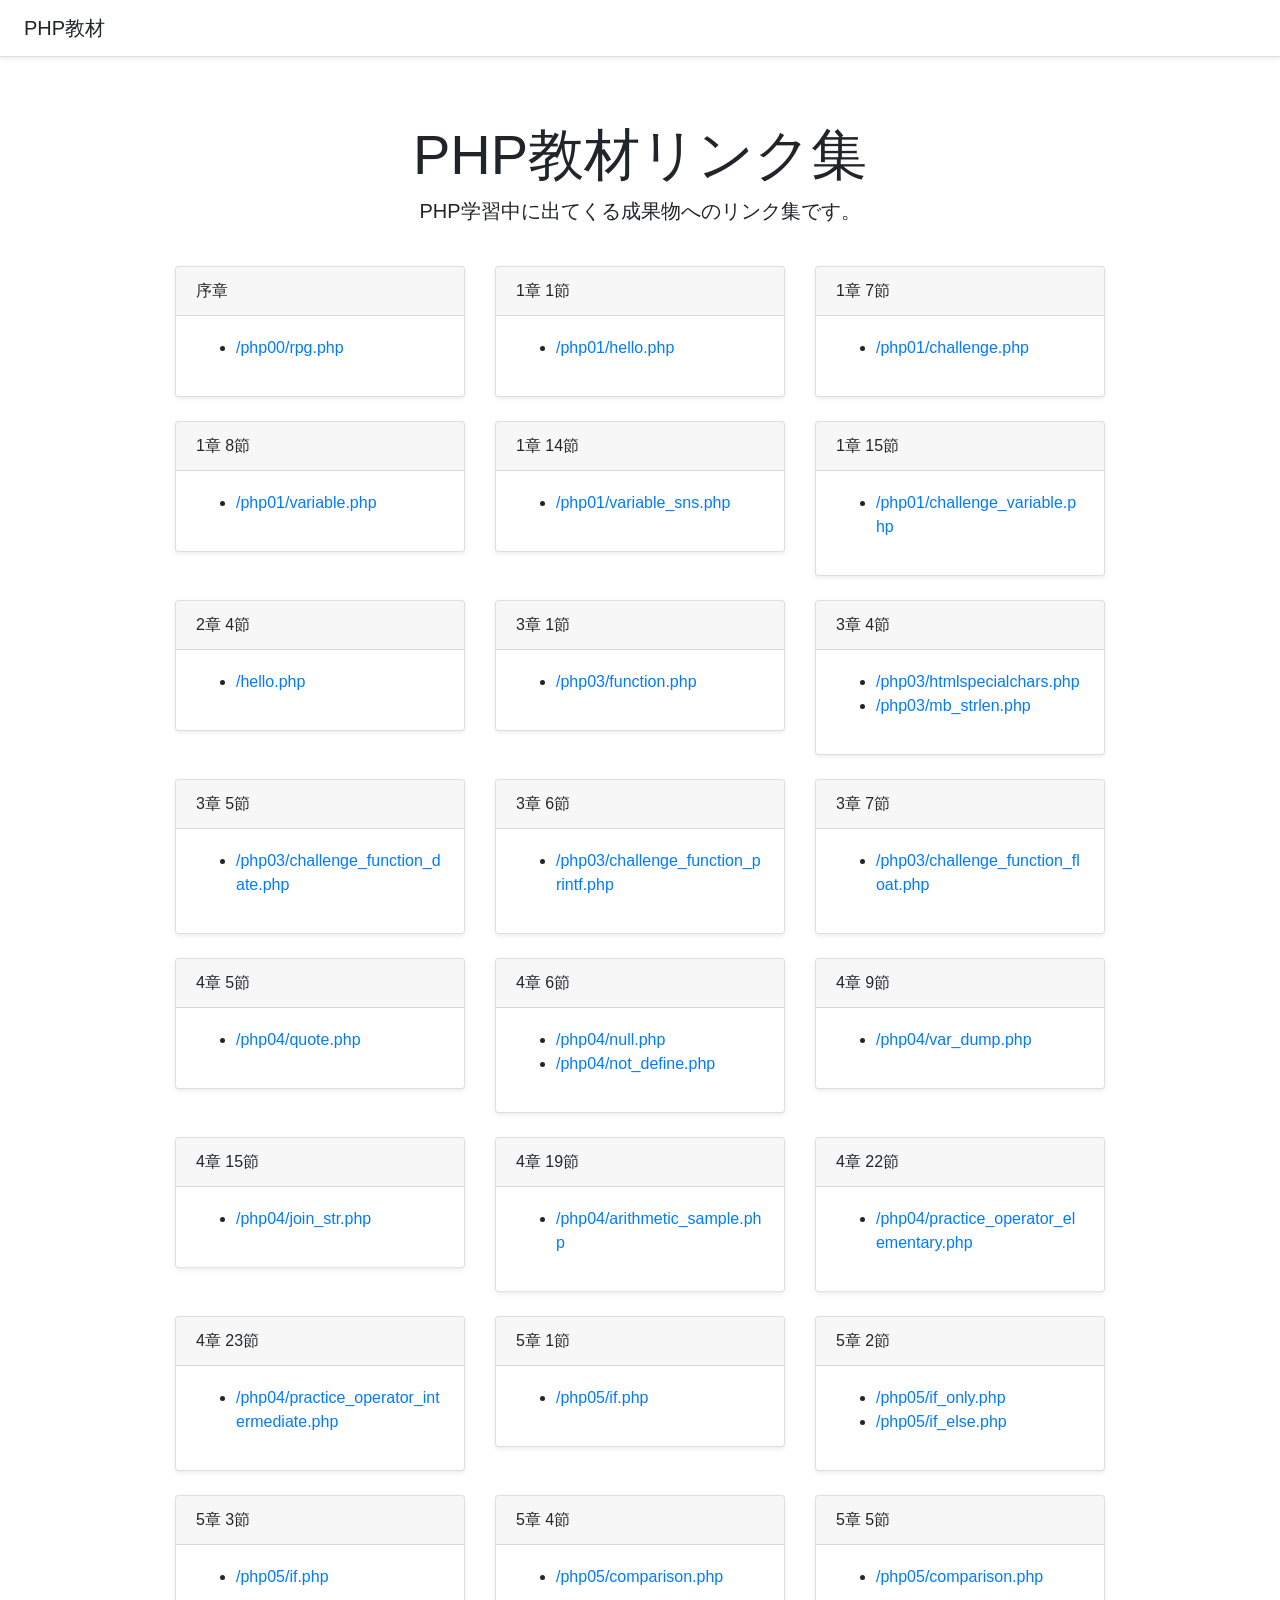
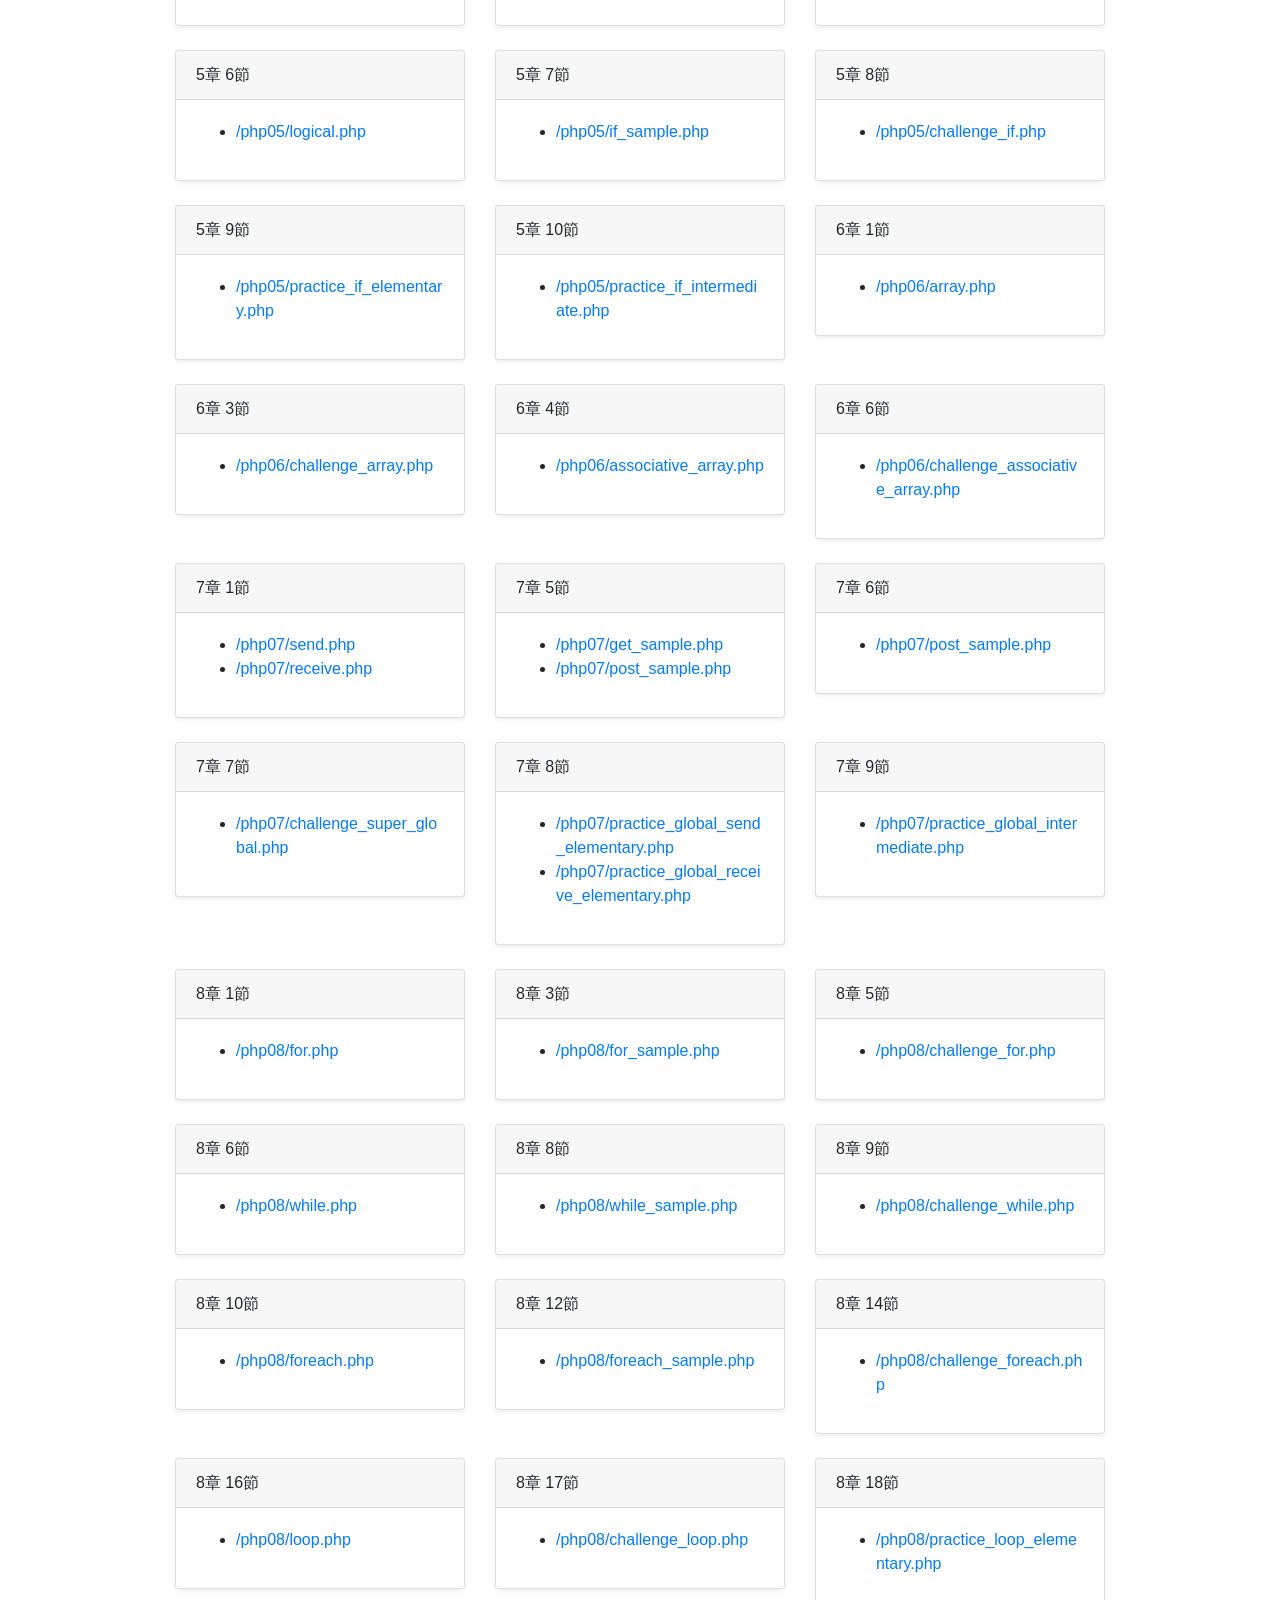
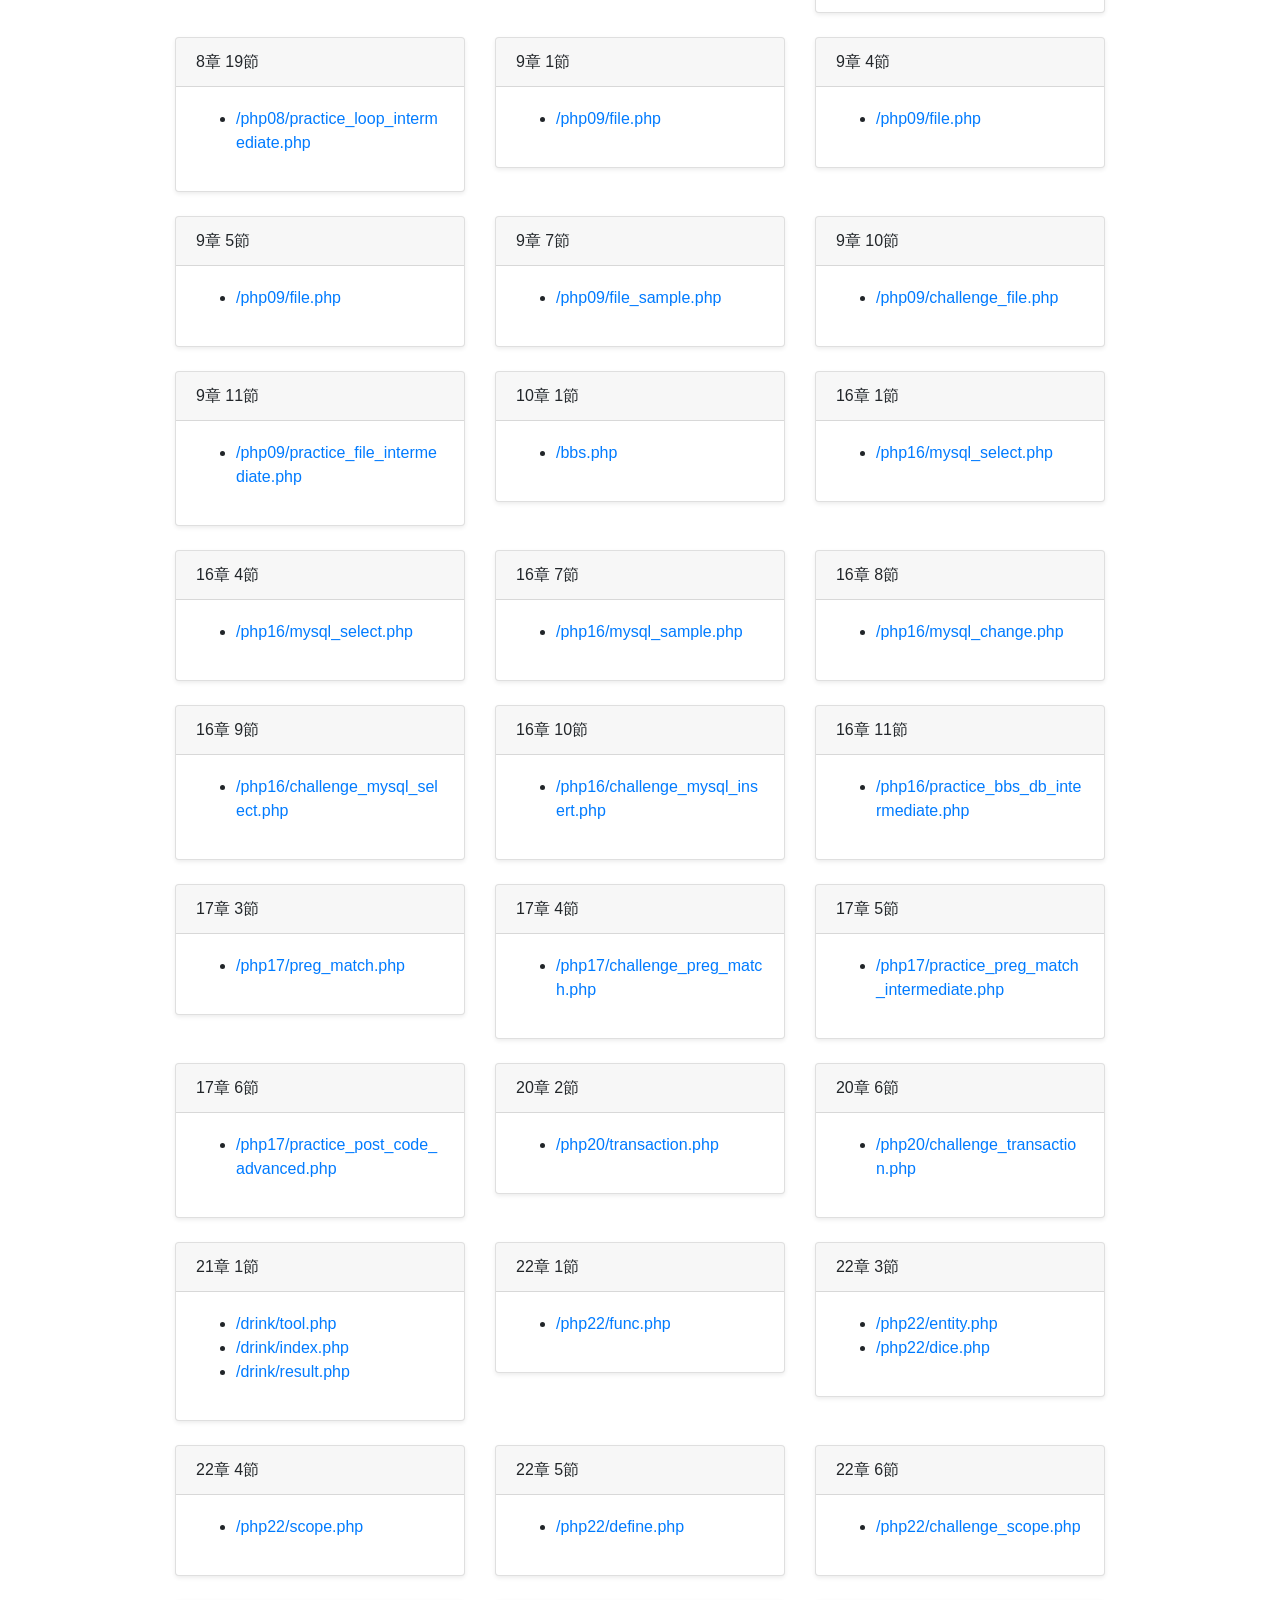
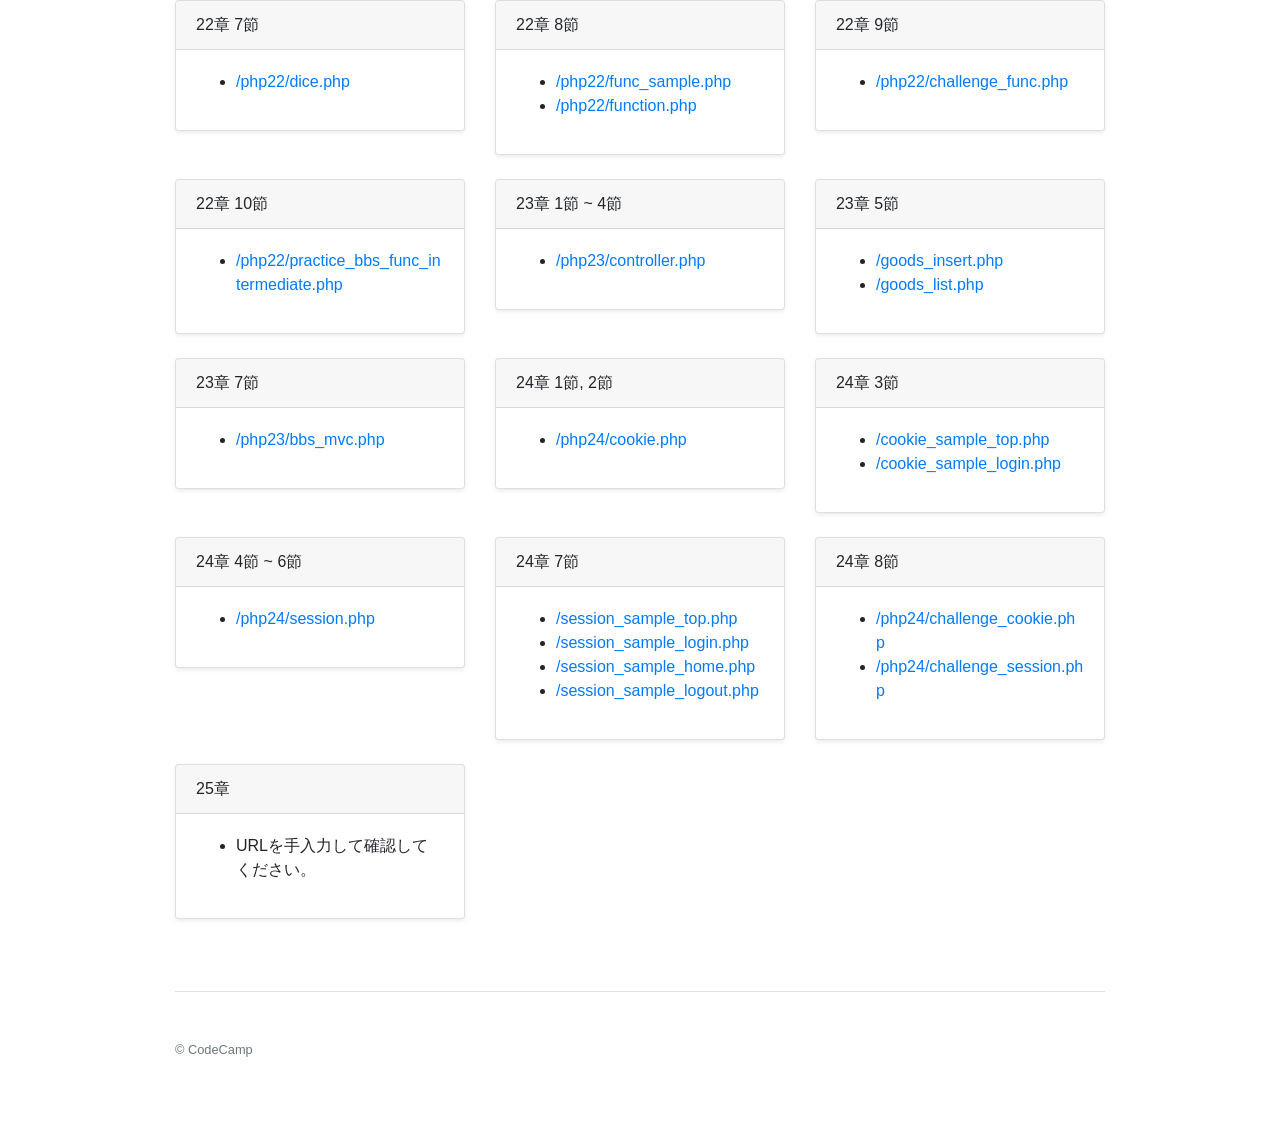
<file: htdocs/index.html>
<!doctype html>
    <html lang="ja">
    <head>
        <title>PHP教材リンク集</title>
        <link rel="stylesheet" href="https://stackpath.bootstrapcdn.com/bootstrap/4.4.1/css/bootstrap.min.css">
        <style>
            html {
                font-size: 14px;
            }

            @media (min-width: 768px) {
                html {
                    font-size: 16px;
                }
            }

            .container {
                max-width: 960px;
            }

            .pricing-header {
                max-width: 700px;
            }
        </style>
    </head>
    <body>
    <div class="d-flex flex-column flex-md-row align-items-center p-3 px-md-4 mb-3 bg-white border-bottom shadow-sm">
        <h5 class="my-0 mr-md-auto font-weight-normal">PHP教材</h5>
    </div>

    <div class="pricing-header px-2 py-2 pt-md-5 pb-md-4 mx-auto text-center">
        <h1 class="display-4">PHP教材リンク集</h1>
        <p class="lead">PHP学習中に出てくる成果物へのリンク集です。</p>
    </div>

    <div class="container">
        <div class="row">
                        <div class="col-md-4">
                <div class="card mb-4 shadow-sm">
                    <div class="card-header">
                        <p class="card-text">序章</p>
                    </div>
                    <div class="card-body">
                        <ul><li><a href='/php00/rpg.php' target='_blank'>/php00/rpg.php</a></li>                        </ul>
                    </div>
                </div>
            </div>            <div class="col-md-4">
                <div class="card mb-4 shadow-sm">
                    <div class="card-header">
                        <p class="card-text">1章 1節</p>
                    </div>
                    <div class="card-body">
                        <ul><li><a href='/php01/hello.php' target='_blank'>/php01/hello.php</a></li>                        </ul>
                    </div>
                </div>
            </div>            <div class="col-md-4">
                <div class="card mb-4 shadow-sm">
                    <div class="card-header">
                        <p class="card-text">1章 7節</p>
                    </div>
                    <div class="card-body">
                        <ul><li><a href='/php01/challenge.php' target='_blank'>/php01/challenge.php</a></li>                        </ul>
                    </div>
                </div>
            </div>            <div class="col-md-4">
                <div class="card mb-4 shadow-sm">
                    <div class="card-header">
                        <p class="card-text">1章 8節</p>
                    </div>
                    <div class="card-body">
                        <ul><li><a href='/php01/variable.php' target='_blank'>/php01/variable.php</a></li>                        </ul>
                    </div>
                </div>
            </div>            <div class="col-md-4">
                <div class="card mb-4 shadow-sm">
                    <div class="card-header">
                        <p class="card-text">1章 14節</p>
                    </div>
                    <div class="card-body">
                        <ul><li><a href='/php01/variable_sns.php' target='_blank'>/php01/variable_sns.php</a></li>                        </ul>
                    </div>
                </div>
            </div>            <div class="col-md-4">
                <div class="card mb-4 shadow-sm">
                    <div class="card-header">
                        <p class="card-text">1章 15節</p>
                    </div>
                    <div class="card-body">
                        <ul><li><a href='/php01/challenge_variable.php' target='_blank'>/php01/challenge_variable.php</a></li>                        </ul>
                    </div>
                </div>
            </div>            <div class="col-md-4">
                <div class="card mb-4 shadow-sm">
                    <div class="card-header">
                        <p class="card-text">2章 4節</p>
                    </div>
                    <div class="card-body">
                        <ul><li><a href='/hello.php' target='_blank'>/hello.php</a></li>                        </ul>
                    </div>
                </div>
            </div>            <div class="col-md-4">
                <div class="card mb-4 shadow-sm">
                    <div class="card-header">
                        <p class="card-text">3章 1節</p>
                    </div>
                    <div class="card-body">
                        <ul><li><a href='/php03/function.php' target='_blank'>/php03/function.php</a></li>                        </ul>
                    </div>
                </div>
            </div>            <div class="col-md-4">
                <div class="card mb-4 shadow-sm">
                    <div class="card-header">
                        <p class="card-text">3章 4節</p>
                    </div>
                    <div class="card-body">
                        <ul><li><a href='/php03/htmlspecialchars.php' target='_blank'>/php03/htmlspecialchars.php</a></li><li><a href='/php03/mb_strlen.php' target='_blank'>/php03/mb_strlen.php</a></li>                        </ul>
                    </div>
                </div>
            </div>            <div class="col-md-4">
                <div class="card mb-4 shadow-sm">
                    <div class="card-header">
                        <p class="card-text">3章 5節</p>
                    </div>
                    <div class="card-body">
                        <ul><li><a href='/php03/challenge_function_date.php' target='_blank'>/php03/challenge_function_date.php</a></li>                        </ul>
                    </div>
                </div>
            </div>            <div class="col-md-4">
                <div class="card mb-4 shadow-sm">
                    <div class="card-header">
                        <p class="card-text">3章 6節</p>
                    </div>
                    <div class="card-body">
                        <ul><li><a href='/php03/challenge_function_printf.php' target='_blank'>/php03/challenge_function_printf.php</a></li>                        </ul>
                    </div>
                </div>
            </div>            <div class="col-md-4">
                <div class="card mb-4 shadow-sm">
                    <div class="card-header">
                        <p class="card-text">3章 7節</p>
                    </div>
                    <div class="card-body">
                        <ul><li><a href='/php03/challenge_function_float.php' target='_blank'>/php03/challenge_function_float.php</a></li>                        </ul>
                    </div>
                </div>
            </div>            <div class="col-md-4">
                <div class="card mb-4 shadow-sm">
                    <div class="card-header">
                        <p class="card-text">4章 5節</p>
                    </div>
                    <div class="card-body">
                        <ul><li><a href='/php04/quote.php' target='_blank'>/php04/quote.php</a></li>                        </ul>
                    </div>
                </div>
            </div>            <div class="col-md-4">
                <div class="card mb-4 shadow-sm">
                    <div class="card-header">
                        <p class="card-text">4章 6節</p>
                    </div>
                    <div class="card-body">
                        <ul><li><a href='/php04/null.php' target='_blank'>/php04/null.php</a></li><li><a href='/php04/not_define.php' target='_blank'>/php04/not_define.php</a></li>                        </ul>
                    </div>
                </div>
            </div>            <div class="col-md-4">
                <div class="card mb-4 shadow-sm">
                    <div class="card-header">
                        <p class="card-text">4章 9節</p>
                    </div>
                    <div class="card-body">
                        <ul><li><a href='/php04/var_dump.php' target='_blank'>/php04/var_dump.php</a></li>                        </ul>
                    </div>
                </div>
            </div>            <div class="col-md-4">
                <div class="card mb-4 shadow-sm">
                    <div class="card-header">
                        <p class="card-text">4章 15節</p>
                    </div>
                    <div class="card-body">
                        <ul><li><a href='/php04/join_str.php' target='_blank'>/php04/join_str.php</a></li>                        </ul>
                    </div>
                </div>
            </div>            <div class="col-md-4">
                <div class="card mb-4 shadow-sm">
                    <div class="card-header">
                        <p class="card-text">4章 19節</p>
                    </div>
                    <div class="card-body">
                        <ul><li><a href='/php04/arithmetic_sample.php' target='_blank'>/php04/arithmetic_sample.php</a></li>                        </ul>
                    </div>
                </div>
            </div>            <div class="col-md-4">
                <div class="card mb-4 shadow-sm">
                    <div class="card-header">
                        <p class="card-text">4章 22節</p>
                    </div>
                    <div class="card-body">
                        <ul><li><a href='/php04/practice_operator_elementary.php' target='_blank'>/php04/practice_operator_elementary.php</a></li>                        </ul>
                    </div>
                </div>
            </div>            <div class="col-md-4">
                <div class="card mb-4 shadow-sm">
                    <div class="card-header">
                        <p class="card-text">4章 23節</p>
                    </div>
                    <div class="card-body">
                        <ul><li><a href='/php04/practice_operator_intermediate.php' target='_blank'>/php04/practice_operator_intermediate.php</a></li>                        </ul>
                    </div>
                </div>
            </div>            <div class="col-md-4">
                <div class="card mb-4 shadow-sm">
                    <div class="card-header">
                        <p class="card-text">5章 1節</p>
                    </div>
                    <div class="card-body">
                        <ul><li><a href='/php05/if.php' target='_blank'>/php05/if.php</a></li>                        </ul>
                    </div>
                </div>
            </div>            <div class="col-md-4">
                <div class="card mb-4 shadow-sm">
                    <div class="card-header">
                        <p class="card-text">5章 2節</p>
                    </div>
                    <div class="card-body">
                        <ul><li><a href='/php05/if_only.php' target='_blank'>/php05/if_only.php</a></li><li><a href='/php05/if_else.php' target='_blank'>/php05/if_else.php</a></li>                        </ul>
                    </div>
                </div>
            </div>            <div class="col-md-4">
                <div class="card mb-4 shadow-sm">
                    <div class="card-header">
                        <p class="card-text">5章 3節</p>
                    </div>
                    <div class="card-body">
                        <ul><li><a href='/php05/if.php' target='_blank'>/php05/if.php</a></li>                        </ul>
                    </div>
                </div>
            </div>            <div class="col-md-4">
                <div class="card mb-4 shadow-sm">
                    <div class="card-header">
                        <p class="card-text">5章 4節</p>
                    </div>
                    <div class="card-body">
                        <ul><li><a href='/php05/comparison.php' target='_blank'>/php05/comparison.php</a></li>                        </ul>
                    </div>
                </div>
            </div>            <div class="col-md-4">
                <div class="card mb-4 shadow-sm">
                    <div class="card-header">
                        <p class="card-text">5章 5節</p>
                    </div>
                    <div class="card-body">
                        <ul><li><a href='/php05/comparison.php' target='_blank'>/php05/comparison.php</a></li>                        </ul>
                    </div>
                </div>
            </div>            <div class="col-md-4">
                <div class="card mb-4 shadow-sm">
                    <div class="card-header">
                        <p class="card-text">5章 6節</p>
                    </div>
                    <div class="card-body">
                        <ul><li><a href='/php05/logical.php' target='_blank'>/php05/logical.php</a></li>                        </ul>
                    </div>
                </div>
            </div>            <div class="col-md-4">
                <div class="card mb-4 shadow-sm">
                    <div class="card-header">
                        <p class="card-text">5章 7節</p>
                    </div>
                    <div class="card-body">
                        <ul><li><a href='/php05/if_sample.php' target='_blank'>/php05/if_sample.php</a></li>                        </ul>
                    </div>
                </div>
            </div>            <div class="col-md-4">
                <div class="card mb-4 shadow-sm">
                    <div class="card-header">
                        <p class="card-text">5章 8節</p>
                    </div>
                    <div class="card-body">
                        <ul><li><a href='/php05/challenge_if.php' target='_blank'>/php05/challenge_if.php</a></li>                        </ul>
                    </div>
                </div>
            </div>            <div class="col-md-4">
                <div class="card mb-4 shadow-sm">
                    <div class="card-header">
                        <p class="card-text">5章 9節</p>
                    </div>
                    <div class="card-body">
                        <ul><li><a href='/php05/practice_if_elementary.php' target='_blank'>/php05/practice_if_elementary.php</a></li>                        </ul>
                    </div>
                </div>
            </div>            <div class="col-md-4">
                <div class="card mb-4 shadow-sm">
                    <div class="card-header">
                        <p class="card-text">5章 10節</p>
                    </div>
                    <div class="card-body">
                        <ul><li><a href='/php05/practice_if_intermediate.php' target='_blank'>/php05/practice_if_intermediate.php</a></li>                        </ul>
                    </div>
                </div>
            </div>            <div class="col-md-4">
                <div class="card mb-4 shadow-sm">
                    <div class="card-header">
                        <p class="card-text">6章 1節</p>
                    </div>
                    <div class="card-body">
                        <ul><li><a href='/php06/array.php' target='_blank'>/php06/array.php</a></li>                        </ul>
                    </div>
                </div>
            </div>            <div class="col-md-4">
                <div class="card mb-4 shadow-sm">
                    <div class="card-header">
                        <p class="card-text">6章 3節</p>
                    </div>
                    <div class="card-body">
                        <ul><li><a href='/php06/challenge_array.php' target='_blank'>/php06/challenge_array.php</a></li>                        </ul>
                    </div>
                </div>
            </div>            <div class="col-md-4">
                <div class="card mb-4 shadow-sm">
                    <div class="card-header">
                        <p class="card-text">6章 4節</p>
                    </div>
                    <div class="card-body">
                        <ul><li><a href='/php06/associative_array.php' target='_blank'>/php06/associative_array.php</a></li>                        </ul>
                    </div>
                </div>
            </div>            <div class="col-md-4">
                <div class="card mb-4 shadow-sm">
                    <div class="card-header">
                        <p class="card-text">6章 6節</p>
                    </div>
                    <div class="card-body">
                        <ul><li><a href='/php06/challenge_associative_array.php' target='_blank'>/php06/challenge_associative_array.php</a></li>                        </ul>
                    </div>
                </div>
            </div>            <div class="col-md-4">
                <div class="card mb-4 shadow-sm">
                    <div class="card-header">
                        <p class="card-text">7章 1節</p>
                    </div>
                    <div class="card-body">
                        <ul><li><a href='/php07/send.php' target='_blank'>/php07/send.php</a></li><li><a href='/php07/receive.php' target='_blank'>/php07/receive.php</a></li>                        </ul>
                    </div>
                </div>
            </div>            <div class="col-md-4">
                <div class="card mb-4 shadow-sm">
                    <div class="card-header">
                        <p class="card-text">7章 5節</p>
                    </div>
                    <div class="card-body">
                        <ul><li><a href='/php07/get_sample.php' target='_blank'>/php07/get_sample.php</a></li><li><a href='/php07/post_sample.php' target='_blank'>/php07/post_sample.php</a></li>                        </ul>
                    </div>
                </div>
            </div>            <div class="col-md-4">
                <div class="card mb-4 shadow-sm">
                    <div class="card-header">
                        <p class="card-text">7章 6節</p>
                    </div>
                    <div class="card-body">
                        <ul><li><a href='/php07/post_sample.php' target='_blank'>/php07/post_sample.php</a></li>                        </ul>
                    </div>
                </div>
            </div>            <div class="col-md-4">
                <div class="card mb-4 shadow-sm">
                    <div class="card-header">
                        <p class="card-text">7章 7節</p>
                    </div>
                    <div class="card-body">
                        <ul><li><a href='/php07/challenge_super_global.php' target='_blank'>/php07/challenge_super_global.php</a></li>                        </ul>
                    </div>
                </div>
            </div>            <div class="col-md-4">
                <div class="card mb-4 shadow-sm">
                    <div class="card-header">
                        <p class="card-text">7章 8節</p>
                    </div>
                    <div class="card-body">
                        <ul><li><a href='/php07/practice_global_send_elementary.php' target='_blank'>/php07/practice_global_send_elementary.php</a></li><li><a href='/php07/practice_global_receive_elementary.php' target='_blank'>/php07/practice_global_receive_elementary.php</a></li>                        </ul>
                    </div>
                </div>
            </div>            <div class="col-md-4">
                <div class="card mb-4 shadow-sm">
                    <div class="card-header">
                        <p class="card-text">7章 9節</p>
                    </div>
                    <div class="card-body">
                        <ul><li><a href='/php07/practice_global_intermediate.php' target='_blank'>/php07/practice_global_intermediate.php</a></li>                        </ul>
                    </div>
                </div>
            </div>            <div class="col-md-4">
                <div class="card mb-4 shadow-sm">
                    <div class="card-header">
                        <p class="card-text">8章 1節</p>
                    </div>
                    <div class="card-body">
                        <ul><li><a href='/php08/for.php' target='_blank'>/php08/for.php</a></li>                        </ul>
                    </div>
                </div>
            </div>            <div class="col-md-4">
                <div class="card mb-4 shadow-sm">
                    <div class="card-header">
                        <p class="card-text">8章 3節</p>
                    </div>
                    <div class="card-body">
                        <ul><li><a href='/php08/for_sample.php' target='_blank'>/php08/for_sample.php</a></li>                        </ul>
                    </div>
                </div>
            </div>            <div class="col-md-4">
                <div class="card mb-4 shadow-sm">
                    <div class="card-header">
                        <p class="card-text">8章 5節</p>
                    </div>
                    <div class="card-body">
                        <ul><li><a href='/php08/challenge_for.php' target='_blank'>/php08/challenge_for.php</a></li>                        </ul>
                    </div>
                </div>
            </div>            <div class="col-md-4">
                <div class="card mb-4 shadow-sm">
                    <div class="card-header">
                        <p class="card-text">8章 6節</p>
                    </div>
                    <div class="card-body">
                        <ul><li><a href='/php08/while.php' target='_blank'>/php08/while.php</a></li>                        </ul>
                    </div>
                </div>
            </div>            <div class="col-md-4">
                <div class="card mb-4 shadow-sm">
                    <div class="card-header">
                        <p class="card-text">8章 8節</p>
                    </div>
                    <div class="card-body">
                        <ul><li><a href='/php08/while_sample.php' target='_blank'>/php08/while_sample.php</a></li>                        </ul>
                    </div>
                </div>
            </div>            <div class="col-md-4">
                <div class="card mb-4 shadow-sm">
                    <div class="card-header">
                        <p class="card-text">8章 9節</p>
                    </div>
                    <div class="card-body">
                        <ul><li><a href='/php08/challenge_while.php' target='_blank'>/php08/challenge_while.php</a></li>                        </ul>
                    </div>
                </div>
            </div>            <div class="col-md-4">
                <div class="card mb-4 shadow-sm">
                    <div class="card-header">
                        <p class="card-text">8章 10節</p>
                    </div>
                    <div class="card-body">
                        <ul><li><a href='/php08/foreach.php' target='_blank'>/php08/foreach.php</a></li>                        </ul>
                    </div>
                </div>
            </div>            <div class="col-md-4">
                <div class="card mb-4 shadow-sm">
                    <div class="card-header">
                        <p class="card-text">8章 12節</p>
                    </div>
                    <div class="card-body">
                        <ul><li><a href='/php08/foreach_sample.php' target='_blank'>/php08/foreach_sample.php</a></li>                        </ul>
                    </div>
                </div>
            </div>            <div class="col-md-4">
                <div class="card mb-4 shadow-sm">
                    <div class="card-header">
                        <p class="card-text">8章 14節</p>
                    </div>
                    <div class="card-body">
                        <ul><li><a href='/php08/challenge_foreach.php' target='_blank'>/php08/challenge_foreach.php</a></li>                        </ul>
                    </div>
                </div>
            </div>            <div class="col-md-4">
                <div class="card mb-4 shadow-sm">
                    <div class="card-header">
                        <p class="card-text">8章 16節</p>
                    </div>
                    <div class="card-body">
                        <ul><li><a href='/php08/loop.php' target='_blank'>/php08/loop.php</a></li>                        </ul>
                    </div>
                </div>
            </div>            <div class="col-md-4">
                <div class="card mb-4 shadow-sm">
                    <div class="card-header">
                        <p class="card-text">8章 17節</p>
                    </div>
                    <div class="card-body">
                        <ul><li><a href='/php08/challenge_loop.php' target='_blank'>/php08/challenge_loop.php</a></li>                        </ul>
                    </div>
                </div>
            </div>            <div class="col-md-4">
                <div class="card mb-4 shadow-sm">
                    <div class="card-header">
                        <p class="card-text">8章 18節</p>
                    </div>
                    <div class="card-body">
                        <ul><li><a href='/php08/practice_loop_elementary.php' target='_blank'>/php08/practice_loop_elementary.php</a></li>                        </ul>
                    </div>
                </div>
            </div>            <div class="col-md-4">
                <div class="card mb-4 shadow-sm">
                    <div class="card-header">
                        <p class="card-text">8章 19節</p>
                    </div>
                    <div class="card-body">
                        <ul><li><a href='/php08/practice_loop_intermediate.php' target='_blank'>/php08/practice_loop_intermediate.php</a></li>                        </ul>
                    </div>
                </div>
            </div>            <div class="col-md-4">
                <div class="card mb-4 shadow-sm">
                    <div class="card-header">
                        <p class="card-text">9章 1節</p>
                    </div>
                    <div class="card-body">
                        <ul><li><a href='/php09/file.php' target='_blank'>/php09/file.php</a></li>                        </ul>
                    </div>
                </div>
            </div>            <div class="col-md-4">
                <div class="card mb-4 shadow-sm">
                    <div class="card-header">
                        <p class="card-text">9章 4節</p>
                    </div>
                    <div class="card-body">
                        <ul><li><a href='/php09/file.php' target='_blank'>/php09/file.php</a></li>                        </ul>
                    </div>
                </div>
            </div>            <div class="col-md-4">
                <div class="card mb-4 shadow-sm">
                    <div class="card-header">
                        <p class="card-text">9章 5節</p>
                    </div>
                    <div class="card-body">
                        <ul><li><a href='/php09/file.php' target='_blank'>/php09/file.php</a></li>                        </ul>
                    </div>
                </div>
            </div>            <div class="col-md-4">
                <div class="card mb-4 shadow-sm">
                    <div class="card-header">
                        <p class="card-text">9章 7節</p>
                    </div>
                    <div class="card-body">
                        <ul><li><a href='/php09/file_sample.php' target='_blank'>/php09/file_sample.php</a></li>                        </ul>
                    </div>
                </div>
            </div>            <div class="col-md-4">
                <div class="card mb-4 shadow-sm">
                    <div class="card-header">
                        <p class="card-text">9章 10節</p>
                    </div>
                    <div class="card-body">
                        <ul><li><a href='/php09/challenge_file.php' target='_blank'>/php09/challenge_file.php</a></li>                        </ul>
                    </div>
                </div>
            </div>            <div class="col-md-4">
                <div class="card mb-4 shadow-sm">
                    <div class="card-header">
                        <p class="card-text">9章 11節</p>
                    </div>
                    <div class="card-body">
                        <ul><li><a href='/php09/practice_file_intermediate.php' target='_blank'>/php09/practice_file_intermediate.php</a></li>                        </ul>
                    </div>
                </div>
            </div>            <div class="col-md-4">
                <div class="card mb-4 shadow-sm">
                    <div class="card-header">
                        <p class="card-text">10章 1節</p>
                    </div>
                    <div class="card-body">
                        <ul><li><a href='/bbs.php' target='_blank'>/bbs.php</a></li>                        </ul>
                    </div>
                </div>
            </div>            <div class="col-md-4">
                <div class="card mb-4 shadow-sm">
                    <div class="card-header">
                        <p class="card-text">16章 1節</p>
                    </div>
                    <div class="card-body">
                        <ul><li><a href='/php16/mysql_select.php' target='_blank'>/php16/mysql_select.php</a></li>                        </ul>
                    </div>
                </div>
            </div>            <div class="col-md-4">
                <div class="card mb-4 shadow-sm">
                    <div class="card-header">
                        <p class="card-text">16章 4節</p>
                    </div>
                    <div class="card-body">
                        <ul><li><a href='/php16/mysql_select.php' target='_blank'>/php16/mysql_select.php</a></li>                        </ul>
                    </div>
                </div>
            </div>            <div class="col-md-4">
                <div class="card mb-4 shadow-sm">
                    <div class="card-header">
                        <p class="card-text">16章 7節</p>
                    </div>
                    <div class="card-body">
                        <ul><li><a href='/php16/mysql_sample.php' target='_blank'>/php16/mysql_sample.php</a></li>                        </ul>
                    </div>
                </div>
            </div>            <div class="col-md-4">
                <div class="card mb-4 shadow-sm">
                    <div class="card-header">
                        <p class="card-text">16章 8節</p>
                    </div>
                    <div class="card-body">
                        <ul><li><a href='/php16/mysql_change.php' target='_blank'>/php16/mysql_change.php</a></li>                        </ul>
                    </div>
                </div>
            </div>            <div class="col-md-4">
                <div class="card mb-4 shadow-sm">
                    <div class="card-header">
                        <p class="card-text">16章 9節</p>
                    </div>
                    <div class="card-body">
                        <ul><li><a href='/php16/challenge_mysql_select.php  ' target='_blank'>/php16/challenge_mysql_select.php  </a></li>                        </ul>
                    </div>
                </div>
            </div>            <div class="col-md-4">
                <div class="card mb-4 shadow-sm">
                    <div class="card-header">
                        <p class="card-text">16章 10節</p>
                    </div>
                    <div class="card-body">
                        <ul><li><a href='/php16/challenge_mysql_insert.php' target='_blank'>/php16/challenge_mysql_insert.php</a></li>                        </ul>
                    </div>
                </div>
            </div>            <div class="col-md-4">
                <div class="card mb-4 shadow-sm">
                    <div class="card-header">
                        <p class="card-text">16章 11節</p>
                    </div>
                    <div class="card-body">
                        <ul><li><a href='/php16/practice_bbs_db_intermediate.php' target='_blank'>/php16/practice_bbs_db_intermediate.php</a></li>                        </ul>
                    </div>
                </div>
            </div>            <div class="col-md-4">
                <div class="card mb-4 shadow-sm">
                    <div class="card-header">
                        <p class="card-text">17章 3節</p>
                    </div>
                    <div class="card-body">
                        <ul><li><a href='/php17/preg_match.php' target='_blank'>/php17/preg_match.php</a></li>                        </ul>
                    </div>
                </div>
            </div>            <div class="col-md-4">
                <div class="card mb-4 shadow-sm">
                    <div class="card-header">
                        <p class="card-text">17章 4節</p>
                    </div>
                    <div class="card-body">
                        <ul><li><a href='/php17/challenge_preg_match.php' target='_blank'>/php17/challenge_preg_match.php</a></li>                        </ul>
                    </div>
                </div>
            </div>            <div class="col-md-4">
                <div class="card mb-4 shadow-sm">
                    <div class="card-header">
                        <p class="card-text">17章 5節</p>
                    </div>
                    <div class="card-body">
                        <ul><li><a href='/php17/practice_preg_match_intermediate.php' target='_blank'>/php17/practice_preg_match_intermediate.php</a></li>                        </ul>
                    </div>
                </div>
            </div>            <div class="col-md-4">
                <div class="card mb-4 shadow-sm">
                    <div class="card-header">
                        <p class="card-text">17章 6節</p>
                    </div>
                    <div class="card-body">
                        <ul><li><a href='/php17/practice_post_code_advanced.php' target='_blank'>/php17/practice_post_code_advanced.php</a></li>                        </ul>
                    </div>
                </div>
            </div>            <div class="col-md-4">
                <div class="card mb-4 shadow-sm">
                    <div class="card-header">
                        <p class="card-text">20章 2節</p>
                    </div>
                    <div class="card-body">
                        <ul><li><a href='/php20/transaction.php' target='_blank'>/php20/transaction.php</a></li>                        </ul>
                    </div>
                </div>
            </div>            <div class="col-md-4">
                <div class="card mb-4 shadow-sm">
                    <div class="card-header">
                        <p class="card-text">20章 6節</p>
                    </div>
                    <div class="card-body">
                        <ul><li><a href='/php20/challenge_transaction.php' target='_blank'>/php20/challenge_transaction.php</a></li>                        </ul>
                    </div>
                </div>
            </div>            <div class="col-md-4">
                <div class="card mb-4 shadow-sm">
                    <div class="card-header">
                        <p class="card-text">21章 1節</p>
                    </div>
                    <div class="card-body">
                        <ul><li><a href='/drink/tool.php' target='_blank'>/drink/tool.php</a></li><li><a href='/drink/index.php' target='_blank'>/drink/index.php</a></li><li><a href='/drink/result.php' target='_blank'>/drink/result.php</a></li>                        </ul>
                    </div>
                </div>
            </div>            <div class="col-md-4">
                <div class="card mb-4 shadow-sm">
                    <div class="card-header">
                        <p class="card-text">22章 1節</p>
                    </div>
                    <div class="card-body">
                        <ul><li><a href='/php22/func.php' target='_blank'>/php22/func.php</a></li>                        </ul>
                    </div>
                </div>
            </div>            <div class="col-md-4">
                <div class="card mb-4 shadow-sm">
                    <div class="card-header">
                        <p class="card-text">22章 3節</p>
                    </div>
                    <div class="card-body">
                        <ul><li><a href='/php22/entity.php' target='_blank'>/php22/entity.php</a></li><li><a href='/php22/dice.php' target='_blank'>/php22/dice.php</a></li>                        </ul>
                    </div>
                </div>
            </div>            <div class="col-md-4">
                <div class="card mb-4 shadow-sm">
                    <div class="card-header">
                        <p class="card-text">22章 4節</p>
                    </div>
                    <div class="card-body">
                        <ul><li><a href='/php22/scope.php' target='_blank'>/php22/scope.php</a></li>                        </ul>
                    </div>
                </div>
            </div>            <div class="col-md-4">
                <div class="card mb-4 shadow-sm">
                    <div class="card-header">
                        <p class="card-text">22章 5節</p>
                    </div>
                    <div class="card-body">
                        <ul><li><a href='/php22/define.php' target='_blank'>/php22/define.php</a></li>                        </ul>
                    </div>
                </div>
            </div>            <div class="col-md-4">
                <div class="card mb-4 shadow-sm">
                    <div class="card-header">
                        <p class="card-text">22章 6節</p>
                    </div>
                    <div class="card-body">
                        <ul><li><a href='/php22/challenge_scope.php' target='_blank'>/php22/challenge_scope.php</a></li>                        </ul>
                    </div>
                </div>
            </div>            <div class="col-md-4">
                <div class="card mb-4 shadow-sm">
                    <div class="card-header">
                        <p class="card-text">22章 7節</p>
                    </div>
                    <div class="card-body">
                        <ul><li><a href='/php22/dice.php' target='_blank'>/php22/dice.php</a></li>                        </ul>
                    </div>
                </div>
            </div>            <div class="col-md-4">
                <div class="card mb-4 shadow-sm">
                    <div class="card-header">
                        <p class="card-text">22章 8節</p>
                    </div>
                    <div class="card-body">
                        <ul><li><a href='/php22/func_sample.php' target='_blank'>/php22/func_sample.php</a></li><li><a href='/php22/function.php' target='_blank'>/php22/function.php</a></li>                        </ul>
                    </div>
                </div>
            </div>            <div class="col-md-4">
                <div class="card mb-4 shadow-sm">
                    <div class="card-header">
                        <p class="card-text">22章 9節</p>
                    </div>
                    <div class="card-body">
                        <ul><li><a href='/php22/challenge_func.php' target='_blank'>/php22/challenge_func.php</a></li>                        </ul>
                    </div>
                </div>
            </div>            <div class="col-md-4">
                <div class="card mb-4 shadow-sm">
                    <div class="card-header">
                        <p class="card-text">22章 10節</p>
                    </div>
                    <div class="card-body">
                        <ul><li><a href='/php22/practice_bbs_func_intermediate.php' target='_blank'>/php22/practice_bbs_func_intermediate.php</a></li>                        </ul>
                    </div>
                </div>
            </div>            <div class="col-md-4">
                <div class="card mb-4 shadow-sm">
                    <div class="card-header">
                        <p class="card-text">23章 1節 ~ 4節</p>
                    </div>
                    <div class="card-body">
                        <ul><li><a href='/php23/controller.php' target='_blank'>/php23/controller.php</a></li>                        </ul>
                    </div>
                </div>
            </div>            <div class="col-md-4">
                <div class="card mb-4 shadow-sm">
                    <div class="card-header">
                        <p class="card-text">23章 5節</p>
                    </div>
                    <div class="card-body">
                        <ul><li><a href='/goods_insert.php' target='_blank'>/goods_insert.php</a></li><li><a href='/goods_list.php' target='_blank'>/goods_list.php</a></li>                        </ul>
                    </div>
                </div>
            </div>            <div class="col-md-4">
                <div class="card mb-4 shadow-sm">
                    <div class="card-header">
                        <p class="card-text">23章 7節</p>
                    </div>
                    <div class="card-body">
                        <ul><li><a href='/php23/bbs_mvc.php' target='_blank'>/php23/bbs_mvc.php</a></li>                        </ul>
                    </div>
                </div>
            </div>            <div class="col-md-4">
                <div class="card mb-4 shadow-sm">
                    <div class="card-header">
                        <p class="card-text">24章 1節, 2節</p>
                    </div>
                    <div class="card-body">
                        <ul><li><a href='/php24/cookie.php' target='_blank'>/php24/cookie.php</a></li>                        </ul>
                    </div>
                </div>
            </div>            <div class="col-md-4">
                <div class="card mb-4 shadow-sm">
                    <div class="card-header">
                        <p class="card-text">24章 3節</p>
                    </div>
                    <div class="card-body">
                        <ul><li><a href='/cookie_sample_top.php' target='_blank'>/cookie_sample_top.php</a></li><li><a href='/cookie_sample_login.php' target='_blank'>/cookie_sample_login.php</a></li>                        </ul>
                    </div>
                </div>
            </div>            <div class="col-md-4">
                <div class="card mb-4 shadow-sm">
                    <div class="card-header">
                        <p class="card-text">24章 4節 ~ 6節</p>
                    </div>
                    <div class="card-body">
                        <ul><li><a href='/php24/session.php' target='_blank'>/php24/session.php</a></li>                        </ul>
                    </div>
                </div>
            </div>            <div class="col-md-4">
                <div class="card mb-4 shadow-sm">
                    <div class="card-header">
                        <p class="card-text">24章 7節</p>
                    </div>
                    <div class="card-body">
                        <ul><li><a href='/session_sample_top.php' target='_blank'>/session_sample_top.php</a></li><li><a href='/session_sample_login.php' target='_blank'>/session_sample_login.php</a></li><li><a href='/session_sample_home.php' target='_blank'>/session_sample_home.php</a></li><li><a href='/session_sample_logout.php' target='_blank'>/session_sample_logout.php</a></li>                        </ul>
                    </div>
                </div>
            </div>            <div class="col-md-4">
                <div class="card mb-4 shadow-sm">
                    <div class="card-header">
                        <p class="card-text">24章 8節</p>
                    </div>
                    <div class="card-body">
                        <ul><li><a href='/php24/challenge_cookie.php' target='_blank'>/php24/challenge_cookie.php</a></li><li><a href='/php24/challenge_session.php' target='_blank'>/php24/challenge_session.php</a></li>                        </ul>
                    </div>
                </div>
            </div>            <div class="col-md-4">
                <div class="card mb-4 shadow-sm">
                    <div class="card-header">
                        <p class="card-text">25章</p>
                    </div>
                    <div class="card-body">
                        <ul><li>URLを手入力して確認してください。</li>                        </ul>
                    </div>
                </div>
            </div>        </div>
        <footer class="pt-4 my-md-5 pt-md-5 border-top">
            <div class="row">
                <div class="col-12 col-md">
                    <small class="d-block mb-3 text-muted">&copy; CodeCamp</small>
                </div>
            </div>
        </footer>
    </div>
    </body>
    </html>
</file>
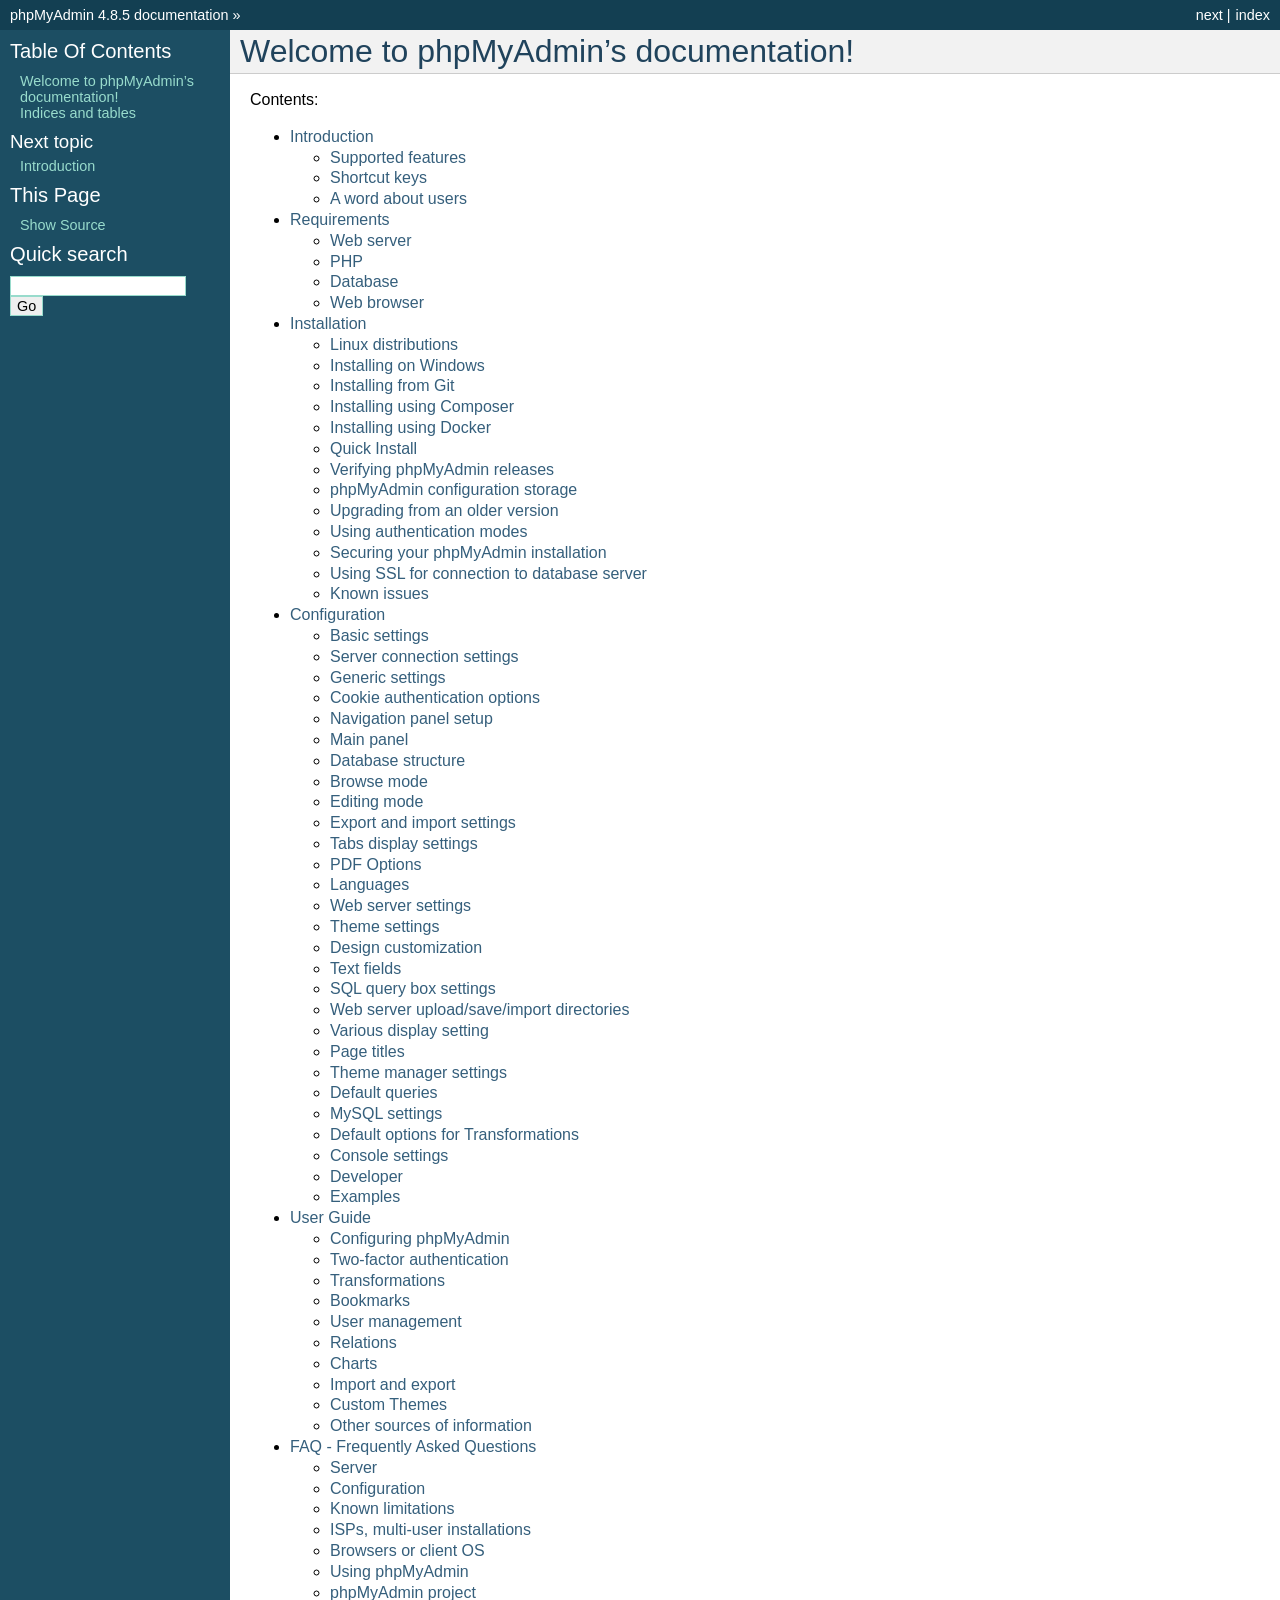
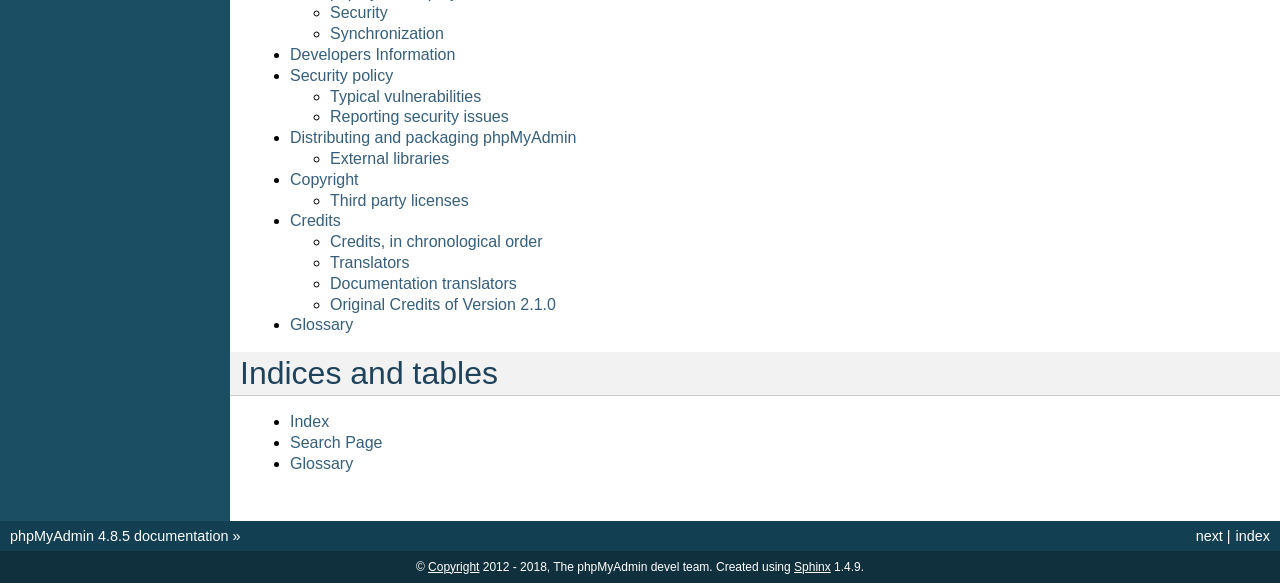
<file: phpmyadmin/doc/html/index.html>
<!DOCTYPE html PUBLIC "-//W3C//DTD XHTML 1.0 Transitional//EN"
  "http://www.w3.org/TR/xhtml1/DTD/xhtml1-transitional.dtd">


<html xmlns="http://www.w3.org/1999/xhtml">
  <head>
    <meta http-equiv="Content-Type" content="text/html; charset=utf-8" />
    
    <title>Welcome to phpMyAdmin’s documentation! &#8212; phpMyAdmin 4.8.5 documentation</title>
    
    <link rel="stylesheet" href="_static/classic.css" type="text/css" />
    <link rel="stylesheet" href="_static/pygments.css" type="text/css" />
    
    <script type="text/javascript">
      var DOCUMENTATION_OPTIONS = {
        URL_ROOT:    './',
        VERSION:     '4.8.5',
        COLLAPSE_INDEX: false,
        FILE_SUFFIX: '.html',
        HAS_SOURCE:  true
      };
    </script>
    <script type="text/javascript" src="_static/jquery.js"></script>
    <script type="text/javascript" src="_static/underscore.js"></script>
    <script type="text/javascript" src="_static/doctools.js"></script>
    <link rel="index" title="Index" href="genindex.html" />
    <link rel="search" title="Search" href="search.html" />
    <link rel="copyright" title="Copyright" href="copyright.html" />
    <link rel="top" title="phpMyAdmin 4.8.5 documentation" href="#" />
    <link rel="next" title="Introduction" href="intro.html" /> 
  </head>
  <body role="document">
    <div class="related" role="navigation" aria-label="related navigation">
      <h3>Navigation</h3>
      <ul>
        <li class="right" style="margin-right: 10px">
          <a href="genindex.html" title="General Index"
             accesskey="I">index</a></li>
        <li class="right" >
          <a href="intro.html" title="Introduction"
             accesskey="N">next</a> |</li>
        <li class="nav-item nav-item-0"><a href="#">phpMyAdmin 4.8.5 documentation</a> &#187;</li> 
      </ul>
    </div>  

    <div class="document">
      <div class="documentwrapper">
        <div class="bodywrapper">
          <div class="body" role="main">
            
  <div class="section" id="welcome-to-phpmyadmin-s-documentation">
<h1>Welcome to phpMyAdmin&#8217;s documentation!<a class="headerlink" href="#welcome-to-phpmyadmin-s-documentation" title="Permalink to this headline">¶</a></h1>
<p>Contents:</p>
<div class="toctree-wrapper compound">
<ul>
<li class="toctree-l1"><a class="reference internal" href="intro.html">Introduction</a><ul>
<li class="toctree-l2"><a class="reference internal" href="intro.html#supported-features">Supported features</a></li>
<li class="toctree-l2"><a class="reference internal" href="intro.html#shortcut-keys">Shortcut keys</a></li>
<li class="toctree-l2"><a class="reference internal" href="intro.html#a-word-about-users">A word about users</a></li>
</ul>
</li>
<li class="toctree-l1"><a class="reference internal" href="require.html">Requirements</a><ul>
<li class="toctree-l2"><a class="reference internal" href="require.html#web-server">Web server</a></li>
<li class="toctree-l2"><a class="reference internal" href="require.html#php">PHP</a></li>
<li class="toctree-l2"><a class="reference internal" href="require.html#database">Database</a></li>
<li class="toctree-l2"><a class="reference internal" href="require.html#web-browser">Web browser</a></li>
</ul>
</li>
<li class="toctree-l1"><a class="reference internal" href="setup.html">Installation</a><ul>
<li class="toctree-l2"><a class="reference internal" href="setup.html#linux-distributions">Linux distributions</a></li>
<li class="toctree-l2"><a class="reference internal" href="setup.html#installing-on-windows">Installing on Windows</a></li>
<li class="toctree-l2"><a class="reference internal" href="setup.html#installing-from-git">Installing from Git</a></li>
<li class="toctree-l2"><a class="reference internal" href="setup.html#installing-using-composer">Installing using Composer</a></li>
<li class="toctree-l2"><a class="reference internal" href="setup.html#installing-using-docker">Installing using Docker</a></li>
<li class="toctree-l2"><a class="reference internal" href="setup.html#quick-install">Quick Install</a></li>
<li class="toctree-l2"><a class="reference internal" href="setup.html#verifying-phpmyadmin-releases">Verifying phpMyAdmin releases</a></li>
<li class="toctree-l2"><a class="reference internal" href="setup.html#phpmyadmin-configuration-storage">phpMyAdmin configuration storage</a></li>
<li class="toctree-l2"><a class="reference internal" href="setup.html#upgrading-from-an-older-version">Upgrading from an older version</a></li>
<li class="toctree-l2"><a class="reference internal" href="setup.html#using-authentication-modes">Using authentication modes</a></li>
<li class="toctree-l2"><a class="reference internal" href="setup.html#securing-your-phpmyadmin-installation">Securing your phpMyAdmin installation</a></li>
<li class="toctree-l2"><a class="reference internal" href="setup.html#using-ssl-for-connection-to-database-server">Using SSL for connection to database server</a></li>
<li class="toctree-l2"><a class="reference internal" href="setup.html#known-issues">Known issues</a></li>
</ul>
</li>
<li class="toctree-l1"><a class="reference internal" href="config.html">Configuration</a><ul>
<li class="toctree-l2"><a class="reference internal" href="config.html#basic-settings">Basic settings</a></li>
<li class="toctree-l2"><a class="reference internal" href="config.html#server-connection-settings">Server connection settings</a></li>
<li class="toctree-l2"><a class="reference internal" href="config.html#generic-settings">Generic settings</a></li>
<li class="toctree-l2"><a class="reference internal" href="config.html#cookie-authentication-options">Cookie authentication options</a></li>
<li class="toctree-l2"><a class="reference internal" href="config.html#navigation-panel-setup">Navigation panel setup</a></li>
<li class="toctree-l2"><a class="reference internal" href="config.html#main-panel">Main panel</a></li>
<li class="toctree-l2"><a class="reference internal" href="config.html#database-structure">Database structure</a></li>
<li class="toctree-l2"><a class="reference internal" href="config.html#browse-mode">Browse mode</a></li>
<li class="toctree-l2"><a class="reference internal" href="config.html#editing-mode">Editing mode</a></li>
<li class="toctree-l2"><a class="reference internal" href="config.html#export-and-import-settings">Export and import settings</a></li>
<li class="toctree-l2"><a class="reference internal" href="config.html#tabs-display-settings">Tabs display settings</a></li>
<li class="toctree-l2"><a class="reference internal" href="config.html#pdf-options">PDF Options</a></li>
<li class="toctree-l2"><a class="reference internal" href="config.html#languages">Languages</a></li>
<li class="toctree-l2"><a class="reference internal" href="config.html#web-server-settings">Web server settings</a></li>
<li class="toctree-l2"><a class="reference internal" href="config.html#theme-settings">Theme settings</a></li>
<li class="toctree-l2"><a class="reference internal" href="config.html#design-customization">Design customization</a></li>
<li class="toctree-l2"><a class="reference internal" href="config.html#text-fields">Text fields</a></li>
<li class="toctree-l2"><a class="reference internal" href="config.html#sql-query-box-settings">SQL query box settings</a></li>
<li class="toctree-l2"><a class="reference internal" href="config.html#web-server-upload-save-import-directories">Web server upload/save/import directories</a></li>
<li class="toctree-l2"><a class="reference internal" href="config.html#various-display-setting">Various display setting</a></li>
<li class="toctree-l2"><a class="reference internal" href="config.html#page-titles">Page titles</a></li>
<li class="toctree-l2"><a class="reference internal" href="config.html#theme-manager-settings">Theme manager settings</a></li>
<li class="toctree-l2"><a class="reference internal" href="config.html#default-queries">Default queries</a></li>
<li class="toctree-l2"><a class="reference internal" href="config.html#mysql-settings">MySQL settings</a></li>
<li class="toctree-l2"><a class="reference internal" href="config.html#default-options-for-transformations">Default options for Transformations</a></li>
<li class="toctree-l2"><a class="reference internal" href="config.html#console-settings">Console settings</a></li>
<li class="toctree-l2"><a class="reference internal" href="config.html#developer">Developer</a></li>
<li class="toctree-l2"><a class="reference internal" href="config.html#examples">Examples</a></li>
</ul>
</li>
<li class="toctree-l1"><a class="reference internal" href="user.html">User Guide</a><ul>
<li class="toctree-l2"><a class="reference internal" href="settings.html">Configuring phpMyAdmin</a></li>
<li class="toctree-l2"><a class="reference internal" href="two_factor.html">Two-factor authentication</a></li>
<li class="toctree-l2"><a class="reference internal" href="transformations.html">Transformations</a></li>
<li class="toctree-l2"><a class="reference internal" href="bookmarks.html">Bookmarks</a></li>
<li class="toctree-l2"><a class="reference internal" href="privileges.html">User management</a></li>
<li class="toctree-l2"><a class="reference internal" href="relations.html">Relations</a></li>
<li class="toctree-l2"><a class="reference internal" href="charts.html">Charts</a></li>
<li class="toctree-l2"><a class="reference internal" href="import_export.html">Import and export</a></li>
<li class="toctree-l2"><a class="reference internal" href="themes.html">Custom Themes</a></li>
<li class="toctree-l2"><a class="reference internal" href="other.html">Other sources of information</a></li>
</ul>
</li>
<li class="toctree-l1"><a class="reference internal" href="faq.html">FAQ - Frequently Asked Questions</a><ul>
<li class="toctree-l2"><a class="reference internal" href="faq.html#server">Server</a></li>
<li class="toctree-l2"><a class="reference internal" href="faq.html#configuration">Configuration</a></li>
<li class="toctree-l2"><a class="reference internal" href="faq.html#known-limitations">Known limitations</a></li>
<li class="toctree-l2"><a class="reference internal" href="faq.html#isps-multi-user-installations">ISPs, multi-user installations</a></li>
<li class="toctree-l2"><a class="reference internal" href="faq.html#browsers-or-client-os">Browsers or client OS</a></li>
<li class="toctree-l2"><a class="reference internal" href="faq.html#using-phpmyadmin">Using phpMyAdmin</a></li>
<li class="toctree-l2"><a class="reference internal" href="faq.html#phpmyadmin-project">phpMyAdmin project</a></li>
<li class="toctree-l2"><a class="reference internal" href="faq.html#security">Security</a></li>
<li class="toctree-l2"><a class="reference internal" href="faq.html#synchronization">Synchronization</a></li>
</ul>
</li>
<li class="toctree-l1"><a class="reference internal" href="developers.html">Developers Information</a></li>
<li class="toctree-l1"><a class="reference internal" href="security.html">Security policy</a><ul>
<li class="toctree-l2"><a class="reference internal" href="security.html#typical-vulnerabilities">Typical vulnerabilities</a></li>
<li class="toctree-l2"><a class="reference internal" href="security.html#reporting-security-issues">Reporting security issues</a></li>
</ul>
</li>
<li class="toctree-l1"><a class="reference internal" href="vendors.html">Distributing and packaging phpMyAdmin</a><ul>
<li class="toctree-l2"><a class="reference internal" href="vendors.html#external-libraries">External libraries</a></li>
</ul>
</li>
<li class="toctree-l1"><a class="reference internal" href="copyright.html">Copyright</a><ul>
<li class="toctree-l2"><a class="reference internal" href="copyright.html#third-party-licenses">Third party licenses</a></li>
</ul>
</li>
<li class="toctree-l1"><a class="reference internal" href="credits.html">Credits</a><ul>
<li class="toctree-l2"><a class="reference internal" href="credits.html#credits-in-chronological-order">Credits, in chronological order</a></li>
<li class="toctree-l2"><a class="reference internal" href="credits.html#translators">Translators</a></li>
<li class="toctree-l2"><a class="reference internal" href="credits.html#documentation-translators">Documentation translators</a></li>
<li class="toctree-l2"><a class="reference internal" href="credits.html#original-credits-of-version-2-1-0">Original Credits of Version 2.1.0</a></li>
</ul>
</li>
<li class="toctree-l1"><a class="reference internal" href="glossary.html">Glossary</a></li>
</ul>
</div>
</div>
<div class="section" id="indices-and-tables">
<h1>Indices and tables<a class="headerlink" href="#indices-and-tables" title="Permalink to this headline">¶</a></h1>
<ul class="simple">
<li><a class="reference internal" href="genindex.html"><span class="std std-ref">Index</span></a></li>
<li><a class="reference internal" href="search.html"><span class="std std-ref">Search Page</span></a></li>
<li><a class="reference internal" href="glossary.html#glossary"><span class="std std-ref">Glossary</span></a></li>
</ul>
</div>


          </div>
        </div>
      </div>
      <div class="sphinxsidebar" role="navigation" aria-label="main navigation">
        <div class="sphinxsidebarwrapper">
  <h3><a href="#">Table Of Contents</a></h3>
  <ul>
<li><a class="reference internal" href="#">Welcome to phpMyAdmin&#8217;s documentation!</a></li>
<li><a class="reference internal" href="#indices-and-tables">Indices and tables</a></li>
</ul>

  <h4>Next topic</h4>
  <p class="topless"><a href="intro.html"
                        title="next chapter">Introduction</a></p>
  <div role="note" aria-label="source link">
    <h3>This Page</h3>
    <ul class="this-page-menu">
      <li><a href="_sources/index.txt"
            rel="nofollow">Show Source</a></li>
    </ul>
   </div>
<div id="searchbox" style="display: none" role="search">
  <h3>Quick search</h3>
    <form class="search" action="search.html" method="get">
      <div><input type="text" name="q" /></div>
      <div><input type="submit" value="Go" /></div>
      <input type="hidden" name="check_keywords" value="yes" />
      <input type="hidden" name="area" value="default" />
    </form>
</div>
<script type="text/javascript">$('#searchbox').show(0);</script>
        </div>
      </div>
      <div class="clearer"></div>
    </div>
    <div class="related" role="navigation" aria-label="related navigation">
      <h3>Navigation</h3>
      <ul>
        <li class="right" style="margin-right: 10px">
          <a href="genindex.html" title="General Index"
             >index</a></li>
        <li class="right" >
          <a href="intro.html" title="Introduction"
             >next</a> |</li>
        <li class="nav-item nav-item-0"><a href="#">phpMyAdmin 4.8.5 documentation</a> &#187;</li> 
      </ul>
    </div>
    <div class="footer" role="contentinfo">
        &#169; <a href="copyright.html">Copyright</a> 2012 - 2018, The phpMyAdmin devel team.
      Created using <a href="http://sphinx-doc.org/">Sphinx</a> 1.4.9.
    </div>
  </body>
</html>
</file>
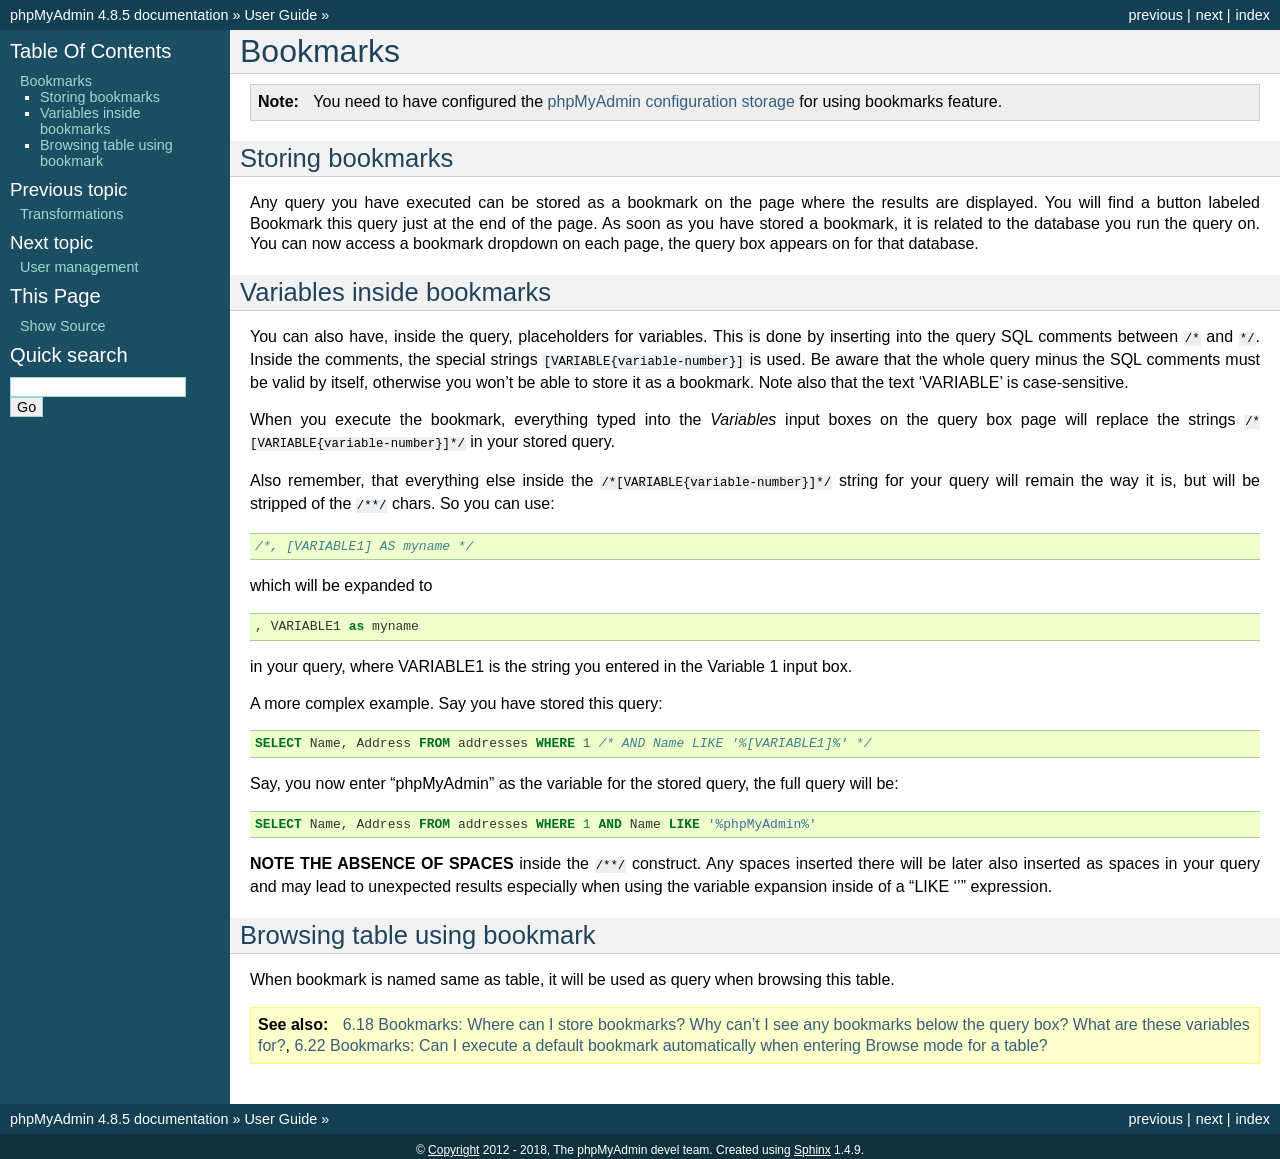
<file: phpmyadmin/doc/html/bookmarks.html>
<!DOCTYPE html PUBLIC "-//W3C//DTD XHTML 1.0 Transitional//EN"
  "http://www.w3.org/TR/xhtml1/DTD/xhtml1-transitional.dtd">


<html xmlns="http://www.w3.org/1999/xhtml">
  <head>
    <meta http-equiv="Content-Type" content="text/html; charset=utf-8" />
    
    <title>Bookmarks &#8212; phpMyAdmin 4.8.5 documentation</title>
    
    <link rel="stylesheet" href="_static/classic.css" type="text/css" />
    <link rel="stylesheet" href="_static/pygments.css" type="text/css" />
    
    <script type="text/javascript">
      var DOCUMENTATION_OPTIONS = {
        URL_ROOT:    './',
        VERSION:     '4.8.5',
        COLLAPSE_INDEX: false,
        FILE_SUFFIX: '.html',
        HAS_SOURCE:  true
      };
    </script>
    <script type="text/javascript" src="_static/jquery.js"></script>
    <script type="text/javascript" src="_static/underscore.js"></script>
    <script type="text/javascript" src="_static/doctools.js"></script>
    <link rel="index" title="Index" href="genindex.html" />
    <link rel="search" title="Search" href="search.html" />
    <link rel="copyright" title="Copyright" href="copyright.html" />
    <link rel="top" title="phpMyAdmin 4.8.5 documentation" href="index.html" />
    <link rel="up" title="User Guide" href="user.html" />
    <link rel="next" title="User management" href="privileges.html" />
    <link rel="prev" title="Transformations" href="transformations.html" /> 
  </head>
  <body role="document">
    <div class="related" role="navigation" aria-label="related navigation">
      <h3>Navigation</h3>
      <ul>
        <li class="right" style="margin-right: 10px">
          <a href="genindex.html" title="General Index"
             accesskey="I">index</a></li>
        <li class="right" >
          <a href="privileges.html" title="User management"
             accesskey="N">next</a> |</li>
        <li class="right" >
          <a href="transformations.html" title="Transformations"
             accesskey="P">previous</a> |</li>
        <li class="nav-item nav-item-0"><a href="index.html">phpMyAdmin 4.8.5 documentation</a> &#187;</li>
          <li class="nav-item nav-item-1"><a href="user.html" accesskey="U">User Guide</a> &#187;</li> 
      </ul>
    </div>  

    <div class="document">
      <div class="documentwrapper">
        <div class="bodywrapper">
          <div class="body" role="main">
            
  <div class="section" id="bookmarks">
<span id="id1"></span><h1>Bookmarks<a class="headerlink" href="#bookmarks" title="Permalink to this headline">¶</a></h1>
<div class="admonition note">
<p class="first admonition-title">Note</p>
<p class="last">You need to have configured the <a class="reference internal" href="setup.html#linked-tables"><span class="std std-ref">phpMyAdmin configuration storage</span></a> for using bookmarks
feature.</p>
</div>
<div class="section" id="storing-bookmarks">
<h2>Storing bookmarks<a class="headerlink" href="#storing-bookmarks" title="Permalink to this headline">¶</a></h2>
<p>Any query you have executed can be stored as a bookmark on the page
where the results are displayed. You will find a button labeled
<span class="guilabel">Bookmark this query</span> just at the end of the page. As soon as you have
stored a bookmark, it is related to the database you run the query on.
You can now access a bookmark dropdown on each page, the query box
appears on for that database.</p>
</div>
<div class="section" id="variables-inside-bookmarks">
<h2>Variables inside bookmarks<a class="headerlink" href="#variables-inside-bookmarks" title="Permalink to this headline">¶</a></h2>
<p>You can also have, inside the query, placeholders for variables.
This is done by inserting into the query SQL comments between <code class="docutils literal"><span class="pre">/*</span></code> and
<code class="docutils literal"><span class="pre">*/</span></code>. Inside the comments, the special strings <code class="docutils literal"><span class="pre">[VARIABLE{variable-number}]</span></code> is used.
Be aware that the whole query minus the SQL comments must be
valid by itself, otherwise you won&#8217;t be able to store it as a bookmark.
Note also that the text &#8216;VARIABLE&#8217; is case-sensitive.</p>
<p>When you execute the bookmark, everything typed into the <em>Variables</em>
input boxes on the query box page will replace the strings <code class="docutils literal"><span class="pre">/*[VARIABLE{variable-number}]*/</span></code> in
your stored query.</p>
<p>Also remember, that everything else inside the <code class="docutils literal"><span class="pre">/*[VARIABLE{variable-number}]*/</span></code> string for
your query will remain the way it is, but will be stripped of the <code class="docutils literal"><span class="pre">/**/</span></code>
chars. So you can use:</p>
<div class="highlight-mysql"><div class="highlight"><pre><span></span><span class="cm">/*, [VARIABLE1] AS myname */</span>
</pre></div>
</div>
<p>which will be expanded to</p>
<div class="highlight-mysql"><div class="highlight"><pre><span></span><span class="p">,</span> <span class="n">VARIABLE1</span> <span class="k">as</span> <span class="n">myname</span>
</pre></div>
</div>
<p>in your query, where VARIABLE1 is the string you entered in the Variable 1 input box.</p>
<p>A more complex example. Say you have stored
this query:</p>
<div class="highlight-mysql"><div class="highlight"><pre><span></span><span class="k">SELECT</span> <span class="n">Name</span><span class="p">,</span> <span class="n">Address</span> <span class="k">FROM</span> <span class="n">addresses</span> <span class="k">WHERE</span> <span class="mi">1</span> <span class="cm">/* AND Name LIKE &#39;%[VARIABLE1]%&#39; */</span>
</pre></div>
</div>
<p>Say, you now enter &#8220;phpMyAdmin&#8221; as the variable for the stored query, the full
query will be:</p>
<div class="highlight-mysql"><div class="highlight"><pre><span></span><span class="k">SELECT</span> <span class="n">Name</span><span class="p">,</span> <span class="n">Address</span> <span class="k">FROM</span> <span class="n">addresses</span> <span class="k">WHERE</span> <span class="mi">1</span> <span class="k">AND</span> <span class="n">Name</span> <span class="k">LIKE</span> <span class="s1">&#39;%phpMyAdmin%&#39;</span>
</pre></div>
</div>
<p><strong>NOTE THE ABSENCE OF SPACES</strong> inside the <code class="docutils literal"><span class="pre">/**/</span></code> construct. Any spaces
inserted there will be later also inserted as spaces in your query and may lead
to unexpected results especially when using the variable expansion inside of a
&#8220;LIKE &#8216;&#8217;&#8221; expression.</p>
</div>
<div class="section" id="browsing-table-using-bookmark">
<h2>Browsing table using bookmark<a class="headerlink" href="#browsing-table-using-bookmark" title="Permalink to this headline">¶</a></h2>
<p>When bookmark is named same as table, it will be used as query when browsing
this table.</p>
<div class="admonition seealso">
<p class="first admonition-title">See also</p>
<p class="last"><a class="reference internal" href="faq.html#faqbookmark"><span class="std std-ref">6.18 Bookmarks: Where can I store bookmarks? Why can&#8217;t I see any bookmarks below the query box? What are these variables for?</span></a>,
<a class="reference internal" href="faq.html#faq6-22"><span class="std std-ref">6.22 Bookmarks: Can I execute a default bookmark automatically when entering Browse mode for a table?</span></a></p>
</div>
</div>
</div>


          </div>
        </div>
      </div>
      <div class="sphinxsidebar" role="navigation" aria-label="main navigation">
        <div class="sphinxsidebarwrapper">
  <h3><a href="index.html">Table Of Contents</a></h3>
  <ul>
<li><a class="reference internal" href="#">Bookmarks</a><ul>
<li><a class="reference internal" href="#storing-bookmarks">Storing bookmarks</a></li>
<li><a class="reference internal" href="#variables-inside-bookmarks">Variables inside bookmarks</a></li>
<li><a class="reference internal" href="#browsing-table-using-bookmark">Browsing table using bookmark</a></li>
</ul>
</li>
</ul>

  <h4>Previous topic</h4>
  <p class="topless"><a href="transformations.html"
                        title="previous chapter">Transformations</a></p>
  <h4>Next topic</h4>
  <p class="topless"><a href="privileges.html"
                        title="next chapter">User management</a></p>
  <div role="note" aria-label="source link">
    <h3>This Page</h3>
    <ul class="this-page-menu">
      <li><a href="_sources/bookmarks.txt"
            rel="nofollow">Show Source</a></li>
    </ul>
   </div>
<div id="searchbox" style="display: none" role="search">
  <h3>Quick search</h3>
    <form class="search" action="search.html" method="get">
      <div><input type="text" name="q" /></div>
      <div><input type="submit" value="Go" /></div>
      <input type="hidden" name="check_keywords" value="yes" />
      <input type="hidden" name="area" value="default" />
    </form>
</div>
<script type="text/javascript">$('#searchbox').show(0);</script>
        </div>
      </div>
      <div class="clearer"></div>
    </div>
    <div class="related" role="navigation" aria-label="related navigation">
      <h3>Navigation</h3>
      <ul>
        <li class="right" style="margin-right: 10px">
          <a href="genindex.html" title="General Index"
             >index</a></li>
        <li class="right" >
          <a href="privileges.html" title="User management"
             >next</a> |</li>
        <li class="right" >
          <a href="transformations.html" title="Transformations"
             >previous</a> |</li>
        <li class="nav-item nav-item-0"><a href="index.html">phpMyAdmin 4.8.5 documentation</a> &#187;</li>
          <li class="nav-item nav-item-1"><a href="user.html" >User Guide</a> &#187;</li> 
      </ul>
    </div>
    <div class="footer" role="contentinfo">
        &#169; <a href="copyright.html">Copyright</a> 2012 - 2018, The phpMyAdmin devel team.
      Created using <a href="http://sphinx-doc.org/">Sphinx</a> 1.4.9.
    </div>
  </body>
</html>
</file>
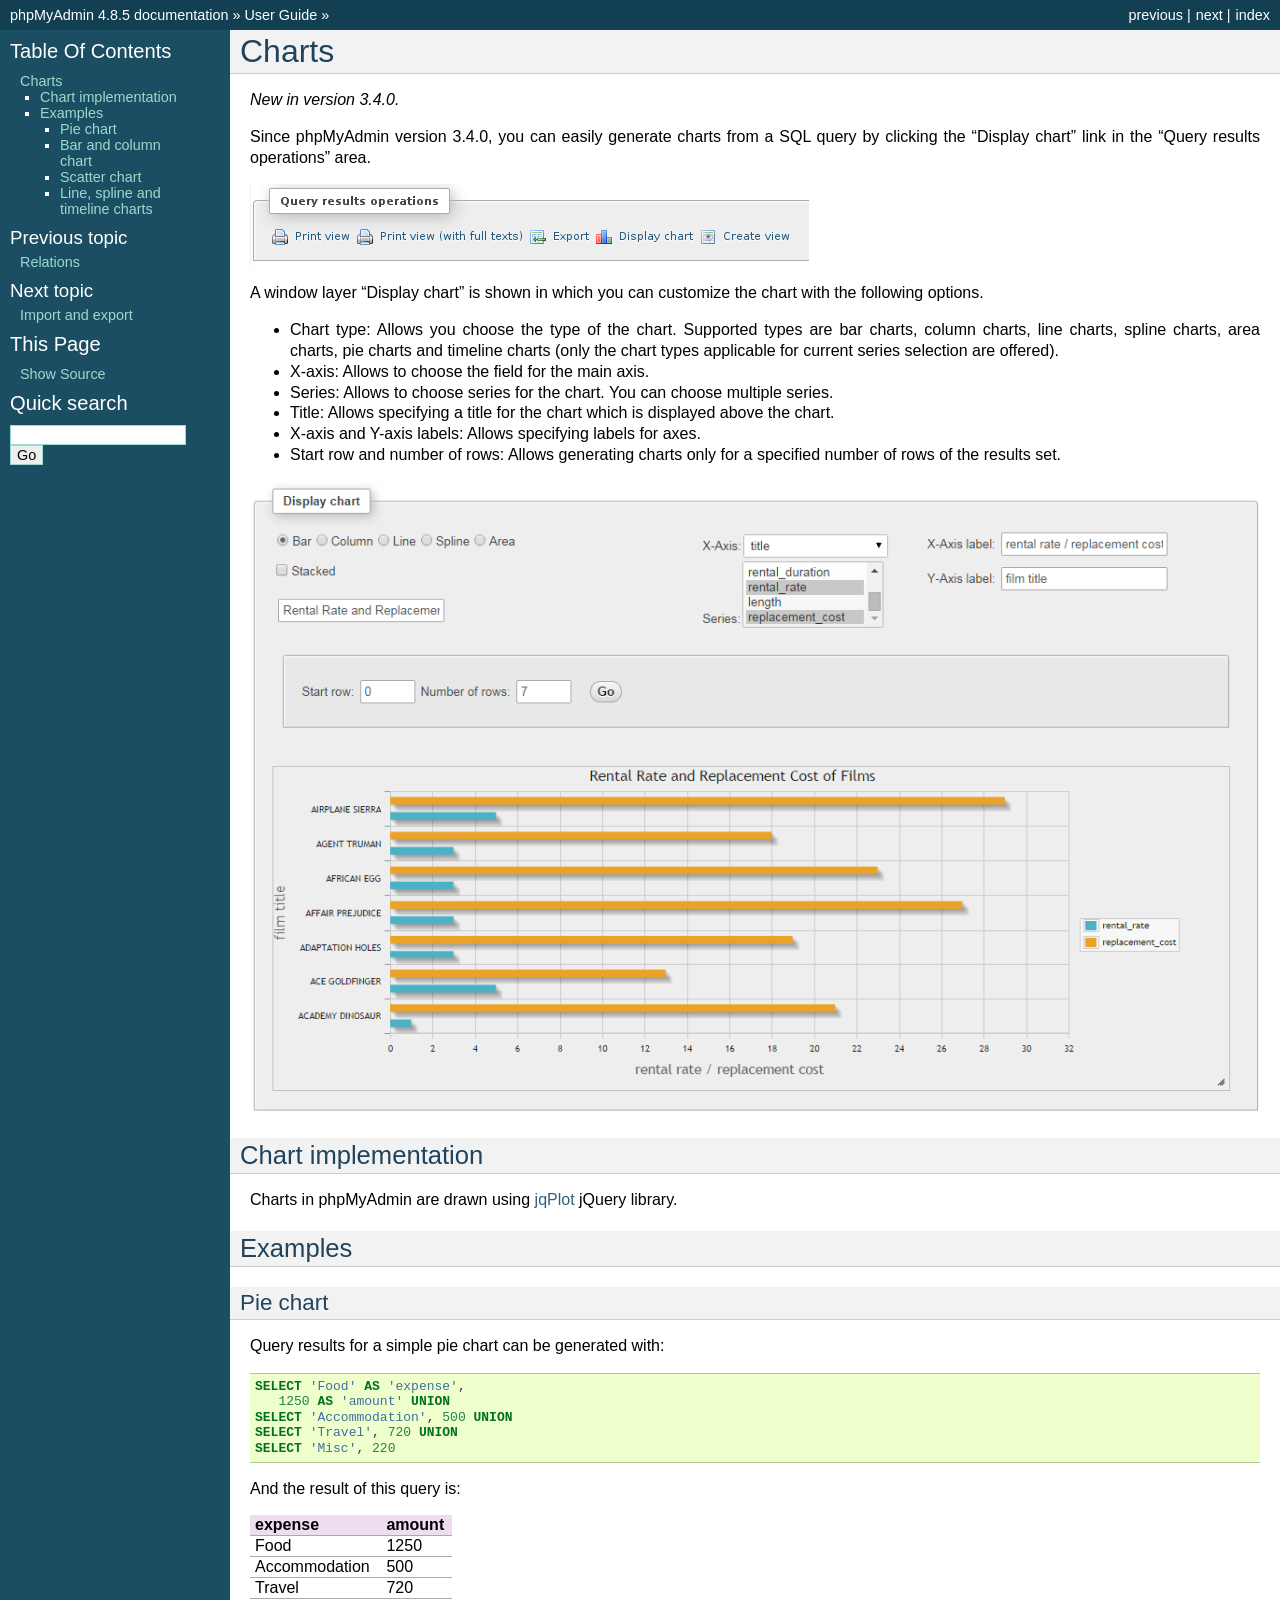
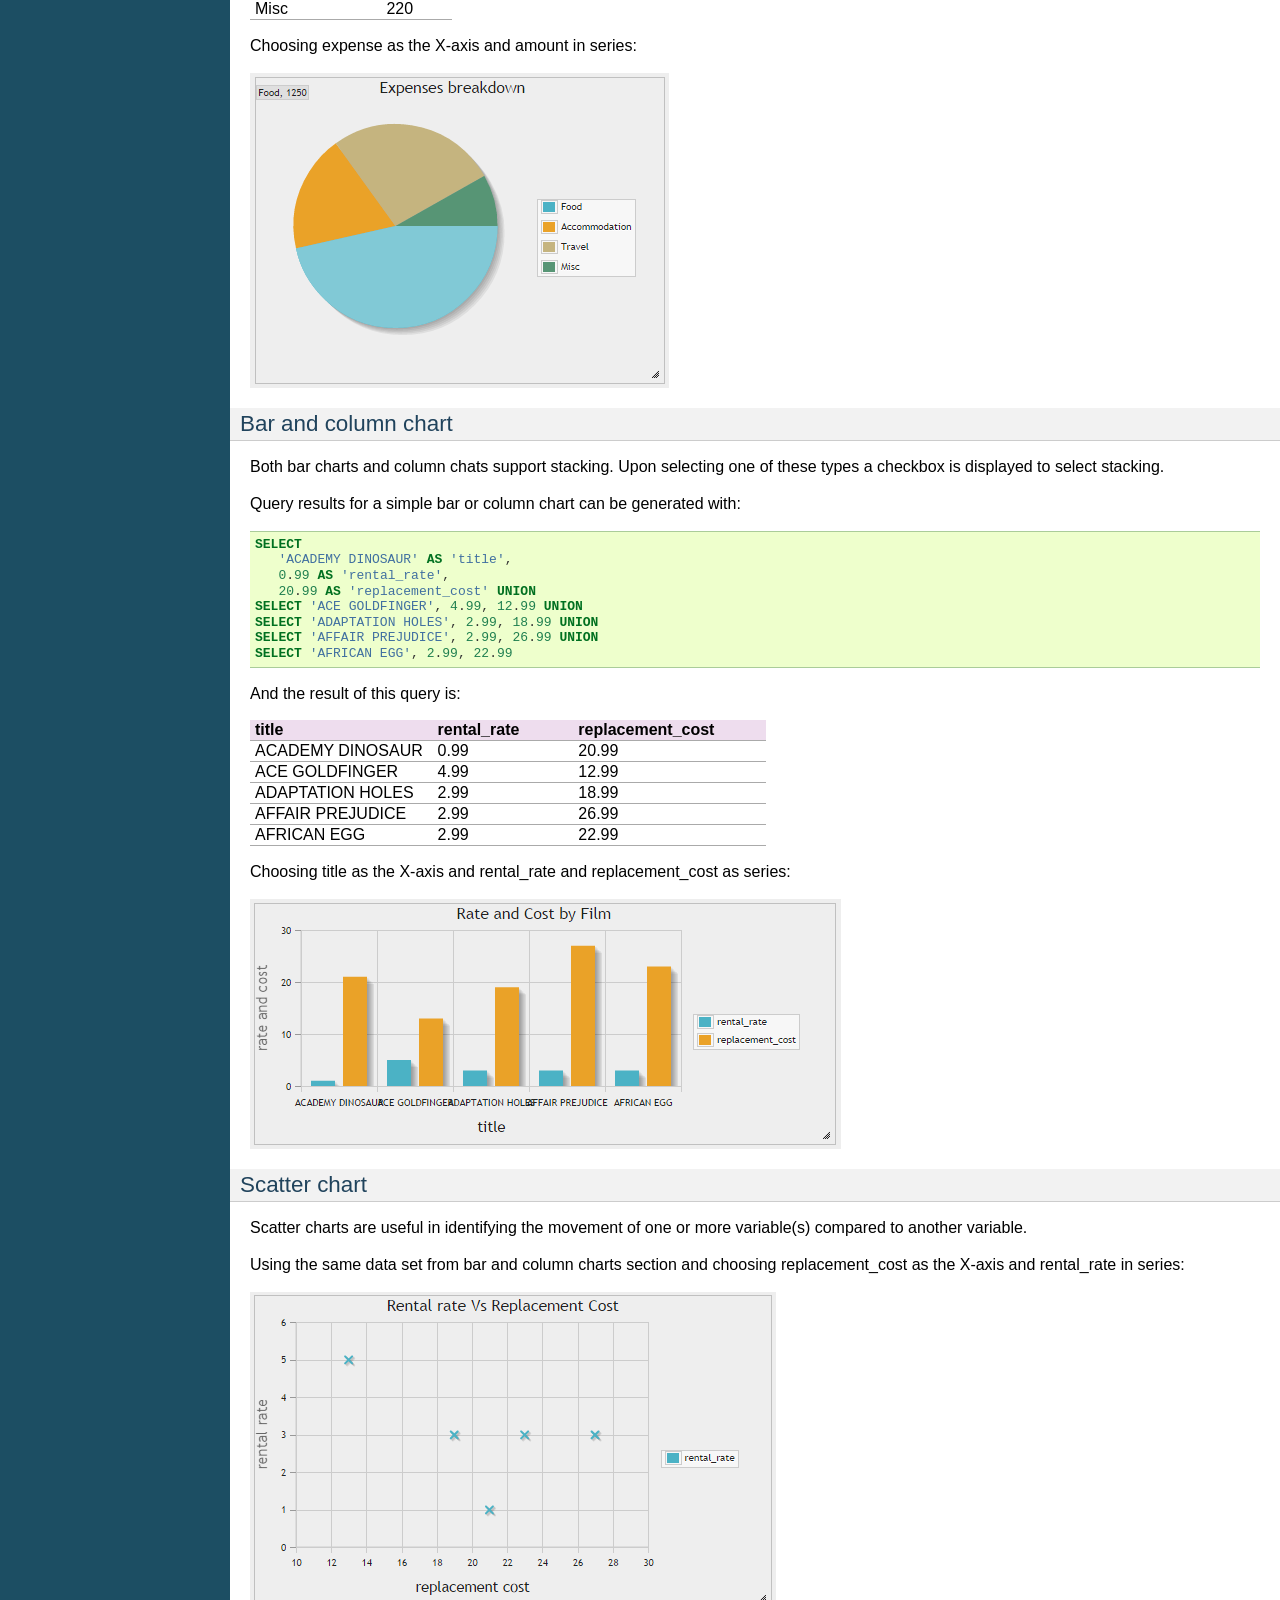
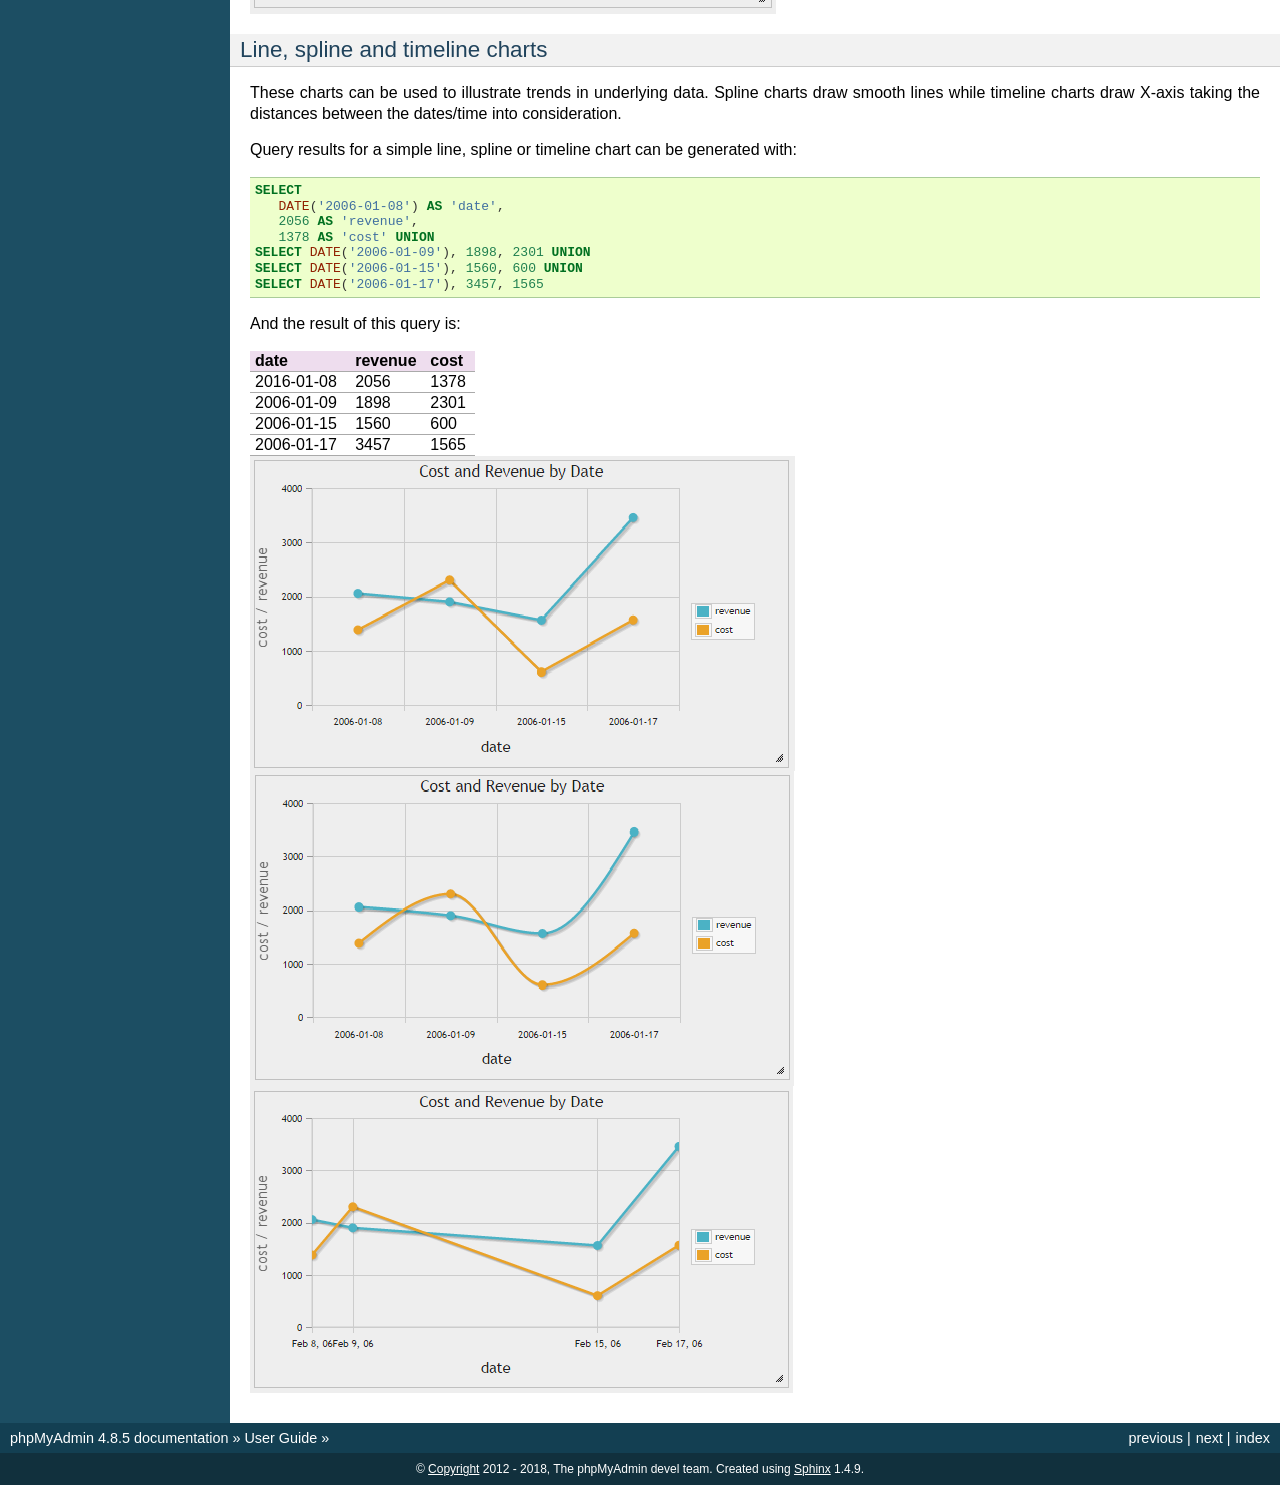
<file: phpmyadmin/doc/html/charts.html>
<!DOCTYPE html PUBLIC "-//W3C//DTD XHTML 1.0 Transitional//EN"
  "http://www.w3.org/TR/xhtml1/DTD/xhtml1-transitional.dtd">


<html xmlns="http://www.w3.org/1999/xhtml">
  <head>
    <meta http-equiv="Content-Type" content="text/html; charset=utf-8" />
    
    <title>Charts &#8212; phpMyAdmin 4.8.5 documentation</title>
    
    <link rel="stylesheet" href="_static/classic.css" type="text/css" />
    <link rel="stylesheet" href="_static/pygments.css" type="text/css" />
    
    <script type="text/javascript">
      var DOCUMENTATION_OPTIONS = {
        URL_ROOT:    './',
        VERSION:     '4.8.5',
        COLLAPSE_INDEX: false,
        FILE_SUFFIX: '.html',
        HAS_SOURCE:  true
      };
    </script>
    <script type="text/javascript" src="_static/jquery.js"></script>
    <script type="text/javascript" src="_static/underscore.js"></script>
    <script type="text/javascript" src="_static/doctools.js"></script>
    <link rel="index" title="Index" href="genindex.html" />
    <link rel="search" title="Search" href="search.html" />
    <link rel="copyright" title="Copyright" href="copyright.html" />
    <link rel="top" title="phpMyAdmin 4.8.5 documentation" href="index.html" />
    <link rel="up" title="User Guide" href="user.html" />
    <link rel="next" title="Import and export" href="import_export.html" />
    <link rel="prev" title="Relations" href="relations.html" /> 
  </head>
  <body role="document">
    <div class="related" role="navigation" aria-label="related navigation">
      <h3>Navigation</h3>
      <ul>
        <li class="right" style="margin-right: 10px">
          <a href="genindex.html" title="General Index"
             accesskey="I">index</a></li>
        <li class="right" >
          <a href="import_export.html" title="Import and export"
             accesskey="N">next</a> |</li>
        <li class="right" >
          <a href="relations.html" title="Relations"
             accesskey="P">previous</a> |</li>
        <li class="nav-item nav-item-0"><a href="index.html">phpMyAdmin 4.8.5 documentation</a> &#187;</li>
          <li class="nav-item nav-item-1"><a href="user.html" accesskey="U">User Guide</a> &#187;</li> 
      </ul>
    </div>  

    <div class="document">
      <div class="documentwrapper">
        <div class="bodywrapper">
          <div class="body" role="main">
            
  <div class="section" id="charts">
<span id="id1"></span><h1>Charts<a class="headerlink" href="#charts" title="Permalink to this headline">¶</a></h1>
<div class="versionadded">
<p><span class="versionmodified">New in version 3.4.0.</span></p>
</div>
<p>Since phpMyAdmin version 3.4.0, you can easily generate charts from a SQL query
by clicking the &#8220;Display chart&#8221; link in the &#8220;Query results operations&#8221; area.</p>
<img alt="_images/query_result_operations.png" src="_images/query_result_operations.png" />
<p>A window layer &#8220;Display chart&#8221; is shown in which you can customize the chart with the following options.</p>
<ul class="simple">
<li>Chart type: Allows you choose the type of the chart. Supported types are bar charts, column charts, line charts, spline charts, area charts, pie charts and timeline charts (only the chart types applicable for current series selection are offered).</li>
<li>X-axis: Allows to choose the field for the main axis.</li>
<li>Series: Allows to choose series for the chart. You can choose multiple series.</li>
<li>Title: Allows specifying a title for the chart which is displayed above the chart.</li>
<li>X-axis and Y-axis labels: Allows specifying labels for axes.</li>
<li>Start row and number of rows: Allows generating charts only for a specified number of rows of the results set.</li>
</ul>
<img alt="_images/chart.png" src="_images/chart.png" />
<div class="section" id="chart-implementation">
<h2>Chart implementation<a class="headerlink" href="#chart-implementation" title="Permalink to this headline">¶</a></h2>
<p>Charts in phpMyAdmin are drawn using <a class="reference external" href="http://www.jqplot.com/">jqPlot</a> jQuery library.</p>
</div>
<div class="section" id="examples">
<h2>Examples<a class="headerlink" href="#examples" title="Permalink to this headline">¶</a></h2>
<div class="section" id="pie-chart">
<h3>Pie chart<a class="headerlink" href="#pie-chart" title="Permalink to this headline">¶</a></h3>
<p>Query results for a simple pie chart can be generated with:</p>
<div class="highlight-mysql"><div class="highlight"><pre><span></span><span class="k">SELECT</span> <span class="s1">&#39;Food&#39;</span> <span class="k">AS</span> <span class="s1">&#39;expense&#39;</span><span class="p">,</span>
   <span class="mi">1250</span> <span class="k">AS</span> <span class="s1">&#39;amount&#39;</span> <span class="k">UNION</span>
<span class="k">SELECT</span> <span class="s1">&#39;Accommodation&#39;</span><span class="p">,</span> <span class="mi">500</span> <span class="k">UNION</span>
<span class="k">SELECT</span> <span class="s1">&#39;Travel&#39;</span><span class="p">,</span> <span class="mi">720</span> <span class="k">UNION</span>
<span class="k">SELECT</span> <span class="s1">&#39;Misc&#39;</span><span class="p">,</span> <span class="mi">220</span>
</pre></div>
</div>
<p>And the result of this query is:</p>
<table border="1" class="docutils">
<colgroup>
<col width="65%" />
<col width="35%" />
</colgroup>
<thead valign="bottom">
<tr class="row-odd"><th class="head">expense</th>
<th class="head">amount</th>
</tr>
</thead>
<tbody valign="top">
<tr class="row-even"><td>Food</td>
<td>1250</td>
</tr>
<tr class="row-odd"><td>Accommodation</td>
<td>500</td>
</tr>
<tr class="row-even"><td>Travel</td>
<td>720</td>
</tr>
<tr class="row-odd"><td>Misc</td>
<td>220</td>
</tr>
</tbody>
</table>
<p>Choosing expense as the X-axis and amount in series:</p>
<img alt="_images/pie_chart.png" src="_images/pie_chart.png" />
</div>
<div class="section" id="bar-and-column-chart">
<h3>Bar and column chart<a class="headerlink" href="#bar-and-column-chart" title="Permalink to this headline">¶</a></h3>
<p>Both bar charts and column chats support stacking. Upon selecting one of these types a checkbox is displayed to select stacking.</p>
<p>Query results for a simple bar or column chart can be generated with:</p>
<div class="highlight-mysql"><div class="highlight"><pre><span></span><span class="k">SELECT</span>
   <span class="s1">&#39;ACADEMY DINOSAUR&#39;</span> <span class="k">AS</span> <span class="s1">&#39;title&#39;</span><span class="p">,</span>
   <span class="mi">0</span><span class="p">.</span><span class="mi">99</span> <span class="k">AS</span> <span class="s1">&#39;rental_rate&#39;</span><span class="p">,</span>
   <span class="mi">20</span><span class="p">.</span><span class="mi">99</span> <span class="k">AS</span> <span class="s1">&#39;replacement_cost&#39;</span> <span class="k">UNION</span>
<span class="k">SELECT</span> <span class="s1">&#39;ACE GOLDFINGER&#39;</span><span class="p">,</span> <span class="mi">4</span><span class="p">.</span><span class="mi">99</span><span class="p">,</span> <span class="mi">12</span><span class="p">.</span><span class="mi">99</span> <span class="k">UNION</span>
<span class="k">SELECT</span> <span class="s1">&#39;ADAPTATION HOLES&#39;</span><span class="p">,</span> <span class="mi">2</span><span class="p">.</span><span class="mi">99</span><span class="p">,</span> <span class="mi">18</span><span class="p">.</span><span class="mi">99</span> <span class="k">UNION</span>
<span class="k">SELECT</span> <span class="s1">&#39;AFFAIR PREJUDICE&#39;</span><span class="p">,</span> <span class="mi">2</span><span class="p">.</span><span class="mi">99</span><span class="p">,</span> <span class="mi">26</span><span class="p">.</span><span class="mi">99</span> <span class="k">UNION</span>
<span class="k">SELECT</span> <span class="s1">&#39;AFRICAN EGG&#39;</span><span class="p">,</span> <span class="mi">2</span><span class="p">.</span><span class="mi">99</span><span class="p">,</span> <span class="mi">22</span><span class="p">.</span><span class="mi">99</span>
</pre></div>
</div>
<p>And the result of this query is:</p>
<table border="1" class="docutils">
<colgroup>
<col width="35%" />
<col width="27%" />
<col width="37%" />
</colgroup>
<thead valign="bottom">
<tr class="row-odd"><th class="head">title</th>
<th class="head">rental_rate</th>
<th class="head">replacement_cost</th>
</tr>
</thead>
<tbody valign="top">
<tr class="row-even"><td>ACADEMY DINOSAUR</td>
<td>0.99</td>
<td>20.99</td>
</tr>
<tr class="row-odd"><td>ACE GOLDFINGER</td>
<td>4.99</td>
<td>12.99</td>
</tr>
<tr class="row-even"><td>ADAPTATION HOLES</td>
<td>2.99</td>
<td>18.99</td>
</tr>
<tr class="row-odd"><td>AFFAIR PREJUDICE</td>
<td>2.99</td>
<td>26.99</td>
</tr>
<tr class="row-even"><td>AFRICAN EGG</td>
<td>2.99</td>
<td>22.99</td>
</tr>
</tbody>
</table>
<p>Choosing title as the X-axis and rental_rate and replacement_cost as series:</p>
<img alt="_images/column_chart.png" src="_images/column_chart.png" />
</div>
<div class="section" id="scatter-chart">
<h3>Scatter chart<a class="headerlink" href="#scatter-chart" title="Permalink to this headline">¶</a></h3>
<p>Scatter charts are useful in identifying the movement of one or more variable(s) compared to another variable.</p>
<p>Using the same data set from bar and column charts section and choosing replacement_cost as the X-axis and rental_rate in series:</p>
<img alt="_images/scatter_chart.png" src="_images/scatter_chart.png" />
</div>
<div class="section" id="line-spline-and-timeline-charts">
<h3>Line, spline and timeline charts<a class="headerlink" href="#line-spline-and-timeline-charts" title="Permalink to this headline">¶</a></h3>
<p>These charts can be used to illustrate trends in underlying data. Spline charts draw smooth lines while timeline charts draw X-axis taking the distances between the dates/time into consideration.</p>
<p>Query results for a simple line, spline or timeline chart can be generated with:</p>
<div class="highlight-mysql"><div class="highlight"><pre><span></span><span class="k">SELECT</span>
   <span class="kt">DATE</span><span class="p">(</span><span class="s1">&#39;2006-01-08&#39;</span><span class="p">)</span> <span class="k">AS</span> <span class="s1">&#39;date&#39;</span><span class="p">,</span>
   <span class="mi">2056</span> <span class="k">AS</span> <span class="s1">&#39;revenue&#39;</span><span class="p">,</span>
   <span class="mi">1378</span> <span class="k">AS</span> <span class="s1">&#39;cost&#39;</span> <span class="k">UNION</span>
<span class="k">SELECT</span> <span class="kt">DATE</span><span class="p">(</span><span class="s1">&#39;2006-01-09&#39;</span><span class="p">),</span> <span class="mi">1898</span><span class="p">,</span> <span class="mi">2301</span> <span class="k">UNION</span>
<span class="k">SELECT</span> <span class="kt">DATE</span><span class="p">(</span><span class="s1">&#39;2006-01-15&#39;</span><span class="p">),</span> <span class="mi">1560</span><span class="p">,</span> <span class="mi">600</span> <span class="k">UNION</span>
<span class="k">SELECT</span> <span class="kt">DATE</span><span class="p">(</span><span class="s1">&#39;2006-01-17&#39;</span><span class="p">),</span> <span class="mi">3457</span><span class="p">,</span> <span class="mi">1565</span>
</pre></div>
</div>
<p>And the result of this query is:</p>
<table border="1" class="docutils">
<colgroup>
<col width="44%" />
<col width="33%" />
<col width="22%" />
</colgroup>
<thead valign="bottom">
<tr class="row-odd"><th class="head">date</th>
<th class="head">revenue</th>
<th class="head">cost</th>
</tr>
</thead>
<tbody valign="top">
<tr class="row-even"><td>2016-01-08</td>
<td>2056</td>
<td>1378</td>
</tr>
<tr class="row-odd"><td>2006-01-09</td>
<td>1898</td>
<td>2301</td>
</tr>
<tr class="row-even"><td>2006-01-15</td>
<td>1560</td>
<td>600</td>
</tr>
<tr class="row-odd"><td>2006-01-17</td>
<td>3457</td>
<td>1565</td>
</tr>
</tbody>
</table>
<img alt="_images/line_chart.png" src="_images/line_chart.png" />
<img alt="_images/spline_chart.png" src="_images/spline_chart.png" />
<img alt="_images/timeline_chart.png" src="_images/timeline_chart.png" />
</div>
</div>
</div>


          </div>
        </div>
      </div>
      <div class="sphinxsidebar" role="navigation" aria-label="main navigation">
        <div class="sphinxsidebarwrapper">
  <h3><a href="index.html">Table Of Contents</a></h3>
  <ul>
<li><a class="reference internal" href="#">Charts</a><ul>
<li><a class="reference internal" href="#chart-implementation">Chart implementation</a></li>
<li><a class="reference internal" href="#examples">Examples</a><ul>
<li><a class="reference internal" href="#pie-chart">Pie chart</a></li>
<li><a class="reference internal" href="#bar-and-column-chart">Bar and column chart</a></li>
<li><a class="reference internal" href="#scatter-chart">Scatter chart</a></li>
<li><a class="reference internal" href="#line-spline-and-timeline-charts">Line, spline and timeline charts</a></li>
</ul>
</li>
</ul>
</li>
</ul>

  <h4>Previous topic</h4>
  <p class="topless"><a href="relations.html"
                        title="previous chapter">Relations</a></p>
  <h4>Next topic</h4>
  <p class="topless"><a href="import_export.html"
                        title="next chapter">Import and export</a></p>
  <div role="note" aria-label="source link">
    <h3>This Page</h3>
    <ul class="this-page-menu">
      <li><a href="_sources/charts.txt"
            rel="nofollow">Show Source</a></li>
    </ul>
   </div>
<div id="searchbox" style="display: none" role="search">
  <h3>Quick search</h3>
    <form class="search" action="search.html" method="get">
      <div><input type="text" name="q" /></div>
      <div><input type="submit" value="Go" /></div>
      <input type="hidden" name="check_keywords" value="yes" />
      <input type="hidden" name="area" value="default" />
    </form>
</div>
<script type="text/javascript">$('#searchbox').show(0);</script>
        </div>
      </div>
      <div class="clearer"></div>
    </div>
    <div class="related" role="navigation" aria-label="related navigation">
      <h3>Navigation</h3>
      <ul>
        <li class="right" style="margin-right: 10px">
          <a href="genindex.html" title="General Index"
             >index</a></li>
        <li class="right" >
          <a href="import_export.html" title="Import and export"
             >next</a> |</li>
        <li class="right" >
          <a href="relations.html" title="Relations"
             >previous</a> |</li>
        <li class="nav-item nav-item-0"><a href="index.html">phpMyAdmin 4.8.5 documentation</a> &#187;</li>
          <li class="nav-item nav-item-1"><a href="user.html" >User Guide</a> &#187;</li> 
      </ul>
    </div>
    <div class="footer" role="contentinfo">
        &#169; <a href="copyright.html">Copyright</a> 2012 - 2018, The phpMyAdmin devel team.
      Created using <a href="http://sphinx-doc.org/">Sphinx</a> 1.4.9.
    </div>
  </body>
</html>
</file>
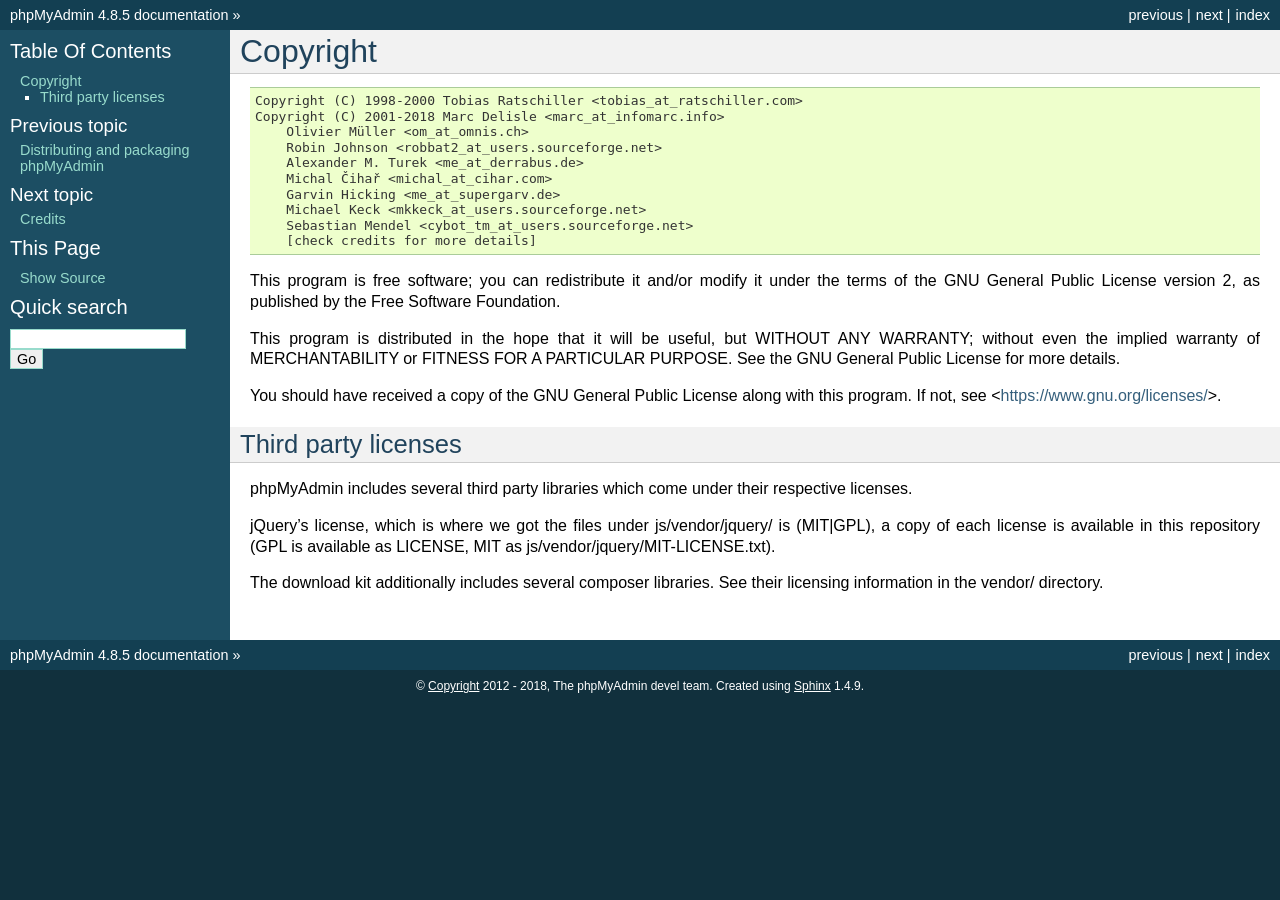
<file: phpmyadmin/doc/html/copyright.html>
<!DOCTYPE html PUBLIC "-//W3C//DTD XHTML 1.0 Transitional//EN"
  "http://www.w3.org/TR/xhtml1/DTD/xhtml1-transitional.dtd">


<html xmlns="http://www.w3.org/1999/xhtml">
  <head>
    <meta http-equiv="Content-Type" content="text/html; charset=utf-8" />
    
    <title>Copyright &#8212; phpMyAdmin 4.8.5 documentation</title>
    
    <link rel="stylesheet" href="_static/classic.css" type="text/css" />
    <link rel="stylesheet" href="_static/pygments.css" type="text/css" />
    
    <script type="text/javascript">
      var DOCUMENTATION_OPTIONS = {
        URL_ROOT:    './',
        VERSION:     '4.8.5',
        COLLAPSE_INDEX: false,
        FILE_SUFFIX: '.html',
        HAS_SOURCE:  true
      };
    </script>
    <script type="text/javascript" src="_static/jquery.js"></script>
    <script type="text/javascript" src="_static/underscore.js"></script>
    <script type="text/javascript" src="_static/doctools.js"></script>
    <link rel="index" title="Index" href="genindex.html" />
    <link rel="search" title="Search" href="search.html" />
    <link rel="copyright" title="Copyright" href="#" />
    <link rel="top" title="phpMyAdmin 4.8.5 documentation" href="index.html" />
    <link rel="next" title="Credits" href="credits.html" />
    <link rel="prev" title="Distributing and packaging phpMyAdmin" href="vendors.html" /> 
  </head>
  <body role="document">
    <div class="related" role="navigation" aria-label="related navigation">
      <h3>Navigation</h3>
      <ul>
        <li class="right" style="margin-right: 10px">
          <a href="genindex.html" title="General Index"
             accesskey="I">index</a></li>
        <li class="right" >
          <a href="credits.html" title="Credits"
             accesskey="N">next</a> |</li>
        <li class="right" >
          <a href="vendors.html" title="Distributing and packaging phpMyAdmin"
             accesskey="P">previous</a> |</li>
        <li class="nav-item nav-item-0"><a href="index.html">phpMyAdmin 4.8.5 documentation</a> &#187;</li> 
      </ul>
    </div>  

    <div class="document">
      <div class="documentwrapper">
        <div class="bodywrapper">
          <div class="body" role="main">
            
  <div class="section" id="copyright">
<span id="id1"></span><h1>Copyright<a class="headerlink" href="#copyright" title="Permalink to this headline">¶</a></h1>
<div class="highlight-none"><div class="highlight"><pre><span></span>Copyright (C) 1998-2000 Tobias Ratschiller &lt;tobias_at_ratschiller.com&gt;
Copyright (C) 2001-2018 Marc Delisle &lt;marc_at_infomarc.info&gt;
    Olivier Müller &lt;om_at_omnis.ch&gt;
    Robin Johnson &lt;robbat2_at_users.sourceforge.net&gt;
    Alexander M. Turek &lt;me_at_derrabus.de&gt;
    Michal Čihař &lt;michal_at_cihar.com&gt;
    Garvin Hicking &lt;me_at_supergarv.de&gt;
    Michael Keck &lt;mkkeck_at_users.sourceforge.net&gt;
    Sebastian Mendel &lt;cybot_tm_at_users.sourceforge.net&gt;
    [check credits for more details]
</pre></div>
</div>
<p>This program is free software; you can redistribute it and/or modify
it under the terms of the GNU General Public License version 2, as
published by the Free Software Foundation.</p>
<p>This program is distributed in the hope that it will be useful, but
WITHOUT ANY WARRANTY; without even the implied warranty of
MERCHANTABILITY or FITNESS FOR A PARTICULAR PURPOSE. See the GNU
General Public License for more details.</p>
<p>You should have received a copy of the GNU General Public License
along with this program. If not, see &lt;<a class="reference external" href="https://www.gnu.org/licenses/">https://www.gnu.org/licenses/</a>&gt;.</p>
<div class="section" id="third-party-licenses">
<h2>Third party licenses<a class="headerlink" href="#third-party-licenses" title="Permalink to this headline">¶</a></h2>
<p>phpMyAdmin includes several third party libraries which come under their
respective licenses.</p>
<p>jQuery&#8217;s license, which is where we got the files under js/vendor/jquery/ is
(MIT|GPL), a copy of each license is available in this repository (GPL
is available as LICENSE, MIT as js/vendor/jquery/MIT-LICENSE.txt).</p>
<p>The download kit additionally includes several composer libraries. See their
licensing information in the vendor/ directory.</p>
</div>
</div>


          </div>
        </div>
      </div>
      <div class="sphinxsidebar" role="navigation" aria-label="main navigation">
        <div class="sphinxsidebarwrapper">
  <h3><a href="index.html">Table Of Contents</a></h3>
  <ul>
<li><a class="reference internal" href="#">Copyright</a><ul>
<li><a class="reference internal" href="#third-party-licenses">Third party licenses</a></li>
</ul>
</li>
</ul>

  <h4>Previous topic</h4>
  <p class="topless"><a href="vendors.html"
                        title="previous chapter">Distributing and packaging phpMyAdmin</a></p>
  <h4>Next topic</h4>
  <p class="topless"><a href="credits.html"
                        title="next chapter">Credits</a></p>
  <div role="note" aria-label="source link">
    <h3>This Page</h3>
    <ul class="this-page-menu">
      <li><a href="_sources/copyright.txt"
            rel="nofollow">Show Source</a></li>
    </ul>
   </div>
<div id="searchbox" style="display: none" role="search">
  <h3>Quick search</h3>
    <form class="search" action="search.html" method="get">
      <div><input type="text" name="q" /></div>
      <div><input type="submit" value="Go" /></div>
      <input type="hidden" name="check_keywords" value="yes" />
      <input type="hidden" name="area" value="default" />
    </form>
</div>
<script type="text/javascript">$('#searchbox').show(0);</script>
        </div>
      </div>
      <div class="clearer"></div>
    </div>
    <div class="related" role="navigation" aria-label="related navigation">
      <h3>Navigation</h3>
      <ul>
        <li class="right" style="margin-right: 10px">
          <a href="genindex.html" title="General Index"
             >index</a></li>
        <li class="right" >
          <a href="credits.html" title="Credits"
             >next</a> |</li>
        <li class="right" >
          <a href="vendors.html" title="Distributing and packaging phpMyAdmin"
             >previous</a> |</li>
        <li class="nav-item nav-item-0"><a href="index.html">phpMyAdmin 4.8.5 documentation</a> &#187;</li> 
      </ul>
    </div>
    <div class="footer" role="contentinfo">
        &#169; <a href="#">Copyright</a> 2012 - 2018, The phpMyAdmin devel team.
      Created using <a href="http://sphinx-doc.org/">Sphinx</a> 1.4.9.
    </div>
  </body>
</html>
</file>
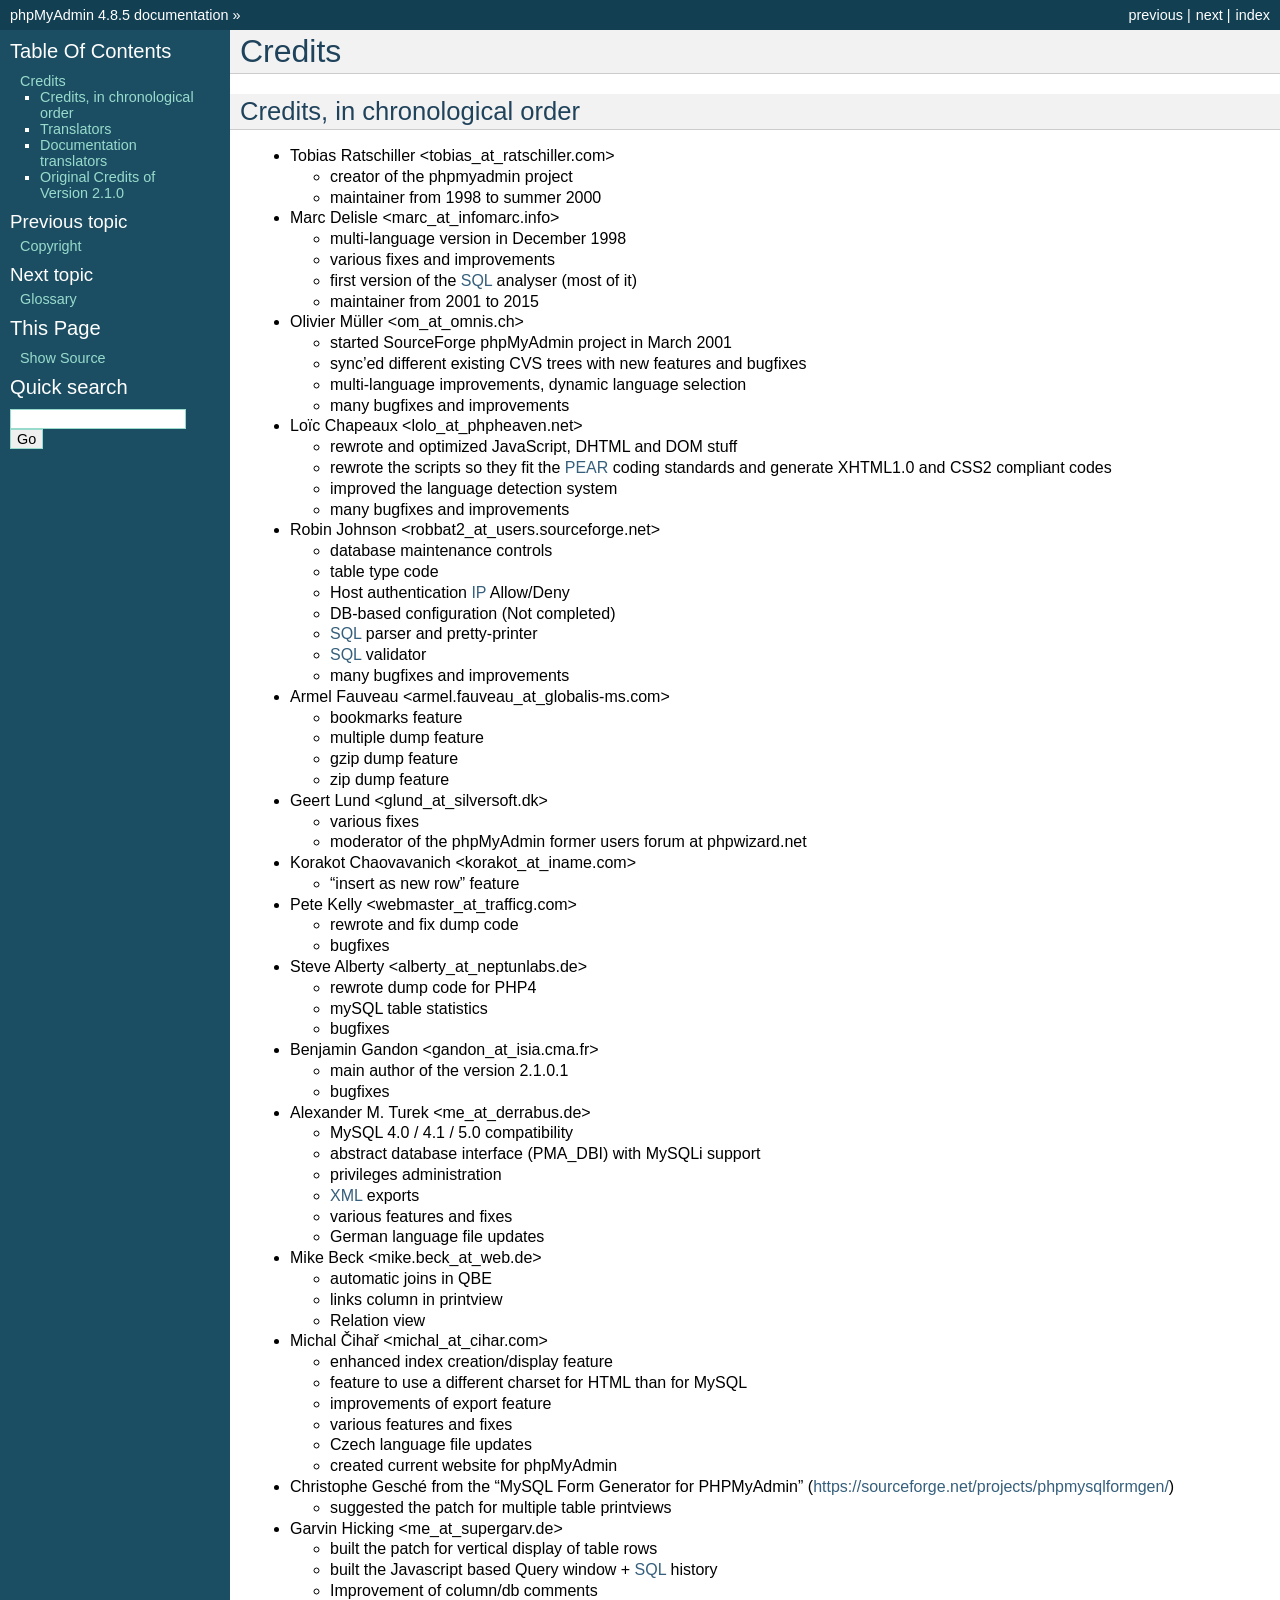
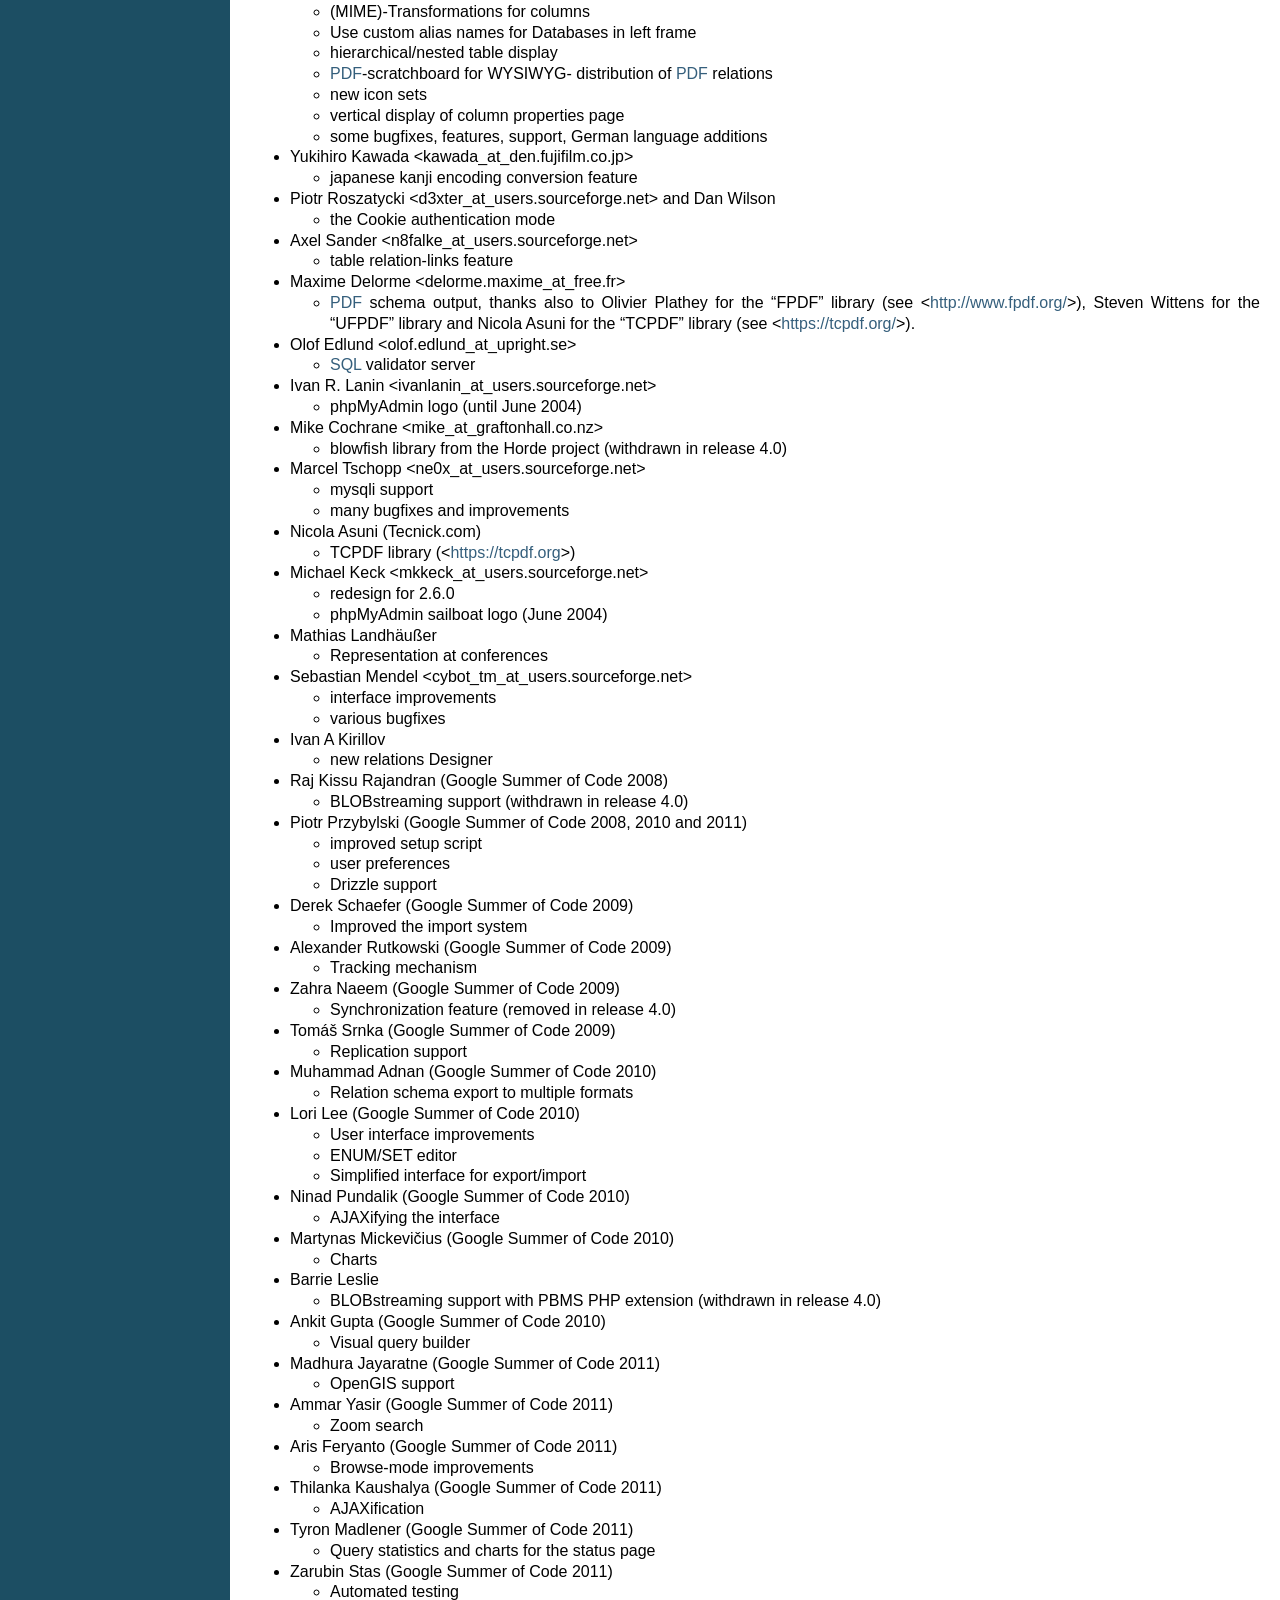
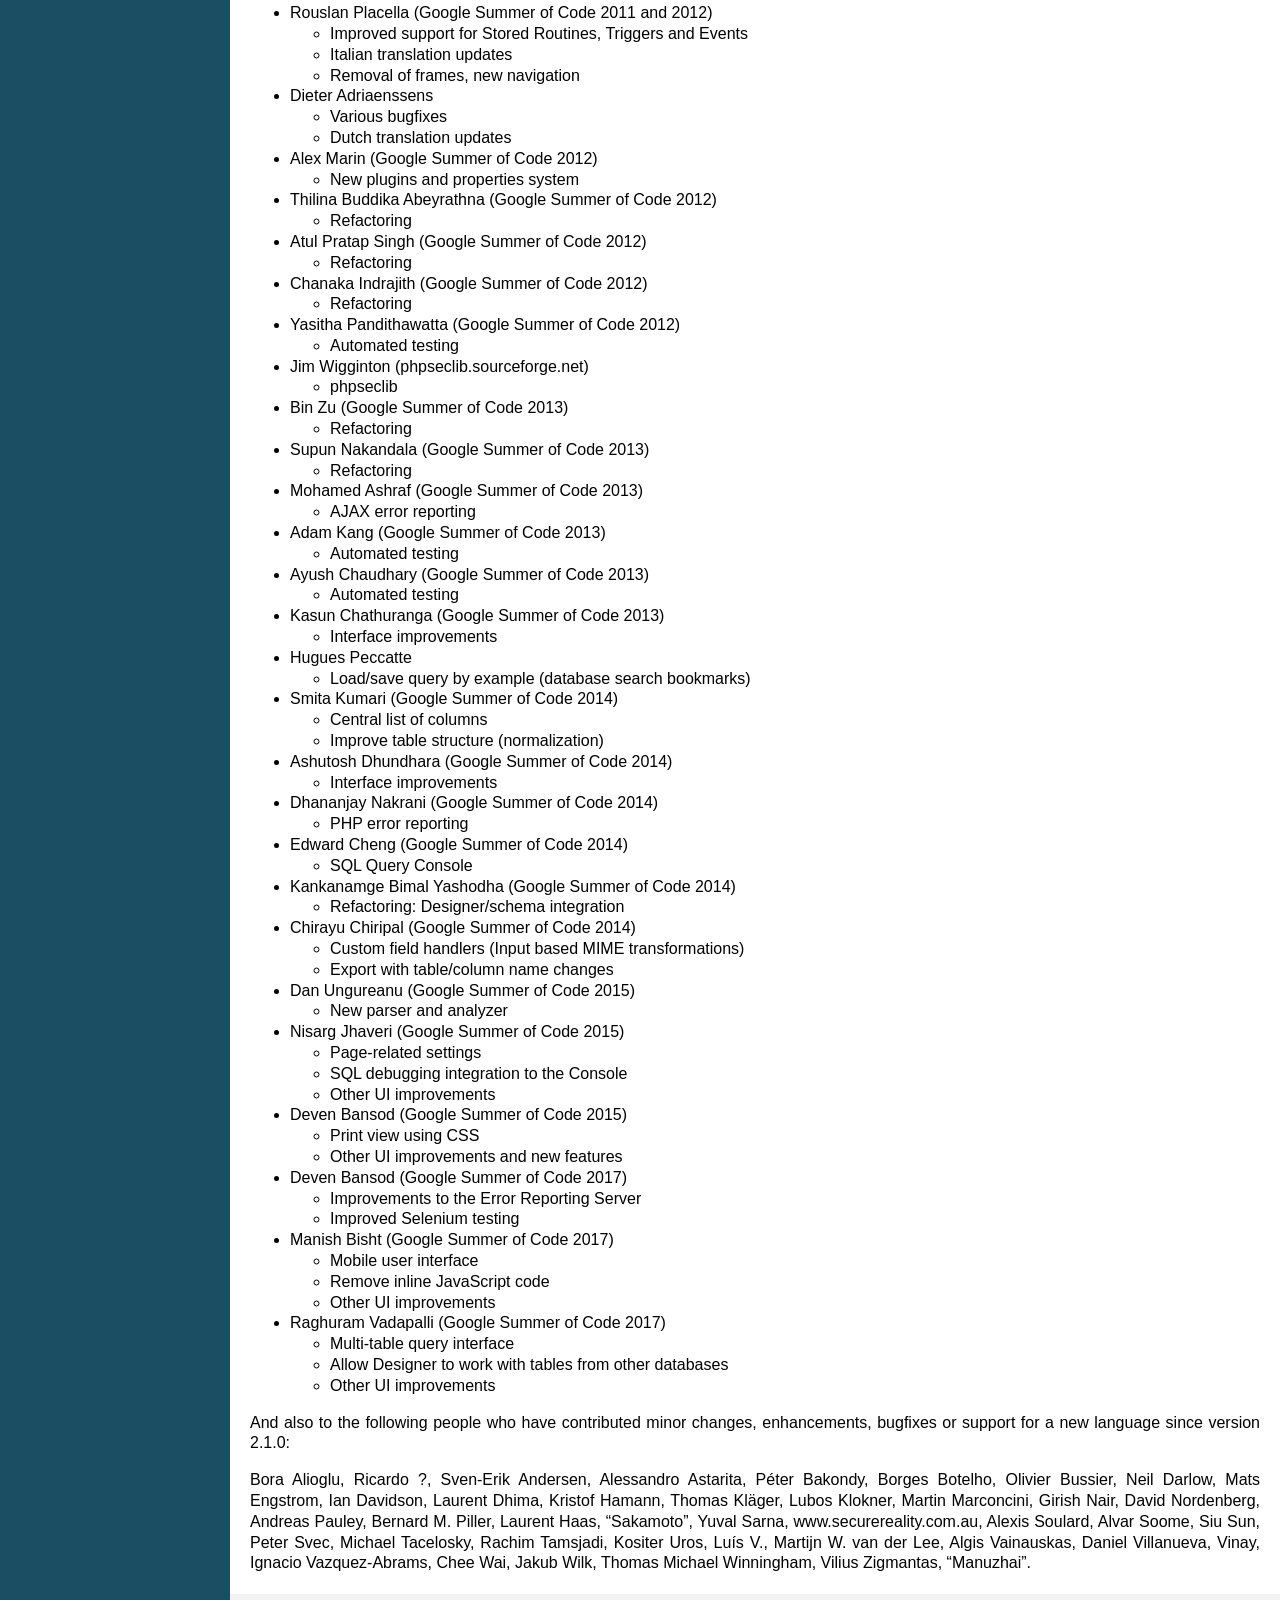
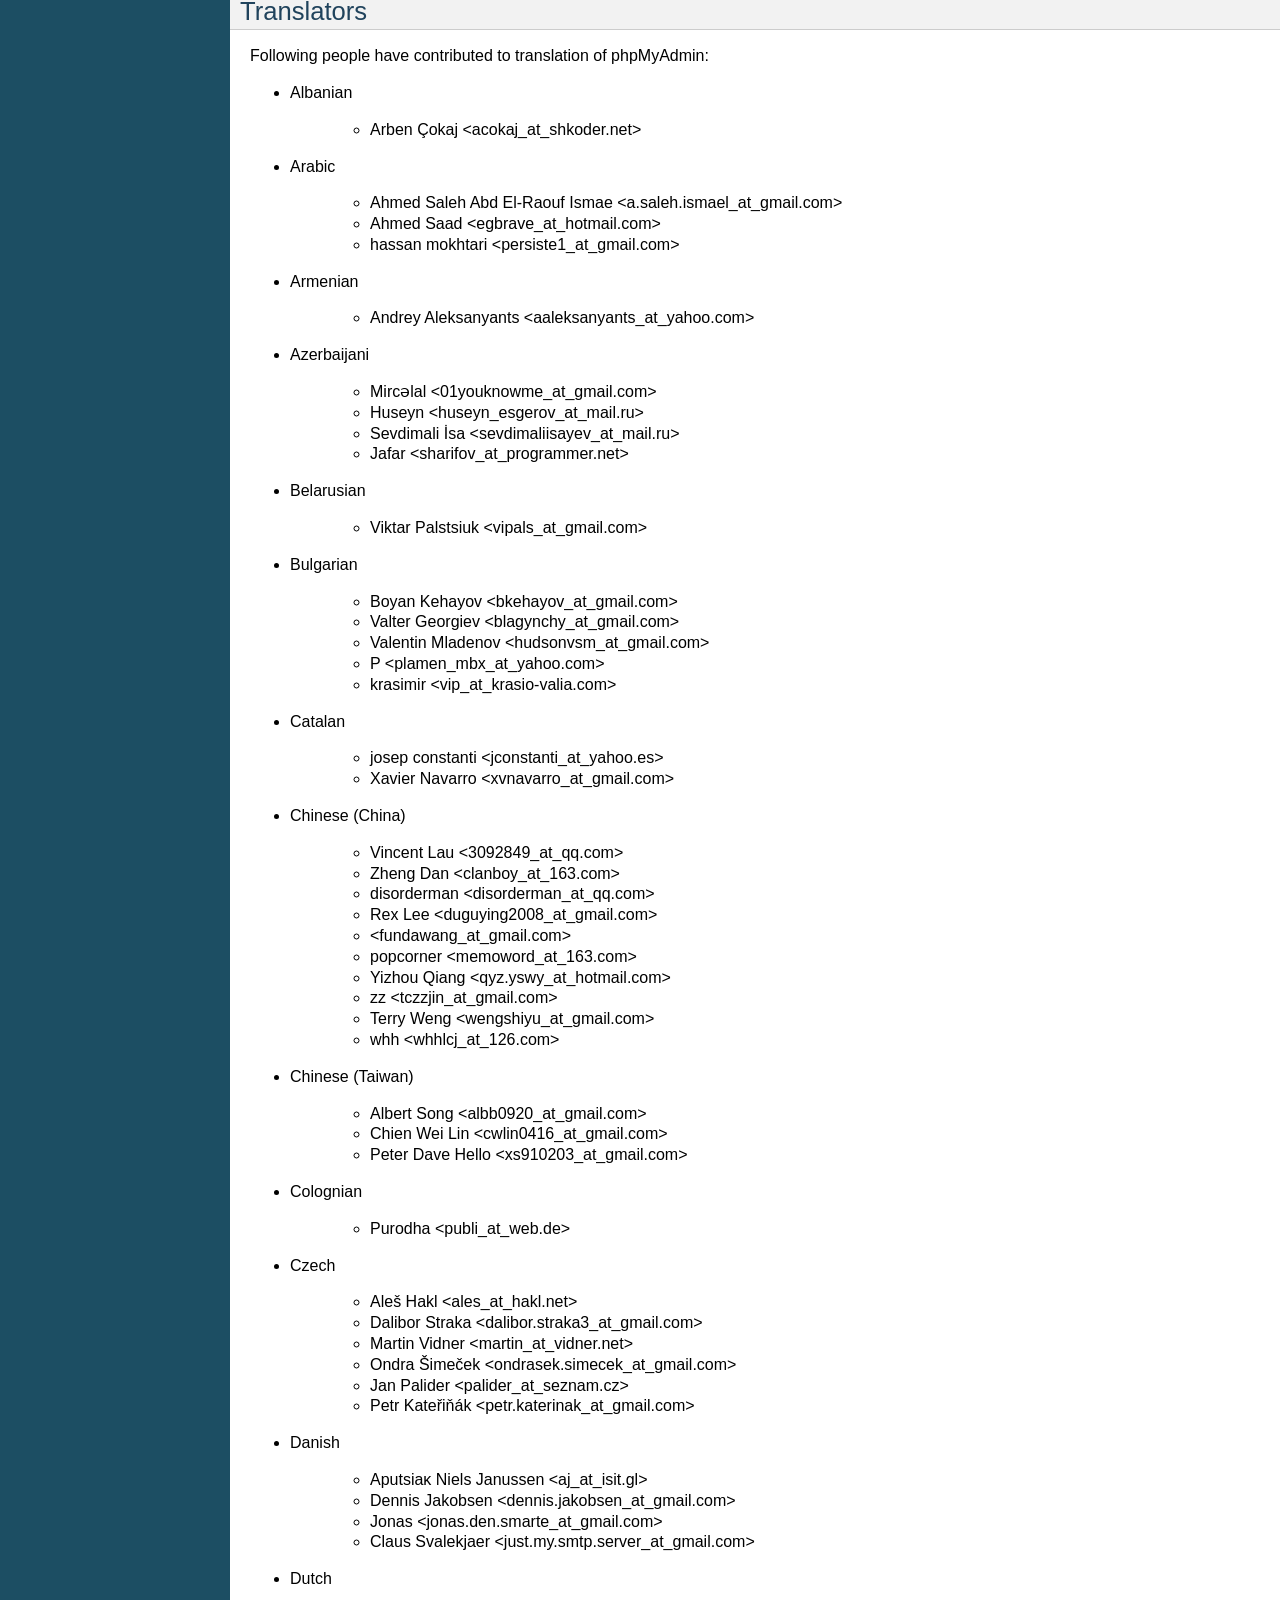
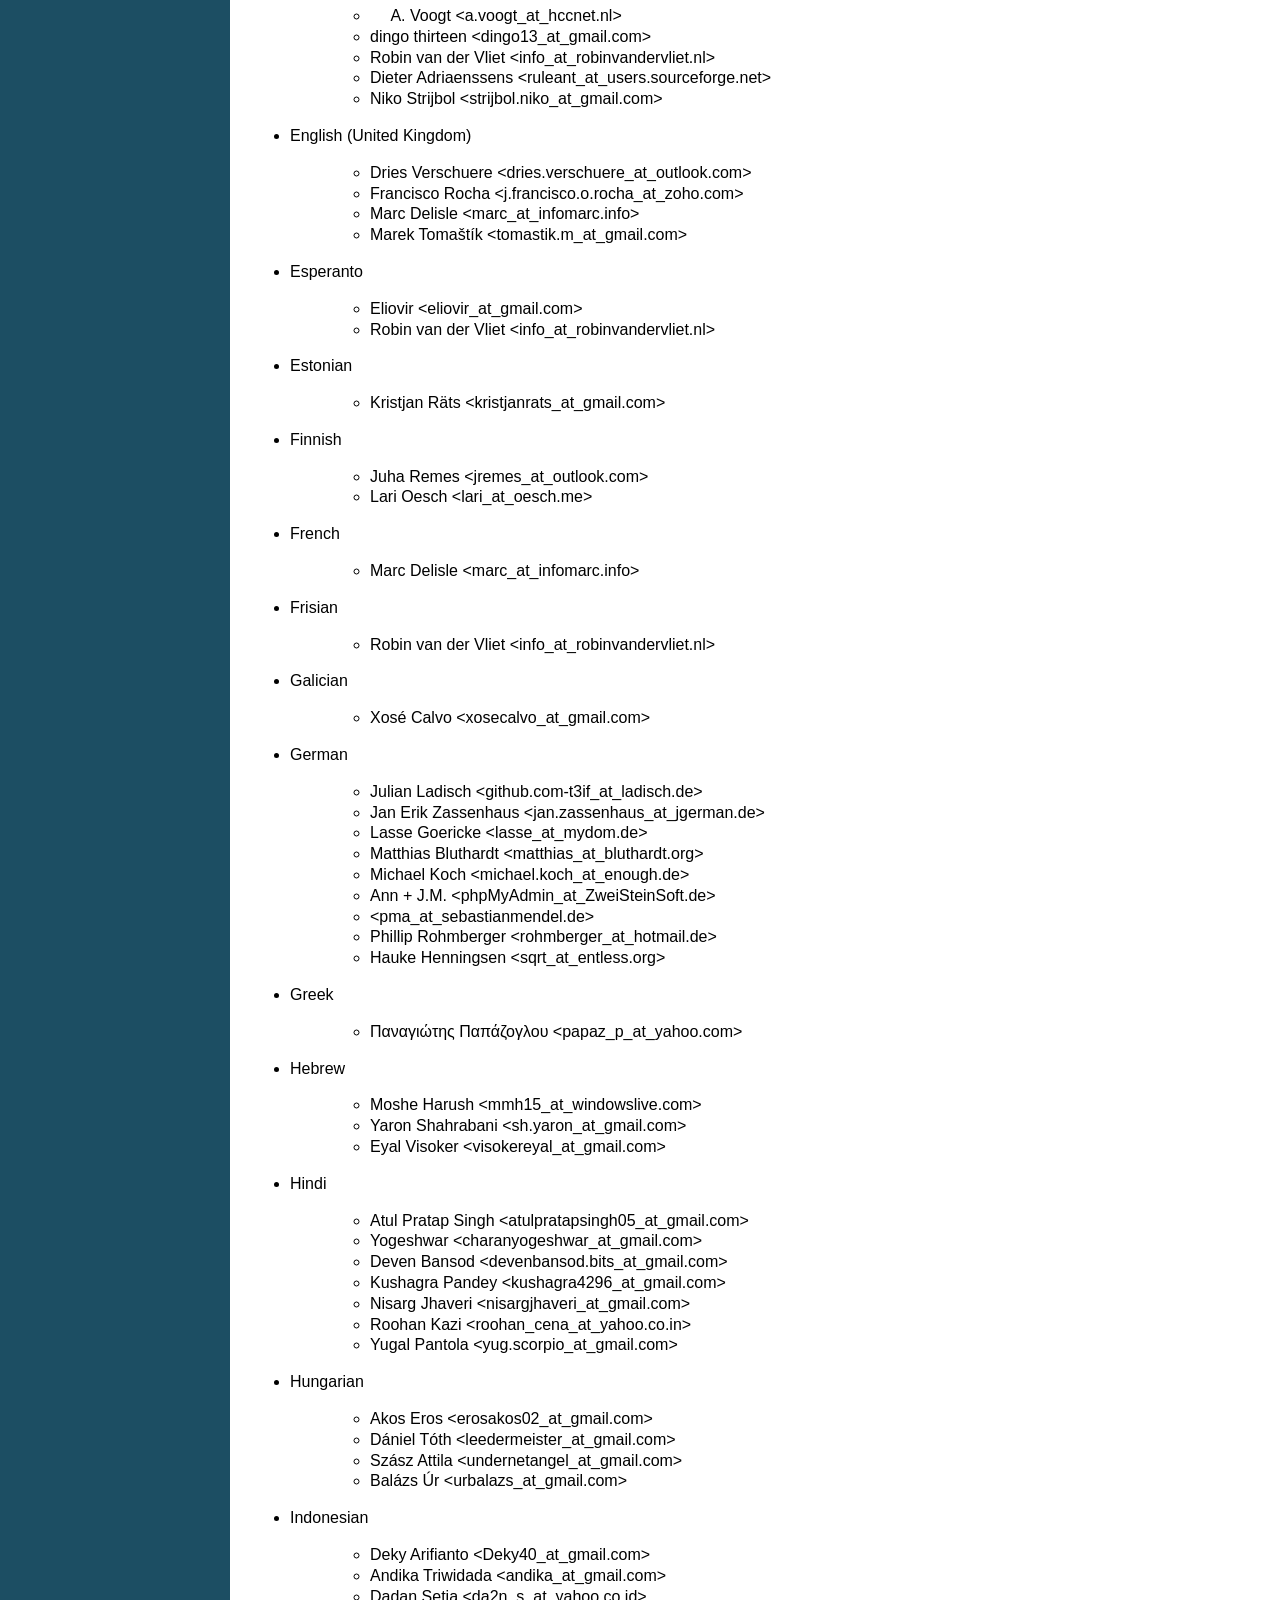
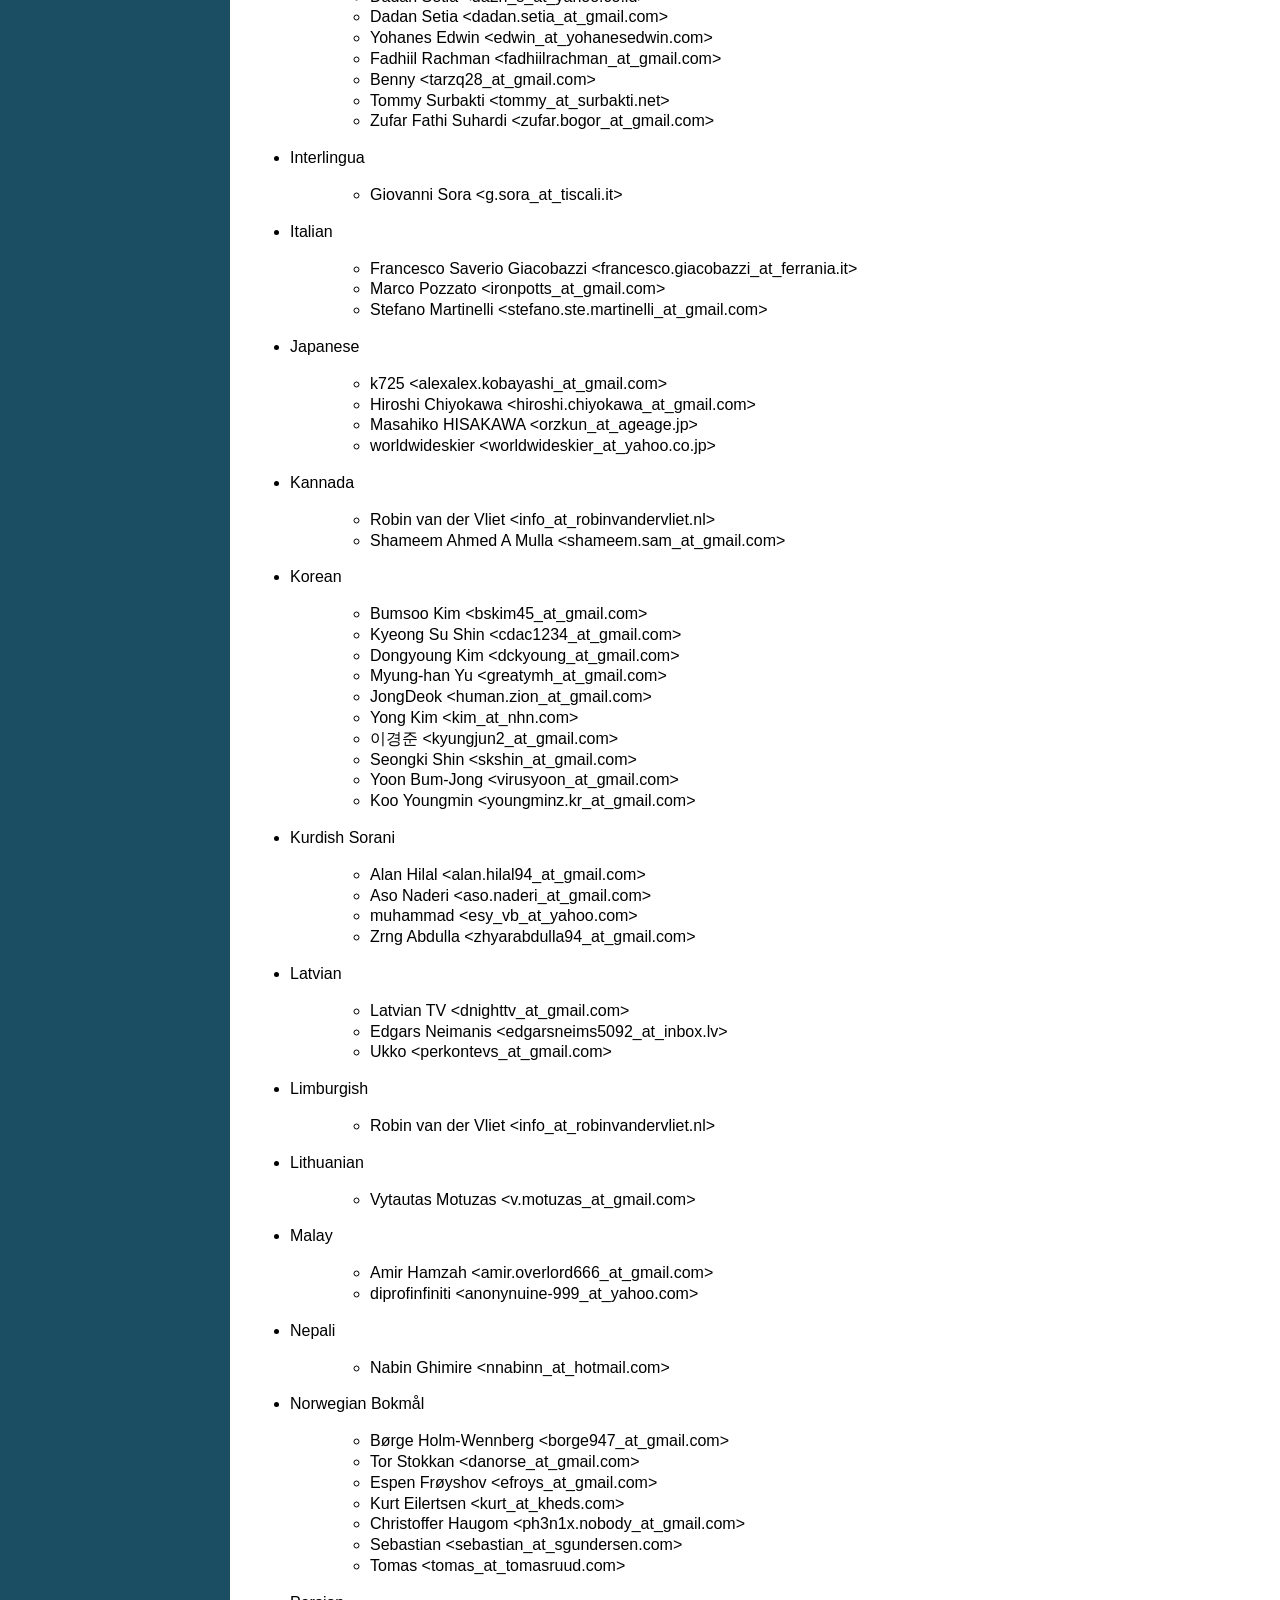
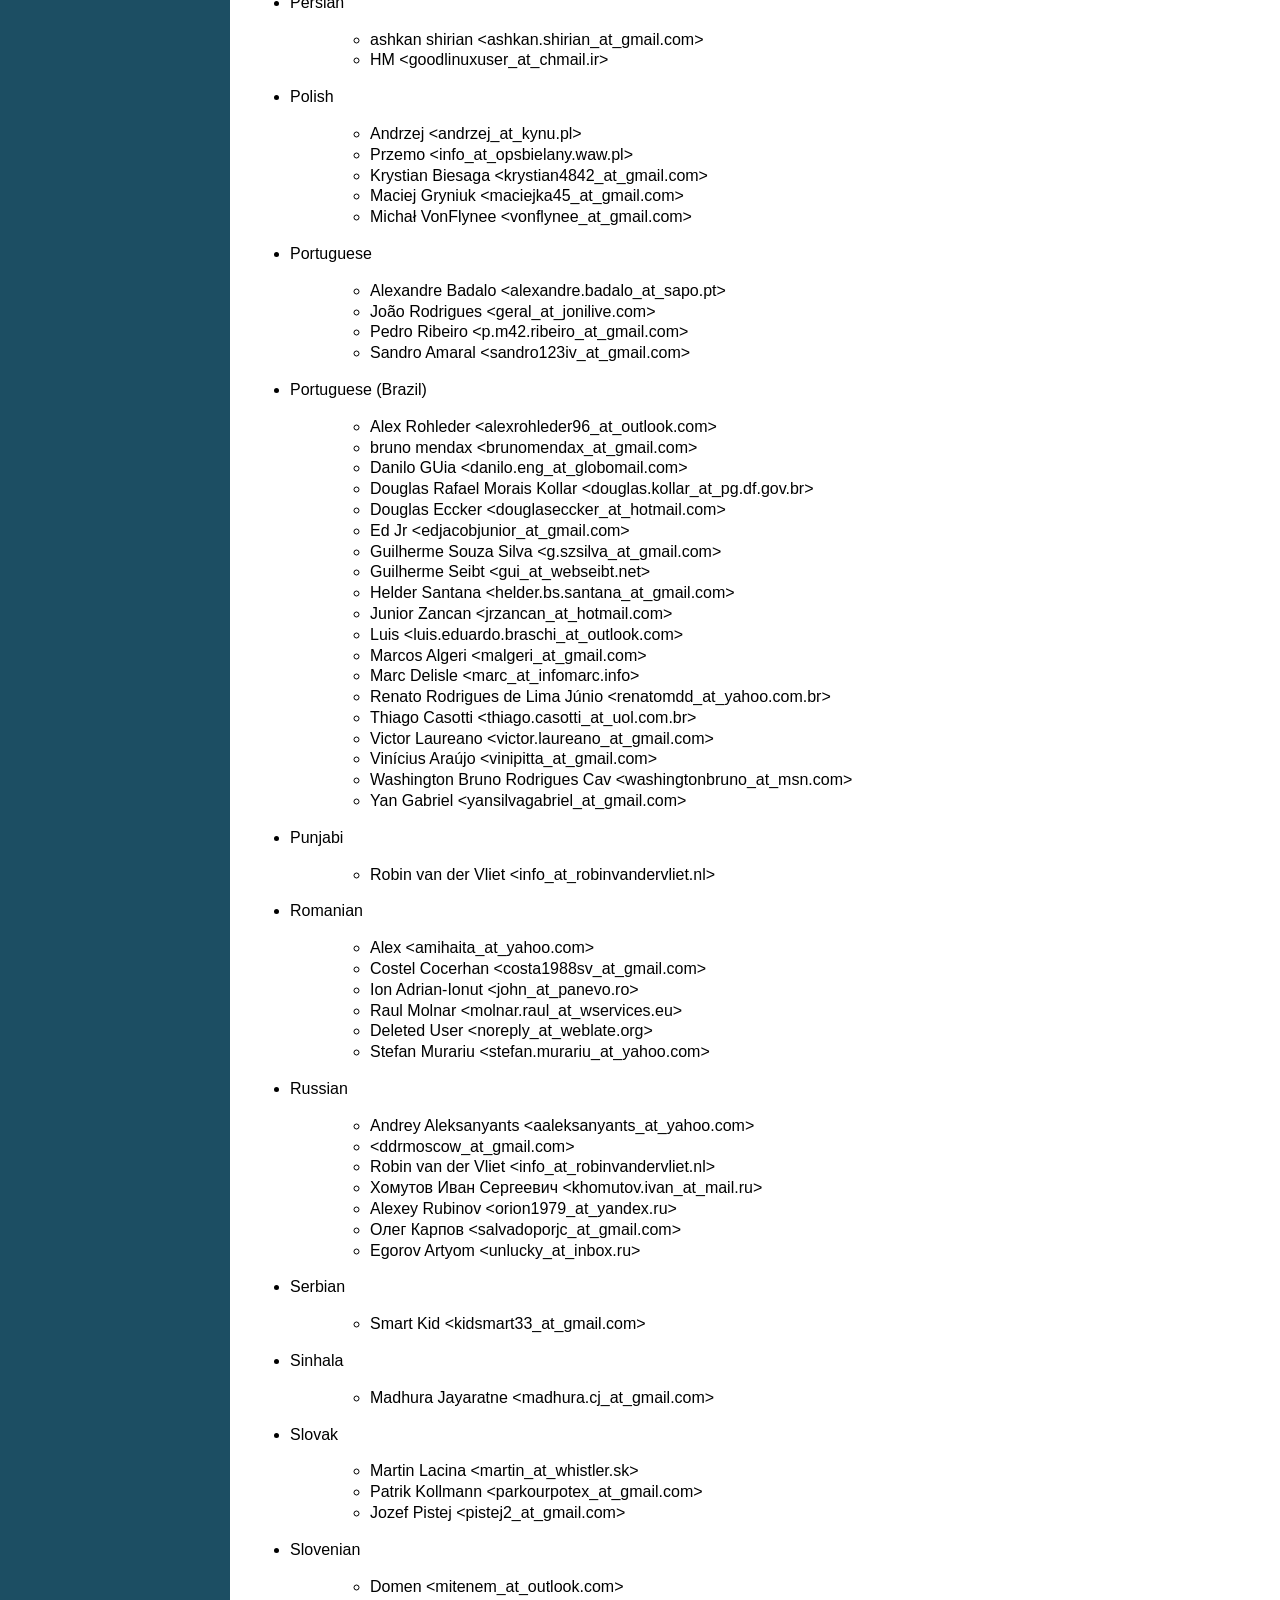
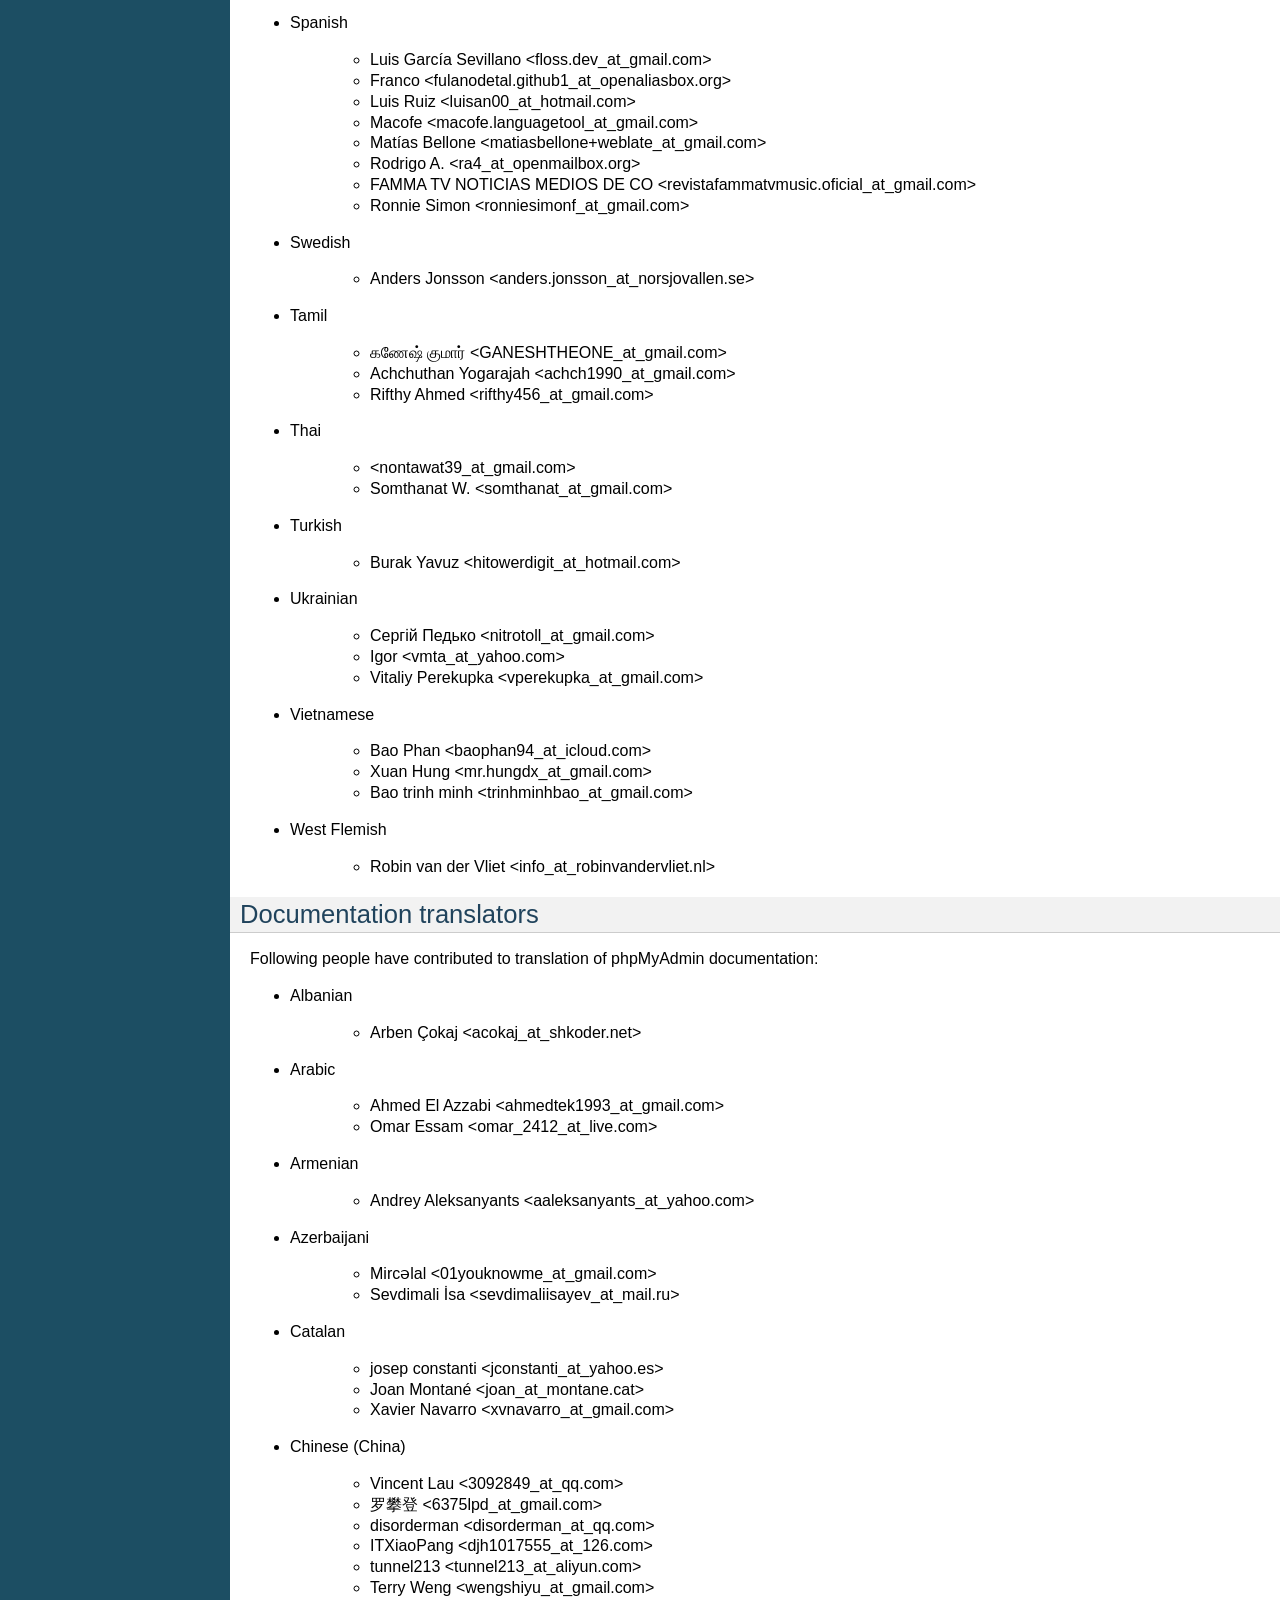
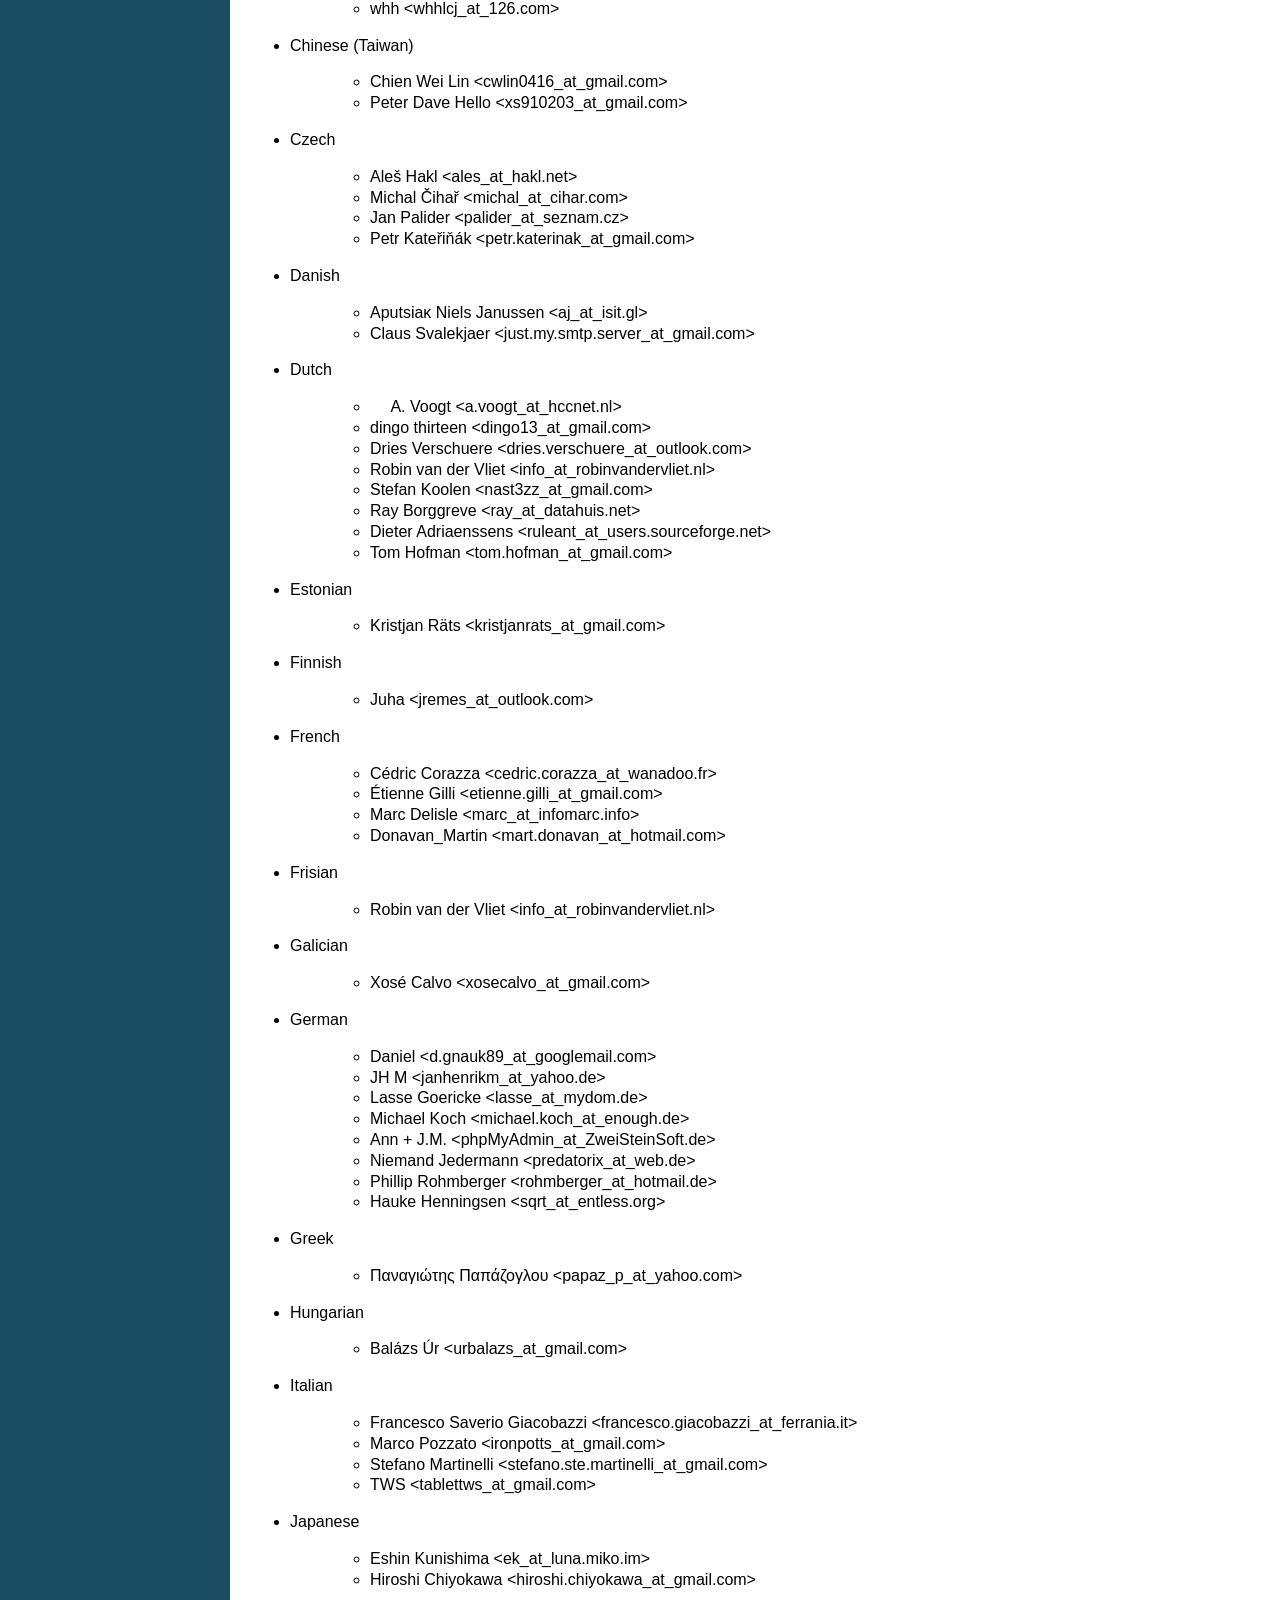
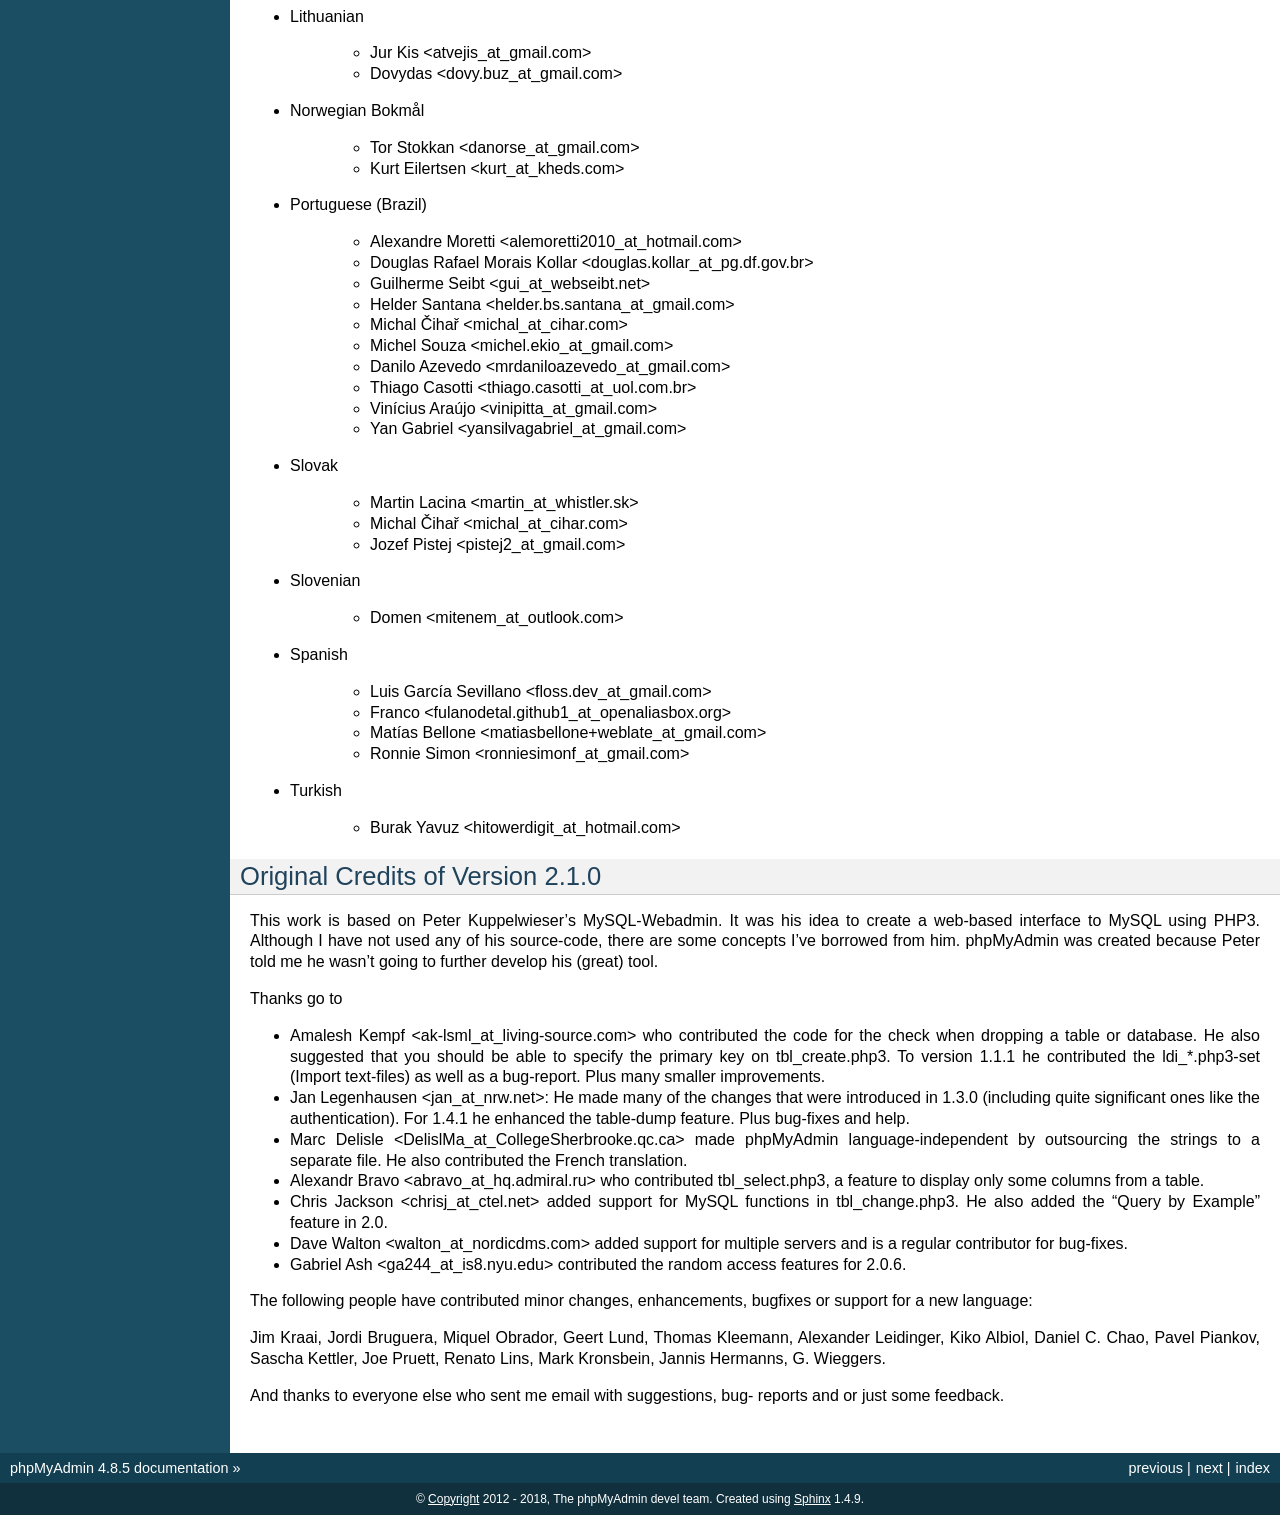
<file: phpmyadmin/doc/html/credits.html>
<!DOCTYPE html PUBLIC "-//W3C//DTD XHTML 1.0 Transitional//EN"
  "http://www.w3.org/TR/xhtml1/DTD/xhtml1-transitional.dtd">


<html xmlns="http://www.w3.org/1999/xhtml">
  <head>
    <meta http-equiv="Content-Type" content="text/html; charset=utf-8" />
    
    <title>Credits &#8212; phpMyAdmin 4.8.5 documentation</title>
    
    <link rel="stylesheet" href="_static/classic.css" type="text/css" />
    <link rel="stylesheet" href="_static/pygments.css" type="text/css" />
    
    <script type="text/javascript">
      var DOCUMENTATION_OPTIONS = {
        URL_ROOT:    './',
        VERSION:     '4.8.5',
        COLLAPSE_INDEX: false,
        FILE_SUFFIX: '.html',
        HAS_SOURCE:  true
      };
    </script>
    <script type="text/javascript" src="_static/jquery.js"></script>
    <script type="text/javascript" src="_static/underscore.js"></script>
    <script type="text/javascript" src="_static/doctools.js"></script>
    <link rel="index" title="Index" href="genindex.html" />
    <link rel="search" title="Search" href="search.html" />
    <link rel="copyright" title="Copyright" href="copyright.html" />
    <link rel="top" title="phpMyAdmin 4.8.5 documentation" href="index.html" />
    <link rel="next" title="Glossary" href="glossary.html" />
    <link rel="prev" title="Copyright" href="copyright.html" /> 
  </head>
  <body role="document">
    <div class="related" role="navigation" aria-label="related navigation">
      <h3>Navigation</h3>
      <ul>
        <li class="right" style="margin-right: 10px">
          <a href="genindex.html" title="General Index"
             accesskey="I">index</a></li>
        <li class="right" >
          <a href="glossary.html" title="Glossary"
             accesskey="N">next</a> |</li>
        <li class="right" >
          <a href="copyright.html" title="Copyright"
             accesskey="P">previous</a> |</li>
        <li class="nav-item nav-item-0"><a href="index.html">phpMyAdmin 4.8.5 documentation</a> &#187;</li> 
      </ul>
    </div>  

    <div class="document">
      <div class="documentwrapper">
        <div class="bodywrapper">
          <div class="body" role="main">
            
  <div class="section" id="credits">
<span id="id1"></span><h1>Credits<a class="headerlink" href="#credits" title="Permalink to this headline">¶</a></h1>
<div class="section" id="credits-in-chronological-order">
<h2>Credits, in chronological order<a class="headerlink" href="#credits-in-chronological-order" title="Permalink to this headline">¶</a></h2>
<ul class="simple">
<li>Tobias Ratschiller &lt;tobias_at_ratschiller.com&gt;<ul>
<li>creator of the phpmyadmin project</li>
<li>maintainer from 1998 to summer 2000</li>
</ul>
</li>
<li>Marc Delisle &lt;marc_at_infomarc.info&gt;<ul>
<li>multi-language version in December 1998</li>
<li>various fixes and improvements</li>
<li>first version of the <a class="reference internal" href="glossary.html#term-sql"><span class="xref std std-term">SQL</span></a> analyser (most of it)</li>
<li>maintainer from 2001 to 2015</li>
</ul>
</li>
<li>Olivier Müller &lt;om_at_omnis.ch&gt;<ul>
<li>started SourceForge phpMyAdmin project in March 2001</li>
<li>sync&#8217;ed different existing CVS trees with new features and bugfixes</li>
<li>multi-language improvements, dynamic language selection</li>
<li>many bugfixes and improvements</li>
</ul>
</li>
<li>Loïc Chapeaux &lt;lolo_at_phpheaven.net&gt;<ul>
<li>rewrote and optimized JavaScript, DHTML and DOM stuff</li>
<li>rewrote the scripts so they fit the <a class="reference internal" href="glossary.html#term-pear"><span class="xref std std-term">PEAR</span></a> coding standards and
generate XHTML1.0 and CSS2 compliant codes</li>
<li>improved the language detection system</li>
<li>many bugfixes and improvements</li>
</ul>
</li>
<li>Robin Johnson &lt;robbat2_at_users.sourceforge.net&gt;<ul>
<li>database maintenance controls</li>
<li>table type code</li>
<li>Host authentication <a class="reference internal" href="glossary.html#term-ip"><span class="xref std std-term">IP</span></a> Allow/Deny</li>
<li>DB-based configuration (Not completed)</li>
<li><a class="reference internal" href="glossary.html#term-sql"><span class="xref std std-term">SQL</span></a> parser and pretty-printer</li>
<li><a class="reference internal" href="glossary.html#term-sql"><span class="xref std std-term">SQL</span></a> validator</li>
<li>many bugfixes and improvements</li>
</ul>
</li>
<li>Armel Fauveau &lt;armel.fauveau_at_globalis-ms.com&gt;<ul>
<li>bookmarks feature</li>
<li>multiple dump feature</li>
<li>gzip dump feature</li>
<li>zip dump feature</li>
</ul>
</li>
<li>Geert Lund &lt;glund_at_silversoft.dk&gt;<ul>
<li>various fixes</li>
<li>moderator of the phpMyAdmin former users forum at phpwizard.net</li>
</ul>
</li>
<li>Korakot Chaovavanich &lt;korakot_at_iname.com&gt;<ul>
<li>&#8220;insert as new row&#8221; feature</li>
</ul>
</li>
<li>Pete Kelly &lt;webmaster_at_trafficg.com&gt;<ul>
<li>rewrote and fix dump code</li>
<li>bugfixes</li>
</ul>
</li>
<li>Steve Alberty &lt;alberty_at_neptunlabs.de&gt;<ul>
<li>rewrote dump code for PHP4</li>
<li>mySQL table statistics</li>
<li>bugfixes</li>
</ul>
</li>
<li>Benjamin Gandon &lt;gandon_at_isia.cma.fr&gt;<ul>
<li>main author of the version 2.1.0.1</li>
<li>bugfixes</li>
</ul>
</li>
<li>Alexander M. Turek &lt;me_at_derrabus.de&gt;<ul>
<li>MySQL 4.0 / 4.1 / 5.0 compatibility</li>
<li>abstract database interface (PMA_DBI) with MySQLi support</li>
<li>privileges administration</li>
<li><a class="reference internal" href="glossary.html#term-xml"><span class="xref std std-term">XML</span></a> exports</li>
<li>various features and fixes</li>
<li>German language file updates</li>
</ul>
</li>
<li>Mike Beck &lt;mike.beck_at_web.de&gt;<ul>
<li>automatic joins in QBE</li>
<li>links column in printview</li>
<li>Relation view</li>
</ul>
</li>
<li>Michal Čihař &lt;michal_at_cihar.com&gt;<ul>
<li>enhanced index creation/display feature</li>
<li>feature to use a different charset for HTML than for MySQL</li>
<li>improvements of export feature</li>
<li>various features and fixes</li>
<li>Czech language file updates</li>
<li>created current website for phpMyAdmin</li>
</ul>
</li>
<li>Christophe Gesché from the &#8220;MySQL Form Generator for PHPMyAdmin&#8221;
(<a class="reference external" href="https://sourceforge.net/projects/phpmysqlformgen/">https://sourceforge.net/projects/phpmysqlformgen/</a>)<ul>
<li>suggested the patch for multiple table printviews</li>
</ul>
</li>
<li>Garvin Hicking &lt;me_at_supergarv.de&gt;<ul>
<li>built the patch for vertical display of table rows</li>
<li>built the Javascript based Query window + <a class="reference internal" href="glossary.html#term-sql"><span class="xref std std-term">SQL</span></a> history</li>
<li>Improvement of column/db comments</li>
<li>(MIME)-Transformations for columns</li>
<li>Use custom alias names for Databases in left frame</li>
<li>hierarchical/nested table display</li>
<li><a class="reference internal" href="glossary.html#term-pdf"><span class="xref std std-term">PDF</span></a>-scratchboard for WYSIWYG-
distribution of <a class="reference internal" href="glossary.html#term-pdf"><span class="xref std std-term">PDF</span></a> relations</li>
<li>new icon sets</li>
<li>vertical display of column properties page</li>
<li>some bugfixes, features, support, German language additions</li>
</ul>
</li>
<li>Yukihiro Kawada &lt;kawada_at_den.fujifilm.co.jp&gt;<ul>
<li>japanese kanji encoding conversion feature</li>
</ul>
</li>
<li>Piotr Roszatycki &lt;d3xter_at_users.sourceforge.net&gt; and Dan Wilson<ul>
<li>the Cookie authentication mode</li>
</ul>
</li>
<li>Axel Sander &lt;n8falke_at_users.sourceforge.net&gt;<ul>
<li>table relation-links feature</li>
</ul>
</li>
<li>Maxime Delorme &lt;delorme.maxime_at_free.fr&gt;<ul>
<li><a class="reference internal" href="glossary.html#term-pdf"><span class="xref std std-term">PDF</span></a> schema output, thanks also to
Olivier Plathey for the &#8220;FPDF&#8221; library (see &lt;<a class="reference external" href="http://www.fpdf.org/">http://www.fpdf.org/</a>&gt;), Steven
Wittens for the &#8220;UFPDF&#8221; library and
Nicola Asuni for the &#8220;TCPDF&#8221; library (see &lt;<a class="reference external" href="https://tcpdf.org/">https://tcpdf.org/</a>&gt;).</li>
</ul>
</li>
<li>Olof Edlund &lt;olof.edlund_at_upright.se&gt;<ul>
<li><a class="reference internal" href="glossary.html#term-sql"><span class="xref std std-term">SQL</span></a> validator server</li>
</ul>
</li>
<li>Ivan R. Lanin &lt;ivanlanin_at_users.sourceforge.net&gt;<ul>
<li>phpMyAdmin logo (until June 2004)</li>
</ul>
</li>
<li>Mike Cochrane &lt;mike_at_graftonhall.co.nz&gt;<ul>
<li>blowfish library from the Horde project (withdrawn in release 4.0)</li>
</ul>
</li>
<li>Marcel Tschopp &lt;ne0x_at_users.sourceforge.net&gt;<ul>
<li>mysqli support</li>
<li>many bugfixes and improvements</li>
</ul>
</li>
<li>Nicola Asuni (Tecnick.com)<ul>
<li>TCPDF library (&lt;<a class="reference external" href="https://tcpdf.org">https://tcpdf.org</a>&gt;)</li>
</ul>
</li>
<li>Michael Keck &lt;mkkeck_at_users.sourceforge.net&gt;<ul>
<li>redesign for 2.6.0</li>
<li>phpMyAdmin sailboat logo (June 2004)</li>
</ul>
</li>
<li>Mathias Landhäußer<ul>
<li>Representation at conferences</li>
</ul>
</li>
<li>Sebastian Mendel &lt;cybot_tm_at_users.sourceforge.net&gt;<ul>
<li>interface improvements</li>
<li>various bugfixes</li>
</ul>
</li>
<li>Ivan A Kirillov<ul>
<li>new relations Designer</li>
</ul>
</li>
<li>Raj Kissu Rajandran (Google Summer of Code 2008)<ul>
<li>BLOBstreaming support (withdrawn in release 4.0)</li>
</ul>
</li>
<li>Piotr Przybylski (Google Summer of Code 2008, 2010 and 2011)<ul>
<li>improved setup script</li>
<li>user preferences</li>
<li>Drizzle support</li>
</ul>
</li>
<li>Derek Schaefer (Google Summer of Code 2009)<ul>
<li>Improved the import system</li>
</ul>
</li>
<li>Alexander Rutkowski (Google Summer of Code 2009)<ul>
<li>Tracking mechanism</li>
</ul>
</li>
<li>Zahra Naeem (Google Summer of Code 2009)<ul>
<li>Synchronization feature (removed in release 4.0)</li>
</ul>
</li>
<li>Tomáš Srnka (Google Summer of Code 2009)<ul>
<li>Replication support</li>
</ul>
</li>
<li>Muhammad Adnan (Google Summer of Code 2010)<ul>
<li>Relation schema export to multiple formats</li>
</ul>
</li>
<li>Lori Lee (Google Summer of Code 2010)<ul>
<li>User interface improvements</li>
<li>ENUM/SET editor</li>
<li>Simplified interface for export/import</li>
</ul>
</li>
<li>Ninad Pundalik (Google Summer of Code 2010)<ul>
<li>AJAXifying the interface</li>
</ul>
</li>
<li>Martynas Mickevičius (Google Summer of Code 2010)<ul>
<li>Charts</li>
</ul>
</li>
<li>Barrie Leslie<ul>
<li>BLOBstreaming support with PBMS PHP extension (withdrawn in release
4.0)</li>
</ul>
</li>
<li>Ankit Gupta (Google Summer of Code 2010)<ul>
<li>Visual query builder</li>
</ul>
</li>
<li>Madhura Jayaratne (Google Summer of Code 2011)<ul>
<li>OpenGIS support</li>
</ul>
</li>
<li>Ammar Yasir (Google Summer of Code 2011)<ul>
<li>Zoom search</li>
</ul>
</li>
<li>Aris Feryanto (Google Summer of Code 2011)<ul>
<li>Browse-mode improvements</li>
</ul>
</li>
<li>Thilanka Kaushalya (Google Summer of Code 2011)<ul>
<li>AJAXification</li>
</ul>
</li>
<li>Tyron Madlener (Google Summer of Code 2011)<ul>
<li>Query statistics and charts for the status page</li>
</ul>
</li>
<li>Zarubin Stas (Google Summer of Code 2011)<ul>
<li>Automated testing</li>
</ul>
</li>
<li>Rouslan Placella (Google Summer of Code 2011 and 2012)<ul>
<li>Improved support for Stored Routines, Triggers and Events</li>
<li>Italian translation updates</li>
<li>Removal of frames, new navigation</li>
</ul>
</li>
<li>Dieter Adriaenssens<ul>
<li>Various bugfixes</li>
<li>Dutch translation updates</li>
</ul>
</li>
<li>Alex Marin (Google Summer of Code 2012)<ul>
<li>New plugins and properties system</li>
</ul>
</li>
<li>Thilina Buddika Abeyrathna (Google Summer of Code 2012)<ul>
<li>Refactoring</li>
</ul>
</li>
<li>Atul Pratap Singh  (Google Summer of Code 2012)<ul>
<li>Refactoring</li>
</ul>
</li>
<li>Chanaka Indrajith (Google Summer of Code 2012)<ul>
<li>Refactoring</li>
</ul>
</li>
<li>Yasitha Pandithawatta (Google Summer of Code 2012)<ul>
<li>Automated testing</li>
</ul>
</li>
<li>Jim Wigginton (phpseclib.sourceforge.net)<ul>
<li>phpseclib</li>
</ul>
</li>
<li>Bin Zu (Google Summer of Code 2013)<ul>
<li>Refactoring</li>
</ul>
</li>
<li>Supun Nakandala (Google Summer of Code 2013)<ul>
<li>Refactoring</li>
</ul>
</li>
<li>Mohamed Ashraf (Google Summer of Code 2013)<ul>
<li>AJAX error reporting</li>
</ul>
</li>
<li>Adam Kang (Google Summer of Code 2013)<ul>
<li>Automated testing</li>
</ul>
</li>
<li>Ayush Chaudhary (Google Summer of Code 2013)<ul>
<li>Automated testing</li>
</ul>
</li>
<li>Kasun Chathuranga (Google Summer of Code 2013)<ul>
<li>Interface improvements</li>
</ul>
</li>
<li>Hugues Peccatte<ul>
<li>Load/save query by example (database search bookmarks)</li>
</ul>
</li>
<li>Smita Kumari (Google Summer of Code 2014)<ul>
<li>Central list of columns</li>
<li>Improve table structure (normalization)</li>
</ul>
</li>
<li>Ashutosh Dhundhara (Google Summer of Code 2014)<ul>
<li>Interface improvements</li>
</ul>
</li>
<li>Dhananjay Nakrani (Google Summer of Code 2014)<ul>
<li>PHP error reporting</li>
</ul>
</li>
<li>Edward Cheng (Google Summer of Code 2014)<ul>
<li>SQL Query Console</li>
</ul>
</li>
<li>Kankanamge Bimal Yashodha (Google Summer of Code 2014)<ul>
<li>Refactoring: Designer/schema integration</li>
</ul>
</li>
<li>Chirayu Chiripal (Google Summer of Code 2014)<ul>
<li>Custom field handlers (Input based MIME transformations)</li>
<li>Export with table/column name changes</li>
</ul>
</li>
<li>Dan Ungureanu (Google Summer of Code 2015)<ul>
<li>New parser and analyzer</li>
</ul>
</li>
<li>Nisarg Jhaveri (Google Summer of Code 2015)<ul>
<li>Page-related settings</li>
<li>SQL debugging integration to the Console</li>
<li>Other UI improvements</li>
</ul>
</li>
<li>Deven Bansod (Google Summer of Code 2015)<ul>
<li>Print view using CSS</li>
<li>Other UI improvements and new features</li>
</ul>
</li>
<li>Deven Bansod (Google Summer of Code 2017)<ul>
<li>Improvements to the Error Reporting Server</li>
<li>Improved Selenium testing</li>
</ul>
</li>
<li>Manish Bisht (Google Summer of Code 2017)<ul>
<li>Mobile user interface</li>
<li>Remove inline JavaScript code</li>
<li>Other UI improvements</li>
</ul>
</li>
<li>Raghuram Vadapalli (Google Summer of Code 2017)<ul>
<li>Multi-table query interface</li>
<li>Allow Designer to work with tables from other databases</li>
<li>Other UI improvements</li>
</ul>
</li>
</ul>
<p>And also to the following people who have contributed minor changes,
enhancements, bugfixes or support for a new language since version
2.1.0:</p>
<p>Bora Alioglu, Ricardo ?, Sven-Erik Andersen, Alessandro Astarita,
Péter Bakondy, Borges Botelho, Olivier Bussier, Neil Darlow, Mats
Engstrom, Ian Davidson, Laurent Dhima, Kristof Hamann, Thomas Kläger,
Lubos Klokner, Martin Marconcini, Girish Nair, David Nordenberg,
Andreas Pauley, Bernard M. Piller, Laurent Haas, &#8220;Sakamoto&#8221;, Yuval
Sarna, www.securereality.com.au, Alexis Soulard, Alvar Soome, Siu Sun,
Peter Svec, Michael Tacelosky, Rachim Tamsjadi, Kositer Uros, Luís V.,
Martijn W. van der Lee, Algis Vainauskas, Daniel Villanueva, Vinay,
Ignacio Vazquez-Abrams, Chee Wai, Jakub Wilk, Thomas Michael
Winningham, Vilius Zigmantas, &#8220;Manuzhai&#8221;.</p>
</div>
<div class="section" id="translators">
<h2>Translators<a class="headerlink" href="#translators" title="Permalink to this headline">¶</a></h2>
<p>Following people have contributed to translation of phpMyAdmin:</p>
<ul>
<li><p class="first">Albanian</p>
<blockquote>
<div><ul class="simple">
<li>Arben Çokaj &lt;acokaj_at_shkoder.net&gt;</li>
</ul>
</div></blockquote>
</li>
<li><p class="first">Arabic</p>
<blockquote>
<div><ul class="simple">
<li>Ahmed Saleh Abd El-Raouf Ismae &lt;a.saleh.ismael_at_gmail.com&gt;</li>
<li>Ahmed Saad &lt;egbrave_at_hotmail.com&gt;</li>
<li>hassan mokhtari &lt;persiste1_at_gmail.com&gt;</li>
</ul>
</div></blockquote>
</li>
<li><p class="first">Armenian</p>
<blockquote>
<div><ul class="simple">
<li>Andrey Aleksanyants &lt;aaleksanyants_at_yahoo.com&gt;</li>
</ul>
</div></blockquote>
</li>
<li><p class="first">Azerbaijani</p>
<blockquote>
<div><ul class="simple">
<li>Mircəlal &lt;01youknowme_at_gmail.com&gt;</li>
<li>Huseyn &lt;huseyn_esgerov_at_mail.ru&gt;</li>
<li>Sevdimali İsa &lt;sevdimaliisayev_at_mail.ru&gt;</li>
<li>Jafar &lt;sharifov_at_programmer.net&gt;</li>
</ul>
</div></blockquote>
</li>
<li><p class="first">Belarusian</p>
<blockquote>
<div><ul class="simple">
<li>Viktar Palstsiuk &lt;vipals_at_gmail.com&gt;</li>
</ul>
</div></blockquote>
</li>
<li><p class="first">Bulgarian</p>
<blockquote>
<div><ul class="simple">
<li>Boyan Kehayov &lt;bkehayov_at_gmail.com&gt;</li>
<li>Valter Georgiev &lt;blagynchy_at_gmail.com&gt;</li>
<li>Valentin Mladenov &lt;hudsonvsm_at_gmail.com&gt;</li>
<li>P &lt;plamen_mbx_at_yahoo.com&gt;</li>
<li>krasimir &lt;vip_at_krasio-valia.com&gt;</li>
</ul>
</div></blockquote>
</li>
<li><p class="first">Catalan</p>
<blockquote>
<div><ul class="simple">
<li>josep constanti &lt;jconstanti_at_yahoo.es&gt;</li>
<li>Xavier Navarro &lt;xvnavarro_at_gmail.com&gt;</li>
</ul>
</div></blockquote>
</li>
<li><p class="first">Chinese (China)</p>
<blockquote>
<div><ul class="simple">
<li>Vincent Lau &lt;3092849_at_qq.com&gt;</li>
<li>Zheng Dan &lt;clanboy_at_163.com&gt;</li>
<li>disorderman &lt;disorderman_at_qq.com&gt;</li>
<li>Rex Lee &lt;duguying2008_at_gmail.com&gt;</li>
<li>&lt;fundawang_at_gmail.com&gt;</li>
<li>popcorner &lt;memoword_at_163.com&gt;</li>
<li>Yizhou Qiang &lt;qyz.yswy_at_hotmail.com&gt;</li>
<li>zz &lt;tczzjin_at_gmail.com&gt;</li>
<li>Terry Weng &lt;wengshiyu_at_gmail.com&gt;</li>
<li>whh &lt;whhlcj_at_126.com&gt;</li>
</ul>
</div></blockquote>
</li>
<li><p class="first">Chinese (Taiwan)</p>
<blockquote>
<div><ul class="simple">
<li>Albert Song &lt;albb0920_at_gmail.com&gt;</li>
<li>Chien Wei Lin &lt;cwlin0416_at_gmail.com&gt;</li>
<li>Peter Dave Hello &lt;xs910203_at_gmail.com&gt;</li>
</ul>
</div></blockquote>
</li>
<li><p class="first">Colognian</p>
<blockquote>
<div><ul class="simple">
<li>Purodha &lt;publi_at_web.de&gt;</li>
</ul>
</div></blockquote>
</li>
<li><p class="first">Czech</p>
<blockquote>
<div><ul class="simple">
<li>Aleš Hakl &lt;ales_at_hakl.net&gt;</li>
<li>Dalibor Straka &lt;dalibor.straka3_at_gmail.com&gt;</li>
<li>Martin Vidner &lt;martin_at_vidner.net&gt;</li>
<li>Ondra Šimeček &lt;ondrasek.simecek_at_gmail.com&gt;</li>
<li>Jan Palider &lt;palider_at_seznam.cz&gt;</li>
<li>Petr Kateřiňák &lt;petr.katerinak_at_gmail.com&gt;</li>
</ul>
</div></blockquote>
</li>
<li><p class="first">Danish</p>
<blockquote>
<div><ul class="simple">
<li>Aputsiaĸ Niels Janussen &lt;aj_at_isit.gl&gt;</li>
<li>Dennis Jakobsen &lt;dennis.jakobsen_at_gmail.com&gt;</li>
<li>Jonas &lt;jonas.den.smarte_at_gmail.com&gt;</li>
<li>Claus Svalekjaer &lt;just.my.smtp.server_at_gmail.com&gt;</li>
</ul>
</div></blockquote>
</li>
<li><p class="first">Dutch</p>
<blockquote>
<div><ul class="simple">
<li><ol class="first upperalpha">
<li>Voogt &lt;a.voogt_at_hccnet.nl&gt;</li>
</ol>
</li>
<li>dingo thirteen &lt;dingo13_at_gmail.com&gt;</li>
<li>Robin van der Vliet &lt;info_at_robinvandervliet.nl&gt;</li>
<li>Dieter Adriaenssens &lt;ruleant_at_users.sourceforge.net&gt;</li>
<li>Niko Strijbol &lt;strijbol.niko_at_gmail.com&gt;</li>
</ul>
</div></blockquote>
</li>
<li><p class="first">English (United Kingdom)</p>
<blockquote>
<div><ul class="simple">
<li>Dries Verschuere &lt;dries.verschuere_at_outlook.com&gt;</li>
<li>Francisco Rocha &lt;j.francisco.o.rocha_at_zoho.com&gt;</li>
<li>Marc Delisle &lt;marc_at_infomarc.info&gt;</li>
<li>Marek Tomaštík &lt;tomastik.m_at_gmail.com&gt;</li>
</ul>
</div></blockquote>
</li>
<li><p class="first">Esperanto</p>
<blockquote>
<div><ul class="simple">
<li>Eliovir &lt;eliovir_at_gmail.com&gt;</li>
<li>Robin van der Vliet &lt;info_at_robinvandervliet.nl&gt;</li>
</ul>
</div></blockquote>
</li>
<li><p class="first">Estonian</p>
<blockquote>
<div><ul class="simple">
<li>Kristjan Räts &lt;kristjanrats_at_gmail.com&gt;</li>
</ul>
</div></blockquote>
</li>
<li><p class="first">Finnish</p>
<blockquote>
<div><ul class="simple">
<li>Juha Remes &lt;jremes_at_outlook.com&gt;</li>
<li>Lari Oesch &lt;lari_at_oesch.me&gt;</li>
</ul>
</div></blockquote>
</li>
<li><p class="first">French</p>
<blockquote>
<div><ul class="simple">
<li>Marc Delisle &lt;marc_at_infomarc.info&gt;</li>
</ul>
</div></blockquote>
</li>
<li><p class="first">Frisian</p>
<blockquote>
<div><ul class="simple">
<li>Robin van der Vliet &lt;info_at_robinvandervliet.nl&gt;</li>
</ul>
</div></blockquote>
</li>
<li><p class="first">Galician</p>
<blockquote>
<div><ul class="simple">
<li>Xosé Calvo &lt;xosecalvo_at_gmail.com&gt;</li>
</ul>
</div></blockquote>
</li>
<li><p class="first">German</p>
<blockquote>
<div><ul class="simple">
<li>Julian Ladisch &lt;github.com-t3if_at_ladisch.de&gt;</li>
<li>Jan Erik Zassenhaus &lt;jan.zassenhaus_at_jgerman.de&gt;</li>
<li>Lasse Goericke &lt;lasse_at_mydom.de&gt;</li>
<li>Matthias Bluthardt &lt;matthias_at_bluthardt.org&gt;</li>
<li>Michael Koch &lt;michael.koch_at_enough.de&gt;</li>
<li>Ann + J.M. &lt;phpMyAdmin_at_ZweiSteinSoft.de&gt;</li>
<li>&lt;pma_at_sebastianmendel.de&gt;</li>
<li>Phillip Rohmberger &lt;rohmberger_at_hotmail.de&gt;</li>
<li>Hauke Henningsen &lt;sqrt_at_entless.org&gt;</li>
</ul>
</div></blockquote>
</li>
<li><p class="first">Greek</p>
<blockquote>
<div><ul class="simple">
<li>Παναγιώτης Παπάζογλου &lt;papaz_p_at_yahoo.com&gt;</li>
</ul>
</div></blockquote>
</li>
<li><p class="first">Hebrew</p>
<blockquote>
<div><ul class="simple">
<li>Moshe Harush &lt;mmh15_at_windowslive.com&gt;</li>
<li>Yaron Shahrabani &lt;sh.yaron_at_gmail.com&gt;</li>
<li>Eyal Visoker &lt;visokereyal_at_gmail.com&gt;</li>
</ul>
</div></blockquote>
</li>
<li><p class="first">Hindi</p>
<blockquote>
<div><ul class="simple">
<li>Atul Pratap Singh &lt;atulpratapsingh05_at_gmail.com&gt;</li>
<li>Yogeshwar &lt;charanyogeshwar_at_gmail.com&gt;</li>
<li>Deven Bansod &lt;devenbansod.bits_at_gmail.com&gt;</li>
<li>Kushagra Pandey &lt;kushagra4296_at_gmail.com&gt;</li>
<li>Nisarg Jhaveri &lt;nisargjhaveri_at_gmail.com&gt;</li>
<li>Roohan Kazi &lt;roohan_cena_at_yahoo.co.in&gt;</li>
<li>Yugal Pantola &lt;yug.scorpio_at_gmail.com&gt;</li>
</ul>
</div></blockquote>
</li>
<li><p class="first">Hungarian</p>
<blockquote>
<div><ul class="simple">
<li>Akos Eros &lt;erosakos02_at_gmail.com&gt;</li>
<li>Dániel Tóth &lt;leedermeister_at_gmail.com&gt;</li>
<li>Szász Attila &lt;undernetangel_at_gmail.com&gt;</li>
<li>Balázs Úr &lt;urbalazs_at_gmail.com&gt;</li>
</ul>
</div></blockquote>
</li>
<li><p class="first">Indonesian</p>
<blockquote>
<div><ul class="simple">
<li>Deky Arifianto &lt;Deky40_at_gmail.com&gt;</li>
<li>Andika Triwidada &lt;andika_at_gmail.com&gt;</li>
<li>Dadan Setia &lt;da2n_s_at_yahoo.co.id&gt;</li>
<li>Dadan Setia &lt;dadan.setia_at_gmail.com&gt;</li>
<li>Yohanes Edwin &lt;edwin_at_yohanesedwin.com&gt;</li>
<li>Fadhiil Rachman &lt;fadhiilrachman_at_gmail.com&gt;</li>
<li>Benny &lt;tarzq28_at_gmail.com&gt;</li>
<li>Tommy Surbakti &lt;tommy_at_surbakti.net&gt;</li>
<li>Zufar Fathi Suhardi &lt;zufar.bogor_at_gmail.com&gt;</li>
</ul>
</div></blockquote>
</li>
<li><p class="first">Interlingua</p>
<blockquote>
<div><ul class="simple">
<li>Giovanni Sora &lt;g.sora_at_tiscali.it&gt;</li>
</ul>
</div></blockquote>
</li>
<li><p class="first">Italian</p>
<blockquote>
<div><ul class="simple">
<li>Francesco Saverio Giacobazzi &lt;francesco.giacobazzi_at_ferrania.it&gt;</li>
<li>Marco Pozzato &lt;ironpotts_at_gmail.com&gt;</li>
<li>Stefano Martinelli &lt;stefano.ste.martinelli_at_gmail.com&gt;</li>
</ul>
</div></blockquote>
</li>
<li><p class="first">Japanese</p>
<blockquote>
<div><ul class="simple">
<li>k725 &lt;alexalex.kobayashi_at_gmail.com&gt;</li>
<li>Hiroshi Chiyokawa &lt;hiroshi.chiyokawa_at_gmail.com&gt;</li>
<li>Masahiko HISAKAWA &lt;orzkun_at_ageage.jp&gt;</li>
<li>worldwideskier &lt;worldwideskier_at_yahoo.co.jp&gt;</li>
</ul>
</div></blockquote>
</li>
<li><p class="first">Kannada</p>
<blockquote>
<div><ul class="simple">
<li>Robin van der Vliet &lt;info_at_robinvandervliet.nl&gt;</li>
<li>Shameem Ahmed A Mulla &lt;shameem.sam_at_gmail.com&gt;</li>
</ul>
</div></blockquote>
</li>
<li><p class="first">Korean</p>
<blockquote>
<div><ul class="simple">
<li>Bumsoo Kim &lt;bskim45_at_gmail.com&gt;</li>
<li>Kyeong Su Shin &lt;cdac1234_at_gmail.com&gt;</li>
<li>Dongyoung Kim &lt;dckyoung_at_gmail.com&gt;</li>
<li>Myung-han Yu &lt;greatymh_at_gmail.com&gt;</li>
<li>JongDeok &lt;human.zion_at_gmail.com&gt;</li>
<li>Yong Kim &lt;kim_at_nhn.com&gt;</li>
<li>이경준 &lt;kyungjun2_at_gmail.com&gt;</li>
<li>Seongki Shin &lt;skshin_at_gmail.com&gt;</li>
<li>Yoon Bum-Jong &lt;virusyoon_at_gmail.com&gt;</li>
<li>Koo Youngmin &lt;youngminz.kr_at_gmail.com&gt;</li>
</ul>
</div></blockquote>
</li>
<li><p class="first">Kurdish Sorani</p>
<blockquote>
<div><ul class="simple">
<li>Alan Hilal &lt;alan.hilal94_at_gmail.com&gt;</li>
<li>Aso Naderi &lt;aso.naderi_at_gmail.com&gt;</li>
<li>muhammad &lt;esy_vb_at_yahoo.com&gt;</li>
<li>Zrng Abdulla &lt;zhyarabdulla94_at_gmail.com&gt;</li>
</ul>
</div></blockquote>
</li>
<li><p class="first">Latvian</p>
<blockquote>
<div><ul class="simple">
<li>Latvian TV &lt;dnighttv_at_gmail.com&gt;</li>
<li>Edgars Neimanis &lt;edgarsneims5092_at_inbox.lv&gt;</li>
<li>Ukko &lt;perkontevs_at_gmail.com&gt;</li>
</ul>
</div></blockquote>
</li>
<li><p class="first">Limburgish</p>
<blockquote>
<div><ul class="simple">
<li>Robin van der Vliet &lt;info_at_robinvandervliet.nl&gt;</li>
</ul>
</div></blockquote>
</li>
<li><p class="first">Lithuanian</p>
<blockquote>
<div><ul class="simple">
<li>Vytautas Motuzas &lt;v.motuzas_at_gmail.com&gt;</li>
</ul>
</div></blockquote>
</li>
<li><p class="first">Malay</p>
<blockquote>
<div><ul class="simple">
<li>Amir Hamzah &lt;amir.overlord666_at_gmail.com&gt;</li>
<li>diprofinfiniti &lt;anonynuine-999_at_yahoo.com&gt;</li>
</ul>
</div></blockquote>
</li>
<li><p class="first">Nepali</p>
<blockquote>
<div><ul class="simple">
<li>Nabin Ghimire &lt;nnabinn_at_hotmail.com&gt;</li>
</ul>
</div></blockquote>
</li>
<li><p class="first">Norwegian Bokmål</p>
<blockquote>
<div><ul class="simple">
<li>Børge Holm-Wennberg &lt;borge947_at_gmail.com&gt;</li>
<li>Tor Stokkan &lt;danorse_at_gmail.com&gt;</li>
<li>Espen Frøyshov &lt;efroys_at_gmail.com&gt;</li>
<li>Kurt Eilertsen &lt;kurt_at_kheds.com&gt;</li>
<li>Christoffer Haugom &lt;ph3n1x.nobody_at_gmail.com&gt;</li>
<li>Sebastian &lt;sebastian_at_sgundersen.com&gt;</li>
<li>Tomas &lt;tomas_at_tomasruud.com&gt;</li>
</ul>
</div></blockquote>
</li>
<li><p class="first">Persian</p>
<blockquote>
<div><ul class="simple">
<li>ashkan shirian &lt;ashkan.shirian_at_gmail.com&gt;</li>
<li>HM &lt;goodlinuxuser_at_chmail.ir&gt;</li>
</ul>
</div></blockquote>
</li>
<li><p class="first">Polish</p>
<blockquote>
<div><ul class="simple">
<li>Andrzej &lt;andrzej_at_kynu.pl&gt;</li>
<li>Przemo &lt;info_at_opsbielany.waw.pl&gt;</li>
<li>Krystian Biesaga &lt;krystian4842_at_gmail.com&gt;</li>
<li>Maciej Gryniuk &lt;maciejka45_at_gmail.com&gt;</li>
<li>Michał VonFlynee &lt;vonflynee_at_gmail.com&gt;</li>
</ul>
</div></blockquote>
</li>
<li><p class="first">Portuguese</p>
<blockquote>
<div><ul class="simple">
<li>Alexandre Badalo &lt;alexandre.badalo_at_sapo.pt&gt;</li>
<li>João Rodrigues &lt;geral_at_jonilive.com&gt;</li>
<li>Pedro Ribeiro &lt;p.m42.ribeiro_at_gmail.com&gt;</li>
<li>Sandro Amaral &lt;sandro123iv_at_gmail.com&gt;</li>
</ul>
</div></blockquote>
</li>
<li><p class="first">Portuguese (Brazil)</p>
<blockquote>
<div><ul class="simple">
<li>Alex Rohleder &lt;alexrohleder96_at_outlook.com&gt;</li>
<li>bruno mendax &lt;brunomendax_at_gmail.com&gt;</li>
<li>Danilo GUia &lt;danilo.eng_at_globomail.com&gt;</li>
<li>Douglas Rafael Morais Kollar &lt;douglas.kollar_at_pg.df.gov.br&gt;</li>
<li>Douglas Eccker &lt;douglaseccker_at_hotmail.com&gt;</li>
<li>Ed Jr &lt;edjacobjunior_at_gmail.com&gt;</li>
<li>Guilherme Souza Silva &lt;g.szsilva_at_gmail.com&gt;</li>
<li>Guilherme Seibt &lt;gui_at_webseibt.net&gt;</li>
<li>Helder Santana &lt;helder.bs.santana_at_gmail.com&gt;</li>
<li>Junior Zancan &lt;jrzancan_at_hotmail.com&gt;</li>
<li>Luis &lt;luis.eduardo.braschi_at_outlook.com&gt;</li>
<li>Marcos Algeri &lt;malgeri_at_gmail.com&gt;</li>
<li>Marc Delisle &lt;marc_at_infomarc.info&gt;</li>
<li>Renato Rodrigues de Lima Júnio &lt;renatomdd_at_yahoo.com.br&gt;</li>
<li>Thiago Casotti &lt;thiago.casotti_at_uol.com.br&gt;</li>
<li>Victor Laureano &lt;victor.laureano_at_gmail.com&gt;</li>
<li>Vinícius Araújo &lt;vinipitta_at_gmail.com&gt;</li>
<li>Washington Bruno Rodrigues Cav &lt;washingtonbruno_at_msn.com&gt;</li>
<li>Yan Gabriel &lt;yansilvagabriel_at_gmail.com&gt;</li>
</ul>
</div></blockquote>
</li>
<li><p class="first">Punjabi</p>
<blockquote>
<div><ul class="simple">
<li>Robin van der Vliet &lt;info_at_robinvandervliet.nl&gt;</li>
</ul>
</div></blockquote>
</li>
<li><p class="first">Romanian</p>
<blockquote>
<div><ul class="simple">
<li>Alex &lt;amihaita_at_yahoo.com&gt;</li>
<li>Costel Cocerhan &lt;costa1988sv_at_gmail.com&gt;</li>
<li>Ion Adrian-Ionut &lt;john_at_panevo.ro&gt;</li>
<li>Raul Molnar &lt;molnar.raul_at_wservices.eu&gt;</li>
<li>Deleted User &lt;noreply_at_weblate.org&gt;</li>
<li>Stefan Murariu &lt;stefan.murariu_at_yahoo.com&gt;</li>
</ul>
</div></blockquote>
</li>
<li><p class="first">Russian</p>
<blockquote>
<div><ul class="simple">
<li>Andrey Aleksanyants &lt;aaleksanyants_at_yahoo.com&gt;</li>
<li>&lt;ddrmoscow_at_gmail.com&gt;</li>
<li>Robin van der Vliet &lt;info_at_robinvandervliet.nl&gt;</li>
<li>Хомутов Иван Сергеевич &lt;khomutov.ivan_at_mail.ru&gt;</li>
<li>Alexey Rubinov &lt;orion1979_at_yandex.ru&gt;</li>
<li>Олег Карпов &lt;salvadoporjc_at_gmail.com&gt;</li>
<li>Egorov Artyom &lt;unlucky_at_inbox.ru&gt;</li>
</ul>
</div></blockquote>
</li>
<li><p class="first">Serbian</p>
<blockquote>
<div><ul class="simple">
<li>Smart Kid &lt;kidsmart33_at_gmail.com&gt;</li>
</ul>
</div></blockquote>
</li>
<li><p class="first">Sinhala</p>
<blockquote>
<div><ul class="simple">
<li>Madhura Jayaratne &lt;madhura.cj_at_gmail.com&gt;</li>
</ul>
</div></blockquote>
</li>
<li><p class="first">Slovak</p>
<blockquote>
<div><ul class="simple">
<li>Martin Lacina &lt;martin_at_whistler.sk&gt;</li>
<li>Patrik Kollmann &lt;parkourpotex_at_gmail.com&gt;</li>
<li>Jozef Pistej &lt;pistej2_at_gmail.com&gt;</li>
</ul>
</div></blockquote>
</li>
<li><p class="first">Slovenian</p>
<blockquote>
<div><ul class="simple">
<li>Domen &lt;mitenem_at_outlook.com&gt;</li>
</ul>
</div></blockquote>
</li>
<li><p class="first">Spanish</p>
<blockquote>
<div><ul class="simple">
<li>Luis García Sevillano &lt;floss.dev_at_gmail.com&gt;</li>
<li>Franco &lt;fulanodetal.github1_at_openaliasbox.org&gt;</li>
<li>Luis Ruiz &lt;luisan00_at_hotmail.com&gt;</li>
<li>Macofe &lt;macofe.languagetool_at_gmail.com&gt;</li>
<li>Matías Bellone &lt;matiasbellone+weblate_at_gmail.com&gt;</li>
<li>Rodrigo A. &lt;ra4_at_openmailbox.org&gt;</li>
<li>FAMMA TV NOTICIAS MEDIOS DE CO &lt;revistafammatvmusic.oficial_at_gmail.com&gt;</li>
<li>Ronnie Simon &lt;ronniesimonf_at_gmail.com&gt;</li>
</ul>
</div></blockquote>
</li>
<li><p class="first">Swedish</p>
<blockquote>
<div><ul class="simple">
<li>Anders Jonsson &lt;anders.jonsson_at_norsjovallen.se&gt;</li>
</ul>
</div></blockquote>
</li>
<li><p class="first">Tamil</p>
<blockquote>
<div><ul class="simple">
<li>கணேஷ் குமார் &lt;GANESHTHEONE_at_gmail.com&gt;</li>
<li>Achchuthan Yogarajah &lt;achch1990_at_gmail.com&gt;</li>
<li>Rifthy Ahmed &lt;rifthy456_at_gmail.com&gt;</li>
</ul>
</div></blockquote>
</li>
<li><p class="first">Thai</p>
<blockquote>
<div><ul class="simple">
<li>&lt;nontawat39_at_gmail.com&gt;</li>
<li>Somthanat W. &lt;somthanat_at_gmail.com&gt;</li>
</ul>
</div></blockquote>
</li>
<li><p class="first">Turkish</p>
<blockquote>
<div><ul class="simple">
<li>Burak Yavuz &lt;hitowerdigit_at_hotmail.com&gt;</li>
</ul>
</div></blockquote>
</li>
<li><p class="first">Ukrainian</p>
<blockquote>
<div><ul class="simple">
<li>Сергій Педько &lt;nitrotoll_at_gmail.com&gt;</li>
<li>Igor &lt;vmta_at_yahoo.com&gt;</li>
<li>Vitaliy Perekupka &lt;vperekupka_at_gmail.com&gt;</li>
</ul>
</div></blockquote>
</li>
<li><p class="first">Vietnamese</p>
<blockquote>
<div><ul class="simple">
<li>Bao Phan &lt;baophan94_at_icloud.com&gt;</li>
<li>Xuan Hung &lt;mr.hungdx_at_gmail.com&gt;</li>
<li>Bao trinh minh &lt;trinhminhbao_at_gmail.com&gt;</li>
</ul>
</div></blockquote>
</li>
<li><p class="first">West Flemish</p>
<blockquote>
<div><ul class="simple">
<li>Robin van der Vliet &lt;info_at_robinvandervliet.nl&gt;</li>
</ul>
</div></blockquote>
</li>
</ul>
</div>
<div class="section" id="documentation-translators">
<h2>Documentation translators<a class="headerlink" href="#documentation-translators" title="Permalink to this headline">¶</a></h2>
<p>Following people have contributed to translation of phpMyAdmin documentation:</p>
<ul>
<li><p class="first">Albanian</p>
<blockquote>
<div><ul class="simple">
<li>Arben Çokaj &lt;acokaj_at_shkoder.net&gt;</li>
</ul>
</div></blockquote>
</li>
<li><p class="first">Arabic</p>
<blockquote>
<div><ul class="simple">
<li>Ahmed El Azzabi &lt;ahmedtek1993_at_gmail.com&gt;</li>
<li>Omar Essam &lt;omar_2412_at_live.com&gt;</li>
</ul>
</div></blockquote>
</li>
<li><p class="first">Armenian</p>
<blockquote>
<div><ul class="simple">
<li>Andrey Aleksanyants &lt;aaleksanyants_at_yahoo.com&gt;</li>
</ul>
</div></blockquote>
</li>
<li><p class="first">Azerbaijani</p>
<blockquote>
<div><ul class="simple">
<li>Mircəlal &lt;01youknowme_at_gmail.com&gt;</li>
<li>Sevdimali İsa &lt;sevdimaliisayev_at_mail.ru&gt;</li>
</ul>
</div></blockquote>
</li>
<li><p class="first">Catalan</p>
<blockquote>
<div><ul class="simple">
<li>josep constanti &lt;jconstanti_at_yahoo.es&gt;</li>
<li>Joan Montané &lt;joan_at_montane.cat&gt;</li>
<li>Xavier Navarro &lt;xvnavarro_at_gmail.com&gt;</li>
</ul>
</div></blockquote>
</li>
<li><p class="first">Chinese (China)</p>
<blockquote>
<div><ul class="simple">
<li>Vincent Lau &lt;3092849_at_qq.com&gt;</li>
<li>罗攀登 &lt;6375lpd_at_gmail.com&gt;</li>
<li>disorderman &lt;disorderman_at_qq.com&gt;</li>
<li>ITXiaoPang &lt;djh1017555_at_126.com&gt;</li>
<li>tunnel213 &lt;tunnel213_at_aliyun.com&gt;</li>
<li>Terry Weng &lt;wengshiyu_at_gmail.com&gt;</li>
<li>whh &lt;whhlcj_at_126.com&gt;</li>
</ul>
</div></blockquote>
</li>
<li><p class="first">Chinese (Taiwan)</p>
<blockquote>
<div><ul class="simple">
<li>Chien Wei Lin &lt;cwlin0416_at_gmail.com&gt;</li>
<li>Peter Dave Hello &lt;xs910203_at_gmail.com&gt;</li>
</ul>
</div></blockquote>
</li>
<li><p class="first">Czech</p>
<blockquote>
<div><ul class="simple">
<li>Aleš Hakl &lt;ales_at_hakl.net&gt;</li>
<li>Michal Čihař &lt;michal_at_cihar.com&gt;</li>
<li>Jan Palider &lt;palider_at_seznam.cz&gt;</li>
<li>Petr Kateřiňák &lt;petr.katerinak_at_gmail.com&gt;</li>
</ul>
</div></blockquote>
</li>
<li><p class="first">Danish</p>
<blockquote>
<div><ul class="simple">
<li>Aputsiaĸ Niels Janussen &lt;aj_at_isit.gl&gt;</li>
<li>Claus Svalekjaer &lt;just.my.smtp.server_at_gmail.com&gt;</li>
</ul>
</div></blockquote>
</li>
<li><p class="first">Dutch</p>
<blockquote>
<div><ul class="simple">
<li><ol class="first upperalpha">
<li>Voogt &lt;a.voogt_at_hccnet.nl&gt;</li>
</ol>
</li>
<li>dingo thirteen &lt;dingo13_at_gmail.com&gt;</li>
<li>Dries Verschuere &lt;dries.verschuere_at_outlook.com&gt;</li>
<li>Robin van der Vliet &lt;info_at_robinvandervliet.nl&gt;</li>
<li>Stefan Koolen &lt;nast3zz_at_gmail.com&gt;</li>
<li>Ray Borggreve &lt;ray_at_datahuis.net&gt;</li>
<li>Dieter Adriaenssens &lt;ruleant_at_users.sourceforge.net&gt;</li>
<li>Tom Hofman &lt;tom.hofman_at_gmail.com&gt;</li>
</ul>
</div></blockquote>
</li>
<li><p class="first">Estonian</p>
<blockquote>
<div><ul class="simple">
<li>Kristjan Räts &lt;kristjanrats_at_gmail.com&gt;</li>
</ul>
</div></blockquote>
</li>
<li><p class="first">Finnish</p>
<blockquote>
<div><ul class="simple">
<li>Juha &lt;jremes_at_outlook.com&gt;</li>
</ul>
</div></blockquote>
</li>
<li><p class="first">French</p>
<blockquote>
<div><ul class="simple">
<li>Cédric Corazza &lt;cedric.corazza_at_wanadoo.fr&gt;</li>
<li>Étienne Gilli &lt;etienne.gilli_at_gmail.com&gt;</li>
<li>Marc Delisle &lt;marc_at_infomarc.info&gt;</li>
<li>Donavan_Martin &lt;mart.donavan_at_hotmail.com&gt;</li>
</ul>
</div></blockquote>
</li>
<li><p class="first">Frisian</p>
<blockquote>
<div><ul class="simple">
<li>Robin van der Vliet &lt;info_at_robinvandervliet.nl&gt;</li>
</ul>
</div></blockquote>
</li>
<li><p class="first">Galician</p>
<blockquote>
<div><ul class="simple">
<li>Xosé Calvo &lt;xosecalvo_at_gmail.com&gt;</li>
</ul>
</div></blockquote>
</li>
<li><p class="first">German</p>
<blockquote>
<div><ul class="simple">
<li>Daniel &lt;d.gnauk89_at_googlemail.com&gt;</li>
<li>JH M &lt;janhenrikm_at_yahoo.de&gt;</li>
<li>Lasse Goericke &lt;lasse_at_mydom.de&gt;</li>
<li>Michael Koch &lt;michael.koch_at_enough.de&gt;</li>
<li>Ann + J.M. &lt;phpMyAdmin_at_ZweiSteinSoft.de&gt;</li>
<li>Niemand Jedermann &lt;predatorix_at_web.de&gt;</li>
<li>Phillip Rohmberger &lt;rohmberger_at_hotmail.de&gt;</li>
<li>Hauke Henningsen &lt;sqrt_at_entless.org&gt;</li>
</ul>
</div></blockquote>
</li>
<li><p class="first">Greek</p>
<blockquote>
<div><ul class="simple">
<li>Παναγιώτης Παπάζογλου &lt;papaz_p_at_yahoo.com&gt;</li>
</ul>
</div></blockquote>
</li>
<li><p class="first">Hungarian</p>
<blockquote>
<div><ul class="simple">
<li>Balázs Úr &lt;urbalazs_at_gmail.com&gt;</li>
</ul>
</div></blockquote>
</li>
<li><p class="first">Italian</p>
<blockquote>
<div><ul class="simple">
<li>Francesco Saverio Giacobazzi &lt;francesco.giacobazzi_at_ferrania.it&gt;</li>
<li>Marco Pozzato &lt;ironpotts_at_gmail.com&gt;</li>
<li>Stefano Martinelli &lt;stefano.ste.martinelli_at_gmail.com&gt;</li>
<li>TWS &lt;tablettws_at_gmail.com&gt;</li>
</ul>
</div></blockquote>
</li>
<li><p class="first">Japanese</p>
<blockquote>
<div><ul class="simple">
<li>Eshin Kunishima &lt;ek_at_luna.miko.im&gt;</li>
<li>Hiroshi Chiyokawa &lt;hiroshi.chiyokawa_at_gmail.com&gt;</li>
</ul>
</div></blockquote>
</li>
<li><p class="first">Lithuanian</p>
<blockquote>
<div><ul class="simple">
<li>Jur Kis &lt;atvejis_at_gmail.com&gt;</li>
<li>Dovydas &lt;dovy.buz_at_gmail.com&gt;</li>
</ul>
</div></blockquote>
</li>
<li><p class="first">Norwegian Bokmål</p>
<blockquote>
<div><ul class="simple">
<li>Tor Stokkan &lt;danorse_at_gmail.com&gt;</li>
<li>Kurt Eilertsen &lt;kurt_at_kheds.com&gt;</li>
</ul>
</div></blockquote>
</li>
<li><p class="first">Portuguese (Brazil)</p>
<blockquote>
<div><ul class="simple">
<li>Alexandre Moretti &lt;alemoretti2010_at_hotmail.com&gt;</li>
<li>Douglas Rafael Morais Kollar &lt;douglas.kollar_at_pg.df.gov.br&gt;</li>
<li>Guilherme Seibt &lt;gui_at_webseibt.net&gt;</li>
<li>Helder Santana &lt;helder.bs.santana_at_gmail.com&gt;</li>
<li>Michal Čihař &lt;michal_at_cihar.com&gt;</li>
<li>Michel Souza &lt;michel.ekio_at_gmail.com&gt;</li>
<li>Danilo Azevedo &lt;mrdaniloazevedo_at_gmail.com&gt;</li>
<li>Thiago Casotti &lt;thiago.casotti_at_uol.com.br&gt;</li>
<li>Vinícius Araújo &lt;vinipitta_at_gmail.com&gt;</li>
<li>Yan Gabriel &lt;yansilvagabriel_at_gmail.com&gt;</li>
</ul>
</div></blockquote>
</li>
<li><p class="first">Slovak</p>
<blockquote>
<div><ul class="simple">
<li>Martin Lacina &lt;martin_at_whistler.sk&gt;</li>
<li>Michal Čihař &lt;michal_at_cihar.com&gt;</li>
<li>Jozef Pistej &lt;pistej2_at_gmail.com&gt;</li>
</ul>
</div></blockquote>
</li>
<li><p class="first">Slovenian</p>
<blockquote>
<div><ul class="simple">
<li>Domen &lt;mitenem_at_outlook.com&gt;</li>
</ul>
</div></blockquote>
</li>
<li><p class="first">Spanish</p>
<blockquote>
<div><ul class="simple">
<li>Luis García Sevillano &lt;floss.dev_at_gmail.com&gt;</li>
<li>Franco &lt;fulanodetal.github1_at_openaliasbox.org&gt;</li>
<li>Matías Bellone &lt;matiasbellone+weblate_at_gmail.com&gt;</li>
<li>Ronnie Simon &lt;ronniesimonf_at_gmail.com&gt;</li>
</ul>
</div></blockquote>
</li>
<li><p class="first">Turkish</p>
<blockquote>
<div><ul class="simple">
<li>Burak Yavuz &lt;hitowerdigit_at_hotmail.com&gt;</li>
</ul>
</div></blockquote>
</li>
</ul>
</div>
<div class="section" id="original-credits-of-version-2-1-0">
<h2>Original Credits of Version 2.1.0<a class="headerlink" href="#original-credits-of-version-2-1-0" title="Permalink to this headline">¶</a></h2>
<p>This work is based on Peter Kuppelwieser&#8217;s MySQL-Webadmin. It was his
idea to create a web-based interface to MySQL using PHP3. Although I
have not used any of his source-code, there are some concepts I&#8217;ve
borrowed from him. phpMyAdmin was created because Peter told me he
wasn&#8217;t going to further develop his (great) tool.</p>
<p>Thanks go to</p>
<ul class="simple">
<li>Amalesh Kempf &lt;ak-lsml_at_living-source.com&gt; who contributed the
code for the check when dropping a table or database. He also
suggested that you should be able to specify the primary key on
tbl_create.php3. To version 1.1.1 he contributed the ldi_*.php3-set
(Import text-files) as well as a bug-report. Plus many smaller
improvements.</li>
<li>Jan Legenhausen &lt;jan_at_nrw.net&gt;: He made many of the changes that
were introduced in 1.3.0 (including quite significant ones like the
authentication). For 1.4.1 he enhanced the table-dump feature. Plus
bug-fixes and help.</li>
<li>Marc Delisle &lt;DelislMa_at_CollegeSherbrooke.qc.ca&gt; made phpMyAdmin
language-independent by outsourcing the strings to a separate file. He
also contributed the French translation.</li>
<li>Alexandr Bravo &lt;abravo_at_hq.admiral.ru&gt; who contributed
tbl_select.php3, a feature to display only some columns from a table.</li>
<li>Chris Jackson &lt;chrisj_at_ctel.net&gt; added support for MySQL functions
in tbl_change.php3. He also added the &#8220;Query by Example&#8221; feature in
2.0.</li>
<li>Dave Walton &lt;walton_at_nordicdms.com&gt; added support for multiple
servers and is a regular contributor for bug-fixes.</li>
<li>Gabriel Ash &lt;ga244_at_is8.nyu.edu&gt; contributed the random access
features for 2.0.6.</li>
</ul>
<p>The following people have contributed minor changes, enhancements,
bugfixes or support for a new language:</p>
<p>Jim Kraai, Jordi Bruguera, Miquel Obrador, Geert Lund, Thomas
Kleemann, Alexander Leidinger, Kiko Albiol, Daniel C. Chao, Pavel
Piankov, Sascha Kettler, Joe Pruett, Renato Lins, Mark Kronsbein,
Jannis Hermanns, G. Wieggers.</p>
<p>And thanks to everyone else who sent me email with suggestions, bug-
reports and or just some feedback.</p>
</div>
</div>


          </div>
        </div>
      </div>
      <div class="sphinxsidebar" role="navigation" aria-label="main navigation">
        <div class="sphinxsidebarwrapper">
  <h3><a href="index.html">Table Of Contents</a></h3>
  <ul>
<li><a class="reference internal" href="#">Credits</a><ul>
<li><a class="reference internal" href="#credits-in-chronological-order">Credits, in chronological order</a></li>
<li><a class="reference internal" href="#translators">Translators</a></li>
<li><a class="reference internal" href="#documentation-translators">Documentation translators</a></li>
<li><a class="reference internal" href="#original-credits-of-version-2-1-0">Original Credits of Version 2.1.0</a></li>
</ul>
</li>
</ul>

  <h4>Previous topic</h4>
  <p class="topless"><a href="copyright.html"
                        title="previous chapter">Copyright</a></p>
  <h4>Next topic</h4>
  <p class="topless"><a href="glossary.html"
                        title="next chapter">Glossary</a></p>
  <div role="note" aria-label="source link">
    <h3>This Page</h3>
    <ul class="this-page-menu">
      <li><a href="_sources/credits.txt"
            rel="nofollow">Show Source</a></li>
    </ul>
   </div>
<div id="searchbox" style="display: none" role="search">
  <h3>Quick search</h3>
    <form class="search" action="search.html" method="get">
      <div><input type="text" name="q" /></div>
      <div><input type="submit" value="Go" /></div>
      <input type="hidden" name="check_keywords" value="yes" />
      <input type="hidden" name="area" value="default" />
    </form>
</div>
<script type="text/javascript">$('#searchbox').show(0);</script>
        </div>
      </div>
      <div class="clearer"></div>
    </div>
    <div class="related" role="navigation" aria-label="related navigation">
      <h3>Navigation</h3>
      <ul>
        <li class="right" style="margin-right: 10px">
          <a href="genindex.html" title="General Index"
             >index</a></li>
        <li class="right" >
          <a href="glossary.html" title="Glossary"
             >next</a> |</li>
        <li class="right" >
          <a href="copyright.html" title="Copyright"
             >previous</a> |</li>
        <li class="nav-item nav-item-0"><a href="index.html">phpMyAdmin 4.8.5 documentation</a> &#187;</li> 
      </ul>
    </div>
    <div class="footer" role="contentinfo">
        &#169; <a href="copyright.html">Copyright</a> 2012 - 2018, The phpMyAdmin devel team.
      Created using <a href="http://sphinx-doc.org/">Sphinx</a> 1.4.9.
    </div>
  </body>
</html>
</file>
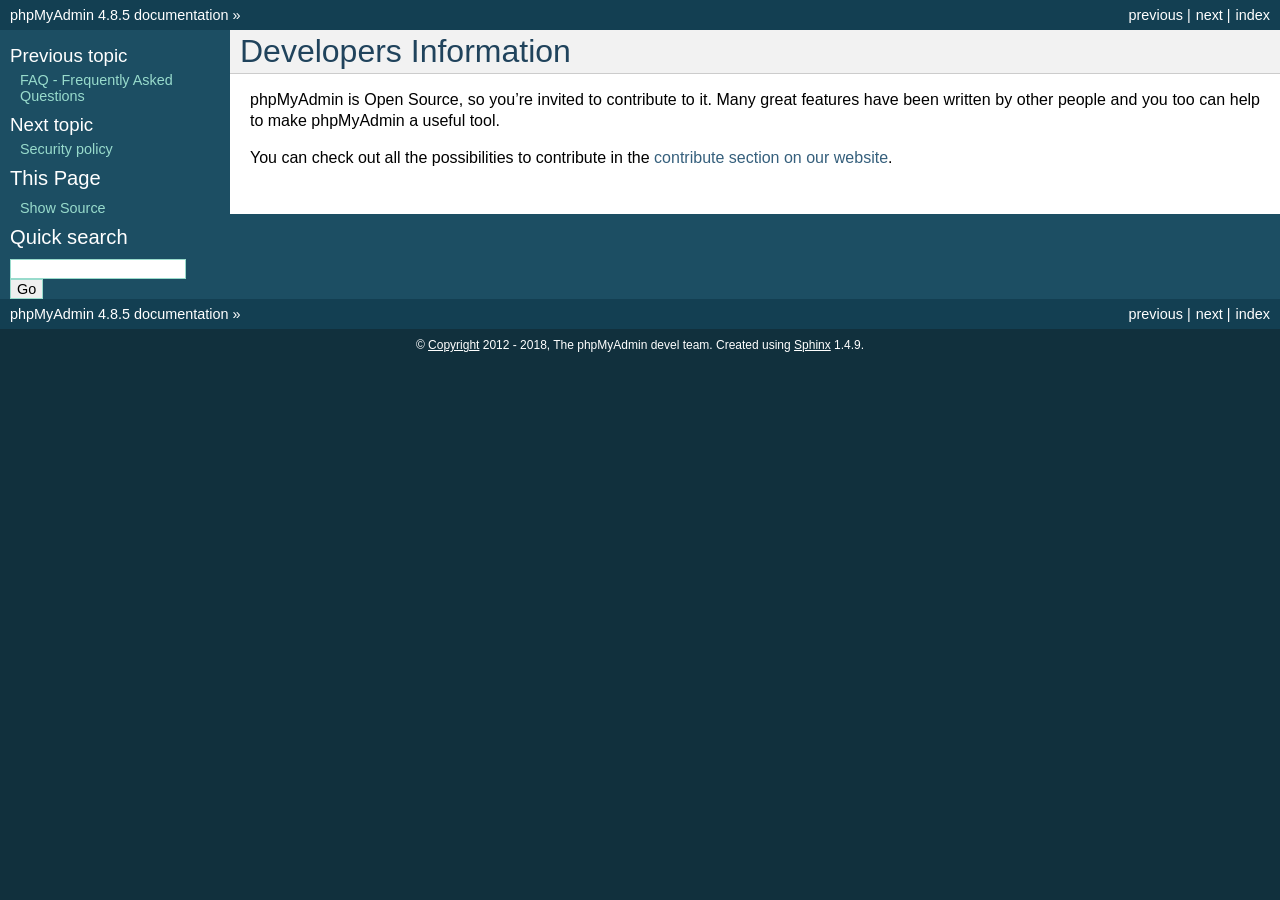
<file: phpmyadmin/doc/html/developers.html>
<!DOCTYPE html PUBLIC "-//W3C//DTD XHTML 1.0 Transitional//EN"
  "http://www.w3.org/TR/xhtml1/DTD/xhtml1-transitional.dtd">


<html xmlns="http://www.w3.org/1999/xhtml">
  <head>
    <meta http-equiv="Content-Type" content="text/html; charset=utf-8" />
    
    <title>Developers Information &#8212; phpMyAdmin 4.8.5 documentation</title>
    
    <link rel="stylesheet" href="_static/classic.css" type="text/css" />
    <link rel="stylesheet" href="_static/pygments.css" type="text/css" />
    
    <script type="text/javascript">
      var DOCUMENTATION_OPTIONS = {
        URL_ROOT:    './',
        VERSION:     '4.8.5',
        COLLAPSE_INDEX: false,
        FILE_SUFFIX: '.html',
        HAS_SOURCE:  true
      };
    </script>
    <script type="text/javascript" src="_static/jquery.js"></script>
    <script type="text/javascript" src="_static/underscore.js"></script>
    <script type="text/javascript" src="_static/doctools.js"></script>
    <link rel="index" title="Index" href="genindex.html" />
    <link rel="search" title="Search" href="search.html" />
    <link rel="copyright" title="Copyright" href="copyright.html" />
    <link rel="top" title="phpMyAdmin 4.8.5 documentation" href="index.html" />
    <link rel="next" title="Security policy" href="security.html" />
    <link rel="prev" title="FAQ - Frequently Asked Questions" href="faq.html" /> 
  </head>
  <body role="document">
    <div class="related" role="navigation" aria-label="related navigation">
      <h3>Navigation</h3>
      <ul>
        <li class="right" style="margin-right: 10px">
          <a href="genindex.html" title="General Index"
             accesskey="I">index</a></li>
        <li class="right" >
          <a href="security.html" title="Security policy"
             accesskey="N">next</a> |</li>
        <li class="right" >
          <a href="faq.html" title="FAQ - Frequently Asked Questions"
             accesskey="P">previous</a> |</li>
        <li class="nav-item nav-item-0"><a href="index.html">phpMyAdmin 4.8.5 documentation</a> &#187;</li> 
      </ul>
    </div>  

    <div class="document">
      <div class="documentwrapper">
        <div class="bodywrapper">
          <div class="body" role="main">
            
  <div class="section" id="developers-information">
<span id="developers"></span><h1>Developers Information<a class="headerlink" href="#developers-information" title="Permalink to this headline">¶</a></h1>
<p>phpMyAdmin is Open Source, so you&#8217;re invited to contribute to it. Many
great features have been written by other people and you too can help
to make phpMyAdmin a useful tool.</p>
<p>You can check out all the possibilities to contribute in the
<a class="reference external" href="https://www.phpmyadmin.net/contribute/">contribute section on our website</a>.</p>
</div>


          </div>
        </div>
      </div>
      <div class="sphinxsidebar" role="navigation" aria-label="main navigation">
        <div class="sphinxsidebarwrapper">
  <h4>Previous topic</h4>
  <p class="topless"><a href="faq.html"
                        title="previous chapter">FAQ - Frequently Asked Questions</a></p>
  <h4>Next topic</h4>
  <p class="topless"><a href="security.html"
                        title="next chapter">Security policy</a></p>
  <div role="note" aria-label="source link">
    <h3>This Page</h3>
    <ul class="this-page-menu">
      <li><a href="_sources/developers.txt"
            rel="nofollow">Show Source</a></li>
    </ul>
   </div>
<div id="searchbox" style="display: none" role="search">
  <h3>Quick search</h3>
    <form class="search" action="search.html" method="get">
      <div><input type="text" name="q" /></div>
      <div><input type="submit" value="Go" /></div>
      <input type="hidden" name="check_keywords" value="yes" />
      <input type="hidden" name="area" value="default" />
    </form>
</div>
<script type="text/javascript">$('#searchbox').show(0);</script>
        </div>
      </div>
      <div class="clearer"></div>
    </div>
    <div class="related" role="navigation" aria-label="related navigation">
      <h3>Navigation</h3>
      <ul>
        <li class="right" style="margin-right: 10px">
          <a href="genindex.html" title="General Index"
             >index</a></li>
        <li class="right" >
          <a href="security.html" title="Security policy"
             >next</a> |</li>
        <li class="right" >
          <a href="faq.html" title="FAQ - Frequently Asked Questions"
             >previous</a> |</li>
        <li class="nav-item nav-item-0"><a href="index.html">phpMyAdmin 4.8.5 documentation</a> &#187;</li> 
      </ul>
    </div>
    <div class="footer" role="contentinfo">
        &#169; <a href="copyright.html">Copyright</a> 2012 - 2018, The phpMyAdmin devel team.
      Created using <a href="http://sphinx-doc.org/">Sphinx</a> 1.4.9.
    </div>
  </body>
</html>
</file>
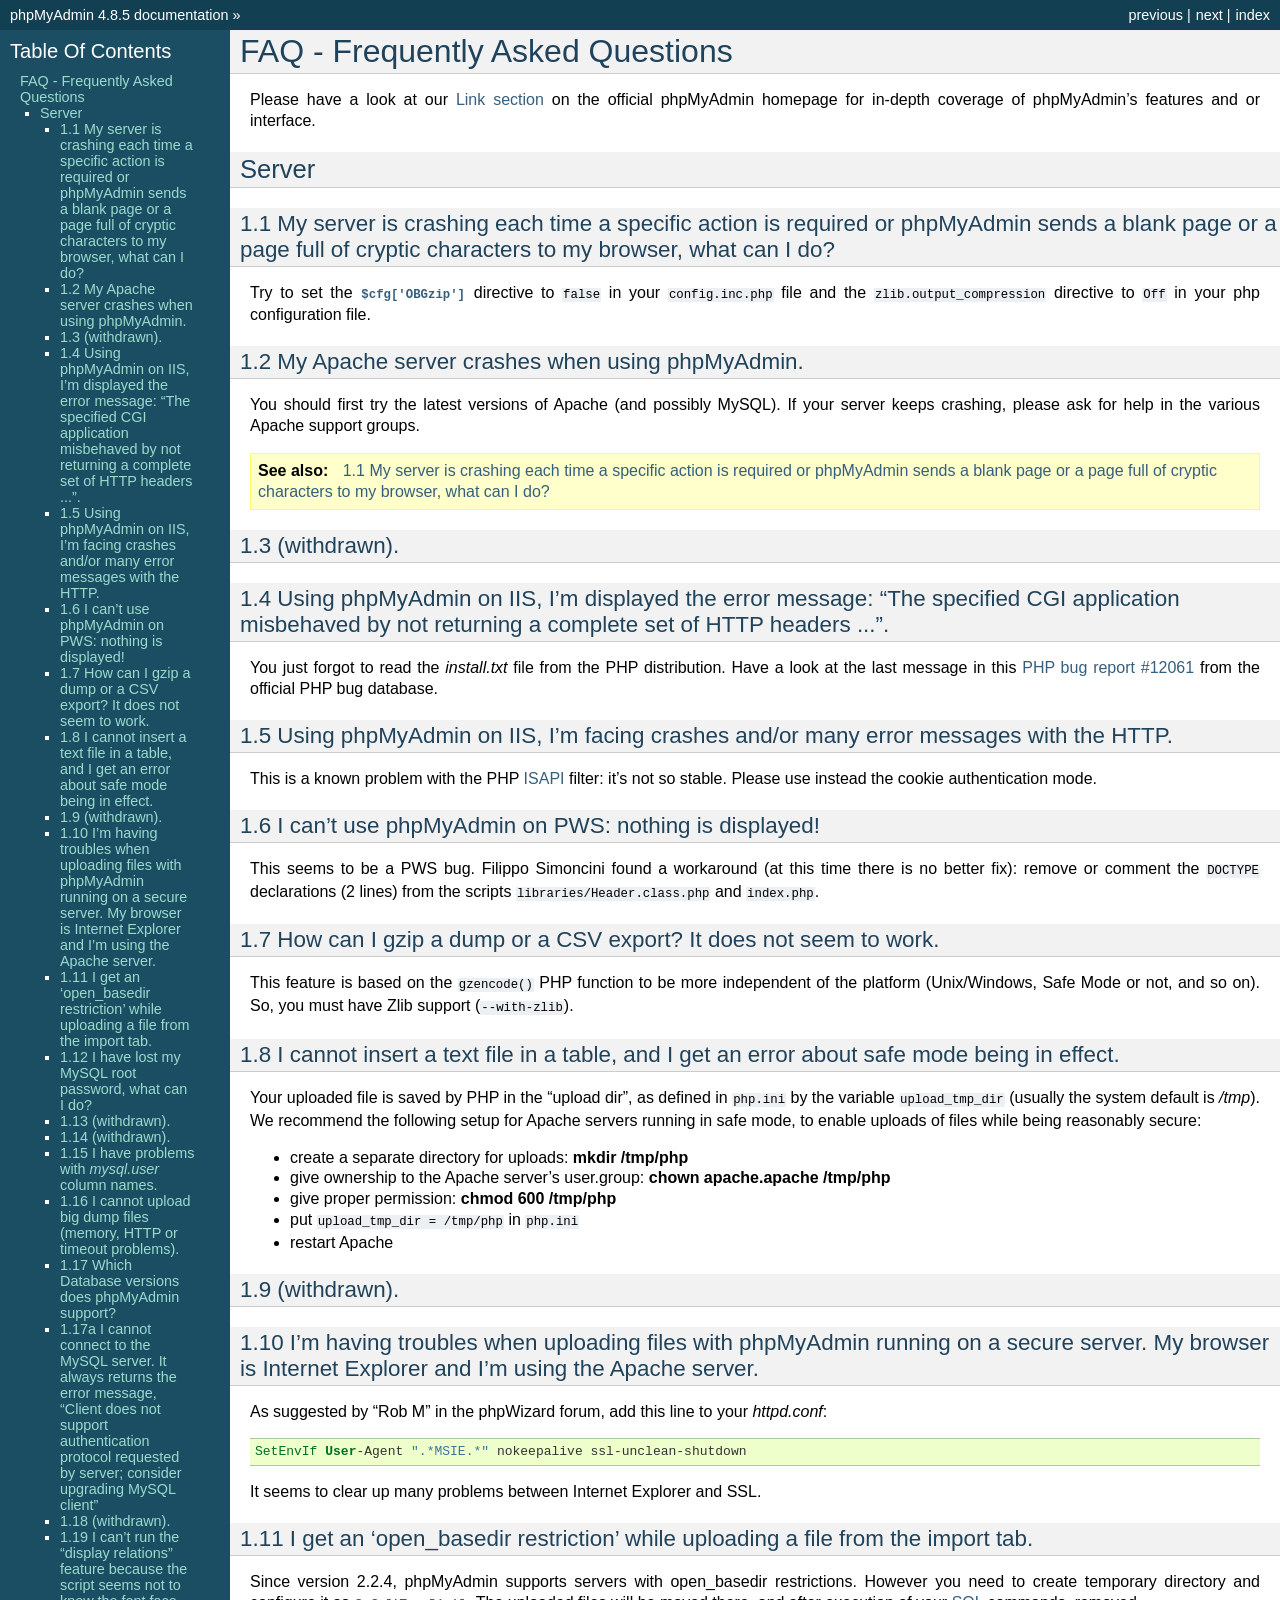
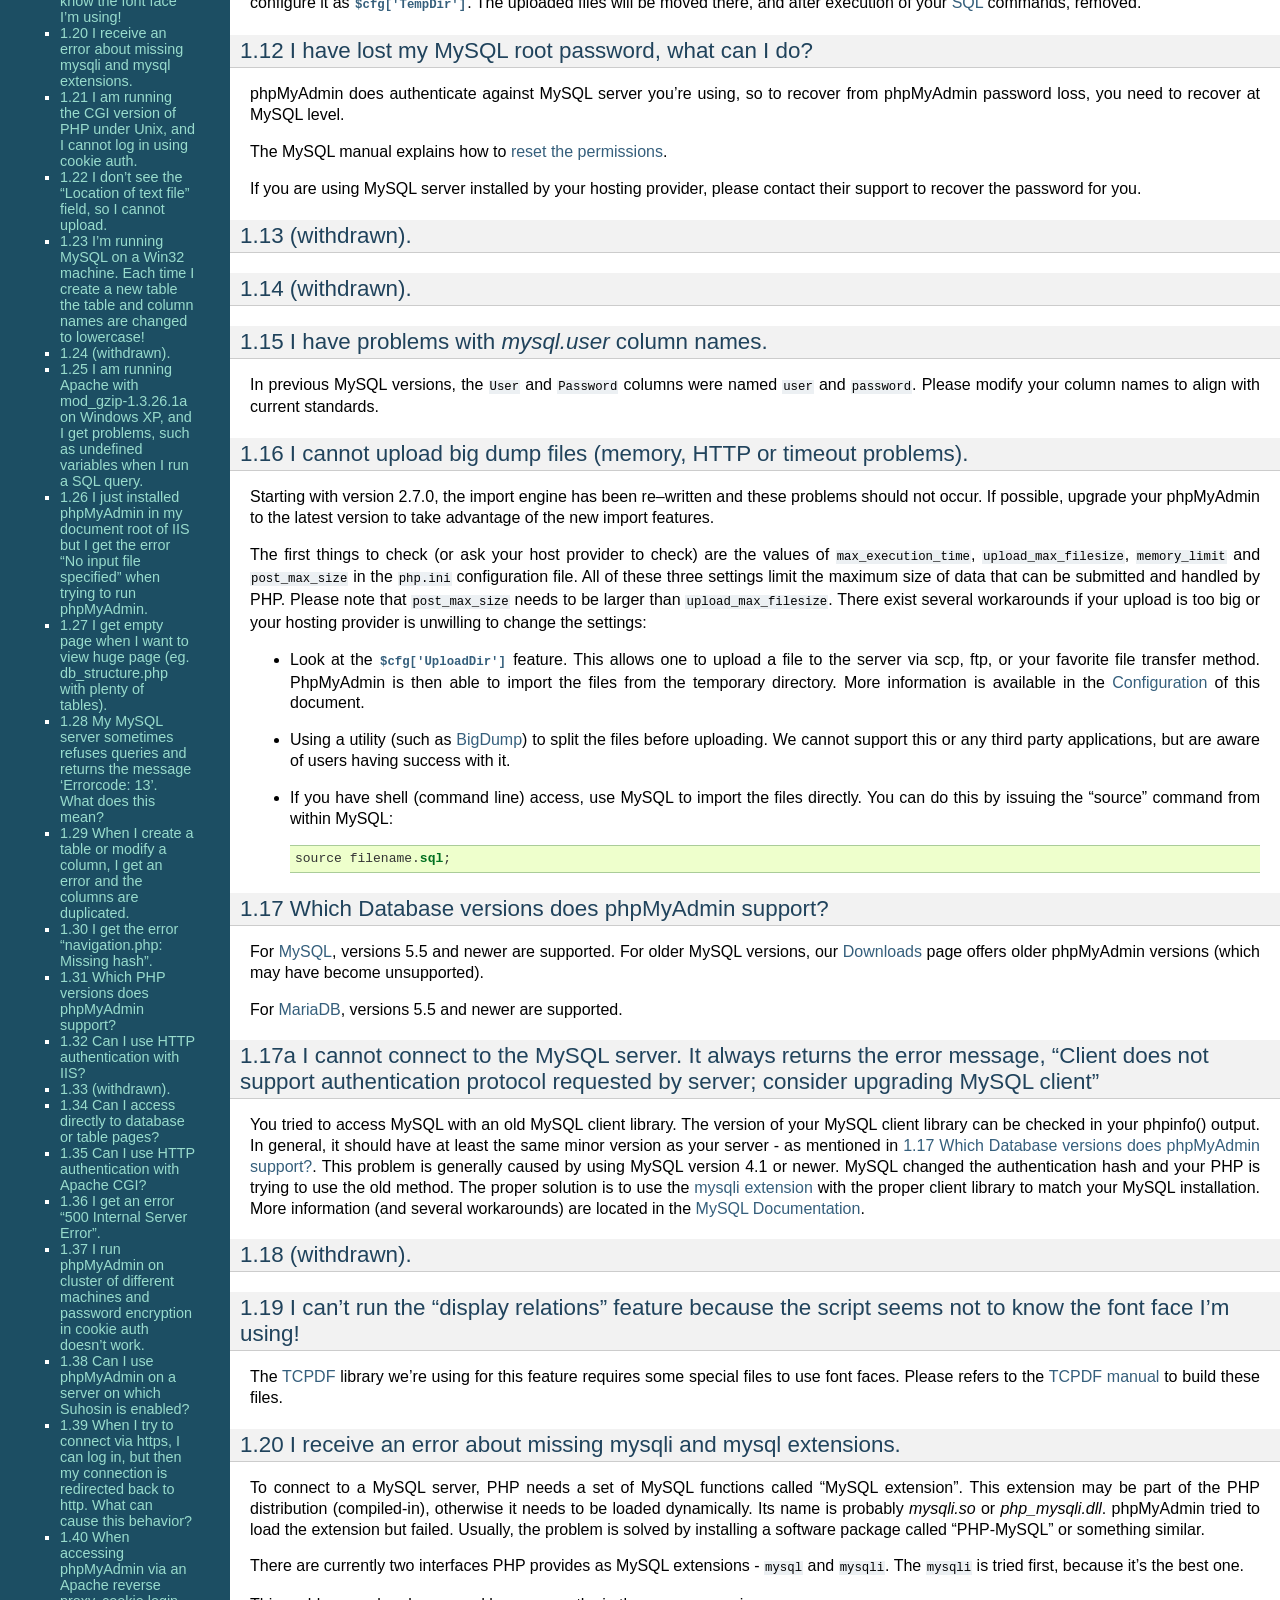
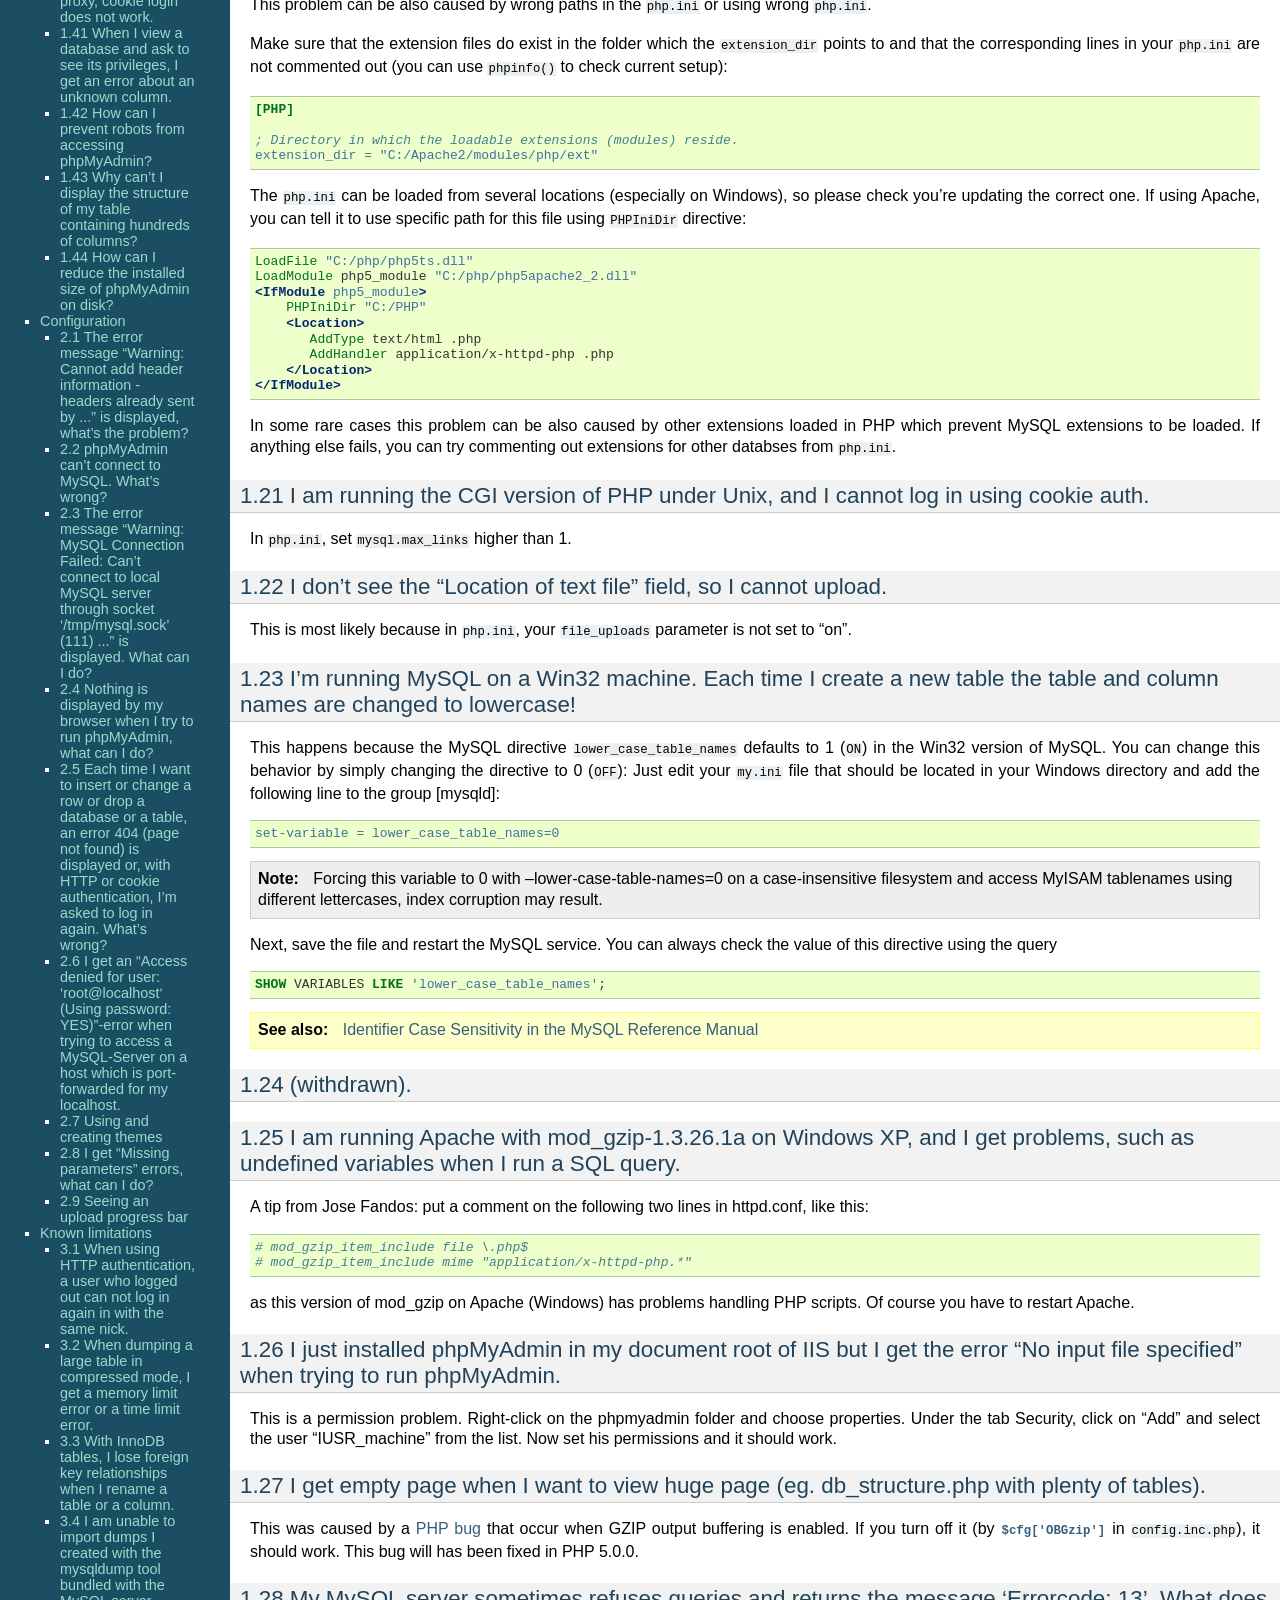
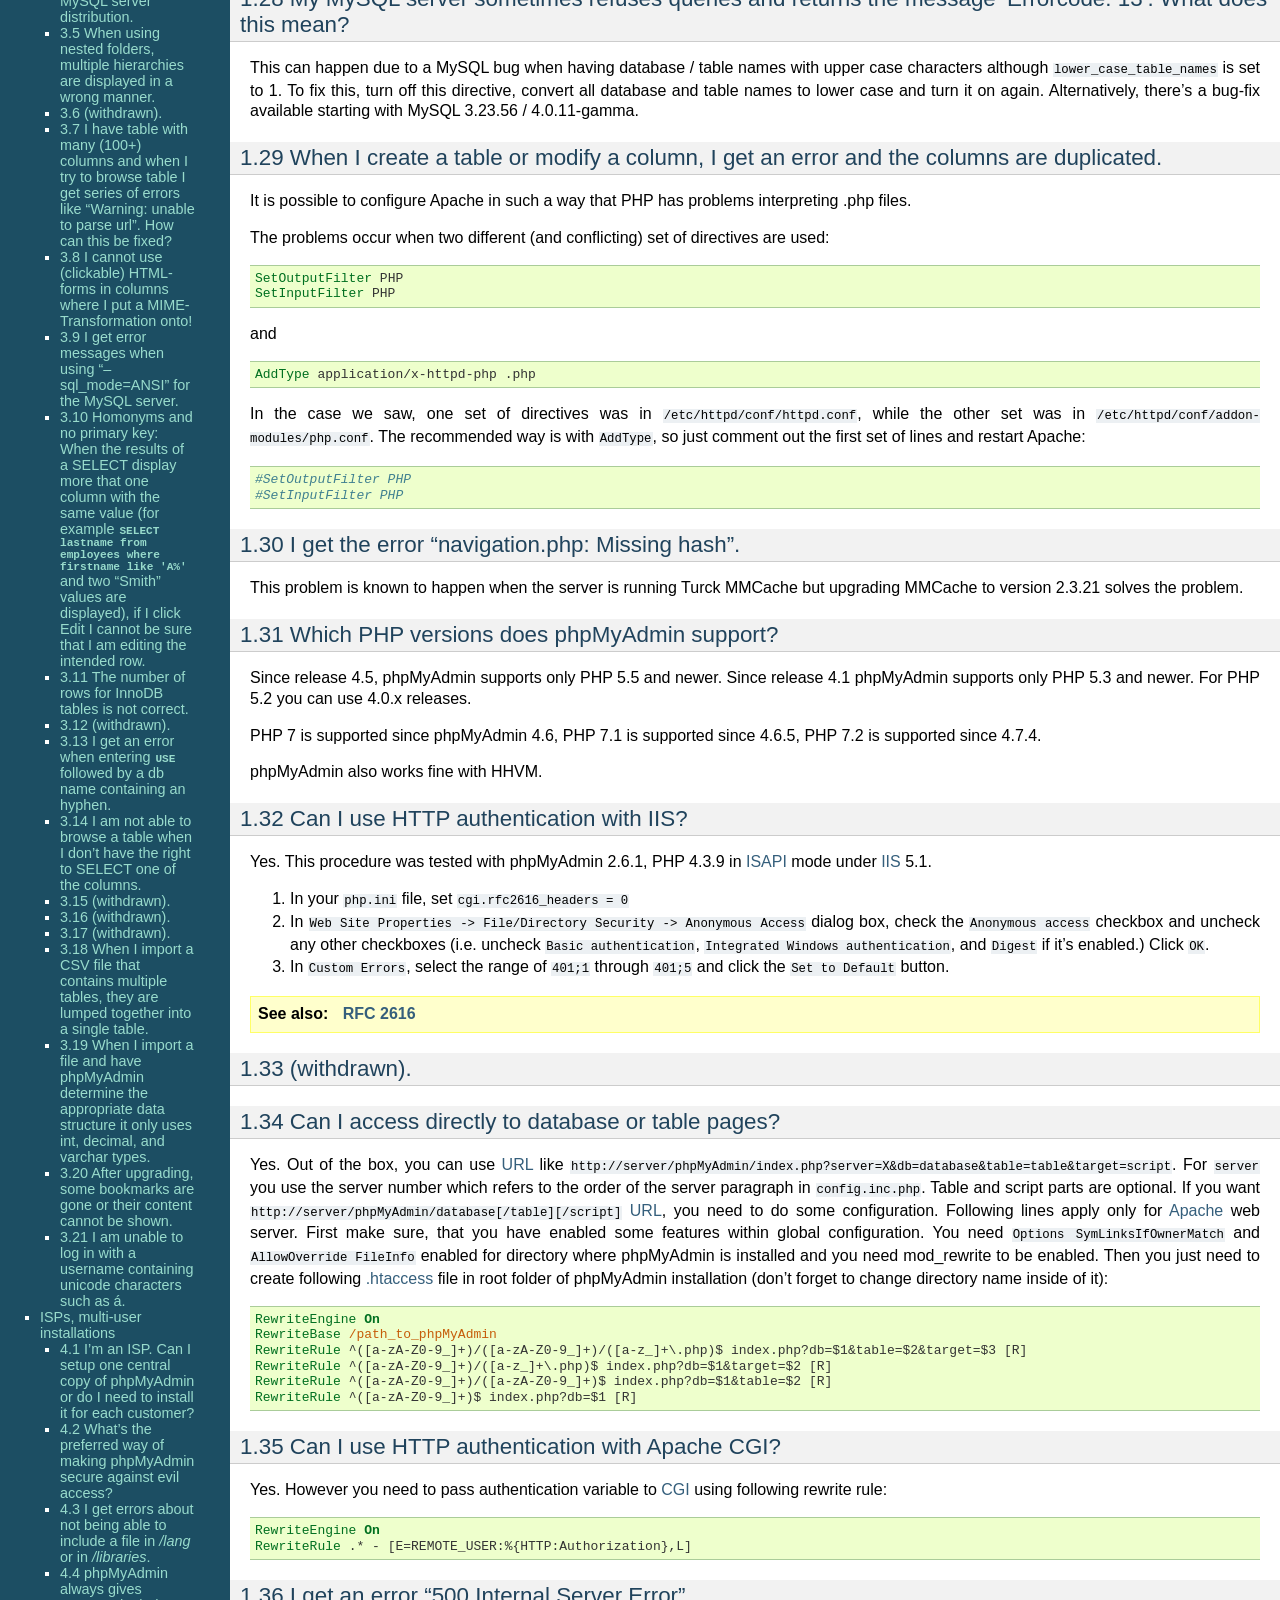
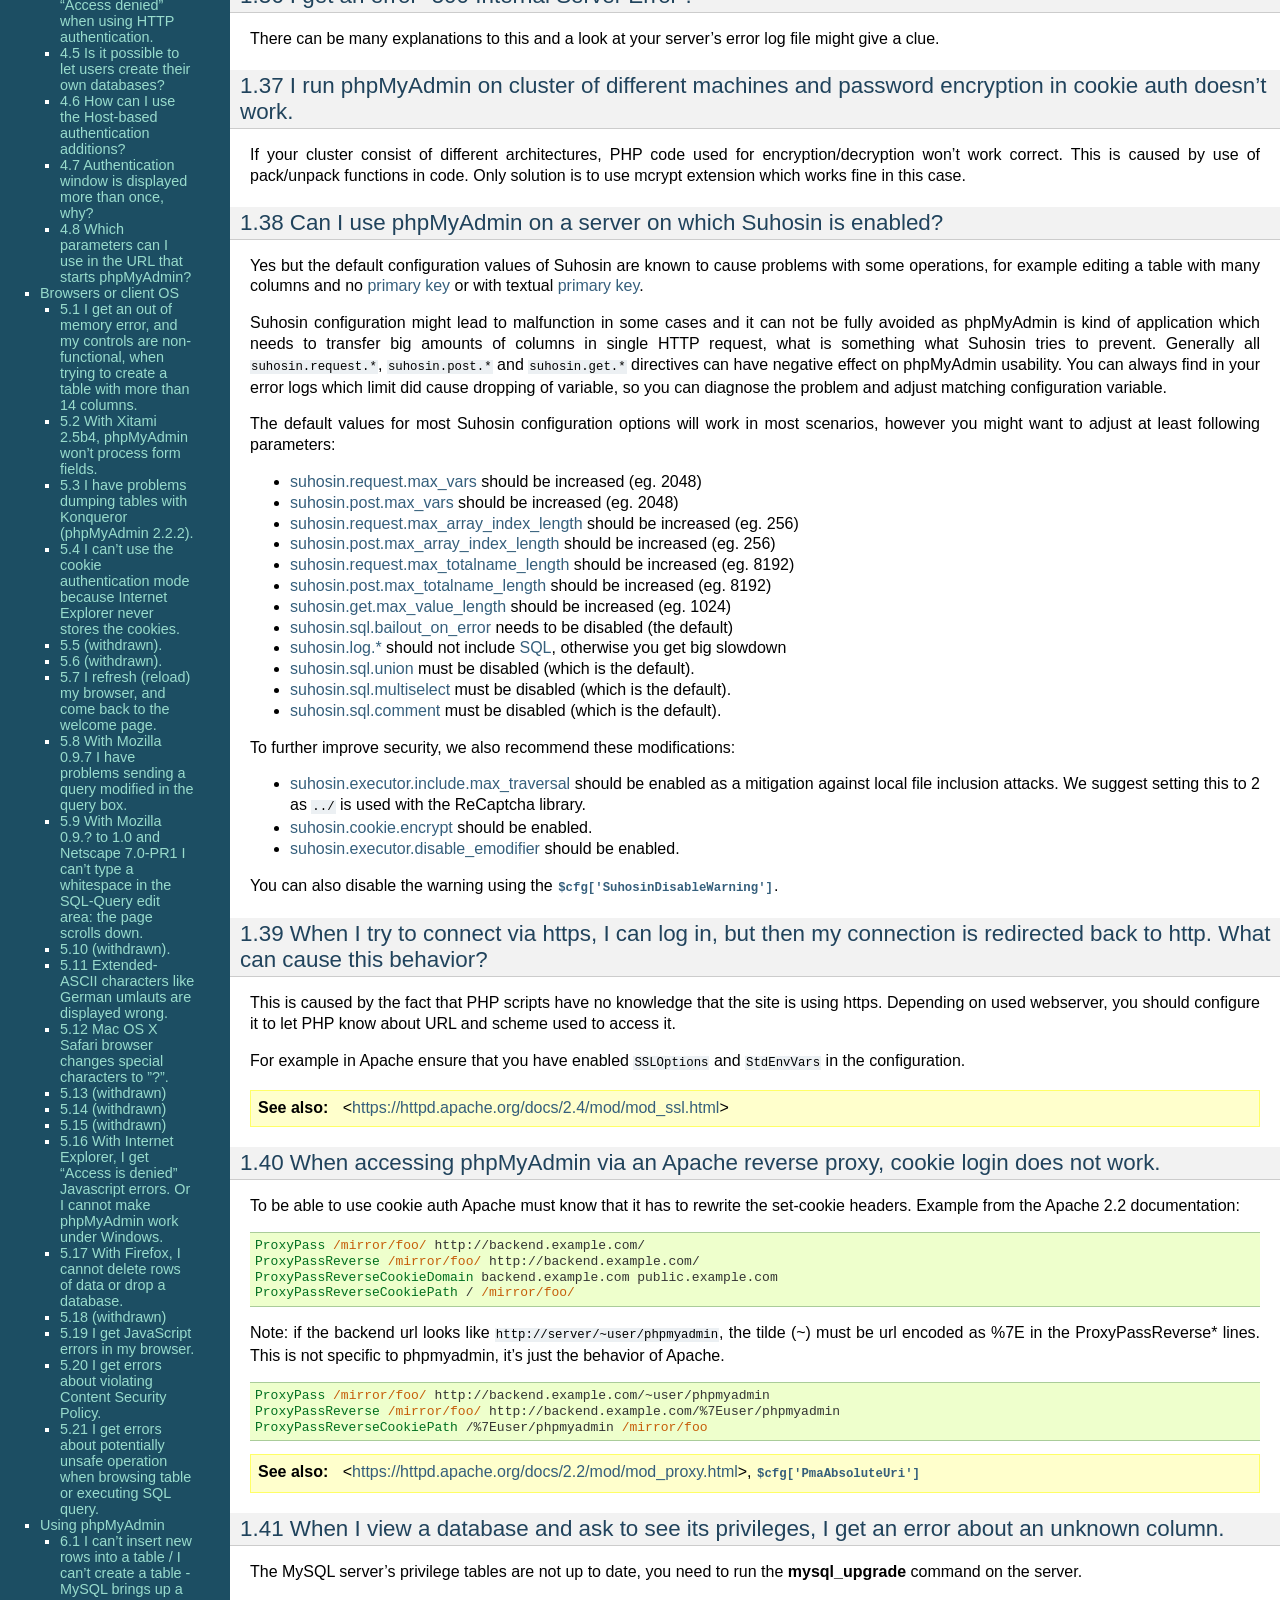
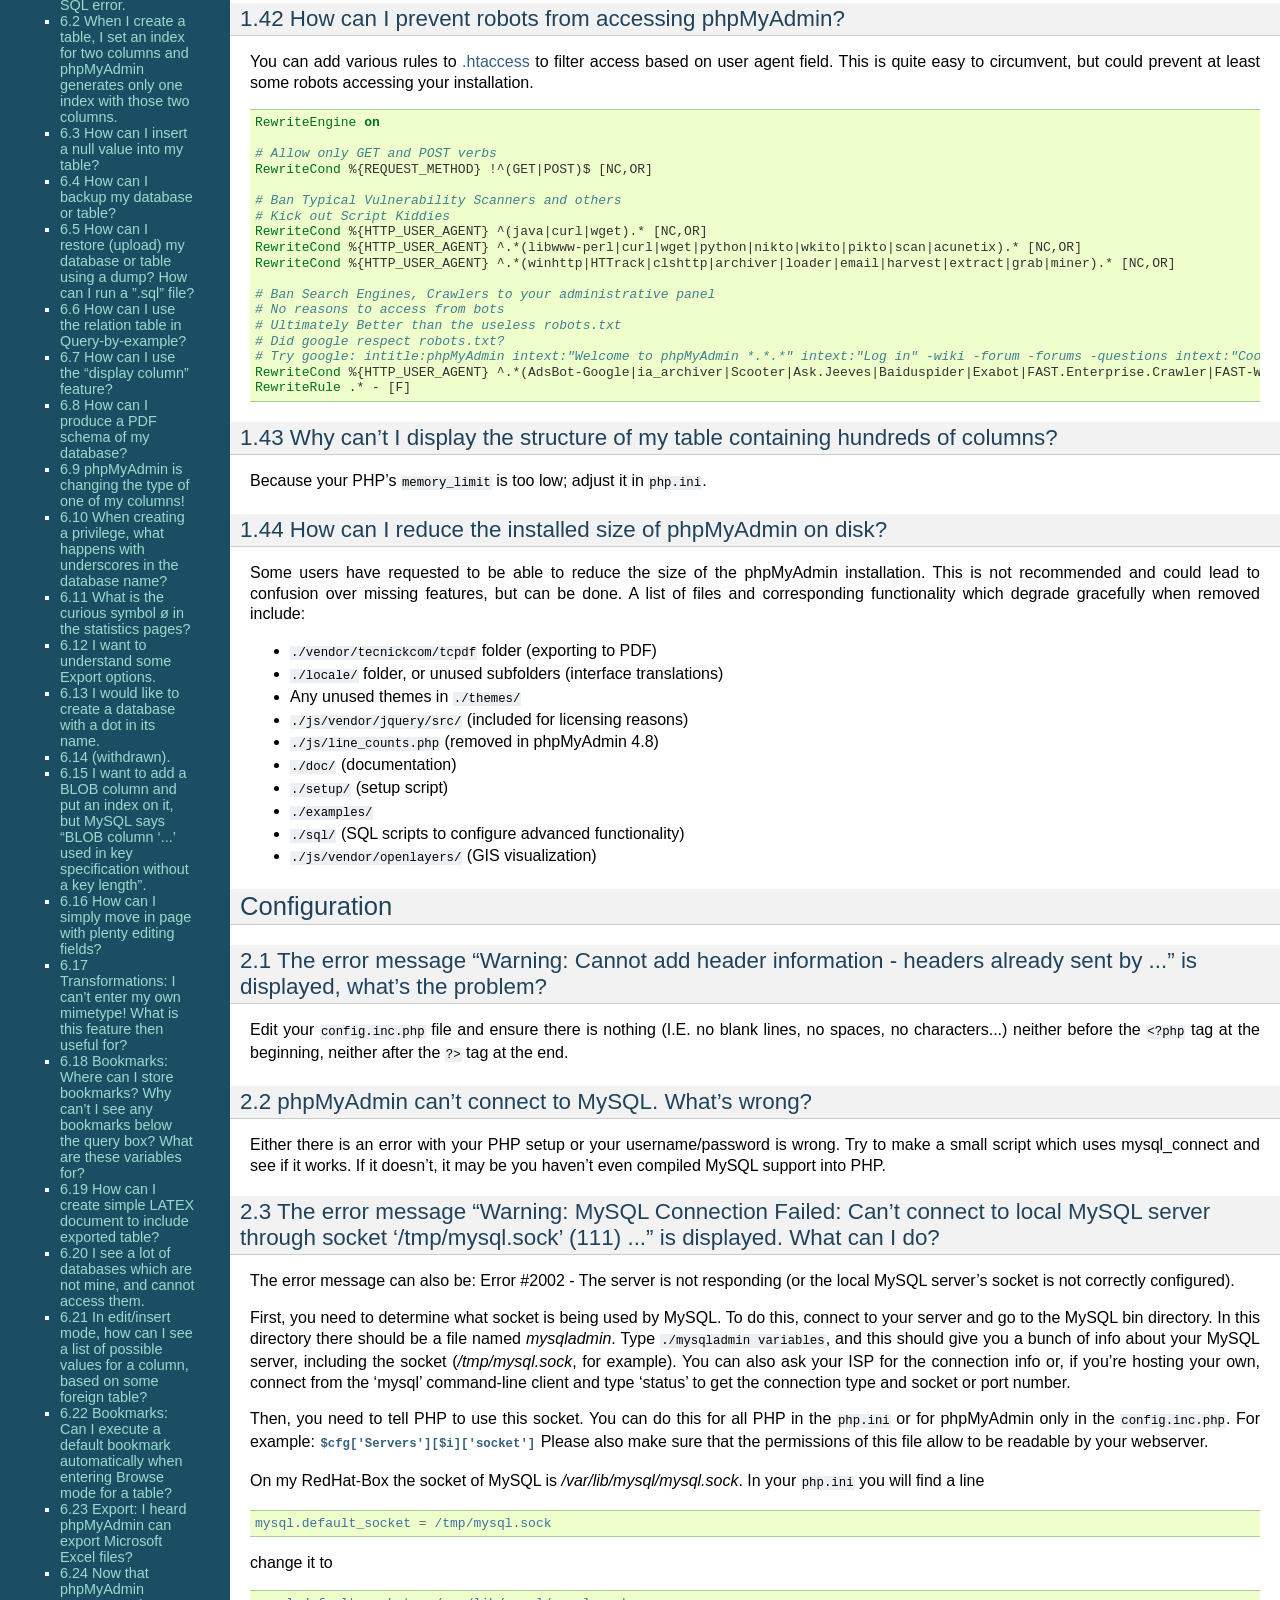
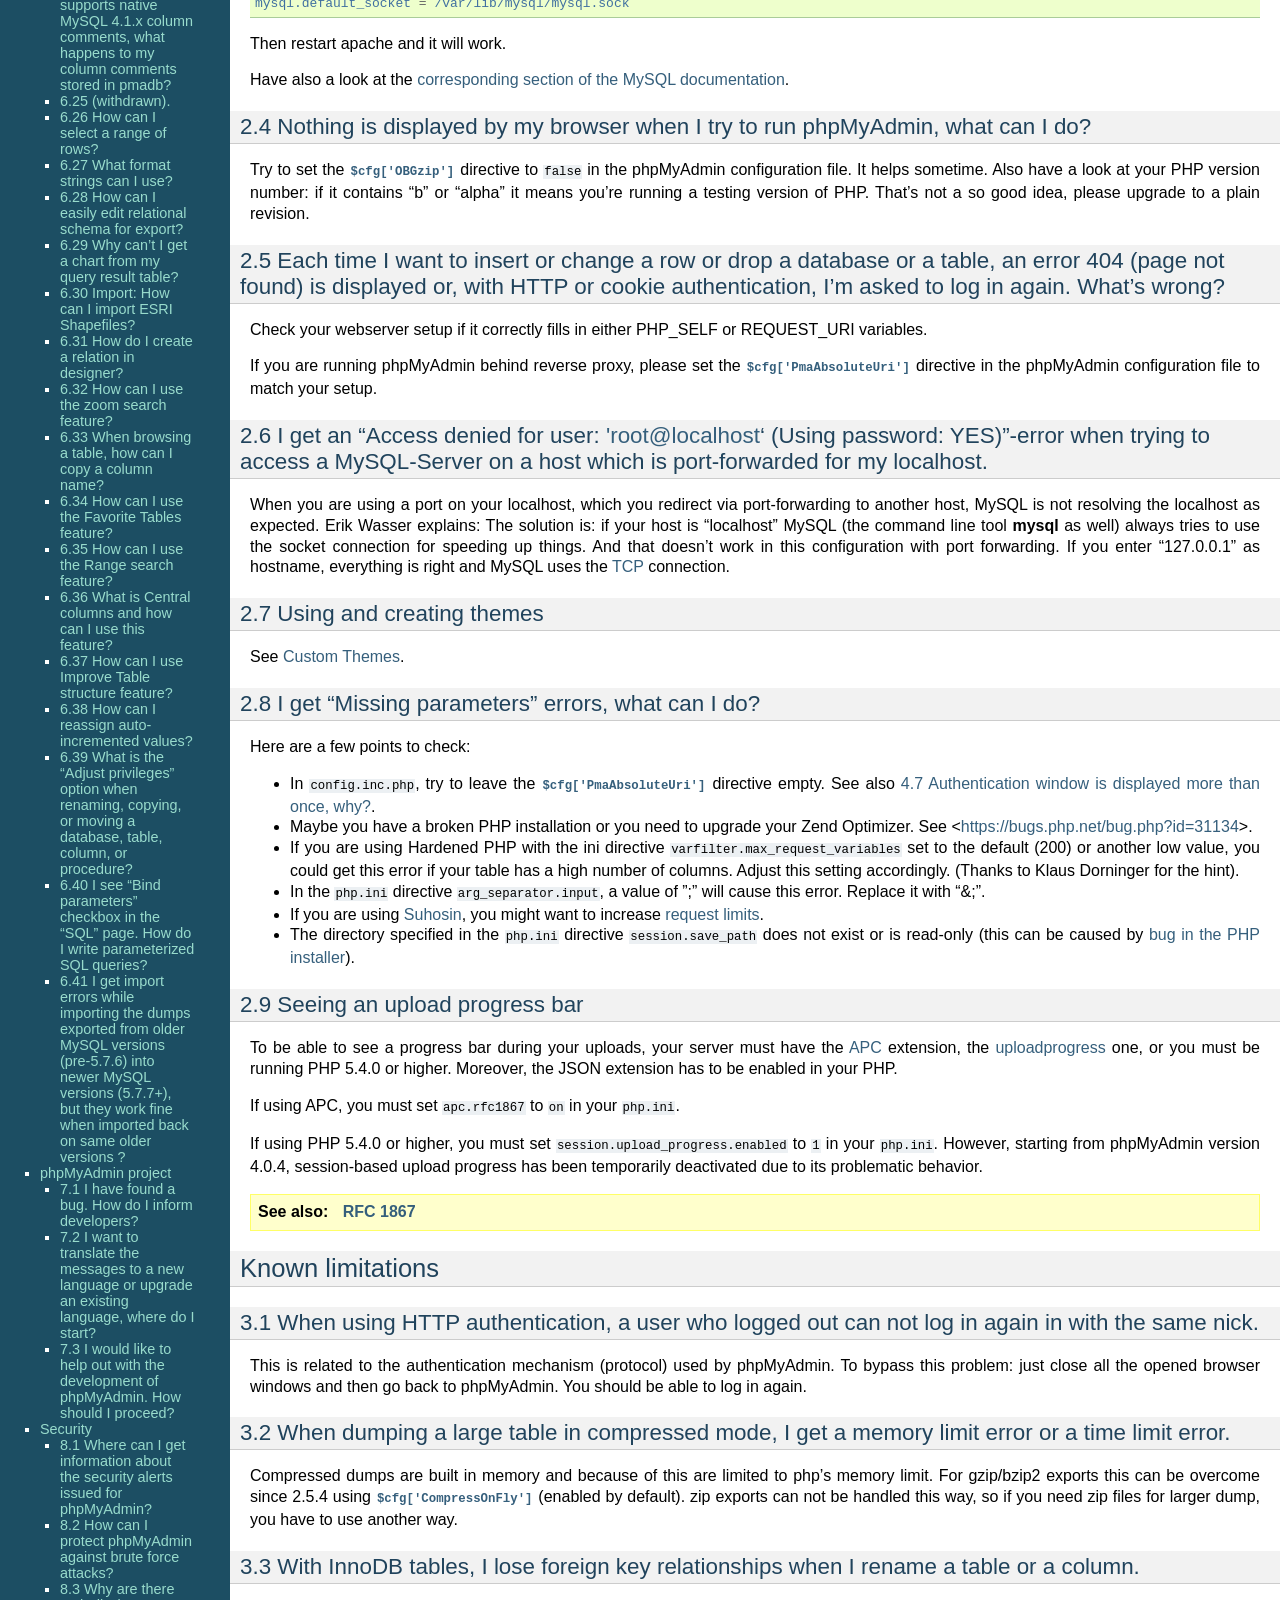
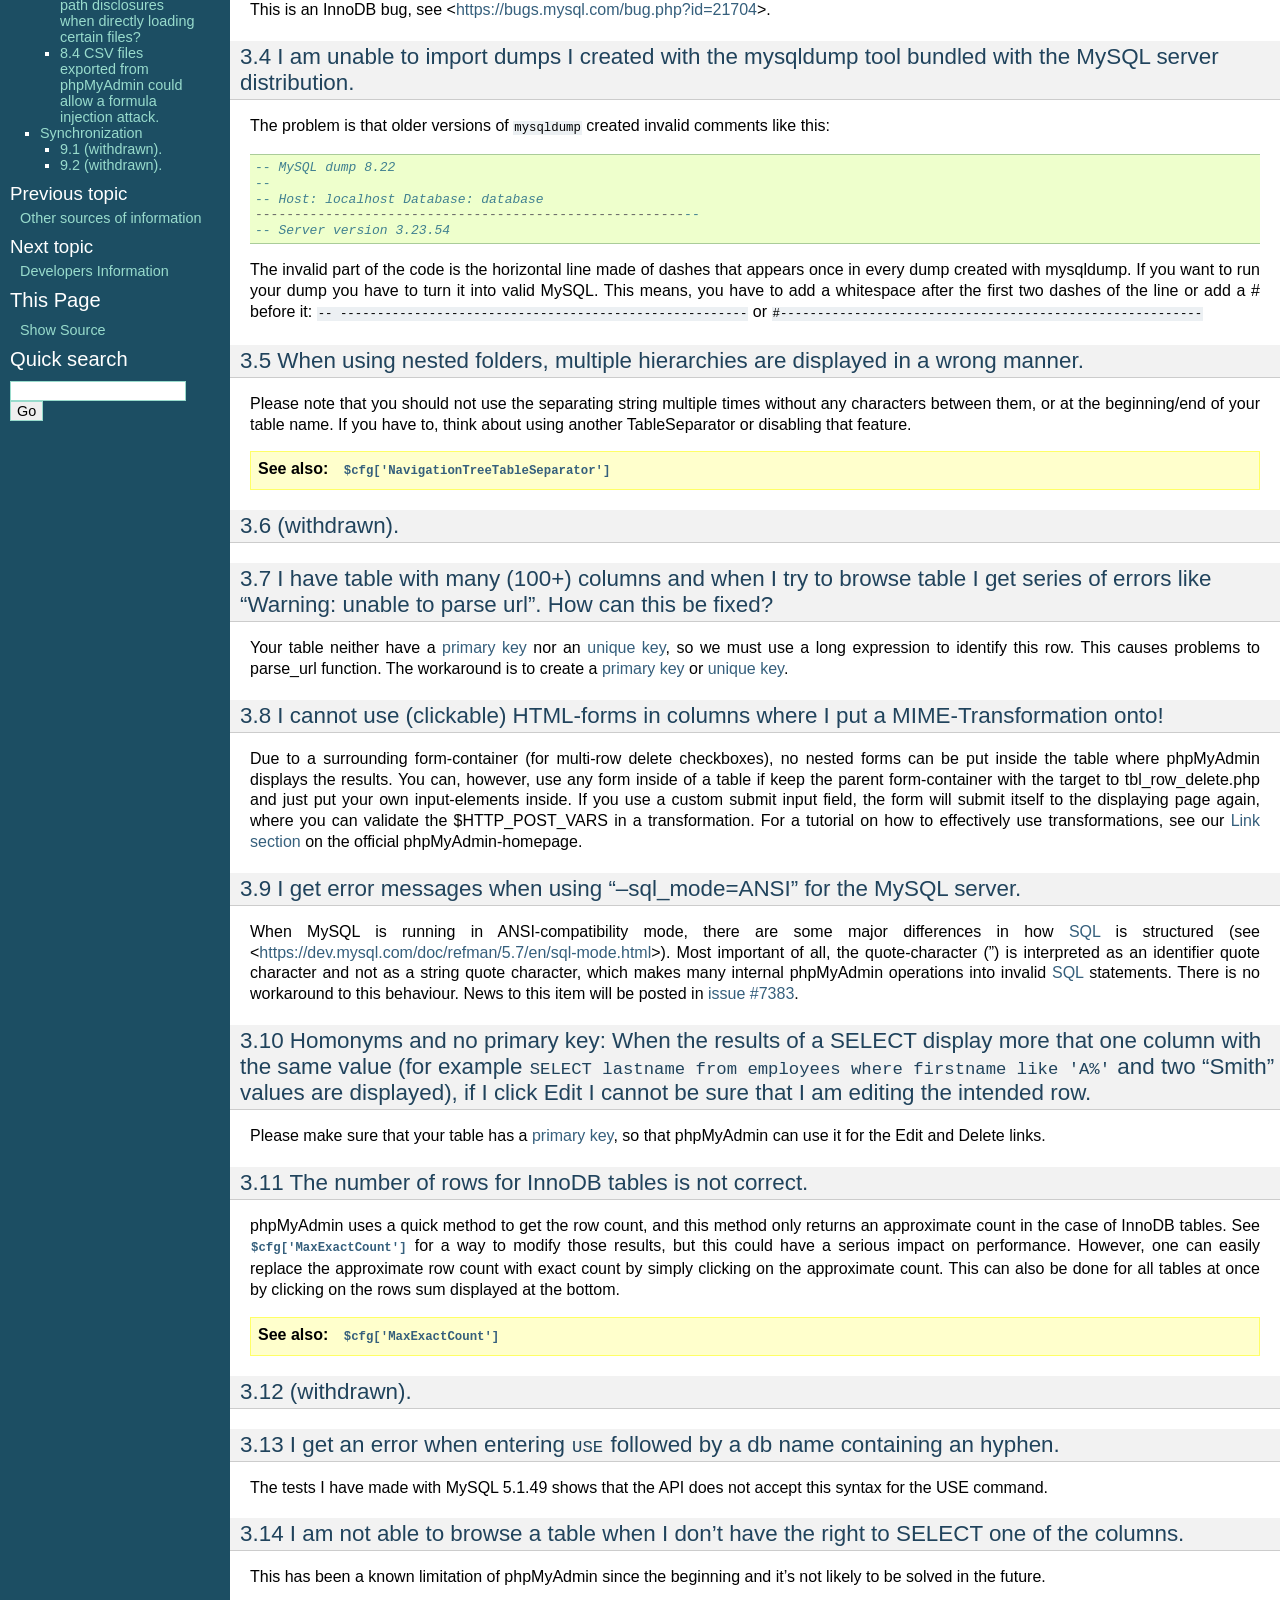
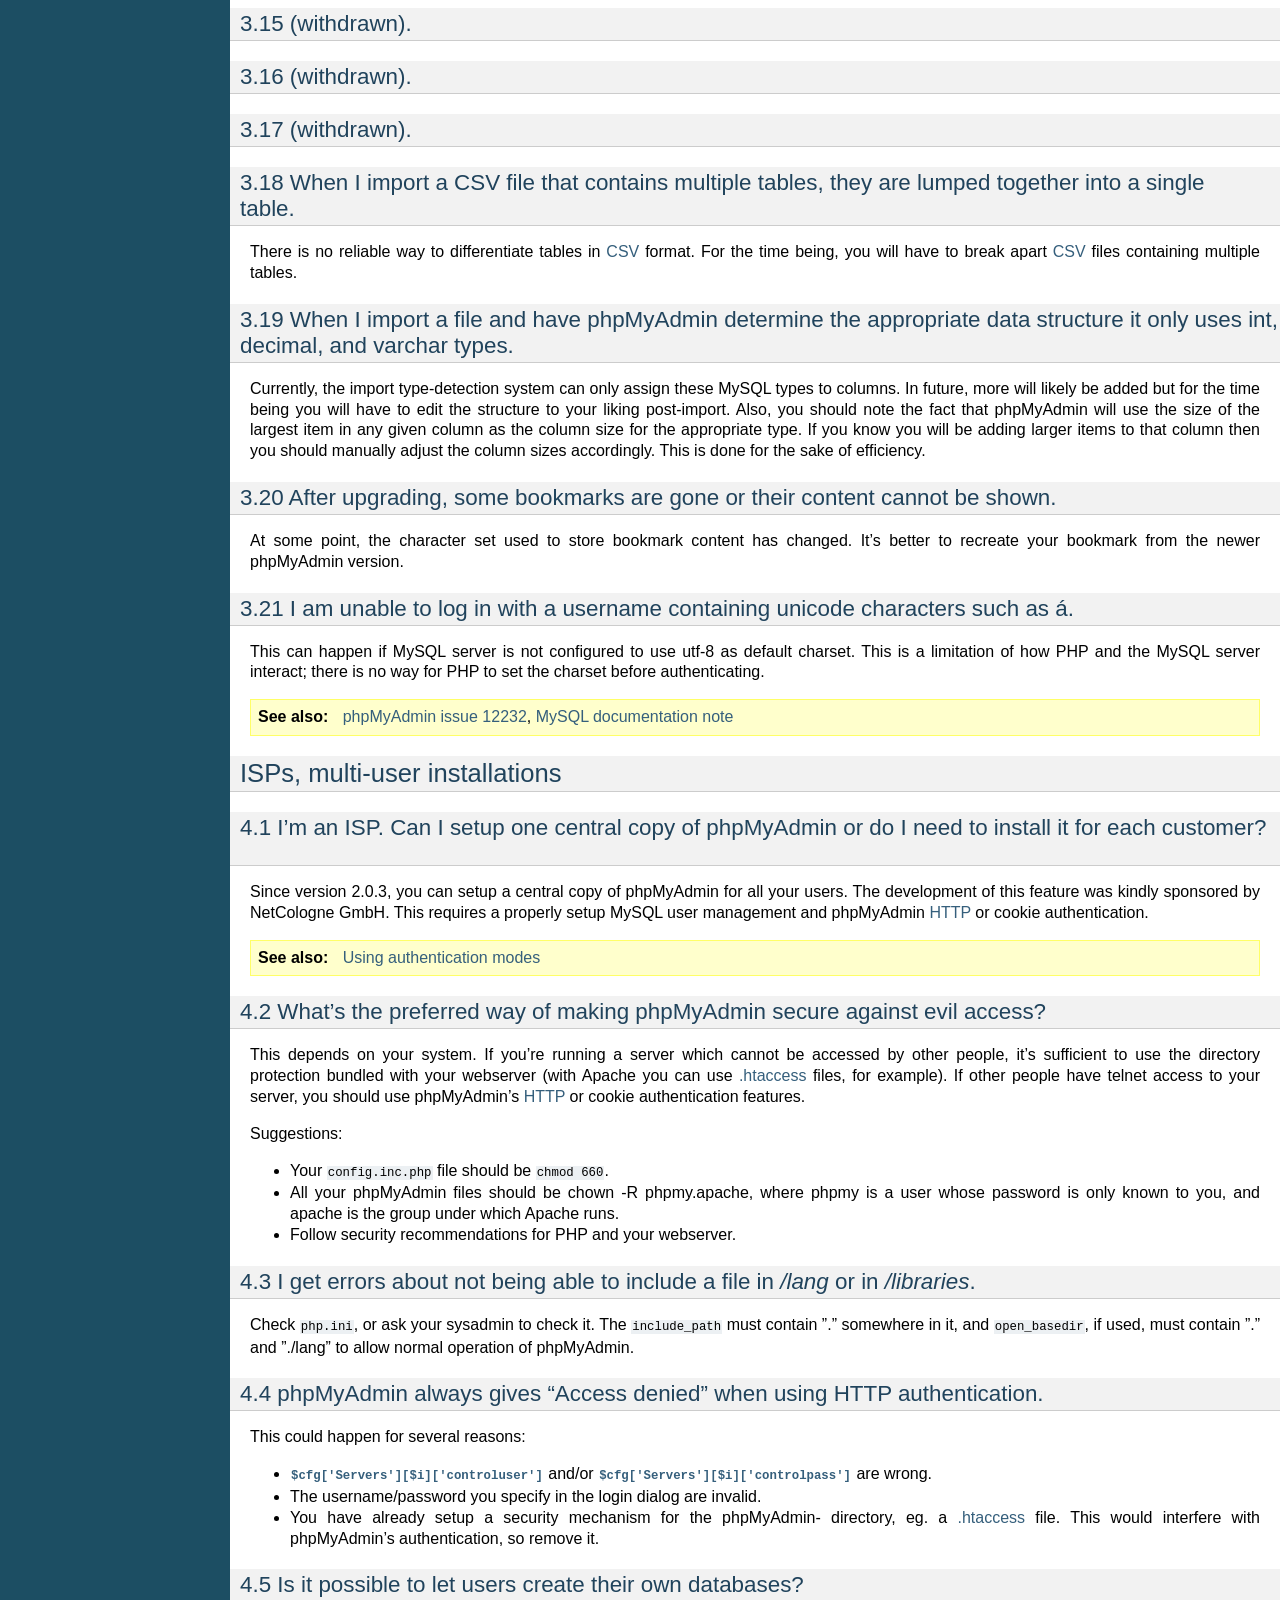
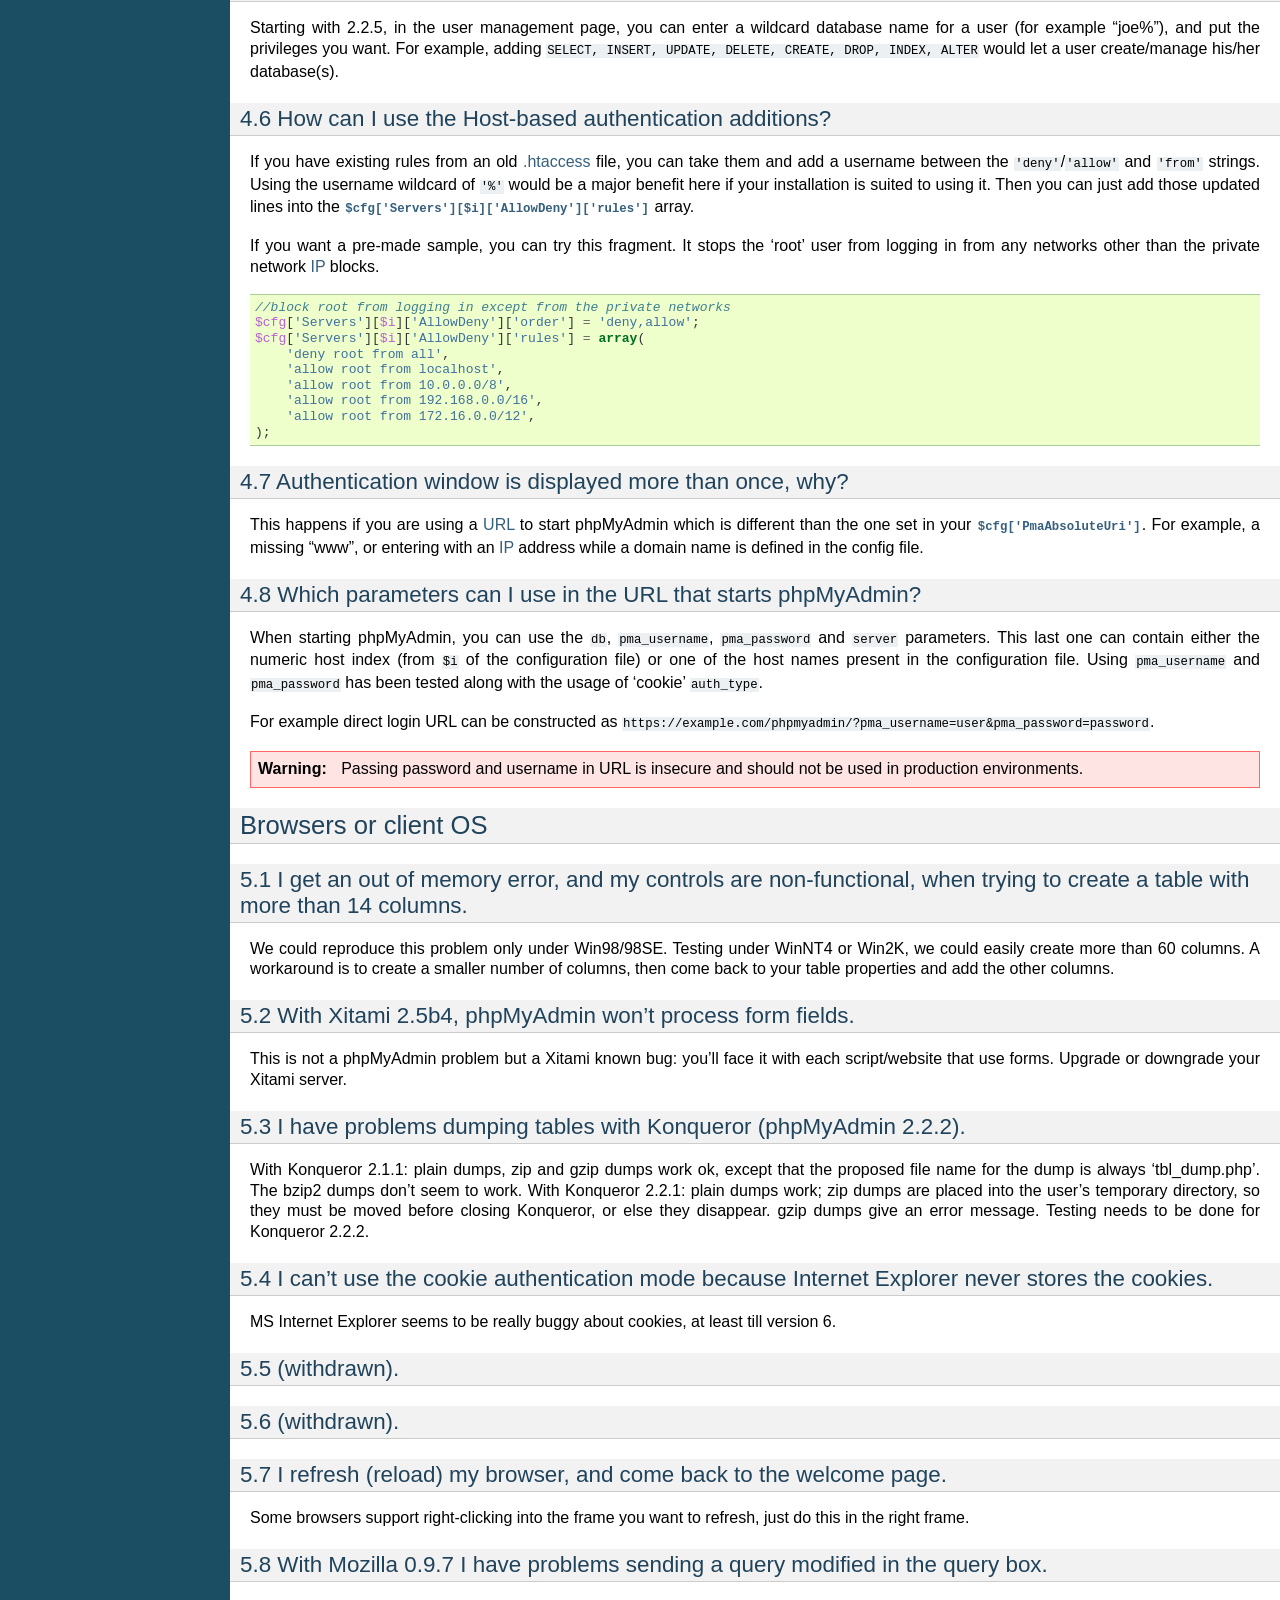
<file: phpmyadmin/doc/html/faq.html>
<!DOCTYPE html PUBLIC "-//W3C//DTD XHTML 1.0 Transitional//EN"
  "http://www.w3.org/TR/xhtml1/DTD/xhtml1-transitional.dtd">


<html xmlns="http://www.w3.org/1999/xhtml">
  <head>
    <meta http-equiv="Content-Type" content="text/html; charset=utf-8" />
    
    <title>FAQ - Frequently Asked Questions &#8212; phpMyAdmin 4.8.5 documentation</title>
    
    <link rel="stylesheet" href="_static/classic.css" type="text/css" />
    <link rel="stylesheet" href="_static/pygments.css" type="text/css" />
    
    <script type="text/javascript">
      var DOCUMENTATION_OPTIONS = {
        URL_ROOT:    './',
        VERSION:     '4.8.5',
        COLLAPSE_INDEX: false,
        FILE_SUFFIX: '.html',
        HAS_SOURCE:  true
      };
    </script>
    <script type="text/javascript" src="_static/jquery.js"></script>
    <script type="text/javascript" src="_static/underscore.js"></script>
    <script type="text/javascript" src="_static/doctools.js"></script>
    <link rel="index" title="Index" href="genindex.html" />
    <link rel="search" title="Search" href="search.html" />
    <link rel="copyright" title="Copyright" href="copyright.html" />
    <link rel="top" title="phpMyAdmin 4.8.5 documentation" href="index.html" />
    <link rel="next" title="Developers Information" href="developers.html" />
    <link rel="prev" title="Other sources of information" href="other.html" /> 
  </head>
  <body role="document">
    <div class="related" role="navigation" aria-label="related navigation">
      <h3>Navigation</h3>
      <ul>
        <li class="right" style="margin-right: 10px">
          <a href="genindex.html" title="General Index"
             accesskey="I">index</a></li>
        <li class="right" >
          <a href="developers.html" title="Developers Information"
             accesskey="N">next</a> |</li>
        <li class="right" >
          <a href="other.html" title="Other sources of information"
             accesskey="P">previous</a> |</li>
        <li class="nav-item nav-item-0"><a href="index.html">phpMyAdmin 4.8.5 documentation</a> &#187;</li> 
      </ul>
    </div>  

    <div class="document">
      <div class="documentwrapper">
        <div class="bodywrapper">
          <div class="body" role="main">
            
  <div class="section" id="faq-frequently-asked-questions">
<span id="faq"></span><h1>FAQ - Frequently Asked Questions<a class="headerlink" href="#faq-frequently-asked-questions" title="Permalink to this headline">¶</a></h1>
<p>Please have a look at our <a class="reference external" href="https://www.phpmyadmin.net/docs/">Link section</a> on the official
phpMyAdmin homepage for in-depth coverage of phpMyAdmin&#8217;s features and
or interface.</p>
<div class="section" id="server">
<span id="faqserver"></span><h2>Server<a class="headerlink" href="#server" title="Permalink to this headline">¶</a></h2>
<div class="section" id="my-server-is-crashing-each-time-a-specific-action-is-required-or-phpmyadmin-sends-a-blank-page-or-a-page-full-of-cryptic-characters-to-my-browser-what-can-i-do">
<span id="faq1-1"></span><h3>1.1 My server is crashing each time a specific action is required or phpMyAdmin sends a blank page or a page full of cryptic characters to my browser, what can I do?<a class="headerlink" href="#my-server-is-crashing-each-time-a-specific-action-is-required-or-phpmyadmin-sends-a-blank-page-or-a-page-full-of-cryptic-characters-to-my-browser-what-can-i-do" title="Permalink to this headline">¶</a></h3>
<p>Try to set the <span class="target" id="index-0"></span><a class="reference internal" href="config.html#cfg_OBGzip"><code class="xref config config-option docutils literal"><span class="pre">$cfg['OBGzip']</span></code></a>  directive to <code class="docutils literal"><span class="pre">false</span></code> in your
<code class="file docutils literal"><span class="pre">config.inc.php</span></code> file and the <code class="docutils literal"><span class="pre">zlib.output_compression</span></code> directive to
<code class="docutils literal"><span class="pre">Off</span></code> in your php configuration file.</p>
</div>
<div class="section" id="my-apache-server-crashes-when-using-phpmyadmin">
<span id="faq1-2"></span><h3>1.2 My Apache server crashes when using phpMyAdmin.<a class="headerlink" href="#my-apache-server-crashes-when-using-phpmyadmin" title="Permalink to this headline">¶</a></h3>
<p>You should first try the latest versions of Apache (and possibly MySQL). If
your server keeps crashing, please ask for help in the various Apache support
groups.</p>
<div class="admonition seealso">
<p class="first admonition-title">See also</p>
<p class="last"><a class="reference internal" href="#faq1-1"><span class="std std-ref">1.1 My server is crashing each time a specific action is required or phpMyAdmin sends a blank page or a page full of cryptic characters to my browser, what can I do?</span></a></p>
</div>
</div>
<div class="section" id="withdrawn">
<span id="faq1-3"></span><h3>1.3 (withdrawn).<a class="headerlink" href="#withdrawn" title="Permalink to this headline">¶</a></h3>
</div>
<div class="section" id="using-phpmyadmin-on-iis-i-m-displayed-the-error-message-the-specified-cgi-application-misbehaved-by-not-returning-a-complete-set-of-http-headers">
<span id="faq1-4"></span><h3>1.4 Using phpMyAdmin on IIS, I&#8217;m displayed the error message: &#8220;The specified CGI application misbehaved by not returning a complete set of HTTP headers ...&#8221;.<a class="headerlink" href="#using-phpmyadmin-on-iis-i-m-displayed-the-error-message-the-specified-cgi-application-misbehaved-by-not-returning-a-complete-set-of-http-headers" title="Permalink to this headline">¶</a></h3>
<p>You just forgot to read the <em>install.txt</em> file from the PHP
distribution. Have a look at the last message in this <a class="reference external" href="https://bugs.php.net/bug.php?id=12061">PHP bug report #12061</a> from the official PHP bug
database.</p>
</div>
<div class="section" id="using-phpmyadmin-on-iis-i-m-facing-crashes-and-or-many-error-messages-with-the-http">
<span id="faq1-5"></span><h3>1.5 Using phpMyAdmin on IIS, I&#8217;m facing crashes and/or many error messages with the HTTP.<a class="headerlink" href="#using-phpmyadmin-on-iis-i-m-facing-crashes-and-or-many-error-messages-with-the-http" title="Permalink to this headline">¶</a></h3>
<p>This is a known problem with the PHP <a class="reference internal" href="glossary.html#term-isapi"><span class="xref std std-term">ISAPI</span></a> filter: it&#8217;s not so stable.
Please use instead the cookie authentication mode.</p>
</div>
<div class="section" id="i-can-t-use-phpmyadmin-on-pws-nothing-is-displayed">
<span id="faq1-6"></span><h3>1.6 I can&#8217;t use phpMyAdmin on PWS: nothing is displayed!<a class="headerlink" href="#i-can-t-use-phpmyadmin-on-pws-nothing-is-displayed" title="Permalink to this headline">¶</a></h3>
<p>This seems to be a PWS bug. Filippo Simoncini found a workaround (at
this time there is no better fix): remove or comment the <code class="docutils literal"><span class="pre">DOCTYPE</span></code>
declarations (2 lines) from the scripts <code class="file docutils literal"><span class="pre">libraries/Header.class.php</span></code>
and <code class="file docutils literal"><span class="pre">index.php</span></code>.</p>
</div>
<div class="section" id="how-can-i-gzip-a-dump-or-a-csv-export-it-does-not-seem-to-work">
<span id="faq1-7"></span><h3>1.7 How can I gzip a dump or a CSV export? It does not seem to work.<a class="headerlink" href="#how-can-i-gzip-a-dump-or-a-csv-export-it-does-not-seem-to-work" title="Permalink to this headline">¶</a></h3>
<p>This feature is based on the <code class="docutils literal"><span class="pre">gzencode()</span></code>
PHP function to be more independent of the platform (Unix/Windows,
Safe Mode or not, and so on). So, you must have Zlib support
(<code class="docutils literal"><span class="pre">--with-zlib</span></code>).</p>
</div>
<div class="section" id="i-cannot-insert-a-text-file-in-a-table-and-i-get-an-error-about-safe-mode-being-in-effect">
<span id="faq1-8"></span><h3>1.8 I cannot insert a text file in a table, and I get an error about safe mode being in effect.<a class="headerlink" href="#i-cannot-insert-a-text-file-in-a-table-and-i-get-an-error-about-safe-mode-being-in-effect" title="Permalink to this headline">¶</a></h3>
<p>Your uploaded file is saved by PHP in the &#8220;upload dir&#8221;, as defined in
<code class="file docutils literal"><span class="pre">php.ini</span></code> by the variable <code class="docutils literal"><span class="pre">upload_tmp_dir</span></code> (usually the system
default is <em>/tmp</em>). We recommend the following setup for Apache
servers running in safe mode, to enable uploads of files while being
reasonably secure:</p>
<ul class="simple">
<li>create a separate directory for uploads: <strong class="command">mkdir /tmp/php</strong></li>
<li>give ownership to the Apache server&#8217;s user.group: <strong class="command">chown
apache.apache /tmp/php</strong></li>
<li>give proper permission: <strong class="command">chmod 600 /tmp/php</strong></li>
<li>put <code class="docutils literal"><span class="pre">upload_tmp_dir</span> <span class="pre">=</span> <span class="pre">/tmp/php</span></code> in <code class="file docutils literal"><span class="pre">php.ini</span></code></li>
<li>restart Apache</li>
</ul>
</div>
<div class="section" id="faq1-9">
<span id="id1"></span><h3>1.9 (withdrawn).<a class="headerlink" href="#faq1-9" title="Permalink to this headline">¶</a></h3>
</div>
<div class="section" id="i-m-having-troubles-when-uploading-files-with-phpmyadmin-running-on-a-secure-server-my-browser-is-internet-explorer-and-i-m-using-the-apache-server">
<span id="faq1-10"></span><h3>1.10 I&#8217;m having troubles when uploading files with phpMyAdmin running on a secure server. My browser is Internet Explorer and I&#8217;m using the Apache server.<a class="headerlink" href="#i-m-having-troubles-when-uploading-files-with-phpmyadmin-running-on-a-secure-server-my-browser-is-internet-explorer-and-i-m-using-the-apache-server" title="Permalink to this headline">¶</a></h3>
<p>As suggested by &#8220;Rob M&#8221; in the phpWizard forum, add this line to your
<em>httpd.conf</em>:</p>
<div class="highlight-apache"><div class="highlight"><pre><span></span><span class="nb">SetEnvIf</span> <span class="k">User</span>-Agent <span class="s2">&quot;.*MSIE.*&quot;</span> nokeepalive ssl-unclean-shutdown
</pre></div>
</div>
<p>It seems to clear up many problems between Internet Explorer and SSL.</p>
</div>
<div class="section" id="i-get-an-open-basedir-restriction-while-uploading-a-file-from-the-import-tab">
<span id="faq1-11"></span><h3>1.11 I get an &#8216;open_basedir restriction&#8217; while uploading a file from the import tab.<a class="headerlink" href="#i-get-an-open-basedir-restriction-while-uploading-a-file-from-the-import-tab" title="Permalink to this headline">¶</a></h3>
<p>Since version 2.2.4, phpMyAdmin supports servers with open_basedir
restrictions. However you need to create temporary directory and configure it
as <span class="target" id="index-1"></span><a class="reference internal" href="config.html#cfg_TempDir"><code class="xref config config-option docutils literal"><span class="pre">$cfg['TempDir']</span></code></a>. The uploaded files will be moved there,
and after execution of your <a class="reference internal" href="glossary.html#term-sql"><span class="xref std std-term">SQL</span></a> commands, removed.</p>
</div>
<div class="section" id="i-have-lost-my-mysql-root-password-what-can-i-do">
<span id="faq1-12"></span><h3>1.12 I have lost my MySQL root password, what can I do?<a class="headerlink" href="#i-have-lost-my-mysql-root-password-what-can-i-do" title="Permalink to this headline">¶</a></h3>
<p>phpMyAdmin does authenticate against MySQL server you&#8217;re using, so to recover
from phpMyAdmin password loss, you need to recover at MySQL level.</p>
<p>The MySQL manual explains how to <a class="reference external" href="https://dev.mysql.com/doc/refman/5.7/en/resetting-permissions.html">reset the permissions</a>.</p>
<p>If you are using MySQL server installed by your hosting provider, please
contact their support to recover the password for you.</p>
</div>
<div class="section" id="faq1-13">
<span id="id2"></span><h3>1.13 (withdrawn).<a class="headerlink" href="#faq1-13" title="Permalink to this headline">¶</a></h3>
</div>
<div class="section" id="faq1-14">
<span id="id3"></span><h3>1.14 (withdrawn).<a class="headerlink" href="#faq1-14" title="Permalink to this headline">¶</a></h3>
</div>
<div class="section" id="i-have-problems-with-mysql-user-column-names">
<span id="faq1-15"></span><h3>1.15 I have problems with <em>mysql.user</em> column names.<a class="headerlink" href="#i-have-problems-with-mysql-user-column-names" title="Permalink to this headline">¶</a></h3>
<p>In previous MySQL versions, the <code class="docutils literal"><span class="pre">User</span></code> and <code class="docutils literal"><span class="pre">Password</span></code> columns were
named <code class="docutils literal"><span class="pre">user</span></code> and <code class="docutils literal"><span class="pre">password</span></code>. Please modify your column names to
align with current standards.</p>
</div>
<div class="section" id="i-cannot-upload-big-dump-files-memory-http-or-timeout-problems">
<span id="faq1-16"></span><h3>1.16 I cannot upload big dump files (memory, HTTP or timeout problems).<a class="headerlink" href="#i-cannot-upload-big-dump-files-memory-http-or-timeout-problems" title="Permalink to this headline">¶</a></h3>
<p>Starting with version 2.7.0, the import engine has been re–written and
these problems should not occur. If possible, upgrade your phpMyAdmin
to the latest version to take advantage of the new import features.</p>
<p>The first things to check (or ask your host provider to check) are the values
of <code class="docutils literal"><span class="pre">max_execution_time</span></code>, <code class="docutils literal"><span class="pre">upload_max_filesize</span></code>, <code class="docutils literal"><span class="pre">memory_limit</span></code> and
<code class="docutils literal"><span class="pre">post_max_size</span></code> in the <code class="file docutils literal"><span class="pre">php.ini</span></code> configuration file. All of these three
settings limit the maximum size of data that can be submitted and handled by
PHP. Please note that <code class="docutils literal"><span class="pre">post_max_size</span></code> needs to be larger than
<code class="docutils literal"><span class="pre">upload_max_filesize</span></code>. There exist several workarounds if your upload is too
big or your hosting provider is unwilling to change the settings:</p>
<ul>
<li><p class="first">Look at the <span class="target" id="index-2"></span><a class="reference internal" href="config.html#cfg_UploadDir"><code class="xref config config-option docutils literal"><span class="pre">$cfg['UploadDir']</span></code></a> feature. This allows one to upload a file to the server
via scp, ftp, or your favorite file transfer method. PhpMyAdmin is
then able to import the files from the temporary directory. More
information is available in the <a class="reference internal" href="config.html#config"><span class="std std-ref">Configuration</span></a>  of this document.</p>
</li>
<li><p class="first">Using a utility (such as <a class="reference external" href="https://www.ozerov.de/bigdump/">BigDump</a>) to split the files before
uploading. We cannot support this or any third party applications, but
are aware of users having success with it.</p>
</li>
<li><p class="first">If you have shell (command line) access, use MySQL to import the files
directly. You can do this by issuing the &#8220;source&#8221; command from within
MySQL:</p>
<div class="highlight-mysql"><div class="highlight"><pre><span></span><span class="n">source</span> <span class="n">filename</span><span class="p">.</span><span class="k">sql</span><span class="p">;</span>
</pre></div>
</div>
</li>
</ul>
</div>
<div class="section" id="which-database-versions-does-phpmyadmin-support">
<span id="faq1-17"></span><h3>1.17 Which Database versions does phpMyAdmin support?<a class="headerlink" href="#which-database-versions-does-phpmyadmin-support" title="Permalink to this headline">¶</a></h3>
<p>For <a class="reference external" href="https://www.mysql.com/">MySQL</a>, versions 5.5 and newer are supported.
For older MySQL versions, our <a class="reference external" href="https://www.phpmyadmin.net/downloads/">Downloads</a> page offers older phpMyAdmin versions
(which may have become unsupported).</p>
<p>For <a class="reference external" href="https://mariadb.org/">MariaDB</a>, versions 5.5 and newer are supported.</p>
</div>
<div class="section" id="a-i-cannot-connect-to-the-mysql-server-it-always-returns-the-error-message-client-does-not-support-authentication-protocol-requested-by-server-consider-upgrading-mysql-client">
<span id="faq1-17a"></span><h3>1.17a I cannot connect to the MySQL server. It always returns the error message, &#8220;Client does not support authentication protocol requested by server; consider upgrading MySQL client&#8221;<a class="headerlink" href="#a-i-cannot-connect-to-the-mysql-server-it-always-returns-the-error-message-client-does-not-support-authentication-protocol-requested-by-server-consider-upgrading-mysql-client" title="Permalink to this headline">¶</a></h3>
<p>You tried to access MySQL with an old MySQL client library. The
version of your MySQL client library can be checked in your phpinfo()
output. In general, it should have at least the same minor version as
your server - as mentioned in <a class="reference internal" href="#faq1-17"><span class="std std-ref">1.17 Which Database versions does phpMyAdmin support?</span></a>. This problem is
generally caused by using MySQL version 4.1 or newer. MySQL changed
the authentication hash and your PHP is trying to use the old method.
The proper solution is to use the <a class="reference external" href="https://secure.php.net/mysqli">mysqli extension</a> with the proper client library to match
your MySQL installation. More
information (and several workarounds) are located in the <a class="reference external" href="https://dev.mysql.com/doc/refman/5.7/en/common-errors.html">MySQL
Documentation</a>.</p>
</div>
<div class="section" id="faq1-18">
<span id="id4"></span><h3>1.18 (withdrawn).<a class="headerlink" href="#faq1-18" title="Permalink to this headline">¶</a></h3>
</div>
<div class="section" id="i-can-t-run-the-display-relations-feature-because-the-script-seems-not-to-know-the-font-face-i-m-using">
<span id="faq1-19"></span><h3>1.19 I can&#8217;t run the &#8220;display relations&#8221; feature because the script seems not to know the font face I&#8217;m using!<a class="headerlink" href="#i-can-t-run-the-display-relations-feature-because-the-script-seems-not-to-know-the-font-face-i-m-using" title="Permalink to this headline">¶</a></h3>
<p>The <a class="reference internal" href="glossary.html#term-tcpdf"><span class="xref std std-term">TCPDF</span></a> library we&#8217;re using for this feature requires some special
files to use font faces. Please refers to the <a class="reference external" href="https://tcpdf.org/">TCPDF manual</a> to build these files.</p>
</div>
<div class="section" id="i-receive-an-error-about-missing-mysqli-and-mysql-extensions">
<span id="faqmysql"></span><h3>1.20 I receive an error about missing mysqli and mysql extensions.<a class="headerlink" href="#i-receive-an-error-about-missing-mysqli-and-mysql-extensions" title="Permalink to this headline">¶</a></h3>
<p>To connect to a MySQL server, PHP needs a set of MySQL functions
called &#8220;MySQL extension&#8221;. This extension may be part of the PHP
distribution (compiled-in), otherwise it needs to be loaded
dynamically. Its name is probably <em>mysqli.so</em> or <em>php_mysqli.dll</em>.
phpMyAdmin tried to load the extension but failed. Usually, the
problem is solved by installing a software package called &#8220;PHP-MySQL&#8221;
or something similar.</p>
<p>There are currently two interfaces PHP provides as MySQL extensions - <code class="docutils literal"><span class="pre">mysql</span></code>
and <code class="docutils literal"><span class="pre">mysqli</span></code>. The <code class="docutils literal"><span class="pre">mysqli</span></code> is tried first, because it&#8217;s the best one.</p>
<p>This problem can be also caused by wrong paths in the <code class="file docutils literal"><span class="pre">php.ini</span></code> or using
wrong <code class="file docutils literal"><span class="pre">php.ini</span></code>.</p>
<p>Make sure that the extension files do exist in the folder which the
<code class="docutils literal"><span class="pre">extension_dir</span></code> points to and that the corresponding lines in your
<code class="file docutils literal"><span class="pre">php.ini</span></code> are not commented out (you can use <code class="docutils literal"><span class="pre">phpinfo()</span></code> to check
current setup):</p>
<div class="highlight-ini"><div class="highlight"><pre><span></span><span class="k">[PHP]</span>

<span class="c1">; Directory in which the loadable extensions (modules) reside.</span>
<span class="na">extension_dir</span> <span class="o">=</span> <span class="s">&quot;C:/Apache2/modules/php/ext&quot;</span>
</pre></div>
</div>
<p>The <code class="file docutils literal"><span class="pre">php.ini</span></code> can be loaded from several locations (especially on
Windows), so please check you&#8217;re updating the correct one. If using Apache, you
can tell it to use specific path for this file using <code class="docutils literal"><span class="pre">PHPIniDir</span></code> directive:</p>
<div class="highlight-apache"><div class="highlight"><pre><span></span><span class="nb">LoadFile</span> <span class="s2">&quot;C:/php/php5ts.dll&quot;</span>
<span class="nb">LoadModule</span> php5_module <span class="s2">&quot;C:/php/php5apache2_2.dll&quot;</span>
<span class="nt">&lt;IfModule</span> <span class="s">php5_module</span><span class="nt">&gt;</span>
    <span class="nb">PHPIniDir</span> <span class="s2">&quot;C:/PHP&quot;</span>
    <span class="nt">&lt;Location&gt;</span>
       <span class="nb">AddType</span> text/html .php
       <span class="nb">AddHandler</span> application/x-httpd-php .php
    <span class="nt">&lt;/Location&gt;</span>
<span class="nt">&lt;/IfModule&gt;</span>
</pre></div>
</div>
<p>In some rare cases this problem can be also caused by other extensions loaded
in PHP which prevent MySQL extensions to be loaded. If anything else fails, you
can try commenting out extensions for other databses from <code class="file docutils literal"><span class="pre">php.ini</span></code>.</p>
</div>
<div class="section" id="i-am-running-the-cgi-version-of-php-under-unix-and-i-cannot-log-in-using-cookie-auth">
<span id="faq1-21"></span><h3>1.21 I am running the CGI version of PHP under Unix, and I cannot log in using cookie auth.<a class="headerlink" href="#i-am-running-the-cgi-version-of-php-under-unix-and-i-cannot-log-in-using-cookie-auth" title="Permalink to this headline">¶</a></h3>
<p>In <code class="file docutils literal"><span class="pre">php.ini</span></code>, set <code class="docutils literal"><span class="pre">mysql.max_links</span></code> higher than 1.</p>
</div>
<div class="section" id="i-don-t-see-the-location-of-text-file-field-so-i-cannot-upload">
<span id="faq1-22"></span><h3>1.22 I don&#8217;t see the &#8220;Location of text file&#8221; field, so I cannot upload.<a class="headerlink" href="#i-don-t-see-the-location-of-text-file-field-so-i-cannot-upload" title="Permalink to this headline">¶</a></h3>
<p>This is most likely because in <code class="file docutils literal"><span class="pre">php.ini</span></code>, your <code class="docutils literal"><span class="pre">file_uploads</span></code>
parameter is not set to &#8220;on&#8221;.</p>
</div>
<div class="section" id="i-m-running-mysql-on-a-win32-machine-each-time-i-create-a-new-table-the-table-and-column-names-are-changed-to-lowercase">
<span id="faq1-23"></span><h3>1.23 I&#8217;m running MySQL on a Win32 machine. Each time I create a new table the table and column names are changed to lowercase!<a class="headerlink" href="#i-m-running-mysql-on-a-win32-machine-each-time-i-create-a-new-table-the-table-and-column-names-are-changed-to-lowercase" title="Permalink to this headline">¶</a></h3>
<p>This happens because the MySQL directive <code class="docutils literal"><span class="pre">lower_case_table_names</span></code>
defaults to 1 (<code class="docutils literal"><span class="pre">ON</span></code>) in the Win32 version of MySQL. You can change
this behavior by simply changing the directive to 0 (<code class="docutils literal"><span class="pre">OFF</span></code>): Just
edit your <code class="docutils literal"><span class="pre">my.ini</span></code> file that should be located in your Windows
directory and add the following line to the group [mysqld]:</p>
<div class="highlight-ini"><div class="highlight"><pre><span></span><span class="na">set-variable</span> <span class="o">=</span> <span class="s">lower_case_table_names=0</span>
</pre></div>
</div>
<div class="admonition note">
<p class="first admonition-title">Note</p>
<p class="last">Forcing this variable to 0 with &#8211;lower-case-table-names=0 on a
case-insensitive filesystem and access MyISAM tablenames using different
lettercases, index corruption may result.</p>
</div>
<p>Next, save the file and restart the MySQL service. You can always
check the value of this directive using the query</p>
<div class="highlight-mysql"><div class="highlight"><pre><span></span><span class="k">SHOW</span> <span class="n">VARIABLES</span> <span class="k">LIKE</span> <span class="s1">&#39;lower_case_table_names&#39;</span><span class="p">;</span>
</pre></div>
</div>
<div class="admonition seealso">
<p class="first admonition-title">See also</p>
<p class="last"><a class="reference external" href="https://dev.mysql.com/doc/refman/5.7/en/identifier-case-sensitivity.html">Identifier Case Sensitivity in the MySQL Reference Manual</a></p>
</div>
</div>
<div class="section" id="faq1-24">
<span id="id5"></span><h3>1.24 (withdrawn).<a class="headerlink" href="#faq1-24" title="Permalink to this headline">¶</a></h3>
</div>
<div class="section" id="i-am-running-apache-with-mod-gzip-1-3-26-1a-on-windows-xp-and-i-get-problems-such-as-undefined-variables-when-i-run-a-sql-query">
<span id="faq1-25"></span><h3>1.25 I am running Apache with mod_gzip-1.3.26.1a on Windows XP, and I get problems, such as undefined variables when I run a SQL query.<a class="headerlink" href="#i-am-running-apache-with-mod-gzip-1-3-26-1a-on-windows-xp-and-i-get-problems-such-as-undefined-variables-when-i-run-a-sql-query" title="Permalink to this headline">¶</a></h3>
<p>A tip from Jose Fandos: put a comment on the following two lines in
httpd.conf, like this:</p>
<div class="highlight-apache"><div class="highlight"><pre><span></span><span class="c"># mod_gzip_item_include file \.php$</span>
<span class="c"># mod_gzip_item_include mime &quot;application/x-httpd-php.*&quot;</span>
</pre></div>
</div>
<p>as this version of mod_gzip on Apache (Windows) has problems handling
PHP scripts. Of course you have to restart Apache.</p>
</div>
<div class="section" id="i-just-installed-phpmyadmin-in-my-document-root-of-iis-but-i-get-the-error-no-input-file-specified-when-trying-to-run-phpmyadmin">
<span id="faq1-26"></span><h3>1.26 I just installed phpMyAdmin in my document root of IIS but I get the error &#8220;No input file specified&#8221; when trying to run phpMyAdmin.<a class="headerlink" href="#i-just-installed-phpmyadmin-in-my-document-root-of-iis-but-i-get-the-error-no-input-file-specified-when-trying-to-run-phpmyadmin" title="Permalink to this headline">¶</a></h3>
<p>This is a permission problem. Right-click on the phpmyadmin folder and
choose properties. Under the tab Security, click on &#8220;Add&#8221; and select
the user &#8220;IUSR_machine&#8221; from the list. Now set his permissions and it
should work.</p>
</div>
<div class="section" id="i-get-empty-page-when-i-want-to-view-huge-page-eg-db-structure-php-with-plenty-of-tables">
<span id="faq1-27"></span><h3>1.27 I get empty page when I want to view huge page (eg. db_structure.php with plenty of tables).<a class="headerlink" href="#i-get-empty-page-when-i-want-to-view-huge-page-eg-db-structure-php-with-plenty-of-tables" title="Permalink to this headline">¶</a></h3>
<p>This was caused by a <a class="reference external" href="https://bugs.php.net/bug.php?id=21079">PHP bug</a> that occur when
GZIP output buffering is enabled. If you turn off it (by
<span class="target" id="index-3"></span><a class="reference internal" href="config.html#cfg_OBGzip"><code class="xref config config-option docutils literal"><span class="pre">$cfg['OBGzip']</span></code></a> in <code class="file docutils literal"><span class="pre">config.inc.php</span></code>), it should work.
This bug will has been fixed in PHP 5.0.0.</p>
</div>
<div class="section" id="my-mysql-server-sometimes-refuses-queries-and-returns-the-message-errorcode-13-what-does-this-mean">
<span id="faq1-28"></span><h3>1.28 My MySQL server sometimes refuses queries and returns the message &#8216;Errorcode: 13&#8217;. What does this mean?<a class="headerlink" href="#my-mysql-server-sometimes-refuses-queries-and-returns-the-message-errorcode-13-what-does-this-mean" title="Permalink to this headline">¶</a></h3>
<p>This can happen due to a MySQL bug when having database / table names
with upper case characters although <code class="docutils literal"><span class="pre">lower_case_table_names</span></code> is
set to 1. To fix this, turn off this directive, convert all database
and table names to lower case and turn it on again. Alternatively,
there&#8217;s a bug-fix available starting with MySQL 3.23.56 /
4.0.11-gamma.</p>
</div>
<div class="section" id="when-i-create-a-table-or-modify-a-column-i-get-an-error-and-the-columns-are-duplicated">
<span id="faq1-29"></span><h3>1.29 When I create a table or modify a column, I get an error and the columns are duplicated.<a class="headerlink" href="#when-i-create-a-table-or-modify-a-column-i-get-an-error-and-the-columns-are-duplicated" title="Permalink to this headline">¶</a></h3>
<p>It is possible to configure Apache in such a way that PHP has problems
interpreting .php files.</p>
<p>The problems occur when two different (and conflicting) set of
directives are used:</p>
<div class="highlight-apache"><div class="highlight"><pre><span></span><span class="nb">SetOutputFilter</span> PHP
<span class="nb">SetInputFilter</span> PHP
</pre></div>
</div>
<p>and</p>
<div class="highlight-apache"><div class="highlight"><pre><span></span><span class="nb">AddType</span> application/x-httpd-php .php
</pre></div>
</div>
<p>In the case we saw, one set of directives was in
<code class="docutils literal"><span class="pre">/etc/httpd/conf/httpd.conf</span></code>, while the other set was in
<code class="docutils literal"><span class="pre">/etc/httpd/conf/addon-modules/php.conf</span></code>. The recommended way is
with <code class="docutils literal"><span class="pre">AddType</span></code>, so just comment out the first set of lines and
restart Apache:</p>
<div class="highlight-apache"><div class="highlight"><pre><span></span><span class="c">#SetOutputFilter PHP</span>
<span class="c">#SetInputFilter PHP</span>
</pre></div>
</div>
</div>
<div class="section" id="i-get-the-error-navigation-php-missing-hash">
<span id="faq1-30"></span><h3>1.30 I get the error &#8220;navigation.php: Missing hash&#8221;.<a class="headerlink" href="#i-get-the-error-navigation-php-missing-hash" title="Permalink to this headline">¶</a></h3>
<p>This problem is known to happen when the server is running Turck
MMCache but upgrading MMCache to version 2.3.21 solves the problem.</p>
</div>
<div class="section" id="which-php-versions-does-phpmyadmin-support">
<span id="faq1-31"></span><h3>1.31 Which PHP versions does phpMyAdmin support?<a class="headerlink" href="#which-php-versions-does-phpmyadmin-support" title="Permalink to this headline">¶</a></h3>
<p>Since release 4.5, phpMyAdmin supports only PHP 5.5 and newer. Since release
4.1 phpMyAdmin supports only PHP 5.3 and newer. For PHP 5.2 you can use 4.0.x
releases.</p>
<p>PHP 7 is supported since phpMyAdmin 4.6, PHP 7.1 is supported since 4.6.5,
PHP 7.2 is supported since 4.7.4.</p>
<p>phpMyAdmin also works fine with HHVM.</p>
</div>
<div class="section" id="can-i-use-http-authentication-with-iis">
<span id="faq1-32"></span><h3>1.32 Can I use HTTP authentication with IIS?<a class="headerlink" href="#can-i-use-http-authentication-with-iis" title="Permalink to this headline">¶</a></h3>
<p>Yes. This procedure was tested with phpMyAdmin 2.6.1, PHP 4.3.9 in
<a class="reference internal" href="glossary.html#term-isapi"><span class="xref std std-term">ISAPI</span></a> mode under <a class="reference internal" href="glossary.html#term-iis"><span class="xref std std-term">IIS</span></a> 5.1.</p>
<ol class="arabic simple">
<li>In your <code class="file docutils literal"><span class="pre">php.ini</span></code> file, set <code class="docutils literal"><span class="pre">cgi.rfc2616_headers</span> <span class="pre">=</span> <span class="pre">0</span></code></li>
<li>In <code class="docutils literal"><span class="pre">Web</span> <span class="pre">Site</span> <span class="pre">Properties</span> <span class="pre">-&gt;</span> <span class="pre">File/Directory</span> <span class="pre">Security</span> <span class="pre">-&gt;</span> <span class="pre">Anonymous</span>
<span class="pre">Access</span></code> dialog box, check the <code class="docutils literal"><span class="pre">Anonymous</span> <span class="pre">access</span></code> checkbox and
uncheck any other checkboxes (i.e. uncheck <code class="docutils literal"><span class="pre">Basic</span> <span class="pre">authentication</span></code>,
<code class="docutils literal"><span class="pre">Integrated</span> <span class="pre">Windows</span> <span class="pre">authentication</span></code>, and <code class="docutils literal"><span class="pre">Digest</span></code> if it&#8217;s
enabled.) Click <code class="docutils literal"><span class="pre">OK</span></code>.</li>
<li>In <code class="docutils literal"><span class="pre">Custom</span> <span class="pre">Errors</span></code>, select the range of <code class="docutils literal"><span class="pre">401;1</span></code> through <code class="docutils literal"><span class="pre">401;5</span></code>
and click the <code class="docutils literal"><span class="pre">Set</span> <span class="pre">to</span> <span class="pre">Default</span></code> button.</li>
</ol>
<div class="admonition seealso">
<p class="first admonition-title">See also</p>
<p class="last"><span class="target" id="index-4"></span><a class="rfc reference external" href="https://tools.ietf.org/html/rfc2616.html"><strong>RFC 2616</strong></a></p>
</div>
</div>
<div class="section" id="faq1-33">
<span id="id6"></span><h3>1.33 (withdrawn).<a class="headerlink" href="#faq1-33" title="Permalink to this headline">¶</a></h3>
</div>
<div class="section" id="can-i-access-directly-to-database-or-table-pages">
<span id="faq1-34"></span><h3>1.34 Can I access directly to database or table pages?<a class="headerlink" href="#can-i-access-directly-to-database-or-table-pages" title="Permalink to this headline">¶</a></h3>
<p>Yes. Out of the box, you can use <a class="reference internal" href="glossary.html#term-url"><span class="xref std std-term">URL</span></a> like
<code class="docutils literal"><span class="pre">http://server/phpMyAdmin/index.php?server=X&amp;db=database&amp;table=table&amp;target=script</span></code>.
For <code class="docutils literal"><span class="pre">server</span></code> you use the server number
which refers to the order of the server paragraph in
<code class="file docutils literal"><span class="pre">config.inc.php</span></code>. Table and script parts are optional. If you want
<code class="docutils literal"><span class="pre">http://server/phpMyAdmin/database[/table][/script]</span></code> <a class="reference internal" href="glossary.html#term-url"><span class="xref std std-term">URL</span></a>, you need to do some configuration. Following
lines apply only for <a class="reference external" href="https://httpd.apache.org">Apache</a> web server.
First make sure, that you have enabled some features within global
configuration. You need <code class="docutils literal"><span class="pre">Options</span> <span class="pre">SymLinksIfOwnerMatch</span></code> and <code class="docutils literal"><span class="pre">AllowOverride</span>
<span class="pre">FileInfo</span></code> enabled for directory where phpMyAdmin is installed and you
need mod_rewrite to be enabled. Then you just need to create
following <a class="reference internal" href="glossary.html#term-htaccess"><span class="xref std std-term">.htaccess</span></a> file in root folder of phpMyAdmin installation (don&#8217;t
forget to change directory name inside of it):</p>
<div class="highlight-apache"><div class="highlight"><pre><span></span><span class="nb">RewriteEngine</span> <span class="k">On</span>
<span class="nb">RewriteBase</span> <span class="sx">/path_to_phpMyAdmin</span>
<span class="nb">RewriteRule</span> ^([a-zA-Z0-9_]+)/([a-zA-Z0-9_]+)/([a-z_]+\.php)$ index.php?db=$1&amp;table=$2&amp;target=$3 [R]
<span class="nb">RewriteRule</span> ^([a-zA-Z0-9_]+)/([a-z_]+\.php)$ index.php?db=$1&amp;target=$2 [R]
<span class="nb">RewriteRule</span> ^([a-zA-Z0-9_]+)/([a-zA-Z0-9_]+)$ index.php?db=$1&amp;table=$2 [R]
<span class="nb">RewriteRule</span> ^([a-zA-Z0-9_]+)$ index.php?db=$1 [R]
</pre></div>
</div>
</div>
<div class="section" id="can-i-use-http-authentication-with-apache-cgi">
<span id="faq1-35"></span><h3>1.35 Can I use HTTP authentication with Apache CGI?<a class="headerlink" href="#can-i-use-http-authentication-with-apache-cgi" title="Permalink to this headline">¶</a></h3>
<p>Yes. However you need to pass authentication variable to <a class="reference internal" href="glossary.html#term-cgi"><span class="xref std std-term">CGI</span></a> using
following rewrite rule:</p>
<div class="highlight-apache"><div class="highlight"><pre><span></span><span class="nb">RewriteEngine</span> <span class="k">On</span>
<span class="nb">RewriteRule</span> .* - [E=REMOTE_USER:%{HTTP:Authorization},L]
</pre></div>
</div>
</div>
<div class="section" id="i-get-an-error-500-internal-server-error">
<span id="faq1-36"></span><h3>1.36 I get an error &#8220;500 Internal Server Error&#8221;.<a class="headerlink" href="#i-get-an-error-500-internal-server-error" title="Permalink to this headline">¶</a></h3>
<p>There can be many explanations to this and a look at your server&#8217;s
error log file might give a clue.</p>
</div>
<div class="section" id="i-run-phpmyadmin-on-cluster-of-different-machines-and-password-encryption-in-cookie-auth-doesn-t-work">
<span id="faq1-37"></span><h3>1.37 I run phpMyAdmin on cluster of different machines and password encryption in cookie auth doesn&#8217;t work.<a class="headerlink" href="#i-run-phpmyadmin-on-cluster-of-different-machines-and-password-encryption-in-cookie-auth-doesn-t-work" title="Permalink to this headline">¶</a></h3>
<p>If your cluster consist of different architectures, PHP code used for
encryption/decryption won&#8217;t work correct. This is caused by use of
pack/unpack functions in code. Only solution is to use mcrypt
extension which works fine in this case.</p>
</div>
<div class="section" id="can-i-use-phpmyadmin-on-a-server-on-which-suhosin-is-enabled">
<span id="faq1-38"></span><h3>1.38 Can I use phpMyAdmin on a server on which Suhosin is enabled?<a class="headerlink" href="#can-i-use-phpmyadmin-on-a-server-on-which-suhosin-is-enabled" title="Permalink to this headline">¶</a></h3>
<p>Yes but the default configuration values of Suhosin are known to cause
problems with some operations, for example editing a table with many
columns and no <a class="reference internal" href="glossary.html#term-primary-key"><span class="xref std std-term">primary key</span></a> or with textual <a class="reference internal" href="glossary.html#term-primary-key"><span class="xref std std-term">primary key</span></a>.</p>
<p>Suhosin configuration might lead to malfunction in some cases and it
can not be fully avoided as phpMyAdmin is kind of application which
needs to transfer big amounts of columns in single HTTP request, what
is something what Suhosin tries to prevent. Generally all
<code class="docutils literal"><span class="pre">suhosin.request.*</span></code>, <code class="docutils literal"><span class="pre">suhosin.post.*</span></code> and <code class="docutils literal"><span class="pre">suhosin.get.*</span></code>
directives can have negative effect on phpMyAdmin usability. You can
always find in your error logs which limit did cause dropping of
variable, so you can diagnose the problem and adjust matching
configuration variable.</p>
<p>The default values for most Suhosin configuration options will work in
most scenarios, however you might want to adjust at least following
parameters:</p>
<ul class="simple">
<li><a class="reference external" href="https://suhosin.org/stories/configuration.html#suhosin-request-max-vars">suhosin.request.max_vars</a> should
be increased (eg. 2048)</li>
<li><a class="reference external" href="https://suhosin.org/stories/configuration.html#suhosin-post-max-vars">suhosin.post.max_vars</a> should be
increased (eg. 2048)</li>
<li><a class="reference external" href="https://suhosin.org/stories/configuration.html#suhosin-request-max-array-index-length">suhosin.request.max_array_index_length</a>
should be increased (eg. 256)</li>
<li><a class="reference external" href="https://suhosin.org/stories/configuration.html#suhosin-post-max-array-index-length">suhosin.post.max_array_index_length</a>
should be increased (eg. 256)</li>
<li><a class="reference external" href="https://suhosin.org/stories/configuration.html#suhosin-request-max-totalname-length">suhosin.request.max_totalname_length</a>
should be increased (eg. 8192)</li>
<li><a class="reference external" href="https://suhosin.org/stories/configuration.html#suhosin-post-max-totalname-length">suhosin.post.max_totalname_length</a> should be
increased (eg. 8192)</li>
<li><a class="reference external" href="https://suhosin.org/stories/configuration.html#suhosin-get-max-value-length">suhosin.get.max_value_length</a>
should be increased (eg. 1024)</li>
<li><a class="reference external" href="https://suhosin.org/stories/configuration.html#suhosin-sql-bailout-on-error">suhosin.sql.bailout_on_error</a>
needs to be disabled (the default)</li>
<li><a class="reference external" href="https://suhosin.org/stories/configuration.html#logging-configuration">suhosin.log.*</a> should not
include <a class="reference internal" href="glossary.html#term-sql"><span class="xref std std-term">SQL</span></a>, otherwise you get big
slowdown</li>
<li><a class="reference external" href="https://suhosin.org/stories/configuration.html#suhosin-sql-union">suhosin.sql.union</a> must be disabled (which is the default).</li>
<li><a class="reference external" href="https://suhosin.org/stories/configuration.html#suhosin-sql-multiselect">suhosin.sql.multiselect</a> must be disabled (which is the default).</li>
<li><a class="reference external" href="https://suhosin.org/stories/configuration.html#suhosin-sql-comment">suhosin.sql.comment</a> must be disabled (which is the default).</li>
</ul>
<p>To further improve security, we also recommend these modifications:</p>
<ul class="simple">
<li><a class="reference external" href="https://suhosin.org/stories/configuration.html#suhosin-executor-include-max-traversal">suhosin.executor.include.max_traversal</a> should be
enabled as a mitigation against local file inclusion attacks. We suggest
setting this to 2 as <code class="docutils literal"><span class="pre">../</span></code> is used with the ReCaptcha library.</li>
<li><a class="reference external" href="https://suhosin.org/stories/configuration.html#suhosin-cookie-encrypt">suhosin.cookie.encrypt</a> should be enabled.</li>
<li><a class="reference external" href="https://suhosin.org/stories/configuration.html#suhosin-executor-disable-emodifier">suhosin.executor.disable_emodifier</a> should be enabled.</li>
</ul>
<p>You can also disable the warning using the <span class="target" id="index-5"></span><a class="reference internal" href="config.html#cfg_SuhosinDisableWarning"><code class="xref config config-option docutils literal"><span class="pre">$cfg['SuhosinDisableWarning']</span></code></a>.</p>
</div>
<div class="section" id="when-i-try-to-connect-via-https-i-can-log-in-but-then-my-connection-is-redirected-back-to-http-what-can-cause-this-behavior">
<span id="faq1-39"></span><h3>1.39 When I try to connect via https, I can log in, but then my connection is redirected back to http. What can cause this behavior?<a class="headerlink" href="#when-i-try-to-connect-via-https-i-can-log-in-but-then-my-connection-is-redirected-back-to-http-what-can-cause-this-behavior" title="Permalink to this headline">¶</a></h3>
<p>This is caused by the fact that PHP scripts have no knowledge that the site is
using https. Depending on used webserver, you should configure it to let PHP
know about URL and scheme used to access it.</p>
<p>For example in Apache ensure that you have enabled <code class="docutils literal"><span class="pre">SSLOptions</span></code> and
<code class="docutils literal"><span class="pre">StdEnvVars</span></code> in the configuration.</p>
<div class="admonition seealso">
<p class="first admonition-title">See also</p>
<p class="last">&lt;<a class="reference external" href="https://httpd.apache.org/docs/2.4/mod/mod_ssl.html">https://httpd.apache.org/docs/2.4/mod/mod_ssl.html</a>&gt;</p>
</div>
</div>
<div class="section" id="when-accessing-phpmyadmin-via-an-apache-reverse-proxy-cookie-login-does-not-work">
<span id="faq1-40"></span><h3>1.40 When accessing phpMyAdmin via an Apache reverse proxy, cookie login does not work.<a class="headerlink" href="#when-accessing-phpmyadmin-via-an-apache-reverse-proxy-cookie-login-does-not-work" title="Permalink to this headline">¶</a></h3>
<p>To be able to use cookie auth Apache must know that it has to rewrite
the set-cookie headers. Example from the Apache 2.2 documentation:</p>
<div class="highlight-apache"><div class="highlight"><pre><span></span><span class="nb">ProxyPass</span> <span class="sx">/mirror/foo/</span> http://backend.example.com/
<span class="nb">ProxyPassReverse</span> <span class="sx">/mirror/foo/</span> http://backend.example.com/
<span class="nb">ProxyPassReverseCookieDomain</span> backend.example.com public.example.com
<span class="nb">ProxyPassReverseCookiePath</span> / <span class="sx">/mirror/foo/</span>
</pre></div>
</div>
<p>Note: if the backend url looks like <code class="docutils literal"><span class="pre">http://server/~user/phpmyadmin</span></code>, the
tilde (~) must be url encoded as %7E in the ProxyPassReverse* lines.
This is not specific to phpmyadmin, it&#8217;s just the behavior of Apache.</p>
<div class="highlight-apache"><div class="highlight"><pre><span></span><span class="nb">ProxyPass</span> <span class="sx">/mirror/foo/</span> http://backend.example.com/~user/phpmyadmin
<span class="nb">ProxyPassReverse</span> <span class="sx">/mirror/foo/</span> http://backend.example.com/%7Euser/phpmyadmin
<span class="nb">ProxyPassReverseCookiePath</span> /%7Euser/phpmyadmin <span class="sx">/mirror/foo</span>
</pre></div>
</div>
<div class="admonition seealso">
<p class="first admonition-title">See also</p>
<p class="last">&lt;<a class="reference external" href="https://httpd.apache.org/docs/2.2/mod/mod_proxy.html">https://httpd.apache.org/docs/2.2/mod/mod_proxy.html</a>&gt;, <span class="target" id="index-6"></span><a class="reference internal" href="config.html#cfg_PmaAbsoluteUri"><code class="xref config config-option docutils literal"><span class="pre">$cfg['PmaAbsoluteUri']</span></code></a></p>
</div>
</div>
<div class="section" id="when-i-view-a-database-and-ask-to-see-its-privileges-i-get-an-error-about-an-unknown-column">
<span id="faq1-41"></span><h3>1.41 When I view a database and ask to see its privileges, I get an error about an unknown column.<a class="headerlink" href="#when-i-view-a-database-and-ask-to-see-its-privileges-i-get-an-error-about-an-unknown-column" title="Permalink to this headline">¶</a></h3>
<p>The MySQL server&#8217;s privilege tables are not up to date, you need to
run the <strong class="command">mysql_upgrade</strong> command on the server.</p>
</div>
<div class="section" id="how-can-i-prevent-robots-from-accessing-phpmyadmin">
<span id="faq1-42"></span><h3>1.42 How can I prevent robots from accessing phpMyAdmin?<a class="headerlink" href="#how-can-i-prevent-robots-from-accessing-phpmyadmin" title="Permalink to this headline">¶</a></h3>
<p>You can add various rules to <a class="reference internal" href="glossary.html#term-htaccess"><span class="xref std std-term">.htaccess</span></a> to filter access based on user agent
field. This is quite easy to circumvent, but could prevent at least
some robots accessing your installation.</p>
<div class="highlight-apache"><div class="highlight"><pre><span></span><span class="nb">RewriteEngine</span> <span class="k">on</span>

<span class="c"># Allow only GET and POST verbs</span>
<span class="nb">RewriteCond</span> %{REQUEST_METHOD} !^(GET|POST)$ [NC,OR]

<span class="c"># Ban Typical Vulnerability Scanners and others</span>
<span class="c"># Kick out Script Kiddies</span>
<span class="nb">RewriteCond</span> %{HTTP_USER_AGENT} ^(java|curl|wget).* [NC,OR]
<span class="nb">RewriteCond</span> %{HTTP_USER_AGENT} ^.*(libwww-perl|curl|wget|python|nikto|wkito|pikto|scan|acunetix).* [NC,OR]
<span class="nb">RewriteCond</span> %{HTTP_USER_AGENT} ^.*(winhttp|HTTrack|clshttp|archiver|loader|email|harvest|extract|grab|miner).* [NC,OR]

<span class="c"># Ban Search Engines, Crawlers to your administrative panel</span>
<span class="c"># No reasons to access from bots</span>
<span class="c"># Ultimately Better than the useless robots.txt</span>
<span class="c"># Did google respect robots.txt?</span>
<span class="c"># Try google: intitle:phpMyAdmin intext:&quot;Welcome to phpMyAdmin *.*.*&quot; intext:&quot;Log in&quot; -wiki -forum -forums -questions intext:&quot;Cookies must be enabled&quot;</span>
<span class="nb">RewriteCond</span> %{HTTP_USER_AGENT} ^.*(AdsBot-Google|ia_archiver|Scooter|Ask.Jeeves|Baiduspider|Exabot|FAST.Enterprise.Crawler|FAST-WebCrawler|www\.neomo\.de|Gigabot|Mediapartners-Google|Google.Desktop|Feedfetcher-Google|Googlebot|heise-IT-Markt-Crawler|heritrix|ibm.com\cs/crawler|ICCrawler|ichiro|MJ12bot|MetagerBot|msnbot-NewsBlogs|msnbot|msnbot-media|NG-Search|lucene.apache.org|NutchCVS|OmniExplorer_Bot|online.link.validator|psbot0|Seekbot|Sensis.Web.Crawler|SEO.search.Crawler|Seoma.\[SEO.Crawler\]|SEOsearch|Snappy|www.urltrends.com|www.tkl.iis.u-tokyo.ac.jp/~crawler|SynooBot|crawleradmin.t-info@telekom.de|TurnitinBot|voyager|W3.SiteSearch.Crawler|W3C-checklink|W3C_Validator|www.WISEnutbot.com|yacybot|Yahoo-MMCrawler|Yahoo\!.DE.Slurp|Yahoo\!.Slurp|YahooSeeker).* [NC]
<span class="nb">RewriteRule</span> .* - [F]
</pre></div>
</div>
</div>
<div class="section" id="why-can-t-i-display-the-structure-of-my-table-containing-hundreds-of-columns">
<span id="faq1-43"></span><h3>1.43 Why can&#8217;t I display the structure of my table containing hundreds of columns?<a class="headerlink" href="#why-can-t-i-display-the-structure-of-my-table-containing-hundreds-of-columns" title="Permalink to this headline">¶</a></h3>
<p>Because your PHP&#8217;s <code class="docutils literal"><span class="pre">memory_limit</span></code> is too low; adjust it in <code class="file docutils literal"><span class="pre">php.ini</span></code>.</p>
</div>
<div class="section" id="how-can-i-reduce-the-installed-size-of-phpmyadmin-on-disk">
<span id="faq1-44"></span><h3>1.44 How can I reduce the installed size of phpMyAdmin on disk?<a class="headerlink" href="#how-can-i-reduce-the-installed-size-of-phpmyadmin-on-disk" title="Permalink to this headline">¶</a></h3>
<p>Some users have requested to be able to reduce the size of the phpMyAdmin installation.
This is not recommended and could lead to confusion over missing features, but can be done.
A list of files and corresponding functionality which degrade gracefully when removed include:</p>
<ul class="simple">
<li><code class="file docutils literal"><span class="pre">./vendor/tecnickcom/tcpdf</span></code> folder (exporting to PDF)</li>
<li><code class="file docutils literal"><span class="pre">./locale/</span></code> folder, or unused subfolders (interface translations)</li>
<li>Any unused themes in <code class="file docutils literal"><span class="pre">./themes/</span></code></li>
<li><code class="file docutils literal"><span class="pre">./js/vendor/jquery/src/</span></code> (included for licensing reasons)</li>
<li><code class="file docutils literal"><span class="pre">./js/line_counts.php</span></code> (removed in phpMyAdmin 4.8)</li>
<li><code class="file docutils literal"><span class="pre">./doc/</span></code> (documentation)</li>
<li><code class="file docutils literal"><span class="pre">./setup/</span></code> (setup script)</li>
<li><code class="file docutils literal"><span class="pre">./examples/</span></code></li>
<li><code class="file docutils literal"><span class="pre">./sql/</span></code> (SQL scripts to configure advanced functionality)</li>
<li><code class="file docutils literal"><span class="pre">./js/vendor/openlayers/</span></code> (GIS visualization)</li>
</ul>
</div>
</div>
<div class="section" id="configuration">
<span id="faqconfig"></span><h2>Configuration<a class="headerlink" href="#configuration" title="Permalink to this headline">¶</a></h2>
<div class="section" id="the-error-message-warning-cannot-add-header-information-headers-already-sent-by-is-displayed-what-s-the-problem">
<span id="faq2-1"></span><h3>2.1 The error message &#8220;Warning: Cannot add header information - headers already sent by ...&#8221; is displayed, what&#8217;s the problem?<a class="headerlink" href="#the-error-message-warning-cannot-add-header-information-headers-already-sent-by-is-displayed-what-s-the-problem" title="Permalink to this headline">¶</a></h3>
<p>Edit your <code class="file docutils literal"><span class="pre">config.inc.php</span></code> file and ensure there is nothing (I.E. no
blank lines, no spaces, no characters...) neither before the <code class="docutils literal"><span class="pre">&lt;?php</span></code> tag at
the beginning, neither after the <code class="docutils literal"><span class="pre">?&gt;</span></code> tag at the end.</p>
</div>
<div class="section" id="phpmyadmin-can-t-connect-to-mysql-what-s-wrong">
<span id="faq2-2"></span><h3>2.2 phpMyAdmin can&#8217;t connect to MySQL. What&#8217;s wrong?<a class="headerlink" href="#phpmyadmin-can-t-connect-to-mysql-what-s-wrong" title="Permalink to this headline">¶</a></h3>
<p>Either there is an error with your PHP setup or your username/password
is wrong. Try to make a small script which uses mysql_connect and see
if it works. If it doesn&#8217;t, it may be you haven&#8217;t even compiled MySQL
support into PHP.</p>
</div>
<div class="section" id="the-error-message-warning-mysql-connection-failed-can-t-connect-to-local-mysql-server-through-socket-tmp-mysql-sock-111-is-displayed-what-can-i-do">
<span id="faq2-3"></span><h3>2.3 The error message &#8220;Warning: MySQL Connection Failed: Can&#8217;t connect to local MySQL server through socket &#8216;/tmp/mysql.sock&#8217; (111) ...&#8221; is displayed. What can I do?<a class="headerlink" href="#the-error-message-warning-mysql-connection-failed-can-t-connect-to-local-mysql-server-through-socket-tmp-mysql-sock-111-is-displayed-what-can-i-do" title="Permalink to this headline">¶</a></h3>
<p>The error message can also be: <span class="guilabel">Error #2002 - The server is not
responding (or the local MySQL server&#8217;s socket is not correctly configured)</span>.</p>
<p>First, you need to determine what socket is being used by MySQL. To do this,
connect to your server and go to the MySQL bin directory. In this directory
there should be a file named <em>mysqladmin</em>. Type <code class="docutils literal"><span class="pre">./mysqladmin</span> <span class="pre">variables</span></code>, and
this should give you a bunch of info about your MySQL server, including the
socket (<em>/tmp/mysql.sock</em>, for example). You can also ask your ISP for the
connection info or, if you&#8217;re hosting your own, connect from the &#8216;mysql&#8217;
command-line client and type &#8216;status&#8217; to get the connection type and socket or
port number.</p>
<p>Then, you need to tell PHP to use this socket. You can do this for all PHP in
the <code class="file docutils literal"><span class="pre">php.ini</span></code> or for phpMyAdmin only in the <code class="file docutils literal"><span class="pre">config.inc.php</span></code>. For
example: <span class="target" id="index-7"></span><a class="reference internal" href="config.html#cfg_Servers_socket"><code class="xref config config-option docutils literal"><span class="pre">$cfg['Servers'][$i]['socket']</span></code></a>  Please also make sure
that the permissions of this file allow to be readable by your webserver.</p>
<p>On my RedHat-Box the socket of MySQL is <em>/var/lib/mysql/mysql.sock</em>.
In your <code class="file docutils literal"><span class="pre">php.ini</span></code> you will find a line</p>
<div class="highlight-ini"><div class="highlight"><pre><span></span><span class="na">mysql.default_socket</span> <span class="o">=</span> <span class="s">/tmp/mysql.sock</span>
</pre></div>
</div>
<p>change it to</p>
<div class="highlight-ini"><div class="highlight"><pre><span></span><span class="na">mysql.default_socket</span> <span class="o">=</span> <span class="s">/var/lib/mysql/mysql.sock</span>
</pre></div>
</div>
<p>Then restart apache and it will work.</p>
<p>Have also a look at the <a class="reference external" href="https://dev.mysql.com/doc/refman/5.7/en/can-not-connect-to-server.html">corresponding section of the MySQL
documentation</a>.</p>
</div>
<div class="section" id="nothing-is-displayed-by-my-browser-when-i-try-to-run-phpmyadmin-what-can-i-do">
<span id="faq2-4"></span><h3>2.4 Nothing is displayed by my browser when I try to run phpMyAdmin, what can I do?<a class="headerlink" href="#nothing-is-displayed-by-my-browser-when-i-try-to-run-phpmyadmin-what-can-i-do" title="Permalink to this headline">¶</a></h3>
<p>Try to set the <span class="target" id="index-8"></span><a class="reference internal" href="config.html#cfg_OBGzip"><code class="xref config config-option docutils literal"><span class="pre">$cfg['OBGzip']</span></code></a> directive to <code class="docutils literal"><span class="pre">false</span></code> in the phpMyAdmin configuration
file. It helps sometime. Also have a look at your PHP version number:
if it contains &#8220;b&#8221; or &#8220;alpha&#8221; it means you&#8217;re running a testing
version of PHP. That&#8217;s not a so good idea, please upgrade to a plain
revision.</p>
</div>
<div class="section" id="each-time-i-want-to-insert-or-change-a-row-or-drop-a-database-or-a-table-an-error-404-page-not-found-is-displayed-or-with-http-or-cookie-authentication-i-m-asked-to-log-in-again-what-s-wrong">
<span id="faq2-5"></span><h3>2.5 Each time I want to insert or change a row or drop a database or a table, an error 404 (page not found) is displayed or, with HTTP or cookie authentication, I&#8217;m asked to log in again. What&#8217;s wrong?<a class="headerlink" href="#each-time-i-want-to-insert-or-change-a-row-or-drop-a-database-or-a-table-an-error-404-page-not-found-is-displayed-or-with-http-or-cookie-authentication-i-m-asked-to-log-in-again-what-s-wrong" title="Permalink to this headline">¶</a></h3>
<p>Check your webserver setup if it correctly fills in either PHP_SELF or REQUEST_URI variables.</p>
<p>If you are running phpMyAdmin behind reverse proxy, please set the
<span class="target" id="index-9"></span><a class="reference internal" href="config.html#cfg_PmaAbsoluteUri"><code class="xref config config-option docutils literal"><span class="pre">$cfg['PmaAbsoluteUri']</span></code></a> directive in the phpMyAdmin
configuration file to match your setup.</p>
</div>
<div class="section" id="i-get-an-access-denied-for-user-root-localhost-using-password-yes-error-when-trying-to-access-a-mysql-server-on-a-host-which-is-port-forwarded-for-my-localhost">
<span id="faq2-6"></span><h3>2.6 I get an &#8220;Access denied for user: <a class="reference external" href="mailto:'root&#37;&#52;&#48;localhost">'root<span>&#64;</span>localhost</a>&#8216; (Using password: YES)&#8221;-error when trying to access a MySQL-Server on a host which is port-forwarded for my localhost.<a class="headerlink" href="#i-get-an-access-denied-for-user-root-localhost-using-password-yes-error-when-trying-to-access-a-mysql-server-on-a-host-which-is-port-forwarded-for-my-localhost" title="Permalink to this headline">¶</a></h3>
<p>When you are using a port on your localhost, which you redirect via
port-forwarding to another host, MySQL is not resolving the localhost
as expected. Erik Wasser explains: The solution is: if your host is
&#8220;localhost&#8221; MySQL (the command line tool <strong class="command">mysql</strong> as well) always
tries to use the socket connection for speeding up things. And that
doesn&#8217;t work in this configuration with port forwarding. If you enter
&#8220;127.0.0.1&#8221; as hostname, everything is right and MySQL uses the
<a class="reference internal" href="glossary.html#term-tcp"><span class="xref std std-term">TCP</span></a> connection.</p>
</div>
<div class="section" id="using-and-creating-themes">
<span id="faqthemes"></span><h3>2.7 Using and creating themes<a class="headerlink" href="#using-and-creating-themes" title="Permalink to this headline">¶</a></h3>
<p>See <a class="reference internal" href="themes.html#themes"><span class="std std-ref">Custom Themes</span></a>.</p>
</div>
<div class="section" id="i-get-missing-parameters-errors-what-can-i-do">
<span id="faqmissingparameters"></span><h3>2.8 I get &#8220;Missing parameters&#8221; errors, what can I do?<a class="headerlink" href="#i-get-missing-parameters-errors-what-can-i-do" title="Permalink to this headline">¶</a></h3>
<p>Here are a few points to check:</p>
<ul class="simple">
<li>In <code class="file docutils literal"><span class="pre">config.inc.php</span></code>, try to leave the <span class="target" id="index-10"></span><a class="reference internal" href="config.html#cfg_PmaAbsoluteUri"><code class="xref config config-option docutils literal"><span class="pre">$cfg['PmaAbsoluteUri']</span></code></a> directive empty. See also
<a class="reference internal" href="#faq4-7"><span class="std std-ref">4.7 Authentication window is displayed more than once, why?</span></a>.</li>
<li>Maybe you have a broken PHP installation or you need to upgrade your
Zend Optimizer. See &lt;<a class="reference external" href="https://bugs.php.net/bug.php?id=31134">https://bugs.php.net/bug.php?id=31134</a>&gt;.</li>
<li>If you are using Hardened PHP with the ini directive
<code class="docutils literal"><span class="pre">varfilter.max_request_variables</span></code> set to the default (200) or
another low value, you could get this error if your table has a high
number of columns. Adjust this setting accordingly. (Thanks to Klaus
Dorninger for the hint).</li>
<li>In the <code class="file docutils literal"><span class="pre">php.ini</span></code> directive <code class="docutils literal"><span class="pre">arg_separator.input</span></code>, a value of &#8221;;&#8221;
will cause this error. Replace it with &#8220;&amp;;&#8221;.</li>
<li>If you are using <a class="reference external" href="https://suhosin.org/stories/index.html">Suhosin</a>, you
might want to increase <a class="reference external" href="https://suhosin.org/stories/faq.html">request limits</a>.</li>
<li>The directory specified in the <code class="file docutils literal"><span class="pre">php.ini</span></code> directive
<code class="docutils literal"><span class="pre">session.save_path</span></code> does not exist or is read-only (this can be caused
by <a class="reference external" href="https://bugs.php.net/bug.php?id=39842">bug in the PHP installer</a>).</li>
</ul>
</div>
<div class="section" id="seeing-an-upload-progress-bar">
<span id="faq2-9"></span><h3>2.9 Seeing an upload progress bar<a class="headerlink" href="#seeing-an-upload-progress-bar" title="Permalink to this headline">¶</a></h3>
<p>To be able to see a progress bar during your uploads, your server must
have the <a class="reference external" href="https://secure.php.net/manual/en/book.apc.php">APC</a> extension, the
<a class="reference external" href="https://pecl.php.net/package/uploadprogress">uploadprogress</a> one, or
you must be running PHP 5.4.0 or higher. Moreover, the JSON extension
has to be enabled in your PHP.</p>
<p>If using APC, you must set <code class="docutils literal"><span class="pre">apc.rfc1867</span></code> to <code class="docutils literal"><span class="pre">on</span></code> in your <code class="file docutils literal"><span class="pre">php.ini</span></code>.</p>
<p>If using PHP 5.4.0 or higher, you must set
<code class="docutils literal"><span class="pre">session.upload_progress.enabled</span></code> to <code class="docutils literal"><span class="pre">1</span></code> in your <code class="file docutils literal"><span class="pre">php.ini</span></code>. However,
starting from phpMyAdmin version 4.0.4, session-based upload progress has
been temporarily deactivated due to its problematic behavior.</p>
<div class="admonition seealso">
<p class="first admonition-title">See also</p>
<p class="last"><span class="target" id="index-11"></span><a class="rfc reference external" href="https://tools.ietf.org/html/rfc1867.html"><strong>RFC 1867</strong></a></p>
</div>
</div>
</div>
<div class="section" id="known-limitations">
<span id="faqlimitations"></span><h2>Known limitations<a class="headerlink" href="#known-limitations" title="Permalink to this headline">¶</a></h2>
<div class="section" id="when-using-http-authentication-a-user-who-logged-out-can-not-log-in-again-in-with-the-same-nick">
<span id="login-bug"></span><h3>3.1 When using HTTP authentication, a user who logged out can not log in again in with the same nick.<a class="headerlink" href="#when-using-http-authentication-a-user-who-logged-out-can-not-log-in-again-in-with-the-same-nick" title="Permalink to this headline">¶</a></h3>
<p>This is related to the authentication mechanism (protocol) used by
phpMyAdmin. To bypass this problem: just close all the opened browser
windows and then go back to phpMyAdmin. You should be able to log in
again.</p>
</div>
<div class="section" id="when-dumping-a-large-table-in-compressed-mode-i-get-a-memory-limit-error-or-a-time-limit-error">
<span id="faq3-2"></span><h3>3.2 When dumping a large table in compressed mode, I get a memory limit error or a time limit error.<a class="headerlink" href="#when-dumping-a-large-table-in-compressed-mode-i-get-a-memory-limit-error-or-a-time-limit-error" title="Permalink to this headline">¶</a></h3>
<p>Compressed dumps are built in memory and because of this are limited
to php&#8217;s memory limit. For gzip/bzip2 exports this can be overcome
since 2.5.4 using <span class="target" id="index-12"></span><a class="reference internal" href="config.html#cfg_CompressOnFly"><code class="xref config config-option docutils literal"><span class="pre">$cfg['CompressOnFly']</span></code></a> (enabled by default).
zip exports can not be handled this way, so if you need zip files for larger
dump, you have to use another way.</p>
</div>
<div class="section" id="with-innodb-tables-i-lose-foreign-key-relationships-when-i-rename-a-table-or-a-column">
<span id="faq3-3"></span><h3>3.3 With InnoDB tables, I lose foreign key relationships when I rename a table or a column.<a class="headerlink" href="#with-innodb-tables-i-lose-foreign-key-relationships-when-i-rename-a-table-or-a-column" title="Permalink to this headline">¶</a></h3>
<p>This is an InnoDB bug, see &lt;<a class="reference external" href="https://bugs.mysql.com/bug.php?id=21704">https://bugs.mysql.com/bug.php?id=21704</a>&gt;.</p>
</div>
<div class="section" id="i-am-unable-to-import-dumps-i-created-with-the-mysqldump-tool-bundled-with-the-mysql-server-distribution">
<span id="faq3-4"></span><h3>3.4 I am unable to import dumps I created with the mysqldump tool bundled with the MySQL server distribution.<a class="headerlink" href="#i-am-unable-to-import-dumps-i-created-with-the-mysqldump-tool-bundled-with-the-mysql-server-distribution" title="Permalink to this headline">¶</a></h3>
<p>The problem is that older versions of <code class="docutils literal"><span class="pre">mysqldump</span></code> created invalid
comments like this:</p>
<div class="highlight-mysql"><div class="highlight"><pre><span></span><span class="c1">-- MySQL dump 8.22</span>
<span class="c1">--</span>
<span class="c1">-- Host: localhost Database: database</span>
<span class="o">-------------------------------------------------------</span><span class="c1">--</span>
<span class="c1">-- Server version 3.23.54</span>
</pre></div>
</div>
<p>The invalid part of the code is the horizontal line made of dashes
that appears once in every dump created with mysqldump. If you want to
run your dump you have to turn it into valid MySQL. This means, you
have to add a whitespace after the first two dashes of the line or add
a # before it:  <code class="docutils literal"><span class="pre">--</span> <span class="pre">-------------------------------------------------------</span></code> or
<code class="docutils literal"><span class="pre">#---------------------------------------------------------</span></code></p>
</div>
<div class="section" id="when-using-nested-folders-multiple-hierarchies-are-displayed-in-a-wrong-manner">
<span id="faq3-5"></span><h3>3.5 When using nested folders, multiple hierarchies are displayed in a wrong manner.<a class="headerlink" href="#when-using-nested-folders-multiple-hierarchies-are-displayed-in-a-wrong-manner" title="Permalink to this headline">¶</a></h3>
<p>Please note that you should not use the separating string multiple
times without any characters between them, or at the beginning/end of
your table name. If you have to, think about using another
TableSeparator or disabling that feature.</p>
<div class="admonition seealso">
<p class="first admonition-title">See also</p>
<p class="last"><span class="target" id="index-13"></span><a class="reference internal" href="config.html#cfg_NavigationTreeTableSeparator"><code class="xref config config-option docutils literal"><span class="pre">$cfg['NavigationTreeTableSeparator']</span></code></a></p>
</div>
</div>
<div class="section" id="faq3-6">
<span id="id7"></span><h3>3.6 (withdrawn).<a class="headerlink" href="#faq3-6" title="Permalink to this headline">¶</a></h3>
</div>
<div class="section" id="i-have-table-with-many-100-columns-and-when-i-try-to-browse-table-i-get-series-of-errors-like-warning-unable-to-parse-url-how-can-this-be-fixed">
<span id="faq3-7"></span><h3>3.7 I have table with many (100+) columns and when I try to browse table I get series of errors like &#8220;Warning: unable to parse url&#8221;. How can this be fixed?<a class="headerlink" href="#i-have-table-with-many-100-columns-and-when-i-try-to-browse-table-i-get-series-of-errors-like-warning-unable-to-parse-url-how-can-this-be-fixed" title="Permalink to this headline">¶</a></h3>
<p>Your table neither have a <a class="reference internal" href="glossary.html#term-primary-key"><span class="xref std std-term">primary key</span></a> nor an <a class="reference internal" href="glossary.html#term-unique-key"><span class="xref std std-term">unique key</span></a>, so we must
use a long expression to identify this row. This causes problems to
parse_url function. The workaround is to create a <a class="reference internal" href="glossary.html#term-primary-key"><span class="xref std std-term">primary key</span></a>
or <a class="reference internal" href="glossary.html#term-unique-key"><span class="xref std std-term">unique key</span></a>.</p>
</div>
<div class="section" id="i-cannot-use-clickable-html-forms-in-columns-where-i-put-a-mime-transformation-onto">
<span id="faq3-8"></span><h3>3.8 I cannot use (clickable) HTML-forms in columns where I put a MIME-Transformation onto!<a class="headerlink" href="#i-cannot-use-clickable-html-forms-in-columns-where-i-put-a-mime-transformation-onto" title="Permalink to this headline">¶</a></h3>
<p>Due to a surrounding form-container (for multi-row delete checkboxes),
no nested forms can be put inside the table where phpMyAdmin displays
the results. You can, however, use any form inside of a table if keep
the parent form-container with the target to tbl_row_delete.php and
just put your own input-elements inside. If you use a custom submit
input field, the form will submit itself to the displaying page again,
where you can validate the $HTTP_POST_VARS in a transformation. For
a tutorial on how to effectively use transformations, see our <a class="reference external" href="https://www.phpmyadmin.net/docs/">Link
section</a> on the
official phpMyAdmin-homepage.</p>
</div>
<div class="section" id="i-get-error-messages-when-using-sql-mode-ansi-for-the-mysql-server">
<span id="faq3-9"></span><h3>3.9 I get error messages when using &#8220;&#8211;sql_mode=ANSI&#8221; for the MySQL server.<a class="headerlink" href="#i-get-error-messages-when-using-sql-mode-ansi-for-the-mysql-server" title="Permalink to this headline">¶</a></h3>
<p>When MySQL is running in ANSI-compatibility mode, there are some major
differences in how <a class="reference internal" href="glossary.html#term-sql"><span class="xref std std-term">SQL</span></a> is structured (see
&lt;<a class="reference external" href="https://dev.mysql.com/doc/refman/5.7/en/sql-mode.html">https://dev.mysql.com/doc/refman/5.7/en/sql-mode.html</a>&gt;). Most important of all, the
quote-character (&#8221;) is interpreted as an identifier quote character and not as
a string quote character, which makes many internal phpMyAdmin operations into
invalid <a class="reference internal" href="glossary.html#term-sql"><span class="xref std std-term">SQL</span></a> statements. There is no
workaround to this behaviour.  News to this item will be posted in <a class="reference external" href="https://github.com/phpmyadmin/phpmyadmin/issues/7383">issue
#7383</a>.</p>
</div>
<div class="section" id="[base64]">
<span id="faq3-10"></span><h3>3.10 Homonyms and no primary key: When the results of a SELECT display more that one column with the same value (for example <code class="docutils literal"><span class="pre">SELECT</span> <span class="pre">lastname</span> <span class="pre">from</span> <span class="pre">employees</span> <span class="pre">where</span> <span class="pre">firstname</span> <span class="pre">like</span> <span class="pre">'A%'</span></code> and two &#8220;Smith&#8221; values are displayed), if I click Edit I cannot be sure that I am editing the intended row.<a class="headerlink" href="#[base64]" title="Permalink to this headline">¶</a></h3>
<p>Please make sure that your table has a <a class="reference internal" href="glossary.html#term-primary-key"><span class="xref std std-term">primary key</span></a>, so that phpMyAdmin
can use it for the Edit and Delete links.</p>
</div>
<div class="section" id="the-number-of-rows-for-innodb-tables-is-not-correct">
<span id="faq3-11"></span><h3>3.11 The number of rows for InnoDB tables is not correct.<a class="headerlink" href="#the-number-of-rows-for-innodb-tables-is-not-correct" title="Permalink to this headline">¶</a></h3>
<p>phpMyAdmin uses a quick method to get the row count, and this method only
returns an approximate count in the case of InnoDB tables. See
<span class="target" id="index-14"></span><a class="reference internal" href="config.html#cfg_MaxExactCount"><code class="xref config config-option docutils literal"><span class="pre">$cfg['MaxExactCount']</span></code></a> for a way to modify those results, but
this could have a serious impact on performance.
However, one can easily replace the approximate row count with exact count by
simply clicking on the approximate count. This can also be done for all tables
at once by clicking on the rows sum displayed at the bottom.</p>
<div class="admonition seealso">
<p class="first admonition-title">See also</p>
<p class="last"><span class="target" id="index-15"></span><a class="reference internal" href="config.html#cfg_MaxExactCount"><code class="xref config config-option docutils literal"><span class="pre">$cfg['MaxExactCount']</span></code></a></p>
</div>
</div>
<div class="section" id="faq3-12">
<span id="id9"></span><h3>3.12 (withdrawn).<a class="headerlink" href="#faq3-12" title="Permalink to this headline">¶</a></h3>
</div>
<div class="section" id="i-get-an-error-when-entering-use-followed-by-a-db-name-containing-an-hyphen">
<span id="faq3-13"></span><h3>3.13 I get an error when entering <code class="docutils literal"><span class="pre">USE</span></code> followed by a db name containing an hyphen.<a class="headerlink" href="#i-get-an-error-when-entering-use-followed-by-a-db-name-containing-an-hyphen" title="Permalink to this headline">¶</a></h3>
<p>The tests I have made with MySQL 5.1.49 shows that the API does not
accept this syntax for the USE command.</p>
</div>
<div class="section" id="i-am-not-able-to-browse-a-table-when-i-don-t-have-the-right-to-select-one-of-the-columns">
<span id="faq3-14"></span><h3>3.14 I am not able to browse a table when I don&#8217;t have the right to SELECT one of the columns.<a class="headerlink" href="#i-am-not-able-to-browse-a-table-when-i-don-t-have-the-right-to-select-one-of-the-columns" title="Permalink to this headline">¶</a></h3>
<p>This has been a known limitation of phpMyAdmin since the beginning and
it&#8217;s not likely to be solved in the future.</p>
</div>
<div class="section" id="faq3-15">
<span id="id10"></span><h3>3.15 (withdrawn).<a class="headerlink" href="#faq3-15" title="Permalink to this headline">¶</a></h3>
</div>
<div class="section" id="faq3-16">
<span id="id11"></span><h3>3.16 (withdrawn).<a class="headerlink" href="#faq3-16" title="Permalink to this headline">¶</a></h3>
</div>
<div class="section" id="faq3-17">
<span id="id12"></span><h3>3.17 (withdrawn).<a class="headerlink" href="#faq3-17" title="Permalink to this headline">¶</a></h3>
</div>
<div class="section" id="when-i-import-a-csv-file-that-contains-multiple-tables-they-are-lumped-together-into-a-single-table">
<span id="faq3-18"></span><h3>3.18 When I import a CSV file that contains multiple tables, they are lumped together into a single table.<a class="headerlink" href="#when-i-import-a-csv-file-that-contains-multiple-tables-they-are-lumped-together-into-a-single-table" title="Permalink to this headline">¶</a></h3>
<p>There is no reliable way to differentiate tables in <a class="reference internal" href="glossary.html#term-csv"><span class="xref std std-term">CSV</span></a> format. For the
time being, you will have to break apart <a class="reference internal" href="glossary.html#term-csv"><span class="xref std std-term">CSV</span></a> files containing multiple
tables.</p>
</div>
<div class="section" id="when-i-import-a-file-and-have-phpmyadmin-determine-the-appropriate-data-structure-it-only-uses-int-decimal-and-varchar-types">
<span id="faq3-19"></span><h3>3.19 When I import a file and have phpMyAdmin determine the appropriate data structure it only uses int, decimal, and varchar types.<a class="headerlink" href="#when-i-import-a-file-and-have-phpmyadmin-determine-the-appropriate-data-structure-it-only-uses-int-decimal-and-varchar-types" title="Permalink to this headline">¶</a></h3>
<p>Currently, the import type-detection system can only assign these
MySQL types to columns. In future, more will likely be added but for
the time being you will have to edit the structure to your liking
post-import.  Also, you should note the fact that phpMyAdmin will use
the size of the largest item in any given column as the column size
for the appropriate type. If you know you will be adding larger items
to that column then you should manually adjust the column sizes
accordingly. This is done for the sake of efficiency.</p>
</div>
<div class="section" id="after-upgrading-some-bookmarks-are-gone-or-their-content-cannot-be-shown">
<span id="faq3-20"></span><h3>3.20 After upgrading, some bookmarks are gone or their content cannot be shown.<a class="headerlink" href="#after-upgrading-some-bookmarks-are-gone-or-their-content-cannot-be-shown" title="Permalink to this headline">¶</a></h3>
<p>At some point, the character set used to store bookmark content has changed.
It&#8217;s better to recreate your bookmark from the newer phpMyAdmin version.</p>
</div>
<div class="section" id="i-am-unable-to-log-in-with-a-username-containing-unicode-characters-such-as-a">
<span id="faq3-21"></span><h3>3.21 I am unable to log in with a username containing unicode characters such as á.<a class="headerlink" href="#i-am-unable-to-log-in-with-a-username-containing-unicode-characters-such-as-a" title="Permalink to this headline">¶</a></h3>
<p>This can happen if MySQL server is not configured to use utf-8 as default
charset. This is a limitation of how PHP and the MySQL server interact; there
is no way for PHP to set the charset before authenticating.</p>
<div class="admonition seealso">
<p class="first admonition-title">See also</p>
<p class="last"><a class="reference external" href="https://github.com/phpmyadmin/phpmyadmin/issues/12232">phpMyAdmin issue 12232</a>,
<a class="reference external" href="https://secure.php.net/manual/en/mysqli.real-connect.php#refsect1-mysqli.real-connect-notes">MySQL documentation note</a></p>
</div>
</div>
</div>
<div class="section" id="isps-multi-user-installations">
<span id="faqmultiuser"></span><h2>ISPs, multi-user installations<a class="headerlink" href="#isps-multi-user-installations" title="Permalink to this headline">¶</a></h2>
<div class="section" id="i-m-an-isp-can-i-setup-one-central-copy-of-phpmyadmin-or-do-i-need-to-install-it-for-each-customer">
<span id="faq4-1"></span><h3>4.1 I&#8217;m an ISP. Can I setup one central copy of phpMyAdmin or do I need to install it for each customer?<a class="headerlink" href="#i-m-an-isp-can-i-setup-one-central-copy-of-phpmyadmin-or-do-i-need-to-install-it-for-each-customer" title="Permalink to this headline">¶</a></h3>
<p>Since version 2.0.3, you can setup a central copy of phpMyAdmin for all your
users. The development of this feature was kindly sponsored by NetCologne GmbH.
This requires a properly setup MySQL user management and phpMyAdmin
<a class="reference internal" href="glossary.html#term-http"><span class="xref std std-term">HTTP</span></a> or cookie authentication.</p>
<div class="admonition seealso">
<p class="first admonition-title">See also</p>
<p class="last"><a class="reference internal" href="setup.html#authentication-modes"><span class="std std-ref">Using authentication modes</span></a></p>
</div>
</div>
<div class="section" id="what-s-the-preferred-way-of-making-phpmyadmin-secure-against-evil-access">
<span id="faq4-2"></span><h3>4.2 What&#8217;s the preferred way of making phpMyAdmin secure against evil access?<a class="headerlink" href="#what-s-the-preferred-way-of-making-phpmyadmin-secure-against-evil-access" title="Permalink to this headline">¶</a></h3>
<p>This depends on your system. If you&#8217;re running a server which cannot be
accessed by other people, it&#8217;s sufficient to use the directory protection
bundled with your webserver (with Apache you can use <a class="reference internal" href="glossary.html#term-htaccess"><span class="xref std std-term">.htaccess</span></a> files,
for example). If other people have telnet access to your server, you should use
phpMyAdmin&#8217;s <a class="reference internal" href="glossary.html#term-http"><span class="xref std std-term">HTTP</span></a> or cookie authentication features.</p>
<p>Suggestions:</p>
<ul class="simple">
<li>Your <code class="file docutils literal"><span class="pre">config.inc.php</span></code> file should be <code class="docutils literal"><span class="pre">chmod</span> <span class="pre">660</span></code>.</li>
<li>All your phpMyAdmin files should be chown -R phpmy.apache, where phpmy
is a user whose password is only known to you, and apache is the group
under which Apache runs.</li>
<li>Follow security recommendations for PHP and your webserver.</li>
</ul>
</div>
<div class="section" id="i-get-errors-about-not-being-able-to-include-a-file-in-lang-or-in-libraries">
<span id="faq4-3"></span><h3>4.3 I get errors about not being able to include a file in <em>/lang</em> or in <em>/libraries</em>.<a class="headerlink" href="#i-get-errors-about-not-being-able-to-include-a-file-in-lang-or-in-libraries" title="Permalink to this headline">¶</a></h3>
<p>Check <code class="file docutils literal"><span class="pre">php.ini</span></code>, or ask your sysadmin to check it. The
<code class="docutils literal"><span class="pre">include_path</span></code> must contain &#8221;.&#8221; somewhere in it, and
<code class="docutils literal"><span class="pre">open_basedir</span></code>, if used, must contain &#8221;.&#8221; and &#8221;./lang&#8221; to allow
normal operation of phpMyAdmin.</p>
</div>
<div class="section" id="phpmyadmin-always-gives-access-denied-when-using-http-authentication">
<span id="faq4-4"></span><h3>4.4 phpMyAdmin always gives &#8220;Access denied&#8221; when using HTTP authentication.<a class="headerlink" href="#phpmyadmin-always-gives-access-denied-when-using-http-authentication" title="Permalink to this headline">¶</a></h3>
<p>This could happen for several reasons:</p>
<ul class="simple">
<li><span class="target" id="index-16"></span><a class="reference internal" href="config.html#cfg_Servers_controluser"><code class="xref config config-option docutils literal"><span class="pre">$cfg['Servers'][$i]['controluser']</span></code></a> and/or <span class="target" id="index-17"></span><a class="reference internal" href="config.html#cfg_Servers_controlpass"><code class="xref config config-option docutils literal"><span class="pre">$cfg['Servers'][$i]['controlpass']</span></code></a>  are wrong.</li>
<li>The username/password you specify in the login dialog are invalid.</li>
<li>You have already setup a security mechanism for the phpMyAdmin-
directory, eg. a <a class="reference internal" href="glossary.html#term-htaccess"><span class="xref std std-term">.htaccess</span></a> file. This would interfere with phpMyAdmin&#8217;s
authentication, so remove it.</li>
</ul>
</div>
<div class="section" id="is-it-possible-to-let-users-create-their-own-databases">
<span id="faq4-5"></span><h3>4.5 Is it possible to let users create their own databases?<a class="headerlink" href="#is-it-possible-to-let-users-create-their-own-databases" title="Permalink to this headline">¶</a></h3>
<p>Starting with 2.2.5, in the user management page, you can enter a
wildcard database name for a user (for example &#8220;joe%&#8221;), and put the
privileges you want. For example, adding <code class="docutils literal"><span class="pre">SELECT,</span> <span class="pre">INSERT,</span> <span class="pre">UPDATE,</span>
<span class="pre">DELETE,</span> <span class="pre">CREATE,</span> <span class="pre">DROP,</span> <span class="pre">INDEX,</span> <span class="pre">ALTER</span></code> would let a user create/manage
his/her database(s).</p>
</div>
<div class="section" id="how-can-i-use-the-host-based-authentication-additions">
<span id="faq4-6"></span><h3>4.6 How can I use the Host-based authentication additions?<a class="headerlink" href="#how-can-i-use-the-host-based-authentication-additions" title="Permalink to this headline">¶</a></h3>
<p>If you have existing rules from an old <a class="reference internal" href="glossary.html#term-htaccess"><span class="xref std std-term">.htaccess</span></a> file, you can take them and
add a username between the <code class="docutils literal"><span class="pre">'deny'</span></code>/<code class="docutils literal"><span class="pre">'allow'</span></code> and <code class="docutils literal"><span class="pre">'from'</span></code>
strings. Using the username wildcard of <code class="docutils literal"><span class="pre">'%'</span></code> would be a major
benefit here if your installation is suited to using it. Then you can
just add those updated lines into the
<span class="target" id="index-18"></span><a class="reference internal" href="config.html#cfg_Servers_AllowDeny_rules"><code class="xref config config-option docutils literal"><span class="pre">$cfg['Servers'][$i]['AllowDeny']['rules']</span></code></a> array.</p>
<p>If you want a pre-made sample, you can try this fragment. It stops the
&#8216;root&#8217; user from logging in from any networks other than the private
network <a class="reference internal" href="glossary.html#term-ip"><span class="xref std std-term">IP</span></a> blocks.</p>
<div class="highlight-php"><div class="highlight"><pre><span></span><span class="c1">//block root from logging in except from the private networks</span>
<span class="nv">$cfg</span><span class="p">[</span><span class="s1">&#39;Servers&#39;</span><span class="p">][</span><span class="nv">$i</span><span class="p">][</span><span class="s1">&#39;AllowDeny&#39;</span><span class="p">][</span><span class="s1">&#39;order&#39;</span><span class="p">]</span> <span class="o">=</span> <span class="s1">&#39;deny,allow&#39;</span><span class="p">;</span>
<span class="nv">$cfg</span><span class="p">[</span><span class="s1">&#39;Servers&#39;</span><span class="p">][</span><span class="nv">$i</span><span class="p">][</span><span class="s1">&#39;AllowDeny&#39;</span><span class="p">][</span><span class="s1">&#39;rules&#39;</span><span class="p">]</span> <span class="o">=</span> <span class="k">array</span><span class="p">(</span>
    <span class="s1">&#39;deny root from all&#39;</span><span class="p">,</span>
    <span class="s1">&#39;allow root from localhost&#39;</span><span class="p">,</span>
    <span class="s1">&#39;allow root from 10.0.0.0/8&#39;</span><span class="p">,</span>
    <span class="s1">&#39;allow root from 192.168.0.0/16&#39;</span><span class="p">,</span>
    <span class="s1">&#39;allow root from 172.16.0.0/12&#39;</span><span class="p">,</span>
<span class="p">);</span>
</pre></div>
</div>
</div>
<div class="section" id="authentication-window-is-displayed-more-than-once-why">
<span id="faq4-7"></span><h3>4.7 Authentication window is displayed more than once, why?<a class="headerlink" href="#authentication-window-is-displayed-more-than-once-why" title="Permalink to this headline">¶</a></h3>
<p>This happens if you are using a <a class="reference internal" href="glossary.html#term-url"><span class="xref std std-term">URL</span></a> to start phpMyAdmin which is
different than the one set in your <span class="target" id="index-19"></span><a class="reference internal" href="config.html#cfg_PmaAbsoluteUri"><code class="xref config config-option docutils literal"><span class="pre">$cfg['PmaAbsoluteUri']</span></code></a>. For
example, a missing &#8220;www&#8221;, or entering with an <a class="reference internal" href="glossary.html#term-ip"><span class="xref std std-term">IP</span></a> address while a domain
name is defined in the config file.</p>
</div>
<div class="section" id="which-parameters-can-i-use-in-the-url-that-starts-phpmyadmin">
<span id="faq4-8"></span><h3>4.8 Which parameters can I use in the URL that starts phpMyAdmin?<a class="headerlink" href="#which-parameters-can-i-use-in-the-url-that-starts-phpmyadmin" title="Permalink to this headline">¶</a></h3>
<p>When starting phpMyAdmin, you can use the <code class="docutils literal"><span class="pre">db</span></code>, <code class="docutils literal"><span class="pre">pma_username</span></code>,
<code class="docutils literal"><span class="pre">pma_password</span></code> and <code class="docutils literal"><span class="pre">server</span></code> parameters. This last one can contain
either the numeric host index (from <code class="docutils literal"><span class="pre">$i</span></code> of the configuration file)
or one of the host names present in the configuration file. Using
<code class="docutils literal"><span class="pre">pma_username</span></code> and <code class="docutils literal"><span class="pre">pma_password</span></code> has been tested along with the
usage of &#8216;cookie&#8217; <code class="docutils literal"><span class="pre">auth_type</span></code>.</p>
<p>For example direct login URL can be constructed as
<code class="docutils literal"><span class="pre">https://example.com/phpmyadmin/?pma_username=user&amp;pma_password=password</span></code>.</p>
<div class="admonition warning">
<p class="first admonition-title">Warning</p>
<p class="last">Passing password and username in URL is insecure and should not be used in
production environments.</p>
</div>
</div>
</div>
<div class="section" id="browsers-or-client-os">
<span id="faqbrowsers"></span><h2>Browsers or client OS<a class="headerlink" href="#browsers-or-client-os" title="Permalink to this headline">¶</a></h2>
<div class="section" id="i-get-an-out-of-memory-error-and-my-controls-are-non-functional-when-trying-to-create-a-table-with-more-than-14-columns">
<span id="faq5-1"></span><h3>5.1 I get an out of memory error, and my controls are non-functional, when trying to create a table with more than 14 columns.<a class="headerlink" href="#i-get-an-out-of-memory-error-and-my-controls-are-non-functional-when-trying-to-create-a-table-with-more-than-14-columns" title="Permalink to this headline">¶</a></h3>
<p>We could reproduce this problem only under Win98/98SE. Testing under
WinNT4 or Win2K, we could easily create more than 60 columns.  A
workaround is to create a smaller number of columns, then come back to
your table properties and add the other columns.</p>
</div>
<div class="section" id="with-xitami-2-5b4-phpmyadmin-won-t-process-form-fields">
<span id="faq5-2"></span><h3>5.2 With Xitami 2.5b4, phpMyAdmin won&#8217;t process form fields.<a class="headerlink" href="#with-xitami-2-5b4-phpmyadmin-won-t-process-form-fields" title="Permalink to this headline">¶</a></h3>
<p>This is not a phpMyAdmin problem but a Xitami known bug: you&#8217;ll face
it with each script/website that use forms. Upgrade or downgrade your
Xitami server.</p>
</div>
<div class="section" id="i-have-problems-dumping-tables-with-konqueror-phpmyadmin-2-2-2">
<span id="faq5-3"></span><h3>5.3 I have problems dumping tables with Konqueror (phpMyAdmin 2.2.2).<a class="headerlink" href="#i-have-problems-dumping-tables-with-konqueror-phpmyadmin-2-2-2" title="Permalink to this headline">¶</a></h3>
<p>With Konqueror 2.1.1: plain dumps, zip and gzip dumps work ok, except
that the proposed file name for the dump is always &#8216;tbl_dump.php&#8217;.
The bzip2 dumps don&#8217;t seem to work. With Konqueror 2.2.1: plain dumps
work; zip dumps are placed into the user&#8217;s temporary directory, so
they must be moved before closing Konqueror, or else they disappear.
gzip dumps give an error message. Testing needs to be done for
Konqueror 2.2.2.</p>
</div>
<div class="section" id="i-can-t-use-the-cookie-authentication-mode-because-internet-explorer-never-stores-the-cookies">
<span id="faq5-4"></span><h3>5.4 I can&#8217;t use the cookie authentication mode because Internet Explorer never stores the cookies.<a class="headerlink" href="#i-can-t-use-the-cookie-authentication-mode-because-internet-explorer-never-stores-the-cookies" title="Permalink to this headline">¶</a></h3>
<p>MS Internet Explorer seems to be really buggy about cookies, at least
till version 6.</p>
</div>
<div class="section" id="faq5-5">
<span id="id13"></span><h3>5.5 (withdrawn).<a class="headerlink" href="#faq5-5" title="Permalink to this headline">¶</a></h3>
</div>
<div class="section" id="faq5-6">
<span id="id14"></span><h3>5.6 (withdrawn).<a class="headerlink" href="#faq5-6" title="Permalink to this headline">¶</a></h3>
</div>
<div class="section" id="i-refresh-reload-my-browser-and-come-back-to-the-welcome-page">
<span id="faq5-7"></span><h3>5.7 I refresh (reload) my browser, and come back to the welcome page.<a class="headerlink" href="#i-refresh-reload-my-browser-and-come-back-to-the-welcome-page" title="Permalink to this headline">¶</a></h3>
<p>Some browsers support right-clicking into the frame you want to
refresh, just do this in the right frame.</p>
</div>
<div class="section" id="with-mozilla-0-9-7-i-have-problems-sending-a-query-modified-in-the-query-box">
<span id="faq5-8"></span><h3>5.8 With Mozilla 0.9.7 I have problems sending a query modified in the query box.<a class="headerlink" href="#with-mozilla-0-9-7-i-have-problems-sending-a-query-modified-in-the-query-box" title="Permalink to this headline">¶</a></h3>
<p>Looks like a Mozilla bug: 0.9.6 was OK. We will keep an eye on future
Mozilla versions.</p>
</div>
<div class="section" id="with-mozilla-0-9-to-1-0-and-netscape-7-0-pr1-i-can-t-type-a-whitespace-in-the-sql-query-edit-area-the-page-scrolls-down">
<span id="faq5-9"></span><h3>5.9 With Mozilla 0.9.? to 1.0 and Netscape 7.0-PR1 I can&#8217;t type a whitespace in the SQL-Query edit area: the page scrolls down.<a class="headerlink" href="#with-mozilla-0-9-to-1-0-and-netscape-7-0-pr1-i-can-t-type-a-whitespace-in-the-sql-query-edit-area-the-page-scrolls-down" title="Permalink to this headline">¶</a></h3>
<p>This is a Mozilla bug (see bug #26882 at <a class="reference external" href="https://bugzilla.mozilla.org/">BugZilla</a>).</p>
</div>
<div class="section" id="faq5-10">
<span id="id15"></span><h3>5.10 (withdrawn).<a class="headerlink" href="#faq5-10" title="Permalink to this headline">¶</a></h3>
</div>
<div class="section" id="extended-ascii-characters-like-german-umlauts-are-displayed-wrong">
<span id="faq5-11"></span><h3>5.11 Extended-ASCII characters like German umlauts are displayed wrong.<a class="headerlink" href="#extended-ascii-characters-like-german-umlauts-are-displayed-wrong" title="Permalink to this headline">¶</a></h3>
<p>Please ensure that you have set your browser&#8217;s character set to the
one of the language file you have selected on phpMyAdmin&#8217;s start page.
Alternatively, you can try the auto detection mode that is supported
by the recent versions of the most browsers.</p>
</div>
<div class="section" id="mac-os-x-safari-browser-changes-special-characters-to">
<span id="faq5-12"></span><h3>5.12 Mac OS X Safari browser changes special characters to &#8221;?&#8221;.<a class="headerlink" href="#mac-os-x-safari-browser-changes-special-characters-to" title="Permalink to this headline">¶</a></h3>
<p>This issue has been reported by a <a class="reference internal" href="glossary.html#term-mac-os-x"><span class="xref std std-term">Mac OS X</span></a> user, who adds that Chimera,
Netscape and Mozilla do not have this problem.</p>
</div>
<div class="section" id="faq5-13">
<span id="id16"></span><h3>5.13 (withdrawn)<a class="headerlink" href="#faq5-13" title="Permalink to this headline">¶</a></h3>
</div>
<div class="section" id="faq5-14">
<span id="id17"></span><h3>5.14 (withdrawn)<a class="headerlink" href="#faq5-14" title="Permalink to this headline">¶</a></h3>
</div>
<div class="section" id="faq5-15">
<span id="id18"></span><h3>5.15 (withdrawn)<a class="headerlink" href="#faq5-15" title="Permalink to this headline">¶</a></h3>
</div>
<div class="section" id="with-internet-explorer-i-get-access-is-denied-javascript-errors-or-i-cannot-make-phpmyadmin-work-under-windows">
<span id="faq5-16"></span><h3>5.16 With Internet Explorer, I get &#8220;Access is denied&#8221; Javascript errors. Or I cannot make phpMyAdmin work under Windows.<a class="headerlink" href="#with-internet-explorer-i-get-access-is-denied-javascript-errors-or-i-cannot-make-phpmyadmin-work-under-windows" title="Permalink to this headline">¶</a></h3>
<p>Please check the following points:</p>
<ul class="simple">
<li>Maybe you have defined your <span class="target" id="index-20"></span><a class="reference internal" href="config.html#cfg_PmaAbsoluteUri"><code class="xref config config-option docutils literal"><span class="pre">$cfg['PmaAbsoluteUri']</span></code></a> setting in
<code class="file docutils literal"><span class="pre">config.inc.php</span></code> to an <a class="reference internal" href="glossary.html#term-ip"><span class="xref std std-term">IP</span></a> address and you are starting phpMyAdmin
with a <a class="reference internal" href="glossary.html#term-url"><span class="xref std std-term">URL</span></a> containing a domain name, or the reverse situation.</li>
<li>Security settings in IE and/or Microsoft Security Center are too high,
thus blocking scripts execution.</li>
<li>The Windows Firewall is blocking Apache and MySQL. You must allow
<a class="reference internal" href="glossary.html#term-http"><span class="xref std std-term">HTTP</span></a> ports (80 or 443) and MySQL
port (usually 3306) in the &#8220;in&#8221; and &#8220;out&#8221; directions.</li>
</ul>
</div>
<div class="section" id="with-firefox-i-cannot-delete-rows-of-data-or-drop-a-database">
<span id="faq5-17"></span><h3>5.17 With Firefox, I cannot delete rows of data or drop a database.<a class="headerlink" href="#with-firefox-i-cannot-delete-rows-of-data-or-drop-a-database" title="Permalink to this headline">¶</a></h3>
<p>Many users have confirmed that the Tabbrowser Extensions plugin they
installed in their Firefox is causing the problem.</p>
</div>
<div class="section" id="faq5-18">
<span id="id19"></span><h3>5.18 (withdrawn)<a class="headerlink" href="#faq5-18" title="Permalink to this headline">¶</a></h3>
</div>
<div class="section" id="i-get-javascript-errors-in-my-browser">
<span id="faq5-19"></span><h3>5.19 I get JavaScript errors in my browser.<a class="headerlink" href="#i-get-javascript-errors-in-my-browser" title="Permalink to this headline">¶</a></h3>
<p>Issues have been reported with some combinations of browser
extensions. To troubleshoot, disable all extensions then clear your
browser cache to see if the problem goes away.</p>
</div>
<div class="section" id="i-get-errors-about-violating-content-security-policy">
<span id="faq5-20"></span><h3>5.20 I get errors about violating Content Security Policy.<a class="headerlink" href="#i-get-errors-about-violating-content-security-policy" title="Permalink to this headline">¶</a></h3>
<p>If you see errors like:</p>
<div class="highlight-text"><div class="highlight"><pre><span></span>Refused to apply inline style because it violates the following Content Security Policy directive
</pre></div>
</div>
<p>This is usually caused by some software, which wrongly rewrites
<em class="mailheader">Content Security Policy</em> headers. Usually this is caused by
antivirus proxy or browser addons which are causing such errors.</p>
<p>If you see these errors, try disabling the HTTP proxy in antivirus or disable
the <em class="mailheader">Content Security Policy</em> rewriting in it. If that doesn&#8217;t
help, try disabling browser extensions.</p>
<p>Alternatively it can be also server configuration issue (if the webserver is
configured to emit <em class="mailheader">Content Security Policy</em> headers, they can
override the ones from phpMyAdmin).</p>
<p>Programs known to cause these kind of errors:</p>
<ul class="simple">
<li>Kaspersky Internet Security</li>
</ul>
</div>
<div class="section" id="i-get-errors-about-potentially-unsafe-operation-when-browsing-table-or-executing-sql-query">
<span id="faq5-21"></span><h3>5.21 I get errors about potentially unsafe operation when browsing table or executing SQL query.<a class="headerlink" href="#i-get-errors-about-potentially-unsafe-operation-when-browsing-table-or-executing-sql-query" title="Permalink to this headline">¶</a></h3>
<p>If you see errors like:</p>
<div class="highlight-text"><div class="highlight"><pre><span></span>A potentially unsafe operation has been detected in your request to this site.
</pre></div>
</div>
<p>This is usually caused by web application firewall doing requests filtering. It
tries to prevent SQL injection, however phpMyAdmin is tool designed to execute
SQL queries, thus it makes it unusable.</p>
<p>Please whitelist phpMyAdmin scripts from the web application firewall settings
or disable it completely for phpMyAdmin path.</p>
<p>Programs known to cause these kind of errors:</p>
<ul class="simple">
<li>Wordfence Web Application Firewall</li>
</ul>
</div>
</div>
<div class="section" id="using-phpmyadmin">
<span id="faqusing"></span><h2>Using phpMyAdmin<a class="headerlink" href="#using-phpmyadmin" title="Permalink to this headline">¶</a></h2>
<div class="section" id="i-can-t-insert-new-rows-into-a-table-i-can-t-create-a-table-mysql-brings-up-a-sql-error">
<span id="faq6-1"></span><h3>6.1 I can&#8217;t insert new rows into a table / I can&#8217;t create a table - MySQL brings up a SQL error.<a class="headerlink" href="#i-can-t-insert-new-rows-into-a-table-i-can-t-create-a-table-mysql-brings-up-a-sql-error" title="Permalink to this headline">¶</a></h3>
<p>Examine the <a class="reference internal" href="glossary.html#term-sql"><span class="xref std std-term">SQL</span></a> error with care.
Often the problem is caused by specifying a wrong column-type. Common
errors include:</p>
<ul class="simple">
<li>Using <code class="docutils literal"><span class="pre">VARCHAR</span></code> without a size argument</li>
<li>Using <code class="docutils literal"><span class="pre">TEXT</span></code> or <code class="docutils literal"><span class="pre">BLOB</span></code> with a size argument</li>
</ul>
<p>Also, look at the syntax chapter in the MySQL manual to confirm that
your syntax is correct.</p>
</div>
<div class="section" id="when-i-create-a-table-i-set-an-index-for-two-columns-and-phpmyadmin-generates-only-one-index-with-those-two-columns">
<span id="faq6-2"></span><h3>6.2 When I create a table, I set an index for two columns and phpMyAdmin generates only one index with those two columns.<a class="headerlink" href="#when-i-create-a-table-i-set-an-index-for-two-columns-and-phpmyadmin-generates-only-one-index-with-those-two-columns" title="Permalink to this headline">¶</a></h3>
<p>This is the way to create a multi-columns index. If you want two
indexes, create the first one when creating the table, save, then
display the table properties and click the Index link to create the
other index.</p>
</div>
<div class="section" id="how-can-i-insert-a-null-value-into-my-table">
<span id="faq6-3"></span><h3>6.3 How can I insert a null value into my table?<a class="headerlink" href="#how-can-i-insert-a-null-value-into-my-table" title="Permalink to this headline">¶</a></h3>
<p>Since version 2.2.3, you have a checkbox for each column that can be
null. Before 2.2.3, you had to enter &#8220;null&#8221;, without the quotes, as
the column&#8217;s value. Since version 2.5.5, you have to use the checkbox
to get a real NULL value, so if you enter &#8220;NULL&#8221; this means you want a
literal NULL in the column, and not a NULL value (this works in PHP4).</p>
</div>
<div class="section" id="how-can-i-backup-my-database-or-table">
<span id="faq6-4"></span><h3>6.4 How can I backup my database or table?<a class="headerlink" href="#how-can-i-backup-my-database-or-table" title="Permalink to this headline">¶</a></h3>
<p>Click on a database or table name in the navigation panel, the properties will
be displayed. Then on the menu, click &#8220;Export&#8221;, you can dump the structure, the
data, or both. This will generate standard <a class="reference internal" href="glossary.html#term-sql"><span class="xref std std-term">SQL</span></a> statements that can be
used to recreate your database/table.  You will need to choose &#8220;Save as file&#8221;,
so that phpMyAdmin can transmit the resulting dump to your station.  Depending
on your PHP configuration, you will see options to compress the dump. See also
the <span class="target" id="index-21"></span><a class="reference internal" href="config.html#cfg_ExecTimeLimit"><code class="xref config config-option docutils literal"><span class="pre">$cfg['ExecTimeLimit']</span></code></a> configuration variable. For
additional help on this subject, look for the word &#8220;dump&#8221; in this document.</p>
</div>
<div class="section" id="how-can-i-restore-upload-my-database-or-table-using-a-dump-how-can-i-run-a-sql-file">
<span id="faq6-5"></span><h3>6.5 How can I restore (upload) my database or table using a dump? How can I run a &#8221;.sql&#8221; file?<a class="headerlink" href="#how-can-i-restore-upload-my-database-or-table-using-a-dump-how-can-i-run-a-sql-file" title="Permalink to this headline">¶</a></h3>
<p>Click on a database name in the navigation panel, the properties will
be displayed. Select &#8220;Import&#8221; from the list of tabs in the right–hand
frame (or &#8220;<a class="reference internal" href="glossary.html#term-sql"><span class="xref std std-term">SQL</span></a>&#8221; if your phpMyAdmin
version is previous to 2.7.0). In the &#8220;Location of the text file&#8221;
section, type in the path to your dump filename, or use the Browse
button. Then click Go.  With version 2.7.0, the import engine has been
re–written, if possible it is suggested that you upgrade to take
advantage of the new features.  For additional help on this subject,
look for the word &#8220;upload&#8221; in this document.</p>
<p>Note: For errors while importing of dumps exported from older MySQL versions to newer MySQL versions,
please check <a class="reference internal" href="#faq6-41"><span class="std std-ref">6.41 I get import errors while importing the dumps exported from older MySQL versions (pre-5.7.6) into newer MySQL versions (5.7.7+), but they work fine when imported back on same older versions ?</span></a>.</p>
</div>
<div class="section" id="how-can-i-use-the-relation-table-in-query-by-example">
<span id="faq6-6"></span><h3>6.6 How can I use the relation table in Query-by-example?<a class="headerlink" href="#how-can-i-use-the-relation-table-in-query-by-example" title="Permalink to this headline">¶</a></h3>
<p>Here is an example with the tables persons, towns and countries, all
located in the database &#8220;mydb&#8221;. If you don&#8217;t have a <code class="docutils literal"><span class="pre">pma__relation</span></code>
table, create it as explained in the configuration section. Then
create the example tables:</p>
<div class="highlight-mysql"><div class="highlight"><pre><span></span><span class="k">CREATE</span> <span class="k">TABLE</span> <span class="nf">REL_countries</span> <span class="p">(</span>
<span class="n">country_code</span> <span class="kt">char</span><span class="p">(</span><span class="mi">1</span><span class="p">)</span> <span class="k">NOT</span> <span class="no">NULL</span> <span class="k">default</span> <span class="s1">&#39;&#39;</span><span class="p">,</span>
<span class="n">description</span> <span class="kt">varchar</span><span class="p">(</span><span class="mi">10</span><span class="p">)</span> <span class="k">NOT</span> <span class="no">NULL</span> <span class="k">default</span> <span class="s1">&#39;&#39;</span><span class="p">,</span>
<span class="k">PRIMARY</span> <span class="k">KEY</span> <span class="p">(</span><span class="n">country_code</span><span class="p">)</span>
<span class="p">)</span> <span class="n">TYPE</span><span class="o">=</span><span class="n">MyISAM</span><span class="p">;</span>

<span class="k">INSERT</span> <span class="k">INTO</span> <span class="n">REL_countries</span> <span class="k">VALUES</span> <span class="p">(</span><span class="s1">&#39;C&#39;</span><span class="p">,</span> <span class="s1">&#39;Canada&#39;</span><span class="p">);</span>

<span class="k">CREATE</span> <span class="k">TABLE</span> <span class="nf">REL_persons</span> <span class="p">(</span>
<span class="n">id</span> <span class="kt">tinyint</span><span class="p">(</span><span class="mi">4</span><span class="p">)</span> <span class="k">NOT</span> <span class="no">NULL</span> <span class="kp">auto_increment</span><span class="p">,</span>
<span class="n">person_name</span> <span class="kt">varchar</span><span class="p">(</span><span class="mi">32</span><span class="p">)</span> <span class="k">NOT</span> <span class="no">NULL</span> <span class="k">default</span> <span class="s1">&#39;&#39;</span><span class="p">,</span>
<span class="n">town_code</span> <span class="kt">varchar</span><span class="p">(</span><span class="mi">5</span><span class="p">)</span> <span class="k">default</span> <span class="s1">&#39;0&#39;</span><span class="p">,</span>
<span class="n">country_code</span> <span class="kt">char</span><span class="p">(</span><span class="mi">1</span><span class="p">)</span> <span class="k">NOT</span> <span class="no">NULL</span> <span class="k">default</span> <span class="s1">&#39;&#39;</span><span class="p">,</span>
<span class="k">PRIMARY</span> <span class="k">KEY</span> <span class="p">(</span><span class="n">id</span><span class="p">)</span>
<span class="p">)</span> <span class="n">TYPE</span><span class="o">=</span><span class="n">MyISAM</span><span class="p">;</span>

<span class="k">INSERT</span> <span class="k">INTO</span> <span class="n">REL_persons</span> <span class="k">VALUES</span> <span class="p">(</span><span class="mi">11</span><span class="p">,</span> <span class="s1">&#39;Marc&#39;</span><span class="p">,</span> <span class="s1">&#39;S&#39;</span><span class="p">,</span> <span class="s1">&#39;&#39;</span><span class="p">);</span>
<span class="k">INSERT</span> <span class="k">INTO</span> <span class="n">REL_persons</span> <span class="k">VALUES</span> <span class="p">(</span><span class="mi">15</span><span class="p">,</span> <span class="s1">&#39;Paul&#39;</span><span class="p">,</span> <span class="s1">&#39;S&#39;</span><span class="p">,</span> <span class="s1">&#39;C&#39;</span><span class="p">);</span>

<span class="k">CREATE</span> <span class="k">TABLE</span> <span class="nf">REL_towns</span> <span class="p">(</span>
<span class="n">town_code</span> <span class="kt">varchar</span><span class="p">(</span><span class="mi">5</span><span class="p">)</span> <span class="k">NOT</span> <span class="no">NULL</span> <span class="k">default</span> <span class="s1">&#39;0&#39;</span><span class="p">,</span>
<span class="n">description</span> <span class="kt">varchar</span><span class="p">(</span><span class="mi">30</span><span class="p">)</span> <span class="k">NOT</span> <span class="no">NULL</span> <span class="k">default</span> <span class="s1">&#39;&#39;</span><span class="p">,</span>
<span class="k">PRIMARY</span> <span class="k">KEY</span> <span class="p">(</span><span class="n">town_code</span><span class="p">)</span>
<span class="p">)</span> <span class="n">TYPE</span><span class="o">=</span><span class="n">MyISAM</span><span class="p">;</span>

<span class="k">INSERT</span> <span class="k">INTO</span> <span class="n">REL_towns</span> <span class="k">VALUES</span> <span class="p">(</span><span class="s1">&#39;S&#39;</span><span class="p">,</span> <span class="s1">&#39;Sherbrooke&#39;</span><span class="p">);</span>
<span class="k">INSERT</span> <span class="k">INTO</span> <span class="n">REL_towns</span> <span class="k">VALUES</span> <span class="p">(</span><span class="s1">&#39;M&#39;</span><span class="p">,</span> <span class="s1">&#39;Montréal&#39;</span><span class="p">);</span>
</pre></div>
</div>
<p>To setup appropriate links and display information:</p>
<ul class="simple">
<li>on table &#8220;REL_persons&#8221; click Structure, then Relation view</li>
<li>for &#8220;town_code&#8221;, choose from dropdowns, &#8220;mydb&#8221;, &#8220;REL_towns&#8221;, &#8220;code&#8221;
for foreign database, table and column respectively</li>
<li>for &#8220;country_code&#8221;, choose  from dropdowns, &#8220;mydb&#8221;, &#8220;REL_countries&#8221;,
&#8220;country_code&#8221; for foreign database, table and column respectively</li>
<li>on table &#8220;REL_towns&#8221; click Structure, then Relation view</li>
<li>in &#8220;Choose column to display&#8221;, choose &#8220;description&#8221;</li>
<li>repeat the two previous steps for table &#8220;REL_countries&#8221;</li>
</ul>
<p>Then test like this:</p>
<ul class="simple">
<li>Click on your db name in the navigation panel</li>
<li>Choose &#8220;Query&#8221;</li>
<li>Use tables: persons, towns, countries</li>
<li>Click &#8220;Update query&#8221;</li>
<li>In the columns row, choose persons.person_name and click the &#8220;Show&#8221;
tickbox</li>
<li>Do the same for towns.description and countries.descriptions in the
other 2 columns</li>
<li>Click &#8220;Update query&#8221; and you will see in the query box that the
correct joins have been generated</li>
<li>Click &#8220;Submit query&#8221;</li>
</ul>
</div>
<div class="section" id="how-can-i-use-the-display-column-feature">
<span id="faqdisplay"></span><h3>6.7 How can I use the &#8220;display column&#8221; feature?<a class="headerlink" href="#how-can-i-use-the-display-column-feature" title="Permalink to this headline">¶</a></h3>
<p>Starting from the previous example, create the <code class="docutils literal"><span class="pre">pma__table_info</span></code> as
explained in the configuration section, then browse your persons
table, and move the mouse over a town code or country code.  See also
<a class="reference internal" href="#faq6-21"><span class="std std-ref">6.21 In edit/insert mode, how can I see a list of possible values for a column, based on some foreign table?</span></a> for an additional feature that &#8220;display column&#8221;
enables: drop-down list of possible values.</p>
</div>
<div class="section" id="how-can-i-produce-a-pdf-schema-of-my-database">
<span id="faqpdf"></span><h3>6.8 How can I produce a PDF schema of my database?<a class="headerlink" href="#how-can-i-produce-a-pdf-schema-of-my-database" title="Permalink to this headline">¶</a></h3>
<p>First the configuration variables &#8220;relation&#8221;, &#8220;table_coords&#8221; and
&#8220;pdf_pages&#8221; have to be filled in.  Then you need to think about your
schema layout. Which tables will go on which pages?</p>
<ul class="simple">
<li>Select your database in the navigation panel.</li>
<li>Choose &#8220;Operations&#8221; in the navigation bar at the top.</li>
<li>Choose &#8220;Edit <a class="reference internal" href="glossary.html#term-pdf"><span class="xref std std-term">PDF</span></a> Pages&#8221; near the
bottom of the page.</li>
<li>Enter a name for the first <a class="reference internal" href="glossary.html#term-pdf"><span class="xref std std-term">PDF</span></a> page
and click Go. If you like, you can use the &#8220;automatic layout,&#8221; which
will put all your linked tables onto the new page.</li>
<li>Select the name of the new page (making sure the Edit radio button is
selected) and click Go.</li>
<li>Select a table from the list, enter its coordinates and click Save.
Coordinates are relative; your diagram will be automatically scaled to
fit the page. When initially placing tables on the page, just pick any
coordinates &#8211; say, 50x50. After clicking Save, you can then use the
<a class="reference internal" href="#wysiwyg"><span class="std std-ref">6.28 How can I easily edit relational schema for export?</span></a> to position the element correctly.</li>
<li>When you&#8217;d like to look at your <a class="reference internal" href="glossary.html#term-pdf"><span class="xref std std-term">PDF</span></a>, first be sure to click the Save
button beneath the list of tables and coordinates, to save any changes you
made there. Then scroll all the way down, select the <a class="reference internal" href="glossary.html#term-pdf"><span class="xref std std-term">PDF</span></a> options you
want, and click Go.</li>
<li>Internet Explorer for Windows may suggest an incorrect filename when
you try to save a generated <a class="reference internal" href="glossary.html#term-pdf"><span class="xref std std-term">PDF</span></a>.
When saving a generated <a class="reference internal" href="glossary.html#term-pdf"><span class="xref std std-term">PDF</span></a>, be
sure that the filename ends in &#8221;.pdf&#8221;, for example &#8220;schema.pdf&#8221;.
Browsers on other operating systems, and other browsers on Windows, do
not have this problem.</li>
</ul>
<div class="admonition seealso">
<p class="first admonition-title">See also</p>
<p class="last"><a class="reference internal" href="relations.html#relations"><span class="std std-ref">Relations</span></a></p>
</div>
</div>
<div class="section" id="phpmyadmin-is-changing-the-type-of-one-of-my-columns">
<span id="faq6-9"></span><h3>6.9 phpMyAdmin is changing the type of one of my columns!<a class="headerlink" href="#phpmyadmin-is-changing-the-type-of-one-of-my-columns" title="Permalink to this headline">¶</a></h3>
<p>No, it&#8217;s MySQL that is doing <a class="reference external" href="https://dev.mysql.com/doc/refman/5.7/en/silent-column-changes.html">silent column type changing</a>.</p>
</div>
<div class="section" id="when-creating-a-privilege-what-happens-with-underscores-in-the-database-name">
<span id="underscore"></span><h3>6.10 When creating a privilege, what happens with underscores in the database name?<a class="headerlink" href="#when-creating-a-privilege-what-happens-with-underscores-in-the-database-name" title="Permalink to this headline">¶</a></h3>
<p>If you do not put a backslash before the underscore, this is a
wildcard grant, and the underscore means &#8220;any character&#8221;. So, if the
database name is &#8220;john_db&#8221;, the user would get rights to john1db,
john2db ... If you put a backslash before the underscore, it means
that the database name will have a real underscore.</p>
</div>
<div class="section" id="what-is-the-curious-symbol-o-in-the-statistics-pages">
<span id="faq6-11"></span><h3>6.11 What is the curious symbol ø in the statistics pages?<a class="headerlink" href="#what-is-the-curious-symbol-o-in-the-statistics-pages" title="Permalink to this headline">¶</a></h3>
<p>It means &#8220;average&#8221;.</p>
</div>
<div class="section" id="i-want-to-understand-some-export-options">
<span id="faqexport"></span><h3>6.12 I want to understand some Export options.<a class="headerlink" href="#i-want-to-understand-some-export-options" title="Permalink to this headline">¶</a></h3>
<p><strong>Structure:</strong></p>
<ul class="simple">
<li>&#8220;Add DROP TABLE&#8221; will add a line telling MySQL to <a class="reference external" href="https://dev.mysql.com/doc/refman/5.7/en/drop-table.html">drop the table</a>, if it already
exists during the import. It does NOT drop the table after your
export, it only affects the import file.</li>
<li>&#8220;If Not Exists&#8221; will only create the table if it doesn&#8217;t exist.
Otherwise, you may get an error if the table name exists but has a
different structure.</li>
<li>&#8220;Add AUTO_INCREMENT value&#8221; ensures that AUTO_INCREMENT value (if
any) will be included in backup.</li>
<li>&#8220;Enclose table and column names with backquotes&#8221; ensures that column
and table names formed with special characters are protected.</li>
<li>&#8220;Add into comments&#8221; includes column comments, relations, and MIME
types set in the pmadb in the dump as <a class="reference internal" href="glossary.html#term-sql"><span class="xref std std-term">SQL</span></a> comments
(<em>/* xxx */</em>).</li>
</ul>
<p><strong>Data:</strong></p>
<ul class="simple">
<li>&#8220;Complete inserts&#8221; adds the column names on every INSERT command, for
better documentation (but resulting file is bigger).</li>
<li>&#8220;Extended inserts&#8221; provides a shorter dump file by using only once the
INSERT verb and the table name.</li>
<li>&#8220;Delayed inserts&#8221; are best explained in the <a class="reference external" href="https://dev.mysql.com/doc/refman/5.7/en/insert-delayed.html">MySQL manual - INSERT DELAYED Syntax</a>.</li>
<li>&#8220;Ignore inserts&#8221; treats errors as a warning instead. Again, more info
is provided in the <a class="reference external" href="https://dev.mysql.com/doc/refman/5.7/en/insert.html">MySQL manual - INSERT Syntax</a>, but basically with
this selected, invalid values are adjusted and inserted rather than
causing the entire statement to fail.</li>
</ul>
</div>
<div class="section" id="i-would-like-to-create-a-database-with-a-dot-in-its-name">
<span id="faq6-13"></span><h3>6.13 I would like to create a database with a dot in its name.<a class="headerlink" href="#i-would-like-to-create-a-database-with-a-dot-in-its-name" title="Permalink to this headline">¶</a></h3>
<p>This is a bad idea, because in MySQL the syntax &#8220;database.table&#8221; is
the normal way to reference a database and table name. Worse, MySQL
will usually let you create a database with a dot, but then you cannot
work with it, nor delete it.</p>
</div>
<div class="section" id="faqsqlvalidator">
<span id="id20"></span><h3>6.14 (withdrawn).<a class="headerlink" href="#faqsqlvalidator" title="Permalink to this headline">¶</a></h3>
</div>
<div class="section" id="i-want-to-add-a-blob-column-and-put-an-index-on-it-but-mysql-says-blob-column-used-in-key-specification-without-a-key-length">
<span id="faq6-15"></span><h3>6.15 I want to add a BLOB column and put an index on it, but MySQL says &#8220;BLOB column &#8216;...&#8217; used in key specification without a key length&#8221;.<a class="headerlink" href="#i-want-to-add-a-blob-column-and-put-an-index-on-it-but-mysql-says-blob-column-used-in-key-specification-without-a-key-length" title="Permalink to this headline">¶</a></h3>
<p>The right way to do this, is to create the column without any indexes,
then display the table structure and use the &#8220;Create an index&#8221; dialog.
On this page, you will be able to choose your BLOB column, and set a
size to the index, which is the condition to create an index on a BLOB
column.</p>
</div>
<div class="section" id="how-can-i-simply-move-in-page-with-plenty-editing-fields">
<span id="faq6-16"></span><h3>6.16 How can I simply move in page with plenty editing fields?<a class="headerlink" href="#how-can-i-simply-move-in-page-with-plenty-editing-fields" title="Permalink to this headline">¶</a></h3>
<p>You can use <code class="kbd docutils literal"><span class="pre">Ctrl+arrows</span></code> (<code class="kbd docutils literal"><span class="pre">Option+Arrows</span></code> in Safari) for moving on
most pages with many editing fields (table structure changes, row editing,
etc.).</p>
</div>
<div class="section" id="transformations-i-can-t-enter-my-own-mimetype-what-is-this-feature-then-useful-for">
<span id="faq6-17"></span><h3>6.17 Transformations: I can&#8217;t enter my own mimetype! What is this feature then useful for?<a class="headerlink" href="#transformations-i-can-t-enter-my-own-mimetype-what-is-this-feature-then-useful-for" title="Permalink to this headline">¶</a></h3>
<p>Defining mimetypes is of no use if you can&#8217;t put
transformations on them. Otherwise you could just put a comment on the
column. Because entering your own mimetype will cause serious syntax
checking issues and validation, this introduces a high-risk false-
user-input situation. Instead you have to initialize mimetypes using
functions or empty mimetype definitions.</p>
<p>Plus, you have a whole overview of available mimetypes. Who knows all those
mimetypes by heart so he/she can enter it at will?</p>
</div>
<div class="section" id="bookmarks-where-can-i-store-bookmarks-why-can-t-i-see-any-bookmarks-below-the-query-box-what-are-these-variables-for">
<span id="faqbookmark"></span><h3>6.18 Bookmarks: Where can I store bookmarks? Why can&#8217;t I see any bookmarks below the query box? What are these variables for?<a class="headerlink" href="#bookmarks-where-can-i-store-bookmarks-why-can-t-i-see-any-bookmarks-below-the-query-box-what-are-these-variables-for" title="Permalink to this headline">¶</a></h3>
<p>You need to have configured the <a class="reference internal" href="setup.html#linked-tables"><span class="std std-ref">phpMyAdmin configuration storage</span></a> for using bookmarks
feature. Once you have done that, you can use bookmarks in the <span class="guilabel">SQL</span> tab.</p>
<div class="admonition seealso">
<p class="first admonition-title">See also</p>
<p class="last"><a class="reference internal" href="bookmarks.html#bookmarks"><span class="std std-ref">Bookmarks</span></a></p>
</div>
</div>
<div class="section" id="how-can-i-create-simple-latex-document-to-include-exported-table">
<span id="faq6-19"></span><h3>6.19 How can I create simple LATEX document to include exported table?<a class="headerlink" href="#how-can-i-create-simple-latex-document-to-include-exported-table" title="Permalink to this headline">¶</a></h3>
<p>You can simply include table in your LATEX documents,
minimal sample document should look like following one (assuming you
have table exported in file <code class="file docutils literal"><span class="pre">table.tex</span></code>):</p>
<div class="highlight-latex"><div class="highlight"><pre><span></span><span class="k">\documentclass</span><span class="nb">{</span>article<span class="nb">}</span> <span class="c">% or any class you want</span>
<span class="k">\usepackage</span><span class="nb">{</span>longtable<span class="nb">}</span>  <span class="c">% for displaying table</span>
<span class="k">\begin</span><span class="nb">{</span>document<span class="nb">}</span>        <span class="c">% start of document</span>
<span class="k">\include</span><span class="nb">{</span>table<span class="nb">}</span>         <span class="c">% including exported table</span>
<span class="k">\end</span><span class="nb">{</span>document<span class="nb">}</span>          <span class="c">% end of document</span>
</pre></div>
</div>
</div>
<div class="section" id="i-see-a-lot-of-databases-which-are-not-mine-and-cannot-access-them">
<span id="faq6-20"></span><h3>6.20 I see a lot of databases which are not mine, and cannot access them.<a class="headerlink" href="#i-see-a-lot-of-databases-which-are-not-mine-and-cannot-access-them" title="Permalink to this headline">¶</a></h3>
<p>You have one of these global privileges: CREATE TEMPORARY TABLES, SHOW
DATABASES, LOCK TABLES. Those privileges also enable users to see all the
database names. So if your users do not need those privileges, you can remove
them and their databases list will shorten.</p>
<div class="admonition seealso">
<p class="first admonition-title">See also</p>
<p class="last">&lt;<a class="reference external" href="https://bugs.mysql.com/bug.php?id=179">https://bugs.mysql.com/bug.php?id=179</a>&gt;</p>
</div>
</div>
<div class="section" id="in-edit-insert-mode-how-can-i-see-a-list-of-possible-values-for-a-column-based-on-some-foreign-table">
<span id="faq6-21"></span><h3>6.21 In edit/insert mode, how can I see a list of possible values for a column, based on some foreign table?<a class="headerlink" href="#in-edit-insert-mode-how-can-i-see-a-list-of-possible-values-for-a-column-based-on-some-foreign-table" title="Permalink to this headline">¶</a></h3>
<p>You have to setup appropriate links between the tables, and also setup
the &#8220;display column&#8221; in the foreign table. See <a class="reference internal" href="#faq6-6"><span class="std std-ref">6.6 How can I use the relation table in Query-by-example?</span></a> for an
example. Then, if there are 100 values or less in the foreign table, a
drop-down list of values will be available. You will see two lists of
values, the first list containing the key and the display column, the
second list containing the display column and the key. The reason for
this is to be able to type the first letter of either the key or the
display column. For 100 values or more, a distinct window will appear,
to browse foreign key values and choose one. To change the default
limit of 100, see <span class="target" id="index-22"></span><a class="reference internal" href="config.html#cfg_ForeignKeyMaxLimit"><code class="xref config config-option docutils literal"><span class="pre">$cfg['ForeignKeyMaxLimit']</span></code></a>.</p>
</div>
<div class="section" id="bookmarks-can-i-execute-a-default-bookmark-automatically-when-entering-browse-mode-for-a-table">
<span id="faq6-22"></span><h3>6.22 Bookmarks: Can I execute a default bookmark automatically when entering Browse mode for a table?<a class="headerlink" href="#bookmarks-can-i-execute-a-default-bookmark-automatically-when-entering-browse-mode-for-a-table" title="Permalink to this headline">¶</a></h3>
<p>Yes. If a bookmark has the same label as a table name and it&#8217;s not a
public bookmark, it will be executed.</p>
<div class="admonition seealso">
<p class="first admonition-title">See also</p>
<p class="last"><a class="reference internal" href="bookmarks.html#bookmarks"><span class="std std-ref">Bookmarks</span></a></p>
</div>
</div>
<div class="section" id="export-i-heard-phpmyadmin-can-export-microsoft-excel-files">
<span id="faq6-23"></span><h3>6.23 Export: I heard phpMyAdmin can export Microsoft Excel files?<a class="headerlink" href="#export-i-heard-phpmyadmin-can-export-microsoft-excel-files" title="Permalink to this headline">¶</a></h3>
<p>You can use <a class="reference internal" href="glossary.html#term-csv"><span class="xref std std-term">CSV</span></a> for Microsoft Excel,
which works out of the box.</p>
<div class="versionchanged">
<p><span class="versionmodified">Changed in version 3.4.5: </span>Since phpMyAdmin 3.4.5 support for direct export to Microsoft Excel version
97 and newer was dropped.</p>
</div>
</div>
<div class="section" id="now-that-phpmyadmin-supports-native-mysql-4-1-x-column-comments-what-happens-to-my-column-comments-stored-in-pmadb">
<span id="faq6-24"></span><h3>6.24 Now that phpMyAdmin supports native MySQL 4.1.x column comments, what happens to my column comments stored in pmadb?<a class="headerlink" href="#now-that-phpmyadmin-supports-native-mysql-4-1-x-column-comments-what-happens-to-my-column-comments-stored-in-pmadb" title="Permalink to this headline">¶</a></h3>
<p>Automatic migration of a table&#8217;s pmadb-style column comments to the
native ones is done whenever you enter Structure page for this table.</p>
</div>
<div class="section" id="faq6-25">
<span id="id21"></span><h3>6.25 (withdrawn).<a class="headerlink" href="#faq6-25" title="Permalink to this headline">¶</a></h3>
</div>
<div class="section" id="how-can-i-select-a-range-of-rows">
<span id="faq6-26"></span><h3>6.26 How can I select a range of rows?<a class="headerlink" href="#how-can-i-select-a-range-of-rows" title="Permalink to this headline">¶</a></h3>
<p>Click the first row of the range, hold the shift key and click the
last row of the range. This works everywhere you see rows, for example
in Browse mode or on the Structure page.</p>
</div>
<div class="section" id="what-format-strings-can-i-use">
<span id="faq6-27"></span><h3>6.27 What format strings can I use?<a class="headerlink" href="#what-format-strings-can-i-use" title="Permalink to this headline">¶</a></h3>
<p>In all places where phpMyAdmin accepts format strings, you can use
<code class="docutils literal"><span class="pre">&#64;VARIABLE&#64;</span></code> expansion and <a class="reference external" href="https://secure.php.net/strftime">strftime</a>
format strings. The expanded variables depend on a context (for
example, if you haven&#8217;t chosen a table, you can not get the table
name), but the following variables can be used:</p>
<dl class="docutils">
<dt><code class="docutils literal"><span class="pre">&#64;HTTP_HOST&#64;</span></code></dt>
<dd>HTTP host that runs phpMyAdmin</dd>
<dt><code class="docutils literal"><span class="pre">&#64;SERVER&#64;</span></code></dt>
<dd>MySQL server name</dd>
<dt><code class="docutils literal"><span class="pre">&#64;VERBOSE&#64;</span></code></dt>
<dd>Verbose MySQL server name as defined in <span class="target" id="index-23"></span><a class="reference internal" href="config.html#cfg_Servers_verbose"><code class="xref config config-option docutils literal"><span class="pre">$cfg['Servers'][$i]['verbose']</span></code></a></dd>
<dt><code class="docutils literal"><span class="pre">&#64;VSERVER&#64;</span></code></dt>
<dd>Verbose MySQL server name if set, otherwise normal</dd>
<dt><code class="docutils literal"><span class="pre">&#64;DATABASE&#64;</span></code></dt>
<dd>Currently opened database</dd>
<dt><code class="docutils literal"><span class="pre">&#64;TABLE&#64;</span></code></dt>
<dd>Currently opened table</dd>
<dt><code class="docutils literal"><span class="pre">&#64;COLUMNS&#64;</span></code></dt>
<dd>Columns of the currently opened table</dd>
<dt><code class="docutils literal"><span class="pre">&#64;PHPMYADMIN&#64;</span></code></dt>
<dd>phpMyAdmin with version</dd>
</dl>
</div>
<div class="section" id="how-can-i-easily-edit-relational-schema-for-export">
<span id="wysiwyg"></span><h3>6.28 How can I easily edit relational schema for export?<a class="headerlink" href="#how-can-i-easily-edit-relational-schema-for-export" title="Permalink to this headline">¶</a></h3>
<p>By clicking on the button &#8216;toggle scratchboard&#8217; on the page where you
edit x/y coordinates of those elements you can activate a scratchboard
where all your elements are placed. By clicking on an element, you can
move them around in the pre-defined area and the x/y coordinates will
get updated dynamically. Likewise, when entering a new position
directly into the input field, the new position in the scratchboard
changes after your cursor leaves the input field.</p>
<p>You have to click on the &#8216;OK&#8217;-button below the tables to save the new
positions. If you want to place a new element, first add it to the
table of elements and then you can drag the new element around.</p>
<p>By changing the paper size and the orientation you can change the size
of the scratchboard as well. You can do so by just changing the
dropdown field below, and the scratchboard will resize automatically,
without interfering with the current placement of the elements.</p>
<p>If ever an element gets out of range you can either enlarge the paper
size or click on the &#8216;reset&#8217; button to place all elements below each
other.</p>
</div>
<div class="section" id="why-can-t-i-get-a-chart-from-my-query-result-table">
<span id="faq6-29"></span><h3>6.29 Why can&#8217;t I get a chart from my query result table?<a class="headerlink" href="#why-can-t-i-get-a-chart-from-my-query-result-table" title="Permalink to this headline">¶</a></h3>
<p>Not every table can be put to the chart. Only tables with one, two or
three columns can be visualised as a chart. Moreover the table must be
in a special format for chart script to understand it. Currently
supported formats can be found in <a class="reference internal" href="charts.html#charts"><span class="std std-ref">Charts</span></a>.</p>
</div>
<div class="section" id="import-how-can-i-import-esri-shapefiles">
<span id="faq6-30"></span><h3>6.30 Import: How can I import ESRI Shapefiles?<a class="headerlink" href="#import-how-can-i-import-esri-shapefiles" title="Permalink to this headline">¶</a></h3>
<p>An ESRI Shapefile is actually a set of several files, where .shp file
contains geometry data and .dbf file contains data related to those
geometry data. To read data from .dbf file you need to have PHP
compiled with the dBase extension (&#8211;enable-dbase). Otherwise only
geometry data will be imported.</p>
<p>To upload these set of files you can use either of the following
methods:</p>
<p>Configure upload directory with <span class="target" id="index-24"></span><a class="reference internal" href="config.html#cfg_UploadDir"><code class="xref config config-option docutils literal"><span class="pre">$cfg['UploadDir']</span></code></a>, upload both .shp and .dbf files with
the same filename and chose the .shp file from the import page.</p>
<p>Create a zip archive with .shp and .dbf files and import it. For this
to work, you need to set <span class="target" id="index-25"></span><a class="reference internal" href="config.html#cfg_TempDir"><code class="xref config config-option docutils literal"><span class="pre">$cfg['TempDir']</span></code></a> to a place where the web server user can
write (for example <code class="docutils literal"><span class="pre">'./tmp'</span></code>).</p>
<p>To create the temporary directory on a UNIX-based system, you can do:</p>
<div class="highlight-sh"><div class="highlight"><pre><span></span><span class="nb">cd</span> phpMyAdmin
mkdir tmp
chmod o+rwx tmp
</pre></div>
</div>
</div>
<div class="section" id="how-do-i-create-a-relation-in-designer">
<span id="faq6-31"></span><h3>6.31 How do I create a relation in designer?<a class="headerlink" href="#how-do-i-create-a-relation-in-designer" title="Permalink to this headline">¶</a></h3>
<p>To select relation, click:  The display column is shown in pink. To
set/unset a column as the display column, click the &#8220;Choose column to
display&#8221; icon, then click on the appropriate column name.</p>
</div>
<div class="section" id="how-can-i-use-the-zoom-search-feature">
<span id="faq6-32"></span><h3>6.32 How can I use the zoom search feature?<a class="headerlink" href="#how-can-i-use-the-zoom-search-feature" title="Permalink to this headline">¶</a></h3>
<p>The Zoom search feature is an alternative to table search feature. It allows
you to explore a table by representing its data in a scatter plot. You can
locate this feature by selecting a table and clicking the <span class="guilabel">Search</span>
tab. One of the sub-tabs in the <span class="guilabel">Table Search</span> page is
<span class="guilabel">Zoom Search</span>.</p>
<p>Consider the table REL_persons in <a class="reference internal" href="#faq6-6"><span class="std std-ref">6.6 How can I use the relation table in Query-by-example?</span></a> for
an example. To use zoom search, two columns need to be selected, for
example, id and town_code. The id values will be represented on one
axis and town_code values on the other axis. Each row will be
represented as a point in a scatter plot based on its id and
town_code. You can include two additional search criteria apart from
the two fields to display.</p>
<p>You can choose which field should be
displayed as label for each point. If a display column has been set
for the table (see <a class="reference internal" href="#faqdisplay"><span class="std std-ref">6.7 How can I use the &#8220;display column&#8221; feature?</span></a>), it is taken as the label unless
you specify otherwise. You can also select the maximum number of rows
you want to be displayed in the plot by specifing it in the &#8216;Max rows
to plot&#8217; field. Once you have decided over your criteria, click &#8216;Go&#8217;
to display the plot.</p>
<p>After the plot is generated, you can use the
mousewheel to zoom in and out of the plot. In addition, panning
feature is enabled to navigate through the plot. You can zoom-in to a
certain level of detail and use panning to locate your area of
interest. Clicking on a point opens a dialogue box, displaying field
values of the data row represented by the point. You can edit the
values if required and click on submit to issue an update query. Basic
instructions on how to use can be viewed by clicking the &#8216;How to use?&#8217;
link located just above the plot.</p>
</div>
<div class="section" id="when-browsing-a-table-how-can-i-copy-a-column-name">
<span id="faq6-33"></span><h3>6.33 When browsing a table, how can I copy a column name?<a class="headerlink" href="#when-browsing-a-table-how-can-i-copy-a-column-name" title="Permalink to this headline">¶</a></h3>
<p>Selecting the name of the column within the browse table header cell
for copying is difficult, as the columns support reordering by
dragging the header cells as well as sorting by clicking on the linked
column name. To copy a column name, double-click on the empty area
next to the column name, when the tooltip tells you to do so. This
will show you an input box with the column name. You may right-click
the column name within this input box to copy it to your clipboard.</p>
</div>
<div class="section" id="how-can-i-use-the-favorite-tables-feature">
<span id="faq6-34"></span><h3>6.34 How can I use the Favorite Tables feature?<a class="headerlink" href="#how-can-i-use-the-favorite-tables-feature" title="Permalink to this headline">¶</a></h3>
<p>Favorite Tables feature is very much similar to Recent Tables feature.
It allows you to add a shortcut for the frequently used tables of any
database in the navigation panel . You can easily navigate to any table
in the list by simply choosing it from the list. These tables are stored
in your browser&#8217;s local storage if you have not configured your
<cite>phpMyAdmin Configuration Storage</cite>. Otherwise these entries are stored in
<cite>phpMyAdmin Configuration Storage</cite>.</p>
<p>IMPORTANT: In absence of <cite>phpMyAdmin Configuration Storage</cite>, your Favorite
tables may be different in different browsers based on your different
selections in them.</p>
<p>To add a table to Favorite list simply click on the <cite>Gray</cite> star in front
of a table name in the list of tables of a Database and wait until it
turns to <cite>Yellow</cite>.
To remove a table from list, simply click on the <cite>Yellow</cite> star and
wait until it turns <cite>Gray</cite> again.</p>
<p>Using <span class="target" id="index-26"></span><a class="reference internal" href="config.html#cfg_NumFavoriteTables"><code class="xref config config-option docutils literal"><span class="pre">$cfg['NumFavoriteTables']</span></code></a> in your <code class="file docutils literal"><span class="pre">config.inc.php</span></code>
file, you can define the  maximum number of favorite tables shown in the
navigation panel. Its default value is <cite>10</cite>.</p>
</div>
<div class="section" id="how-can-i-use-the-range-search-feature">
<span id="faq6-35"></span><h3>6.35 How can I use the Range search feature?<a class="headerlink" href="#how-can-i-use-the-range-search-feature" title="Permalink to this headline">¶</a></h3>
<p>With the help of range search feature, one can specify a range of values for
particular column(s) while performing search operation on a table from the <cite>Search</cite>
tab.</p>
<p>To use this feature simply click on the <cite>BETWEEN</cite> or <cite>NOT BETWEEN</cite> operators
from the operator select list in front of the column name. On choosing one of the
above options, a dialog box will show up asking for the <cite>Minimum</cite> and <cite>Maximum</cite>
value for that column. Only the specified range of values will be included
in case of <cite>BETWEEN</cite> and excluded in case of <cite>NOT BETWEEN</cite> from the final results.</p>
<p>Note: The Range search feature will work only <cite>Numeric</cite> and <cite>Date</cite> data type columns.</p>
</div>
<div class="section" id="what-is-central-columns-and-how-can-i-use-this-feature">
<span id="faq6-36"></span><h3>6.36 What is Central columns and how can I use this feature?<a class="headerlink" href="#what-is-central-columns-and-how-can-i-use-this-feature" title="Permalink to this headline">¶</a></h3>
<p>As the name suggests, the Central columns feature enables to maintain a central list of
columns per database to avoid similar name for the same data element and bring consistency
of data type for the same data element. You can use the central list of columns to
add an element to any table structure in that database which will save from writing
similar column name and column definition.</p>
<p>To add a column to central list, go to table structure page, check the columns you want
to include and then simply click on &#8220;Add to central columns&#8221;. If you want to add all
unique columns from more than one table from a database then go to database structure page,
check the tables you want to include and then select &#8220;Add columns to central list&#8221;.</p>
<p>To remove a column from central list, go to Table structure page, check the columns you want
to remove and then simply click on &#8220;Remove from central columns&#8221;. If you want to remove all
columns from more than one tables from a database then go to database structure page,
check the tables you want to include and then select &#8220;Remove columns from central list&#8221;.</p>
<p>To view and manage the central list, select the database you want to manage central columns
for then from the top menu click on &#8220;Central columns&#8221;. You will be taken to a page where
you will have options to edit, delete or add new columns to central list.</p>
</div>
<div class="section" id="how-can-i-use-improve-table-structure-feature">
<span id="faq6-37"></span><h3>6.37 How can I use Improve Table structure feature?<a class="headerlink" href="#how-can-i-use-improve-table-structure-feature" title="Permalink to this headline">¶</a></h3>
<p>Improve table structure feature helps to bring the table structure upto
Third Normal Form. A wizard is presented to user which asks questions about the
elements during the various steps for normalization and a new structure is proposed
accordingly to bring the table into the First/Second/Third Normal form.
On startup of the wizard, user gets to select upto what normal form they want to
normalize the table structure.</p>
<p>Here is an example table which you can use to test all of the three First, Second and
Third Normal Form.</p>
<div class="highlight-mysql"><div class="highlight"><pre><span></span><span class="k">CREATE</span> <span class="k">TABLE</span> <span class="ss">`VetOffice`</span> <span class="p">(</span>
 <span class="ss">`petName`</span> <span class="kt">varchar</span><span class="p">(</span><span class="mi">64</span><span class="p">)</span> <span class="k">NOT</span> <span class="no">NULL</span><span class="p">,</span>
 <span class="ss">`petBreed`</span> <span class="kt">varchar</span><span class="p">(</span><span class="mi">64</span><span class="p">)</span> <span class="k">NOT</span> <span class="no">NULL</span><span class="p">,</span>
 <span class="ss">`petType`</span> <span class="kt">varchar</span><span class="p">(</span><span class="mi">64</span><span class="p">)</span> <span class="k">NOT</span> <span class="no">NULL</span><span class="p">,</span>
 <span class="ss">`petDOB`</span> <span class="kt">date</span> <span class="k">NOT</span> <span class="no">NULL</span><span class="p">,</span>
 <span class="ss">`ownerLastName`</span> <span class="kt">varchar</span><span class="p">(</span><span class="mi">64</span><span class="p">)</span> <span class="k">NOT</span> <span class="no">NULL</span><span class="p">,</span>
 <span class="ss">`ownerFirstName`</span> <span class="kt">varchar</span><span class="p">(</span><span class="mi">64</span><span class="p">)</span> <span class="k">NOT</span> <span class="no">NULL</span><span class="p">,</span>
 <span class="ss">`ownerPhone1`</span> <span class="kt">int</span><span class="p">(</span><span class="mi">12</span><span class="p">)</span> <span class="k">NOT</span> <span class="no">NULL</span><span class="p">,</span>
 <span class="ss">`ownerPhone2`</span> <span class="kt">int</span><span class="p">(</span><span class="mi">12</span><span class="p">)</span> <span class="k">NOT</span> <span class="no">NULL</span><span class="p">,</span>
 <span class="ss">`ownerEmail`</span> <span class="kt">varchar</span><span class="p">(</span><span class="mi">64</span><span class="p">)</span> <span class="k">NOT</span> <span class="no">NULL</span><span class="p">,</span>
<span class="p">);</span>
</pre></div>
</div>
<p>The above table is not in First normal Form as no <a class="reference internal" href="glossary.html#term-primary-key"><span class="xref std std-term">primary key</span></a> exists. Primary key
is supposed to be (<cite>petName</cite>,`ownerLastName`,`ownerFirstName`) . If the <a class="reference internal" href="glossary.html#term-primary-key"><span class="xref std std-term">primary key</span></a>
is chosen as suggested the resultant table won&#8217;t be in Second as well as Third Normal
form as the following dependencies exists.</p>
<div class="highlight-mysql"><div class="highlight"><pre><span></span><span class="p">(</span><span class="n">OwnerLastName</span><span class="p">,</span> <span class="n">OwnerFirstName</span><span class="p">)</span> <span class="o">-&gt;</span> <span class="nf">OwnerEmail</span>
<span class="p">(</span><span class="n">OwnerLastName</span><span class="p">,</span> <span class="n">OwnerFirstName</span><span class="p">)</span> <span class="o">-&gt;</span> <span class="n">OwnerPhone</span>
<span class="n">PetBreed</span> <span class="o">-&gt;</span> <span class="n">PetType</span>
</pre></div>
</div>
<p>Which says, OwnerEmail depends on OwnerLastName and OwnerFirstName.
OwnerPhone depends on OwnerLastName and OwnerFirstName.
PetType depends on PetBreed.</p>
</div>
<div class="section" id="how-can-i-reassign-auto-incremented-values">
<span id="faq6-38"></span><h3>6.38 How can I reassign auto-incremented values?<a class="headerlink" href="#how-can-i-reassign-auto-incremented-values" title="Permalink to this headline">¶</a></h3>
<p>Some users prefer their AUTO_INCREMENT values to be consecutive; this is not
always the case after row deletion.</p>
<p>Here are the steps to accomplish this. These are manual steps because they
involve a manual verification at one point.</p>
<ul class="simple">
<li>Ensure that you have exclusive access to the table to rearrange</li>
<li>On your <a class="reference internal" href="glossary.html#term-primary-key"><span class="xref std std-term">primary key</span></a> column (i.e. id), remove the AUTO_INCREMENT setting</li>
<li>Delete your primary key in Structure &gt; indexes</li>
<li>Create a new column future_id as primary key, AUTO_INCREMENT</li>
<li>Browse your table and verify that the new increments correspond to what
you&#8217;re expecting</li>
<li>Drop your old id column</li>
<li>Rename the future_id column to id</li>
<li>Move the new id column via Structure &gt; Move columns</li>
</ul>
</div>
<div class="section" id="what-is-the-adjust-privileges-option-when-renaming-copying-or-moving-a-database-table-column-or-procedure">
<span id="faq6-39"></span><h3>6.39 What is the &#8220;Adjust privileges&#8221; option when renaming, copying, or moving a database, table, column, or procedure?<a class="headerlink" href="#what-is-the-adjust-privileges-option-when-renaming-copying-or-moving-a-database-table-column-or-procedure" title="Permalink to this headline">¶</a></h3>
<p>When renaming/copying/moving a database/table/column/procedure,
MySQL does not adjust the original privileges relating to these objects
on its own. By selecting this option, phpMyAdmin will adjust the privilege
table so that users have the same privileges on the new items.</p>
<p>For example: A user <a class="reference external" href="mailto:'bob'&#37;&#52;&#48;'localhost">'bob'<span>&#64;</span>'localhost</a>&#8216; has a &#8216;SELECT&#8217; privilege on a
column named &#8216;id&#8217;. Now, if this column is renamed to &#8216;id_new&#8217;, MySQL,
on its own, would <strong>not</strong> adjust the column privileges to the new column name.
phpMyAdmin can make this adjustment for you automatically.</p>
<p>Notes:</p>
<ul class="simple">
<li>While adjusting privileges for a database, the privileges of all
database-related elements (tables, columns and procedures) are also adjusted
to the database&#8217;s new name.</li>
<li>Similarly, while adjusting privileges for a table, the privileges of all
the columns inside the new table are also adjusted.</li>
<li>While adjusting privileges, the user performing the operation <strong>must</strong> have the following
privileges:<ul>
<li>SELECT, INSERT, UPDATE, DELETE privileges on following tables:
<cite>mysql</cite>.`db`, <cite>mysql</cite>.`columns_priv`, <cite>mysql</cite>.`tables_priv`, <cite>mysql</cite>.`procs_priv`</li>
<li>FLUSH privilege (GLOBAL)</li>
</ul>
</li>
</ul>
<p>Thus, if you want to replicate the database/table/column/procedure as it is
while renaming/copying/moving these objects, make sure you have checked this option.</p>
</div>
<div class="section" id="i-see-bind-parameters-checkbox-in-the-sql-page-how-do-i-write-parameterized-sql-queries">
<span id="faq6-40"></span><h3>6.40 I see &#8220;Bind parameters&#8221; checkbox in the &#8220;SQL&#8221; page. How do I write parameterized SQL queries?<a class="headerlink" href="#i-see-bind-parameters-checkbox-in-the-sql-page-how-do-i-write-parameterized-sql-queries" title="Permalink to this headline">¶</a></h3>
<p>From version 4.5, phpMyAdmin allows users to execute parameterized queries in the &#8220;SQL&#8221; page.
Parameters should be prefixed with a colon(:) and when the &#8220;Bind parameters&#8221; checkbox is checked
these parameters will be identified and input fields for these parameters will be presented.
Values entered in these field will be substituted in the query before being executed.</p>
</div>
<div class="section" id="i-get-import-errors-while-importing-the-dumps-exported-from-older-mysql-versions-pre-5-7-6-into-newer-mysql-versions-5-7-7-but-they-work-fine-when-imported-back-on-same-older-versions">
<span id="faq6-41"></span><h3>6.41 I get import errors while importing the dumps exported from older MySQL versions (pre-5.7.6) into newer MySQL versions (5.7.7+), but they work fine when imported back on same older versions ?<a class="headerlink" href="#i-get-import-errors-while-importing-the-dumps-exported-from-older-mysql-versions-pre-5-7-6-into-newer-mysql-versions-5-7-7-but-they-work-fine-when-imported-back-on-same-older-versions" title="Permalink to this headline">¶</a></h3>
<p>If you get errors like <em>#1031 - Table storage engine for &#8216;table_name&#8217; doesn&#8217;t have this option</em>
while importing the dumps exported from pre-5.7.7 MySQL servers into new MySQL server versions 5.7.7+,
it might be because ROW_FORMAT=FIXED is not supported with InnoDB tables. Moreover, the value of
<a class="reference external" href="https://dev.mysql.com/doc/refman/5.7/en/innodb-parameters.html#sysvar_innodb_strict_mode">innodb_strict_mode</a> would define if this would be reported as a warning or as an error.</p>
<p>Since MySQL version 5.7.9, the default value for <cite>innodb_strict_mode</cite> is <cite>ON</cite> and thus would generate
an error when such a CREATE TABLE or ALTER TABLE statement is encountered.</p>
<p>There are two ways of preventing such errors while importing:</p>
<ul class="simple">
<li>Change the value of <cite>innodb_strict_mode</cite> to <cite>OFF</cite> before starting the import and turn it <cite>ON</cite> after
the import is successfully completed.</li>
<li>This can be achieved in two ways:<ul>
<li>Go to &#8216;Variables&#8217; page and edit the value of <cite>innodb_strict_mode</cite></li>
<li>Run the query : <cite>SET GLOBAL `innodb_strict_mode</cite> = &#8216;[value]&#8217;`</li>
</ul>
</li>
</ul>
<p>After the import is done, it is suggested that the value of <cite>innodb_strict_mode</cite> should be reset to the
original value.</p>
</div>
</div>
<div class="section" id="phpmyadmin-project">
<span id="faqproject"></span><h2>phpMyAdmin project<a class="headerlink" href="#phpmyadmin-project" title="Permalink to this headline">¶</a></h2>
<div class="section" id="i-have-found-a-bug-how-do-i-inform-developers">
<span id="faq7-1"></span><h3>7.1 I have found a bug. How do I inform developers?<a class="headerlink" href="#i-have-found-a-bug-how-do-i-inform-developers" title="Permalink to this headline">¶</a></h3>
<p>Our issues tracker is located at &lt;<a class="reference external" href="https://github.com/phpmyadmin/phpmyadmin/issues">https://github.com/phpmyadmin/phpmyadmin/issues</a>&gt;.
For security issues, please refer to the instructions at &lt;<a class="reference external" href="https://www.phpmyadmin.net/security">https://www.phpmyadmin.net/security</a>&gt; to email
the developers directly.</p>
</div>
<div class="section" id="i-want-to-translate-the-messages-to-a-new-language-or-upgrade-an-existing-language-where-do-i-start">
<span id="faq7-2"></span><h3>7.2 I want to translate the messages to a new language or upgrade an existing language, where do I start?<a class="headerlink" href="#i-want-to-translate-the-messages-to-a-new-language-or-upgrade-an-existing-language-where-do-i-start" title="Permalink to this headline">¶</a></h3>
<p>Translations are very welcome and all you need to have are the
language skills. The easiest way is to use our <a class="reference external" href="https://hosted.weblate.org/projects/phpmyadmin/">online translation
service</a>. You can check
out all the possibilities to translate in the <a class="reference external" href="https://www.phpmyadmin.net/translate/">translate section on
our website</a>.</p>
</div>
<div class="section" id="i-would-like-to-help-out-with-the-development-of-phpmyadmin-how-should-i-proceed">
<span id="faq7-3"></span><h3>7.3 I would like to help out with the development of phpMyAdmin. How should I proceed?<a class="headerlink" href="#i-would-like-to-help-out-with-the-development-of-phpmyadmin-how-should-i-proceed" title="Permalink to this headline">¶</a></h3>
<p>We welcome every contribution to the development of phpMyAdmin. You
can check out all the possibilities to contribute in the <a class="reference external" href="https://www.phpmyadmin.net/contribute/">contribute
section on our website</a>.</p>
<div class="admonition seealso">
<p class="first admonition-title">See also</p>
<p class="last"><a class="reference internal" href="developers.html#developers"><span class="std std-ref">Developers Information</span></a></p>
</div>
</div>
</div>
<div class="section" id="security">
<span id="faqsecurity"></span><h2>Security<a class="headerlink" href="#security" title="Permalink to this headline">¶</a></h2>
<div class="section" id="where-can-i-get-information-about-the-security-alerts-issued-for-phpmyadmin">
<span id="faq8-1"></span><h3>8.1 Where can I get information about the security alerts issued for phpMyAdmin?<a class="headerlink" href="#where-can-i-get-information-about-the-security-alerts-issued-for-phpmyadmin" title="Permalink to this headline">¶</a></h3>
<p>Please refer to &lt;<a class="reference external" href="https://www.phpmyadmin.net/security/">https://www.phpmyadmin.net/security/</a>&gt;.</p>
</div>
<div class="section" id="how-can-i-protect-phpmyadmin-against-brute-force-attacks">
<span id="faq8-2"></span><h3>8.2 How can I protect phpMyAdmin against brute force attacks?<a class="headerlink" href="#how-can-i-protect-phpmyadmin-against-brute-force-attacks" title="Permalink to this headline">¶</a></h3>
<p>If you use Apache web server, phpMyAdmin exports information about
authentication to the Apache environment and it can be used in Apache
logs. Currently there are two variables available:</p>
<dl class="docutils">
<dt><code class="docutils literal"><span class="pre">userID</span></code></dt>
<dd>User name of currently active user (he does not have to be logged in).</dd>
<dt><code class="docutils literal"><span class="pre">userStatus</span></code></dt>
<dd>Status of currently active user, one of <code class="docutils literal"><span class="pre">ok</span></code> (user is logged in),
<code class="docutils literal"><span class="pre">mysql-denied</span></code> (MySQL denied user login), <code class="docutils literal"><span class="pre">allow-denied</span></code> (user denied
by allow/deny rules), <code class="docutils literal"><span class="pre">root-denied</span></code> (root is denied in configuration),
<code class="docutils literal"><span class="pre">empty-denied</span></code> (empty password is denied).</dd>
</dl>
<p><code class="docutils literal"><span class="pre">LogFormat</span></code> directive for Apache can look like following:</p>
<div class="highlight-apache"><div class="highlight"><pre><span></span><span class="nb">LogFormat</span> <span class="s2">&quot;%h %l %u %t \&quot;%r\&quot; %&gt;s %b \&quot;%{Referer}i\&quot; \&quot;%{User-Agent}i\&quot; %{userID}n %{userStatus}n&quot;</span>   pma_combined
</pre></div>
</div>
<p>You can then use any log analyzing tools to detect possible break-in
attempts.</p>
</div>
<div class="section" id="why-are-there-path-disclosures-when-directly-loading-certain-files">
<span id="faq8-3"></span><h3>8.3 Why are there path disclosures when directly loading certain files?<a class="headerlink" href="#why-are-there-path-disclosures-when-directly-loading-certain-files" title="Permalink to this headline">¶</a></h3>
<p>This is a server configuration problem. Never enable <code class="docutils literal"><span class="pre">display_errors</span></code> on a production site.</p>
</div>
<div class="section" id="csv-files-exported-from-phpmyadmin-could-allow-a-formula-injection-attack">
<span id="faq8-4"></span><h3>8.4 CSV files exported from phpMyAdmin could allow a formula injection attack.<a class="headerlink" href="#csv-files-exported-from-phpmyadmin-could-allow-a-formula-injection-attack" title="Permalink to this headline">¶</a></h3>
<p>It is possible to generate a <a class="reference internal" href="glossary.html#term-csv"><span class="xref std std-term">CSV</span></a> file that, when imported to a spreadsheet program such as Microsoft Excel,
could potentially allow the execution of arbitrary commands.</p>
<p>The CSV files generated by phpMyAdmin could potentially contain text that would be interpreted by a spreadsheet program as
a formula, but we do not believe escaping those fields is the proper behavior. There is no means to properly escape and
differentiate between a desired text output and a formula that should be escaped, and CSV is a text format where function
definitions should not be interpreted anyway. We have discussed this at length and feel it is the responsibility of the
spreadsheet program to properly parse and sanitize such data on input instead.</p>
<p>Google also has a <a class="reference external" href="https://sites.google.com/site/bughunteruniversity/nonvuln/csv-excel-formula-injection">similar view</a>.</p>
</div>
</div>
<div class="section" id="synchronization">
<span id="faqsynchronization"></span><h2>Synchronization<a class="headerlink" href="#synchronization" title="Permalink to this headline">¶</a></h2>
<div class="section" id="faq9-1">
<span id="id22"></span><h3>9.1 (withdrawn).<a class="headerlink" href="#faq9-1" title="Permalink to this headline">¶</a></h3>
</div>
<div class="section" id="faq9-2">
<span id="id23"></span><h3>9.2 (withdrawn).<a class="headerlink" href="#faq9-2" title="Permalink to this headline">¶</a></h3>
</div>
</div>
</div>


          </div>
        </div>
      </div>
      <div class="sphinxsidebar" role="navigation" aria-label="main navigation">
        <div class="sphinxsidebarwrapper">
  <h3><a href="index.html">Table Of Contents</a></h3>
  <ul>
<li><a class="reference internal" href="#">FAQ - Frequently Asked Questions</a><ul>
<li><a class="reference internal" href="#server">Server</a><ul>
<li><a class="reference internal" href="#my-server-is-crashing-each-time-a-specific-action-is-required-or-phpmyadmin-sends-a-blank-page-or-a-page-full-of-cryptic-characters-to-my-browser-what-can-i-do">1.1 My server is crashing each time a specific action is required or phpMyAdmin sends a blank page or a page full of cryptic characters to my browser, what can I do?</a></li>
<li><a class="reference internal" href="#my-apache-server-crashes-when-using-phpmyadmin">1.2 My Apache server crashes when using phpMyAdmin.</a></li>
<li><a class="reference internal" href="#withdrawn">1.3 (withdrawn).</a></li>
<li><a class="reference internal" href="#using-phpmyadmin-on-iis-i-m-displayed-the-error-message-the-specified-cgi-application-misbehaved-by-not-returning-a-complete-set-of-http-headers">1.4 Using phpMyAdmin on IIS, I&#8217;m displayed the error message: &#8220;The specified CGI application misbehaved by not returning a complete set of HTTP headers ...&#8221;.</a></li>
<li><a class="reference internal" href="#using-phpmyadmin-on-iis-i-m-facing-crashes-and-or-many-error-messages-with-the-http">1.5 Using phpMyAdmin on IIS, I&#8217;m facing crashes and/or many error messages with the HTTP.</a></li>
<li><a class="reference internal" href="#i-can-t-use-phpmyadmin-on-pws-nothing-is-displayed">1.6 I can&#8217;t use phpMyAdmin on PWS: nothing is displayed!</a></li>
<li><a class="reference internal" href="#how-can-i-gzip-a-dump-or-a-csv-export-it-does-not-seem-to-work">1.7 How can I gzip a dump or a CSV export? It does not seem to work.</a></li>
<li><a class="reference internal" href="#i-cannot-insert-a-text-file-in-a-table-and-i-get-an-error-about-safe-mode-being-in-effect">1.8 I cannot insert a text file in a table, and I get an error about safe mode being in effect.</a></li>
<li><a class="reference internal" href="#faq1-9">1.9 (withdrawn).</a></li>
<li><a class="reference internal" href="#i-m-having-troubles-when-uploading-files-with-phpmyadmin-running-on-a-secure-server-my-browser-is-internet-explorer-and-i-m-using-the-apache-server">1.10 I&#8217;m having troubles when uploading files with phpMyAdmin running on a secure server. My browser is Internet Explorer and I&#8217;m using the Apache server.</a></li>
<li><a class="reference internal" href="#i-get-an-open-basedir-restriction-while-uploading-a-file-from-the-import-tab">1.11 I get an &#8216;open_basedir restriction&#8217; while uploading a file from the import tab.</a></li>
<li><a class="reference internal" href="#i-have-lost-my-mysql-root-password-what-can-i-do">1.12 I have lost my MySQL root password, what can I do?</a></li>
<li><a class="reference internal" href="#faq1-13">1.13 (withdrawn).</a></li>
<li><a class="reference internal" href="#faq1-14">1.14 (withdrawn).</a></li>
<li><a class="reference internal" href="#i-have-problems-with-mysql-user-column-names">1.15 I have problems with <em>mysql.user</em> column names.</a></li>
<li><a class="reference internal" href="#i-cannot-upload-big-dump-files-memory-http-or-timeout-problems">1.16 I cannot upload big dump files (memory, HTTP or timeout problems).</a></li>
<li><a class="reference internal" href="#which-database-versions-does-phpmyadmin-support">1.17 Which Database versions does phpMyAdmin support?</a></li>
<li><a class="reference internal" href="#a-i-cannot-connect-to-the-mysql-server-it-always-returns-the-error-message-client-does-not-support-authentication-protocol-requested-by-server-consider-upgrading-mysql-client">1.17a I cannot connect to the MySQL server. It always returns the error message, &#8220;Client does not support authentication protocol requested by server; consider upgrading MySQL client&#8221;</a></li>
<li><a class="reference internal" href="#faq1-18">1.18 (withdrawn).</a></li>
<li><a class="reference internal" href="#i-can-t-run-the-display-relations-feature-because-the-script-seems-not-to-know-the-font-face-i-m-using">1.19 I can&#8217;t run the &#8220;display relations&#8221; feature because the script seems not to know the font face I&#8217;m using!</a></li>
<li><a class="reference internal" href="#i-receive-an-error-about-missing-mysqli-and-mysql-extensions">1.20 I receive an error about missing mysqli and mysql extensions.</a></li>
<li><a class="reference internal" href="#i-am-running-the-cgi-version-of-php-under-unix-and-i-cannot-log-in-using-cookie-auth">1.21 I am running the CGI version of PHP under Unix, and I cannot log in using cookie auth.</a></li>
<li><a class="reference internal" href="#i-don-t-see-the-location-of-text-file-field-so-i-cannot-upload">1.22 I don&#8217;t see the &#8220;Location of text file&#8221; field, so I cannot upload.</a></li>
<li><a class="reference internal" href="#i-m-running-mysql-on-a-win32-machine-each-time-i-create-a-new-table-the-table-and-column-names-are-changed-to-lowercase">1.23 I&#8217;m running MySQL on a Win32 machine. Each time I create a new table the table and column names are changed to lowercase!</a></li>
<li><a class="reference internal" href="#faq1-24">1.24 (withdrawn).</a></li>
<li><a class="reference internal" href="#i-am-running-apache-with-mod-gzip-1-3-26-1a-on-windows-xp-and-i-get-problems-such-as-undefined-variables-when-i-run-a-sql-query">1.25 I am running Apache with mod_gzip-1.3.26.1a on Windows XP, and I get problems, such as undefined variables when I run a SQL query.</a></li>
<li><a class="reference internal" href="#i-just-installed-phpmyadmin-in-my-document-root-of-iis-but-i-get-the-error-no-input-file-specified-when-trying-to-run-phpmyadmin">1.26 I just installed phpMyAdmin in my document root of IIS but I get the error &#8220;No input file specified&#8221; when trying to run phpMyAdmin.</a></li>
<li><a class="reference internal" href="#i-get-empty-page-when-i-want-to-view-huge-page-eg-db-structure-php-with-plenty-of-tables">1.27 I get empty page when I want to view huge page (eg. db_structure.php with plenty of tables).</a></li>
<li><a class="reference internal" href="#my-mysql-server-sometimes-refuses-queries-and-returns-the-message-errorcode-13-what-does-this-mean">1.28 My MySQL server sometimes refuses queries and returns the message &#8216;Errorcode: 13&#8217;. What does this mean?</a></li>
<li><a class="reference internal" href="#when-i-create-a-table-or-modify-a-column-i-get-an-error-and-the-columns-are-duplicated">1.29 When I create a table or modify a column, I get an error and the columns are duplicated.</a></li>
<li><a class="reference internal" href="#i-get-the-error-navigation-php-missing-hash">1.30 I get the error &#8220;navigation.php: Missing hash&#8221;.</a></li>
<li><a class="reference internal" href="#which-php-versions-does-phpmyadmin-support">1.31 Which PHP versions does phpMyAdmin support?</a></li>
<li><a class="reference internal" href="#can-i-use-http-authentication-with-iis">1.32 Can I use HTTP authentication with IIS?</a></li>
<li><a class="reference internal" href="#faq1-33">1.33 (withdrawn).</a></li>
<li><a class="reference internal" href="#can-i-access-directly-to-database-or-table-pages">1.34 Can I access directly to database or table pages?</a></li>
<li><a class="reference internal" href="#can-i-use-http-authentication-with-apache-cgi">1.35 Can I use HTTP authentication with Apache CGI?</a></li>
<li><a class="reference internal" href="#i-get-an-error-500-internal-server-error">1.36 I get an error &#8220;500 Internal Server Error&#8221;.</a></li>
<li><a class="reference internal" href="#i-run-phpmyadmin-on-cluster-of-different-machines-and-password-encryption-in-cookie-auth-doesn-t-work">1.37 I run phpMyAdmin on cluster of different machines and password encryption in cookie auth doesn&#8217;t work.</a></li>
<li><a class="reference internal" href="#can-i-use-phpmyadmin-on-a-server-on-which-suhosin-is-enabled">1.38 Can I use phpMyAdmin on a server on which Suhosin is enabled?</a></li>
<li><a class="reference internal" href="#when-i-try-to-connect-via-https-i-can-log-in-but-then-my-connection-is-redirected-back-to-http-what-can-cause-this-behavior">1.39 When I try to connect via https, I can log in, but then my connection is redirected back to http. What can cause this behavior?</a></li>
<li><a class="reference internal" href="#when-accessing-phpmyadmin-via-an-apache-reverse-proxy-cookie-login-does-not-work">1.40 When accessing phpMyAdmin via an Apache reverse proxy, cookie login does not work.</a></li>
<li><a class="reference internal" href="#when-i-view-a-database-and-ask-to-see-its-privileges-i-get-an-error-about-an-unknown-column">1.41 When I view a database and ask to see its privileges, I get an error about an unknown column.</a></li>
<li><a class="reference internal" href="#how-can-i-prevent-robots-from-accessing-phpmyadmin">1.42 How can I prevent robots from accessing phpMyAdmin?</a></li>
<li><a class="reference internal" href="#why-can-t-i-display-the-structure-of-my-table-containing-hundreds-of-columns">1.43 Why can&#8217;t I display the structure of my table containing hundreds of columns?</a></li>
<li><a class="reference internal" href="#how-can-i-reduce-the-installed-size-of-phpmyadmin-on-disk">1.44 How can I reduce the installed size of phpMyAdmin on disk?</a></li>
</ul>
</li>
<li><a class="reference internal" href="#configuration">Configuration</a><ul>
<li><a class="reference internal" href="#the-error-message-warning-cannot-add-header-information-headers-already-sent-by-is-displayed-what-s-the-problem">2.1 The error message &#8220;Warning: Cannot add header information - headers already sent by ...&#8221; is displayed, what&#8217;s the problem?</a></li>
<li><a class="reference internal" href="#phpmyadmin-can-t-connect-to-mysql-what-s-wrong">2.2 phpMyAdmin can&#8217;t connect to MySQL. What&#8217;s wrong?</a></li>
<li><a class="reference internal" href="#the-error-message-warning-mysql-connection-failed-can-t-connect-to-local-mysql-server-through-socket-tmp-mysql-sock-111-is-displayed-what-can-i-do">2.3 The error message &#8220;Warning: MySQL Connection Failed: Can&#8217;t connect to local MySQL server through socket &#8216;/tmp/mysql.sock&#8217; (111) ...&#8221; is displayed. What can I do?</a></li>
<li><a class="reference internal" href="#nothing-is-displayed-by-my-browser-when-i-try-to-run-phpmyadmin-what-can-i-do">2.4 Nothing is displayed by my browser when I try to run phpMyAdmin, what can I do?</a></li>
<li><a class="reference internal" href="#each-time-i-want-to-insert-or-change-a-row-or-drop-a-database-or-a-table-an-error-404-page-not-found-is-displayed-or-with-http-or-cookie-authentication-i-m-asked-to-log-in-again-what-s-wrong">2.5 Each time I want to insert or change a row or drop a database or a table, an error 404 (page not found) is displayed or, with HTTP or cookie authentication, I&#8217;m asked to log in again. What&#8217;s wrong?</a></li>
<li><a class="reference internal" href="#i-get-an-access-denied-for-user-root-localhost-using-password-yes-error-when-trying-to-access-a-mysql-server-on-a-host-which-is-port-forwarded-for-my-localhost">2.6 I get an &#8220;Access denied for user: &#8216;root&#64;localhost&#8216; (Using password: YES)&#8221;-error when trying to access a MySQL-Server on a host which is port-forwarded for my localhost.</a></li>
<li><a class="reference internal" href="#using-and-creating-themes">2.7 Using and creating themes</a></li>
<li><a class="reference internal" href="#i-get-missing-parameters-errors-what-can-i-do">2.8 I get &#8220;Missing parameters&#8221; errors, what can I do?</a></li>
<li><a class="reference internal" href="#seeing-an-upload-progress-bar">2.9 Seeing an upload progress bar</a></li>
</ul>
</li>
<li><a class="reference internal" href="#known-limitations">Known limitations</a><ul>
<li><a class="reference internal" href="#when-using-http-authentication-a-user-who-logged-out-can-not-log-in-again-in-with-the-same-nick">3.1 When using HTTP authentication, a user who logged out can not log in again in with the same nick.</a></li>
<li><a class="reference internal" href="#when-dumping-a-large-table-in-compressed-mode-i-get-a-memory-limit-error-or-a-time-limit-error">3.2 When dumping a large table in compressed mode, I get a memory limit error or a time limit error.</a></li>
<li><a class="reference internal" href="#with-innodb-tables-i-lose-foreign-key-relationships-when-i-rename-a-table-or-a-column">3.3 With InnoDB tables, I lose foreign key relationships when I rename a table or a column.</a></li>
<li><a class="reference internal" href="#i-am-unable-to-import-dumps-i-created-with-the-mysqldump-tool-bundled-with-the-mysql-server-distribution">3.4 I am unable to import dumps I created with the mysqldump tool bundled with the MySQL server distribution.</a></li>
<li><a class="reference internal" href="#when-using-nested-folders-multiple-hierarchies-are-displayed-in-a-wrong-manner">3.5 When using nested folders, multiple hierarchies are displayed in a wrong manner.</a></li>
<li><a class="reference internal" href="#faq3-6">3.6 (withdrawn).</a></li>
<li><a class="reference internal" href="#i-have-table-with-many-100-columns-and-when-i-try-to-browse-table-i-get-series-of-errors-like-warning-unable-to-parse-url-how-can-this-be-fixed">3.7 I have table with many (100+) columns and when I try to browse table I get series of errors like &#8220;Warning: unable to parse url&#8221;. How can this be fixed?</a></li>
<li><a class="reference internal" href="#i-cannot-use-clickable-html-forms-in-columns-where-i-put-a-mime-transformation-onto">3.8 I cannot use (clickable) HTML-forms in columns where I put a MIME-Transformation onto!</a></li>
<li><a class="reference internal" href="#i-get-error-messages-when-using-sql-mode-ansi-for-the-mysql-server">3.9 I get error messages when using &#8220;&#8211;sql_mode=ANSI&#8221; for the MySQL server.</a></li>
<li><a class="reference internal" href="#[base64]">3.10 Homonyms and no primary key: When the results of a SELECT display more that one column with the same value (for example <code class="docutils literal"><span class="pre">SELECT</span> <span class="pre">lastname</span> <span class="pre">from</span> <span class="pre">employees</span> <span class="pre">where</span> <span class="pre">firstname</span> <span class="pre">like</span> <span class="pre">'A%'</span></code> and two &#8220;Smith&#8221; values are displayed), if I click Edit I cannot be sure that I am editing the intended row.</a></li>
<li><a class="reference internal" href="#the-number-of-rows-for-innodb-tables-is-not-correct">3.11 The number of rows for InnoDB tables is not correct.</a></li>
<li><a class="reference internal" href="#faq3-12">3.12 (withdrawn).</a></li>
<li><a class="reference internal" href="#i-get-an-error-when-entering-use-followed-by-a-db-name-containing-an-hyphen">3.13 I get an error when entering <code class="docutils literal"><span class="pre">USE</span></code> followed by a db name containing an hyphen.</a></li>
<li><a class="reference internal" href="#i-am-not-able-to-browse-a-table-when-i-don-t-have-the-right-to-select-one-of-the-columns">3.14 I am not able to browse a table when I don&#8217;t have the right to SELECT one of the columns.</a></li>
<li><a class="reference internal" href="#faq3-15">3.15 (withdrawn).</a></li>
<li><a class="reference internal" href="#faq3-16">3.16 (withdrawn).</a></li>
<li><a class="reference internal" href="#faq3-17">3.17 (withdrawn).</a></li>
<li><a class="reference internal" href="#when-i-import-a-csv-file-that-contains-multiple-tables-they-are-lumped-together-into-a-single-table">3.18 When I import a CSV file that contains multiple tables, they are lumped together into a single table.</a></li>
<li><a class="reference internal" href="#when-i-import-a-file-and-have-phpmyadmin-determine-the-appropriate-data-structure-it-only-uses-int-decimal-and-varchar-types">3.19 When I import a file and have phpMyAdmin determine the appropriate data structure it only uses int, decimal, and varchar types.</a></li>
<li><a class="reference internal" href="#after-upgrading-some-bookmarks-are-gone-or-their-content-cannot-be-shown">3.20 After upgrading, some bookmarks are gone or their content cannot be shown.</a></li>
<li><a class="reference internal" href="#i-am-unable-to-log-in-with-a-username-containing-unicode-characters-such-as-a">3.21 I am unable to log in with a username containing unicode characters such as á.</a></li>
</ul>
</li>
<li><a class="reference internal" href="#isps-multi-user-installations">ISPs, multi-user installations</a><ul>
<li><a class="reference internal" href="#i-m-an-isp-can-i-setup-one-central-copy-of-phpmyadmin-or-do-i-need-to-install-it-for-each-customer">4.1 I&#8217;m an ISP. Can I setup one central copy of phpMyAdmin or do I need to install it for each customer?</a></li>
<li><a class="reference internal" href="#what-s-the-preferred-way-of-making-phpmyadmin-secure-against-evil-access">4.2 What&#8217;s the preferred way of making phpMyAdmin secure against evil access?</a></li>
<li><a class="reference internal" href="#i-get-errors-about-not-being-able-to-include-a-file-in-lang-or-in-libraries">4.3 I get errors about not being able to include a file in <em>/lang</em> or in <em>/libraries</em>.</a></li>
<li><a class="reference internal" href="#phpmyadmin-always-gives-access-denied-when-using-http-authentication">4.4 phpMyAdmin always gives &#8220;Access denied&#8221; when using HTTP authentication.</a></li>
<li><a class="reference internal" href="#is-it-possible-to-let-users-create-their-own-databases">4.5 Is it possible to let users create their own databases?</a></li>
<li><a class="reference internal" href="#how-can-i-use-the-host-based-authentication-additions">4.6 How can I use the Host-based authentication additions?</a></li>
<li><a class="reference internal" href="#authentication-window-is-displayed-more-than-once-why">4.7 Authentication window is displayed more than once, why?</a></li>
<li><a class="reference internal" href="#which-parameters-can-i-use-in-the-url-that-starts-phpmyadmin">4.8 Which parameters can I use in the URL that starts phpMyAdmin?</a></li>
</ul>
</li>
<li><a class="reference internal" href="#browsers-or-client-os">Browsers or client OS</a><ul>
<li><a class="reference internal" href="#i-get-an-out-of-memory-error-and-my-controls-are-non-functional-when-trying-to-create-a-table-with-more-than-14-columns">5.1 I get an out of memory error, and my controls are non-functional, when trying to create a table with more than 14 columns.</a></li>
<li><a class="reference internal" href="#with-xitami-2-5b4-phpmyadmin-won-t-process-form-fields">5.2 With Xitami 2.5b4, phpMyAdmin won&#8217;t process form fields.</a></li>
<li><a class="reference internal" href="#i-have-problems-dumping-tables-with-konqueror-phpmyadmin-2-2-2">5.3 I have problems dumping tables with Konqueror (phpMyAdmin 2.2.2).</a></li>
<li><a class="reference internal" href="#i-can-t-use-the-cookie-authentication-mode-because-internet-explorer-never-stores-the-cookies">5.4 I can&#8217;t use the cookie authentication mode because Internet Explorer never stores the cookies.</a></li>
<li><a class="reference internal" href="#faq5-5">5.5 (withdrawn).</a></li>
<li><a class="reference internal" href="#faq5-6">5.6 (withdrawn).</a></li>
<li><a class="reference internal" href="#i-refresh-reload-my-browser-and-come-back-to-the-welcome-page">5.7 I refresh (reload) my browser, and come back to the welcome page.</a></li>
<li><a class="reference internal" href="#with-mozilla-0-9-7-i-have-problems-sending-a-query-modified-in-the-query-box">5.8 With Mozilla 0.9.7 I have problems sending a query modified in the query box.</a></li>
<li><a class="reference internal" href="#with-mozilla-0-9-to-1-0-and-netscape-7-0-pr1-i-can-t-type-a-whitespace-in-the-sql-query-edit-area-the-page-scrolls-down">5.9 With Mozilla 0.9.? to 1.0 and Netscape 7.0-PR1 I can&#8217;t type a whitespace in the SQL-Query edit area: the page scrolls down.</a></li>
<li><a class="reference internal" href="#faq5-10">5.10 (withdrawn).</a></li>
<li><a class="reference internal" href="#extended-ascii-characters-like-german-umlauts-are-displayed-wrong">5.11 Extended-ASCII characters like German umlauts are displayed wrong.</a></li>
<li><a class="reference internal" href="#mac-os-x-safari-browser-changes-special-characters-to">5.12 Mac OS X Safari browser changes special characters to &#8221;?&#8221;.</a></li>
<li><a class="reference internal" href="#faq5-13">5.13 (withdrawn)</a></li>
<li><a class="reference internal" href="#faq5-14">5.14 (withdrawn)</a></li>
<li><a class="reference internal" href="#faq5-15">5.15 (withdrawn)</a></li>
<li><a class="reference internal" href="#with-internet-explorer-i-get-access-is-denied-javascript-errors-or-i-cannot-make-phpmyadmin-work-under-windows">5.16 With Internet Explorer, I get &#8220;Access is denied&#8221; Javascript errors. Or I cannot make phpMyAdmin work under Windows.</a></li>
<li><a class="reference internal" href="#with-firefox-i-cannot-delete-rows-of-data-or-drop-a-database">5.17 With Firefox, I cannot delete rows of data or drop a database.</a></li>
<li><a class="reference internal" href="#faq5-18">5.18 (withdrawn)</a></li>
<li><a class="reference internal" href="#i-get-javascript-errors-in-my-browser">5.19 I get JavaScript errors in my browser.</a></li>
<li><a class="reference internal" href="#i-get-errors-about-violating-content-security-policy">5.20 I get errors about violating Content Security Policy.</a></li>
<li><a class="reference internal" href="#i-get-errors-about-potentially-unsafe-operation-when-browsing-table-or-executing-sql-query">5.21 I get errors about potentially unsafe operation when browsing table or executing SQL query.</a></li>
</ul>
</li>
<li><a class="reference internal" href="#using-phpmyadmin">Using phpMyAdmin</a><ul>
<li><a class="reference internal" href="#i-can-t-insert-new-rows-into-a-table-i-can-t-create-a-table-mysql-brings-up-a-sql-error">6.1 I can&#8217;t insert new rows into a table / I can&#8217;t create a table - MySQL brings up a SQL error.</a></li>
<li><a class="reference internal" href="#when-i-create-a-table-i-set-an-index-for-two-columns-and-phpmyadmin-generates-only-one-index-with-those-two-columns">6.2 When I create a table, I set an index for two columns and phpMyAdmin generates only one index with those two columns.</a></li>
<li><a class="reference internal" href="#how-can-i-insert-a-null-value-into-my-table">6.3 How can I insert a null value into my table?</a></li>
<li><a class="reference internal" href="#how-can-i-backup-my-database-or-table">6.4 How can I backup my database or table?</a></li>
<li><a class="reference internal" href="#how-can-i-restore-upload-my-database-or-table-using-a-dump-how-can-i-run-a-sql-file">6.5 How can I restore (upload) my database or table using a dump? How can I run a &#8221;.sql&#8221; file?</a></li>
<li><a class="reference internal" href="#how-can-i-use-the-relation-table-in-query-by-example">6.6 How can I use the relation table in Query-by-example?</a></li>
<li><a class="reference internal" href="#how-can-i-use-the-display-column-feature">6.7 How can I use the &#8220;display column&#8221; feature?</a></li>
<li><a class="reference internal" href="#how-can-i-produce-a-pdf-schema-of-my-database">6.8 How can I produce a PDF schema of my database?</a></li>
<li><a class="reference internal" href="#phpmyadmin-is-changing-the-type-of-one-of-my-columns">6.9 phpMyAdmin is changing the type of one of my columns!</a></li>
<li><a class="reference internal" href="#when-creating-a-privilege-what-happens-with-underscores-in-the-database-name">6.10 When creating a privilege, what happens with underscores in the database name?</a></li>
<li><a class="reference internal" href="#what-is-the-curious-symbol-o-in-the-statistics-pages">6.11 What is the curious symbol ø in the statistics pages?</a></li>
<li><a class="reference internal" href="#i-want-to-understand-some-export-options">6.12 I want to understand some Export options.</a></li>
<li><a class="reference internal" href="#i-would-like-to-create-a-database-with-a-dot-in-its-name">6.13 I would like to create a database with a dot in its name.</a></li>
<li><a class="reference internal" href="#faqsqlvalidator">6.14 (withdrawn).</a></li>
<li><a class="reference internal" href="#i-want-to-add-a-blob-column-and-put-an-index-on-it-but-mysql-says-blob-column-used-in-key-specification-without-a-key-length">6.15 I want to add a BLOB column and put an index on it, but MySQL says &#8220;BLOB column &#8216;...&#8217; used in key specification without a key length&#8221;.</a></li>
<li><a class="reference internal" href="#how-can-i-simply-move-in-page-with-plenty-editing-fields">6.16 How can I simply move in page with plenty editing fields?</a></li>
<li><a class="reference internal" href="#transformations-i-can-t-enter-my-own-mimetype-what-is-this-feature-then-useful-for">6.17 Transformations: I can&#8217;t enter my own mimetype! What is this feature then useful for?</a></li>
<li><a class="reference internal" href="#bookmarks-where-can-i-store-bookmarks-why-can-t-i-see-any-bookmarks-below-the-query-box-what-are-these-variables-for">6.18 Bookmarks: Where can I store bookmarks? Why can&#8217;t I see any bookmarks below the query box? What are these variables for?</a></li>
<li><a class="reference internal" href="#how-can-i-create-simple-latex-document-to-include-exported-table">6.19 How can I create simple LATEX document to include exported table?</a></li>
<li><a class="reference internal" href="#i-see-a-lot-of-databases-which-are-not-mine-and-cannot-access-them">6.20 I see a lot of databases which are not mine, and cannot access them.</a></li>
<li><a class="reference internal" href="#in-edit-insert-mode-how-can-i-see-a-list-of-possible-values-for-a-column-based-on-some-foreign-table">6.21 In edit/insert mode, how can I see a list of possible values for a column, based on some foreign table?</a></li>
<li><a class="reference internal" href="#bookmarks-can-i-execute-a-default-bookmark-automatically-when-entering-browse-mode-for-a-table">6.22 Bookmarks: Can I execute a default bookmark automatically when entering Browse mode for a table?</a></li>
<li><a class="reference internal" href="#export-i-heard-phpmyadmin-can-export-microsoft-excel-files">6.23 Export: I heard phpMyAdmin can export Microsoft Excel files?</a></li>
<li><a class="reference internal" href="#now-that-phpmyadmin-supports-native-mysql-4-1-x-column-comments-what-happens-to-my-column-comments-stored-in-pmadb">6.24 Now that phpMyAdmin supports native MySQL 4.1.x column comments, what happens to my column comments stored in pmadb?</a></li>
<li><a class="reference internal" href="#faq6-25">6.25 (withdrawn).</a></li>
<li><a class="reference internal" href="#how-can-i-select-a-range-of-rows">6.26 How can I select a range of rows?</a></li>
<li><a class="reference internal" href="#what-format-strings-can-i-use">6.27 What format strings can I use?</a></li>
<li><a class="reference internal" href="#how-can-i-easily-edit-relational-schema-for-export">6.28 How can I easily edit relational schema for export?</a></li>
<li><a class="reference internal" href="#why-can-t-i-get-a-chart-from-my-query-result-table">6.29 Why can&#8217;t I get a chart from my query result table?</a></li>
<li><a class="reference internal" href="#import-how-can-i-import-esri-shapefiles">6.30 Import: How can I import ESRI Shapefiles?</a></li>
<li><a class="reference internal" href="#how-do-i-create-a-relation-in-designer">6.31 How do I create a relation in designer?</a></li>
<li><a class="reference internal" href="#how-can-i-use-the-zoom-search-feature">6.32 How can I use the zoom search feature?</a></li>
<li><a class="reference internal" href="#when-browsing-a-table-how-can-i-copy-a-column-name">6.33 When browsing a table, how can I copy a column name?</a></li>
<li><a class="reference internal" href="#how-can-i-use-the-favorite-tables-feature">6.34 How can I use the Favorite Tables feature?</a></li>
<li><a class="reference internal" href="#how-can-i-use-the-range-search-feature">6.35 How can I use the Range search feature?</a></li>
<li><a class="reference internal" href="#what-is-central-columns-and-how-can-i-use-this-feature">6.36 What is Central columns and how can I use this feature?</a></li>
<li><a class="reference internal" href="#how-can-i-use-improve-table-structure-feature">6.37 How can I use Improve Table structure feature?</a></li>
<li><a class="reference internal" href="#how-can-i-reassign-auto-incremented-values">6.38 How can I reassign auto-incremented values?</a></li>
<li><a class="reference internal" href="#what-is-the-adjust-privileges-option-when-renaming-copying-or-moving-a-database-table-column-or-procedure">6.39 What is the &#8220;Adjust privileges&#8221; option when renaming, copying, or moving a database, table, column, or procedure?</a></li>
<li><a class="reference internal" href="#i-see-bind-parameters-checkbox-in-the-sql-page-how-do-i-write-parameterized-sql-queries">6.40 I see &#8220;Bind parameters&#8221; checkbox in the &#8220;SQL&#8221; page. How do I write parameterized SQL queries?</a></li>
<li><a class="reference internal" href="#i-get-import-errors-while-importing-the-dumps-exported-from-older-mysql-versions-pre-5-7-6-into-newer-mysql-versions-5-7-7-but-they-work-fine-when-imported-back-on-same-older-versions">6.41 I get import errors while importing the dumps exported from older MySQL versions (pre-5.7.6) into newer MySQL versions (5.7.7+), but they work fine when imported back on same older versions ?</a></li>
</ul>
</li>
<li><a class="reference internal" href="#phpmyadmin-project">phpMyAdmin project</a><ul>
<li><a class="reference internal" href="#i-have-found-a-bug-how-do-i-inform-developers">7.1 I have found a bug. How do I inform developers?</a></li>
<li><a class="reference internal" href="#i-want-to-translate-the-messages-to-a-new-language-or-upgrade-an-existing-language-where-do-i-start">7.2 I want to translate the messages to a new language or upgrade an existing language, where do I start?</a></li>
<li><a class="reference internal" href="#i-would-like-to-help-out-with-the-development-of-phpmyadmin-how-should-i-proceed">7.3 I would like to help out with the development of phpMyAdmin. How should I proceed?</a></li>
</ul>
</li>
<li><a class="reference internal" href="#security">Security</a><ul>
<li><a class="reference internal" href="#where-can-i-get-information-about-the-security-alerts-issued-for-phpmyadmin">8.1 Where can I get information about the security alerts issued for phpMyAdmin?</a></li>
<li><a class="reference internal" href="#how-can-i-protect-phpmyadmin-against-brute-force-attacks">8.2 How can I protect phpMyAdmin against brute force attacks?</a></li>
<li><a class="reference internal" href="#why-are-there-path-disclosures-when-directly-loading-certain-files">8.3 Why are there path disclosures when directly loading certain files?</a></li>
<li><a class="reference internal" href="#csv-files-exported-from-phpmyadmin-could-allow-a-formula-injection-attack">8.4 CSV files exported from phpMyAdmin could allow a formula injection attack.</a></li>
</ul>
</li>
<li><a class="reference internal" href="#synchronization">Synchronization</a><ul>
<li><a class="reference internal" href="#faq9-1">9.1 (withdrawn).</a></li>
<li><a class="reference internal" href="#faq9-2">9.2 (withdrawn).</a></li>
</ul>
</li>
</ul>
</li>
</ul>

  <h4>Previous topic</h4>
  <p class="topless"><a href="other.html"
                        title="previous chapter">Other sources of information</a></p>
  <h4>Next topic</h4>
  <p class="topless"><a href="developers.html"
                        title="next chapter">Developers Information</a></p>
  <div role="note" aria-label="source link">
    <h3>This Page</h3>
    <ul class="this-page-menu">
      <li><a href="_sources/faq.txt"
            rel="nofollow">Show Source</a></li>
    </ul>
   </div>
<div id="searchbox" style="display: none" role="search">
  <h3>Quick search</h3>
    <form class="search" action="search.html" method="get">
      <div><input type="text" name="q" /></div>
      <div><input type="submit" value="Go" /></div>
      <input type="hidden" name="check_keywords" value="yes" />
      <input type="hidden" name="area" value="default" />
    </form>
</div>
<script type="text/javascript">$('#searchbox').show(0);</script>
        </div>
      </div>
      <div class="clearer"></div>
    </div>
    <div class="related" role="navigation" aria-label="related navigation">
      <h3>Navigation</h3>
      <ul>
        <li class="right" style="margin-right: 10px">
          <a href="genindex.html" title="General Index"
             >index</a></li>
        <li class="right" >
          <a href="developers.html" title="Developers Information"
             >next</a> |</li>
        <li class="right" >
          <a href="other.html" title="Other sources of information"
             >previous</a> |</li>
        <li class="nav-item nav-item-0"><a href="index.html">phpMyAdmin 4.8.5 documentation</a> &#187;</li> 
      </ul>
    </div>
    <div class="footer" role="contentinfo">
        &#169; <a href="copyright.html">Copyright</a> 2012 - 2018, The phpMyAdmin devel team.
      Created using <a href="http://sphinx-doc.org/">Sphinx</a> 1.4.9.
    </div>
  </body>
</html>
</file>
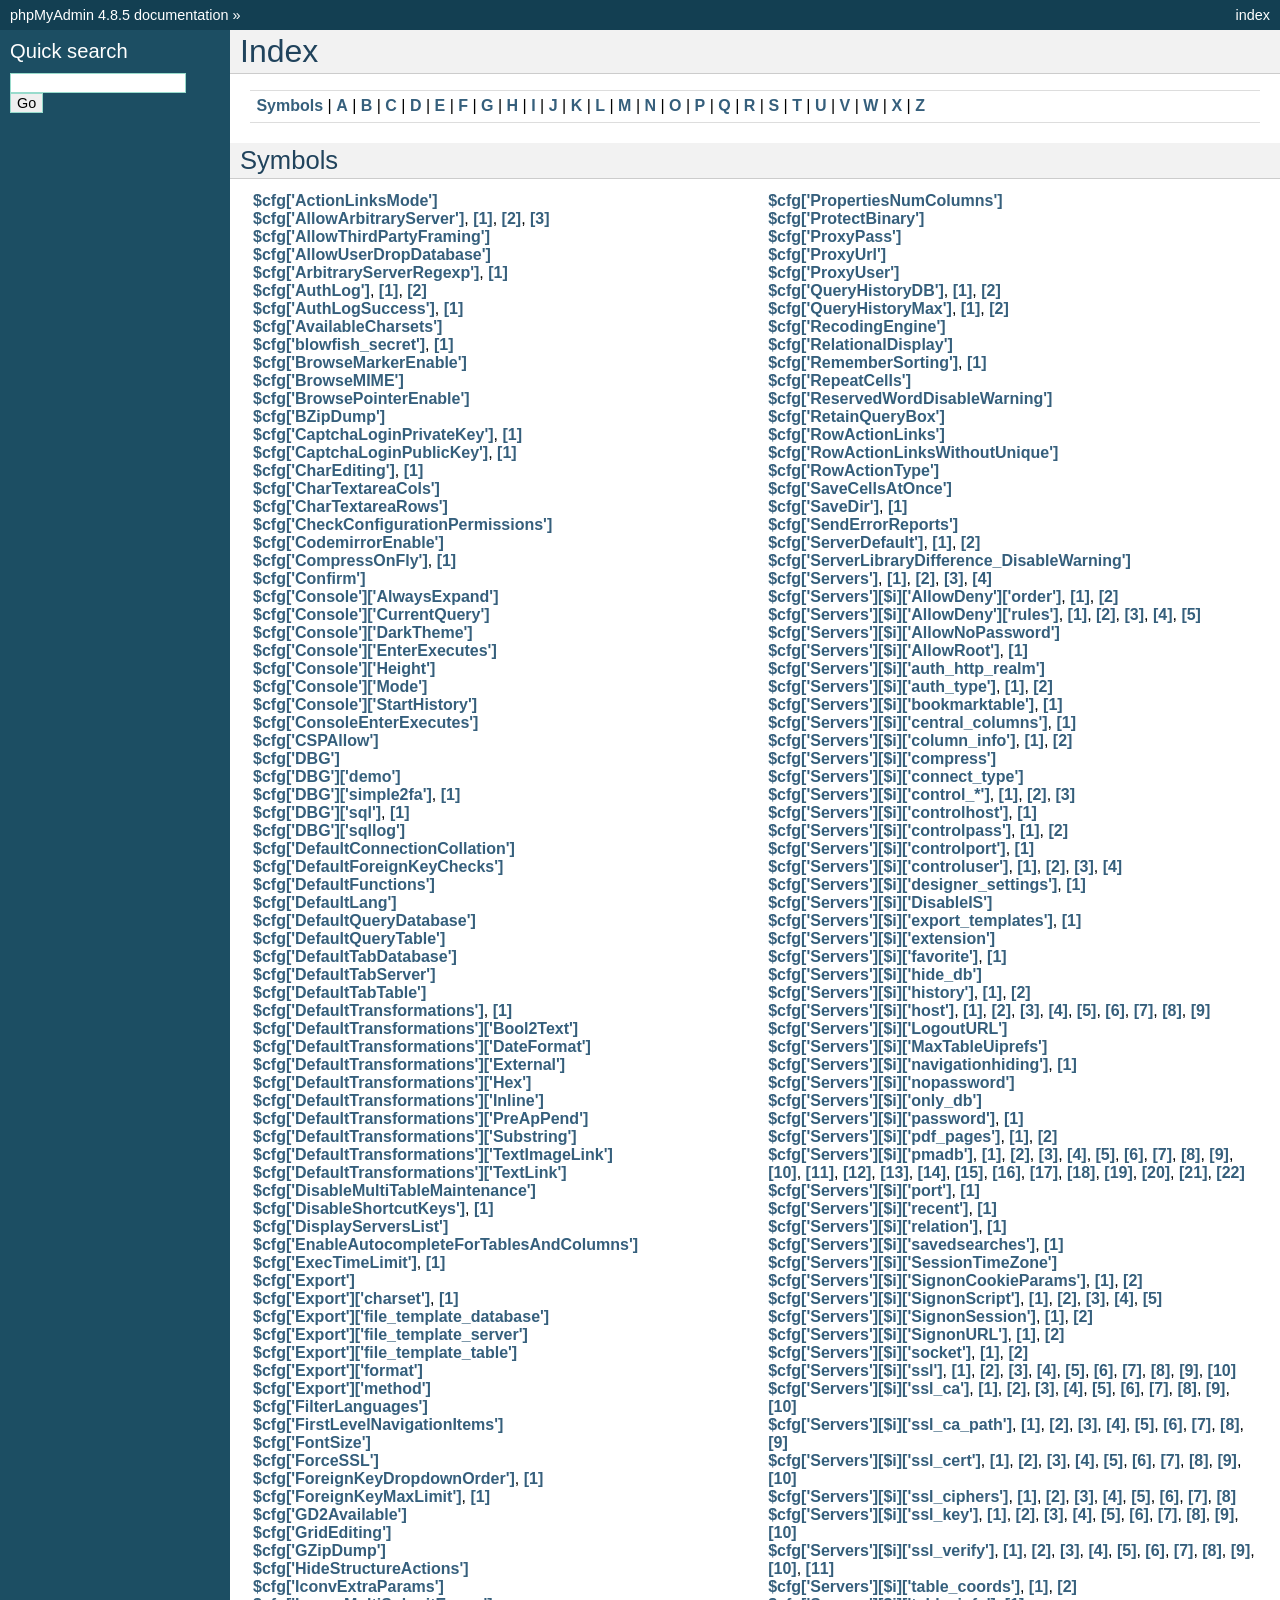
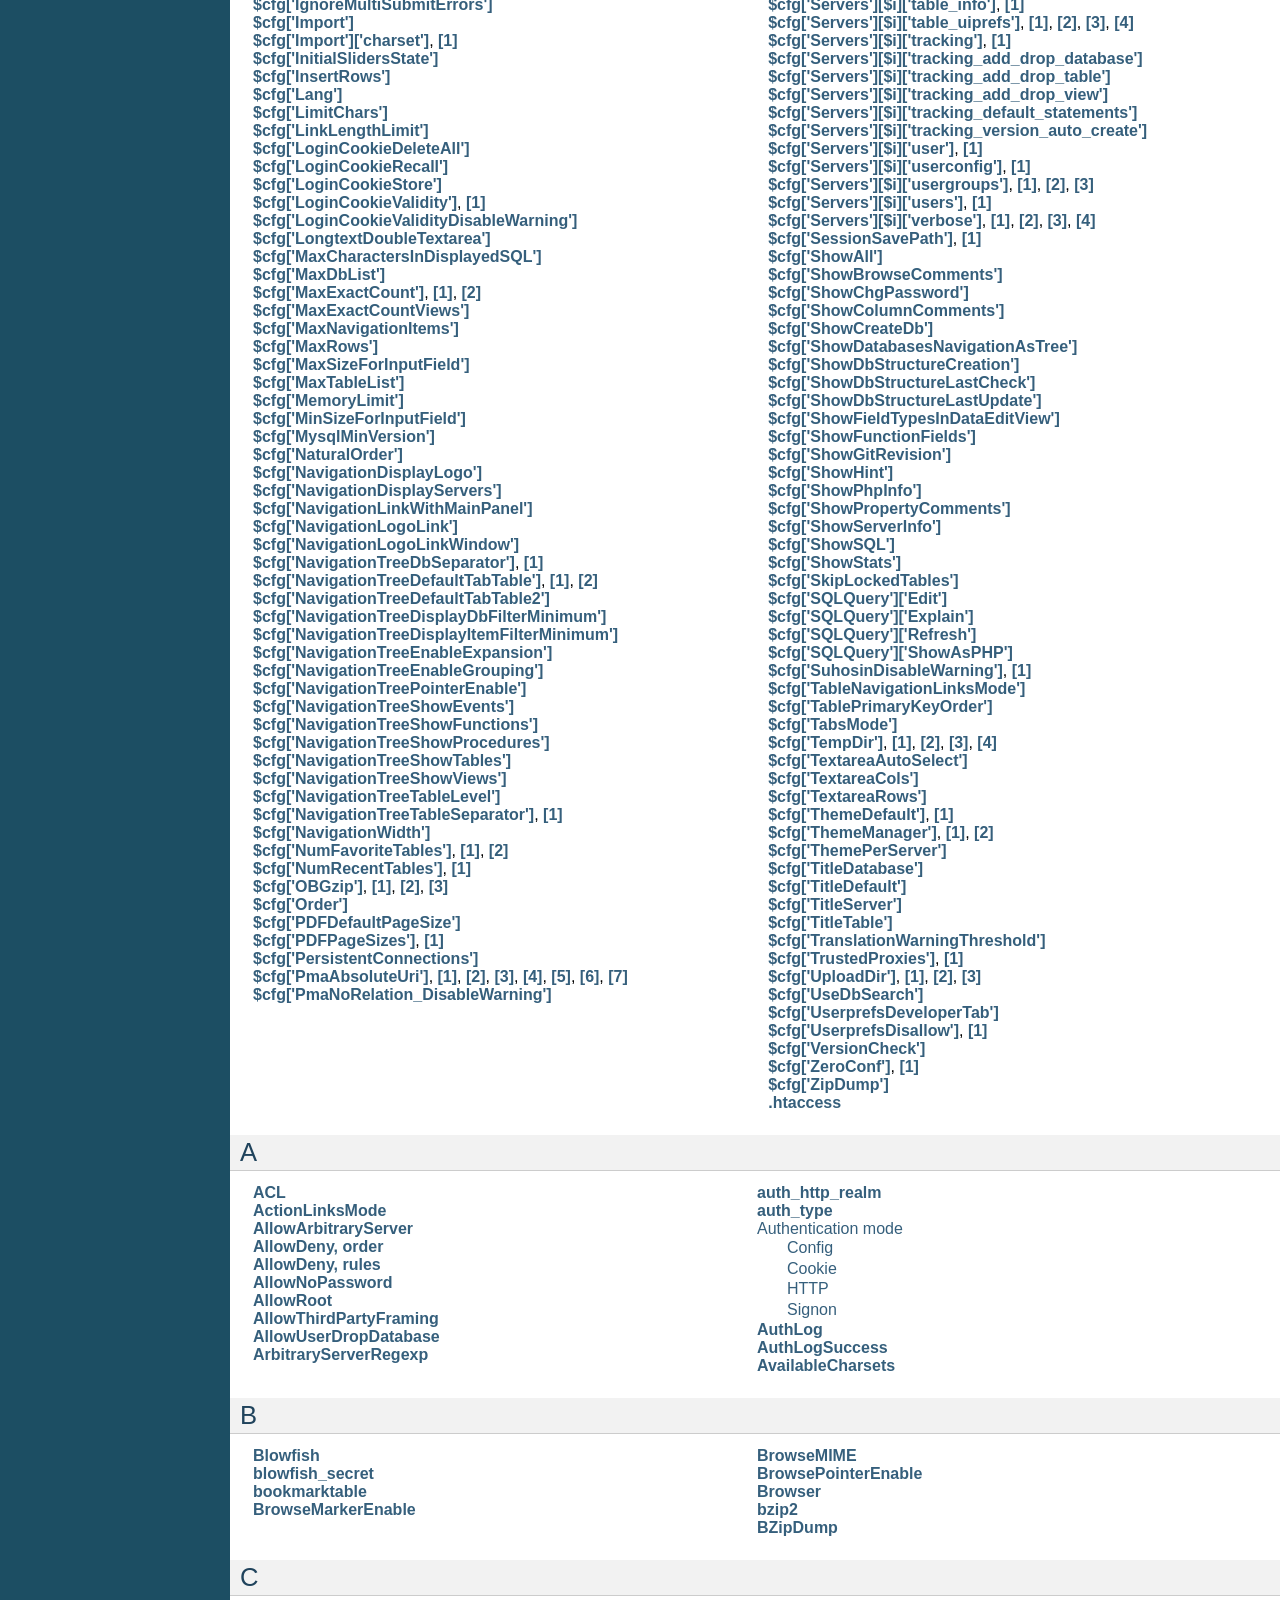
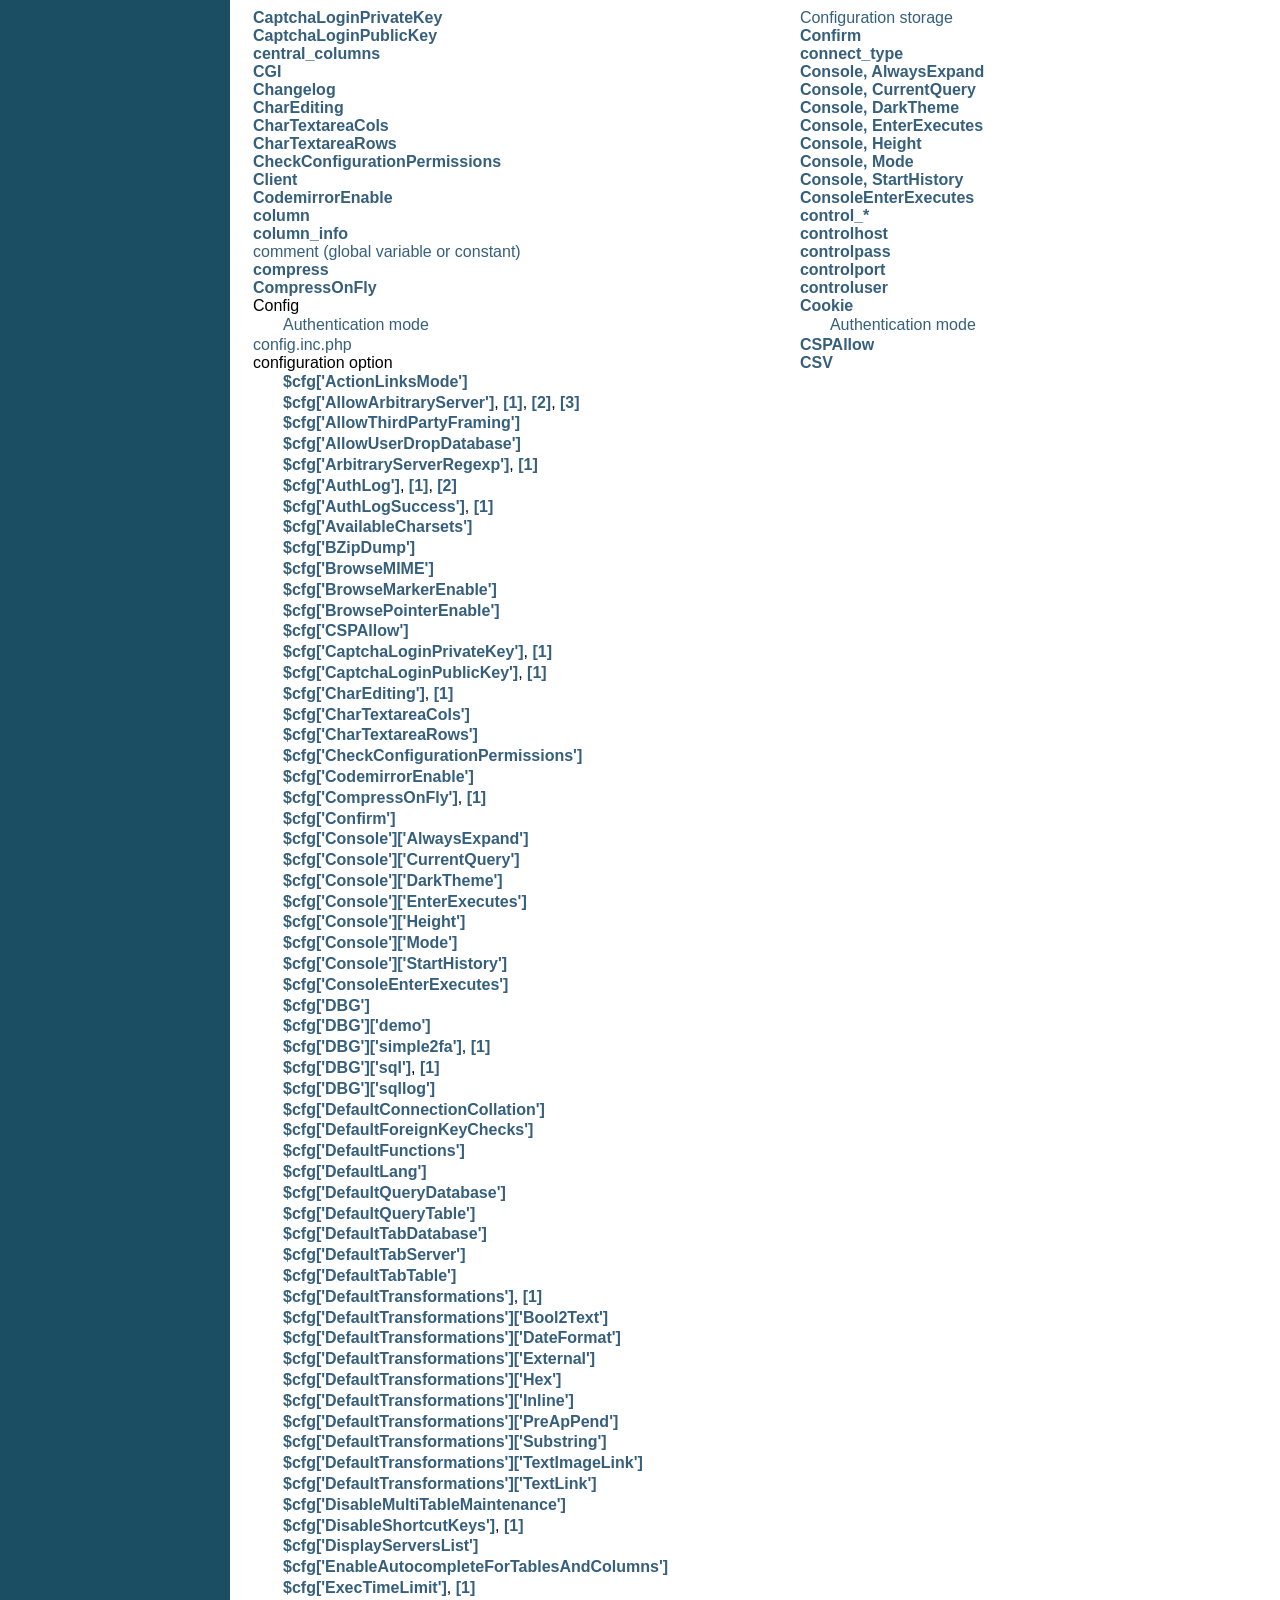
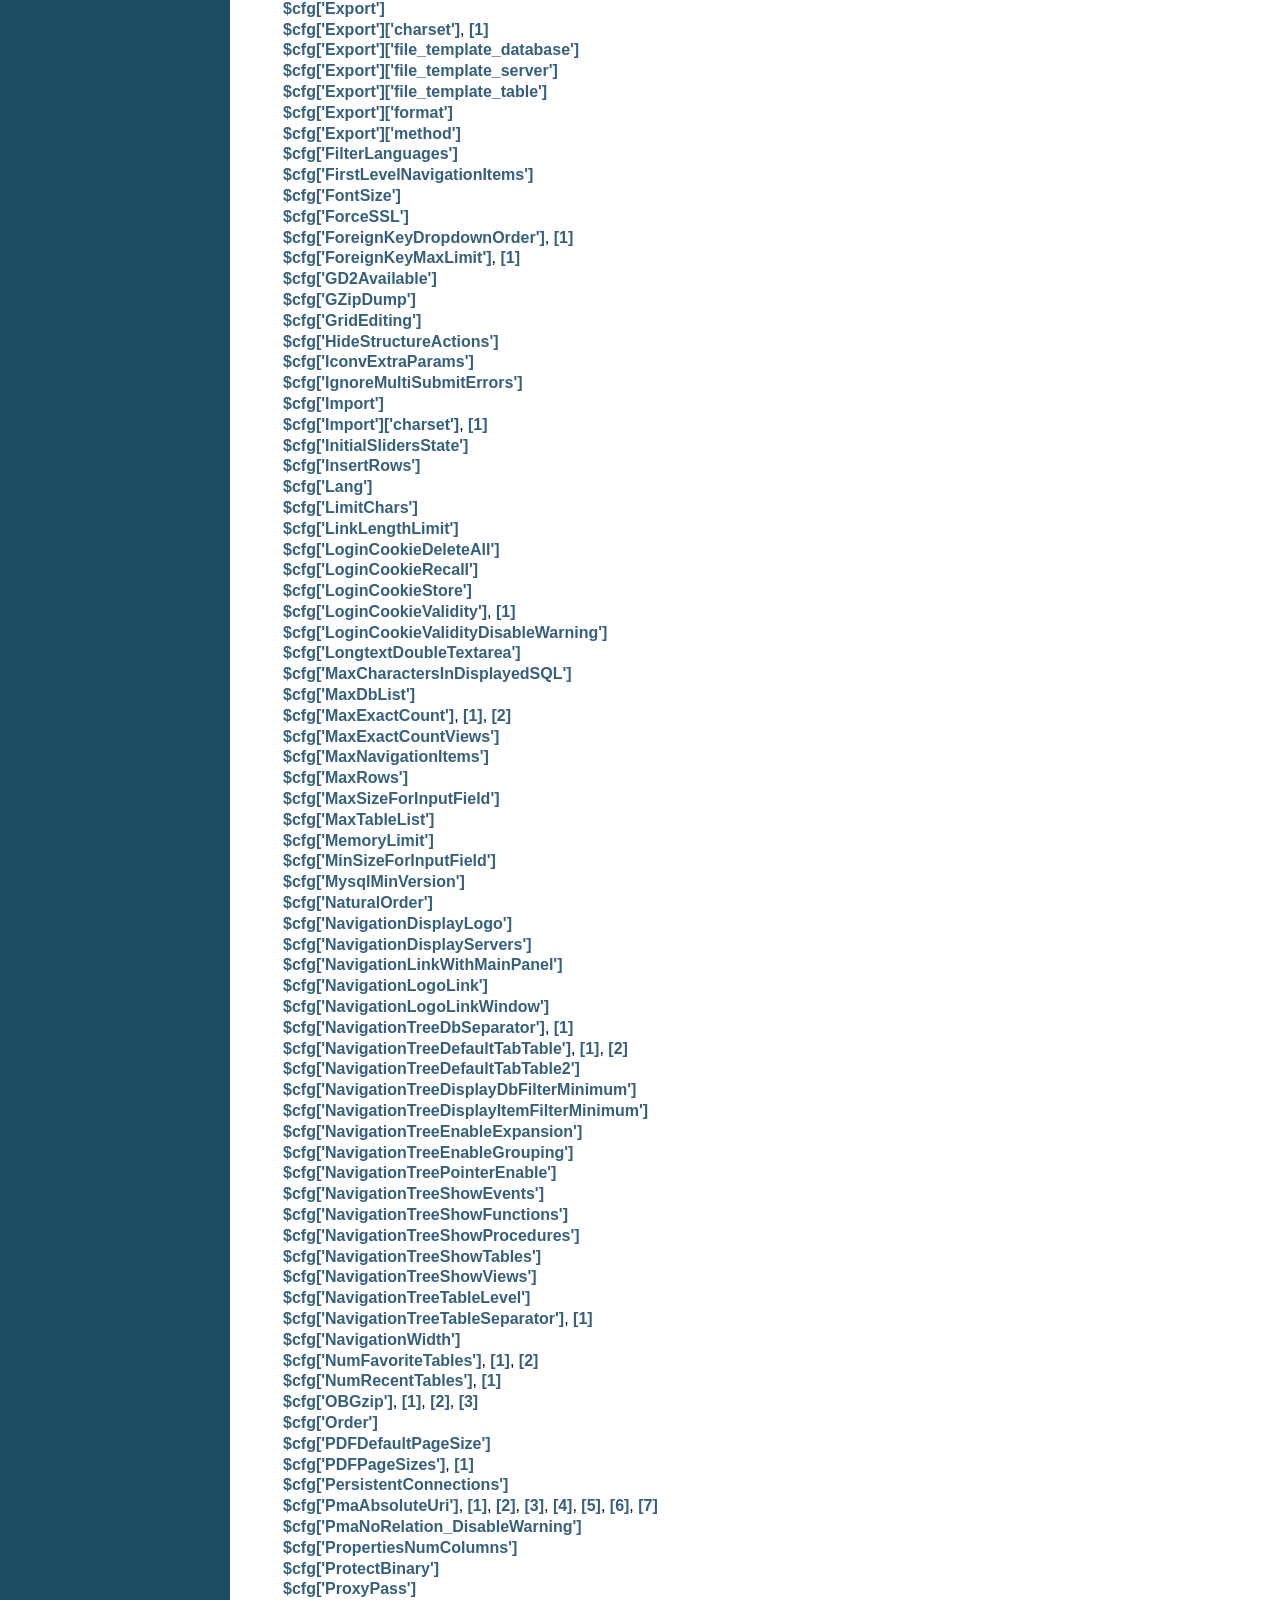
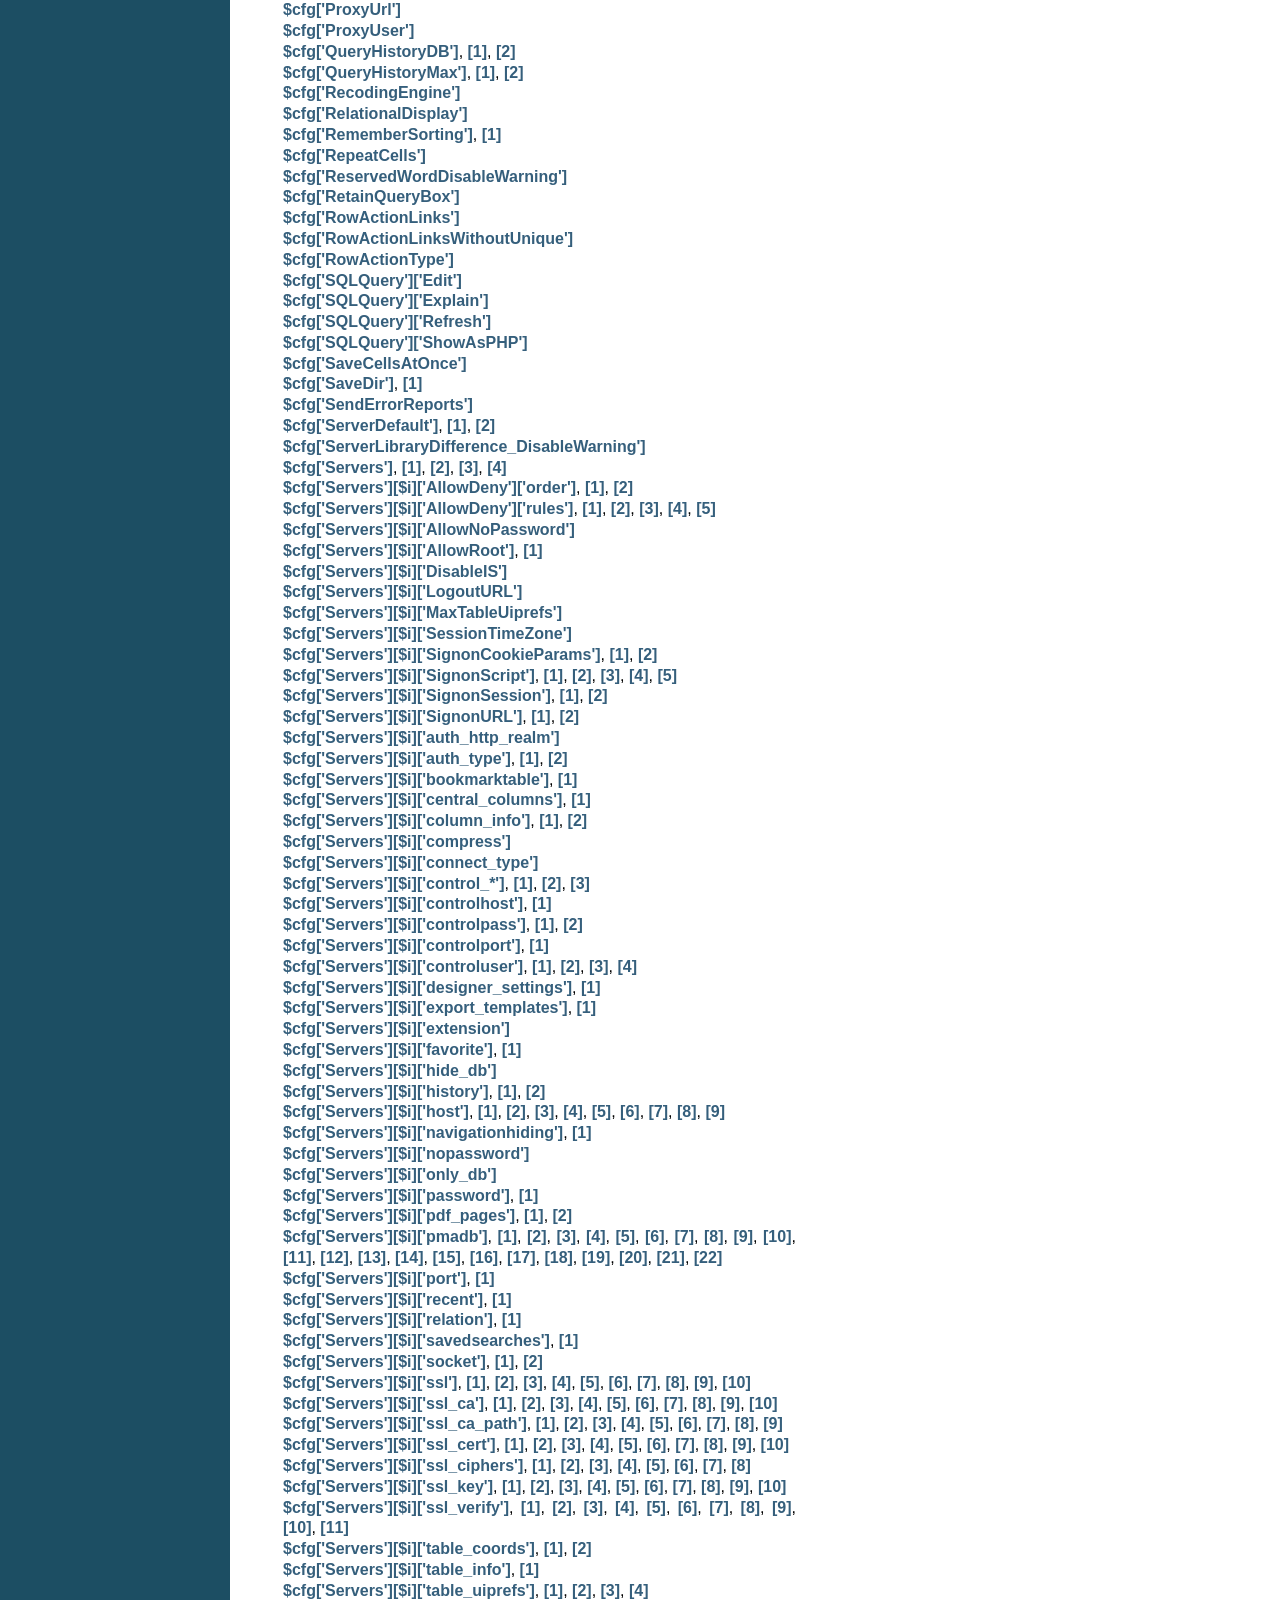
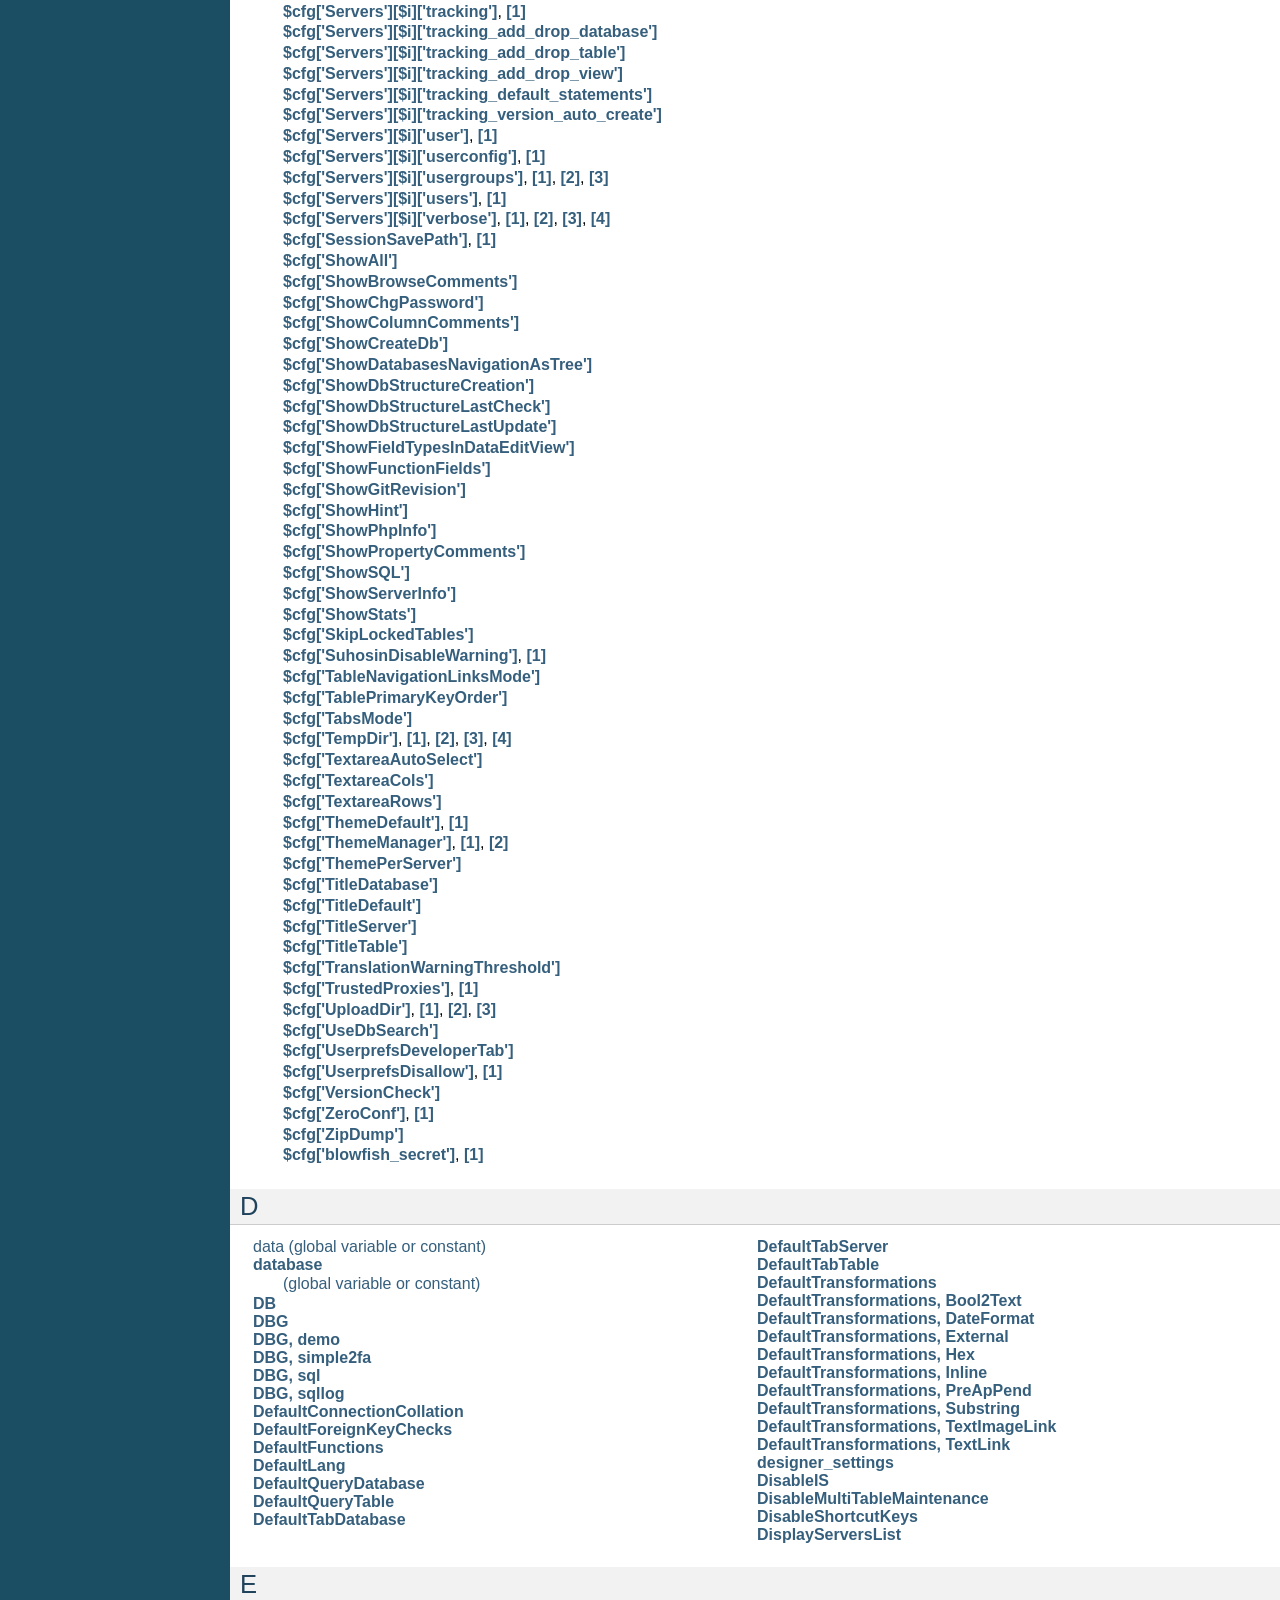
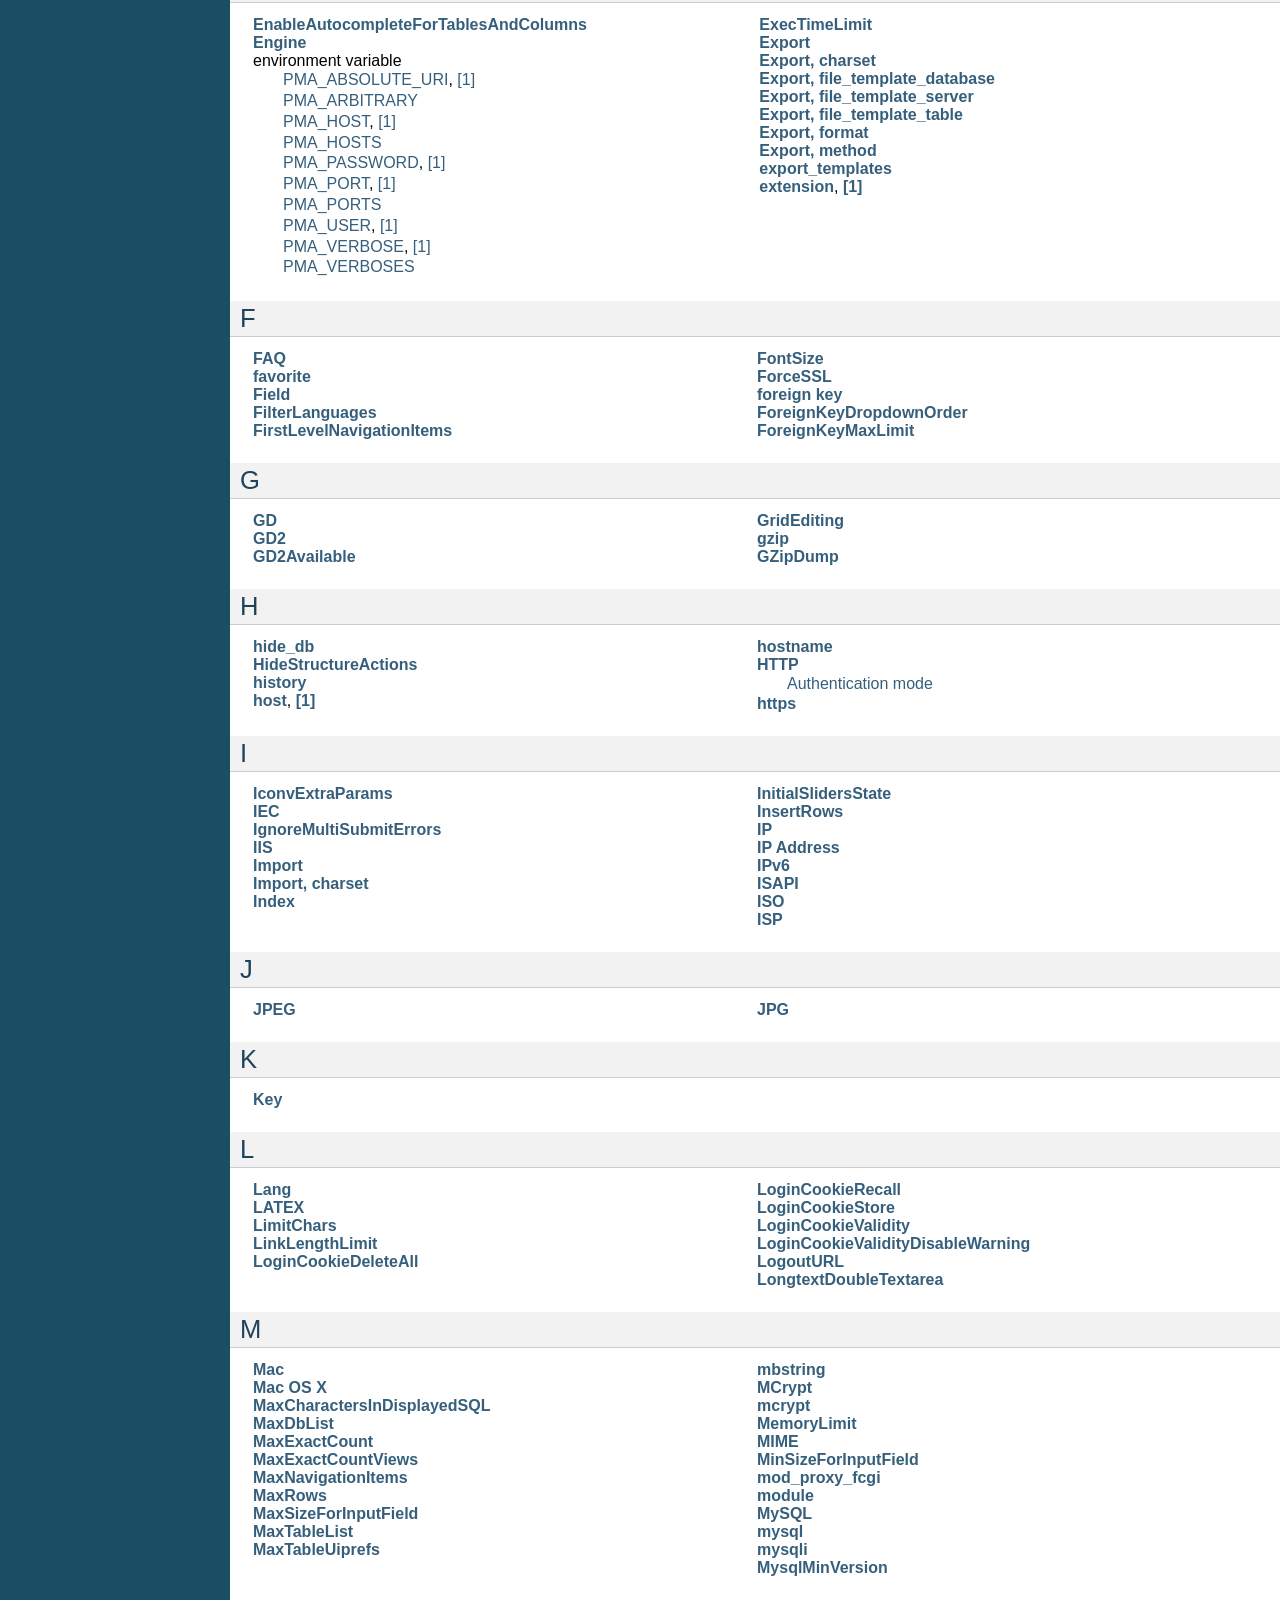
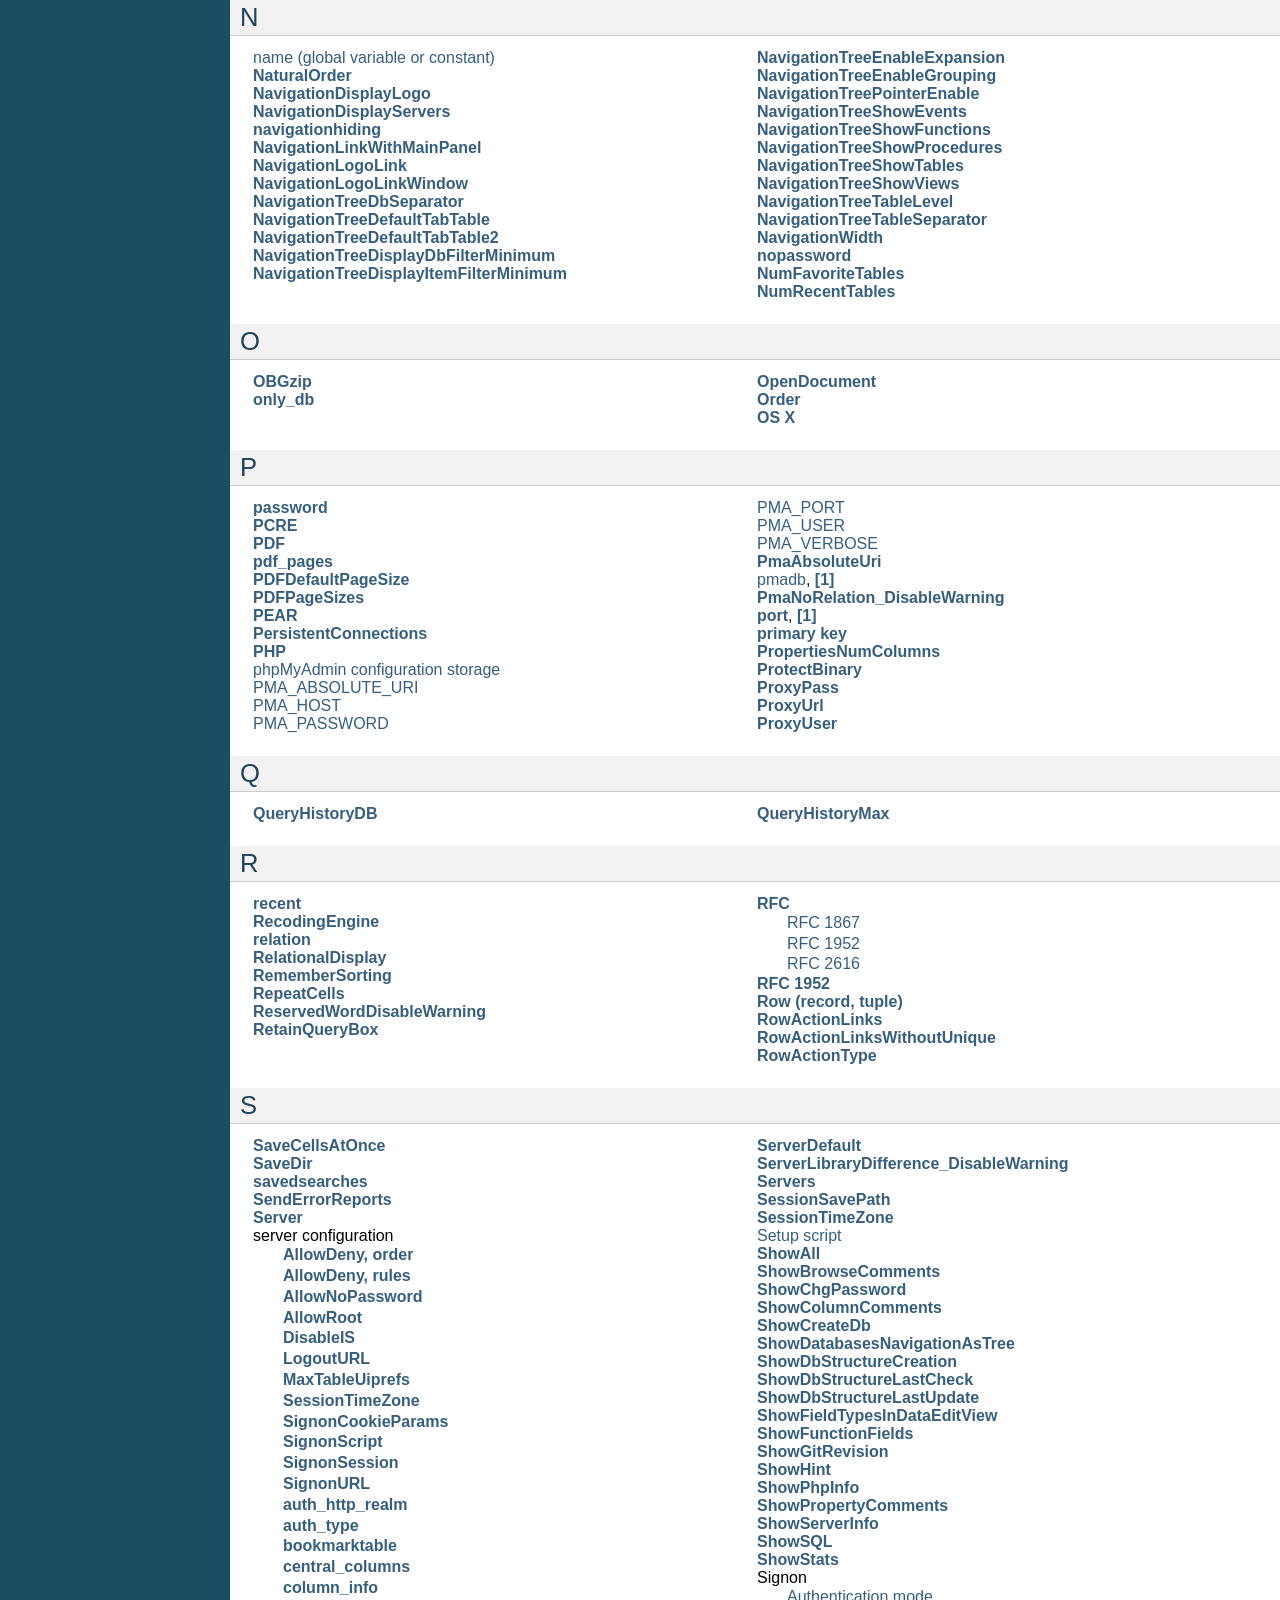
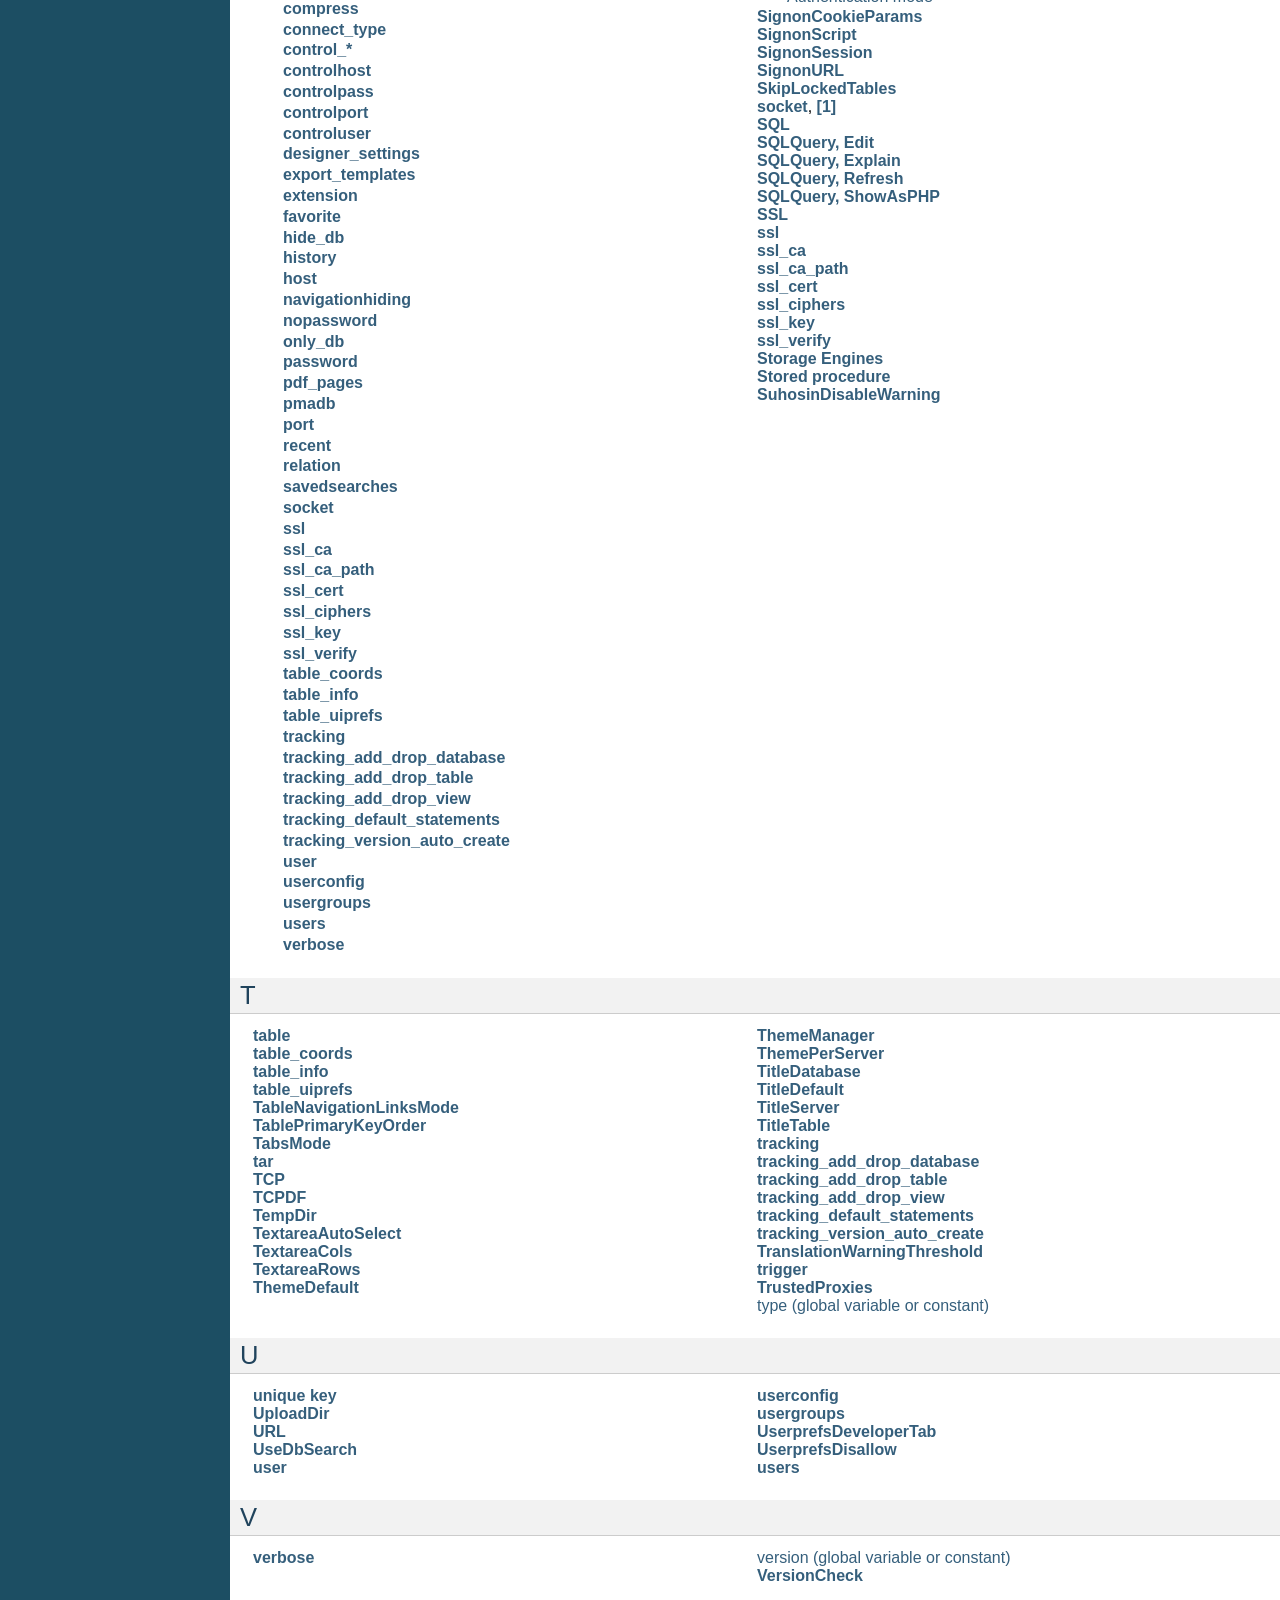
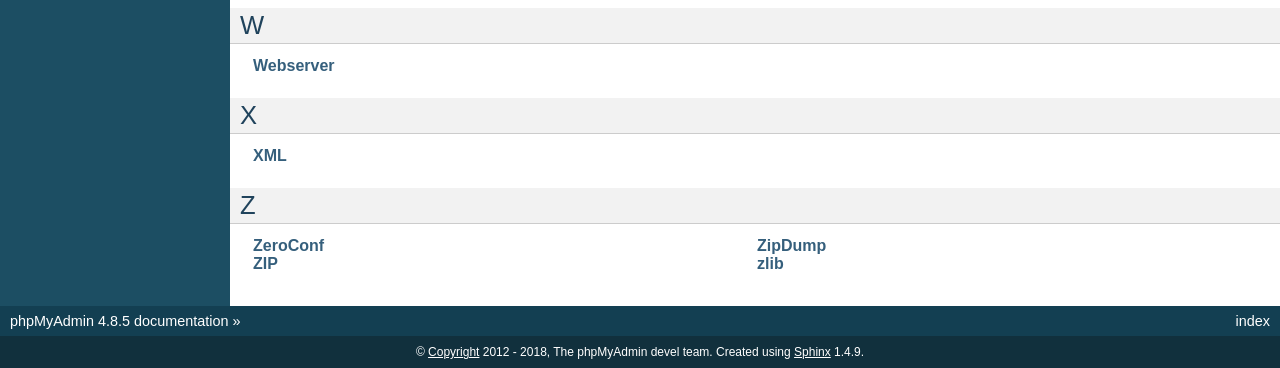
<file: phpmyadmin/doc/html/genindex.html>
<!DOCTYPE html PUBLIC "-//W3C//DTD XHTML 1.0 Transitional//EN"
  "http://www.w3.org/TR/xhtml1/DTD/xhtml1-transitional.dtd">


<html xmlns="http://www.w3.org/1999/xhtml">
  <head>
    <meta http-equiv="Content-Type" content="text/html; charset=utf-8" />
    
    <title>Index &#8212; phpMyAdmin 4.8.5 documentation</title>
    
    <link rel="stylesheet" href="_static/classic.css" type="text/css" />
    <link rel="stylesheet" href="_static/pygments.css" type="text/css" />
    
    <script type="text/javascript">
      var DOCUMENTATION_OPTIONS = {
        URL_ROOT:    './',
        VERSION:     '4.8.5',
        COLLAPSE_INDEX: false,
        FILE_SUFFIX: '.html',
        HAS_SOURCE:  true
      };
    </script>
    <script type="text/javascript" src="_static/jquery.js"></script>
    <script type="text/javascript" src="_static/underscore.js"></script>
    <script type="text/javascript" src="_static/doctools.js"></script>
    <link rel="index" title="Index" href="#" />
    <link rel="search" title="Search" href="search.html" />
    <link rel="copyright" title="Copyright" href="copyright.html" />
    <link rel="top" title="phpMyAdmin 4.8.5 documentation" href="index.html" /> 
  </head>
  <body role="document">
    <div class="related" role="navigation" aria-label="related navigation">
      <h3>Navigation</h3>
      <ul>
        <li class="right" style="margin-right: 10px">
          <a href="#" title="General Index"
             accesskey="I">index</a></li>
        <li class="nav-item nav-item-0"><a href="index.html">phpMyAdmin 4.8.5 documentation</a> &#187;</li> 
      </ul>
    </div>  

    <div class="document">
      <div class="documentwrapper">
        <div class="bodywrapper">
          <div class="body" role="main">
            

<h1 id="index">Index</h1>

<div class="genindex-jumpbox">
 <a href="#Symbols"><strong>Symbols</strong></a>
 | <a href="#A"><strong>A</strong></a>
 | <a href="#B"><strong>B</strong></a>
 | <a href="#C"><strong>C</strong></a>
 | <a href="#D"><strong>D</strong></a>
 | <a href="#E"><strong>E</strong></a>
 | <a href="#F"><strong>F</strong></a>
 | <a href="#G"><strong>G</strong></a>
 | <a href="#H"><strong>H</strong></a>
 | <a href="#I"><strong>I</strong></a>
 | <a href="#J"><strong>J</strong></a>
 | <a href="#K"><strong>K</strong></a>
 | <a href="#L"><strong>L</strong></a>
 | <a href="#M"><strong>M</strong></a>
 | <a href="#N"><strong>N</strong></a>
 | <a href="#O"><strong>O</strong></a>
 | <a href="#P"><strong>P</strong></a>
 | <a href="#Q"><strong>Q</strong></a>
 | <a href="#R"><strong>R</strong></a>
 | <a href="#S"><strong>S</strong></a>
 | <a href="#T"><strong>T</strong></a>
 | <a href="#U"><strong>U</strong></a>
 | <a href="#V"><strong>V</strong></a>
 | <a href="#W"><strong>W</strong></a>
 | <a href="#X"><strong>X</strong></a>
 | <a href="#Z"><strong>Z</strong></a>
 
</div>
<h2 id="Symbols">Symbols</h2>
<table style="width: 100%" class="indextable genindextable"><tr>
  <td style="width: 33%" valign="top"><dl>
      
  <dt><a href="config.html#cfg_ActionLinksMode"><strong>$cfg[&#39;ActionLinksMode&#39;]</strong></a>
  </dt>

      
  <dt><a href="config.html#index-137"><strong>$cfg[&#39;AllowArbitraryServer&#39;]</strong></a>, <a href="setup.html#index-0"><strong>[1]</strong></a>, <a href="setup.html#index-20"><strong>[2]</strong></a>, <a href="config.html#cfg_AllowArbitraryServer"><strong>[3]</strong></a>
  </dt>

      
  <dt><a href="config.html#cfg_AllowThirdPartyFraming"><strong>$cfg[&#39;AllowThirdPartyFraming&#39;]</strong></a>
  </dt>

      
  <dt><a href="config.html#cfg_AllowUserDropDatabase"><strong>$cfg[&#39;AllowUserDropDatabase&#39;]</strong></a>
  </dt>

      
  <dt><a href="config.html#index-136"><strong>$cfg[&#39;ArbitraryServerRegexp&#39;]</strong></a>, <a href="config.html#cfg_ArbitraryServerRegexp"><strong>[1]</strong></a>
  </dt>

      
  <dt><a href="config.html#index-4"><strong>$cfg[&#39;AuthLog&#39;]</strong></a>, <a href="setup.html#index-42"><strong>[1]</strong></a>, <a href="config.html#cfg_AuthLog"><strong>[2]</strong></a>
  </dt>

      
  <dt><a href="config.html#index-2"><strong>$cfg[&#39;AuthLogSuccess&#39;]</strong></a>, <a href="config.html#cfg_AuthLogSuccess"><strong>[1]</strong></a>
  </dt>

      
  <dt><a href="config.html#cfg_AvailableCharsets"><strong>$cfg[&#39;AvailableCharsets&#39;]</strong></a>
  </dt>

      
  <dt><a href="config.html#index-134"><strong>$cfg[&#39;blowfish_secret&#39;]</strong></a>, <a href="config.html#cfg_blowfish_secret"><strong>[1]</strong></a>
  </dt>

      
  <dt><a href="config.html#cfg_BrowseMarkerEnable"><strong>$cfg[&#39;BrowseMarkerEnable&#39;]</strong></a>
  </dt>

      
  <dt><a href="config.html#cfg_BrowseMIME"><strong>$cfg[&#39;BrowseMIME&#39;]</strong></a>
  </dt>

      
  <dt><a href="config.html#cfg_BrowsePointerEnable"><strong>$cfg[&#39;BrowsePointerEnable&#39;]</strong></a>
  </dt>

      
  <dt><a href="config.html#cfg_BZipDump"><strong>$cfg[&#39;BZipDump&#39;]</strong></a>
  </dt>

      
  <dt><a href="setup.html#index-41"><strong>$cfg[&#39;CaptchaLoginPrivateKey&#39;]</strong></a>, <a href="config.html#cfg_CaptchaLoginPrivateKey"><strong>[1]</strong></a>
  </dt>

      
  <dt><a href="setup.html#index-40"><strong>$cfg[&#39;CaptchaLoginPublicKey&#39;]</strong></a>, <a href="config.html#cfg_CaptchaLoginPublicKey"><strong>[1]</strong></a>
  </dt>

      
  <dt><a href="config.html#index-147"><strong>$cfg[&#39;CharEditing&#39;]</strong></a>, <a href="config.html#cfg_CharEditing"><strong>[1]</strong></a>
  </dt>

      
  <dt><a href="config.html#cfg_CharTextareaCols"><strong>$cfg[&#39;CharTextareaCols&#39;]</strong></a>
  </dt>

      
  <dt><a href="config.html#cfg_CharTextareaRows"><strong>$cfg[&#39;CharTextareaRows&#39;]</strong></a>
  </dt>

      
  <dt><a href="config.html#cfg_CheckConfigurationPermissions"><strong>$cfg[&#39;CheckConfigurationPermissions&#39;]</strong></a>
  </dt>

      
  <dt><a href="config.html#cfg_CodemirrorEnable"><strong>$cfg[&#39;CodemirrorEnable&#39;]</strong></a>
  </dt>

      
  <dt><a href="faq.html#index-12"><strong>$cfg[&#39;CompressOnFly&#39;]</strong></a>, <a href="config.html#cfg_CompressOnFly"><strong>[1]</strong></a>
  </dt>

      
  <dt><a href="config.html#cfg_Confirm"><strong>$cfg[&#39;Confirm&#39;]</strong></a>
  </dt>

      
  <dt><a href="config.html#cfg_Console_AlwaysExpand"><strong>$cfg[&#39;Console&#39;][&#39;AlwaysExpand&#39;]</strong></a>
  </dt>

      
  <dt><a href="config.html#cfg_Console_CurrentQuery"><strong>$cfg[&#39;Console&#39;][&#39;CurrentQuery&#39;]</strong></a>
  </dt>

      
  <dt><a href="config.html#cfg_Console_DarkTheme"><strong>$cfg[&#39;Console&#39;][&#39;DarkTheme&#39;]</strong></a>
  </dt>

      
  <dt><a href="config.html#cfg_Console_EnterExecutes"><strong>$cfg[&#39;Console&#39;][&#39;EnterExecutes&#39;]</strong></a>
  </dt>

      
  <dt><a href="config.html#cfg_Console_Height"><strong>$cfg[&#39;Console&#39;][&#39;Height&#39;]</strong></a>
  </dt>

      
  <dt><a href="config.html#cfg_Console_Mode"><strong>$cfg[&#39;Console&#39;][&#39;Mode&#39;]</strong></a>
  </dt>

      
  <dt><a href="config.html#cfg_Console_StartHistory"><strong>$cfg[&#39;Console&#39;][&#39;StartHistory&#39;]</strong></a>
  </dt>

      
  <dt><a href="config.html#cfg_ConsoleEnterExecutes"><strong>$cfg[&#39;ConsoleEnterExecutes&#39;]</strong></a>
  </dt>

      
  <dt><a href="config.html#cfg_CSPAllow"><strong>$cfg[&#39;CSPAllow&#39;]</strong></a>
  </dt>

      
  <dt><a href="config.html#cfg_DBG"><strong>$cfg[&#39;DBG&#39;]</strong></a>
  </dt>

      
  <dt><a href="config.html#cfg_DBG_demo"><strong>$cfg[&#39;DBG&#39;][&#39;demo&#39;]</strong></a>
  </dt>

      
  <dt><a href="two_factor.html#index-0"><strong>$cfg[&#39;DBG&#39;][&#39;simple2fa&#39;]</strong></a>, <a href="config.html#cfg_DBG_simple2fa"><strong>[1]</strong></a>
  </dt>

      
  <dt><a href="config.html#index-152"><strong>$cfg[&#39;DBG&#39;][&#39;sql&#39;]</strong></a>, <a href="config.html#cfg_DBG_sql"><strong>[1]</strong></a>
  </dt>

      
  <dt><a href="config.html#cfg_DBG_sqllog"><strong>$cfg[&#39;DBG&#39;][&#39;sqllog&#39;]</strong></a>
  </dt>

      
  <dt><a href="config.html#cfg_DefaultConnectionCollation"><strong>$cfg[&#39;DefaultConnectionCollation&#39;]</strong></a>
  </dt>

      
  <dt><a href="config.html#cfg_DefaultForeignKeyChecks"><strong>$cfg[&#39;DefaultForeignKeyChecks&#39;]</strong></a>
  </dt>

      
  <dt><a href="config.html#cfg_DefaultFunctions"><strong>$cfg[&#39;DefaultFunctions&#39;]</strong></a>
  </dt>

      
  <dt><a href="config.html#cfg_DefaultLang"><strong>$cfg[&#39;DefaultLang&#39;]</strong></a>
  </dt>

      
  <dt><a href="config.html#cfg_DefaultQueryDatabase"><strong>$cfg[&#39;DefaultQueryDatabase&#39;]</strong></a>
  </dt>

      
  <dt><a href="config.html#cfg_DefaultQueryTable"><strong>$cfg[&#39;DefaultQueryTable&#39;]</strong></a>
  </dt>

      
  <dt><a href="config.html#cfg_DefaultTabDatabase"><strong>$cfg[&#39;DefaultTabDatabase&#39;]</strong></a>
  </dt>

      
  <dt><a href="config.html#cfg_DefaultTabServer"><strong>$cfg[&#39;DefaultTabServer&#39;]</strong></a>
  </dt>

      
  <dt><a href="config.html#cfg_DefaultTabTable"><strong>$cfg[&#39;DefaultTabTable&#39;]</strong></a>
  </dt>

      
  <dt><a href="transformations.html#index-0"><strong>$cfg[&#39;DefaultTransformations&#39;]</strong></a>, <a href="config.html#cfg_DefaultTransformations"><strong>[1]</strong></a>
  </dt>

      
  <dt><a href="config.html#cfg_DefaultTransformations_Bool2Text"><strong>$cfg[&#39;DefaultTransformations&#39;][&#39;Bool2Text&#39;]</strong></a>
  </dt>

      
  <dt><a href="config.html#cfg_DefaultTransformations_DateFormat"><strong>$cfg[&#39;DefaultTransformations&#39;][&#39;DateFormat&#39;]</strong></a>
  </dt>

      
  <dt><a href="config.html#cfg_DefaultTransformations_External"><strong>$cfg[&#39;DefaultTransformations&#39;][&#39;External&#39;]</strong></a>
  </dt>

      
  <dt><a href="config.html#cfg_DefaultTransformations_Hex"><strong>$cfg[&#39;DefaultTransformations&#39;][&#39;Hex&#39;]</strong></a>
  </dt>

      
  <dt><a href="config.html#cfg_DefaultTransformations_Inline"><strong>$cfg[&#39;DefaultTransformations&#39;][&#39;Inline&#39;]</strong></a>
  </dt>

      
  <dt><a href="config.html#cfg_DefaultTransformations_PreApPend"><strong>$cfg[&#39;DefaultTransformations&#39;][&#39;PreApPend&#39;]</strong></a>
  </dt>

      
  <dt><a href="config.html#cfg_DefaultTransformations_Substring"><strong>$cfg[&#39;DefaultTransformations&#39;][&#39;Substring&#39;]</strong></a>
  </dt>

      
  <dt><a href="config.html#cfg_DefaultTransformations_TextImageLink"><strong>$cfg[&#39;DefaultTransformations&#39;][&#39;TextImageLink&#39;]</strong></a>
  </dt>

      
  <dt><a href="config.html#cfg_DefaultTransformations_TextLink"><strong>$cfg[&#39;DefaultTransformations&#39;][&#39;TextLink&#39;]</strong></a>
  </dt>

      
  <dt><a href="config.html#cfg_DisableMultiTableMaintenance"><strong>$cfg[&#39;DisableMultiTableMaintenance&#39;]</strong></a>
  </dt>

      
  <dt><a href="config.html#index-130"><strong>$cfg[&#39;DisableShortcutKeys&#39;]</strong></a>, <a href="config.html#cfg_DisableShortcutKeys"><strong>[1]</strong></a>
  </dt>

      
  <dt><a href="config.html#cfg_DisplayServersList"><strong>$cfg[&#39;DisplayServersList&#39;]</strong></a>
  </dt>

      
  <dt><a href="config.html#cfg_EnableAutocompleteForTablesAndColumns"><strong>$cfg[&#39;EnableAutocompleteForTablesAndColumns&#39;]</strong></a>
  </dt>

      
  <dt><a href="faq.html#index-21"><strong>$cfg[&#39;ExecTimeLimit&#39;]</strong></a>, <a href="config.html#cfg_ExecTimeLimit"><strong>[1]</strong></a>
  </dt>

      
  <dt><a href="config.html#cfg_Export"><strong>$cfg[&#39;Export&#39;]</strong></a>
  </dt>

      
  <dt><a href="config.html#index-143"><strong>$cfg[&#39;Export&#39;][&#39;charset&#39;]</strong></a>, <a href="config.html#cfg_Export_charset"><strong>[1]</strong></a>
  </dt>

      
  <dt><a href="config.html#cfg_Export_file_template_database"><strong>$cfg[&#39;Export&#39;][&#39;file_template_database&#39;]</strong></a>
  </dt>

      
  <dt><a href="config.html#cfg_Export_file_template_server"><strong>$cfg[&#39;Export&#39;][&#39;file_template_server&#39;]</strong></a>
  </dt>

      
  <dt><a href="config.html#cfg_Export_file_template_table"><strong>$cfg[&#39;Export&#39;][&#39;file_template_table&#39;]</strong></a>
  </dt>

      
  <dt><a href="config.html#cfg_Export_format"><strong>$cfg[&#39;Export&#39;][&#39;format&#39;]</strong></a>
  </dt>

      
  <dt><a href="config.html#cfg_Export_method"><strong>$cfg[&#39;Export&#39;][&#39;method&#39;]</strong></a>
  </dt>

      
  <dt><a href="config.html#cfg_FilterLanguages"><strong>$cfg[&#39;FilterLanguages&#39;]</strong></a>
  </dt>

      
  <dt><a href="config.html#cfg_FirstLevelNavigationItems"><strong>$cfg[&#39;FirstLevelNavigationItems&#39;]</strong></a>
  </dt>

      
  <dt><a href="config.html#cfg_FontSize"><strong>$cfg[&#39;FontSize&#39;]</strong></a>
  </dt>

      
  <dt><a href="config.html#cfg_ForceSSL"><strong>$cfg[&#39;ForceSSL&#39;]</strong></a>
  </dt>

      
  <dt><a href="config.html#index-141"><strong>$cfg[&#39;ForeignKeyDropdownOrder&#39;]</strong></a>, <a href="config.html#cfg_ForeignKeyDropdownOrder"><strong>[1]</strong></a>
  </dt>

      
  <dt><a href="faq.html#index-22"><strong>$cfg[&#39;ForeignKeyMaxLimit&#39;]</strong></a>, <a href="config.html#cfg_ForeignKeyMaxLimit"><strong>[1]</strong></a>
  </dt>

      
  <dt><a href="config.html#cfg_GD2Available"><strong>$cfg[&#39;GD2Available&#39;]</strong></a>
  </dt>

      
  <dt><a href="config.html#cfg_GridEditing"><strong>$cfg[&#39;GridEditing&#39;]</strong></a>
  </dt>

      
  <dt><a href="config.html#cfg_GZipDump"><strong>$cfg[&#39;GZipDump&#39;]</strong></a>
  </dt>

      
  <dt><a href="config.html#cfg_HideStructureActions"><strong>$cfg[&#39;HideStructureActions&#39;]</strong></a>
  </dt>

      
  <dt><a href="config.html#cfg_IconvExtraParams"><strong>$cfg[&#39;IconvExtraParams&#39;]</strong></a>
  </dt>

      
  <dt><a href="config.html#cfg_IgnoreMultiSubmitErrors"><strong>$cfg[&#39;IgnoreMultiSubmitErrors&#39;]</strong></a>
  </dt>

      
  <dt><a href="config.html#cfg_Import"><strong>$cfg[&#39;Import&#39;]</strong></a>
  </dt>

      
  <dt><a href="config.html#index-144"><strong>$cfg[&#39;Import&#39;][&#39;charset&#39;]</strong></a>, <a href="config.html#cfg_Import_charset"><strong>[1]</strong></a>
  </dt>

      
  <dt><a href="config.html#cfg_InitialSlidersState"><strong>$cfg[&#39;InitialSlidersState&#39;]</strong></a>
  </dt>

      
  <dt><a href="config.html#cfg_InsertRows"><strong>$cfg[&#39;InsertRows&#39;]</strong></a>
  </dt>

      
  <dt><a href="config.html#cfg_Lang"><strong>$cfg[&#39;Lang&#39;]</strong></a>
  </dt>

      
  <dt><a href="config.html#cfg_LimitChars"><strong>$cfg[&#39;LimitChars&#39;]</strong></a>
  </dt>

      
  <dt><a href="config.html#cfg_LinkLengthLimit"><strong>$cfg[&#39;LinkLengthLimit&#39;]</strong></a>
  </dt>

      
  <dt><a href="config.html#cfg_LoginCookieDeleteAll"><strong>$cfg[&#39;LoginCookieDeleteAll&#39;]</strong></a>
  </dt>

      
  <dt><a href="config.html#cfg_LoginCookieRecall"><strong>$cfg[&#39;LoginCookieRecall&#39;]</strong></a>
  </dt>

      
  <dt><a href="config.html#cfg_LoginCookieStore"><strong>$cfg[&#39;LoginCookieStore&#39;]</strong></a>
  </dt>

      
  <dt><a href="config.html#index-135"><strong>$cfg[&#39;LoginCookieValidity&#39;]</strong></a>, <a href="config.html#cfg_LoginCookieValidity"><strong>[1]</strong></a>
  </dt>

      
  <dt><a href="config.html#cfg_LoginCookieValidityDisableWarning"><strong>$cfg[&#39;LoginCookieValidityDisableWarning&#39;]</strong></a>
  </dt>

      
  <dt><a href="config.html#cfg_LongtextDoubleTextarea"><strong>$cfg[&#39;LongtextDoubleTextarea&#39;]</strong></a>
  </dt>

      
  <dt><a href="config.html#cfg_MaxCharactersInDisplayedSQL"><strong>$cfg[&#39;MaxCharactersInDisplayedSQL&#39;]</strong></a>
  </dt>

      
  <dt><a href="config.html#cfg_MaxDbList"><strong>$cfg[&#39;MaxDbList&#39;]</strong></a>
  </dt>

      
  <dt><a href="faq.html#index-14"><strong>$cfg[&#39;MaxExactCount&#39;]</strong></a>, <a href="faq.html#index-15"><strong>[1]</strong></a>, <a href="config.html#cfg_MaxExactCount"><strong>[2]</strong></a>
  </dt>

      
  <dt><a href="config.html#cfg_MaxExactCountViews"><strong>$cfg[&#39;MaxExactCountViews&#39;]</strong></a>
  </dt>

      
  <dt><a href="config.html#cfg_MaxNavigationItems"><strong>$cfg[&#39;MaxNavigationItems&#39;]</strong></a>
  </dt>

      
  <dt><a href="config.html#cfg_MaxRows"><strong>$cfg[&#39;MaxRows&#39;]</strong></a>
  </dt>

      
  <dt><a href="config.html#cfg_MaxSizeForInputField"><strong>$cfg[&#39;MaxSizeForInputField&#39;]</strong></a>
  </dt>

      
  <dt><a href="config.html#cfg_MaxTableList"><strong>$cfg[&#39;MaxTableList&#39;]</strong></a>
  </dt>

      
  <dt><a href="config.html#cfg_MemoryLimit"><strong>$cfg[&#39;MemoryLimit&#39;]</strong></a>
  </dt>

      
  <dt><a href="config.html#cfg_MinSizeForInputField"><strong>$cfg[&#39;MinSizeForInputField&#39;]</strong></a>
  </dt>

      
  <dt><a href="config.html#cfg_MysqlMinVersion"><strong>$cfg[&#39;MysqlMinVersion&#39;]</strong></a>
  </dt>

      
  <dt><a href="config.html#cfg_NaturalOrder"><strong>$cfg[&#39;NaturalOrder&#39;]</strong></a>
  </dt>

      
  <dt><a href="config.html#cfg_NavigationDisplayLogo"><strong>$cfg[&#39;NavigationDisplayLogo&#39;]</strong></a>
  </dt>

      
  <dt><a href="config.html#cfg_NavigationDisplayServers"><strong>$cfg[&#39;NavigationDisplayServers&#39;]</strong></a>
  </dt>

      
  <dt><a href="config.html#cfg_NavigationLinkWithMainPanel"><strong>$cfg[&#39;NavigationLinkWithMainPanel&#39;]</strong></a>
  </dt>

      
  <dt><a href="config.html#cfg_NavigationLogoLink"><strong>$cfg[&#39;NavigationLogoLink&#39;]</strong></a>
  </dt>

      
  <dt><a href="config.html#cfg_NavigationLogoLinkWindow"><strong>$cfg[&#39;NavigationLogoLinkWindow&#39;]</strong></a>
  </dt>

      
  <dt><a href="config.html#index-138"><strong>$cfg[&#39;NavigationTreeDbSeparator&#39;]</strong></a>, <a href="config.html#cfg_NavigationTreeDbSeparator"><strong>[1]</strong></a>
  </dt>

      
  <dt><a href="config.html#index-95"><strong>$cfg[&#39;NavigationTreeDefaultTabTable&#39;]</strong></a>, <a href="config.html#index-98"><strong>[1]</strong></a>, <a href="config.html#cfg_NavigationTreeDefaultTabTable"><strong>[2]</strong></a>
  </dt>

      
  <dt><a href="config.html#cfg_NavigationTreeDefaultTabTable2"><strong>$cfg[&#39;NavigationTreeDefaultTabTable2&#39;]</strong></a>
  </dt>

      
  <dt><a href="config.html#cfg_NavigationTreeDisplayDbFilterMinimum"><strong>$cfg[&#39;NavigationTreeDisplayDbFilterMinimum&#39;]</strong></a>
  </dt>

      
  <dt><a href="config.html#cfg_NavigationTreeDisplayItemFilterMinimum"><strong>$cfg[&#39;NavigationTreeDisplayItemFilterMinimum&#39;]</strong></a>
  </dt>

      
  <dt><a href="config.html#cfg_NavigationTreeEnableExpansion"><strong>$cfg[&#39;NavigationTreeEnableExpansion&#39;]</strong></a>
  </dt>

      
  <dt><a href="config.html#cfg_NavigationTreeEnableGrouping"><strong>$cfg[&#39;NavigationTreeEnableGrouping&#39;]</strong></a>
  </dt>

      
  <dt><a href="config.html#cfg_NavigationTreePointerEnable"><strong>$cfg[&#39;NavigationTreePointerEnable&#39;]</strong></a>
  </dt>

      
  <dt><a href="config.html#cfg_NavigationTreeShowEvents"><strong>$cfg[&#39;NavigationTreeShowEvents&#39;]</strong></a>
  </dt>

      
  <dt><a href="config.html#cfg_NavigationTreeShowFunctions"><strong>$cfg[&#39;NavigationTreeShowFunctions&#39;]</strong></a>
  </dt>

      
  <dt><a href="config.html#cfg_NavigationTreeShowProcedures"><strong>$cfg[&#39;NavigationTreeShowProcedures&#39;]</strong></a>
  </dt>

      
  <dt><a href="config.html#cfg_NavigationTreeShowTables"><strong>$cfg[&#39;NavigationTreeShowTables&#39;]</strong></a>
  </dt>

      
  <dt><a href="config.html#cfg_NavigationTreeShowViews"><strong>$cfg[&#39;NavigationTreeShowViews&#39;]</strong></a>
  </dt>

      
  <dt><a href="config.html#cfg_NavigationTreeTableLevel"><strong>$cfg[&#39;NavigationTreeTableLevel&#39;]</strong></a>
  </dt>

      
  <dt><a href="faq.html#index-13"><strong>$cfg[&#39;NavigationTreeTableSeparator&#39;]</strong></a>, <a href="config.html#cfg_NavigationTreeTableSeparator"><strong>[1]</strong></a>
  </dt>

      
  <dt><a href="config.html#cfg_NavigationWidth"><strong>$cfg[&#39;NavigationWidth&#39;]</strong></a>
  </dt>

      
  <dt><a href="config.html#index-99"><strong>$cfg[&#39;NumFavoriteTables&#39;]</strong></a>, <a href="faq.html#index-26"><strong>[1]</strong></a>, <a href="config.html#cfg_NumFavoriteTables"><strong>[2]</strong></a>
  </dt>

      
  <dt><a href="config.html#index-94"><strong>$cfg[&#39;NumRecentTables&#39;]</strong></a>, <a href="config.html#cfg_NumRecentTables"><strong>[1]</strong></a>
  </dt>

      
  <dt><a href="faq.html#index-0"><strong>$cfg[&#39;OBGzip&#39;]</strong></a>, <a href="faq.html#index-3"><strong>[1]</strong></a>, <a href="faq.html#index-8"><strong>[2]</strong></a>, <a href="config.html#cfg_OBGzip"><strong>[3]</strong></a>
  </dt>

      
  <dt><a href="config.html#cfg_Order"><strong>$cfg[&#39;Order&#39;]</strong></a>
  </dt>

      
  <dt><a href="config.html#cfg_PDFDefaultPageSize"><strong>$cfg[&#39;PDFDefaultPageSize&#39;]</strong></a>
  </dt>

      
  <dt><a href="config.html#index-142"><strong>$cfg[&#39;PDFPageSizes&#39;]</strong></a>, <a href="config.html#cfg_PDFPageSizes"><strong>[1]</strong></a>
  </dt>

      
  <dt><a href="config.html#cfg_PersistentConnections"><strong>$cfg[&#39;PersistentConnections&#39;]</strong></a>
  </dt>

      
  <dt><a href="config.html#index-133"><strong>$cfg[&#39;PmaAbsoluteUri&#39;]</strong></a>, <a href="faq.html#index-10"><strong>[1]</strong></a>, <a href="faq.html#index-19"><strong>[2]</strong></a>, <a href="faq.html#index-20"><strong>[3]</strong></a>, <a href="faq.html#index-6"><strong>[4]</strong></a>, <a href="faq.html#index-9"><strong>[5]</strong></a>, <a href="setup.html#index-6"><strong>[6]</strong></a>, <a href="config.html#cfg_PmaAbsoluteUri"><strong>[7]</strong></a>
  </dt>

      
  <dt><a href="config.html#cfg_PmaNoRelation_DisableWarning"><strong>$cfg[&#39;PmaNoRelation_DisableWarning&#39;]</strong></a>
  </dt>

  </dl></td>
  <td style="width: 33%" valign="top"><dl>
      
  <dt><a href="config.html#cfg_PropertiesNumColumns"><strong>$cfg[&#39;PropertiesNumColumns&#39;]</strong></a>
  </dt>

      
  <dt><a href="config.html#cfg_ProtectBinary"><strong>$cfg[&#39;ProtectBinary&#39;]</strong></a>
  </dt>

      
  <dt><a href="config.html#cfg_ProxyPass"><strong>$cfg[&#39;ProxyPass&#39;]</strong></a>
  </dt>

      
  <dt><a href="config.html#cfg_ProxyUrl"><strong>$cfg[&#39;ProxyUrl&#39;]</strong></a>
  </dt>

      
  <dt><a href="config.html#cfg_ProxyUser"><strong>$cfg[&#39;ProxyUser&#39;]</strong></a>
  </dt>

      
  <dt><a href="config.html#index-148"><strong>$cfg[&#39;QueryHistoryDB&#39;]</strong></a>, <a href="config.html#index-150"><strong>[1]</strong></a>, <a href="config.html#cfg_QueryHistoryDB"><strong>[2]</strong></a>
  </dt>

      
  <dt><a href="config.html#index-151"><strong>$cfg[&#39;QueryHistoryMax&#39;]</strong></a>, <a href="config.html#index-91"><strong>[1]</strong></a>, <a href="config.html#cfg_QueryHistoryMax"><strong>[2]</strong></a>
  </dt>

      
  <dt><a href="config.html#cfg_RecodingEngine"><strong>$cfg[&#39;RecodingEngine&#39;]</strong></a>
  </dt>

      
  <dt><a href="config.html#cfg_RelationalDisplay"><strong>$cfg[&#39;RelationalDisplay&#39;]</strong></a>
  </dt>

      
  <dt><a href="config.html#index-102"><strong>$cfg[&#39;RememberSorting&#39;]</strong></a>, <a href="config.html#cfg_RememberSorting"><strong>[1]</strong></a>
  </dt>

      
  <dt><a href="config.html#cfg_RepeatCells"><strong>$cfg[&#39;RepeatCells&#39;]</strong></a>
  </dt>

      
  <dt><a href="config.html#cfg_ReservedWordDisableWarning"><strong>$cfg[&#39;ReservedWordDisableWarning&#39;]</strong></a>
  </dt>

      
  <dt><a href="config.html#cfg_RetainQueryBox"><strong>$cfg[&#39;RetainQueryBox&#39;]</strong></a>
  </dt>

      
  <dt><a href="config.html#cfg_RowActionLinks"><strong>$cfg[&#39;RowActionLinks&#39;]</strong></a>
  </dt>

      
  <dt><a href="config.html#cfg_RowActionLinksWithoutUnique"><strong>$cfg[&#39;RowActionLinksWithoutUnique&#39;]</strong></a>
  </dt>

      
  <dt><a href="config.html#cfg_RowActionType"><strong>$cfg[&#39;RowActionType&#39;]</strong></a>
  </dt>

      
  <dt><a href="config.html#cfg_SaveCellsAtOnce"><strong>$cfg[&#39;SaveCellsAtOnce&#39;]</strong></a>
  </dt>

      
  <dt><a href="import_export.html#index-1"><strong>$cfg[&#39;SaveDir&#39;]</strong></a>, <a href="config.html#cfg_SaveDir"><strong>[1]</strong></a>
  </dt>

      
  <dt><a href="config.html#cfg_SendErrorReports"><strong>$cfg[&#39;SendErrorReports&#39;]</strong></a>
  </dt>

      
  <dt><a href="config.html#index-131"><strong>$cfg[&#39;ServerDefault&#39;]</strong></a>, <a href="config.html#index-132"><strong>[1]</strong></a>, <a href="config.html#cfg_ServerDefault"><strong>[2]</strong></a>
  </dt>

      
  <dt><a href="config.html#cfg_ServerLibraryDifference_DisableWarning"><strong>$cfg[&#39;ServerLibraryDifference_DisableWarning&#39;]</strong></a>
  </dt>

      
  <dt><a href="config.html#index-153"><strong>$cfg[&#39;Servers&#39;]</strong></a>, <a href="config.html#index-6"><strong>[1]</strong></a>, <a href="config.html#index-9"><strong>[2]</strong></a>, <a href="setup.html#index-17"><strong>[3]</strong></a>, <a href="config.html#cfg_Servers"><strong>[4]</strong></a>
  </dt>

      
  <dt><a href="config.html#index-145"><strong>$cfg[&#39;Servers&#39;][$i][&#39;AllowDeny&#39;][&#39;order&#39;]</strong></a>, <a href="setup.html#index-35"><strong>[1]</strong></a>, <a href="config.html#cfg_Servers_AllowDeny_order"><strong>[2]</strong></a>
  </dt>

      
  <dt><a href="config.html#index-126"><strong>$cfg[&#39;Servers&#39;][$i][&#39;AllowDeny&#39;][&#39;rules&#39;]</strong></a>, <a href="config.html#index-146"><strong>[1]</strong></a>, <a href="faq.html#index-18"><strong>[2]</strong></a>, <a href="setup.html#index-36"><strong>[3]</strong></a>, <a href="setup.html#index-38"><strong>[4]</strong></a>, <a href="config.html#cfg_Servers_AllowDeny_rules"><strong>[5]</strong></a>
  </dt>

      
  <dt><a href="config.html#cfg_Servers_AllowNoPassword"><strong>$cfg[&#39;Servers&#39;][$i][&#39;AllowNoPassword&#39;]</strong></a>
  </dt>

      
  <dt><a href="setup.html#index-39"><strong>$cfg[&#39;Servers&#39;][$i][&#39;AllowRoot&#39;]</strong></a>, <a href="config.html#cfg_Servers_AllowRoot"><strong>[1]</strong></a>
  </dt>

      
  <dt><a href="config.html#cfg_Servers_auth_http_realm"><strong>$cfg[&#39;Servers&#39;][$i][&#39;auth_http_realm&#39;]</strong></a>
  </dt>

      
  <dt><a href="config.html#index-75"><strong>$cfg[&#39;Servers&#39;][$i][&#39;auth_type&#39;]</strong></a>, <a href="setup.html#index-27"><strong>[1]</strong></a>, <a href="config.html#cfg_Servers_auth_type"><strong>[2]</strong></a>
  </dt>

      
  <dt><a href="config.html#index-78"><strong>$cfg[&#39;Servers&#39;][$i][&#39;bookmarktable&#39;]</strong></a>, <a href="config.html#cfg_Servers_bookmarktable"><strong>[1]</strong></a>
  </dt>

      
  <dt><a href="config.html#index-111"><strong>$cfg[&#39;Servers&#39;][$i][&#39;central_columns&#39;]</strong></a>, <a href="config.html#cfg_Servers_central_columns"><strong>[1]</strong></a>
  </dt>

      
  <dt><a href="config.html#index-88"><strong>$cfg[&#39;Servers&#39;][$i][&#39;column_info&#39;]</strong></a>, <a href="config.html#index-89"><strong>[1]</strong></a>, <a href="config.html#cfg_Servers_column_info"><strong>[2]</strong></a>
  </dt>

      
  <dt><a href="config.html#cfg_Servers_compress"><strong>$cfg[&#39;Servers&#39;][$i][&#39;compress&#39;]</strong></a>
  </dt>

      
  <dt><a href="config.html#cfg_Servers_connect_type"><strong>$cfg[&#39;Servers&#39;][$i][&#39;connect_type&#39;]</strong></a>
  </dt>

      
  <dt><a href="config.html#index-60"><strong>$cfg[&#39;Servers&#39;][$i][&#39;control_*&#39;]</strong></a>, <a href="config.html#index-61"><strong>[1]</strong></a>, <a href="config.html#index-65"><strong>[2]</strong></a>, <a href="config.html#cfg_Servers_control_*"><strong>[3]</strong></a>
  </dt>

      
  <dt><a href="config.html#index-63"><strong>$cfg[&#39;Servers&#39;][$i][&#39;controlhost&#39;]</strong></a>, <a href="config.html#cfg_Servers_controlhost"><strong>[1]</strong></a>
  </dt>

      
  <dt><a href="faq.html#index-17"><strong>$cfg[&#39;Servers&#39;][$i][&#39;controlpass&#39;]</strong></a>, <a href="setup.html#index-14"><strong>[1]</strong></a>, <a href="config.html#cfg_Servers_controlpass"><strong>[2]</strong></a>
  </dt>

      
  <dt><a href="config.html#index-64"><strong>$cfg[&#39;Servers&#39;][$i][&#39;controlport&#39;]</strong></a>, <a href="config.html#cfg_Servers_controlport"><strong>[1]</strong></a>
  </dt>

      
  <dt><a href="config.html#index-90"><strong>$cfg[&#39;Servers&#39;][$i][&#39;controluser&#39;]</strong></a>, <a href="faq.html#index-16"><strong>[1]</strong></a>, <a href="setup.html#index-13"><strong>[2]</strong></a>, <a href="setup.html#index-16"><strong>[3]</strong></a>, <a href="config.html#cfg_Servers_controluser"><strong>[4]</strong></a>
  </dt>

      
  <dt><a href="config.html#index-113"><strong>$cfg[&#39;Servers&#39;][$i][&#39;designer_settings&#39;]</strong></a>, <a href="config.html#cfg_Servers_designer_settings"><strong>[1]</strong></a>
  </dt>

      
  <dt><a href="config.html#cfg_Servers_DisableIS"><strong>$cfg[&#39;Servers&#39;][$i][&#39;DisableIS&#39;]</strong></a>
  </dt>

      
  <dt><a href="config.html#index-117"><strong>$cfg[&#39;Servers&#39;][$i][&#39;export_templates&#39;]</strong></a>, <a href="config.html#cfg_Servers_export_templates"><strong>[1]</strong></a>
  </dt>

      
  <dt><a href="config.html#cfg_Servers_extension"><strong>$cfg[&#39;Servers&#39;][$i][&#39;extension&#39;]</strong></a>
  </dt>

      
  <dt><a href="config.html#index-101"><strong>$cfg[&#39;Servers&#39;][$i][&#39;favorite&#39;]</strong></a>, <a href="config.html#cfg_Servers_favorite"><strong>[1]</strong></a>
  </dt>

      
  <dt><a href="config.html#cfg_Servers_hide_db"><strong>$cfg[&#39;Servers&#39;][$i][&#39;hide_db&#39;]</strong></a>
  </dt>

      
  <dt><a href="config.html#index-149"><strong>$cfg[&#39;Servers&#39;][$i][&#39;history&#39;]</strong></a>, <a href="config.html#index-93"><strong>[1]</strong></a>, <a href="config.html#cfg_Servers_history"><strong>[2]</strong></a>
  </dt>

      
  <dt><a href="config.html#index-12"><strong>$cfg[&#39;Servers&#39;][$i][&#39;host&#39;]</strong></a>, <a href="config.html#index-13"><strong>[1]</strong></a>, <a href="config.html#index-14"><strong>[2]</strong></a>, <a href="config.html#index-15"><strong>[3]</strong></a>, <a href="config.html#index-59"><strong>[4]</strong></a>, <a href="config.html#index-7"><strong>[5]</strong></a>, <a href="config.html#index-74"><strong>[6]</strong></a>, <a href="config.html#index-8"><strong>[7]</strong></a>, <a href="setup.html#index-1"><strong>[8]</strong></a>, <a href="config.html#cfg_Servers_host"><strong>[9]</strong></a>
  </dt>

      
  <dt><a href="config.html#cfg_Servers_LogoutURL"><strong>$cfg[&#39;Servers&#39;][$i][&#39;LogoutURL&#39;]</strong></a>
  </dt>

      
  <dt><a href="config.html#cfg_Servers_MaxTableUiprefs"><strong>$cfg[&#39;Servers&#39;][$i][&#39;MaxTableUiprefs&#39;]</strong></a>
  </dt>

      
  <dt><a href="config.html#index-109"><strong>$cfg[&#39;Servers&#39;][$i][&#39;navigationhiding&#39;]</strong></a>, <a href="config.html#cfg_Servers_navigationhiding"><strong>[1]</strong></a>
  </dt>

      
  <dt><a href="config.html#cfg_Servers_nopassword"><strong>$cfg[&#39;Servers&#39;][$i][&#39;nopassword&#39;]</strong></a>
  </dt>

      
  <dt><a href="config.html#cfg_Servers_only_db"><strong>$cfg[&#39;Servers&#39;][$i][&#39;only_db&#39;]</strong></a>
  </dt>

      
  <dt><a href="setup.html#index-34"><strong>$cfg[&#39;Servers&#39;][$i][&#39;password&#39;]</strong></a>, <a href="config.html#cfg_Servers_password"><strong>[1]</strong></a>
  </dt>

      
  <dt><a href="config.html#index-83"><strong>$cfg[&#39;Servers&#39;][$i][&#39;pdf_pages&#39;]</strong></a>, <a href="config.html#index-86"><strong>[1]</strong></a>, <a href="config.html#cfg_Servers_pdf_pages"><strong>[2]</strong></a>
  </dt>

      
  <dt><a href="config.html#index-1"><strong>$cfg[&#39;Servers&#39;][$i][&#39;pmadb&#39;]</strong></a>, <a href="config.html#index-100"><strong>[1]</strong></a>, <a href="config.html#index-103"><strong>[2]</strong></a>, <a href="config.html#index-105"><strong>[3]</strong></a>, <a href="config.html#index-108"><strong>[4]</strong></a>, <a href="config.html#index-110"><strong>[5]</strong></a>, <a href="config.html#index-112"><strong>[6]</strong></a>, <a href="config.html#index-114"><strong>[7]</strong></a>, <a href="config.html#index-116"><strong>[8]</strong></a>, <a href="config.html#index-118"><strong>[9]</strong></a>, <a href="config.html#index-120"><strong>[10]</strong></a>, <a href="config.html#index-121"><strong>[11]</strong></a>, <a href="config.html#index-139"><strong>[12]</strong></a>, <a href="config.html#index-62"><strong>[13]</strong></a>, <a href="config.html#index-76"><strong>[14]</strong></a>, <a href="config.html#index-77"><strong>[15]</strong></a>, <a href="config.html#index-79"><strong>[16]</strong></a>, <a href="config.html#index-81"><strong>[17]</strong></a>, <a href="config.html#index-84"><strong>[18]</strong></a>, <a href="config.html#index-87"><strong>[19]</strong></a>, <a href="config.html#index-92"><strong>[20]</strong></a>, <a href="config.html#index-96"><strong>[21]</strong></a>, <a href="config.html#cfg_Servers_pmadb"><strong>[22]</strong></a>
  </dt>

      
  <dt><a href="config.html#index-11"><strong>$cfg[&#39;Servers&#39;][$i][&#39;port&#39;]</strong></a>, <a href="config.html#cfg_Servers_port"><strong>[1]</strong></a>
  </dt>

      
  <dt><a href="config.html#index-97"><strong>$cfg[&#39;Servers&#39;][$i][&#39;recent&#39;]</strong></a>, <a href="config.html#cfg_Servers_recent"><strong>[1]</strong></a>
  </dt>

      
  <dt><a href="config.html#index-80"><strong>$cfg[&#39;Servers&#39;][$i][&#39;relation&#39;]</strong></a>, <a href="config.html#cfg_Servers_relation"><strong>[1]</strong></a>
  </dt>

      
  <dt><a href="config.html#index-115"><strong>$cfg[&#39;Servers&#39;][$i][&#39;savedsearches&#39;]</strong></a>, <a href="config.html#cfg_Servers_savedsearches"><strong>[1]</strong></a>
  </dt>

      
  <dt><a href="config.html#cfg_Servers_SessionTimeZone"><strong>$cfg[&#39;Servers&#39;][$i][&#39;SessionTimeZone&#39;]</strong></a>
  </dt>

      
  <dt><a href="setup.html#index-23"><strong>$cfg[&#39;Servers&#39;][$i][&#39;SignonCookieParams&#39;]</strong></a>, <a href="setup.html#index-29"><strong>[1]</strong></a>, <a href="config.html#cfg_Servers_SignonCookieParams"><strong>[2]</strong></a>
  </dt>

      
  <dt><a href="config.html#index-128"><strong>$cfg[&#39;Servers&#39;][$i][&#39;SignonScript&#39;]</strong></a>, <a href="config.html#index-129"><strong>[1]</strong></a>, <a href="setup.html#index-24"><strong>[2]</strong></a>, <a href="setup.html#index-26"><strong>[3]</strong></a>, <a href="setup.html#index-30"><strong>[4]</strong></a>, <a href="config.html#cfg_Servers_SignonScript"><strong>[5]</strong></a>
  </dt>

      
  <dt><a href="setup.html#index-22"><strong>$cfg[&#39;Servers&#39;][$i][&#39;SignonSession&#39;]</strong></a>, <a href="setup.html#index-28"><strong>[1]</strong></a>, <a href="config.html#cfg_Servers_SignonSession"><strong>[2]</strong></a>
  </dt>

      
  <dt><a href="setup.html#index-25"><strong>$cfg[&#39;Servers&#39;][$i][&#39;SignonURL&#39;]</strong></a>, <a href="setup.html#index-31"><strong>[1]</strong></a>, <a href="config.html#cfg_Servers_SignonURL"><strong>[2]</strong></a>
  </dt>

      
  <dt><a href="config.html#index-10"><strong>$cfg[&#39;Servers&#39;][$i][&#39;socket&#39;]</strong></a>, <a href="faq.html#index-7"><strong>[1]</strong></a>, <a href="config.html#cfg_Servers_socket"><strong>[2]</strong></a>
  </dt>

      
  <dt><a href="config.html#index-154"><strong>$cfg[&#39;Servers&#39;][$i][&#39;ssl&#39;]</strong></a>, <a href="config.html#index-22"><strong>[1]</strong></a>, <a href="config.html#index-28"><strong>[2]</strong></a>, <a href="config.html#index-34"><strong>[3]</strong></a>, <a href="config.html#index-40"><strong>[4]</strong></a>, <a href="config.html#index-46"><strong>[5]</strong></a>, <a href="config.html#index-52"><strong>[6]</strong></a>, <a href="config.html#index-66"><strong>[7]</strong></a>, <a href="setup.html#index-44"><strong>[8]</strong></a>, <a href="setup.html#index-50"><strong>[9]</strong></a>, <a href="config.html#cfg_Servers_ssl"><strong>[10]</strong></a>
  </dt>

      
  <dt><a href="config.html#index-157"><strong>$cfg[&#39;Servers&#39;][$i][&#39;ssl_ca&#39;]</strong></a>, <a href="config.html#index-18"><strong>[1]</strong></a>, <a href="config.html#index-24"><strong>[2]</strong></a>, <a href="config.html#index-30"><strong>[3]</strong></a>, <a href="config.html#index-43"><strong>[4]</strong></a>, <a href="config.html#index-49"><strong>[5]</strong></a>, <a href="config.html#index-55"><strong>[6]</strong></a>, <a href="config.html#index-69"><strong>[7]</strong></a>, <a href="setup.html#index-47"><strong>[8]</strong></a>, <a href="setup.html#index-53"><strong>[9]</strong></a>, <a href="config.html#cfg_Servers_ssl_ca"><strong>[10]</strong></a>
  </dt>

      
  <dt><a href="config.html#index-19"><strong>$cfg[&#39;Servers&#39;][$i][&#39;ssl_ca_path&#39;]</strong></a>, <a href="config.html#index-25"><strong>[1]</strong></a>, <a href="config.html#index-31"><strong>[2]</strong></a>, <a href="config.html#index-37"><strong>[3]</strong></a>, <a href="config.html#index-50"><strong>[4]</strong></a>, <a href="config.html#index-56"><strong>[5]</strong></a>, <a href="config.html#index-70"><strong>[6]</strong></a>, <a href="setup.html#index-48"><strong>[7]</strong></a>, <a href="setup.html#index-54"><strong>[8]</strong></a>, <a href="config.html#cfg_Servers_ssl_ca_path"><strong>[9]</strong></a>
  </dt>

      
  <dt><a href="config.html#index-156"><strong>$cfg[&#39;Servers&#39;][$i][&#39;ssl_cert&#39;]</strong></a>, <a href="config.html#index-17"><strong>[1]</strong></a>, <a href="config.html#index-23"><strong>[2]</strong></a>, <a href="config.html#index-36"><strong>[3]</strong></a>, <a href="config.html#index-42"><strong>[4]</strong></a>, <a href="config.html#index-48"><strong>[5]</strong></a>, <a href="config.html#index-54"><strong>[6]</strong></a>, <a href="config.html#index-68"><strong>[7]</strong></a>, <a href="setup.html#index-46"><strong>[8]</strong></a>, <a href="setup.html#index-52"><strong>[9]</strong></a>, <a href="config.html#cfg_Servers_ssl_cert"><strong>[10]</strong></a>
  </dt>

      
  <dt><a href="config.html#index-20"><strong>$cfg[&#39;Servers&#39;][$i][&#39;ssl_ciphers&#39;]</strong></a>, <a href="config.html#index-26"><strong>[1]</strong></a>, <a href="config.html#index-32"><strong>[2]</strong></a>, <a href="config.html#index-38"><strong>[3]</strong></a>, <a href="config.html#index-44"><strong>[4]</strong></a>, <a href="config.html#index-57"><strong>[5]</strong></a>, <a href="config.html#index-71"><strong>[6]</strong></a>, <a href="setup.html#index-55"><strong>[7]</strong></a>, <a href="config.html#cfg_Servers_ssl_ciphers"><strong>[8]</strong></a>
  </dt>

      
  <dt><a href="config.html#index-155"><strong>$cfg[&#39;Servers&#39;][$i][&#39;ssl_key&#39;]</strong></a>, <a href="config.html#index-16"><strong>[1]</strong></a>, <a href="config.html#index-29"><strong>[2]</strong></a>, <a href="config.html#index-35"><strong>[3]</strong></a>, <a href="config.html#index-41"><strong>[4]</strong></a>, <a href="config.html#index-47"><strong>[5]</strong></a>, <a href="config.html#index-53"><strong>[6]</strong></a>, <a href="config.html#index-67"><strong>[7]</strong></a>, <a href="setup.html#index-45"><strong>[8]</strong></a>, <a href="setup.html#index-51"><strong>[9]</strong></a>, <a href="config.html#cfg_Servers_ssl_key"><strong>[10]</strong></a>
  </dt>

      
  <dt><a href="config.html#index-158"><strong>$cfg[&#39;Servers&#39;][$i][&#39;ssl_verify&#39;]</strong></a>, <a href="config.html#index-21"><strong>[1]</strong></a>, <a href="config.html#index-27"><strong>[2]</strong></a>, <a href="config.html#index-33"><strong>[3]</strong></a>, <a href="config.html#index-39"><strong>[4]</strong></a>, <a href="config.html#index-45"><strong>[5]</strong></a>, <a href="config.html#index-51"><strong>[6]</strong></a>, <a href="config.html#index-58"><strong>[7]</strong></a>, <a href="config.html#index-72"><strong>[8]</strong></a>, <a href="setup.html#index-49"><strong>[9]</strong></a>, <a href="setup.html#index-56"><strong>[10]</strong></a>, <a href="config.html#cfg_Servers_ssl_verify"><strong>[11]</strong></a>
  </dt>

      
  <dt><a href="config.html#index-85"><strong>$cfg[&#39;Servers&#39;][$i][&#39;table_coords&#39;]</strong></a>, <a href="relations.html#index-0"><strong>[1]</strong></a>, <a href="config.html#cfg_Servers_table_coords"><strong>[2]</strong></a>
  </dt>

      
  <dt><a href="config.html#index-82"><strong>$cfg[&#39;Servers&#39;][$i][&#39;table_info&#39;]</strong></a>, <a href="config.html#cfg_Servers_table_info"><strong>[1]</strong></a>
  </dt>

      
  <dt><a href="config.html#index-104"><strong>$cfg[&#39;Servers&#39;][$i][&#39;table_uiprefs&#39;]</strong></a>, <a href="config.html#index-123"><strong>[1]</strong></a>, <a href="config.html#index-124"><strong>[2]</strong></a>, <a href="config.html#index-125"><strong>[3]</strong></a>, <a href="config.html#cfg_Servers_table_uiprefs"><strong>[4]</strong></a>
  </dt>

      
  <dt><a href="config.html#index-119"><strong>$cfg[&#39;Servers&#39;][$i][&#39;tracking&#39;]</strong></a>, <a href="config.html#cfg_Servers_tracking"><strong>[1]</strong></a>
  </dt>

      
  <dt><a href="config.html#cfg_Servers_tracking_add_drop_database"><strong>$cfg[&#39;Servers&#39;][$i][&#39;tracking_add_drop_database&#39;]</strong></a>
  </dt>

      
  <dt><a href="config.html#cfg_Servers_tracking_add_drop_table"><strong>$cfg[&#39;Servers&#39;][$i][&#39;tracking_add_drop_table&#39;]</strong></a>
  </dt>

      
  <dt><a href="config.html#cfg_Servers_tracking_add_drop_view"><strong>$cfg[&#39;Servers&#39;][$i][&#39;tracking_add_drop_view&#39;]</strong></a>
  </dt>

      
  <dt><a href="config.html#cfg_Servers_tracking_default_statements"><strong>$cfg[&#39;Servers&#39;][$i][&#39;tracking_default_statements&#39;]</strong></a>
  </dt>

      
  <dt><a href="config.html#cfg_Servers_tracking_version_auto_create"><strong>$cfg[&#39;Servers&#39;][$i][&#39;tracking_version_auto_create&#39;]</strong></a>
  </dt>

      
  <dt><a href="setup.html#index-33"><strong>$cfg[&#39;Servers&#39;][$i][&#39;user&#39;]</strong></a>, <a href="config.html#cfg_Servers_user"><strong>[1]</strong></a>
  </dt>

      
  <dt><a href="config.html#index-122"><strong>$cfg[&#39;Servers&#39;][$i][&#39;userconfig&#39;]</strong></a>, <a href="config.html#cfg_Servers_userconfig"><strong>[1]</strong></a>
  </dt>

      
  <dt><a href="config.html#index-107"><strong>$cfg[&#39;Servers&#39;][$i][&#39;usergroups&#39;]</strong></a>, <a href="privileges.html#index-0"><strong>[1]</strong></a>, <a href="privileges.html#index-1"><strong>[2]</strong></a>, <a href="config.html#cfg_Servers_usergroups"><strong>[3]</strong></a>
  </dt>

      
  <dt><a href="config.html#index-106"><strong>$cfg[&#39;Servers&#39;][$i][&#39;users&#39;]</strong></a>, <a href="config.html#cfg_Servers_users"><strong>[1]</strong></a>
  </dt>

      
  <dt><a href="config.html#index-140"><strong>$cfg[&#39;Servers&#39;][$i][&#39;verbose&#39;]</strong></a>, <a href="config.html#index-73"><strong>[1]</strong></a>, <a href="faq.html#index-23"><strong>[2]</strong></a>, <a href="setup.html#index-3"><strong>[3]</strong></a>, <a href="config.html#cfg_Servers_verbose"><strong>[4]</strong></a>
  </dt>

      
  <dt><a href="setup.html#index-43"><strong>$cfg[&#39;SessionSavePath&#39;]</strong></a>, <a href="config.html#cfg_SessionSavePath"><strong>[1]</strong></a>
  </dt>

      
  <dt><a href="config.html#cfg_ShowAll"><strong>$cfg[&#39;ShowAll&#39;]</strong></a>
  </dt>

      
  <dt><a href="config.html#cfg_ShowBrowseComments"><strong>$cfg[&#39;ShowBrowseComments&#39;]</strong></a>
  </dt>

      
  <dt><a href="config.html#cfg_ShowChgPassword"><strong>$cfg[&#39;ShowChgPassword&#39;]</strong></a>
  </dt>

      
  <dt><a href="config.html#cfg_ShowColumnComments"><strong>$cfg[&#39;ShowColumnComments&#39;]</strong></a>
  </dt>

      
  <dt><a href="config.html#cfg_ShowCreateDb"><strong>$cfg[&#39;ShowCreateDb&#39;]</strong></a>
  </dt>

      
  <dt><a href="config.html#cfg_ShowDatabasesNavigationAsTree"><strong>$cfg[&#39;ShowDatabasesNavigationAsTree&#39;]</strong></a>
  </dt>

      
  <dt><a href="config.html#cfg_ShowDbStructureCreation"><strong>$cfg[&#39;ShowDbStructureCreation&#39;]</strong></a>
  </dt>

      
  <dt><a href="config.html#cfg_ShowDbStructureLastCheck"><strong>$cfg[&#39;ShowDbStructureLastCheck&#39;]</strong></a>
  </dt>

      
  <dt><a href="config.html#cfg_ShowDbStructureLastUpdate"><strong>$cfg[&#39;ShowDbStructureLastUpdate&#39;]</strong></a>
  </dt>

      
  <dt><a href="config.html#cfg_ShowFieldTypesInDataEditView"><strong>$cfg[&#39;ShowFieldTypesInDataEditView&#39;]</strong></a>
  </dt>

      
  <dt><a href="config.html#cfg_ShowFunctionFields"><strong>$cfg[&#39;ShowFunctionFields&#39;]</strong></a>
  </dt>

      
  <dt><a href="config.html#cfg_ShowGitRevision"><strong>$cfg[&#39;ShowGitRevision&#39;]</strong></a>
  </dt>

      
  <dt><a href="config.html#cfg_ShowHint"><strong>$cfg[&#39;ShowHint&#39;]</strong></a>
  </dt>

      
  <dt><a href="config.html#cfg_ShowPhpInfo"><strong>$cfg[&#39;ShowPhpInfo&#39;]</strong></a>
  </dt>

      
  <dt><a href="config.html#cfg_ShowPropertyComments"><strong>$cfg[&#39;ShowPropertyComments&#39;]</strong></a>
  </dt>

      
  <dt><a href="config.html#cfg_ShowServerInfo"><strong>$cfg[&#39;ShowServerInfo&#39;]</strong></a>
  </dt>

      
  <dt><a href="config.html#cfg_ShowSQL"><strong>$cfg[&#39;ShowSQL&#39;]</strong></a>
  </dt>

      
  <dt><a href="config.html#cfg_ShowStats"><strong>$cfg[&#39;ShowStats&#39;]</strong></a>
  </dt>

      
  <dt><a href="config.html#cfg_SkipLockedTables"><strong>$cfg[&#39;SkipLockedTables&#39;]</strong></a>
  </dt>

      
  <dt><a href="config.html#cfg_SQLQuery_Edit"><strong>$cfg[&#39;SQLQuery&#39;][&#39;Edit&#39;]</strong></a>
  </dt>

      
  <dt><a href="config.html#cfg_SQLQuery_Explain"><strong>$cfg[&#39;SQLQuery&#39;][&#39;Explain&#39;]</strong></a>
  </dt>

      
  <dt><a href="config.html#cfg_SQLQuery_Refresh"><strong>$cfg[&#39;SQLQuery&#39;][&#39;Refresh&#39;]</strong></a>
  </dt>

      
  <dt><a href="config.html#cfg_SQLQuery_ShowAsPHP"><strong>$cfg[&#39;SQLQuery&#39;][&#39;ShowAsPHP&#39;]</strong></a>
  </dt>

      
  <dt><a href="faq.html#index-5"><strong>$cfg[&#39;SuhosinDisableWarning&#39;]</strong></a>, <a href="config.html#cfg_SuhosinDisableWarning"><strong>[1]</strong></a>
  </dt>

      
  <dt><a href="config.html#cfg_TableNavigationLinksMode"><strong>$cfg[&#39;TableNavigationLinksMode&#39;]</strong></a>
  </dt>

      
  <dt><a href="config.html#cfg_TablePrimaryKeyOrder"><strong>$cfg[&#39;TablePrimaryKeyOrder&#39;]</strong></a>
  </dt>

      
  <dt><a href="config.html#cfg_TabsMode"><strong>$cfg[&#39;TabsMode&#39;]</strong></a>
  </dt>

      
  <dt><a href="config.html#index-3"><strong>$cfg[&#39;TempDir&#39;]</strong></a>, <a href="faq.html#index-1"><strong>[1]</strong></a>, <a href="faq.html#index-25"><strong>[2]</strong></a>, <a href="setup.html#index-37"><strong>[3]</strong></a>, <a href="config.html#cfg_TempDir"><strong>[4]</strong></a>
  </dt>

      
  <dt><a href="config.html#cfg_TextareaAutoSelect"><strong>$cfg[&#39;TextareaAutoSelect&#39;]</strong></a>
  </dt>

      
  <dt><a href="config.html#cfg_TextareaCols"><strong>$cfg[&#39;TextareaCols&#39;]</strong></a>
  </dt>

      
  <dt><a href="config.html#cfg_TextareaRows"><strong>$cfg[&#39;TextareaRows&#39;]</strong></a>
  </dt>

      
  <dt><a href="themes.html#index-1"><strong>$cfg[&#39;ThemeDefault&#39;]</strong></a>, <a href="config.html#cfg_ThemeDefault"><strong>[1]</strong></a>
  </dt>

      
  <dt><a href="themes.html#index-0"><strong>$cfg[&#39;ThemeManager&#39;]</strong></a>, <a href="themes.html#index-2"><strong>[1]</strong></a>, <a href="config.html#cfg_ThemeManager"><strong>[2]</strong></a>
  </dt>

      
  <dt><a href="config.html#cfg_ThemePerServer"><strong>$cfg[&#39;ThemePerServer&#39;]</strong></a>
  </dt>

      
  <dt><a href="config.html#cfg_TitleDatabase"><strong>$cfg[&#39;TitleDatabase&#39;]</strong></a>
  </dt>

      
  <dt><a href="config.html#cfg_TitleDefault"><strong>$cfg[&#39;TitleDefault&#39;]</strong></a>
  </dt>

      
  <dt><a href="config.html#cfg_TitleServer"><strong>$cfg[&#39;TitleServer&#39;]</strong></a>
  </dt>

      
  <dt><a href="config.html#cfg_TitleTable"><strong>$cfg[&#39;TitleTable&#39;]</strong></a>
  </dt>

      
  <dt><a href="config.html#cfg_TranslationWarningThreshold"><strong>$cfg[&#39;TranslationWarningThreshold&#39;]</strong></a>
  </dt>

      
  <dt><a href="config.html#index-127"><strong>$cfg[&#39;TrustedProxies&#39;]</strong></a>, <a href="config.html#cfg_TrustedProxies"><strong>[1]</strong></a>
  </dt>

      
  <dt><a href="faq.html#index-2"><strong>$cfg[&#39;UploadDir&#39;]</strong></a>, <a href="faq.html#index-24"><strong>[1]</strong></a>, <a href="import_export.html#index-0"><strong>[2]</strong></a>, <a href="config.html#cfg_UploadDir"><strong>[3]</strong></a>
  </dt>

      
  <dt><a href="config.html#cfg_UseDbSearch"><strong>$cfg[&#39;UseDbSearch&#39;]</strong></a>
  </dt>

      
  <dt><a href="config.html#cfg_UserprefsDeveloperTab"><strong>$cfg[&#39;UserprefsDeveloperTab&#39;]</strong></a>
  </dt>

      
  <dt><a href="config.html#index-5"><strong>$cfg[&#39;UserprefsDisallow&#39;]</strong></a>, <a href="config.html#cfg_UserprefsDisallow"><strong>[1]</strong></a>
  </dt>

      
  <dt><a href="config.html#cfg_VersionCheck"><strong>$cfg[&#39;VersionCheck&#39;]</strong></a>
  </dt>

      
  <dt><a href="setup.html#index-12"><strong>$cfg[&#39;ZeroConf&#39;]</strong></a>, <a href="config.html#cfg_ZeroConf"><strong>[1]</strong></a>
  </dt>

      
  <dt><a href="config.html#cfg_ZipDump"><strong>$cfg[&#39;ZipDump&#39;]</strong></a>
  </dt>

      
  <dt><a href="glossary.html#term-htaccess"><strong>.htaccess</strong></a>
  </dt>

  </dl></td>
</tr></table>

<h2 id="A">A</h2>
<table style="width: 100%" class="indextable genindextable"><tr>
  <td style="width: 33%" valign="top"><dl>
      
  <dt><a href="glossary.html#term-acl"><strong>ACL</strong></a>
  </dt>

      
  <dt><a href="config.html#cfg_ActionLinksMode"><strong>ActionLinksMode</strong></a>
  </dt>

      
  <dt><a href="config.html#cfg_AllowArbitraryServer"><strong>AllowArbitraryServer</strong></a>
  </dt>

      
  <dt><a href="config.html#cfg_Servers_AllowDeny_order"><strong>AllowDeny, order</strong></a>
  </dt>

      
  <dt><a href="config.html#cfg_Servers_AllowDeny_rules"><strong>AllowDeny, rules</strong></a>
  </dt>

      
  <dt><a href="config.html#cfg_Servers_AllowNoPassword"><strong>AllowNoPassword</strong></a>
  </dt>

      
  <dt><a href="config.html#cfg_Servers_AllowRoot"><strong>AllowRoot</strong></a>
  </dt>

      
  <dt><a href="config.html#cfg_AllowThirdPartyFraming"><strong>AllowThirdPartyFraming</strong></a>
  </dt>

      
  <dt><a href="config.html#cfg_AllowUserDropDatabase"><strong>AllowUserDropDatabase</strong></a>
  </dt>

      
  <dt><a href="config.html#cfg_ArbitraryServerRegexp"><strong>ArbitraryServerRegexp</strong></a>
  </dt>

  </dl></td>
  <td style="width: 33%" valign="top"><dl>
      
  <dt><a href="config.html#cfg_Servers_auth_http_realm"><strong>auth_http_realm</strong></a>
  </dt>

      
  <dt><a href="config.html#cfg_Servers_auth_type"><strong>auth_type</strong></a>
  </dt>

      
  <dt><a href="setup.html#index-15">Authentication mode</a>
  </dt>

      <dd><dl>
        
  <dt><a href="setup.html#index-32">Config</a>
  </dt>

        
  <dt><a href="setup.html#index-19">Cookie</a>
  </dt>

        
  <dt><a href="setup.html#index-18">HTTP</a>
  </dt>

        
  <dt><a href="setup.html#index-21">Signon</a>
  </dt>

      </dl></dd>
      
  <dt><a href="config.html#cfg_AuthLog"><strong>AuthLog</strong></a>
  </dt>

      
  <dt><a href="config.html#cfg_AuthLogSuccess"><strong>AuthLogSuccess</strong></a>
  </dt>

      
  <dt><a href="config.html#cfg_AvailableCharsets"><strong>AvailableCharsets</strong></a>
  </dt>

  </dl></td>
</tr></table>

<h2 id="B">B</h2>
<table style="width: 100%" class="indextable genindextable"><tr>
  <td style="width: 33%" valign="top"><dl>
      
  <dt><a href="glossary.html#term-blowfish"><strong>Blowfish</strong></a>
  </dt>

      
  <dt><a href="config.html#cfg_blowfish_secret"><strong>blowfish_secret</strong></a>
  </dt>

      
  <dt><a href="config.html#cfg_Servers_bookmarktable"><strong>bookmarktable</strong></a>
  </dt>

      
  <dt><a href="config.html#cfg_BrowseMarkerEnable"><strong>BrowseMarkerEnable</strong></a>
  </dt>

  </dl></td>
  <td style="width: 33%" valign="top"><dl>
      
  <dt><a href="config.html#cfg_BrowseMIME"><strong>BrowseMIME</strong></a>
  </dt>

      
  <dt><a href="config.html#cfg_BrowsePointerEnable"><strong>BrowsePointerEnable</strong></a>
  </dt>

      
  <dt><a href="glossary.html#term-browser"><strong>Browser</strong></a>
  </dt>

      
  <dt><a href="glossary.html#term-bzip2"><strong>bzip2</strong></a>
  </dt>

      
  <dt><a href="config.html#cfg_BZipDump"><strong>BZipDump</strong></a>
  </dt>

  </dl></td>
</tr></table>

<h2 id="C">C</h2>
<table style="width: 100%" class="indextable genindextable"><tr>
  <td style="width: 33%" valign="top"><dl>
      
  <dt><a href="config.html#cfg_CaptchaLoginPrivateKey"><strong>CaptchaLoginPrivateKey</strong></a>
  </dt>

      
  <dt><a href="config.html#cfg_CaptchaLoginPublicKey"><strong>CaptchaLoginPublicKey</strong></a>
  </dt>

      
  <dt><a href="config.html#cfg_Servers_central_columns"><strong>central_columns</strong></a>
  </dt>

      
  <dt><a href="glossary.html#term-cgi"><strong>CGI</strong></a>
  </dt>

      
  <dt><a href="glossary.html#term-changelog"><strong>Changelog</strong></a>
  </dt>

      
  <dt><a href="config.html#cfg_CharEditing"><strong>CharEditing</strong></a>
  </dt>

      
  <dt><a href="config.html#cfg_CharTextareaCols"><strong>CharTextareaCols</strong></a>
  </dt>

      
  <dt><a href="config.html#cfg_CharTextareaRows"><strong>CharTextareaRows</strong></a>
  </dt>

      
  <dt><a href="config.html#cfg_CheckConfigurationPermissions"><strong>CheckConfigurationPermissions</strong></a>
  </dt>

      
  <dt><a href="glossary.html#term-client"><strong>Client</strong></a>
  </dt>

      
  <dt><a href="config.html#cfg_CodemirrorEnable"><strong>CodemirrorEnable</strong></a>
  </dt>

      
  <dt><a href="glossary.html#term-column"><strong>column</strong></a>
  </dt>

      
  <dt><a href="config.html#cfg_Servers_column_info"><strong>column_info</strong></a>
  </dt>

      
  <dt><a href="import_export.html#comment">comment (global variable or constant)</a>
  </dt>

      
  <dt><a href="config.html#cfg_Servers_compress"><strong>compress</strong></a>
  </dt>

      
  <dt><a href="config.html#cfg_CompressOnFly"><strong>CompressOnFly</strong></a>
  </dt>

      
  <dt>
    Config
  </dt>

      <dd><dl>
        
  <dt><a href="setup.html#index-32">Authentication mode</a>
  </dt>

      </dl></dd>
      
  <dt><a href="config.html#index-0">config.inc.php</a>
  </dt>

      
  <dt>
    configuration option
  </dt>

      <dd><dl>
        
  <dt><a href="config.html#cfg_ActionLinksMode"><strong>$cfg[&#39;ActionLinksMode&#39;]</strong></a>
  </dt>

        
  <dt><a href="config.html#index-137"><strong>$cfg[&#39;AllowArbitraryServer&#39;]</strong></a>, <a href="setup.html#index-0"><strong>[1]</strong></a>, <a href="setup.html#index-20"><strong>[2]</strong></a>, <a href="config.html#cfg_AllowArbitraryServer"><strong>[3]</strong></a>
  </dt>

        
  <dt><a href="config.html#cfg_AllowThirdPartyFraming"><strong>$cfg[&#39;AllowThirdPartyFraming&#39;]</strong></a>
  </dt>

        
  <dt><a href="config.html#cfg_AllowUserDropDatabase"><strong>$cfg[&#39;AllowUserDropDatabase&#39;]</strong></a>
  </dt>

        
  <dt><a href="config.html#index-136"><strong>$cfg[&#39;ArbitraryServerRegexp&#39;]</strong></a>, <a href="config.html#cfg_ArbitraryServerRegexp"><strong>[1]</strong></a>
  </dt>

        
  <dt><a href="config.html#index-4"><strong>$cfg[&#39;AuthLog&#39;]</strong></a>, <a href="setup.html#index-42"><strong>[1]</strong></a>, <a href="config.html#cfg_AuthLog"><strong>[2]</strong></a>
  </dt>

        
  <dt><a href="config.html#index-2"><strong>$cfg[&#39;AuthLogSuccess&#39;]</strong></a>, <a href="config.html#cfg_AuthLogSuccess"><strong>[1]</strong></a>
  </dt>

        
  <dt><a href="config.html#cfg_AvailableCharsets"><strong>$cfg[&#39;AvailableCharsets&#39;]</strong></a>
  </dt>

        
  <dt><a href="config.html#cfg_BZipDump"><strong>$cfg[&#39;BZipDump&#39;]</strong></a>
  </dt>

        
  <dt><a href="config.html#cfg_BrowseMIME"><strong>$cfg[&#39;BrowseMIME&#39;]</strong></a>
  </dt>

        
  <dt><a href="config.html#cfg_BrowseMarkerEnable"><strong>$cfg[&#39;BrowseMarkerEnable&#39;]</strong></a>
  </dt>

        
  <dt><a href="config.html#cfg_BrowsePointerEnable"><strong>$cfg[&#39;BrowsePointerEnable&#39;]</strong></a>
  </dt>

        
  <dt><a href="config.html#cfg_CSPAllow"><strong>$cfg[&#39;CSPAllow&#39;]</strong></a>
  </dt>

        
  <dt><a href="setup.html#index-41"><strong>$cfg[&#39;CaptchaLoginPrivateKey&#39;]</strong></a>, <a href="config.html#cfg_CaptchaLoginPrivateKey"><strong>[1]</strong></a>
  </dt>

        
  <dt><a href="setup.html#index-40"><strong>$cfg[&#39;CaptchaLoginPublicKey&#39;]</strong></a>, <a href="config.html#cfg_CaptchaLoginPublicKey"><strong>[1]</strong></a>
  </dt>

        
  <dt><a href="config.html#index-147"><strong>$cfg[&#39;CharEditing&#39;]</strong></a>, <a href="config.html#cfg_CharEditing"><strong>[1]</strong></a>
  </dt>

        
  <dt><a href="config.html#cfg_CharTextareaCols"><strong>$cfg[&#39;CharTextareaCols&#39;]</strong></a>
  </dt>

        
  <dt><a href="config.html#cfg_CharTextareaRows"><strong>$cfg[&#39;CharTextareaRows&#39;]</strong></a>
  </dt>

        
  <dt><a href="config.html#cfg_CheckConfigurationPermissions"><strong>$cfg[&#39;CheckConfigurationPermissions&#39;]</strong></a>
  </dt>

        
  <dt><a href="config.html#cfg_CodemirrorEnable"><strong>$cfg[&#39;CodemirrorEnable&#39;]</strong></a>
  </dt>

        
  <dt><a href="faq.html#index-12"><strong>$cfg[&#39;CompressOnFly&#39;]</strong></a>, <a href="config.html#cfg_CompressOnFly"><strong>[1]</strong></a>
  </dt>

        
  <dt><a href="config.html#cfg_Confirm"><strong>$cfg[&#39;Confirm&#39;]</strong></a>
  </dt>

        
  <dt><a href="config.html#cfg_Console_AlwaysExpand"><strong>$cfg[&#39;Console&#39;][&#39;AlwaysExpand&#39;]</strong></a>
  </dt>

        
  <dt><a href="config.html#cfg_Console_CurrentQuery"><strong>$cfg[&#39;Console&#39;][&#39;CurrentQuery&#39;]</strong></a>
  </dt>

        
  <dt><a href="config.html#cfg_Console_DarkTheme"><strong>$cfg[&#39;Console&#39;][&#39;DarkTheme&#39;]</strong></a>
  </dt>

        
  <dt><a href="config.html#cfg_Console_EnterExecutes"><strong>$cfg[&#39;Console&#39;][&#39;EnterExecutes&#39;]</strong></a>
  </dt>

        
  <dt><a href="config.html#cfg_Console_Height"><strong>$cfg[&#39;Console&#39;][&#39;Height&#39;]</strong></a>
  </dt>

        
  <dt><a href="config.html#cfg_Console_Mode"><strong>$cfg[&#39;Console&#39;][&#39;Mode&#39;]</strong></a>
  </dt>

        
  <dt><a href="config.html#cfg_Console_StartHistory"><strong>$cfg[&#39;Console&#39;][&#39;StartHistory&#39;]</strong></a>
  </dt>

        
  <dt><a href="config.html#cfg_ConsoleEnterExecutes"><strong>$cfg[&#39;ConsoleEnterExecutes&#39;]</strong></a>
  </dt>

        
  <dt><a href="config.html#cfg_DBG"><strong>$cfg[&#39;DBG&#39;]</strong></a>
  </dt>

        
  <dt><a href="config.html#cfg_DBG_demo"><strong>$cfg[&#39;DBG&#39;][&#39;demo&#39;]</strong></a>
  </dt>

        
  <dt><a href="two_factor.html#index-0"><strong>$cfg[&#39;DBG&#39;][&#39;simple2fa&#39;]</strong></a>, <a href="config.html#cfg_DBG_simple2fa"><strong>[1]</strong></a>
  </dt>

        
  <dt><a href="config.html#index-152"><strong>$cfg[&#39;DBG&#39;][&#39;sql&#39;]</strong></a>, <a href="config.html#cfg_DBG_sql"><strong>[1]</strong></a>
  </dt>

        
  <dt><a href="config.html#cfg_DBG_sqllog"><strong>$cfg[&#39;DBG&#39;][&#39;sqllog&#39;]</strong></a>
  </dt>

        
  <dt><a href="config.html#cfg_DefaultConnectionCollation"><strong>$cfg[&#39;DefaultConnectionCollation&#39;]</strong></a>
  </dt>

        
  <dt><a href="config.html#cfg_DefaultForeignKeyChecks"><strong>$cfg[&#39;DefaultForeignKeyChecks&#39;]</strong></a>
  </dt>

        
  <dt><a href="config.html#cfg_DefaultFunctions"><strong>$cfg[&#39;DefaultFunctions&#39;]</strong></a>
  </dt>

        
  <dt><a href="config.html#cfg_DefaultLang"><strong>$cfg[&#39;DefaultLang&#39;]</strong></a>
  </dt>

        
  <dt><a href="config.html#cfg_DefaultQueryDatabase"><strong>$cfg[&#39;DefaultQueryDatabase&#39;]</strong></a>
  </dt>

        
  <dt><a href="config.html#cfg_DefaultQueryTable"><strong>$cfg[&#39;DefaultQueryTable&#39;]</strong></a>
  </dt>

        
  <dt><a href="config.html#cfg_DefaultTabDatabase"><strong>$cfg[&#39;DefaultTabDatabase&#39;]</strong></a>
  </dt>

        
  <dt><a href="config.html#cfg_DefaultTabServer"><strong>$cfg[&#39;DefaultTabServer&#39;]</strong></a>
  </dt>

        
  <dt><a href="config.html#cfg_DefaultTabTable"><strong>$cfg[&#39;DefaultTabTable&#39;]</strong></a>
  </dt>

        
  <dt><a href="transformations.html#index-0"><strong>$cfg[&#39;DefaultTransformations&#39;]</strong></a>, <a href="config.html#cfg_DefaultTransformations"><strong>[1]</strong></a>
  </dt>

        
  <dt><a href="config.html#cfg_DefaultTransformations_Bool2Text"><strong>$cfg[&#39;DefaultTransformations&#39;][&#39;Bool2Text&#39;]</strong></a>
  </dt>

        
  <dt><a href="config.html#cfg_DefaultTransformations_DateFormat"><strong>$cfg[&#39;DefaultTransformations&#39;][&#39;DateFormat&#39;]</strong></a>
  </dt>

        
  <dt><a href="config.html#cfg_DefaultTransformations_External"><strong>$cfg[&#39;DefaultTransformations&#39;][&#39;External&#39;]</strong></a>
  </dt>

        
  <dt><a href="config.html#cfg_DefaultTransformations_Hex"><strong>$cfg[&#39;DefaultTransformations&#39;][&#39;Hex&#39;]</strong></a>
  </dt>

        
  <dt><a href="config.html#cfg_DefaultTransformations_Inline"><strong>$cfg[&#39;DefaultTransformations&#39;][&#39;Inline&#39;]</strong></a>
  </dt>

        
  <dt><a href="config.html#cfg_DefaultTransformations_PreApPend"><strong>$cfg[&#39;DefaultTransformations&#39;][&#39;PreApPend&#39;]</strong></a>
  </dt>

        
  <dt><a href="config.html#cfg_DefaultTransformations_Substring"><strong>$cfg[&#39;DefaultTransformations&#39;][&#39;Substring&#39;]</strong></a>
  </dt>

        
  <dt><a href="config.html#cfg_DefaultTransformations_TextImageLink"><strong>$cfg[&#39;DefaultTransformations&#39;][&#39;TextImageLink&#39;]</strong></a>
  </dt>

        
  <dt><a href="config.html#cfg_DefaultTransformations_TextLink"><strong>$cfg[&#39;DefaultTransformations&#39;][&#39;TextLink&#39;]</strong></a>
  </dt>

        
  <dt><a href="config.html#cfg_DisableMultiTableMaintenance"><strong>$cfg[&#39;DisableMultiTableMaintenance&#39;]</strong></a>
  </dt>

        
  <dt><a href="config.html#index-130"><strong>$cfg[&#39;DisableShortcutKeys&#39;]</strong></a>, <a href="config.html#cfg_DisableShortcutKeys"><strong>[1]</strong></a>
  </dt>

        
  <dt><a href="config.html#cfg_DisplayServersList"><strong>$cfg[&#39;DisplayServersList&#39;]</strong></a>
  </dt>

        
  <dt><a href="config.html#cfg_EnableAutocompleteForTablesAndColumns"><strong>$cfg[&#39;EnableAutocompleteForTablesAndColumns&#39;]</strong></a>
  </dt>

        
  <dt><a href="faq.html#index-21"><strong>$cfg[&#39;ExecTimeLimit&#39;]</strong></a>, <a href="config.html#cfg_ExecTimeLimit"><strong>[1]</strong></a>
  </dt>

        
  <dt><a href="config.html#cfg_Export"><strong>$cfg[&#39;Export&#39;]</strong></a>
  </dt>

        
  <dt><a href="config.html#index-143"><strong>$cfg[&#39;Export&#39;][&#39;charset&#39;]</strong></a>, <a href="config.html#cfg_Export_charset"><strong>[1]</strong></a>
  </dt>

        
  <dt><a href="config.html#cfg_Export_file_template_database"><strong>$cfg[&#39;Export&#39;][&#39;file_template_database&#39;]</strong></a>
  </dt>

        
  <dt><a href="config.html#cfg_Export_file_template_server"><strong>$cfg[&#39;Export&#39;][&#39;file_template_server&#39;]</strong></a>
  </dt>

        
  <dt><a href="config.html#cfg_Export_file_template_table"><strong>$cfg[&#39;Export&#39;][&#39;file_template_table&#39;]</strong></a>
  </dt>

        
  <dt><a href="config.html#cfg_Export_format"><strong>$cfg[&#39;Export&#39;][&#39;format&#39;]</strong></a>
  </dt>

        
  <dt><a href="config.html#cfg_Export_method"><strong>$cfg[&#39;Export&#39;][&#39;method&#39;]</strong></a>
  </dt>

        
  <dt><a href="config.html#cfg_FilterLanguages"><strong>$cfg[&#39;FilterLanguages&#39;]</strong></a>
  </dt>

        
  <dt><a href="config.html#cfg_FirstLevelNavigationItems"><strong>$cfg[&#39;FirstLevelNavigationItems&#39;]</strong></a>
  </dt>

        
  <dt><a href="config.html#cfg_FontSize"><strong>$cfg[&#39;FontSize&#39;]</strong></a>
  </dt>

        
  <dt><a href="config.html#cfg_ForceSSL"><strong>$cfg[&#39;ForceSSL&#39;]</strong></a>
  </dt>

        
  <dt><a href="config.html#index-141"><strong>$cfg[&#39;ForeignKeyDropdownOrder&#39;]</strong></a>, <a href="config.html#cfg_ForeignKeyDropdownOrder"><strong>[1]</strong></a>
  </dt>

        
  <dt><a href="faq.html#index-22"><strong>$cfg[&#39;ForeignKeyMaxLimit&#39;]</strong></a>, <a href="config.html#cfg_ForeignKeyMaxLimit"><strong>[1]</strong></a>
  </dt>

        
  <dt><a href="config.html#cfg_GD2Available"><strong>$cfg[&#39;GD2Available&#39;]</strong></a>
  </dt>

        
  <dt><a href="config.html#cfg_GZipDump"><strong>$cfg[&#39;GZipDump&#39;]</strong></a>
  </dt>

        
  <dt><a href="config.html#cfg_GridEditing"><strong>$cfg[&#39;GridEditing&#39;]</strong></a>
  </dt>

        
  <dt><a href="config.html#cfg_HideStructureActions"><strong>$cfg[&#39;HideStructureActions&#39;]</strong></a>
  </dt>

        
  <dt><a href="config.html#cfg_IconvExtraParams"><strong>$cfg[&#39;IconvExtraParams&#39;]</strong></a>
  </dt>

        
  <dt><a href="config.html#cfg_IgnoreMultiSubmitErrors"><strong>$cfg[&#39;IgnoreMultiSubmitErrors&#39;]</strong></a>
  </dt>

        
  <dt><a href="config.html#cfg_Import"><strong>$cfg[&#39;Import&#39;]</strong></a>
  </dt>

        
  <dt><a href="config.html#index-144"><strong>$cfg[&#39;Import&#39;][&#39;charset&#39;]</strong></a>, <a href="config.html#cfg_Import_charset"><strong>[1]</strong></a>
  </dt>

        
  <dt><a href="config.html#cfg_InitialSlidersState"><strong>$cfg[&#39;InitialSlidersState&#39;]</strong></a>
  </dt>

        
  <dt><a href="config.html#cfg_InsertRows"><strong>$cfg[&#39;InsertRows&#39;]</strong></a>
  </dt>

        
  <dt><a href="config.html#cfg_Lang"><strong>$cfg[&#39;Lang&#39;]</strong></a>
  </dt>

        
  <dt><a href="config.html#cfg_LimitChars"><strong>$cfg[&#39;LimitChars&#39;]</strong></a>
  </dt>

        
  <dt><a href="config.html#cfg_LinkLengthLimit"><strong>$cfg[&#39;LinkLengthLimit&#39;]</strong></a>
  </dt>

        
  <dt><a href="config.html#cfg_LoginCookieDeleteAll"><strong>$cfg[&#39;LoginCookieDeleteAll&#39;]</strong></a>
  </dt>

        
  <dt><a href="config.html#cfg_LoginCookieRecall"><strong>$cfg[&#39;LoginCookieRecall&#39;]</strong></a>
  </dt>

        
  <dt><a href="config.html#cfg_LoginCookieStore"><strong>$cfg[&#39;LoginCookieStore&#39;]</strong></a>
  </dt>

        
  <dt><a href="config.html#index-135"><strong>$cfg[&#39;LoginCookieValidity&#39;]</strong></a>, <a href="config.html#cfg_LoginCookieValidity"><strong>[1]</strong></a>
  </dt>

        
  <dt><a href="config.html#cfg_LoginCookieValidityDisableWarning"><strong>$cfg[&#39;LoginCookieValidityDisableWarning&#39;]</strong></a>
  </dt>

        
  <dt><a href="config.html#cfg_LongtextDoubleTextarea"><strong>$cfg[&#39;LongtextDoubleTextarea&#39;]</strong></a>
  </dt>

        
  <dt><a href="config.html#cfg_MaxCharactersInDisplayedSQL"><strong>$cfg[&#39;MaxCharactersInDisplayedSQL&#39;]</strong></a>
  </dt>

        
  <dt><a href="config.html#cfg_MaxDbList"><strong>$cfg[&#39;MaxDbList&#39;]</strong></a>
  </dt>

        
  <dt><a href="faq.html#index-14"><strong>$cfg[&#39;MaxExactCount&#39;]</strong></a>, <a href="faq.html#index-15"><strong>[1]</strong></a>, <a href="config.html#cfg_MaxExactCount"><strong>[2]</strong></a>
  </dt>

        
  <dt><a href="config.html#cfg_MaxExactCountViews"><strong>$cfg[&#39;MaxExactCountViews&#39;]</strong></a>
  </dt>

        
  <dt><a href="config.html#cfg_MaxNavigationItems"><strong>$cfg[&#39;MaxNavigationItems&#39;]</strong></a>
  </dt>

        
  <dt><a href="config.html#cfg_MaxRows"><strong>$cfg[&#39;MaxRows&#39;]</strong></a>
  </dt>

        
  <dt><a href="config.html#cfg_MaxSizeForInputField"><strong>$cfg[&#39;MaxSizeForInputField&#39;]</strong></a>
  </dt>

        
  <dt><a href="config.html#cfg_MaxTableList"><strong>$cfg[&#39;MaxTableList&#39;]</strong></a>
  </dt>

        
  <dt><a href="config.html#cfg_MemoryLimit"><strong>$cfg[&#39;MemoryLimit&#39;]</strong></a>
  </dt>

        
  <dt><a href="config.html#cfg_MinSizeForInputField"><strong>$cfg[&#39;MinSizeForInputField&#39;]</strong></a>
  </dt>

        
  <dt><a href="config.html#cfg_MysqlMinVersion"><strong>$cfg[&#39;MysqlMinVersion&#39;]</strong></a>
  </dt>

        
  <dt><a href="config.html#cfg_NaturalOrder"><strong>$cfg[&#39;NaturalOrder&#39;]</strong></a>
  </dt>

        
  <dt><a href="config.html#cfg_NavigationDisplayLogo"><strong>$cfg[&#39;NavigationDisplayLogo&#39;]</strong></a>
  </dt>

        
  <dt><a href="config.html#cfg_NavigationDisplayServers"><strong>$cfg[&#39;NavigationDisplayServers&#39;]</strong></a>
  </dt>

        
  <dt><a href="config.html#cfg_NavigationLinkWithMainPanel"><strong>$cfg[&#39;NavigationLinkWithMainPanel&#39;]</strong></a>
  </dt>

        
  <dt><a href="config.html#cfg_NavigationLogoLink"><strong>$cfg[&#39;NavigationLogoLink&#39;]</strong></a>
  </dt>

        
  <dt><a href="config.html#cfg_NavigationLogoLinkWindow"><strong>$cfg[&#39;NavigationLogoLinkWindow&#39;]</strong></a>
  </dt>

        
  <dt><a href="config.html#index-138"><strong>$cfg[&#39;NavigationTreeDbSeparator&#39;]</strong></a>, <a href="config.html#cfg_NavigationTreeDbSeparator"><strong>[1]</strong></a>
  </dt>

        
  <dt><a href="config.html#index-95"><strong>$cfg[&#39;NavigationTreeDefaultTabTable&#39;]</strong></a>, <a href="config.html#index-98"><strong>[1]</strong></a>, <a href="config.html#cfg_NavigationTreeDefaultTabTable"><strong>[2]</strong></a>
  </dt>

        
  <dt><a href="config.html#cfg_NavigationTreeDefaultTabTable2"><strong>$cfg[&#39;NavigationTreeDefaultTabTable2&#39;]</strong></a>
  </dt>

        
  <dt><a href="config.html#cfg_NavigationTreeDisplayDbFilterMinimum"><strong>$cfg[&#39;NavigationTreeDisplayDbFilterMinimum&#39;]</strong></a>
  </dt>

        
  <dt><a href="config.html#cfg_NavigationTreeDisplayItemFilterMinimum"><strong>$cfg[&#39;NavigationTreeDisplayItemFilterMinimum&#39;]</strong></a>
  </dt>

        
  <dt><a href="config.html#cfg_NavigationTreeEnableExpansion"><strong>$cfg[&#39;NavigationTreeEnableExpansion&#39;]</strong></a>
  </dt>

        
  <dt><a href="config.html#cfg_NavigationTreeEnableGrouping"><strong>$cfg[&#39;NavigationTreeEnableGrouping&#39;]</strong></a>
  </dt>

        
  <dt><a href="config.html#cfg_NavigationTreePointerEnable"><strong>$cfg[&#39;NavigationTreePointerEnable&#39;]</strong></a>
  </dt>

        
  <dt><a href="config.html#cfg_NavigationTreeShowEvents"><strong>$cfg[&#39;NavigationTreeShowEvents&#39;]</strong></a>
  </dt>

        
  <dt><a href="config.html#cfg_NavigationTreeShowFunctions"><strong>$cfg[&#39;NavigationTreeShowFunctions&#39;]</strong></a>
  </dt>

        
  <dt><a href="config.html#cfg_NavigationTreeShowProcedures"><strong>$cfg[&#39;NavigationTreeShowProcedures&#39;]</strong></a>
  </dt>

        
  <dt><a href="config.html#cfg_NavigationTreeShowTables"><strong>$cfg[&#39;NavigationTreeShowTables&#39;]</strong></a>
  </dt>

        
  <dt><a href="config.html#cfg_NavigationTreeShowViews"><strong>$cfg[&#39;NavigationTreeShowViews&#39;]</strong></a>
  </dt>

        
  <dt><a href="config.html#cfg_NavigationTreeTableLevel"><strong>$cfg[&#39;NavigationTreeTableLevel&#39;]</strong></a>
  </dt>

        
  <dt><a href="faq.html#index-13"><strong>$cfg[&#39;NavigationTreeTableSeparator&#39;]</strong></a>, <a href="config.html#cfg_NavigationTreeTableSeparator"><strong>[1]</strong></a>
  </dt>

        
  <dt><a href="config.html#cfg_NavigationWidth"><strong>$cfg[&#39;NavigationWidth&#39;]</strong></a>
  </dt>

        
  <dt><a href="config.html#index-99"><strong>$cfg[&#39;NumFavoriteTables&#39;]</strong></a>, <a href="faq.html#index-26"><strong>[1]</strong></a>, <a href="config.html#cfg_NumFavoriteTables"><strong>[2]</strong></a>
  </dt>

        
  <dt><a href="config.html#index-94"><strong>$cfg[&#39;NumRecentTables&#39;]</strong></a>, <a href="config.html#cfg_NumRecentTables"><strong>[1]</strong></a>
  </dt>

        
  <dt><a href="faq.html#index-0"><strong>$cfg[&#39;OBGzip&#39;]</strong></a>, <a href="faq.html#index-3"><strong>[1]</strong></a>, <a href="faq.html#index-8"><strong>[2]</strong></a>, <a href="config.html#cfg_OBGzip"><strong>[3]</strong></a>
  </dt>

        
  <dt><a href="config.html#cfg_Order"><strong>$cfg[&#39;Order&#39;]</strong></a>
  </dt>

        
  <dt><a href="config.html#cfg_PDFDefaultPageSize"><strong>$cfg[&#39;PDFDefaultPageSize&#39;]</strong></a>
  </dt>

        
  <dt><a href="config.html#index-142"><strong>$cfg[&#39;PDFPageSizes&#39;]</strong></a>, <a href="config.html#cfg_PDFPageSizes"><strong>[1]</strong></a>
  </dt>

        
  <dt><a href="config.html#cfg_PersistentConnections"><strong>$cfg[&#39;PersistentConnections&#39;]</strong></a>
  </dt>

        
  <dt><a href="config.html#index-133"><strong>$cfg[&#39;PmaAbsoluteUri&#39;]</strong></a>, <a href="faq.html#index-10"><strong>[1]</strong></a>, <a href="faq.html#index-19"><strong>[2]</strong></a>, <a href="faq.html#index-20"><strong>[3]</strong></a>, <a href="faq.html#index-6"><strong>[4]</strong></a>, <a href="faq.html#index-9"><strong>[5]</strong></a>, <a href="setup.html#index-6"><strong>[6]</strong></a>, <a href="config.html#cfg_PmaAbsoluteUri"><strong>[7]</strong></a>
  </dt>

        
  <dt><a href="config.html#cfg_PmaNoRelation_DisableWarning"><strong>$cfg[&#39;PmaNoRelation_DisableWarning&#39;]</strong></a>
  </dt>

        
  <dt><a href="config.html#cfg_PropertiesNumColumns"><strong>$cfg[&#39;PropertiesNumColumns&#39;]</strong></a>
  </dt>

        
  <dt><a href="config.html#cfg_ProtectBinary"><strong>$cfg[&#39;ProtectBinary&#39;]</strong></a>
  </dt>

        
  <dt><a href="config.html#cfg_ProxyPass"><strong>$cfg[&#39;ProxyPass&#39;]</strong></a>
  </dt>

        
  <dt><a href="config.html#cfg_ProxyUrl"><strong>$cfg[&#39;ProxyUrl&#39;]</strong></a>
  </dt>

        
  <dt><a href="config.html#cfg_ProxyUser"><strong>$cfg[&#39;ProxyUser&#39;]</strong></a>
  </dt>

        
  <dt><a href="config.html#index-148"><strong>$cfg[&#39;QueryHistoryDB&#39;]</strong></a>, <a href="config.html#index-150"><strong>[1]</strong></a>, <a href="config.html#cfg_QueryHistoryDB"><strong>[2]</strong></a>
  </dt>

        
  <dt><a href="config.html#index-151"><strong>$cfg[&#39;QueryHistoryMax&#39;]</strong></a>, <a href="config.html#index-91"><strong>[1]</strong></a>, <a href="config.html#cfg_QueryHistoryMax"><strong>[2]</strong></a>
  </dt>

        
  <dt><a href="config.html#cfg_RecodingEngine"><strong>$cfg[&#39;RecodingEngine&#39;]</strong></a>
  </dt>

        
  <dt><a href="config.html#cfg_RelationalDisplay"><strong>$cfg[&#39;RelationalDisplay&#39;]</strong></a>
  </dt>

        
  <dt><a href="config.html#index-102"><strong>$cfg[&#39;RememberSorting&#39;]</strong></a>, <a href="config.html#cfg_RememberSorting"><strong>[1]</strong></a>
  </dt>

        
  <dt><a href="config.html#cfg_RepeatCells"><strong>$cfg[&#39;RepeatCells&#39;]</strong></a>
  </dt>

        
  <dt><a href="config.html#cfg_ReservedWordDisableWarning"><strong>$cfg[&#39;ReservedWordDisableWarning&#39;]</strong></a>
  </dt>

        
  <dt><a href="config.html#cfg_RetainQueryBox"><strong>$cfg[&#39;RetainQueryBox&#39;]</strong></a>
  </dt>

        
  <dt><a href="config.html#cfg_RowActionLinks"><strong>$cfg[&#39;RowActionLinks&#39;]</strong></a>
  </dt>

        
  <dt><a href="config.html#cfg_RowActionLinksWithoutUnique"><strong>$cfg[&#39;RowActionLinksWithoutUnique&#39;]</strong></a>
  </dt>

        
  <dt><a href="config.html#cfg_RowActionType"><strong>$cfg[&#39;RowActionType&#39;]</strong></a>
  </dt>

        
  <dt><a href="config.html#cfg_SQLQuery_Edit"><strong>$cfg[&#39;SQLQuery&#39;][&#39;Edit&#39;]</strong></a>
  </dt>

        
  <dt><a href="config.html#cfg_SQLQuery_Explain"><strong>$cfg[&#39;SQLQuery&#39;][&#39;Explain&#39;]</strong></a>
  </dt>

        
  <dt><a href="config.html#cfg_SQLQuery_Refresh"><strong>$cfg[&#39;SQLQuery&#39;][&#39;Refresh&#39;]</strong></a>
  </dt>

        
  <dt><a href="config.html#cfg_SQLQuery_ShowAsPHP"><strong>$cfg[&#39;SQLQuery&#39;][&#39;ShowAsPHP&#39;]</strong></a>
  </dt>

        
  <dt><a href="config.html#cfg_SaveCellsAtOnce"><strong>$cfg[&#39;SaveCellsAtOnce&#39;]</strong></a>
  </dt>

        
  <dt><a href="import_export.html#index-1"><strong>$cfg[&#39;SaveDir&#39;]</strong></a>, <a href="config.html#cfg_SaveDir"><strong>[1]</strong></a>
  </dt>

        
  <dt><a href="config.html#cfg_SendErrorReports"><strong>$cfg[&#39;SendErrorReports&#39;]</strong></a>
  </dt>

        
  <dt><a href="config.html#index-131"><strong>$cfg[&#39;ServerDefault&#39;]</strong></a>, <a href="config.html#index-132"><strong>[1]</strong></a>, <a href="config.html#cfg_ServerDefault"><strong>[2]</strong></a>
  </dt>

        
  <dt><a href="config.html#cfg_ServerLibraryDifference_DisableWarning"><strong>$cfg[&#39;ServerLibraryDifference_DisableWarning&#39;]</strong></a>
  </dt>

        
  <dt><a href="config.html#index-153"><strong>$cfg[&#39;Servers&#39;]</strong></a>, <a href="config.html#index-6"><strong>[1]</strong></a>, <a href="config.html#index-9"><strong>[2]</strong></a>, <a href="setup.html#index-17"><strong>[3]</strong></a>, <a href="config.html#cfg_Servers"><strong>[4]</strong></a>
  </dt>

        
  <dt><a href="config.html#index-145"><strong>$cfg[&#39;Servers&#39;][$i][&#39;AllowDeny&#39;][&#39;order&#39;]</strong></a>, <a href="setup.html#index-35"><strong>[1]</strong></a>, <a href="config.html#cfg_Servers_AllowDeny_order"><strong>[2]</strong></a>
  </dt>

        
  <dt><a href="config.html#index-126"><strong>$cfg[&#39;Servers&#39;][$i][&#39;AllowDeny&#39;][&#39;rules&#39;]</strong></a>, <a href="config.html#index-146"><strong>[1]</strong></a>, <a href="faq.html#index-18"><strong>[2]</strong></a>, <a href="setup.html#index-36"><strong>[3]</strong></a>, <a href="setup.html#index-38"><strong>[4]</strong></a>, <a href="config.html#cfg_Servers_AllowDeny_rules"><strong>[5]</strong></a>
  </dt>

        
  <dt><a href="config.html#cfg_Servers_AllowNoPassword"><strong>$cfg[&#39;Servers&#39;][$i][&#39;AllowNoPassword&#39;]</strong></a>
  </dt>

        
  <dt><a href="setup.html#index-39"><strong>$cfg[&#39;Servers&#39;][$i][&#39;AllowRoot&#39;]</strong></a>, <a href="config.html#cfg_Servers_AllowRoot"><strong>[1]</strong></a>
  </dt>

        
  <dt><a href="config.html#cfg_Servers_DisableIS"><strong>$cfg[&#39;Servers&#39;][$i][&#39;DisableIS&#39;]</strong></a>
  </dt>

        
  <dt><a href="config.html#cfg_Servers_LogoutURL"><strong>$cfg[&#39;Servers&#39;][$i][&#39;LogoutURL&#39;]</strong></a>
  </dt>

        
  <dt><a href="config.html#cfg_Servers_MaxTableUiprefs"><strong>$cfg[&#39;Servers&#39;][$i][&#39;MaxTableUiprefs&#39;]</strong></a>
  </dt>

        
  <dt><a href="config.html#cfg_Servers_SessionTimeZone"><strong>$cfg[&#39;Servers&#39;][$i][&#39;SessionTimeZone&#39;]</strong></a>
  </dt>

        
  <dt><a href="setup.html#index-23"><strong>$cfg[&#39;Servers&#39;][$i][&#39;SignonCookieParams&#39;]</strong></a>, <a href="setup.html#index-29"><strong>[1]</strong></a>, <a href="config.html#cfg_Servers_SignonCookieParams"><strong>[2]</strong></a>
  </dt>

        
  <dt><a href="config.html#index-128"><strong>$cfg[&#39;Servers&#39;][$i][&#39;SignonScript&#39;]</strong></a>, <a href="config.html#index-129"><strong>[1]</strong></a>, <a href="setup.html#index-24"><strong>[2]</strong></a>, <a href="setup.html#index-26"><strong>[3]</strong></a>, <a href="setup.html#index-30"><strong>[4]</strong></a>, <a href="config.html#cfg_Servers_SignonScript"><strong>[5]</strong></a>
  </dt>

        
  <dt><a href="setup.html#index-22"><strong>$cfg[&#39;Servers&#39;][$i][&#39;SignonSession&#39;]</strong></a>, <a href="setup.html#index-28"><strong>[1]</strong></a>, <a href="config.html#cfg_Servers_SignonSession"><strong>[2]</strong></a>
  </dt>

        
  <dt><a href="setup.html#index-25"><strong>$cfg[&#39;Servers&#39;][$i][&#39;SignonURL&#39;]</strong></a>, <a href="setup.html#index-31"><strong>[1]</strong></a>, <a href="config.html#cfg_Servers_SignonURL"><strong>[2]</strong></a>
  </dt>

        
  <dt><a href="config.html#cfg_Servers_auth_http_realm"><strong>$cfg[&#39;Servers&#39;][$i][&#39;auth_http_realm&#39;]</strong></a>
  </dt>

        
  <dt><a href="config.html#index-75"><strong>$cfg[&#39;Servers&#39;][$i][&#39;auth_type&#39;]</strong></a>, <a href="setup.html#index-27"><strong>[1]</strong></a>, <a href="config.html#cfg_Servers_auth_type"><strong>[2]</strong></a>
  </dt>

        
  <dt><a href="config.html#index-78"><strong>$cfg[&#39;Servers&#39;][$i][&#39;bookmarktable&#39;]</strong></a>, <a href="config.html#cfg_Servers_bookmarktable"><strong>[1]</strong></a>
  </dt>

        
  <dt><a href="config.html#index-111"><strong>$cfg[&#39;Servers&#39;][$i][&#39;central_columns&#39;]</strong></a>, <a href="config.html#cfg_Servers_central_columns"><strong>[1]</strong></a>
  </dt>

        
  <dt><a href="config.html#index-88"><strong>$cfg[&#39;Servers&#39;][$i][&#39;column_info&#39;]</strong></a>, <a href="config.html#index-89"><strong>[1]</strong></a>, <a href="config.html#cfg_Servers_column_info"><strong>[2]</strong></a>
  </dt>

        
  <dt><a href="config.html#cfg_Servers_compress"><strong>$cfg[&#39;Servers&#39;][$i][&#39;compress&#39;]</strong></a>
  </dt>

        
  <dt><a href="config.html#cfg_Servers_connect_type"><strong>$cfg[&#39;Servers&#39;][$i][&#39;connect_type&#39;]</strong></a>
  </dt>

        
  <dt><a href="config.html#index-60"><strong>$cfg[&#39;Servers&#39;][$i][&#39;control_*&#39;]</strong></a>, <a href="config.html#index-61"><strong>[1]</strong></a>, <a href="config.html#index-65"><strong>[2]</strong></a>, <a href="config.html#cfg_Servers_control_*"><strong>[3]</strong></a>
  </dt>

        
  <dt><a href="config.html#index-63"><strong>$cfg[&#39;Servers&#39;][$i][&#39;controlhost&#39;]</strong></a>, <a href="config.html#cfg_Servers_controlhost"><strong>[1]</strong></a>
  </dt>

        
  <dt><a href="faq.html#index-17"><strong>$cfg[&#39;Servers&#39;][$i][&#39;controlpass&#39;]</strong></a>, <a href="setup.html#index-14"><strong>[1]</strong></a>, <a href="config.html#cfg_Servers_controlpass"><strong>[2]</strong></a>
  </dt>

        
  <dt><a href="config.html#index-64"><strong>$cfg[&#39;Servers&#39;][$i][&#39;controlport&#39;]</strong></a>, <a href="config.html#cfg_Servers_controlport"><strong>[1]</strong></a>
  </dt>

        
  <dt><a href="config.html#index-90"><strong>$cfg[&#39;Servers&#39;][$i][&#39;controluser&#39;]</strong></a>, <a href="faq.html#index-16"><strong>[1]</strong></a>, <a href="setup.html#index-13"><strong>[2]</strong></a>, <a href="setup.html#index-16"><strong>[3]</strong></a>, <a href="config.html#cfg_Servers_controluser"><strong>[4]</strong></a>
  </dt>

        
  <dt><a href="config.html#index-113"><strong>$cfg[&#39;Servers&#39;][$i][&#39;designer_settings&#39;]</strong></a>, <a href="config.html#cfg_Servers_designer_settings"><strong>[1]</strong></a>
  </dt>

        
  <dt><a href="config.html#index-117"><strong>$cfg[&#39;Servers&#39;][$i][&#39;export_templates&#39;]</strong></a>, <a href="config.html#cfg_Servers_export_templates"><strong>[1]</strong></a>
  </dt>

        
  <dt><a href="config.html#cfg_Servers_extension"><strong>$cfg[&#39;Servers&#39;][$i][&#39;extension&#39;]</strong></a>
  </dt>

        
  <dt><a href="config.html#index-101"><strong>$cfg[&#39;Servers&#39;][$i][&#39;favorite&#39;]</strong></a>, <a href="config.html#cfg_Servers_favorite"><strong>[1]</strong></a>
  </dt>

        
  <dt><a href="config.html#cfg_Servers_hide_db"><strong>$cfg[&#39;Servers&#39;][$i][&#39;hide_db&#39;]</strong></a>
  </dt>

        
  <dt><a href="config.html#index-149"><strong>$cfg[&#39;Servers&#39;][$i][&#39;history&#39;]</strong></a>, <a href="config.html#index-93"><strong>[1]</strong></a>, <a href="config.html#cfg_Servers_history"><strong>[2]</strong></a>
  </dt>

        
  <dt><a href="config.html#index-12"><strong>$cfg[&#39;Servers&#39;][$i][&#39;host&#39;]</strong></a>, <a href="config.html#index-13"><strong>[1]</strong></a>, <a href="config.html#index-14"><strong>[2]</strong></a>, <a href="config.html#index-15"><strong>[3]</strong></a>, <a href="config.html#index-59"><strong>[4]</strong></a>, <a href="config.html#index-7"><strong>[5]</strong></a>, <a href="config.html#index-74"><strong>[6]</strong></a>, <a href="config.html#index-8"><strong>[7]</strong></a>, <a href="setup.html#index-1"><strong>[8]</strong></a>, <a href="config.html#cfg_Servers_host"><strong>[9]</strong></a>
  </dt>

        
  <dt><a href="config.html#index-109"><strong>$cfg[&#39;Servers&#39;][$i][&#39;navigationhiding&#39;]</strong></a>, <a href="config.html#cfg_Servers_navigationhiding"><strong>[1]</strong></a>
  </dt>

        
  <dt><a href="config.html#cfg_Servers_nopassword"><strong>$cfg[&#39;Servers&#39;][$i][&#39;nopassword&#39;]</strong></a>
  </dt>

        
  <dt><a href="config.html#cfg_Servers_only_db"><strong>$cfg[&#39;Servers&#39;][$i][&#39;only_db&#39;]</strong></a>
  </dt>

        
  <dt><a href="setup.html#index-34"><strong>$cfg[&#39;Servers&#39;][$i][&#39;password&#39;]</strong></a>, <a href="config.html#cfg_Servers_password"><strong>[1]</strong></a>
  </dt>

        
  <dt><a href="config.html#index-83"><strong>$cfg[&#39;Servers&#39;][$i][&#39;pdf_pages&#39;]</strong></a>, <a href="config.html#index-86"><strong>[1]</strong></a>, <a href="config.html#cfg_Servers_pdf_pages"><strong>[2]</strong></a>
  </dt>

        
  <dt><a href="config.html#index-1"><strong>$cfg[&#39;Servers&#39;][$i][&#39;pmadb&#39;]</strong></a>, <a href="config.html#index-100"><strong>[1]</strong></a>, <a href="config.html#index-103"><strong>[2]</strong></a>, <a href="config.html#index-105"><strong>[3]</strong></a>, <a href="config.html#index-108"><strong>[4]</strong></a>, <a href="config.html#index-110"><strong>[5]</strong></a>, <a href="config.html#index-112"><strong>[6]</strong></a>, <a href="config.html#index-114"><strong>[7]</strong></a>, <a href="config.html#index-116"><strong>[8]</strong></a>, <a href="config.html#index-118"><strong>[9]</strong></a>, <a href="config.html#index-120"><strong>[10]</strong></a>, <a href="config.html#index-121"><strong>[11]</strong></a>, <a href="config.html#index-139"><strong>[12]</strong></a>, <a href="config.html#index-62"><strong>[13]</strong></a>, <a href="config.html#index-76"><strong>[14]</strong></a>, <a href="config.html#index-77"><strong>[15]</strong></a>, <a href="config.html#index-79"><strong>[16]</strong></a>, <a href="config.html#index-81"><strong>[17]</strong></a>, <a href="config.html#index-84"><strong>[18]</strong></a>, <a href="config.html#index-87"><strong>[19]</strong></a>, <a href="config.html#index-92"><strong>[20]</strong></a>, <a href="config.html#index-96"><strong>[21]</strong></a>, <a href="config.html#cfg_Servers_pmadb"><strong>[22]</strong></a>
  </dt>

        
  <dt><a href="config.html#index-11"><strong>$cfg[&#39;Servers&#39;][$i][&#39;port&#39;]</strong></a>, <a href="config.html#cfg_Servers_port"><strong>[1]</strong></a>
  </dt>

        
  <dt><a href="config.html#index-97"><strong>$cfg[&#39;Servers&#39;][$i][&#39;recent&#39;]</strong></a>, <a href="config.html#cfg_Servers_recent"><strong>[1]</strong></a>
  </dt>

        
  <dt><a href="config.html#index-80"><strong>$cfg[&#39;Servers&#39;][$i][&#39;relation&#39;]</strong></a>, <a href="config.html#cfg_Servers_relation"><strong>[1]</strong></a>
  </dt>

        
  <dt><a href="config.html#index-115"><strong>$cfg[&#39;Servers&#39;][$i][&#39;savedsearches&#39;]</strong></a>, <a href="config.html#cfg_Servers_savedsearches"><strong>[1]</strong></a>
  </dt>

        
  <dt><a href="config.html#index-10"><strong>$cfg[&#39;Servers&#39;][$i][&#39;socket&#39;]</strong></a>, <a href="faq.html#index-7"><strong>[1]</strong></a>, <a href="config.html#cfg_Servers_socket"><strong>[2]</strong></a>
  </dt>

        
  <dt><a href="config.html#index-154"><strong>$cfg[&#39;Servers&#39;][$i][&#39;ssl&#39;]</strong></a>, <a href="config.html#index-22"><strong>[1]</strong></a>, <a href="config.html#index-28"><strong>[2]</strong></a>, <a href="config.html#index-34"><strong>[3]</strong></a>, <a href="config.html#index-40"><strong>[4]</strong></a>, <a href="config.html#index-46"><strong>[5]</strong></a>, <a href="config.html#index-52"><strong>[6]</strong></a>, <a href="config.html#index-66"><strong>[7]</strong></a>, <a href="setup.html#index-44"><strong>[8]</strong></a>, <a href="setup.html#index-50"><strong>[9]</strong></a>, <a href="config.html#cfg_Servers_ssl"><strong>[10]</strong></a>
  </dt>

        
  <dt><a href="config.html#index-157"><strong>$cfg[&#39;Servers&#39;][$i][&#39;ssl_ca&#39;]</strong></a>, <a href="config.html#index-18"><strong>[1]</strong></a>, <a href="config.html#index-24"><strong>[2]</strong></a>, <a href="config.html#index-30"><strong>[3]</strong></a>, <a href="config.html#index-43"><strong>[4]</strong></a>, <a href="config.html#index-49"><strong>[5]</strong></a>, <a href="config.html#index-55"><strong>[6]</strong></a>, <a href="config.html#index-69"><strong>[7]</strong></a>, <a href="setup.html#index-47"><strong>[8]</strong></a>, <a href="setup.html#index-53"><strong>[9]</strong></a>, <a href="config.html#cfg_Servers_ssl_ca"><strong>[10]</strong></a>
  </dt>

        
  <dt><a href="config.html#index-19"><strong>$cfg[&#39;Servers&#39;][$i][&#39;ssl_ca_path&#39;]</strong></a>, <a href="config.html#index-25"><strong>[1]</strong></a>, <a href="config.html#index-31"><strong>[2]</strong></a>, <a href="config.html#index-37"><strong>[3]</strong></a>, <a href="config.html#index-50"><strong>[4]</strong></a>, <a href="config.html#index-56"><strong>[5]</strong></a>, <a href="config.html#index-70"><strong>[6]</strong></a>, <a href="setup.html#index-48"><strong>[7]</strong></a>, <a href="setup.html#index-54"><strong>[8]</strong></a>, <a href="config.html#cfg_Servers_ssl_ca_path"><strong>[9]</strong></a>
  </dt>

        
  <dt><a href="config.html#index-156"><strong>$cfg[&#39;Servers&#39;][$i][&#39;ssl_cert&#39;]</strong></a>, <a href="config.html#index-17"><strong>[1]</strong></a>, <a href="config.html#index-23"><strong>[2]</strong></a>, <a href="config.html#index-36"><strong>[3]</strong></a>, <a href="config.html#index-42"><strong>[4]</strong></a>, <a href="config.html#index-48"><strong>[5]</strong></a>, <a href="config.html#index-54"><strong>[6]</strong></a>, <a href="config.html#index-68"><strong>[7]</strong></a>, <a href="setup.html#index-46"><strong>[8]</strong></a>, <a href="setup.html#index-52"><strong>[9]</strong></a>, <a href="config.html#cfg_Servers_ssl_cert"><strong>[10]</strong></a>
  </dt>

        
  <dt><a href="config.html#index-20"><strong>$cfg[&#39;Servers&#39;][$i][&#39;ssl_ciphers&#39;]</strong></a>, <a href="config.html#index-26"><strong>[1]</strong></a>, <a href="config.html#index-32"><strong>[2]</strong></a>, <a href="config.html#index-38"><strong>[3]</strong></a>, <a href="config.html#index-44"><strong>[4]</strong></a>, <a href="config.html#index-57"><strong>[5]</strong></a>, <a href="config.html#index-71"><strong>[6]</strong></a>, <a href="setup.html#index-55"><strong>[7]</strong></a>, <a href="config.html#cfg_Servers_ssl_ciphers"><strong>[8]</strong></a>
  </dt>

        
  <dt><a href="config.html#index-155"><strong>$cfg[&#39;Servers&#39;][$i][&#39;ssl_key&#39;]</strong></a>, <a href="config.html#index-16"><strong>[1]</strong></a>, <a href="config.html#index-29"><strong>[2]</strong></a>, <a href="config.html#index-35"><strong>[3]</strong></a>, <a href="config.html#index-41"><strong>[4]</strong></a>, <a href="config.html#index-47"><strong>[5]</strong></a>, <a href="config.html#index-53"><strong>[6]</strong></a>, <a href="config.html#index-67"><strong>[7]</strong></a>, <a href="setup.html#index-45"><strong>[8]</strong></a>, <a href="setup.html#index-51"><strong>[9]</strong></a>, <a href="config.html#cfg_Servers_ssl_key"><strong>[10]</strong></a>
  </dt>

        
  <dt><a href="config.html#index-158"><strong>$cfg[&#39;Servers&#39;][$i][&#39;ssl_verify&#39;]</strong></a>, <a href="config.html#index-21"><strong>[1]</strong></a>, <a href="config.html#index-27"><strong>[2]</strong></a>, <a href="config.html#index-33"><strong>[3]</strong></a>, <a href="config.html#index-39"><strong>[4]</strong></a>, <a href="config.html#index-45"><strong>[5]</strong></a>, <a href="config.html#index-51"><strong>[6]</strong></a>, <a href="config.html#index-58"><strong>[7]</strong></a>, <a href="config.html#index-72"><strong>[8]</strong></a>, <a href="setup.html#index-49"><strong>[9]</strong></a>, <a href="setup.html#index-56"><strong>[10]</strong></a>, <a href="config.html#cfg_Servers_ssl_verify"><strong>[11]</strong></a>
  </dt>

        
  <dt><a href="config.html#index-85"><strong>$cfg[&#39;Servers&#39;][$i][&#39;table_coords&#39;]</strong></a>, <a href="relations.html#index-0"><strong>[1]</strong></a>, <a href="config.html#cfg_Servers_table_coords"><strong>[2]</strong></a>
  </dt>

        
  <dt><a href="config.html#index-82"><strong>$cfg[&#39;Servers&#39;][$i][&#39;table_info&#39;]</strong></a>, <a href="config.html#cfg_Servers_table_info"><strong>[1]</strong></a>
  </dt>

        
  <dt><a href="config.html#index-104"><strong>$cfg[&#39;Servers&#39;][$i][&#39;table_uiprefs&#39;]</strong></a>, <a href="config.html#index-123"><strong>[1]</strong></a>, <a href="config.html#index-124"><strong>[2]</strong></a>, <a href="config.html#index-125"><strong>[3]</strong></a>, <a href="config.html#cfg_Servers_table_uiprefs"><strong>[4]</strong></a>
  </dt>

        
  <dt><a href="config.html#index-119"><strong>$cfg[&#39;Servers&#39;][$i][&#39;tracking&#39;]</strong></a>, <a href="config.html#cfg_Servers_tracking"><strong>[1]</strong></a>
  </dt>

        
  <dt><a href="config.html#cfg_Servers_tracking_add_drop_database"><strong>$cfg[&#39;Servers&#39;][$i][&#39;tracking_add_drop_database&#39;]</strong></a>
  </dt>

        
  <dt><a href="config.html#cfg_Servers_tracking_add_drop_table"><strong>$cfg[&#39;Servers&#39;][$i][&#39;tracking_add_drop_table&#39;]</strong></a>
  </dt>

        
  <dt><a href="config.html#cfg_Servers_tracking_add_drop_view"><strong>$cfg[&#39;Servers&#39;][$i][&#39;tracking_add_drop_view&#39;]</strong></a>
  </dt>

        
  <dt><a href="config.html#cfg_Servers_tracking_default_statements"><strong>$cfg[&#39;Servers&#39;][$i][&#39;tracking_default_statements&#39;]</strong></a>
  </dt>

        
  <dt><a href="config.html#cfg_Servers_tracking_version_auto_create"><strong>$cfg[&#39;Servers&#39;][$i][&#39;tracking_version_auto_create&#39;]</strong></a>
  </dt>

        
  <dt><a href="setup.html#index-33"><strong>$cfg[&#39;Servers&#39;][$i][&#39;user&#39;]</strong></a>, <a href="config.html#cfg_Servers_user"><strong>[1]</strong></a>
  </dt>

        
  <dt><a href="config.html#index-122"><strong>$cfg[&#39;Servers&#39;][$i][&#39;userconfig&#39;]</strong></a>, <a href="config.html#cfg_Servers_userconfig"><strong>[1]</strong></a>
  </dt>

        
  <dt><a href="config.html#index-107"><strong>$cfg[&#39;Servers&#39;][$i][&#39;usergroups&#39;]</strong></a>, <a href="privileges.html#index-0"><strong>[1]</strong></a>, <a href="privileges.html#index-1"><strong>[2]</strong></a>, <a href="config.html#cfg_Servers_usergroups"><strong>[3]</strong></a>
  </dt>

        
  <dt><a href="config.html#index-106"><strong>$cfg[&#39;Servers&#39;][$i][&#39;users&#39;]</strong></a>, <a href="config.html#cfg_Servers_users"><strong>[1]</strong></a>
  </dt>

        
  <dt><a href="config.html#index-140"><strong>$cfg[&#39;Servers&#39;][$i][&#39;verbose&#39;]</strong></a>, <a href="config.html#index-73"><strong>[1]</strong></a>, <a href="faq.html#index-23"><strong>[2]</strong></a>, <a href="setup.html#index-3"><strong>[3]</strong></a>, <a href="config.html#cfg_Servers_verbose"><strong>[4]</strong></a>
  </dt>

        
  <dt><a href="setup.html#index-43"><strong>$cfg[&#39;SessionSavePath&#39;]</strong></a>, <a href="config.html#cfg_SessionSavePath"><strong>[1]</strong></a>
  </dt>

        
  <dt><a href="config.html#cfg_ShowAll"><strong>$cfg[&#39;ShowAll&#39;]</strong></a>
  </dt>

        
  <dt><a href="config.html#cfg_ShowBrowseComments"><strong>$cfg[&#39;ShowBrowseComments&#39;]</strong></a>
  </dt>

        
  <dt><a href="config.html#cfg_ShowChgPassword"><strong>$cfg[&#39;ShowChgPassword&#39;]</strong></a>
  </dt>

        
  <dt><a href="config.html#cfg_ShowColumnComments"><strong>$cfg[&#39;ShowColumnComments&#39;]</strong></a>
  </dt>

        
  <dt><a href="config.html#cfg_ShowCreateDb"><strong>$cfg[&#39;ShowCreateDb&#39;]</strong></a>
  </dt>

        
  <dt><a href="config.html#cfg_ShowDatabasesNavigationAsTree"><strong>$cfg[&#39;ShowDatabasesNavigationAsTree&#39;]</strong></a>
  </dt>

        
  <dt><a href="config.html#cfg_ShowDbStructureCreation"><strong>$cfg[&#39;ShowDbStructureCreation&#39;]</strong></a>
  </dt>

        
  <dt><a href="config.html#cfg_ShowDbStructureLastCheck"><strong>$cfg[&#39;ShowDbStructureLastCheck&#39;]</strong></a>
  </dt>

        
  <dt><a href="config.html#cfg_ShowDbStructureLastUpdate"><strong>$cfg[&#39;ShowDbStructureLastUpdate&#39;]</strong></a>
  </dt>

        
  <dt><a href="config.html#cfg_ShowFieldTypesInDataEditView"><strong>$cfg[&#39;ShowFieldTypesInDataEditView&#39;]</strong></a>
  </dt>

        
  <dt><a href="config.html#cfg_ShowFunctionFields"><strong>$cfg[&#39;ShowFunctionFields&#39;]</strong></a>
  </dt>

        
  <dt><a href="config.html#cfg_ShowGitRevision"><strong>$cfg[&#39;ShowGitRevision&#39;]</strong></a>
  </dt>

        
  <dt><a href="config.html#cfg_ShowHint"><strong>$cfg[&#39;ShowHint&#39;]</strong></a>
  </dt>

        
  <dt><a href="config.html#cfg_ShowPhpInfo"><strong>$cfg[&#39;ShowPhpInfo&#39;]</strong></a>
  </dt>

        
  <dt><a href="config.html#cfg_ShowPropertyComments"><strong>$cfg[&#39;ShowPropertyComments&#39;]</strong></a>
  </dt>

        
  <dt><a href="config.html#cfg_ShowSQL"><strong>$cfg[&#39;ShowSQL&#39;]</strong></a>
  </dt>

        
  <dt><a href="config.html#cfg_ShowServerInfo"><strong>$cfg[&#39;ShowServerInfo&#39;]</strong></a>
  </dt>

        
  <dt><a href="config.html#cfg_ShowStats"><strong>$cfg[&#39;ShowStats&#39;]</strong></a>
  </dt>

        
  <dt><a href="config.html#cfg_SkipLockedTables"><strong>$cfg[&#39;SkipLockedTables&#39;]</strong></a>
  </dt>

        
  <dt><a href="faq.html#index-5"><strong>$cfg[&#39;SuhosinDisableWarning&#39;]</strong></a>, <a href="config.html#cfg_SuhosinDisableWarning"><strong>[1]</strong></a>
  </dt>

        
  <dt><a href="config.html#cfg_TableNavigationLinksMode"><strong>$cfg[&#39;TableNavigationLinksMode&#39;]</strong></a>
  </dt>

        
  <dt><a href="config.html#cfg_TablePrimaryKeyOrder"><strong>$cfg[&#39;TablePrimaryKeyOrder&#39;]</strong></a>
  </dt>

        
  <dt><a href="config.html#cfg_TabsMode"><strong>$cfg[&#39;TabsMode&#39;]</strong></a>
  </dt>

        
  <dt><a href="config.html#index-3"><strong>$cfg[&#39;TempDir&#39;]</strong></a>, <a href="faq.html#index-1"><strong>[1]</strong></a>, <a href="faq.html#index-25"><strong>[2]</strong></a>, <a href="setup.html#index-37"><strong>[3]</strong></a>, <a href="config.html#cfg_TempDir"><strong>[4]</strong></a>
  </dt>

        
  <dt><a href="config.html#cfg_TextareaAutoSelect"><strong>$cfg[&#39;TextareaAutoSelect&#39;]</strong></a>
  </dt>

        
  <dt><a href="config.html#cfg_TextareaCols"><strong>$cfg[&#39;TextareaCols&#39;]</strong></a>
  </dt>

        
  <dt><a href="config.html#cfg_TextareaRows"><strong>$cfg[&#39;TextareaRows&#39;]</strong></a>
  </dt>

        
  <dt><a href="themes.html#index-1"><strong>$cfg[&#39;ThemeDefault&#39;]</strong></a>, <a href="config.html#cfg_ThemeDefault"><strong>[1]</strong></a>
  </dt>

        
  <dt><a href="themes.html#index-0"><strong>$cfg[&#39;ThemeManager&#39;]</strong></a>, <a href="themes.html#index-2"><strong>[1]</strong></a>, <a href="config.html#cfg_ThemeManager"><strong>[2]</strong></a>
  </dt>

        
  <dt><a href="config.html#cfg_ThemePerServer"><strong>$cfg[&#39;ThemePerServer&#39;]</strong></a>
  </dt>

        
  <dt><a href="config.html#cfg_TitleDatabase"><strong>$cfg[&#39;TitleDatabase&#39;]</strong></a>
  </dt>

        
  <dt><a href="config.html#cfg_TitleDefault"><strong>$cfg[&#39;TitleDefault&#39;]</strong></a>
  </dt>

        
  <dt><a href="config.html#cfg_TitleServer"><strong>$cfg[&#39;TitleServer&#39;]</strong></a>
  </dt>

        
  <dt><a href="config.html#cfg_TitleTable"><strong>$cfg[&#39;TitleTable&#39;]</strong></a>
  </dt>

        
  <dt><a href="config.html#cfg_TranslationWarningThreshold"><strong>$cfg[&#39;TranslationWarningThreshold&#39;]</strong></a>
  </dt>

        
  <dt><a href="config.html#index-127"><strong>$cfg[&#39;TrustedProxies&#39;]</strong></a>, <a href="config.html#cfg_TrustedProxies"><strong>[1]</strong></a>
  </dt>

        
  <dt><a href="faq.html#index-2"><strong>$cfg[&#39;UploadDir&#39;]</strong></a>, <a href="faq.html#index-24"><strong>[1]</strong></a>, <a href="import_export.html#index-0"><strong>[2]</strong></a>, <a href="config.html#cfg_UploadDir"><strong>[3]</strong></a>
  </dt>

        
  <dt><a href="config.html#cfg_UseDbSearch"><strong>$cfg[&#39;UseDbSearch&#39;]</strong></a>
  </dt>

        
  <dt><a href="config.html#cfg_UserprefsDeveloperTab"><strong>$cfg[&#39;UserprefsDeveloperTab&#39;]</strong></a>
  </dt>

        
  <dt><a href="config.html#index-5"><strong>$cfg[&#39;UserprefsDisallow&#39;]</strong></a>, <a href="config.html#cfg_UserprefsDisallow"><strong>[1]</strong></a>
  </dt>

        
  <dt><a href="config.html#cfg_VersionCheck"><strong>$cfg[&#39;VersionCheck&#39;]</strong></a>
  </dt>

        
  <dt><a href="setup.html#index-12"><strong>$cfg[&#39;ZeroConf&#39;]</strong></a>, <a href="config.html#cfg_ZeroConf"><strong>[1]</strong></a>
  </dt>

        
  <dt><a href="config.html#cfg_ZipDump"><strong>$cfg[&#39;ZipDump&#39;]</strong></a>
  </dt>

        
  <dt><a href="config.html#index-134"><strong>$cfg[&#39;blowfish_secret&#39;]</strong></a>, <a href="config.html#cfg_blowfish_secret"><strong>[1]</strong></a>
  </dt>

      </dl></dd>
  </dl></td>
  <td style="width: 33%" valign="top"><dl>
      
  <dt><a href="setup.html#index-11">Configuration storage</a>
  </dt>

      
  <dt><a href="config.html#cfg_Confirm"><strong>Confirm</strong></a>
  </dt>

      
  <dt><a href="config.html#cfg_Servers_connect_type"><strong>connect_type</strong></a>
  </dt>

      
  <dt><a href="config.html#cfg_Console_AlwaysExpand"><strong>Console, AlwaysExpand</strong></a>
  </dt>

      
  <dt><a href="config.html#cfg_Console_CurrentQuery"><strong>Console, CurrentQuery</strong></a>
  </dt>

      
  <dt><a href="config.html#cfg_Console_DarkTheme"><strong>Console, DarkTheme</strong></a>
  </dt>

      
  <dt><a href="config.html#cfg_Console_EnterExecutes"><strong>Console, EnterExecutes</strong></a>
  </dt>

      
  <dt><a href="config.html#cfg_Console_Height"><strong>Console, Height</strong></a>
  </dt>

      
  <dt><a href="config.html#cfg_Console_Mode"><strong>Console, Mode</strong></a>
  </dt>

      
  <dt><a href="config.html#cfg_Console_StartHistory"><strong>Console, StartHistory</strong></a>
  </dt>

      
  <dt><a href="config.html#cfg_ConsoleEnterExecutes"><strong>ConsoleEnterExecutes</strong></a>
  </dt>

      
  <dt><a href="config.html#cfg_Servers_control_*"><strong>control_*</strong></a>
  </dt>

      
  <dt><a href="config.html#cfg_Servers_controlhost"><strong>controlhost</strong></a>
  </dt>

      
  <dt><a href="config.html#cfg_Servers_controlpass"><strong>controlpass</strong></a>
  </dt>

      
  <dt><a href="config.html#cfg_Servers_controlport"><strong>controlport</strong></a>
  </dt>

      
  <dt><a href="config.html#cfg_Servers_controluser"><strong>controluser</strong></a>
  </dt>

      
  <dt><a href="glossary.html#term-cookie"><strong>Cookie</strong></a>
  </dt>

      <dd><dl>
        
  <dt><a href="setup.html#index-19">Authentication mode</a>
  </dt>

      </dl></dd>
      
  <dt><a href="config.html#cfg_CSPAllow"><strong>CSPAllow</strong></a>
  </dt>

      
  <dt><a href="glossary.html#term-csv"><strong>CSV</strong></a>
  </dt>

  </dl></td>
</tr></table>

<h2 id="D">D</h2>
<table style="width: 100%" class="indextable genindextable"><tr>
  <td style="width: 33%" valign="top"><dl>
      
  <dt><a href="import_export.html#data">data (global variable or constant)</a>
  </dt>

      
  <dt><a href="glossary.html#term-database"><strong>database</strong></a>
  </dt>

      <dd><dl>
        
  <dt><a href="import_export.html#database">(global variable or constant)</a>
  </dt>

      </dl></dd>
      
  <dt><a href="glossary.html#term-db"><strong>DB</strong></a>
  </dt>

      
  <dt><a href="config.html#cfg_DBG"><strong>DBG</strong></a>
  </dt>

      
  <dt><a href="config.html#cfg_DBG_demo"><strong>DBG, demo</strong></a>
  </dt>

      
  <dt><a href="config.html#cfg_DBG_simple2fa"><strong>DBG, simple2fa</strong></a>
  </dt>

      
  <dt><a href="config.html#cfg_DBG_sql"><strong>DBG, sql</strong></a>
  </dt>

      
  <dt><a href="config.html#cfg_DBG_sqllog"><strong>DBG, sqllog</strong></a>
  </dt>

      
  <dt><a href="config.html#cfg_DefaultConnectionCollation"><strong>DefaultConnectionCollation</strong></a>
  </dt>

      
  <dt><a href="config.html#cfg_DefaultForeignKeyChecks"><strong>DefaultForeignKeyChecks</strong></a>
  </dt>

      
  <dt><a href="config.html#cfg_DefaultFunctions"><strong>DefaultFunctions</strong></a>
  </dt>

      
  <dt><a href="config.html#cfg_DefaultLang"><strong>DefaultLang</strong></a>
  </dt>

      
  <dt><a href="config.html#cfg_DefaultQueryDatabase"><strong>DefaultQueryDatabase</strong></a>
  </dt>

      
  <dt><a href="config.html#cfg_DefaultQueryTable"><strong>DefaultQueryTable</strong></a>
  </dt>

      
  <dt><a href="config.html#cfg_DefaultTabDatabase"><strong>DefaultTabDatabase</strong></a>
  </dt>

  </dl></td>
  <td style="width: 33%" valign="top"><dl>
      
  <dt><a href="config.html#cfg_DefaultTabServer"><strong>DefaultTabServer</strong></a>
  </dt>

      
  <dt><a href="config.html#cfg_DefaultTabTable"><strong>DefaultTabTable</strong></a>
  </dt>

      
  <dt><a href="config.html#cfg_DefaultTransformations"><strong>DefaultTransformations</strong></a>
  </dt>

      
  <dt><a href="config.html#cfg_DefaultTransformations_Bool2Text"><strong>DefaultTransformations, Bool2Text</strong></a>
  </dt>

      
  <dt><a href="config.html#cfg_DefaultTransformations_DateFormat"><strong>DefaultTransformations, DateFormat</strong></a>
  </dt>

      
  <dt><a href="config.html#cfg_DefaultTransformations_External"><strong>DefaultTransformations, External</strong></a>
  </dt>

      
  <dt><a href="config.html#cfg_DefaultTransformations_Hex"><strong>DefaultTransformations, Hex</strong></a>
  </dt>

      
  <dt><a href="config.html#cfg_DefaultTransformations_Inline"><strong>DefaultTransformations, Inline</strong></a>
  </dt>

      
  <dt><a href="config.html#cfg_DefaultTransformations_PreApPend"><strong>DefaultTransformations, PreApPend</strong></a>
  </dt>

      
  <dt><a href="config.html#cfg_DefaultTransformations_Substring"><strong>DefaultTransformations, Substring</strong></a>
  </dt>

      
  <dt><a href="config.html#cfg_DefaultTransformations_TextImageLink"><strong>DefaultTransformations, TextImageLink</strong></a>
  </dt>

      
  <dt><a href="config.html#cfg_DefaultTransformations_TextLink"><strong>DefaultTransformations, TextLink</strong></a>
  </dt>

      
  <dt><a href="config.html#cfg_Servers_designer_settings"><strong>designer_settings</strong></a>
  </dt>

      
  <dt><a href="config.html#cfg_Servers_DisableIS"><strong>DisableIS</strong></a>
  </dt>

      
  <dt><a href="config.html#cfg_DisableMultiTableMaintenance"><strong>DisableMultiTableMaintenance</strong></a>
  </dt>

      
  <dt><a href="config.html#cfg_DisableShortcutKeys"><strong>DisableShortcutKeys</strong></a>
  </dt>

      
  <dt><a href="config.html#cfg_DisplayServersList"><strong>DisplayServersList</strong></a>
  </dt>

  </dl></td>
</tr></table>

<h2 id="E">E</h2>
<table style="width: 100%" class="indextable genindextable"><tr>
  <td style="width: 33%" valign="top"><dl>
      
  <dt><a href="config.html#cfg_EnableAutocompleteForTablesAndColumns"><strong>EnableAutocompleteForTablesAndColumns</strong></a>
  </dt>

      
  <dt><a href="glossary.html#term-engine"><strong>Engine</strong></a>
  </dt>

      
  <dt>
    environment variable
  </dt>

      <dd><dl>
        
  <dt><a href="setup.html#envvar-PMA_ABSOLUTE_URI">PMA_ABSOLUTE_URI</a>, <a href="setup.html#index-9">[1]</a>
  </dt>

        
  <dt><a href="setup.html#envvar-PMA_ARBITRARY">PMA_ARBITRARY</a>
  </dt>

        
  <dt><a href="setup.html#envvar-PMA_HOST">PMA_HOST</a>, <a href="setup.html#index-2">[1]</a>
  </dt>

        
  <dt><a href="setup.html#envvar-PMA_HOSTS">PMA_HOSTS</a>
  </dt>

        
  <dt><a href="setup.html#envvar-PMA_PASSWORD">PMA_PASSWORD</a>, <a href="setup.html#index-8">[1]</a>
  </dt>

        
  <dt><a href="setup.html#envvar-PMA_PORT">PMA_PORT</a>, <a href="setup.html#index-5">[1]</a>
  </dt>

        
  <dt><a href="setup.html#envvar-PMA_PORTS">PMA_PORTS</a>
  </dt>

        
  <dt><a href="setup.html#envvar-PMA_USER">PMA_USER</a>, <a href="setup.html#index-7">[1]</a>
  </dt>

        
  <dt><a href="setup.html#envvar-PMA_VERBOSE">PMA_VERBOSE</a>, <a href="setup.html#index-4">[1]</a>
  </dt>

        
  <dt><a href="setup.html#envvar-PMA_VERBOSES">PMA_VERBOSES</a>
  </dt>

      </dl></dd>
  </dl></td>
  <td style="width: 33%" valign="top"><dl>
      
  <dt><a href="config.html#cfg_ExecTimeLimit"><strong>ExecTimeLimit</strong></a>
  </dt>

      
  <dt><a href="config.html#cfg_Export"><strong>Export</strong></a>
  </dt>

      
  <dt><a href="config.html#cfg_Export_charset"><strong>Export, charset</strong></a>
  </dt>

      
  <dt><a href="config.html#cfg_Export_file_template_database"><strong>Export, file_template_database</strong></a>
  </dt>

      
  <dt><a href="config.html#cfg_Export_file_template_server"><strong>Export, file_template_server</strong></a>
  </dt>

      
  <dt><a href="config.html#cfg_Export_file_template_table"><strong>Export, file_template_table</strong></a>
  </dt>

      
  <dt><a href="config.html#cfg_Export_format"><strong>Export, format</strong></a>
  </dt>

      
  <dt><a href="config.html#cfg_Export_method"><strong>Export, method</strong></a>
  </dt>

      
  <dt><a href="config.html#cfg_Servers_export_templates"><strong>export_templates</strong></a>
  </dt>

      
  <dt><a href="config.html#cfg_Servers_extension"><strong>extension</strong></a>, <a href="glossary.html#term-extension"><strong>[1]</strong></a>
  </dt>

  </dl></td>
</tr></table>

<h2 id="F">F</h2>
<table style="width: 100%" class="indextable genindextable"><tr>
  <td style="width: 33%" valign="top"><dl>
      
  <dt><a href="glossary.html#term-faq"><strong>FAQ</strong></a>
  </dt>

      
  <dt><a href="config.html#cfg_Servers_favorite"><strong>favorite</strong></a>
  </dt>

      
  <dt><a href="glossary.html#term-field"><strong>Field</strong></a>
  </dt>

      
  <dt><a href="config.html#cfg_FilterLanguages"><strong>FilterLanguages</strong></a>
  </dt>

      
  <dt><a href="config.html#cfg_FirstLevelNavigationItems"><strong>FirstLevelNavigationItems</strong></a>
  </dt>

  </dl></td>
  <td style="width: 33%" valign="top"><dl>
      
  <dt><a href="config.html#cfg_FontSize"><strong>FontSize</strong></a>
  </dt>

      
  <dt><a href="config.html#cfg_ForceSSL"><strong>ForceSSL</strong></a>
  </dt>

      
  <dt><a href="glossary.html#term-foreign-key"><strong>foreign key</strong></a>
  </dt>

      
  <dt><a href="config.html#cfg_ForeignKeyDropdownOrder"><strong>ForeignKeyDropdownOrder</strong></a>
  </dt>

      
  <dt><a href="config.html#cfg_ForeignKeyMaxLimit"><strong>ForeignKeyMaxLimit</strong></a>
  </dt>

  </dl></td>
</tr></table>

<h2 id="G">G</h2>
<table style="width: 100%" class="indextable genindextable"><tr>
  <td style="width: 33%" valign="top"><dl>
      
  <dt><a href="glossary.html#term-gd"><strong>GD</strong></a>
  </dt>

      
  <dt><a href="glossary.html#term-gd2"><strong>GD2</strong></a>
  </dt>

      
  <dt><a href="config.html#cfg_GD2Available"><strong>GD2Available</strong></a>
  </dt>

  </dl></td>
  <td style="width: 33%" valign="top"><dl>
      
  <dt><a href="config.html#cfg_GridEditing"><strong>GridEditing</strong></a>
  </dt>

      
  <dt><a href="glossary.html#term-gzip"><strong>gzip</strong></a>
  </dt>

      
  <dt><a href="config.html#cfg_GZipDump"><strong>GZipDump</strong></a>
  </dt>

  </dl></td>
</tr></table>

<h2 id="H">H</h2>
<table style="width: 100%" class="indextable genindextable"><tr>
  <td style="width: 33%" valign="top"><dl>
      
  <dt><a href="config.html#cfg_Servers_hide_db"><strong>hide_db</strong></a>
  </dt>

      
  <dt><a href="config.html#cfg_HideStructureActions"><strong>HideStructureActions</strong></a>
  </dt>

      
  <dt><a href="config.html#cfg_Servers_history"><strong>history</strong></a>
  </dt>

      
  <dt><a href="config.html#cfg_Servers_host"><strong>host</strong></a>, <a href="glossary.html#term-host"><strong>[1]</strong></a>
  </dt>

  </dl></td>
  <td style="width: 33%" valign="top"><dl>
      
  <dt><a href="glossary.html#term-hostname"><strong>hostname</strong></a>
  </dt>

      
  <dt><a href="glossary.html#term-http"><strong>HTTP</strong></a>
  </dt>

      <dd><dl>
        
  <dt><a href="setup.html#index-18">Authentication mode</a>
  </dt>

      </dl></dd>
      
  <dt><a href="glossary.html#term-https"><strong>https</strong></a>
  </dt>

  </dl></td>
</tr></table>

<h2 id="I">I</h2>
<table style="width: 100%" class="indextable genindextable"><tr>
  <td style="width: 33%" valign="top"><dl>
      
  <dt><a href="config.html#cfg_IconvExtraParams"><strong>IconvExtraParams</strong></a>
  </dt>

      
  <dt><a href="glossary.html#term-iec"><strong>IEC</strong></a>
  </dt>

      
  <dt><a href="config.html#cfg_IgnoreMultiSubmitErrors"><strong>IgnoreMultiSubmitErrors</strong></a>
  </dt>

      
  <dt><a href="glossary.html#term-iis"><strong>IIS</strong></a>
  </dt>

      
  <dt><a href="config.html#cfg_Import"><strong>Import</strong></a>
  </dt>

      
  <dt><a href="config.html#cfg_Import_charset"><strong>Import, charset</strong></a>
  </dt>

      
  <dt><a href="glossary.html#term-index"><strong>Index</strong></a>
  </dt>

  </dl></td>
  <td style="width: 33%" valign="top"><dl>
      
  <dt><a href="config.html#cfg_InitialSlidersState"><strong>InitialSlidersState</strong></a>
  </dt>

      
  <dt><a href="config.html#cfg_InsertRows"><strong>InsertRows</strong></a>
  </dt>

      
  <dt><a href="glossary.html#term-ip"><strong>IP</strong></a>
  </dt>

      
  <dt><a href="glossary.html#term-ip-address"><strong>IP Address</strong></a>
  </dt>

      
  <dt><a href="glossary.html#term-ipv6"><strong>IPv6</strong></a>
  </dt>

      
  <dt><a href="glossary.html#term-isapi"><strong>ISAPI</strong></a>
  </dt>

      
  <dt><a href="glossary.html#term-iso"><strong>ISO</strong></a>
  </dt>

      
  <dt><a href="glossary.html#term-isp"><strong>ISP</strong></a>
  </dt>

  </dl></td>
</tr></table>

<h2 id="J">J</h2>
<table style="width: 100%" class="indextable genindextable"><tr>
  <td style="width: 33%" valign="top"><dl>
      
  <dt><a href="glossary.html#term-jpeg"><strong>JPEG</strong></a>
  </dt>

  </dl></td>
  <td style="width: 33%" valign="top"><dl>
      
  <dt><a href="glossary.html#term-jpg"><strong>JPG</strong></a>
  </dt>

  </dl></td>
</tr></table>

<h2 id="K">K</h2>
<table style="width: 100%" class="indextable genindextable"><tr>
  <td style="width: 33%" valign="top"><dl>
      
  <dt><a href="glossary.html#term-key"><strong>Key</strong></a>
  </dt>

  </dl></td>
</tr></table>

<h2 id="L">L</h2>
<table style="width: 100%" class="indextable genindextable"><tr>
  <td style="width: 33%" valign="top"><dl>
      
  <dt><a href="config.html#cfg_Lang"><strong>Lang</strong></a>
  </dt>

      
  <dt><a href="glossary.html#term-latex"><strong>LATEX</strong></a>
  </dt>

      
  <dt><a href="config.html#cfg_LimitChars"><strong>LimitChars</strong></a>
  </dt>

      
  <dt><a href="config.html#cfg_LinkLengthLimit"><strong>LinkLengthLimit</strong></a>
  </dt>

      
  <dt><a href="config.html#cfg_LoginCookieDeleteAll"><strong>LoginCookieDeleteAll</strong></a>
  </dt>

  </dl></td>
  <td style="width: 33%" valign="top"><dl>
      
  <dt><a href="config.html#cfg_LoginCookieRecall"><strong>LoginCookieRecall</strong></a>
  </dt>

      
  <dt><a href="config.html#cfg_LoginCookieStore"><strong>LoginCookieStore</strong></a>
  </dt>

      
  <dt><a href="config.html#cfg_LoginCookieValidity"><strong>LoginCookieValidity</strong></a>
  </dt>

      
  <dt><a href="config.html#cfg_LoginCookieValidityDisableWarning"><strong>LoginCookieValidityDisableWarning</strong></a>
  </dt>

      
  <dt><a href="config.html#cfg_Servers_LogoutURL"><strong>LogoutURL</strong></a>
  </dt>

      
  <dt><a href="config.html#cfg_LongtextDoubleTextarea"><strong>LongtextDoubleTextarea</strong></a>
  </dt>

  </dl></td>
</tr></table>

<h2 id="M">M</h2>
<table style="width: 100%" class="indextable genindextable"><tr>
  <td style="width: 33%" valign="top"><dl>
      
  <dt><a href="glossary.html#term-mac"><strong>Mac</strong></a>
  </dt>

      
  <dt><a href="glossary.html#term-mac-os-x"><strong>Mac OS X</strong></a>
  </dt>

      
  <dt><a href="config.html#cfg_MaxCharactersInDisplayedSQL"><strong>MaxCharactersInDisplayedSQL</strong></a>
  </dt>

      
  <dt><a href="config.html#cfg_MaxDbList"><strong>MaxDbList</strong></a>
  </dt>

      
  <dt><a href="config.html#cfg_MaxExactCount"><strong>MaxExactCount</strong></a>
  </dt>

      
  <dt><a href="config.html#cfg_MaxExactCountViews"><strong>MaxExactCountViews</strong></a>
  </dt>

      
  <dt><a href="config.html#cfg_MaxNavigationItems"><strong>MaxNavigationItems</strong></a>
  </dt>

      
  <dt><a href="config.html#cfg_MaxRows"><strong>MaxRows</strong></a>
  </dt>

      
  <dt><a href="config.html#cfg_MaxSizeForInputField"><strong>MaxSizeForInputField</strong></a>
  </dt>

      
  <dt><a href="config.html#cfg_MaxTableList"><strong>MaxTableList</strong></a>
  </dt>

      
  <dt><a href="config.html#cfg_Servers_MaxTableUiprefs"><strong>MaxTableUiprefs</strong></a>
  </dt>

  </dl></td>
  <td style="width: 33%" valign="top"><dl>
      
  <dt><a href="glossary.html#term-mbstring"><strong>mbstring</strong></a>
  </dt>

      
  <dt><a href="glossary.html#term-mcrypt"><strong>MCrypt</strong></a>
  </dt>

      
  <dt><a href="glossary.html#term-42"><strong>mcrypt</strong></a>
  </dt>

      
  <dt><a href="config.html#cfg_MemoryLimit"><strong>MemoryLimit</strong></a>
  </dt>

      
  <dt><a href="glossary.html#term-mime"><strong>MIME</strong></a>
  </dt>

      
  <dt><a href="config.html#cfg_MinSizeForInputField"><strong>MinSizeForInputField</strong></a>
  </dt>

      
  <dt><a href="glossary.html#term-mod-proxy-fcgi"><strong>mod_proxy_fcgi</strong></a>
  </dt>

      
  <dt><a href="glossary.html#term-module"><strong>module</strong></a>
  </dt>

      
  <dt><a href="glossary.html#term-mysql"><strong>MySQL</strong></a>
  </dt>

      
  <dt><a href="glossary.html#term-48"><strong>mysql</strong></a>
  </dt>

      
  <dt><a href="glossary.html#term-mysqli"><strong>mysqli</strong></a>
  </dt>

      
  <dt><a href="config.html#cfg_MysqlMinVersion"><strong>MysqlMinVersion</strong></a>
  </dt>

  </dl></td>
</tr></table>

<h2 id="N">N</h2>
<table style="width: 100%" class="indextable genindextable"><tr>
  <td style="width: 33%" valign="top"><dl>
      
  <dt><a href="import_export.html#name">name (global variable or constant)</a>
  </dt>

      
  <dt><a href="config.html#cfg_NaturalOrder"><strong>NaturalOrder</strong></a>
  </dt>

      
  <dt><a href="config.html#cfg_NavigationDisplayLogo"><strong>NavigationDisplayLogo</strong></a>
  </dt>

      
  <dt><a href="config.html#cfg_NavigationDisplayServers"><strong>NavigationDisplayServers</strong></a>
  </dt>

      
  <dt><a href="config.html#cfg_Servers_navigationhiding"><strong>navigationhiding</strong></a>
  </dt>

      
  <dt><a href="config.html#cfg_NavigationLinkWithMainPanel"><strong>NavigationLinkWithMainPanel</strong></a>
  </dt>

      
  <dt><a href="config.html#cfg_NavigationLogoLink"><strong>NavigationLogoLink</strong></a>
  </dt>

      
  <dt><a href="config.html#cfg_NavigationLogoLinkWindow"><strong>NavigationLogoLinkWindow</strong></a>
  </dt>

      
  <dt><a href="config.html#cfg_NavigationTreeDbSeparator"><strong>NavigationTreeDbSeparator</strong></a>
  </dt>

      
  <dt><a href="config.html#cfg_NavigationTreeDefaultTabTable"><strong>NavigationTreeDefaultTabTable</strong></a>
  </dt>

      
  <dt><a href="config.html#cfg_NavigationTreeDefaultTabTable2"><strong>NavigationTreeDefaultTabTable2</strong></a>
  </dt>

      
  <dt><a href="config.html#cfg_NavigationTreeDisplayDbFilterMinimum"><strong>NavigationTreeDisplayDbFilterMinimum</strong></a>
  </dt>

      
  <dt><a href="config.html#cfg_NavigationTreeDisplayItemFilterMinimum"><strong>NavigationTreeDisplayItemFilterMinimum</strong></a>
  </dt>

  </dl></td>
  <td style="width: 33%" valign="top"><dl>
      
  <dt><a href="config.html#cfg_NavigationTreeEnableExpansion"><strong>NavigationTreeEnableExpansion</strong></a>
  </dt>

      
  <dt><a href="config.html#cfg_NavigationTreeEnableGrouping"><strong>NavigationTreeEnableGrouping</strong></a>
  </dt>

      
  <dt><a href="config.html#cfg_NavigationTreePointerEnable"><strong>NavigationTreePointerEnable</strong></a>
  </dt>

      
  <dt><a href="config.html#cfg_NavigationTreeShowEvents"><strong>NavigationTreeShowEvents</strong></a>
  </dt>

      
  <dt><a href="config.html#cfg_NavigationTreeShowFunctions"><strong>NavigationTreeShowFunctions</strong></a>
  </dt>

      
  <dt><a href="config.html#cfg_NavigationTreeShowProcedures"><strong>NavigationTreeShowProcedures</strong></a>
  </dt>

      
  <dt><a href="config.html#cfg_NavigationTreeShowTables"><strong>NavigationTreeShowTables</strong></a>
  </dt>

      
  <dt><a href="config.html#cfg_NavigationTreeShowViews"><strong>NavigationTreeShowViews</strong></a>
  </dt>

      
  <dt><a href="config.html#cfg_NavigationTreeTableLevel"><strong>NavigationTreeTableLevel</strong></a>
  </dt>

      
  <dt><a href="config.html#cfg_NavigationTreeTableSeparator"><strong>NavigationTreeTableSeparator</strong></a>
  </dt>

      
  <dt><a href="config.html#cfg_NavigationWidth"><strong>NavigationWidth</strong></a>
  </dt>

      
  <dt><a href="config.html#cfg_Servers_nopassword"><strong>nopassword</strong></a>
  </dt>

      
  <dt><a href="config.html#cfg_NumFavoriteTables"><strong>NumFavoriteTables</strong></a>
  </dt>

      
  <dt><a href="config.html#cfg_NumRecentTables"><strong>NumRecentTables</strong></a>
  </dt>

  </dl></td>
</tr></table>

<h2 id="O">O</h2>
<table style="width: 100%" class="indextable genindextable"><tr>
  <td style="width: 33%" valign="top"><dl>
      
  <dt><a href="config.html#cfg_OBGzip"><strong>OBGzip</strong></a>
  </dt>

      
  <dt><a href="config.html#cfg_Servers_only_db"><strong>only_db</strong></a>
  </dt>

  </dl></td>
  <td style="width: 33%" valign="top"><dl>
      
  <dt><a href="glossary.html#term-opendocument"><strong>OpenDocument</strong></a>
  </dt>

      
  <dt><a href="config.html#cfg_Order"><strong>Order</strong></a>
  </dt>

      
  <dt><a href="glossary.html#term-os-x"><strong>OS X</strong></a>
  </dt>

  </dl></td>
</tr></table>

<h2 id="P">P</h2>
<table style="width: 100%" class="indextable genindextable"><tr>
  <td style="width: 33%" valign="top"><dl>
      
  <dt><a href="config.html#cfg_Servers_password"><strong>password</strong></a>
  </dt>

      
  <dt><a href="glossary.html#term-pcre"><strong>PCRE</strong></a>
  </dt>

      
  <dt><a href="glossary.html#term-pdf"><strong>PDF</strong></a>
  </dt>

      
  <dt><a href="config.html#cfg_Servers_pdf_pages"><strong>pdf_pages</strong></a>
  </dt>

      
  <dt><a href="config.html#cfg_PDFDefaultPageSize"><strong>PDFDefaultPageSize</strong></a>
  </dt>

      
  <dt><a href="config.html#cfg_PDFPageSizes"><strong>PDFPageSizes</strong></a>
  </dt>

      
  <dt><a href="glossary.html#term-pear"><strong>PEAR</strong></a>
  </dt>

      
  <dt><a href="config.html#cfg_PersistentConnections"><strong>PersistentConnections</strong></a>
  </dt>

      
  <dt><a href="glossary.html#term-php"><strong>PHP</strong></a>
  </dt>

      
  <dt><a href="setup.html#index-11">phpMyAdmin configuration storage</a>
  </dt>

      
  <dt><a href="setup.html#index-9">PMA_ABSOLUTE_URI</a>
  </dt>

      
  <dt><a href="setup.html#index-2">PMA_HOST</a>
  </dt>

      
  <dt><a href="setup.html#index-8">PMA_PASSWORD</a>
  </dt>

  </dl></td>
  <td style="width: 33%" valign="top"><dl>
      
  <dt><a href="setup.html#index-5">PMA_PORT</a>
  </dt>

      
  <dt><a href="setup.html#index-7">PMA_USER</a>
  </dt>

      
  <dt><a href="setup.html#index-4">PMA_VERBOSE</a>
  </dt>

      
  <dt><a href="config.html#cfg_PmaAbsoluteUri"><strong>PmaAbsoluteUri</strong></a>
  </dt>

      
  <dt><a href="setup.html#index-11">pmadb</a>, <a href="config.html#cfg_Servers_pmadb"><strong>[1]</strong></a>
  </dt>

      
  <dt><a href="config.html#cfg_PmaNoRelation_DisableWarning"><strong>PmaNoRelation_DisableWarning</strong></a>
  </dt>

      
  <dt><a href="config.html#cfg_Servers_port"><strong>port</strong></a>, <a href="glossary.html#term-port"><strong>[1]</strong></a>
  </dt>

      
  <dt><a href="glossary.html#term-primary-key"><strong>primary key</strong></a>
  </dt>

      
  <dt><a href="config.html#cfg_PropertiesNumColumns"><strong>PropertiesNumColumns</strong></a>
  </dt>

      
  <dt><a href="config.html#cfg_ProtectBinary"><strong>ProtectBinary</strong></a>
  </dt>

      
  <dt><a href="config.html#cfg_ProxyPass"><strong>ProxyPass</strong></a>
  </dt>

      
  <dt><a href="config.html#cfg_ProxyUrl"><strong>ProxyUrl</strong></a>
  </dt>

      
  <dt><a href="config.html#cfg_ProxyUser"><strong>ProxyUser</strong></a>
  </dt>

  </dl></td>
</tr></table>

<h2 id="Q">Q</h2>
<table style="width: 100%" class="indextable genindextable"><tr>
  <td style="width: 33%" valign="top"><dl>
      
  <dt><a href="config.html#cfg_QueryHistoryDB"><strong>QueryHistoryDB</strong></a>
  </dt>

  </dl></td>
  <td style="width: 33%" valign="top"><dl>
      
  <dt><a href="config.html#cfg_QueryHistoryMax"><strong>QueryHistoryMax</strong></a>
  </dt>

  </dl></td>
</tr></table>

<h2 id="R">R</h2>
<table style="width: 100%" class="indextable genindextable"><tr>
  <td style="width: 33%" valign="top"><dl>
      
  <dt><a href="config.html#cfg_Servers_recent"><strong>recent</strong></a>
  </dt>

      
  <dt><a href="config.html#cfg_RecodingEngine"><strong>RecodingEngine</strong></a>
  </dt>

      
  <dt><a href="config.html#cfg_Servers_relation"><strong>relation</strong></a>
  </dt>

      
  <dt><a href="config.html#cfg_RelationalDisplay"><strong>RelationalDisplay</strong></a>
  </dt>

      
  <dt><a href="config.html#cfg_RememberSorting"><strong>RememberSorting</strong></a>
  </dt>

      
  <dt><a href="config.html#cfg_RepeatCells"><strong>RepeatCells</strong></a>
  </dt>

      
  <dt><a href="config.html#cfg_ReservedWordDisableWarning"><strong>ReservedWordDisableWarning</strong></a>
  </dt>

      
  <dt><a href="config.html#cfg_RetainQueryBox"><strong>RetainQueryBox</strong></a>
  </dt>

  </dl></td>
  <td style="width: 33%" valign="top"><dl>
      
  <dt><a href="glossary.html#term-rfc"><strong>RFC</strong></a>
  </dt>

      <dd><dl>
        
  <dt><a href="faq.html#index-11">RFC 1867</a>
  </dt>

        
  <dt><a href="glossary.html#index-0">RFC 1952</a>
  </dt>

        
  <dt><a href="faq.html#index-4">RFC 2616</a>
  </dt>

      </dl></dd>
      
  <dt><a href="glossary.html#term-rfc-1952"><strong>RFC 1952</strong></a>
  </dt>

      
  <dt><a href="glossary.html#term-row-record-tuple"><strong>Row (record, tuple)</strong></a>
  </dt>

      
  <dt><a href="config.html#cfg_RowActionLinks"><strong>RowActionLinks</strong></a>
  </dt>

      
  <dt><a href="config.html#cfg_RowActionLinksWithoutUnique"><strong>RowActionLinksWithoutUnique</strong></a>
  </dt>

      
  <dt><a href="config.html#cfg_RowActionType"><strong>RowActionType</strong></a>
  </dt>

  </dl></td>
</tr></table>

<h2 id="S">S</h2>
<table style="width: 100%" class="indextable genindextable"><tr>
  <td style="width: 33%" valign="top"><dl>
      
  <dt><a href="config.html#cfg_SaveCellsAtOnce"><strong>SaveCellsAtOnce</strong></a>
  </dt>

      
  <dt><a href="config.html#cfg_SaveDir"><strong>SaveDir</strong></a>
  </dt>

      
  <dt><a href="config.html#cfg_Servers_savedsearches"><strong>savedsearches</strong></a>
  </dt>

      
  <dt><a href="config.html#cfg_SendErrorReports"><strong>SendErrorReports</strong></a>
  </dt>

      
  <dt><a href="glossary.html#term-server"><strong>Server</strong></a>
  </dt>

      
  <dt>
    server configuration
  </dt>

      <dd><dl>
        
  <dt><a href="config.html#cfg_Servers_AllowDeny_order"><strong>AllowDeny, order</strong></a>
  </dt>

        
  <dt><a href="config.html#cfg_Servers_AllowDeny_rules"><strong>AllowDeny, rules</strong></a>
  </dt>

        
  <dt><a href="config.html#cfg_Servers_AllowNoPassword"><strong>AllowNoPassword</strong></a>
  </dt>

        
  <dt><a href="config.html#cfg_Servers_AllowRoot"><strong>AllowRoot</strong></a>
  </dt>

        
  <dt><a href="config.html#cfg_Servers_DisableIS"><strong>DisableIS</strong></a>
  </dt>

        
  <dt><a href="config.html#cfg_Servers_LogoutURL"><strong>LogoutURL</strong></a>
  </dt>

        
  <dt><a href="config.html#cfg_Servers_MaxTableUiprefs"><strong>MaxTableUiprefs</strong></a>
  </dt>

        
  <dt><a href="config.html#cfg_Servers_SessionTimeZone"><strong>SessionTimeZone</strong></a>
  </dt>

        
  <dt><a href="config.html#cfg_Servers_SignonCookieParams"><strong>SignonCookieParams</strong></a>
  </dt>

        
  <dt><a href="config.html#cfg_Servers_SignonScript"><strong>SignonScript</strong></a>
  </dt>

        
  <dt><a href="config.html#cfg_Servers_SignonSession"><strong>SignonSession</strong></a>
  </dt>

        
  <dt><a href="config.html#cfg_Servers_SignonURL"><strong>SignonURL</strong></a>
  </dt>

        
  <dt><a href="config.html#cfg_Servers_auth_http_realm"><strong>auth_http_realm</strong></a>
  </dt>

        
  <dt><a href="config.html#cfg_Servers_auth_type"><strong>auth_type</strong></a>
  </dt>

        
  <dt><a href="config.html#cfg_Servers_bookmarktable"><strong>bookmarktable</strong></a>
  </dt>

        
  <dt><a href="config.html#cfg_Servers_central_columns"><strong>central_columns</strong></a>
  </dt>

        
  <dt><a href="config.html#cfg_Servers_column_info"><strong>column_info</strong></a>
  </dt>

        
  <dt><a href="config.html#cfg_Servers_compress"><strong>compress</strong></a>
  </dt>

        
  <dt><a href="config.html#cfg_Servers_connect_type"><strong>connect_type</strong></a>
  </dt>

        
  <dt><a href="config.html#cfg_Servers_control_*"><strong>control_*</strong></a>
  </dt>

        
  <dt><a href="config.html#cfg_Servers_controlhost"><strong>controlhost</strong></a>
  </dt>

        
  <dt><a href="config.html#cfg_Servers_controlpass"><strong>controlpass</strong></a>
  </dt>

        
  <dt><a href="config.html#cfg_Servers_controlport"><strong>controlport</strong></a>
  </dt>

        
  <dt><a href="config.html#cfg_Servers_controluser"><strong>controluser</strong></a>
  </dt>

        
  <dt><a href="config.html#cfg_Servers_designer_settings"><strong>designer_settings</strong></a>
  </dt>

        
  <dt><a href="config.html#cfg_Servers_export_templates"><strong>export_templates</strong></a>
  </dt>

        
  <dt><a href="config.html#cfg_Servers_extension"><strong>extension</strong></a>
  </dt>

        
  <dt><a href="config.html#cfg_Servers_favorite"><strong>favorite</strong></a>
  </dt>

        
  <dt><a href="config.html#cfg_Servers_hide_db"><strong>hide_db</strong></a>
  </dt>

        
  <dt><a href="config.html#cfg_Servers_history"><strong>history</strong></a>
  </dt>

        
  <dt><a href="config.html#cfg_Servers_host"><strong>host</strong></a>
  </dt>

        
  <dt><a href="config.html#cfg_Servers_navigationhiding"><strong>navigationhiding</strong></a>
  </dt>

        
  <dt><a href="config.html#cfg_Servers_nopassword"><strong>nopassword</strong></a>
  </dt>

        
  <dt><a href="config.html#cfg_Servers_only_db"><strong>only_db</strong></a>
  </dt>

        
  <dt><a href="config.html#cfg_Servers_password"><strong>password</strong></a>
  </dt>

        
  <dt><a href="config.html#cfg_Servers_pdf_pages"><strong>pdf_pages</strong></a>
  </dt>

        
  <dt><a href="config.html#cfg_Servers_pmadb"><strong>pmadb</strong></a>
  </dt>

        
  <dt><a href="config.html#cfg_Servers_port"><strong>port</strong></a>
  </dt>

        
  <dt><a href="config.html#cfg_Servers_recent"><strong>recent</strong></a>
  </dt>

        
  <dt><a href="config.html#cfg_Servers_relation"><strong>relation</strong></a>
  </dt>

        
  <dt><a href="config.html#cfg_Servers_savedsearches"><strong>savedsearches</strong></a>
  </dt>

        
  <dt><a href="config.html#cfg_Servers_socket"><strong>socket</strong></a>
  </dt>

        
  <dt><a href="config.html#cfg_Servers_ssl"><strong>ssl</strong></a>
  </dt>

        
  <dt><a href="config.html#cfg_Servers_ssl_ca"><strong>ssl_ca</strong></a>
  </dt>

        
  <dt><a href="config.html#cfg_Servers_ssl_ca_path"><strong>ssl_ca_path</strong></a>
  </dt>

        
  <dt><a href="config.html#cfg_Servers_ssl_cert"><strong>ssl_cert</strong></a>
  </dt>

        
  <dt><a href="config.html#cfg_Servers_ssl_ciphers"><strong>ssl_ciphers</strong></a>
  </dt>

        
  <dt><a href="config.html#cfg_Servers_ssl_key"><strong>ssl_key</strong></a>
  </dt>

        
  <dt><a href="config.html#cfg_Servers_ssl_verify"><strong>ssl_verify</strong></a>
  </dt>

        
  <dt><a href="config.html#cfg_Servers_table_coords"><strong>table_coords</strong></a>
  </dt>

        
  <dt><a href="config.html#cfg_Servers_table_info"><strong>table_info</strong></a>
  </dt>

        
  <dt><a href="config.html#cfg_Servers_table_uiprefs"><strong>table_uiprefs</strong></a>
  </dt>

        
  <dt><a href="config.html#cfg_Servers_tracking"><strong>tracking</strong></a>
  </dt>

        
  <dt><a href="config.html#cfg_Servers_tracking_add_drop_database"><strong>tracking_add_drop_database</strong></a>
  </dt>

        
  <dt><a href="config.html#cfg_Servers_tracking_add_drop_table"><strong>tracking_add_drop_table</strong></a>
  </dt>

        
  <dt><a href="config.html#cfg_Servers_tracking_add_drop_view"><strong>tracking_add_drop_view</strong></a>
  </dt>

        
  <dt><a href="config.html#cfg_Servers_tracking_default_statements"><strong>tracking_default_statements</strong></a>
  </dt>

        
  <dt><a href="config.html#cfg_Servers_tracking_version_auto_create"><strong>tracking_version_auto_create</strong></a>
  </dt>

        
  <dt><a href="config.html#cfg_Servers_user"><strong>user</strong></a>
  </dt>

        
  <dt><a href="config.html#cfg_Servers_userconfig"><strong>userconfig</strong></a>
  </dt>

        
  <dt><a href="config.html#cfg_Servers_usergroups"><strong>usergroups</strong></a>
  </dt>

        
  <dt><a href="config.html#cfg_Servers_users"><strong>users</strong></a>
  </dt>

        
  <dt><a href="config.html#cfg_Servers_verbose"><strong>verbose</strong></a>
  </dt>

      </dl></dd>
  </dl></td>
  <td style="width: 33%" valign="top"><dl>
      
  <dt><a href="config.html#cfg_ServerDefault"><strong>ServerDefault</strong></a>
  </dt>

      
  <dt><a href="config.html#cfg_ServerLibraryDifference_DisableWarning"><strong>ServerLibraryDifference_DisableWarning</strong></a>
  </dt>

      
  <dt><a href="config.html#cfg_Servers"><strong>Servers</strong></a>
  </dt>

      
  <dt><a href="config.html#cfg_SessionSavePath"><strong>SessionSavePath</strong></a>
  </dt>

      
  <dt><a href="config.html#cfg_Servers_SessionTimeZone"><strong>SessionTimeZone</strong></a>
  </dt>

      
  <dt><a href="setup.html#index-10">Setup script</a>
  </dt>

      
  <dt><a href="config.html#cfg_ShowAll"><strong>ShowAll</strong></a>
  </dt>

      
  <dt><a href="config.html#cfg_ShowBrowseComments"><strong>ShowBrowseComments</strong></a>
  </dt>

      
  <dt><a href="config.html#cfg_ShowChgPassword"><strong>ShowChgPassword</strong></a>
  </dt>

      
  <dt><a href="config.html#cfg_ShowColumnComments"><strong>ShowColumnComments</strong></a>
  </dt>

      
  <dt><a href="config.html#cfg_ShowCreateDb"><strong>ShowCreateDb</strong></a>
  </dt>

      
  <dt><a href="config.html#cfg_ShowDatabasesNavigationAsTree"><strong>ShowDatabasesNavigationAsTree</strong></a>
  </dt>

      
  <dt><a href="config.html#cfg_ShowDbStructureCreation"><strong>ShowDbStructureCreation</strong></a>
  </dt>

      
  <dt><a href="config.html#cfg_ShowDbStructureLastCheck"><strong>ShowDbStructureLastCheck</strong></a>
  </dt>

      
  <dt><a href="config.html#cfg_ShowDbStructureLastUpdate"><strong>ShowDbStructureLastUpdate</strong></a>
  </dt>

      
  <dt><a href="config.html#cfg_ShowFieldTypesInDataEditView"><strong>ShowFieldTypesInDataEditView</strong></a>
  </dt>

      
  <dt><a href="config.html#cfg_ShowFunctionFields"><strong>ShowFunctionFields</strong></a>
  </dt>

      
  <dt><a href="config.html#cfg_ShowGitRevision"><strong>ShowGitRevision</strong></a>
  </dt>

      
  <dt><a href="config.html#cfg_ShowHint"><strong>ShowHint</strong></a>
  </dt>

      
  <dt><a href="config.html#cfg_ShowPhpInfo"><strong>ShowPhpInfo</strong></a>
  </dt>

      
  <dt><a href="config.html#cfg_ShowPropertyComments"><strong>ShowPropertyComments</strong></a>
  </dt>

      
  <dt><a href="config.html#cfg_ShowServerInfo"><strong>ShowServerInfo</strong></a>
  </dt>

      
  <dt><a href="config.html#cfg_ShowSQL"><strong>ShowSQL</strong></a>
  </dt>

      
  <dt><a href="config.html#cfg_ShowStats"><strong>ShowStats</strong></a>
  </dt>

      
  <dt>
    Signon
  </dt>

      <dd><dl>
        
  <dt><a href="setup.html#index-21">Authentication mode</a>
  </dt>

      </dl></dd>
      
  <dt><a href="config.html#cfg_Servers_SignonCookieParams"><strong>SignonCookieParams</strong></a>
  </dt>

      
  <dt><a href="config.html#cfg_Servers_SignonScript"><strong>SignonScript</strong></a>
  </dt>

      
  <dt><a href="config.html#cfg_Servers_SignonSession"><strong>SignonSession</strong></a>
  </dt>

      
  <dt><a href="config.html#cfg_Servers_SignonURL"><strong>SignonURL</strong></a>
  </dt>

      
  <dt><a href="config.html#cfg_SkipLockedTables"><strong>SkipLockedTables</strong></a>
  </dt>

      
  <dt><a href="config.html#cfg_Servers_socket"><strong>socket</strong></a>, <a href="glossary.html#term-socket"><strong>[1]</strong></a>
  </dt>

      
  <dt><a href="glossary.html#term-sql"><strong>SQL</strong></a>
  </dt>

      
  <dt><a href="config.html#cfg_SQLQuery_Edit"><strong>SQLQuery, Edit</strong></a>
  </dt>

      
  <dt><a href="config.html#cfg_SQLQuery_Explain"><strong>SQLQuery, Explain</strong></a>
  </dt>

      
  <dt><a href="config.html#cfg_SQLQuery_Refresh"><strong>SQLQuery, Refresh</strong></a>
  </dt>

      
  <dt><a href="config.html#cfg_SQLQuery_ShowAsPHP"><strong>SQLQuery, ShowAsPHP</strong></a>
  </dt>

      
  <dt><a href="glossary.html#term-ssl"><strong>SSL</strong></a>
  </dt>

      
  <dt><a href="config.html#cfg_Servers_ssl"><strong>ssl</strong></a>
  </dt>

      
  <dt><a href="config.html#cfg_Servers_ssl_ca"><strong>ssl_ca</strong></a>
  </dt>

      
  <dt><a href="config.html#cfg_Servers_ssl_ca_path"><strong>ssl_ca_path</strong></a>
  </dt>

      
  <dt><a href="config.html#cfg_Servers_ssl_cert"><strong>ssl_cert</strong></a>
  </dt>

      
  <dt><a href="config.html#cfg_Servers_ssl_ciphers"><strong>ssl_ciphers</strong></a>
  </dt>

      
  <dt><a href="config.html#cfg_Servers_ssl_key"><strong>ssl_key</strong></a>
  </dt>

      
  <dt><a href="config.html#cfg_Servers_ssl_verify"><strong>ssl_verify</strong></a>
  </dt>

      
  <dt><a href="glossary.html#term-storage-engines"><strong>Storage Engines</strong></a>
  </dt>

      
  <dt><a href="glossary.html#term-stored-procedure"><strong>Stored procedure</strong></a>
  </dt>

      
  <dt><a href="config.html#cfg_SuhosinDisableWarning"><strong>SuhosinDisableWarning</strong></a>
  </dt>

  </dl></td>
</tr></table>

<h2 id="T">T</h2>
<table style="width: 100%" class="indextable genindextable"><tr>
  <td style="width: 33%" valign="top"><dl>
      
  <dt><a href="glossary.html#term-table"><strong>table</strong></a>
  </dt>

      
  <dt><a href="config.html#cfg_Servers_table_coords"><strong>table_coords</strong></a>
  </dt>

      
  <dt><a href="config.html#cfg_Servers_table_info"><strong>table_info</strong></a>
  </dt>

      
  <dt><a href="config.html#cfg_Servers_table_uiprefs"><strong>table_uiprefs</strong></a>
  </dt>

      
  <dt><a href="config.html#cfg_TableNavigationLinksMode"><strong>TableNavigationLinksMode</strong></a>
  </dt>

      
  <dt><a href="config.html#cfg_TablePrimaryKeyOrder"><strong>TablePrimaryKeyOrder</strong></a>
  </dt>

      
  <dt><a href="config.html#cfg_TabsMode"><strong>TabsMode</strong></a>
  </dt>

      
  <dt><a href="glossary.html#term-tar"><strong>tar</strong></a>
  </dt>

      
  <dt><a href="glossary.html#term-tcp"><strong>TCP</strong></a>
  </dt>

      
  <dt><a href="glossary.html#term-tcpdf"><strong>TCPDF</strong></a>
  </dt>

      
  <dt><a href="config.html#cfg_TempDir"><strong>TempDir</strong></a>
  </dt>

      
  <dt><a href="config.html#cfg_TextareaAutoSelect"><strong>TextareaAutoSelect</strong></a>
  </dt>

      
  <dt><a href="config.html#cfg_TextareaCols"><strong>TextareaCols</strong></a>
  </dt>

      
  <dt><a href="config.html#cfg_TextareaRows"><strong>TextareaRows</strong></a>
  </dt>

      
  <dt><a href="config.html#cfg_ThemeDefault"><strong>ThemeDefault</strong></a>
  </dt>

  </dl></td>
  <td style="width: 33%" valign="top"><dl>
      
  <dt><a href="config.html#cfg_ThemeManager"><strong>ThemeManager</strong></a>
  </dt>

      
  <dt><a href="config.html#cfg_ThemePerServer"><strong>ThemePerServer</strong></a>
  </dt>

      
  <dt><a href="config.html#cfg_TitleDatabase"><strong>TitleDatabase</strong></a>
  </dt>

      
  <dt><a href="config.html#cfg_TitleDefault"><strong>TitleDefault</strong></a>
  </dt>

      
  <dt><a href="config.html#cfg_TitleServer"><strong>TitleServer</strong></a>
  </dt>

      
  <dt><a href="config.html#cfg_TitleTable"><strong>TitleTable</strong></a>
  </dt>

      
  <dt><a href="config.html#cfg_Servers_tracking"><strong>tracking</strong></a>
  </dt>

      
  <dt><a href="config.html#cfg_Servers_tracking_add_drop_database"><strong>tracking_add_drop_database</strong></a>
  </dt>

      
  <dt><a href="config.html#cfg_Servers_tracking_add_drop_table"><strong>tracking_add_drop_table</strong></a>
  </dt>

      
  <dt><a href="config.html#cfg_Servers_tracking_add_drop_view"><strong>tracking_add_drop_view</strong></a>
  </dt>

      
  <dt><a href="config.html#cfg_Servers_tracking_default_statements"><strong>tracking_default_statements</strong></a>
  </dt>

      
  <dt><a href="config.html#cfg_Servers_tracking_version_auto_create"><strong>tracking_version_auto_create</strong></a>
  </dt>

      
  <dt><a href="config.html#cfg_TranslationWarningThreshold"><strong>TranslationWarningThreshold</strong></a>
  </dt>

      
  <dt><a href="glossary.html#term-trigger"><strong>trigger</strong></a>
  </dt>

      
  <dt><a href="config.html#cfg_TrustedProxies"><strong>TrustedProxies</strong></a>
  </dt>

      
  <dt><a href="import_export.html#type">type (global variable or constant)</a>
  </dt>

  </dl></td>
</tr></table>

<h2 id="U">U</h2>
<table style="width: 100%" class="indextable genindextable"><tr>
  <td style="width: 33%" valign="top"><dl>
      
  <dt><a href="glossary.html#term-unique-key"><strong>unique key</strong></a>
  </dt>

      
  <dt><a href="config.html#cfg_UploadDir"><strong>UploadDir</strong></a>
  </dt>

      
  <dt><a href="glossary.html#term-url"><strong>URL</strong></a>
  </dt>

      
  <dt><a href="config.html#cfg_UseDbSearch"><strong>UseDbSearch</strong></a>
  </dt>

      
  <dt><a href="config.html#cfg_Servers_user"><strong>user</strong></a>
  </dt>

  </dl></td>
  <td style="width: 33%" valign="top"><dl>
      
  <dt><a href="config.html#cfg_Servers_userconfig"><strong>userconfig</strong></a>
  </dt>

      
  <dt><a href="config.html#cfg_Servers_usergroups"><strong>usergroups</strong></a>
  </dt>

      
  <dt><a href="config.html#cfg_UserprefsDeveloperTab"><strong>UserprefsDeveloperTab</strong></a>
  </dt>

      
  <dt><a href="config.html#cfg_UserprefsDisallow"><strong>UserprefsDisallow</strong></a>
  </dt>

      
  <dt><a href="config.html#cfg_Servers_users"><strong>users</strong></a>
  </dt>

  </dl></td>
</tr></table>

<h2 id="V">V</h2>
<table style="width: 100%" class="indextable genindextable"><tr>
  <td style="width: 33%" valign="top"><dl>
      
  <dt><a href="config.html#cfg_Servers_verbose"><strong>verbose</strong></a>
  </dt>

  </dl></td>
  <td style="width: 33%" valign="top"><dl>
      
  <dt><a href="import_export.html#version">version (global variable or constant)</a>
  </dt>

      
  <dt><a href="config.html#cfg_VersionCheck"><strong>VersionCheck</strong></a>
  </dt>

  </dl></td>
</tr></table>

<h2 id="W">W</h2>
<table style="width: 100%" class="indextable genindextable"><tr>
  <td style="width: 33%" valign="top"><dl>
      
  <dt><a href="glossary.html#term-webserver"><strong>Webserver</strong></a>
  </dt>

  </dl></td>
</tr></table>

<h2 id="X">X</h2>
<table style="width: 100%" class="indextable genindextable"><tr>
  <td style="width: 33%" valign="top"><dl>
      
  <dt><a href="glossary.html#term-xml"><strong>XML</strong></a>
  </dt>

  </dl></td>
</tr></table>

<h2 id="Z">Z</h2>
<table style="width: 100%" class="indextable genindextable"><tr>
  <td style="width: 33%" valign="top"><dl>
      
  <dt><a href="config.html#cfg_ZeroConf"><strong>ZeroConf</strong></a>
  </dt>

      
  <dt><a href="glossary.html#term-zip"><strong>ZIP</strong></a>
  </dt>

  </dl></td>
  <td style="width: 33%" valign="top"><dl>
      
  <dt><a href="config.html#cfg_ZipDump"><strong>ZipDump</strong></a>
  </dt>

      
  <dt><a href="glossary.html#term-zlib"><strong>zlib</strong></a>
  </dt>

  </dl></td>
</tr></table>



          </div>
        </div>
      </div>
      <div class="sphinxsidebar" role="navigation" aria-label="main navigation">
        <div class="sphinxsidebarwrapper">

   

<div id="searchbox" style="display: none" role="search">
  <h3>Quick search</h3>
    <form class="search" action="search.html" method="get">
      <div><input type="text" name="q" /></div>
      <div><input type="submit" value="Go" /></div>
      <input type="hidden" name="check_keywords" value="yes" />
      <input type="hidden" name="area" value="default" />
    </form>
</div>
<script type="text/javascript">$('#searchbox').show(0);</script>
        </div>
      </div>
      <div class="clearer"></div>
    </div>
    <div class="related" role="navigation" aria-label="related navigation">
      <h3>Navigation</h3>
      <ul>
        <li class="right" style="margin-right: 10px">
          <a href="#" title="General Index"
             >index</a></li>
        <li class="nav-item nav-item-0"><a href="index.html">phpMyAdmin 4.8.5 documentation</a> &#187;</li> 
      </ul>
    </div>
    <div class="footer" role="contentinfo">
        &#169; <a href="copyright.html">Copyright</a> 2012 - 2018, The phpMyAdmin devel team.
      Created using <a href="http://sphinx-doc.org/">Sphinx</a> 1.4.9.
    </div>
  </body>
</html>
</file>
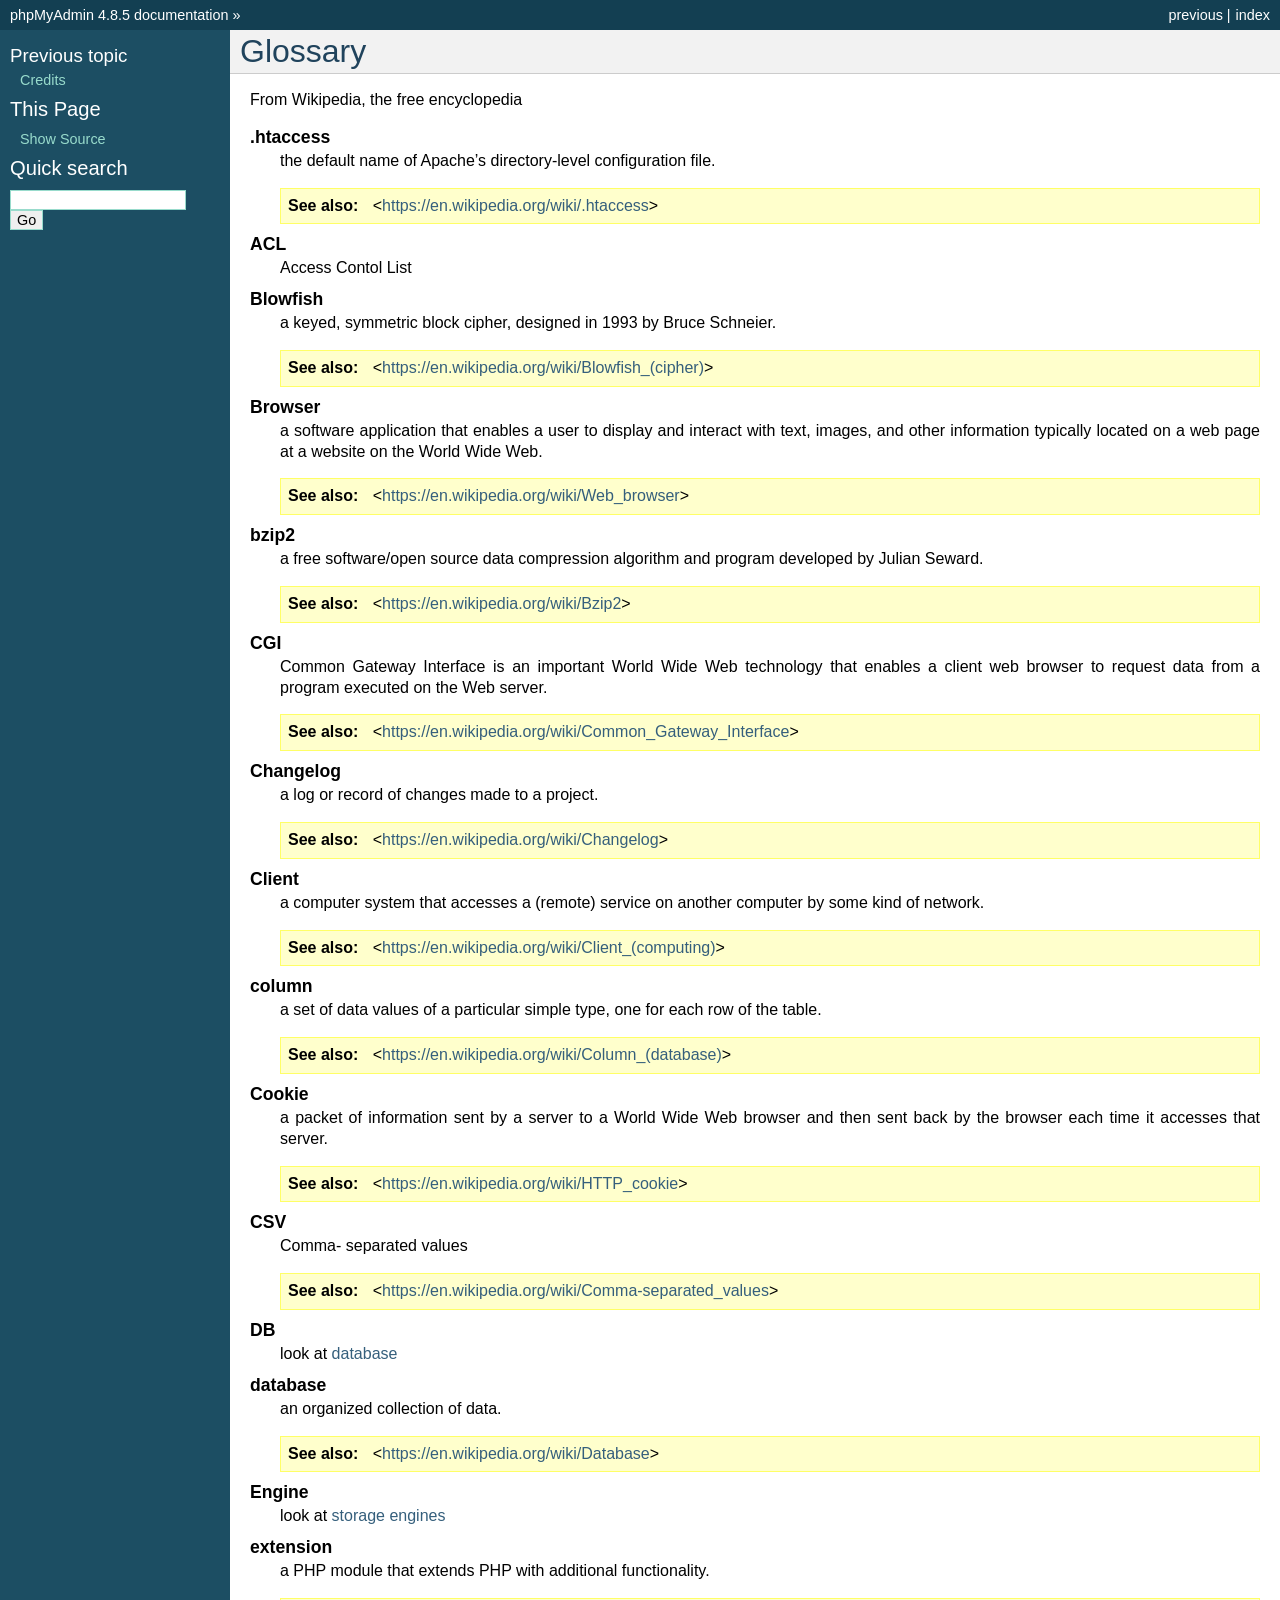
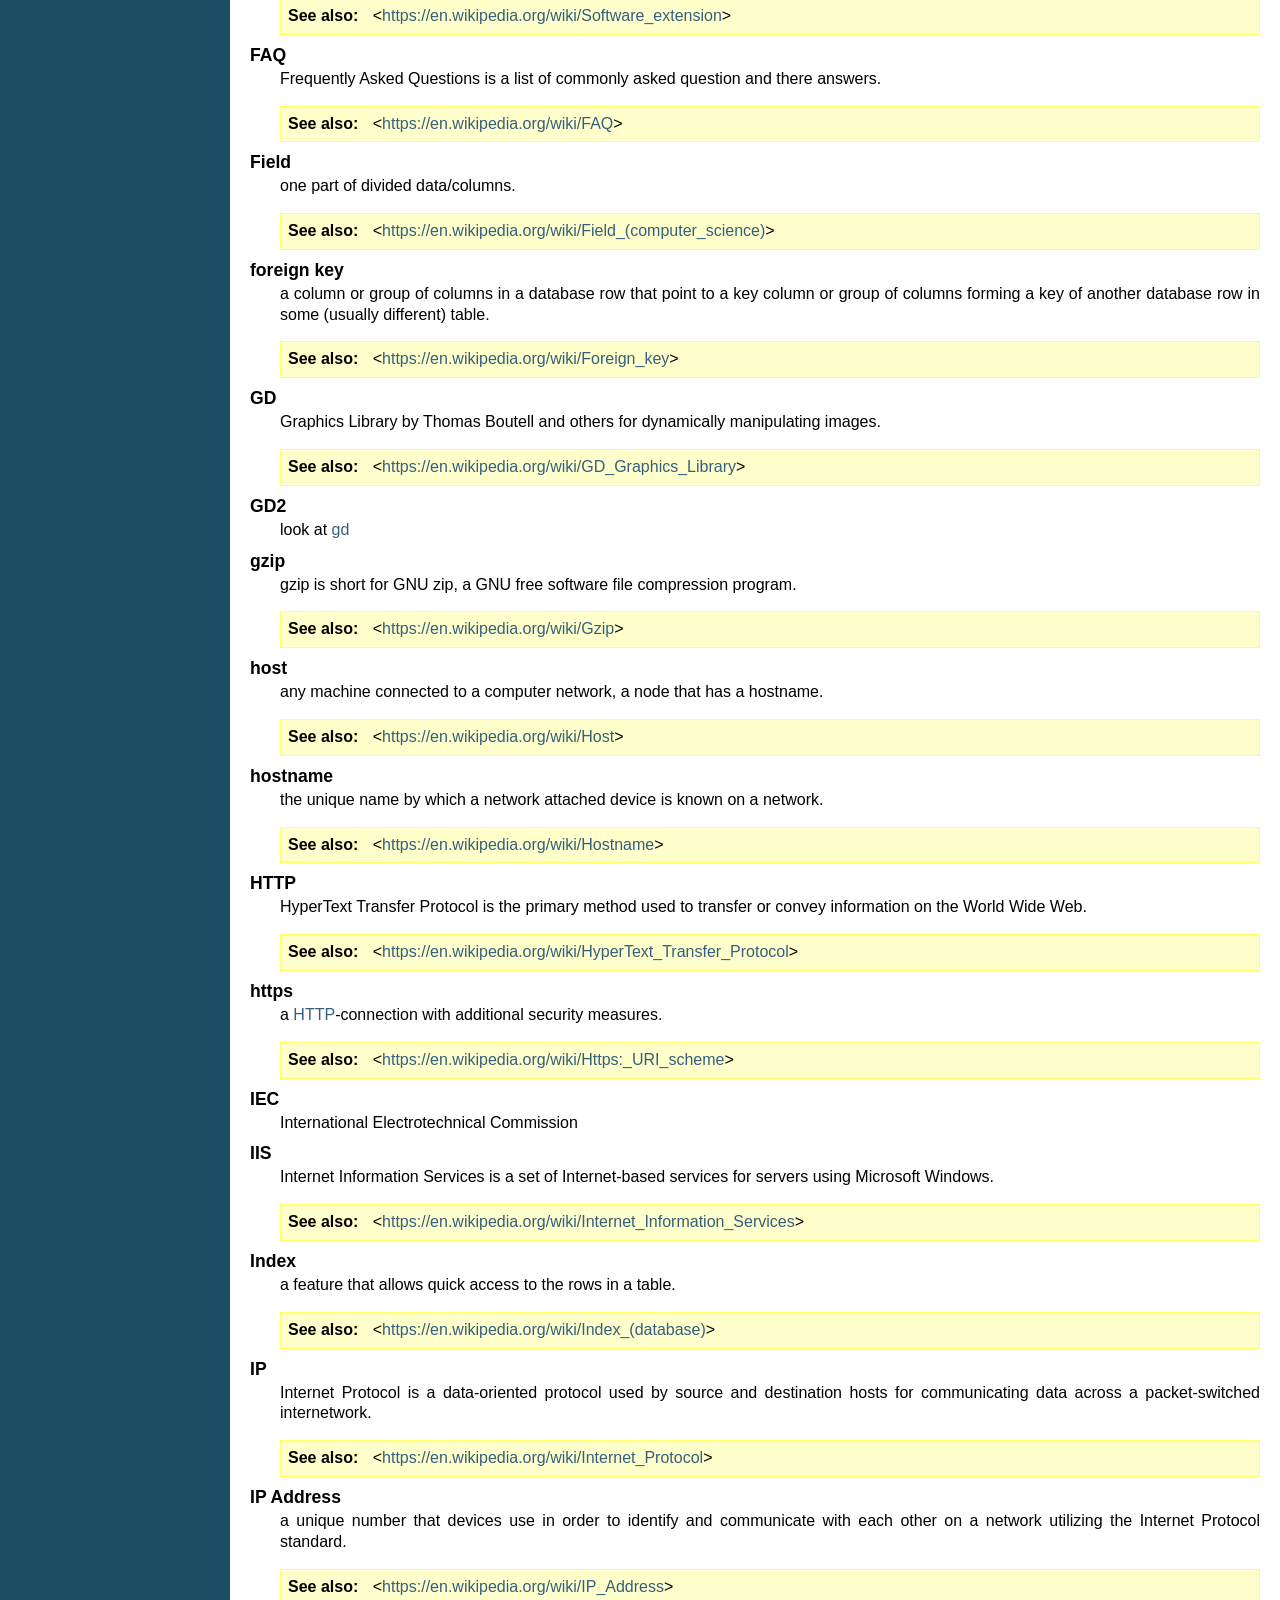
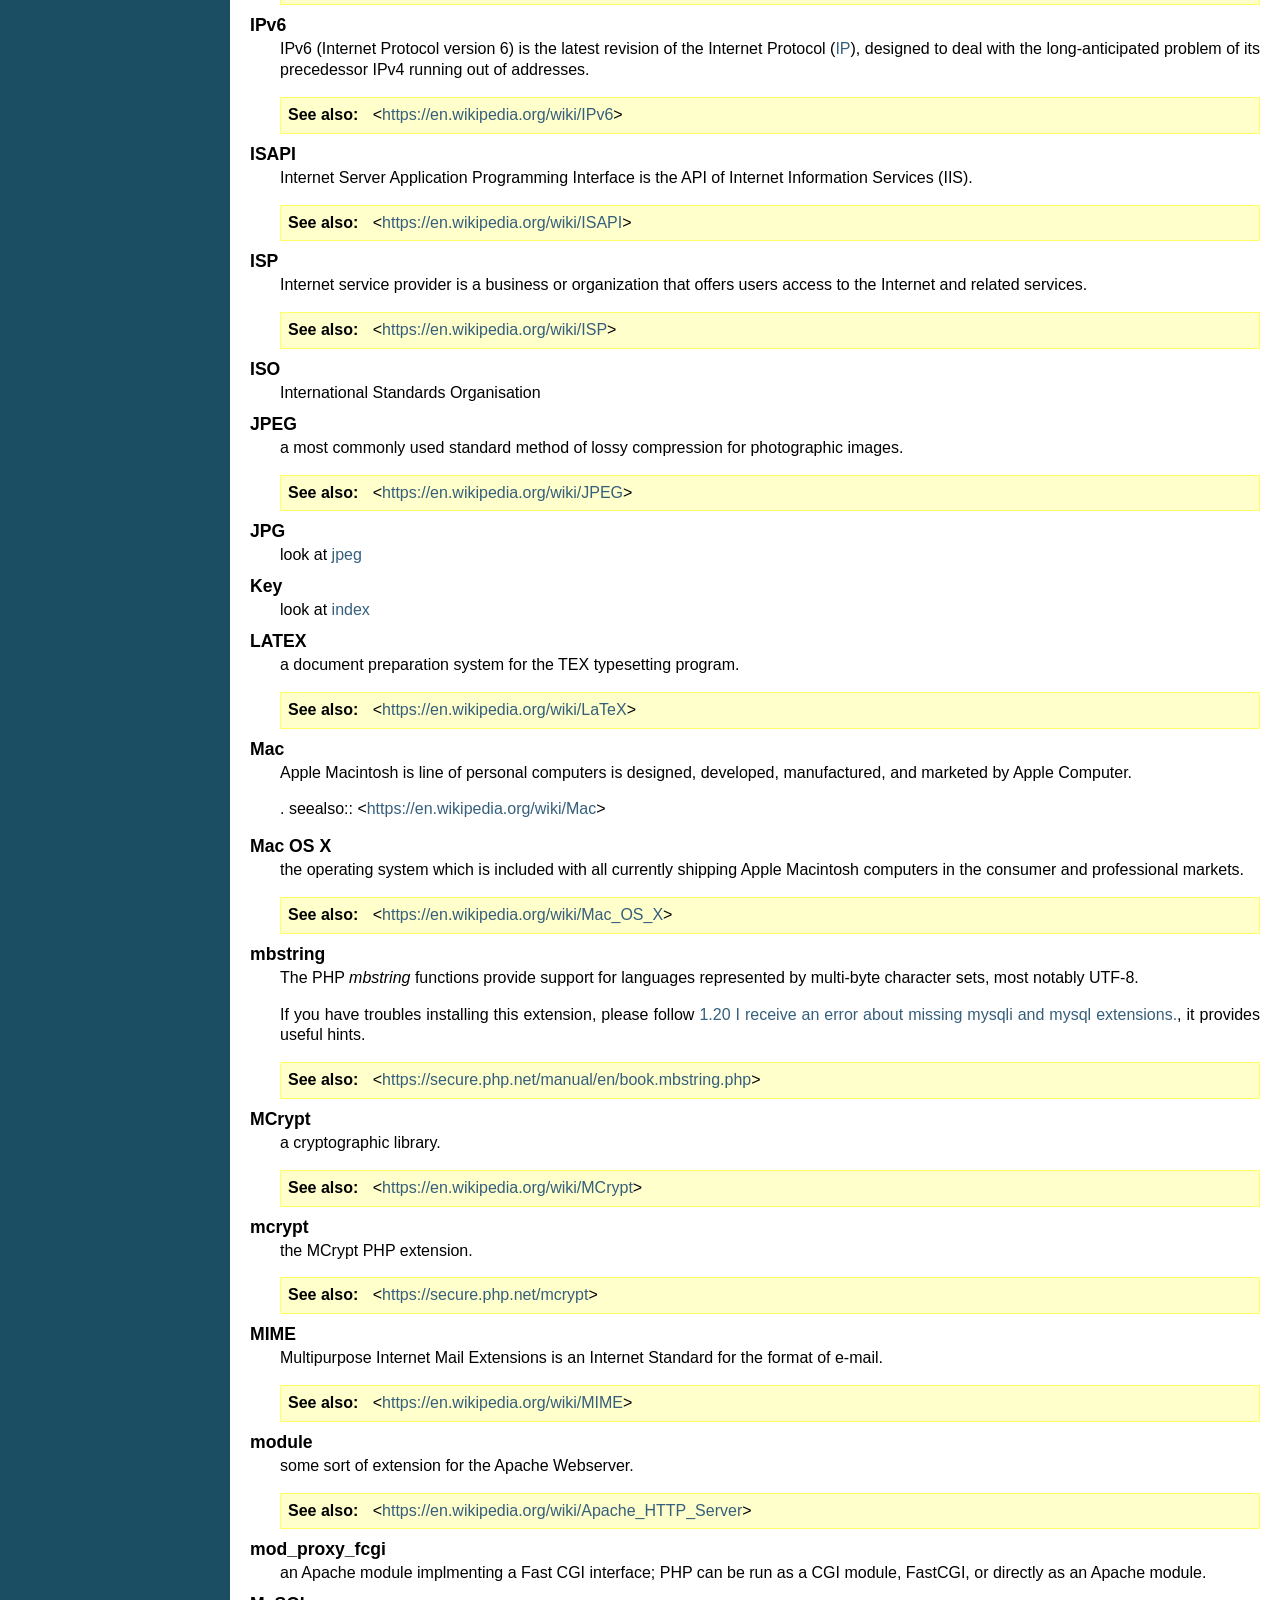
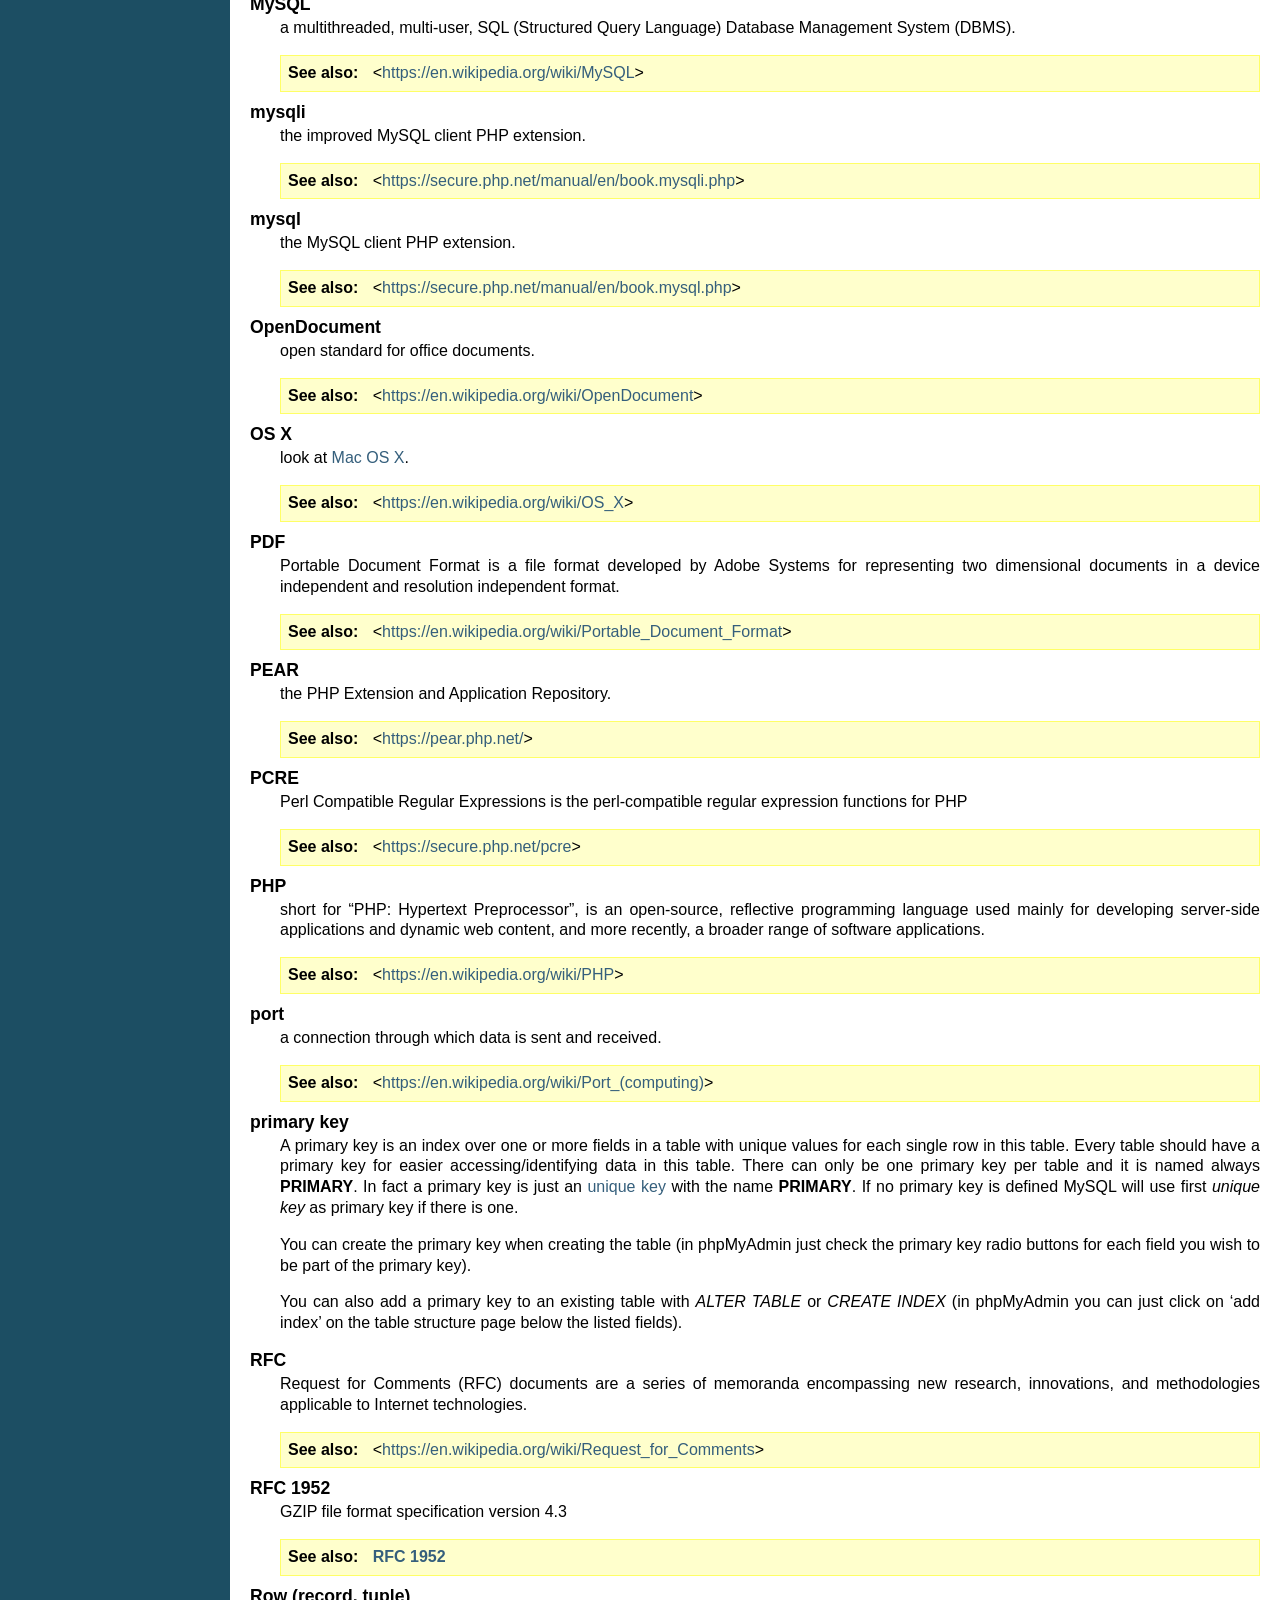
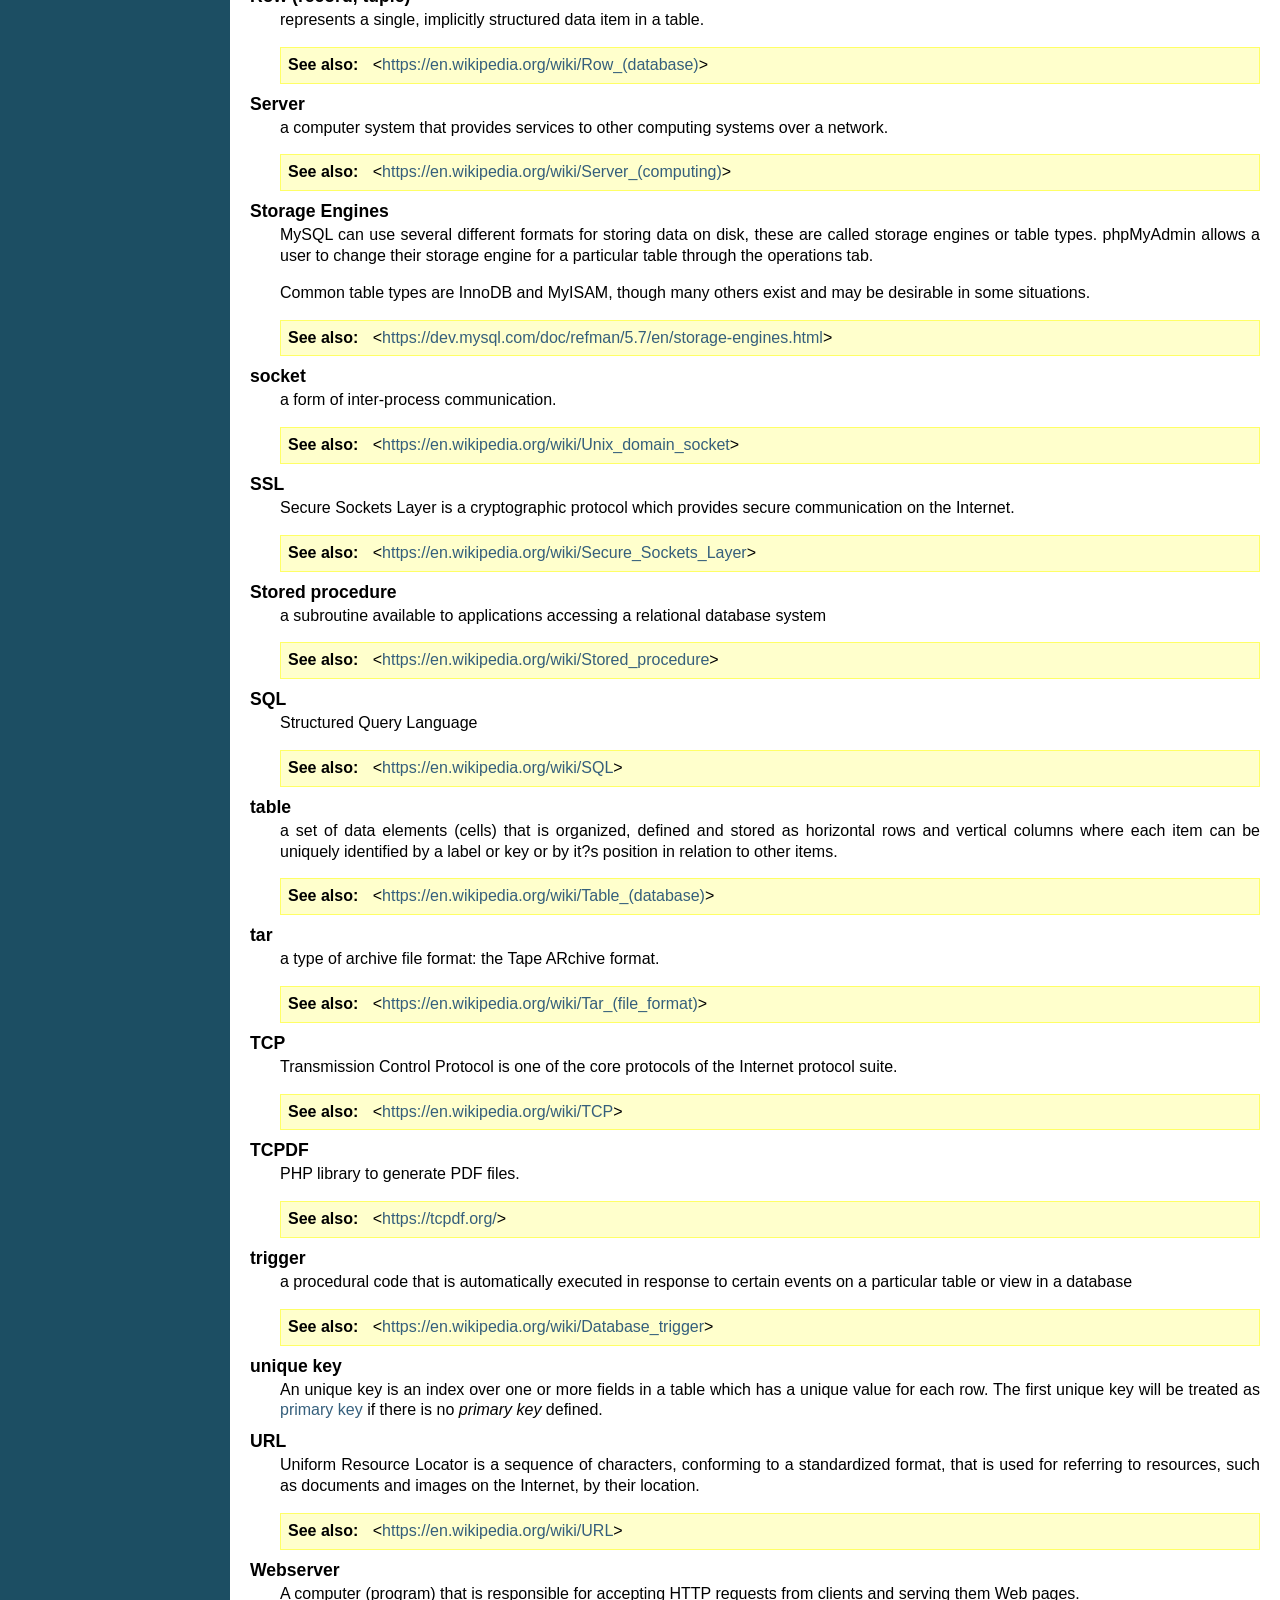
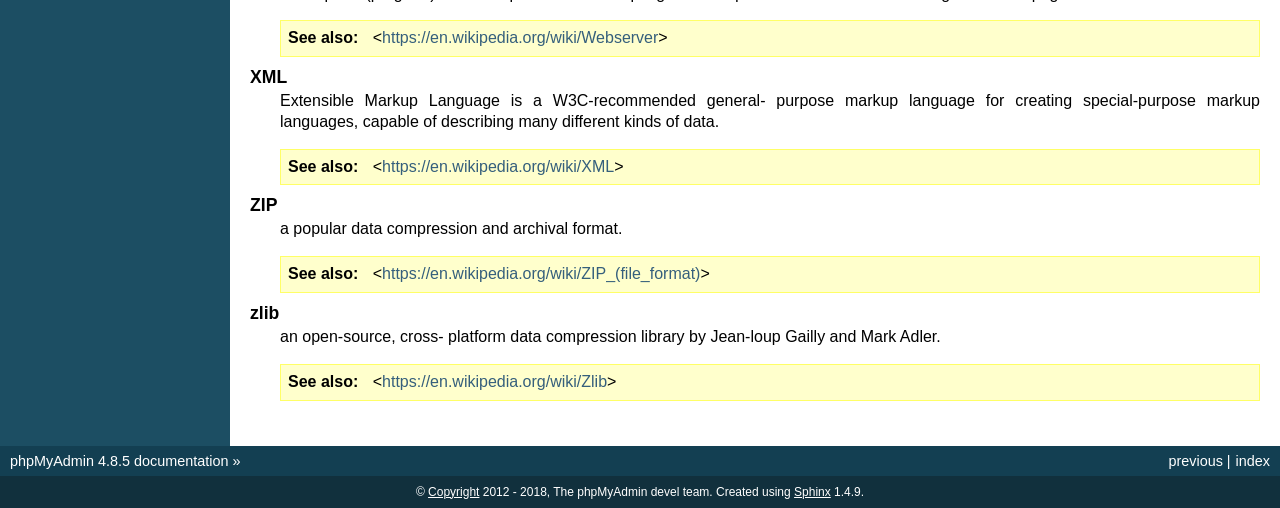
<file: phpmyadmin/doc/html/glossary.html>
<!DOCTYPE html PUBLIC "-//W3C//DTD XHTML 1.0 Transitional//EN"
  "http://www.w3.org/TR/xhtml1/DTD/xhtml1-transitional.dtd">


<html xmlns="http://www.w3.org/1999/xhtml">
  <head>
    <meta http-equiv="Content-Type" content="text/html; charset=utf-8" />
    
    <title>Glossary &#8212; phpMyAdmin 4.8.5 documentation</title>
    
    <link rel="stylesheet" href="_static/classic.css" type="text/css" />
    <link rel="stylesheet" href="_static/pygments.css" type="text/css" />
    
    <script type="text/javascript">
      var DOCUMENTATION_OPTIONS = {
        URL_ROOT:    './',
        VERSION:     '4.8.5',
        COLLAPSE_INDEX: false,
        FILE_SUFFIX: '.html',
        HAS_SOURCE:  true
      };
    </script>
    <script type="text/javascript" src="_static/jquery.js"></script>
    <script type="text/javascript" src="_static/underscore.js"></script>
    <script type="text/javascript" src="_static/doctools.js"></script>
    <link rel="index" title="Index" href="genindex.html" />
    <link rel="search" title="Search" href="search.html" />
    <link rel="copyright" title="Copyright" href="copyright.html" />
    <link rel="top" title="phpMyAdmin 4.8.5 documentation" href="index.html" />
    <link rel="prev" title="Credits" href="credits.html" /> 
  </head>
  <body role="document">
    <div class="related" role="navigation" aria-label="related navigation">
      <h3>Navigation</h3>
      <ul>
        <li class="right" style="margin-right: 10px">
          <a href="genindex.html" title="General Index"
             accesskey="I">index</a></li>
        <li class="right" >
          <a href="credits.html" title="Credits"
             accesskey="P">previous</a> |</li>
        <li class="nav-item nav-item-0"><a href="index.html">phpMyAdmin 4.8.5 documentation</a> &#187;</li> 
      </ul>
    </div>  

    <div class="document">
      <div class="documentwrapper">
        <div class="bodywrapper">
          <div class="body" role="main">
            
  <div class="section" id="glossary">
<span id="id1"></span><h1>Glossary<a class="headerlink" href="#glossary" title="Permalink to this headline">¶</a></h1>
<p>From Wikipedia, the free encyclopedia</p>
<dl class="glossary docutils">
<dt id="term-htaccess">.htaccess</dt>
<dd><p class="first">the default name of Apache&#8217;s directory-level configuration file.</p>
<div class="last admonition seealso">
<p class="first admonition-title">See also</p>
<p class="last">&lt;<a class="reference external" href="https://en.wikipedia.org/wiki/.htaccess">https://en.wikipedia.org/wiki/.htaccess</a>&gt;</p>
</div>
</dd>
<dt id="term-acl">ACL</dt>
<dd>Access Contol List</dd>
<dt id="term-blowfish">Blowfish</dt>
<dd><p class="first">a keyed, symmetric block cipher, designed in 1993 by Bruce Schneier.</p>
<div class="last admonition seealso">
<p class="first admonition-title">See also</p>
<p class="last">&lt;<a class="reference external" href="https://en.wikipedia.org/wiki/Blowfish_(cipher)">https://en.wikipedia.org/wiki/Blowfish_(cipher)</a>&gt;</p>
</div>
</dd>
<dt id="term-browser">Browser</dt>
<dd><p class="first">a software application that enables a user to display and interact with text, images, and other information typically located on a web page at a website on the World Wide Web.</p>
<div class="last admonition seealso">
<p class="first admonition-title">See also</p>
<p class="last">&lt;<a class="reference external" href="https://en.wikipedia.org/wiki/Web_browser">https://en.wikipedia.org/wiki/Web_browser</a>&gt;</p>
</div>
</dd>
<dt id="term-bzip2">bzip2</dt>
<dd><p class="first">a free software/open source data compression algorithm and program developed by Julian Seward.</p>
<div class="last admonition seealso">
<p class="first admonition-title">See also</p>
<p class="last">&lt;<a class="reference external" href="https://en.wikipedia.org/wiki/Bzip2">https://en.wikipedia.org/wiki/Bzip2</a>&gt;</p>
</div>
</dd>
<dt id="term-cgi">CGI</dt>
<dd><p class="first">Common Gateway Interface is an important World Wide Web technology that
enables a client web browser to request data from a program executed on
the Web server.</p>
<div class="last admonition seealso">
<p class="first admonition-title">See also</p>
<p class="last">&lt;<a class="reference external" href="https://en.wikipedia.org/wiki/Common_Gateway_Interface">https://en.wikipedia.org/wiki/Common_Gateway_Interface</a>&gt;</p>
</div>
</dd>
<dt id="term-changelog">Changelog</dt>
<dd><p class="first">a log or record of changes made to a project.</p>
<div class="last admonition seealso">
<p class="first admonition-title">See also</p>
<p class="last">&lt;<a class="reference external" href="https://en.wikipedia.org/wiki/Changelog">https://en.wikipedia.org/wiki/Changelog</a>&gt;</p>
</div>
</dd>
<dt id="term-client">Client</dt>
<dd><p class="first">a computer system that accesses a (remote) service on another computer by some kind of network.</p>
<div class="last admonition seealso">
<p class="first admonition-title">See also</p>
<p class="last">&lt;<a class="reference external" href="https://en.wikipedia.org/wiki/Client_(computing)">https://en.wikipedia.org/wiki/Client_(computing)</a>&gt;</p>
</div>
</dd>
<dt id="term-column">column</dt>
<dd><p class="first">a set of data values of a particular simple type, one for each row of the table.</p>
<div class="last admonition seealso">
<p class="first admonition-title">See also</p>
<p class="last">&lt;<a class="reference external" href="https://en.wikipedia.org/wiki/Column_(database)">https://en.wikipedia.org/wiki/Column_(database)</a>&gt;</p>
</div>
</dd>
<dt id="term-cookie">Cookie</dt>
<dd><p class="first">a packet of information sent by a server to a World Wide Web browser and then sent back by the browser each time it accesses that server.</p>
<div class="last admonition seealso">
<p class="first admonition-title">See also</p>
<p class="last">&lt;<a class="reference external" href="https://en.wikipedia.org/wiki/HTTP_cookie">https://en.wikipedia.org/wiki/HTTP_cookie</a>&gt;</p>
</div>
</dd>
<dt id="term-csv">CSV</dt>
<dd><p class="first">Comma- separated values</p>
<div class="last admonition seealso">
<p class="first admonition-title">See also</p>
<p class="last">&lt;<a class="reference external" href="https://en.wikipedia.org/wiki/Comma-separated_values">https://en.wikipedia.org/wiki/Comma-separated_values</a>&gt;</p>
</div>
</dd>
<dt id="term-db">DB</dt>
<dd>look at <a class="reference internal" href="#term-database"><span class="xref std std-term">database</span></a></dd>
<dt id="term-database">database</dt>
<dd><p class="first">an organized collection of data.</p>
<div class="last admonition seealso">
<p class="first admonition-title">See also</p>
<p class="last">&lt;<a class="reference external" href="https://en.wikipedia.org/wiki/Database">https://en.wikipedia.org/wiki/Database</a>&gt;</p>
</div>
</dd>
<dt id="term-engine">Engine</dt>
<dd>look at <a class="reference internal" href="#term-storage-engines"><span class="xref std std-term">storage engines</span></a></dd>
<dt id="term-extension">extension</dt>
<dd><p class="first">a PHP module that extends PHP with additional functionality.</p>
<div class="last admonition seealso">
<p class="first admonition-title">See also</p>
<p class="last">&lt;<a class="reference external" href="https://en.wikipedia.org/wiki/Software_extension">https://en.wikipedia.org/wiki/Software_extension</a>&gt;</p>
</div>
</dd>
<dt id="term-faq">FAQ</dt>
<dd><p class="first">Frequently Asked Questions is a list of commonly asked question and there
answers.</p>
<div class="last admonition seealso">
<p class="first admonition-title">See also</p>
<p class="last">&lt;<a class="reference external" href="https://en.wikipedia.org/wiki/FAQ">https://en.wikipedia.org/wiki/FAQ</a>&gt;</p>
</div>
</dd>
<dt id="term-field">Field</dt>
<dd><p class="first">one part of divided data/columns.</p>
<div class="last admonition seealso">
<p class="first admonition-title">See also</p>
<p class="last">&lt;<a class="reference external" href="https://en.wikipedia.org/wiki/Field_(computer_science)">https://en.wikipedia.org/wiki/Field_(computer_science)</a>&gt;</p>
</div>
</dd>
<dt id="term-foreign-key">foreign key</dt>
<dd><p class="first">a column or group of columns in a database row that point to a key column
or group of columns forming a key of another database row in some
(usually different) table.</p>
<div class="last admonition seealso">
<p class="first admonition-title">See also</p>
<p class="last">&lt;<a class="reference external" href="https://en.wikipedia.org/wiki/Foreign_key">https://en.wikipedia.org/wiki/Foreign_key</a>&gt;</p>
</div>
</dd>
<dt id="term-gd">GD</dt>
<dd><p class="first">Graphics Library by Thomas Boutell and others for dynamically manipulating images.</p>
<div class="last admonition seealso">
<p class="first admonition-title">See also</p>
<p class="last">&lt;<a class="reference external" href="https://en.wikipedia.org/wiki/GD_Graphics_Library">https://en.wikipedia.org/wiki/GD_Graphics_Library</a>&gt;</p>
</div>
</dd>
<dt id="term-gd2">GD2</dt>
<dd>look at <a class="reference internal" href="#term-gd"><span class="xref std std-term">gd</span></a></dd>
<dt id="term-gzip">gzip</dt>
<dd><p class="first">gzip is short for GNU zip, a GNU free software file compression program.</p>
<div class="last admonition seealso">
<p class="first admonition-title">See also</p>
<p class="last">&lt;<a class="reference external" href="https://en.wikipedia.org/wiki/Gzip">https://en.wikipedia.org/wiki/Gzip</a>&gt;</p>
</div>
</dd>
<dt id="term-host">host</dt>
<dd><p class="first">any machine connected to a computer network, a node that has a hostname.</p>
<div class="last admonition seealso">
<p class="first admonition-title">See also</p>
<p class="last">&lt;<a class="reference external" href="https://en.wikipedia.org/wiki/Host">https://en.wikipedia.org/wiki/Host</a>&gt;</p>
</div>
</dd>
<dt id="term-hostname">hostname</dt>
<dd><p class="first">the unique name by which a network attached device is known on a network.</p>
<div class="last admonition seealso">
<p class="first admonition-title">See also</p>
<p class="last">&lt;<a class="reference external" href="https://en.wikipedia.org/wiki/Hostname">https://en.wikipedia.org/wiki/Hostname</a>&gt;</p>
</div>
</dd>
<dt id="term-http">HTTP</dt>
<dd><p class="first">HyperText Transfer Protocol is the primary method used to transfer or
convey information on the World Wide Web.</p>
<div class="last admonition seealso">
<p class="first admonition-title">See also</p>
<p class="last">&lt;<a class="reference external" href="https://en.wikipedia.org/wiki/HyperText_Transfer_Protocol">https://en.wikipedia.org/wiki/HyperText_Transfer_Protocol</a>&gt;</p>
</div>
</dd>
<dt id="term-https">https</dt>
<dd><p class="first">a <a class="reference internal" href="#term-http"><span class="xref std std-term">HTTP</span></a>-connection with additional security measures.</p>
<div class="last admonition seealso">
<p class="first admonition-title">See also</p>
<p class="last">&lt;<a class="reference external" href="https://en.wikipedia.org/wiki/Https:_URI_scheme">https://en.wikipedia.org/wiki/Https:_URI_scheme</a>&gt;</p>
</div>
</dd>
<dt id="term-iec">IEC</dt>
<dd>International Electrotechnical Commission</dd>
<dt id="term-iis">IIS</dt>
<dd><p class="first">Internet Information Services is a set of Internet-based services for
servers using Microsoft Windows.</p>
<div class="last admonition seealso">
<p class="first admonition-title">See also</p>
<p class="last">&lt;<a class="reference external" href="https://en.wikipedia.org/wiki/Internet_Information_Services">https://en.wikipedia.org/wiki/Internet_Information_Services</a>&gt;</p>
</div>
</dd>
<dt id="term-index">Index</dt>
<dd><p class="first">a feature that allows quick access to the rows in a table.</p>
<div class="last admonition seealso">
<p class="first admonition-title">See also</p>
<p class="last">&lt;<a class="reference external" href="https://en.wikipedia.org/wiki/Index_(database)">https://en.wikipedia.org/wiki/Index_(database)</a>&gt;</p>
</div>
</dd>
<dt id="term-ip">IP</dt>
<dd><p class="first">Internet Protocol is a data-oriented protocol used by source and
destination hosts for communicating data across a packet-switched
internetwork.</p>
<div class="last admonition seealso">
<p class="first admonition-title">See also</p>
<p class="last">&lt;<a class="reference external" href="https://en.wikipedia.org/wiki/Internet_Protocol">https://en.wikipedia.org/wiki/Internet_Protocol</a>&gt;</p>
</div>
</dd>
<dt id="term-ip-address">IP Address</dt>
<dd><p class="first">a unique number that devices use in order to identify and communicate with each other on a network utilizing the Internet Protocol standard.</p>
<div class="last admonition seealso">
<p class="first admonition-title">See also</p>
<p class="last">&lt;<a class="reference external" href="https://en.wikipedia.org/wiki/IP_Address">https://en.wikipedia.org/wiki/IP_Address</a>&gt;</p>
</div>
</dd>
<dt id="term-ipv6">IPv6</dt>
<dd><p class="first">IPv6 (Internet Protocol version 6) is the latest revision of the
Internet Protocol (<a class="reference internal" href="#term-ip"><span class="xref std std-term">IP</span></a>), designed to deal with the
long-anticipated problem of its precedessor IPv4 running out of addresses.</p>
<div class="last admonition seealso">
<p class="first admonition-title">See also</p>
<p class="last">&lt;<a class="reference external" href="https://en.wikipedia.org/wiki/IPv6">https://en.wikipedia.org/wiki/IPv6</a>&gt;</p>
</div>
</dd>
<dt id="term-isapi">ISAPI</dt>
<dd><p class="first">Internet Server Application Programming Interface is the API of Internet Information Services (IIS).</p>
<div class="last admonition seealso">
<p class="first admonition-title">See also</p>
<p class="last">&lt;<a class="reference external" href="https://en.wikipedia.org/wiki/ISAPI">https://en.wikipedia.org/wiki/ISAPI</a>&gt;</p>
</div>
</dd>
<dt id="term-isp">ISP</dt>
<dd><p class="first">Internet service provider is a business or organization that offers users
access to the Internet and related services.</p>
<div class="last admonition seealso">
<p class="first admonition-title">See also</p>
<p class="last">&lt;<a class="reference external" href="https://en.wikipedia.org/wiki/ISP">https://en.wikipedia.org/wiki/ISP</a>&gt;</p>
</div>
</dd>
<dt id="term-iso">ISO</dt>
<dd>International Standards Organisation</dd>
<dt id="term-jpeg">JPEG</dt>
<dd><p class="first">a most commonly used standard method of lossy compression for photographic images.</p>
<div class="last admonition seealso">
<p class="first admonition-title">See also</p>
<p class="last">&lt;<a class="reference external" href="https://en.wikipedia.org/wiki/JPEG">https://en.wikipedia.org/wiki/JPEG</a>&gt;</p>
</div>
</dd>
<dt id="term-jpg">JPG</dt>
<dd>look at <a class="reference internal" href="#term-jpeg"><span class="xref std std-term">jpeg</span></a></dd>
<dt id="term-key">Key</dt>
<dd>look at <a class="reference internal" href="#term-index"><span class="xref std std-term">index</span></a></dd>
<dt id="term-latex">LATEX</dt>
<dd><p class="first">a document preparation system for the TEX typesetting program.</p>
<div class="last admonition seealso">
<p class="first admonition-title">See also</p>
<p class="last">&lt;<a class="reference external" href="https://en.wikipedia.org/wiki/LaTeX">https://en.wikipedia.org/wiki/LaTeX</a>&gt;</p>
</div>
</dd>
<dt id="term-mac">Mac</dt>
<dd><p class="first">Apple Macintosh is line of personal computers is designed, developed, manufactured, and marketed by Apple Computer.</p>
<p class="last">. seealso:: &lt;<a class="reference external" href="https://en.wikipedia.org/wiki/Mac">https://en.wikipedia.org/wiki/Mac</a>&gt;</p>
</dd>
<dt id="term-mac-os-x">Mac OS X</dt>
<dd><p class="first">the operating system which is included with all currently shipping Apple Macintosh computers in the consumer and professional markets.</p>
<div class="last admonition seealso">
<p class="first admonition-title">See also</p>
<p class="last">&lt;<a class="reference external" href="https://en.wikipedia.org/wiki/Mac_OS_X">https://en.wikipedia.org/wiki/Mac_OS_X</a>&gt;</p>
</div>
</dd>
<dt id="term-mbstring">mbstring</dt>
<dd><p class="first">The PHP <cite>mbstring</cite> functions provide support for languages represented by multi-byte character sets, most notably UTF-8.</p>
<p>If you have troubles installing this extension, please follow <a class="reference internal" href="faq.html#faqmysql"><span class="std std-ref">1.20 I receive an error about missing mysqli and mysql extensions.</span></a>, it provides useful hints.</p>
<div class="last admonition seealso">
<p class="first admonition-title">See also</p>
<p class="last">&lt;<a class="reference external" href="https://secure.php.net/manual/en/book.mbstring.php">https://secure.php.net/manual/en/book.mbstring.php</a>&gt;</p>
</div>
</dd>
<dt id="term-mcrypt">MCrypt</dt>
<dd><p class="first">a cryptographic library.</p>
<div class="last admonition seealso">
<p class="first admonition-title">See also</p>
<p class="last">&lt;<a class="reference external" href="https://en.wikipedia.org/wiki/MCrypt">https://en.wikipedia.org/wiki/MCrypt</a>&gt;</p>
</div>
</dd>
<dt id="term-42">mcrypt</dt>
<dd><p class="first">the MCrypt PHP extension.</p>
<div class="last admonition seealso">
<p class="first admonition-title">See also</p>
<p class="last">&lt;<a class="reference external" href="https://secure.php.net/mcrypt">https://secure.php.net/mcrypt</a>&gt;</p>
</div>
</dd>
<dt id="term-mime">MIME</dt>
<dd><p class="first">Multipurpose Internet Mail Extensions is
an Internet Standard for the format of e-mail.</p>
<div class="last admonition seealso">
<p class="first admonition-title">See also</p>
<p class="last">&lt;<a class="reference external" href="https://en.wikipedia.org/wiki/MIME">https://en.wikipedia.org/wiki/MIME</a>&gt;</p>
</div>
</dd>
<dt id="term-module">module</dt>
<dd><p class="first">some sort of extension for the Apache Webserver.</p>
<div class="last admonition seealso">
<p class="first admonition-title">See also</p>
<p class="last">&lt;<a class="reference external" href="https://en.wikipedia.org/wiki/Apache_HTTP_Server">https://en.wikipedia.org/wiki/Apache_HTTP_Server</a>&gt;</p>
</div>
</dd>
<dt id="term-mod-proxy-fcgi">mod_proxy_fcgi</dt>
<dd>an Apache module implmenting a Fast CGI interface; PHP can be run as a CGI module, FastCGI, or
directly as an Apache module.</dd>
<dt id="term-mysql">MySQL</dt>
<dd><p class="first">a multithreaded, multi-user, SQL (Structured Query Language) Database Management System (DBMS).</p>
<div class="last admonition seealso">
<p class="first admonition-title">See also</p>
<p class="last">&lt;<a class="reference external" href="https://en.wikipedia.org/wiki/MySQL">https://en.wikipedia.org/wiki/MySQL</a>&gt;</p>
</div>
</dd>
<dt id="term-mysqli">mysqli</dt>
<dd><p class="first">the improved MySQL client PHP extension.</p>
<div class="last admonition seealso">
<p class="first admonition-title">See also</p>
<p class="last">&lt;<a class="reference external" href="https://secure.php.net/manual/en/book.mysqli.php">https://secure.php.net/manual/en/book.mysqli.php</a>&gt;</p>
</div>
</dd>
<dt id="term-48">mysql</dt>
<dd><p class="first">the MySQL client PHP extension.</p>
<div class="last admonition seealso">
<p class="first admonition-title">See also</p>
<p class="last">&lt;<a class="reference external" href="https://secure.php.net/manual/en/book.mysql.php">https://secure.php.net/manual/en/book.mysql.php</a>&gt;</p>
</div>
</dd>
<dt id="term-opendocument">OpenDocument</dt>
<dd><p class="first">open standard for office documents.</p>
<div class="last admonition seealso">
<p class="first admonition-title">See also</p>
<p class="last">&lt;<a class="reference external" href="https://en.wikipedia.org/wiki/OpenDocument">https://en.wikipedia.org/wiki/OpenDocument</a>&gt;</p>
</div>
</dd>
<dt id="term-os-x">OS X</dt>
<dd><p class="first">look at <a class="reference internal" href="#term-mac-os-x"><span class="xref std std-term">Mac OS X</span></a>.</p>
<div class="last admonition seealso">
<p class="first admonition-title">See also</p>
<p class="last">&lt;<a class="reference external" href="https://en.wikipedia.org/wiki/OS_X">https://en.wikipedia.org/wiki/OS_X</a>&gt;</p>
</div>
</dd>
<dt id="term-pdf">PDF</dt>
<dd><p class="first">Portable Document Format is a file format developed by Adobe Systems for
representing two dimensional documents in a device independent and
resolution independent format.</p>
<div class="last admonition seealso">
<p class="first admonition-title">See also</p>
<p class="last">&lt;<a class="reference external" href="https://en.wikipedia.org/wiki/Portable_Document_Format">https://en.wikipedia.org/wiki/Portable_Document_Format</a>&gt;</p>
</div>
</dd>
<dt id="term-pear">PEAR</dt>
<dd><p class="first">the PHP Extension and Application Repository.</p>
<div class="last admonition seealso">
<p class="first admonition-title">See also</p>
<p class="last">&lt;<a class="reference external" href="https://pear.php.net/">https://pear.php.net/</a>&gt;</p>
</div>
</dd>
<dt id="term-pcre">PCRE</dt>
<dd><p class="first">Perl Compatible Regular Expressions is the perl-compatible regular
expression functions for PHP</p>
<div class="last admonition seealso">
<p class="first admonition-title">See also</p>
<p class="last">&lt;<a class="reference external" href="https://secure.php.net/pcre">https://secure.php.net/pcre</a>&gt;</p>
</div>
</dd>
<dt id="term-php">PHP</dt>
<dd><p class="first">short for &#8220;PHP: Hypertext Preprocessor&#8221;, is an open-source, reflective
programming language used mainly for developing server-side applications
and dynamic web content, and more recently, a broader range of software
applications.</p>
<div class="last admonition seealso">
<p class="first admonition-title">See also</p>
<p class="last">&lt;<a class="reference external" href="https://en.wikipedia.org/wiki/PHP">https://en.wikipedia.org/wiki/PHP</a>&gt;</p>
</div>
</dd>
<dt id="term-port">port</dt>
<dd><p class="first">a connection through which data is sent and received.</p>
<div class="last admonition seealso">
<p class="first admonition-title">See also</p>
<p class="last">&lt;<a class="reference external" href="https://en.wikipedia.org/wiki/Port_(computing)">https://en.wikipedia.org/wiki/Port_(computing)</a>&gt;</p>
</div>
</dd>
<dt id="term-primary-key">primary key</dt>
<dd><p class="first">A primary key is an index over one or more fields in a table with
unique values for each single row in this table. Every table should have
a primary key for easier accessing/identifying data in this table.  There
can only be one primary key per table and it is named always <strong>PRIMARY</strong>.
In fact a primary key is just an <a class="reference internal" href="#term-unique-key"><span class="xref std std-term">unique key</span></a> with the name
<strong>PRIMARY</strong>.  If no primary key is defined MySQL will use first <em>unique
key</em> as primary key if there is one.</p>
<p>You can create the primary key when creating the table (in phpMyAdmin
just check the primary key radio buttons for each field you wish to be
part of the primary key).</p>
<p class="last">You can also add a primary key to an existing table with <cite>ALTER</cite> <cite>TABLE</cite>
or <cite>CREATE</cite> <cite>INDEX</cite> (in phpMyAdmin you can just click on &#8216;add index&#8217; on
the table structure page below the listed fields).</p>
</dd>
<dt id="term-rfc">RFC</dt>
<dd><p class="first">Request for Comments (RFC) documents are a series of memoranda
encompassing new research, innovations, and methodologies applicable to
Internet technologies.</p>
<div class="last admonition seealso">
<p class="first admonition-title">See also</p>
<p class="last">&lt;<a class="reference external" href="https://en.wikipedia.org/wiki/Request_for_Comments">https://en.wikipedia.org/wiki/Request_for_Comments</a>&gt;</p>
</div>
</dd>
<dt id="term-rfc-1952">RFC 1952</dt>
<dd><p class="first">GZIP file format specification version 4.3</p>
<div class="last admonition seealso">
<p class="first admonition-title">See also</p>
<p class="last"><span class="target" id="index-0"></span><a class="rfc reference external" href="https://tools.ietf.org/html/rfc1952.html"><strong>RFC 1952</strong></a></p>
</div>
</dd>
<dt id="term-row-record-tuple">Row (record, tuple)</dt>
<dd><p class="first">represents a single, implicitly structured data item in a table.</p>
<div class="last admonition seealso">
<p class="first admonition-title">See also</p>
<p class="last">&lt;<a class="reference external" href="https://en.wikipedia.org/wiki/Row_(database)">https://en.wikipedia.org/wiki/Row_(database)</a>&gt;</p>
</div>
</dd>
<dt id="term-server">Server</dt>
<dd><p class="first">a computer system that provides services to other computing systems over a network.</p>
<div class="last admonition seealso">
<p class="first admonition-title">See also</p>
<p class="last">&lt;<a class="reference external" href="https://en.wikipedia.org/wiki/Server_(computing)">https://en.wikipedia.org/wiki/Server_(computing)</a>&gt;</p>
</div>
</dd>
<dt id="term-storage-engines">Storage Engines</dt>
<dd><p class="first">MySQL can use several different formats for storing data on disk, these
are called storage engines or table types. phpMyAdmin allows a user to
change their storage engine for a particular table through the operations
tab.</p>
<p>Common table types are InnoDB and MyISAM, though many others exist and
may be desirable in some situations.</p>
<div class="last admonition seealso">
<p class="first admonition-title">See also</p>
<p class="last">&lt;<a class="reference external" href="https://dev.mysql.com/doc/refman/5.7/en/storage-engines.html">https://dev.mysql.com/doc/refman/5.7/en/storage-engines.html</a>&gt;</p>
</div>
</dd>
<dt id="term-socket">socket</dt>
<dd><p class="first">a form of inter-process communication.</p>
<div class="last admonition seealso">
<p class="first admonition-title">See also</p>
<p class="last">&lt;<a class="reference external" href="https://en.wikipedia.org/wiki/Unix_domain_socket">https://en.wikipedia.org/wiki/Unix_domain_socket</a>&gt;</p>
</div>
</dd>
<dt id="term-ssl">SSL</dt>
<dd><p class="first">Secure Sockets Layer is a cryptographic protocol which provides secure
communication on the Internet.</p>
<div class="last admonition seealso">
<p class="first admonition-title">See also</p>
<p class="last">&lt;<a class="reference external" href="https://en.wikipedia.org/wiki/Secure_Sockets_Layer">https://en.wikipedia.org/wiki/Secure_Sockets_Layer</a>&gt;</p>
</div>
</dd>
<dt id="term-stored-procedure">Stored procedure</dt>
<dd><p class="first">a subroutine available to applications accessing a relational database system</p>
<div class="last admonition seealso">
<p class="first admonition-title">See also</p>
<p class="last">&lt;<a class="reference external" href="https://en.wikipedia.org/wiki/Stored_procedure">https://en.wikipedia.org/wiki/Stored_procedure</a>&gt;</p>
</div>
</dd>
<dt id="term-sql">SQL</dt>
<dd><p class="first">Structured Query Language</p>
<div class="last admonition seealso">
<p class="first admonition-title">See also</p>
<p class="last">&lt;<a class="reference external" href="https://en.wikipedia.org/wiki/SQL">https://en.wikipedia.org/wiki/SQL</a>&gt;</p>
</div>
</dd>
<dt id="term-table">table</dt>
<dd><p class="first">a set of data elements (cells) that is organized, defined and stored as
horizontal rows and vertical columns where each item can be uniquely
identified by a label or key or by it?s position in relation to other
items.</p>
<div class="last admonition seealso">
<p class="first admonition-title">See also</p>
<p class="last">&lt;<a class="reference external" href="https://en.wikipedia.org/wiki/Table_(database)">https://en.wikipedia.org/wiki/Table_(database)</a>&gt;</p>
</div>
</dd>
<dt id="term-tar">tar</dt>
<dd><p class="first">a type of archive file format: the Tape ARchive format.</p>
<div class="last admonition seealso">
<p class="first admonition-title">See also</p>
<p class="last">&lt;<a class="reference external" href="https://en.wikipedia.org/wiki/Tar_(file_format)">https://en.wikipedia.org/wiki/Tar_(file_format)</a>&gt;</p>
</div>
</dd>
<dt id="term-tcp">TCP</dt>
<dd><p class="first">Transmission Control Protocol is one of the core protocols of the
Internet protocol suite.</p>
<div class="last admonition seealso">
<p class="first admonition-title">See also</p>
<p class="last">&lt;<a class="reference external" href="https://en.wikipedia.org/wiki/TCP">https://en.wikipedia.org/wiki/TCP</a>&gt;</p>
</div>
</dd>
<dt id="term-tcpdf">TCPDF</dt>
<dd><p class="first">PHP library to generate PDF files.</p>
<div class="last admonition seealso">
<p class="first admonition-title">See also</p>
<p class="last">&lt;<a class="reference external" href="https://tcpdf.org/">https://tcpdf.org/</a>&gt;</p>
</div>
</dd>
<dt id="term-trigger">trigger</dt>
<dd><p class="first">a procedural code that is automatically executed in response to certain events on a particular table or view in a database</p>
<div class="last admonition seealso">
<p class="first admonition-title">See also</p>
<p class="last">&lt;<a class="reference external" href="https://en.wikipedia.org/wiki/Database_trigger">https://en.wikipedia.org/wiki/Database_trigger</a>&gt;</p>
</div>
</dd>
<dt id="term-unique-key">unique key</dt>
<dd>An unique key is an index over one or more fields in a table which has a
unique value for each row.  The first unique key will be treated as
<a class="reference internal" href="#term-primary-key"><span class="xref std std-term">primary key</span></a> if there is no <em>primary key</em> defined.</dd>
<dt id="term-url">URL</dt>
<dd><p class="first">Uniform Resource Locator is a sequence of characters, conforming to a
standardized format, that is used for referring to resources, such as
documents and images on the Internet, by their location.</p>
<div class="last admonition seealso">
<p class="first admonition-title">See also</p>
<p class="last">&lt;<a class="reference external" href="https://en.wikipedia.org/wiki/URL">https://en.wikipedia.org/wiki/URL</a>&gt;</p>
</div>
</dd>
<dt id="term-webserver">Webserver</dt>
<dd><p class="first">A computer (program) that is responsible for accepting HTTP requests from clients and serving them Web pages.</p>
<div class="last admonition seealso">
<p class="first admonition-title">See also</p>
<p class="last">&lt;<a class="reference external" href="https://en.wikipedia.org/wiki/Webserver">https://en.wikipedia.org/wiki/Webserver</a>&gt;</p>
</div>
</dd>
<dt id="term-xml">XML</dt>
<dd><p class="first">Extensible Markup Language is a W3C-recommended general- purpose markup
language for creating special-purpose markup languages, capable of
describing many different kinds of data.</p>
<div class="last admonition seealso">
<p class="first admonition-title">See also</p>
<p class="last">&lt;<a class="reference external" href="https://en.wikipedia.org/wiki/XML">https://en.wikipedia.org/wiki/XML</a>&gt;</p>
</div>
</dd>
<dt id="term-zip">ZIP</dt>
<dd><p class="first">a popular data compression and archival format.</p>
<div class="last admonition seealso">
<p class="first admonition-title">See also</p>
<p class="last">&lt;<a class="reference external" href="https://en.wikipedia.org/wiki/ZIP_(file_format)">https://en.wikipedia.org/wiki/ZIP_(file_format)</a>&gt;</p>
</div>
</dd>
<dt id="term-zlib">zlib</dt>
<dd><p class="first">an open-source, cross- platform data compression library by Jean-loup Gailly and Mark Adler.</p>
<div class="last admonition seealso">
<p class="first admonition-title">See also</p>
<p class="last">&lt;<a class="reference external" href="https://en.wikipedia.org/wiki/Zlib">https://en.wikipedia.org/wiki/Zlib</a>&gt;</p>
</div>
</dd>
</dl>
</div>


          </div>
        </div>
      </div>
      <div class="sphinxsidebar" role="navigation" aria-label="main navigation">
        <div class="sphinxsidebarwrapper">
  <h4>Previous topic</h4>
  <p class="topless"><a href="credits.html"
                        title="previous chapter">Credits</a></p>
  <div role="note" aria-label="source link">
    <h3>This Page</h3>
    <ul class="this-page-menu">
      <li><a href="_sources/glossary.txt"
            rel="nofollow">Show Source</a></li>
    </ul>
   </div>
<div id="searchbox" style="display: none" role="search">
  <h3>Quick search</h3>
    <form class="search" action="search.html" method="get">
      <div><input type="text" name="q" /></div>
      <div><input type="submit" value="Go" /></div>
      <input type="hidden" name="check_keywords" value="yes" />
      <input type="hidden" name="area" value="default" />
    </form>
</div>
<script type="text/javascript">$('#searchbox').show(0);</script>
        </div>
      </div>
      <div class="clearer"></div>
    </div>
    <div class="related" role="navigation" aria-label="related navigation">
      <h3>Navigation</h3>
      <ul>
        <li class="right" style="margin-right: 10px">
          <a href="genindex.html" title="General Index"
             >index</a></li>
        <li class="right" >
          <a href="credits.html" title="Credits"
             >previous</a> |</li>
        <li class="nav-item nav-item-0"><a href="index.html">phpMyAdmin 4.8.5 documentation</a> &#187;</li> 
      </ul>
    </div>
    <div class="footer" role="contentinfo">
        &#169; <a href="copyright.html">Copyright</a> 2012 - 2018, The phpMyAdmin devel team.
      Created using <a href="http://sphinx-doc.org/">Sphinx</a> 1.4.9.
    </div>
  </body>
</html>
</file>
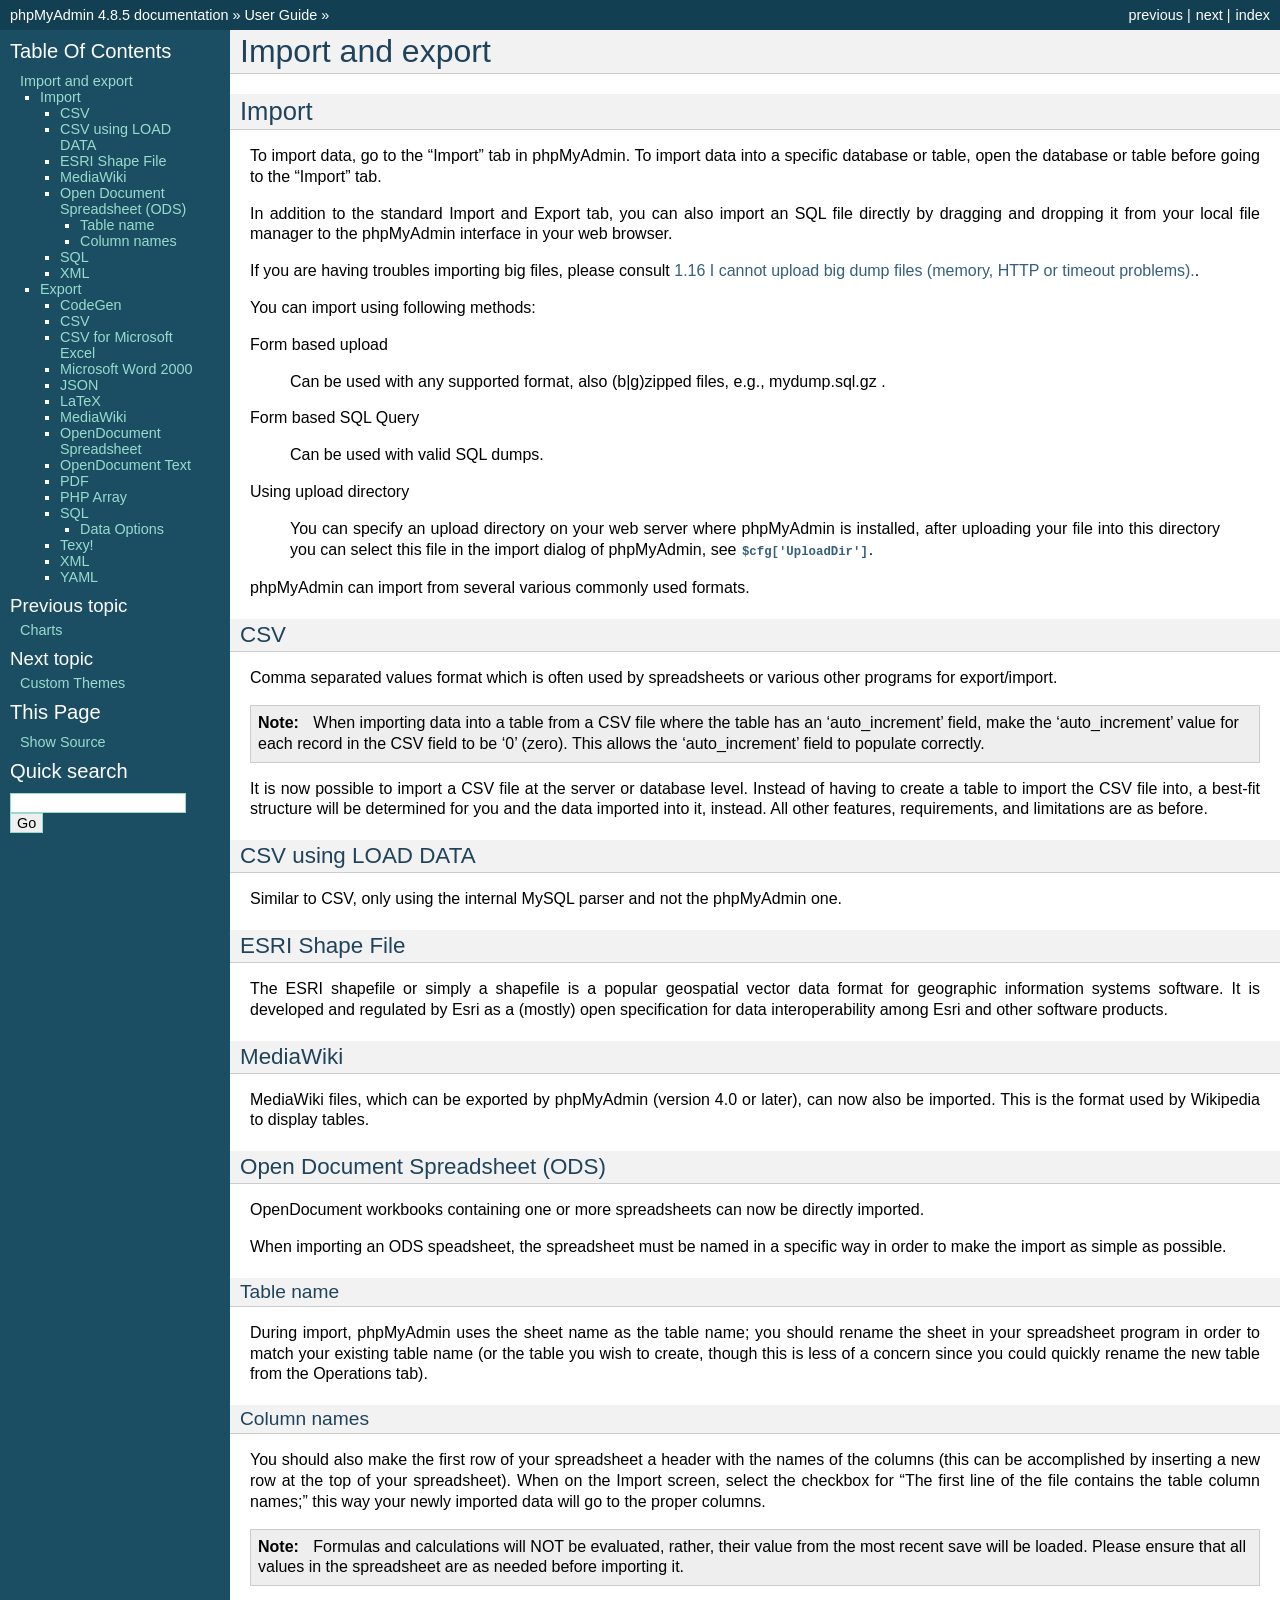
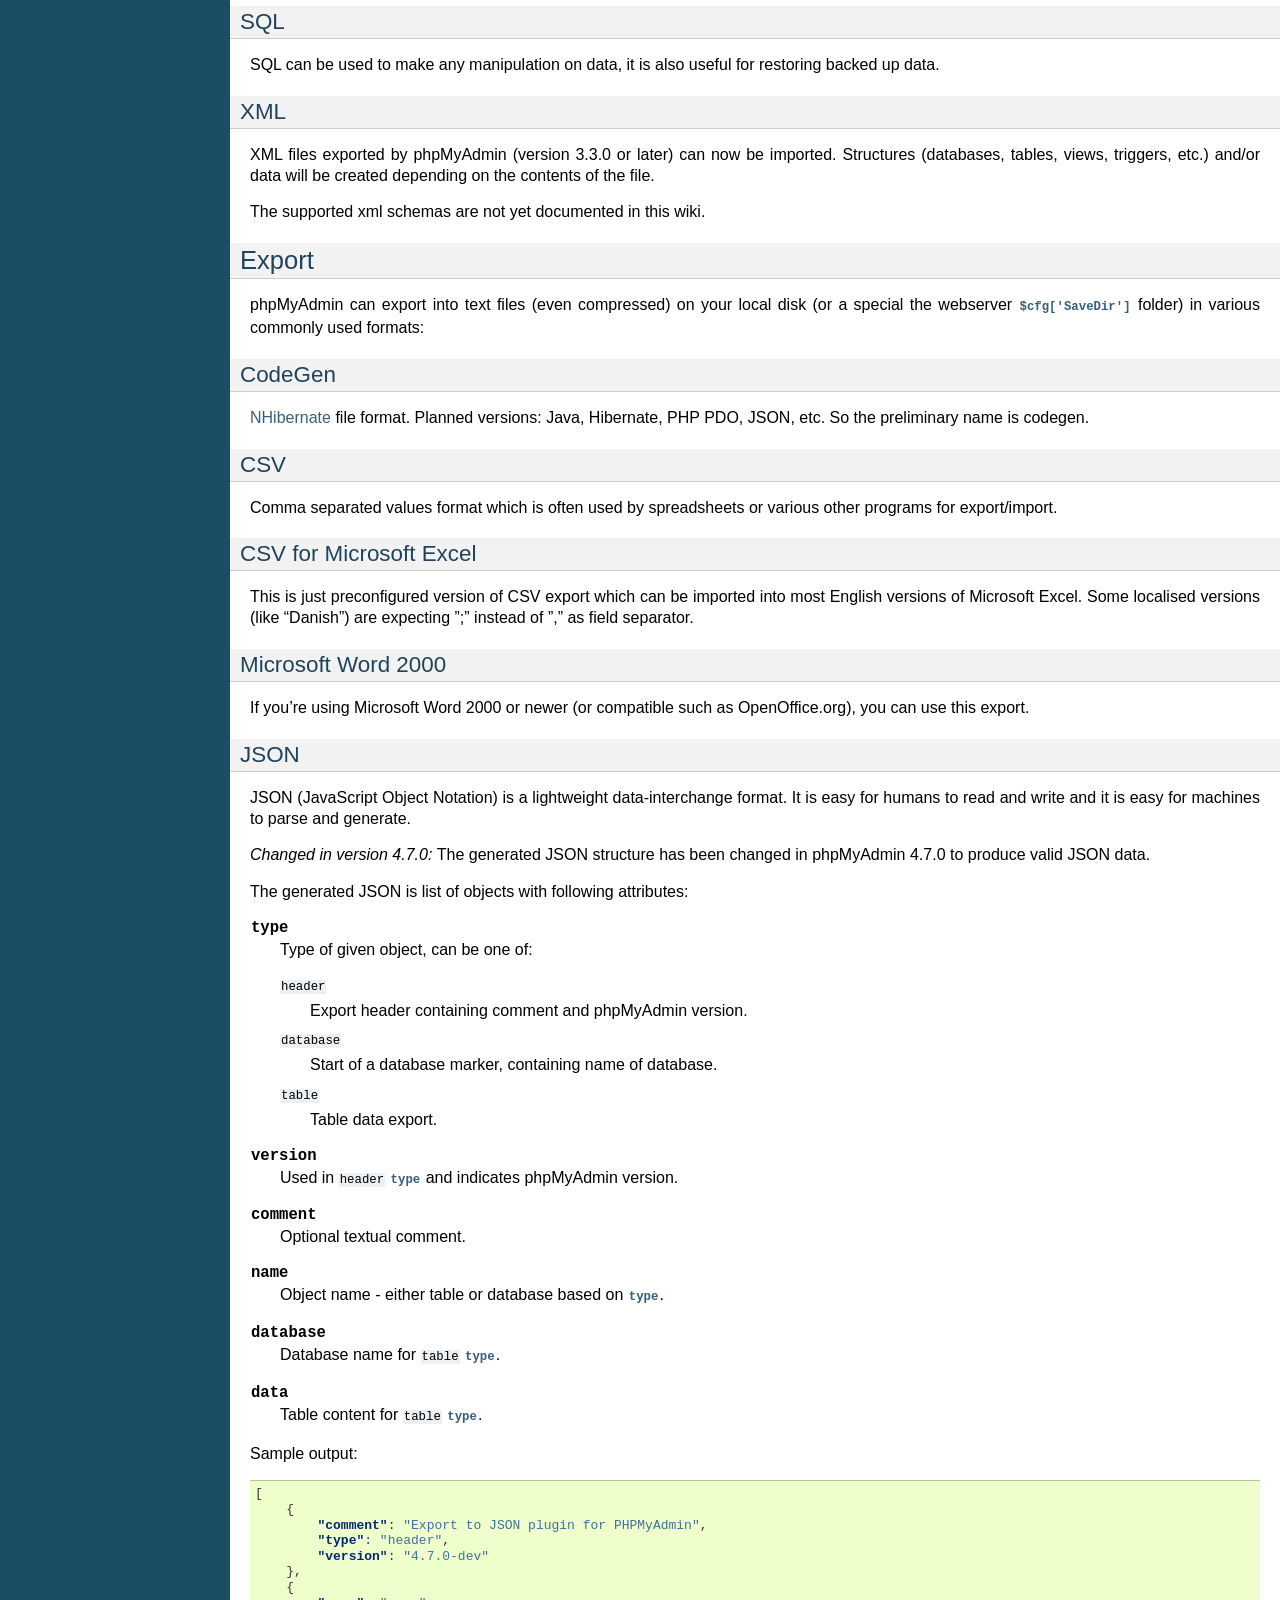
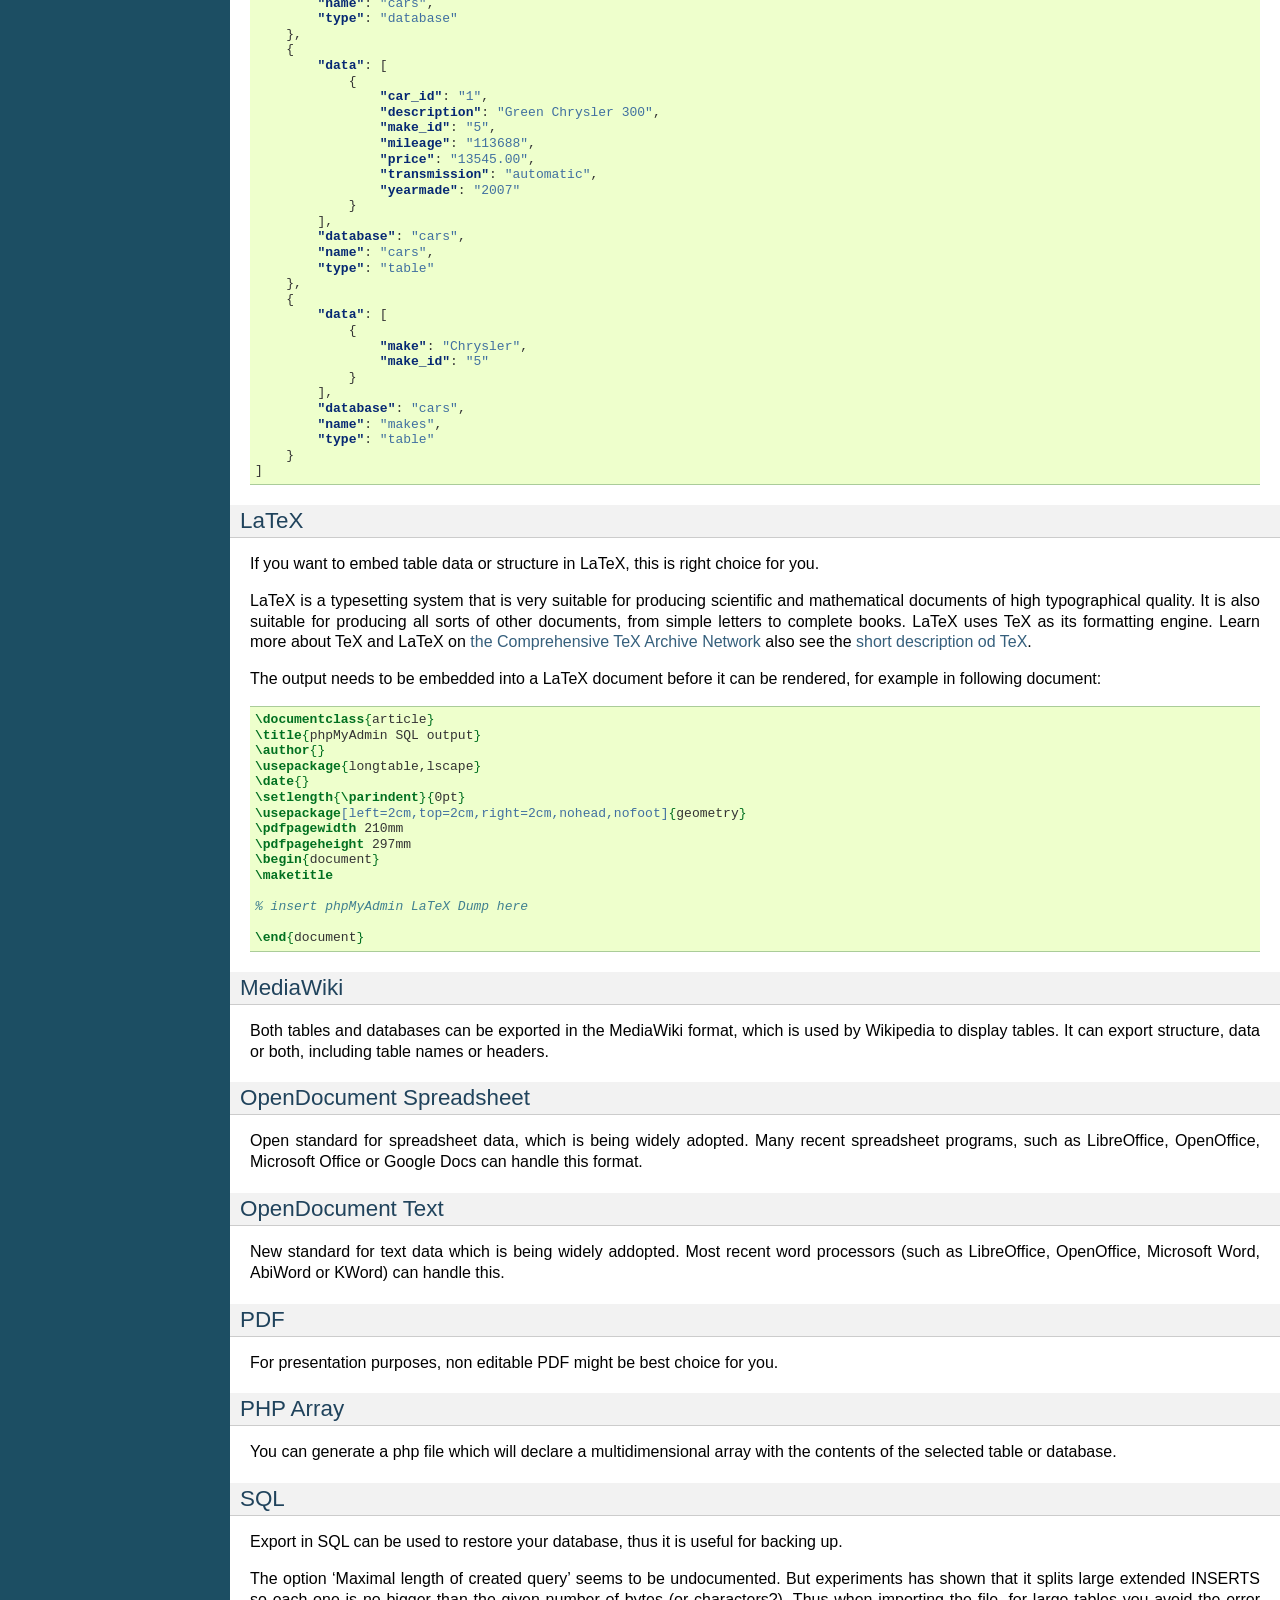
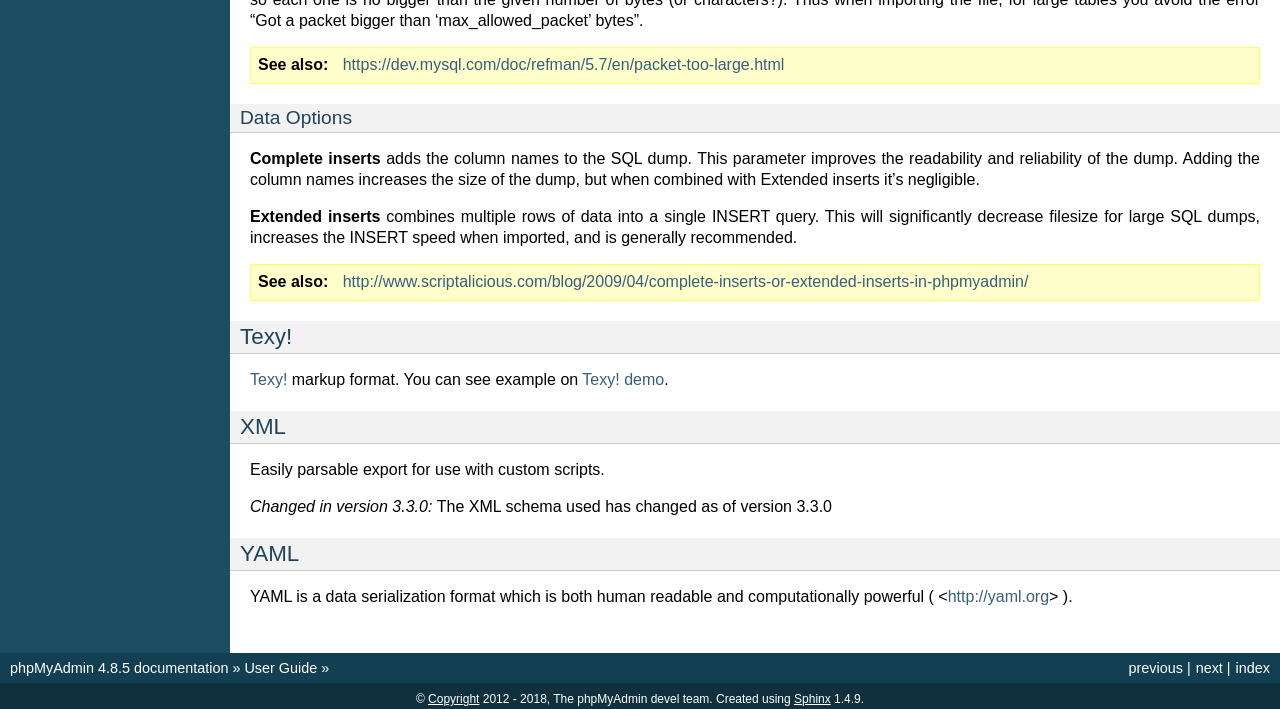
<file: phpmyadmin/doc/html/import_export.html>
<!DOCTYPE html PUBLIC "-//W3C//DTD XHTML 1.0 Transitional//EN"
  "http://www.w3.org/TR/xhtml1/DTD/xhtml1-transitional.dtd">


<html xmlns="http://www.w3.org/1999/xhtml">
  <head>
    <meta http-equiv="Content-Type" content="text/html; charset=utf-8" />
    
    <title>Import and export &#8212; phpMyAdmin 4.8.5 documentation</title>
    
    <link rel="stylesheet" href="_static/classic.css" type="text/css" />
    <link rel="stylesheet" href="_static/pygments.css" type="text/css" />
    
    <script type="text/javascript">
      var DOCUMENTATION_OPTIONS = {
        URL_ROOT:    './',
        VERSION:     '4.8.5',
        COLLAPSE_INDEX: false,
        FILE_SUFFIX: '.html',
        HAS_SOURCE:  true
      };
    </script>
    <script type="text/javascript" src="_static/jquery.js"></script>
    <script type="text/javascript" src="_static/underscore.js"></script>
    <script type="text/javascript" src="_static/doctools.js"></script>
    <link rel="index" title="Index" href="genindex.html" />
    <link rel="search" title="Search" href="search.html" />
    <link rel="copyright" title="Copyright" href="copyright.html" />
    <link rel="top" title="phpMyAdmin 4.8.5 documentation" href="index.html" />
    <link rel="up" title="User Guide" href="user.html" />
    <link rel="next" title="Custom Themes" href="themes.html" />
    <link rel="prev" title="Charts" href="charts.html" /> 
  </head>
  <body role="document">
    <div class="related" role="navigation" aria-label="related navigation">
      <h3>Navigation</h3>
      <ul>
        <li class="right" style="margin-right: 10px">
          <a href="genindex.html" title="General Index"
             accesskey="I">index</a></li>
        <li class="right" >
          <a href="themes.html" title="Custom Themes"
             accesskey="N">next</a> |</li>
        <li class="right" >
          <a href="charts.html" title="Charts"
             accesskey="P">previous</a> |</li>
        <li class="nav-item nav-item-0"><a href="index.html">phpMyAdmin 4.8.5 documentation</a> &#187;</li>
          <li class="nav-item nav-item-1"><a href="user.html" accesskey="U">User Guide</a> &#187;</li> 
      </ul>
    </div>  

    <div class="document">
      <div class="documentwrapper">
        <div class="bodywrapper">
          <div class="body" role="main">
            
  <div class="section" id="import-and-export">
<h1>Import and export<a class="headerlink" href="#import-and-export" title="Permalink to this headline">¶</a></h1>
<div class="section" id="import">
<h2>Import<a class="headerlink" href="#import" title="Permalink to this headline">¶</a></h2>
<p>To import data, go to the &#8220;Import&#8221; tab in phpMyAdmin. To import data into a
specific database or table, open the database or table before going to the
&#8220;Import&#8221; tab.</p>
<p>In addition to the standard Import and Export tab, you can also import an SQL
file directly by dragging and dropping it from your local file manager to the
phpMyAdmin interface in your web browser.</p>
<p>If you are having troubles importing big files, please consult <a class="reference internal" href="faq.html#faq1-16"><span class="std std-ref">1.16 I cannot upload big dump files (memory, HTTP or timeout problems).</span></a>.</p>
<p>You can import using following methods:</p>
<p>Form based upload</p>
<blockquote>
<div>Can be used with any supported format, also (b|g)zipped files, e.g., mydump.sql.gz .</div></blockquote>
<p>Form based SQL Query</p>
<blockquote>
<div>Can be used with valid SQL dumps.</div></blockquote>
<p>Using upload directory</p>
<blockquote>
<div>You can specify an upload directory on your web server where phpMyAdmin is installed, after uploading your file into this directory you can select this file in the import dialog of phpMyAdmin, see <span class="target" id="index-0"></span><a class="reference internal" href="config.html#cfg_UploadDir"><code class="xref config config-option docutils literal"><span class="pre">$cfg['UploadDir']</span></code></a>.</div></blockquote>
<p>phpMyAdmin can import from several various commonly used formats.</p>
<div class="section" id="csv">
<h3>CSV<a class="headerlink" href="#csv" title="Permalink to this headline">¶</a></h3>
<p>Comma separated values format which is often used by spreadsheets or various other programs for export/import.</p>
<div class="admonition note">
<p class="first admonition-title">Note</p>
<p class="last">When importing data into a table from a CSV file where the table has an
&#8216;auto_increment&#8217; field, make the &#8216;auto_increment&#8217; value for each record in
the CSV field to be &#8216;0&#8217; (zero). This allows the &#8216;auto_increment&#8217; field to
populate correctly.</p>
</div>
<p>It is now possible to import a CSV file at the server or database level.
Instead of having to create a table to import the CSV file into, a best-fit
structure will be determined for you and the data imported into it, instead.
All other features, requirements, and limitations are as before.</p>
</div>
<div class="section" id="csv-using-load-data">
<h3>CSV using LOAD DATA<a class="headerlink" href="#csv-using-load-data" title="Permalink to this headline">¶</a></h3>
<p>Similar to CSV, only using the internal MySQL parser and not the phpMyAdmin one.</p>
</div>
<div class="section" id="esri-shape-file">
<h3>ESRI Shape File<a class="headerlink" href="#esri-shape-file" title="Permalink to this headline">¶</a></h3>
<p>The ESRI shapefile or simply a shapefile is a popular geospatial vector data
format for geographic information systems software. It is developed and
regulated by Esri as a (mostly) open specification for data interoperability
among Esri and other software products.</p>
</div>
<div class="section" id="mediawiki">
<h3>MediaWiki<a class="headerlink" href="#mediawiki" title="Permalink to this headline">¶</a></h3>
<p>MediaWiki files, which can be exported by phpMyAdmin (version 4.0 or later),
can now also be imported. This is the format used by Wikipedia to display
tables.</p>
</div>
<div class="section" id="open-document-spreadsheet-ods">
<h3>Open Document Spreadsheet (ODS)<a class="headerlink" href="#open-document-spreadsheet-ods" title="Permalink to this headline">¶</a></h3>
<p>OpenDocument workbooks containing one or more spreadsheets can now be directly imported.</p>
<p>When importing an ODS speadsheet, the spreadsheet must be named in a specific way in order to make the
import as simple as possible.</p>
<div class="section" id="table-name">
<h4>Table name<a class="headerlink" href="#table-name" title="Permalink to this headline">¶</a></h4>
<p>During import, phpMyAdmin uses the sheet name as the table name; you should rename the
sheet in your spreadsheet program in order to match your existing table name (or the table you wish to create,
though this is less of a concern since you could quickly rename the new table from the Operations tab).</p>
</div>
<div class="section" id="column-names">
<h4>Column names<a class="headerlink" href="#column-names" title="Permalink to this headline">¶</a></h4>
<p>You should also make the first row of your spreadsheet a header with the names of the columns (this can be
accomplished by inserting a new row at the top of your spreadsheet). When on the Import screen, select the
checkbox for &#8220;The first line of the file contains the table column names;&#8221; this way your newly imported
data will go to the proper columns.</p>
<div class="admonition note">
<p class="first admonition-title">Note</p>
<p class="last">Formulas and calculations will NOT be evaluated, rather, their value from
the most recent save will be loaded. Please ensure that all values in the
spreadsheet are as needed before importing it.</p>
</div>
</div>
</div>
<div class="section" id="sql">
<h3>SQL<a class="headerlink" href="#sql" title="Permalink to this headline">¶</a></h3>
<p>SQL can be used to make any manipulation on data, it is also useful for restoring backed up data.</p>
</div>
<div class="section" id="xml">
<h3>XML<a class="headerlink" href="#xml" title="Permalink to this headline">¶</a></h3>
<p>XML files exported by phpMyAdmin (version 3.3.0 or later) can now be imported.
Structures (databases, tables, views, triggers, etc.) and/or data will be
created depending on the contents of the file.</p>
<p>The supported xml schemas are not yet documented in this wiki.</p>
</div>
</div>
<div class="section" id="export">
<h2>Export<a class="headerlink" href="#export" title="Permalink to this headline">¶</a></h2>
<p>phpMyAdmin can export into text files (even compressed) on your local disk (or
a special the webserver <span class="target" id="index-1"></span><a class="reference internal" href="config.html#cfg_SaveDir"><code class="xref config config-option docutils literal"><span class="pre">$cfg['SaveDir']</span></code></a> folder) in various
commonly used formats:</p>
<div class="section" id="codegen">
<h3>CodeGen<a class="headerlink" href="#codegen" title="Permalink to this headline">¶</a></h3>
<p><a class="reference external" href="https://en.wikipedia.org/wiki/NHibernate">NHibernate</a> file format. Planned
versions: Java, Hibernate, PHP PDO, JSON, etc. So the preliminary name is
codegen.</p>
</div>
<div class="section" id="id1">
<h3>CSV<a class="headerlink" href="#id1" title="Permalink to this headline">¶</a></h3>
<p>Comma separated values format which is often used by spreadsheets or various
other programs for export/import.</p>
</div>
<div class="section" id="csv-for-microsoft-excel">
<h3>CSV for Microsoft Excel<a class="headerlink" href="#csv-for-microsoft-excel" title="Permalink to this headline">¶</a></h3>
<p>This is just preconfigured version of CSV export which can be imported into
most English versions of Microsoft Excel. Some localised versions (like
&#8220;Danish&#8221;) are expecting &#8221;;&#8221; instead of &#8221;,&#8221; as field separator.</p>
</div>
<div class="section" id="microsoft-word-2000">
<h3>Microsoft Word 2000<a class="headerlink" href="#microsoft-word-2000" title="Permalink to this headline">¶</a></h3>
<p>If you&#8217;re using Microsoft Word 2000 or newer (or compatible such as
OpenOffice.org), you can use this export.</p>
</div>
<div class="section" id="json">
<h3>JSON<a class="headerlink" href="#json" title="Permalink to this headline">¶</a></h3>
<p>JSON (JavaScript Object Notation) is a lightweight data-interchange format. It
is easy for humans to read and write and it is easy for machines to parse and
generate.</p>
<div class="versionchanged">
<p><span class="versionmodified">Changed in version 4.7.0: </span>The generated JSON structure has been changed in phpMyAdmin 4.7.0 to
produce valid JSON data.</p>
</div>
<p>The generated JSON is list of objects with following attributes:</p>
<dl class="data">
<dt id="type">
<code class="descname">type</code><a class="headerlink" href="#type" title="Permalink to this definition">¶</a></dt>
<dd><p>Type of given object, can be one of:</p>
<dl class="docutils">
<dt><code class="docutils literal"><span class="pre">header</span></code></dt>
<dd>Export header containing comment and phpMyAdmin version.</dd>
<dt><code class="docutils literal"><span class="pre">database</span></code></dt>
<dd>Start of a database marker, containing name of database.</dd>
<dt><code class="docutils literal"><span class="pre">table</span></code></dt>
<dd>Table data export.</dd>
</dl>
</dd></dl>

<dl class="data">
<dt id="version">
<code class="descname">version</code><a class="headerlink" href="#version" title="Permalink to this definition">¶</a></dt>
<dd><p>Used in <code class="docutils literal"><span class="pre">header</span></code> <a class="reference internal" href="#type" title="type"><code class="xref js js-data docutils literal"><span class="pre">type</span></code></a> and indicates phpMyAdmin version.</p>
</dd></dl>

<dl class="data">
<dt id="comment">
<code class="descname">comment</code><a class="headerlink" href="#comment" title="Permalink to this definition">¶</a></dt>
<dd><p>Optional textual comment.</p>
</dd></dl>

<dl class="data">
<dt id="name">
<code class="descname">name</code><a class="headerlink" href="#name" title="Permalink to this definition">¶</a></dt>
<dd><p>Object name - either table or database based on <a class="reference internal" href="#type" title="type"><code class="xref js js-data docutils literal"><span class="pre">type</span></code></a>.</p>
</dd></dl>

<dl class="data">
<dt id="database">
<code class="descname">database</code><a class="headerlink" href="#database" title="Permalink to this definition">¶</a></dt>
<dd><p>Database name for <code class="docutils literal"><span class="pre">table</span></code> <a class="reference internal" href="#type" title="type"><code class="xref js js-data docutils literal"><span class="pre">type</span></code></a>.</p>
</dd></dl>

<dl class="data">
<dt id="data">
<code class="descname">data</code><a class="headerlink" href="#data" title="Permalink to this definition">¶</a></dt>
<dd><p>Table content for <code class="docutils literal"><span class="pre">table</span></code> <a class="reference internal" href="#type" title="type"><code class="xref js js-data docutils literal"><span class="pre">type</span></code></a>.</p>
</dd></dl>

<p>Sample output:</p>
<div class="highlight-json"><div class="highlight"><pre><span></span><span class="p">[</span>
    <span class="p">{</span>
        <span class="nt">&quot;comment&quot;</span><span class="p">:</span> <span class="s2">&quot;Export to JSON plugin for PHPMyAdmin&quot;</span><span class="p">,</span>
        <span class="nt">&quot;type&quot;</span><span class="p">:</span> <span class="s2">&quot;header&quot;</span><span class="p">,</span>
        <span class="nt">&quot;version&quot;</span><span class="p">:</span> <span class="s2">&quot;4.7.0-dev&quot;</span>
    <span class="p">},</span>
    <span class="p">{</span>
        <span class="nt">&quot;name&quot;</span><span class="p">:</span> <span class="s2">&quot;cars&quot;</span><span class="p">,</span>
        <span class="nt">&quot;type&quot;</span><span class="p">:</span> <span class="s2">&quot;database&quot;</span>
    <span class="p">},</span>
    <span class="p">{</span>
        <span class="nt">&quot;data&quot;</span><span class="p">:</span> <span class="p">[</span>
            <span class="p">{</span>
                <span class="nt">&quot;car_id&quot;</span><span class="p">:</span> <span class="s2">&quot;1&quot;</span><span class="p">,</span>
                <span class="nt">&quot;description&quot;</span><span class="p">:</span> <span class="s2">&quot;Green Chrysler 300&quot;</span><span class="p">,</span>
                <span class="nt">&quot;make_id&quot;</span><span class="p">:</span> <span class="s2">&quot;5&quot;</span><span class="p">,</span>
                <span class="nt">&quot;mileage&quot;</span><span class="p">:</span> <span class="s2">&quot;113688&quot;</span><span class="p">,</span>
                <span class="nt">&quot;price&quot;</span><span class="p">:</span> <span class="s2">&quot;13545.00&quot;</span><span class="p">,</span>
                <span class="nt">&quot;transmission&quot;</span><span class="p">:</span> <span class="s2">&quot;automatic&quot;</span><span class="p">,</span>
                <span class="nt">&quot;yearmade&quot;</span><span class="p">:</span> <span class="s2">&quot;2007&quot;</span>
            <span class="p">}</span>
        <span class="p">],</span>
        <span class="nt">&quot;database&quot;</span><span class="p">:</span> <span class="s2">&quot;cars&quot;</span><span class="p">,</span>
        <span class="nt">&quot;name&quot;</span><span class="p">:</span> <span class="s2">&quot;cars&quot;</span><span class="p">,</span>
        <span class="nt">&quot;type&quot;</span><span class="p">:</span> <span class="s2">&quot;table&quot;</span>
    <span class="p">},</span>
    <span class="p">{</span>
        <span class="nt">&quot;data&quot;</span><span class="p">:</span> <span class="p">[</span>
            <span class="p">{</span>
                <span class="nt">&quot;make&quot;</span><span class="p">:</span> <span class="s2">&quot;Chrysler&quot;</span><span class="p">,</span>
                <span class="nt">&quot;make_id&quot;</span><span class="p">:</span> <span class="s2">&quot;5&quot;</span>
            <span class="p">}</span>
        <span class="p">],</span>
        <span class="nt">&quot;database&quot;</span><span class="p">:</span> <span class="s2">&quot;cars&quot;</span><span class="p">,</span>
        <span class="nt">&quot;name&quot;</span><span class="p">:</span> <span class="s2">&quot;makes&quot;</span><span class="p">,</span>
        <span class="nt">&quot;type&quot;</span><span class="p">:</span> <span class="s2">&quot;table&quot;</span>
    <span class="p">}</span>
<span class="p">]</span>
</pre></div>
</div>
</div>
<div class="section" id="latex">
<h3>LaTeX<a class="headerlink" href="#latex" title="Permalink to this headline">¶</a></h3>
<p>If you want to embed table data or structure in LaTeX, this is right choice for you.</p>
<p>LaTeX is a typesetting system that is very suitable for producing scientific
and mathematical documents of high typographical quality. It is also suitable
for producing all sorts of other documents, from simple letters to complete
books. LaTeX uses TeX as its formatting engine. Learn more about TeX and
LaTeX on <a class="reference external" href="https://www.ctan.org/">the Comprehensive TeX Archive Network</a>
also see the <a class="reference external" href="https://www.ctan.org/tex/">short description od TeX</a>.</p>
<p>The output needs to be embedded into a LaTeX document before it can be
rendered, for example in following document:</p>
<div class="highlight-latex"><div class="highlight"><pre><span></span><span class="k">\documentclass</span><span class="nb">{</span>article<span class="nb">}</span>
<span class="k">\title</span><span class="nb">{</span>phpMyAdmin SQL output<span class="nb">}</span>
<span class="k">\author</span><span class="nb">{}</span>
<span class="k">\usepackage</span><span class="nb">{</span>longtable,lscape<span class="nb">}</span>
<span class="k">\date</span><span class="nb">{}</span>
<span class="k">\setlength</span><span class="nb">{</span><span class="k">\parindent</span><span class="nb">}{</span>0pt<span class="nb">}</span>
<span class="k">\usepackage</span><span class="na">[left=2cm,top=2cm,right=2cm,nohead,nofoot]</span><span class="nb">{</span>geometry<span class="nb">}</span>
<span class="k">\pdfpagewidth</span> 210mm
<span class="k">\pdfpageheight</span> 297mm
<span class="k">\begin</span><span class="nb">{</span>document<span class="nb">}</span>
<span class="k">\maketitle</span>

<span class="c">% insert phpMyAdmin LaTeX Dump here</span>

<span class="k">\end</span><span class="nb">{</span>document<span class="nb">}</span>
</pre></div>
</div>
</div>
<div class="section" id="id2">
<h3>MediaWiki<a class="headerlink" href="#id2" title="Permalink to this headline">¶</a></h3>
<p>Both tables and databases can be exported in the MediaWiki format, which is
used by Wikipedia to display tables. It can export structure, data or both,
including table names or headers.</p>
</div>
<div class="section" id="opendocument-spreadsheet">
<h3>OpenDocument Spreadsheet<a class="headerlink" href="#opendocument-spreadsheet" title="Permalink to this headline">¶</a></h3>
<p>Open standard for spreadsheet data, which is being widely adopted. Many recent
spreadsheet programs, such as LibreOffice, OpenOffice, Microsoft Office or
Google Docs can handle this format.</p>
</div>
<div class="section" id="opendocument-text">
<h3>OpenDocument Text<a class="headerlink" href="#opendocument-text" title="Permalink to this headline">¶</a></h3>
<p>New standard for text data which is being widely addopted. Most recent word
processors (such as LibreOffice, OpenOffice, Microsoft Word, AbiWord or KWord)
can handle this.</p>
</div>
<div class="section" id="pdf">
<h3>PDF<a class="headerlink" href="#pdf" title="Permalink to this headline">¶</a></h3>
<p>For presentation purposes, non editable PDF might be best choice for you.</p>
</div>
<div class="section" id="php-array">
<h3>PHP Array<a class="headerlink" href="#php-array" title="Permalink to this headline">¶</a></h3>
<p>You can generate a php file which will declare a multidimensional array with
the contents of the selected table or database.</p>
</div>
<div class="section" id="id3">
<h3>SQL<a class="headerlink" href="#id3" title="Permalink to this headline">¶</a></h3>
<p>Export in SQL can be used to restore your database, thus it is useful for
backing up.</p>
<p>The option &#8216;Maximal length of created query&#8217; seems to be undocumented. But
experiments has shown that it splits large extended INSERTS so each one is no
bigger than the given number of bytes (or characters?). Thus when importing the
file, for large tables you avoid the error &#8220;Got a packet bigger than
&#8216;max_allowed_packet&#8217; bytes&#8221;.</p>
<div class="admonition seealso">
<p class="first admonition-title">See also</p>
<p class="last"><a class="reference external" href="https://dev.mysql.com/doc/refman/5.7/en/packet-too-large.html">https://dev.mysql.com/doc/refman/5.7/en/packet-too-large.html</a></p>
</div>
<div class="section" id="data-options">
<h4>Data Options<a class="headerlink" href="#data-options" title="Permalink to this headline">¶</a></h4>
<p><strong>Complete inserts</strong> adds the column names to the SQL dump. This parameter
improves the readability and reliability of the dump. Adding the column names
increases the size of the dump, but when combined with Extended inserts it&#8217;s
negligible.</p>
<p><strong>Extended inserts</strong> combines multiple rows of data into a single INSERT query.
This will significantly decrease filesize for large SQL dumps, increases the
INSERT speed when imported, and is generally recommended.</p>
<div class="admonition seealso">
<p class="first admonition-title">See also</p>
<p class="last"><a class="reference external" href="http://www.scriptalicious.com/blog/2009/04/complete-inserts-or-extended-inserts-in-phpmyadmin/">http://www.scriptalicious.com/blog/2009/04/complete-inserts-or-extended-inserts-in-phpmyadmin/</a></p>
</div>
</div>
</div>
<div class="section" id="texy">
<h3>Texy!<a class="headerlink" href="#texy" title="Permalink to this headline">¶</a></h3>
<p><a class="reference external" href="https://texy.info/">Texy!</a> markup format. You can see example on <a class="reference external" href="https://texy.info/en/try/4q5we">Texy! demo</a>.</p>
</div>
<div class="section" id="id5">
<h3>XML<a class="headerlink" href="#id5" title="Permalink to this headline">¶</a></h3>
<p>Easily parsable export for use with custom scripts.</p>
<div class="versionchanged">
<p><span class="versionmodified">Changed in version 3.3.0: </span>The XML schema used has changed as of version 3.3.0</p>
</div>
</div>
<div class="section" id="yaml">
<h3>YAML<a class="headerlink" href="#yaml" title="Permalink to this headline">¶</a></h3>
<p>YAML is a data serialization format which is both human readable and
computationally powerful ( &lt;<a class="reference external" href="http://yaml.org">http://yaml.org</a>&gt; ).</p>
</div>
</div>
</div>


          </div>
        </div>
      </div>
      <div class="sphinxsidebar" role="navigation" aria-label="main navigation">
        <div class="sphinxsidebarwrapper">
  <h3><a href="index.html">Table Of Contents</a></h3>
  <ul>
<li><a class="reference internal" href="#">Import and export</a><ul>
<li><a class="reference internal" href="#import">Import</a><ul>
<li><a class="reference internal" href="#csv">CSV</a></li>
<li><a class="reference internal" href="#csv-using-load-data">CSV using LOAD DATA</a></li>
<li><a class="reference internal" href="#esri-shape-file">ESRI Shape File</a></li>
<li><a class="reference internal" href="#mediawiki">MediaWiki</a></li>
<li><a class="reference internal" href="#open-document-spreadsheet-ods">Open Document Spreadsheet (ODS)</a><ul>
<li><a class="reference internal" href="#table-name">Table name</a></li>
<li><a class="reference internal" href="#column-names">Column names</a></li>
</ul>
</li>
<li><a class="reference internal" href="#sql">SQL</a></li>
<li><a class="reference internal" href="#xml">XML</a></li>
</ul>
</li>
<li><a class="reference internal" href="#export">Export</a><ul>
<li><a class="reference internal" href="#codegen">CodeGen</a></li>
<li><a class="reference internal" href="#id1">CSV</a></li>
<li><a class="reference internal" href="#csv-for-microsoft-excel">CSV for Microsoft Excel</a></li>
<li><a class="reference internal" href="#microsoft-word-2000">Microsoft Word 2000</a></li>
<li><a class="reference internal" href="#json">JSON</a></li>
<li><a class="reference internal" href="#latex">LaTeX</a></li>
<li><a class="reference internal" href="#id2">MediaWiki</a></li>
<li><a class="reference internal" href="#opendocument-spreadsheet">OpenDocument Spreadsheet</a></li>
<li><a class="reference internal" href="#opendocument-text">OpenDocument Text</a></li>
<li><a class="reference internal" href="#pdf">PDF</a></li>
<li><a class="reference internal" href="#php-array">PHP Array</a></li>
<li><a class="reference internal" href="#id3">SQL</a><ul>
<li><a class="reference internal" href="#data-options">Data Options</a></li>
</ul>
</li>
<li><a class="reference internal" href="#texy">Texy!</a></li>
<li><a class="reference internal" href="#id5">XML</a></li>
<li><a class="reference internal" href="#yaml">YAML</a></li>
</ul>
</li>
</ul>
</li>
</ul>

  <h4>Previous topic</h4>
  <p class="topless"><a href="charts.html"
                        title="previous chapter">Charts</a></p>
  <h4>Next topic</h4>
  <p class="topless"><a href="themes.html"
                        title="next chapter">Custom Themes</a></p>
  <div role="note" aria-label="source link">
    <h3>This Page</h3>
    <ul class="this-page-menu">
      <li><a href="_sources/import_export.txt"
            rel="nofollow">Show Source</a></li>
    </ul>
   </div>
<div id="searchbox" style="display: none" role="search">
  <h3>Quick search</h3>
    <form class="search" action="search.html" method="get">
      <div><input type="text" name="q" /></div>
      <div><input type="submit" value="Go" /></div>
      <input type="hidden" name="check_keywords" value="yes" />
      <input type="hidden" name="area" value="default" />
    </form>
</div>
<script type="text/javascript">$('#searchbox').show(0);</script>
        </div>
      </div>
      <div class="clearer"></div>
    </div>
    <div class="related" role="navigation" aria-label="related navigation">
      <h3>Navigation</h3>
      <ul>
        <li class="right" style="margin-right: 10px">
          <a href="genindex.html" title="General Index"
             >index</a></li>
        <li class="right" >
          <a href="themes.html" title="Custom Themes"
             >next</a> |</li>
        <li class="right" >
          <a href="charts.html" title="Charts"
             >previous</a> |</li>
        <li class="nav-item nav-item-0"><a href="index.html">phpMyAdmin 4.8.5 documentation</a> &#187;</li>
          <li class="nav-item nav-item-1"><a href="user.html" >User Guide</a> &#187;</li> 
      </ul>
    </div>
    <div class="footer" role="contentinfo">
        &#169; <a href="copyright.html">Copyright</a> 2012 - 2018, The phpMyAdmin devel team.
      Created using <a href="http://sphinx-doc.org/">Sphinx</a> 1.4.9.
    </div>
  </body>
</html>
</file>
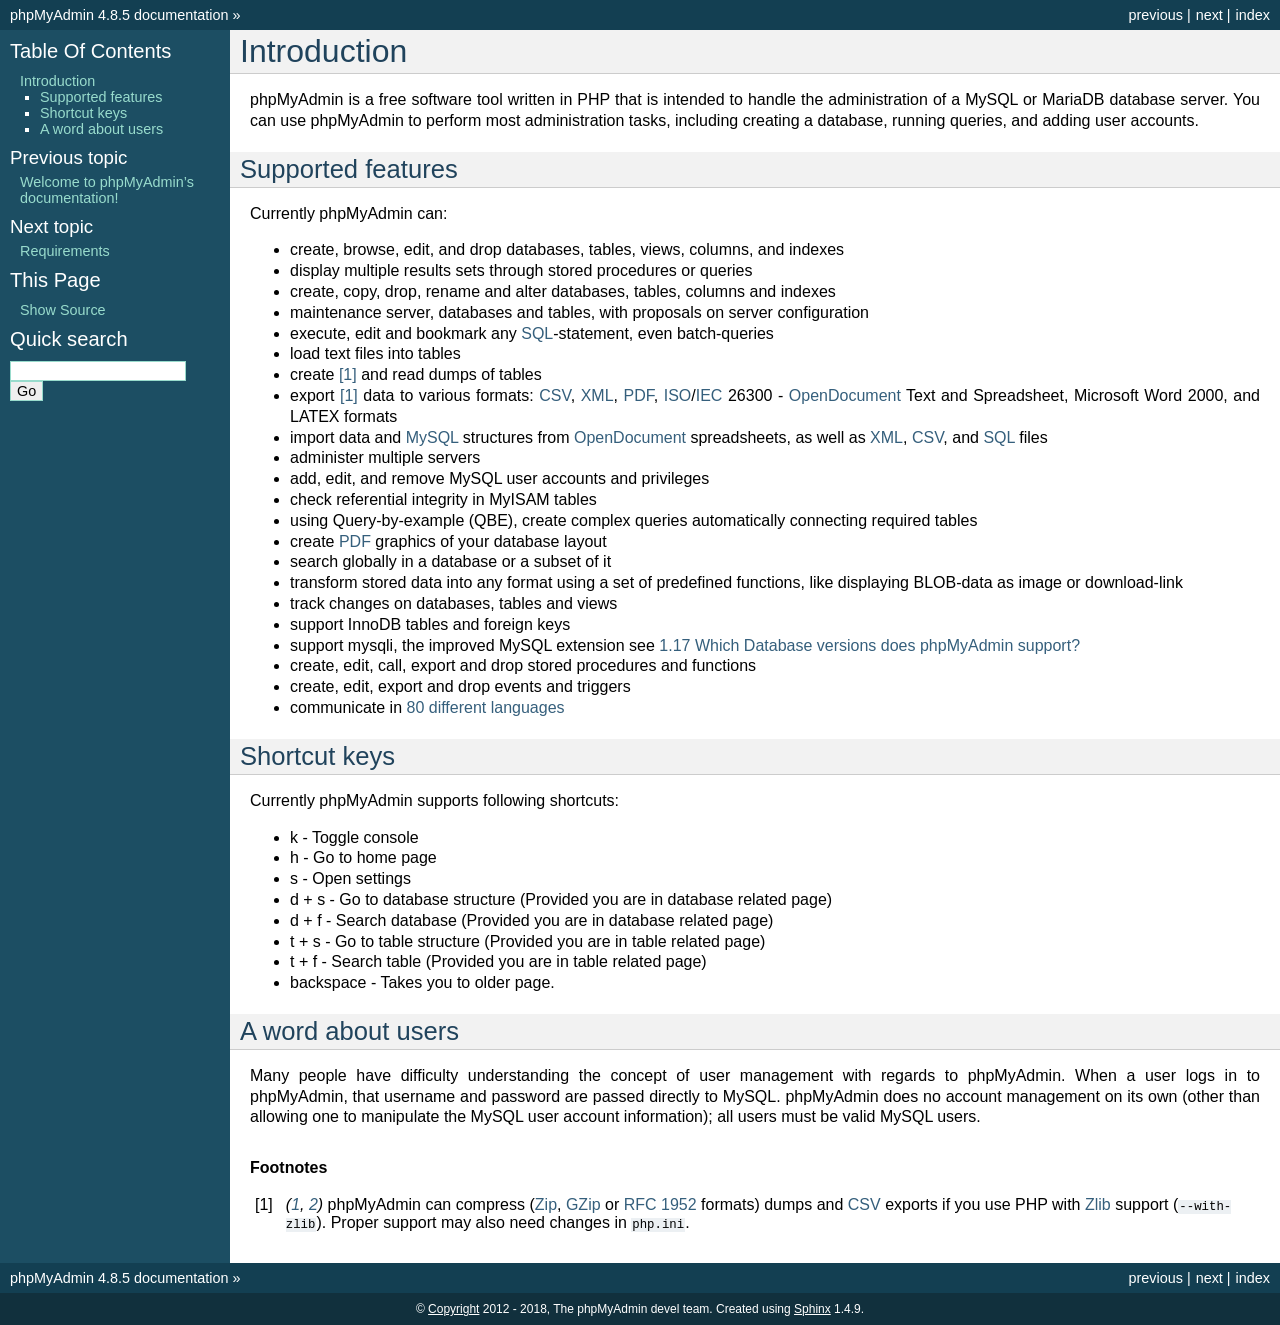
<file: phpmyadmin/doc/html/intro.html>
<!DOCTYPE html PUBLIC "-//W3C//DTD XHTML 1.0 Transitional//EN"
  "http://www.w3.org/TR/xhtml1/DTD/xhtml1-transitional.dtd">


<html xmlns="http://www.w3.org/1999/xhtml">
  <head>
    <meta http-equiv="Content-Type" content="text/html; charset=utf-8" />
    
    <title>Introduction &#8212; phpMyAdmin 4.8.5 documentation</title>
    
    <link rel="stylesheet" href="_static/classic.css" type="text/css" />
    <link rel="stylesheet" href="_static/pygments.css" type="text/css" />
    
    <script type="text/javascript">
      var DOCUMENTATION_OPTIONS = {
        URL_ROOT:    './',
        VERSION:     '4.8.5',
        COLLAPSE_INDEX: false,
        FILE_SUFFIX: '.html',
        HAS_SOURCE:  true
      };
    </script>
    <script type="text/javascript" src="_static/jquery.js"></script>
    <script type="text/javascript" src="_static/underscore.js"></script>
    <script type="text/javascript" src="_static/doctools.js"></script>
    <link rel="index" title="Index" href="genindex.html" />
    <link rel="search" title="Search" href="search.html" />
    <link rel="copyright" title="Copyright" href="copyright.html" />
    <link rel="top" title="phpMyAdmin 4.8.5 documentation" href="index.html" />
    <link rel="next" title="Requirements" href="require.html" />
    <link rel="prev" title="Welcome to phpMyAdmin’s documentation!" href="index.html" /> 
  </head>
  <body role="document">
    <div class="related" role="navigation" aria-label="related navigation">
      <h3>Navigation</h3>
      <ul>
        <li class="right" style="margin-right: 10px">
          <a href="genindex.html" title="General Index"
             accesskey="I">index</a></li>
        <li class="right" >
          <a href="require.html" title="Requirements"
             accesskey="N">next</a> |</li>
        <li class="right" >
          <a href="index.html" title="Welcome to phpMyAdmin’s documentation!"
             accesskey="P">previous</a> |</li>
        <li class="nav-item nav-item-0"><a href="index.html">phpMyAdmin 4.8.5 documentation</a> &#187;</li> 
      </ul>
    </div>  

    <div class="document">
      <div class="documentwrapper">
        <div class="bodywrapper">
          <div class="body" role="main">
            
  <div class="section" id="introduction">
<span id="intro"></span><h1>Introduction<a class="headerlink" href="#introduction" title="Permalink to this headline">¶</a></h1>
<p>phpMyAdmin is a free software tool written in PHP that is intended to handle the
administration of a MySQL or MariaDB database server. You can use phpMyAdmin to
perform most administration tasks, including creating a database, running queries,
and adding user accounts.</p>
<div class="section" id="supported-features">
<h2>Supported features<a class="headerlink" href="#supported-features" title="Permalink to this headline">¶</a></h2>
<p>Currently phpMyAdmin can:</p>
<ul class="simple">
<li>create, browse, edit, and drop databases, tables, views, columns, and indexes</li>
<li>display multiple results sets through stored procedures or queries</li>
<li>create, copy, drop, rename and alter databases, tables, columns and
indexes</li>
<li>maintenance server, databases and tables, with proposals on server
configuration</li>
<li>execute, edit and bookmark any <a class="reference internal" href="glossary.html#term-sql"><span class="xref std std-term">SQL</span></a>-statement, even batch-queries</li>
<li>load text files into tables</li>
<li>create <a class="footnote-reference" href="#f1" id="id1">[1]</a> and read dumps of tables</li>
<li>export <a class="footnote-reference" href="#f1" id="id2">[1]</a> data to various formats: <a class="reference internal" href="glossary.html#term-csv"><span class="xref std std-term">CSV</span></a>, <a class="reference internal" href="glossary.html#term-xml"><span class="xref std std-term">XML</span></a>, <a class="reference internal" href="glossary.html#term-pdf"><span class="xref std std-term">PDF</span></a>,
<a class="reference internal" href="glossary.html#term-iso"><span class="xref std std-term">ISO</span></a>/<a class="reference internal" href="glossary.html#term-iec"><span class="xref std std-term">IEC</span></a> 26300 - <a class="reference internal" href="glossary.html#term-opendocument"><span class="xref std std-term">OpenDocument</span></a> Text and Spreadsheet, Microsoft
Word 2000, and LATEX formats</li>
<li>import data and <a class="reference internal" href="glossary.html#term-48"><span class="xref std std-term">MySQL</span></a> structures from <a class="reference internal" href="glossary.html#term-opendocument"><span class="xref std std-term">OpenDocument</span></a> spreadsheets, as
well as <a class="reference internal" href="glossary.html#term-xml"><span class="xref std std-term">XML</span></a>, <a class="reference internal" href="glossary.html#term-csv"><span class="xref std std-term">CSV</span></a>, and <a class="reference internal" href="glossary.html#term-sql"><span class="xref std std-term">SQL</span></a> files</li>
<li>administer multiple servers</li>
<li>add, edit, and remove MySQL user accounts and privileges</li>
<li>check referential integrity in MyISAM tables</li>
<li>using Query-by-example (QBE), create complex queries automatically
connecting required tables</li>
<li>create <a class="reference internal" href="glossary.html#term-pdf"><span class="xref std std-term">PDF</span></a> graphics of your
database layout</li>
<li>search globally in a database or a subset of it</li>
<li>transform stored data into any format using a set of predefined
functions, like displaying BLOB-data as image or download-link</li>
<li>track changes on databases, tables and views</li>
<li>support InnoDB tables and foreign keys</li>
<li>support mysqli, the improved MySQL extension see <a class="reference internal" href="faq.html#faq1-17"><span class="std std-ref">1.17 Which Database versions does phpMyAdmin support?</span></a></li>
<li>create, edit, call, export and drop stored procedures and functions</li>
<li>create, edit, export and drop events and triggers</li>
<li>communicate in <a class="reference external" href="https://www.phpmyadmin.net/translations/">80 different languages</a></li>
</ul>
</div>
<div class="section" id="shortcut-keys">
<h2>Shortcut keys<a class="headerlink" href="#shortcut-keys" title="Permalink to this headline">¶</a></h2>
<p>Currently phpMyAdmin supports following shortcuts:</p>
<ul class="simple">
<li>k - Toggle console</li>
<li>h - Go to home page</li>
<li>s - Open settings</li>
<li>d + s - Go to database structure (Provided you are in database related page)</li>
<li>d + f - Search database (Provided you are in database related page)</li>
<li>t + s - Go to table structure (Provided you are in table related page)</li>
<li>t + f - Search table (Provided you are in table related page)</li>
<li>backspace - Takes you to older page.</li>
</ul>
</div>
<div class="section" id="a-word-about-users">
<h2>A word about users<a class="headerlink" href="#a-word-about-users" title="Permalink to this headline">¶</a></h2>
<p>Many people have difficulty understanding the concept of user
management with regards to phpMyAdmin. When a user logs in to
phpMyAdmin, that username and password are passed directly to MySQL.
phpMyAdmin does no account management on its own (other than allowing
one to manipulate the MySQL user account information); all users must
be valid MySQL users.</p>
<p class="rubric">Footnotes</p>
<table class="docutils footnote" frame="void" id="f1" rules="none">
<colgroup><col class="label" /><col /></colgroup>
<tbody valign="top">
<tr><td class="label">[1]</td><td><em>(<a class="fn-backref" href="#id1">1</a>, <a class="fn-backref" href="#id2">2</a>)</em> phpMyAdmin can compress (<a class="reference internal" href="glossary.html#term-zip"><span class="xref std std-term">Zip</span></a>, <a class="reference internal" href="glossary.html#term-gzip"><span class="xref std std-term">GZip</span></a> or <a class="reference internal" href="glossary.html#term-rfc-1952"><span class="xref std std-term">RFC 1952</span></a>
formats) dumps and <a class="reference internal" href="glossary.html#term-csv"><span class="xref std std-term">CSV</span></a> exports if you use PHP with
<a class="reference internal" href="glossary.html#term-zlib"><span class="xref std std-term">Zlib</span></a> support (<code class="docutils literal"><span class="pre">--with-zlib</span></code>).
Proper support may also need changes in <code class="file docutils literal"><span class="pre">php.ini</span></code>.</td></tr>
</tbody>
</table>
</div>
</div>


          </div>
        </div>
      </div>
      <div class="sphinxsidebar" role="navigation" aria-label="main navigation">
        <div class="sphinxsidebarwrapper">
  <h3><a href="index.html">Table Of Contents</a></h3>
  <ul>
<li><a class="reference internal" href="#">Introduction</a><ul>
<li><a class="reference internal" href="#supported-features">Supported features</a></li>
<li><a class="reference internal" href="#shortcut-keys">Shortcut keys</a></li>
<li><a class="reference internal" href="#a-word-about-users">A word about users</a></li>
</ul>
</li>
</ul>

  <h4>Previous topic</h4>
  <p class="topless"><a href="index.html"
                        title="previous chapter">Welcome to phpMyAdmin&#8217;s documentation!</a></p>
  <h4>Next topic</h4>
  <p class="topless"><a href="require.html"
                        title="next chapter">Requirements</a></p>
  <div role="note" aria-label="source link">
    <h3>This Page</h3>
    <ul class="this-page-menu">
      <li><a href="_sources/intro.txt"
            rel="nofollow">Show Source</a></li>
    </ul>
   </div>
<div id="searchbox" style="display: none" role="search">
  <h3>Quick search</h3>
    <form class="search" action="search.html" method="get">
      <div><input type="text" name="q" /></div>
      <div><input type="submit" value="Go" /></div>
      <input type="hidden" name="check_keywords" value="yes" />
      <input type="hidden" name="area" value="default" />
    </form>
</div>
<script type="text/javascript">$('#searchbox').show(0);</script>
        </div>
      </div>
      <div class="clearer"></div>
    </div>
    <div class="related" role="navigation" aria-label="related navigation">
      <h3>Navigation</h3>
      <ul>
        <li class="right" style="margin-right: 10px">
          <a href="genindex.html" title="General Index"
             >index</a></li>
        <li class="right" >
          <a href="require.html" title="Requirements"
             >next</a> |</li>
        <li class="right" >
          <a href="index.html" title="Welcome to phpMyAdmin’s documentation!"
             >previous</a> |</li>
        <li class="nav-item nav-item-0"><a href="index.html">phpMyAdmin 4.8.5 documentation</a> &#187;</li> 
      </ul>
    </div>
    <div class="footer" role="contentinfo">
        &#169; <a href="copyright.html">Copyright</a> 2012 - 2018, The phpMyAdmin devel team.
      Created using <a href="http://sphinx-doc.org/">Sphinx</a> 1.4.9.
    </div>
  </body>
</html>
</file>
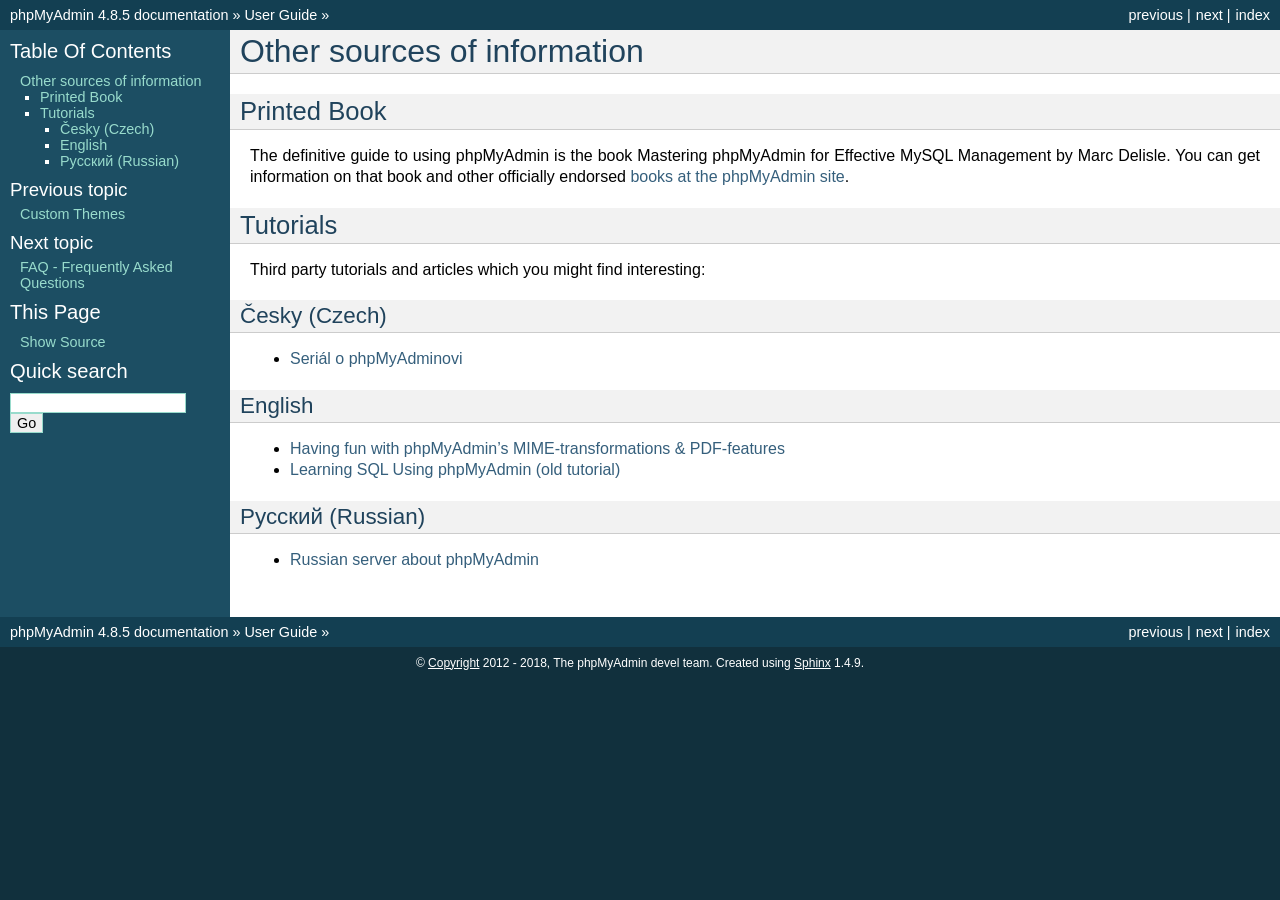
<file: phpmyadmin/doc/html/other.html>
<!DOCTYPE html PUBLIC "-//W3C//DTD XHTML 1.0 Transitional//EN"
  "http://www.w3.org/TR/xhtml1/DTD/xhtml1-transitional.dtd">


<html xmlns="http://www.w3.org/1999/xhtml">
  <head>
    <meta http-equiv="Content-Type" content="text/html; charset=utf-8" />
    
    <title>Other sources of information &#8212; phpMyAdmin 4.8.5 documentation</title>
    
    <link rel="stylesheet" href="_static/classic.css" type="text/css" />
    <link rel="stylesheet" href="_static/pygments.css" type="text/css" />
    
    <script type="text/javascript">
      var DOCUMENTATION_OPTIONS = {
        URL_ROOT:    './',
        VERSION:     '4.8.5',
        COLLAPSE_INDEX: false,
        FILE_SUFFIX: '.html',
        HAS_SOURCE:  true
      };
    </script>
    <script type="text/javascript" src="_static/jquery.js"></script>
    <script type="text/javascript" src="_static/underscore.js"></script>
    <script type="text/javascript" src="_static/doctools.js"></script>
    <link rel="index" title="Index" href="genindex.html" />
    <link rel="search" title="Search" href="search.html" />
    <link rel="copyright" title="Copyright" href="copyright.html" />
    <link rel="top" title="phpMyAdmin 4.8.5 documentation" href="index.html" />
    <link rel="up" title="User Guide" href="user.html" />
    <link rel="next" title="FAQ - Frequently Asked Questions" href="faq.html" />
    <link rel="prev" title="Custom Themes" href="themes.html" /> 
  </head>
  <body role="document">
    <div class="related" role="navigation" aria-label="related navigation">
      <h3>Navigation</h3>
      <ul>
        <li class="right" style="margin-right: 10px">
          <a href="genindex.html" title="General Index"
             accesskey="I">index</a></li>
        <li class="right" >
          <a href="faq.html" title="FAQ - Frequently Asked Questions"
             accesskey="N">next</a> |</li>
        <li class="right" >
          <a href="themes.html" title="Custom Themes"
             accesskey="P">previous</a> |</li>
        <li class="nav-item nav-item-0"><a href="index.html">phpMyAdmin 4.8.5 documentation</a> &#187;</li>
          <li class="nav-item nav-item-1"><a href="user.html" accesskey="U">User Guide</a> &#187;</li> 
      </ul>
    </div>  

    <div class="document">
      <div class="documentwrapper">
        <div class="bodywrapper">
          <div class="body" role="main">
            
  <div class="section" id="other-sources-of-information">
<h1>Other sources of information<a class="headerlink" href="#other-sources-of-information" title="Permalink to this headline">¶</a></h1>
<div class="section" id="printed-book">
<h2>Printed Book<a class="headerlink" href="#printed-book" title="Permalink to this headline">¶</a></h2>
<p>The definitive guide to using phpMyAdmin is the book Mastering phpMyAdmin for
Effective MySQL Management by Marc Delisle. You can get information on that
book and other officially endorsed <a class="reference external" href="https://www.phpmyadmin.net/docs/">books at the phpMyAdmin site</a>.</p>
</div>
<div class="section" id="tutorials">
<h2>Tutorials<a class="headerlink" href="#tutorials" title="Permalink to this headline">¶</a></h2>
<p>Third party tutorials and articles which you might find interesting:</p>
<div class="section" id="cesky-czech">
<h3>Česky (Czech)<a class="headerlink" href="#cesky-czech" title="Permalink to this headline">¶</a></h3>
<ul class="simple">
<li><a class="reference external" href="https://cihar.com/publications/linuxsoft/">Seriál o phpMyAdminovi</a></li>
</ul>
</div>
<div class="section" id="english">
<h3>English<a class="headerlink" href="#english" title="Permalink to this headline">¶</a></h3>
<ul class="simple">
<li><a class="reference external" href="https://garv.in/tops/texte/mimetutorial">Having fun with phpMyAdmin&#8217;s MIME-transformations &amp; PDF-features</a></li>
<li><a class="reference external" href="http://www.php-editors.com/articles/sql_phpmyadmin.php">Learning SQL Using phpMyAdmin (old tutorial)</a></li>
</ul>
</div>
<div class="section" id="russian">
<h3>Русский (Russian)<a class="headerlink" href="#russian" title="Permalink to this headline">¶</a></h3>
<ul class="simple">
<li><a class="reference external" href="https://php-myadmin.ru/">Russian server about phpMyAdmin</a></li>
</ul>
</div>
</div>
</div>


          </div>
        </div>
      </div>
      <div class="sphinxsidebar" role="navigation" aria-label="main navigation">
        <div class="sphinxsidebarwrapper">
  <h3><a href="index.html">Table Of Contents</a></h3>
  <ul>
<li><a class="reference internal" href="#">Other sources of information</a><ul>
<li><a class="reference internal" href="#printed-book">Printed Book</a></li>
<li><a class="reference internal" href="#tutorials">Tutorials</a><ul>
<li><a class="reference internal" href="#cesky-czech">Česky (Czech)</a></li>
<li><a class="reference internal" href="#english">English</a></li>
<li><a class="reference internal" href="#russian">Русский (Russian)</a></li>
</ul>
</li>
</ul>
</li>
</ul>

  <h4>Previous topic</h4>
  <p class="topless"><a href="themes.html"
                        title="previous chapter">Custom Themes</a></p>
  <h4>Next topic</h4>
  <p class="topless"><a href="faq.html"
                        title="next chapter">FAQ - Frequently Asked Questions</a></p>
  <div role="note" aria-label="source link">
    <h3>This Page</h3>
    <ul class="this-page-menu">
      <li><a href="_sources/other.txt"
            rel="nofollow">Show Source</a></li>
    </ul>
   </div>
<div id="searchbox" style="display: none" role="search">
  <h3>Quick search</h3>
    <form class="search" action="search.html" method="get">
      <div><input type="text" name="q" /></div>
      <div><input type="submit" value="Go" /></div>
      <input type="hidden" name="check_keywords" value="yes" />
      <input type="hidden" name="area" value="default" />
    </form>
</div>
<script type="text/javascript">$('#searchbox').show(0);</script>
        </div>
      </div>
      <div class="clearer"></div>
    </div>
    <div class="related" role="navigation" aria-label="related navigation">
      <h3>Navigation</h3>
      <ul>
        <li class="right" style="margin-right: 10px">
          <a href="genindex.html" title="General Index"
             >index</a></li>
        <li class="right" >
          <a href="faq.html" title="FAQ - Frequently Asked Questions"
             >next</a> |</li>
        <li class="right" >
          <a href="themes.html" title="Custom Themes"
             >previous</a> |</li>
        <li class="nav-item nav-item-0"><a href="index.html">phpMyAdmin 4.8.5 documentation</a> &#187;</li>
          <li class="nav-item nav-item-1"><a href="user.html" >User Guide</a> &#187;</li> 
      </ul>
    </div>
    <div class="footer" role="contentinfo">
        &#169; <a href="copyright.html">Copyright</a> 2012 - 2018, The phpMyAdmin devel team.
      Created using <a href="http://sphinx-doc.org/">Sphinx</a> 1.4.9.
    </div>
  </body>
</html>
</file>
<file: phpmyadmin/doc/html/_static/classic.css>
/*
 * default.css_t
 * ~~~~~~~~~~~~~
 *
 * Sphinx stylesheet -- default theme.
 *
 * :copyright: Copyright 2007-2016 by the Sphinx team, see AUTHORS.
 * :license: BSD, see LICENSE for details.
 *
 */

@import url("basic.css");

/* -- page layout ----------------------------------------------------------- */

body {
    font-family: sans-serif;
    font-size: 100%;
    background-color: #11303d;
    color: #000;
    margin: 0;
    padding: 0;
}

div.document {
    background-color: #1c4e63;
}

div.documentwrapper {
    float: left;
    width: 100%;
}

div.bodywrapper {
    margin: 0 0 0 230px;
}

div.body {
    background-color: #ffffff;
    color: #000000;
    padding: 0 20px 30px 20px;
}

div.footer {
    color: #ffffff;
    width: 100%;
    padding: 9px 0 9px 0;
    text-align: center;
    font-size: 75%;
}

div.footer a {
    color: #ffffff;
    text-decoration: underline;
}

div.related {
    background-color: #133f52;
    line-height: 30px;
    color: #ffffff;
}

div.related a {
    color: #ffffff;
}

div.sphinxsidebar {
}

div.sphinxsidebar h3 {
    font-family: 'Trebuchet MS', sans-serif;
    color: #ffffff;
    font-size: 1.4em;
    font-weight: normal;
    margin: 0;
    padding: 0;
}

div.sphinxsidebar h3 a {
    color: #ffffff;
}

div.sphinxsidebar h4 {
    font-family: 'Trebuchet MS', sans-serif;
    color: #ffffff;
    font-size: 1.3em;
    font-weight: normal;
    margin: 5px 0 0 0;
    padding: 0;
}

div.sphinxsidebar p {
    color: #ffffff;
}

div.sphinxsidebar p.topless {
    margin: 5px 10px 10px 10px;
}

div.sphinxsidebar ul {
    margin: 10px;
    padding: 0;
    color: #ffffff;
}

div.sphinxsidebar a {
    color: #98dbcc;
}

div.sphinxsidebar input {
    border: 1px solid #98dbcc;
    font-family: sans-serif;
    font-size: 1em;
}



/* -- hyperlink styles ------------------------------------------------------ */

a {
    color: #355f7c;
    text-decoration: none;
}

a:visited {
    color: #355f7c;
    text-decoration: none;
}

a:hover {
    text-decoration: underline;
}



/* -- body styles ----------------------------------------------------------- */

div.body h1,
div.body h2,
div.body h3,
div.body h4,
div.body h5,
div.body h6 {
    font-family: 'Trebuchet MS', sans-serif;
    background-color: #f2f2f2;
    font-weight: normal;
    color: #20435c;
    border-bottom: 1px solid #ccc;
    margin: 20px -20px 10px -20px;
    padding: 3px 0 3px 10px;
}

div.body h1 { margin-top: 0; font-size: 200%; }
div.body h2 { font-size: 160%; }
div.body h3 { font-size: 140%; }
div.body h4 { font-size: 120%; }
div.body h5 { font-size: 110%; }
div.body h6 { font-size: 100%; }

a.headerlink {
    color: #c60f0f;
    font-size: 0.8em;
    padding: 0 4px 0 4px;
    text-decoration: none;
}

a.headerlink:hover {
    background-color: #c60f0f;
    color: white;
}

div.body p, div.body dd, div.body li, div.body blockquote {
    text-align: justify;
    line-height: 130%;
}

div.admonition p.admonition-title + p {
    display: inline;
}

div.admonition p {
    margin-bottom: 5px;
}

div.admonition pre {
    margin-bottom: 5px;
}

div.admonition ul, div.admonition ol {
    margin-bottom: 5px;
}

div.note {
    background-color: #eee;
    border: 1px solid #ccc;
}

div.seealso {
    background-color: #ffc;
    border: 1px solid #ff6;
}

div.topic {
    background-color: #eee;
}

div.warning {
    background-color: #ffe4e4;
    border: 1px solid #f66;
}

p.admonition-title {
    display: inline;
}

p.admonition-title:after {
    content: ":";
}

pre {
    padding: 5px;
    background-color: #eeffcc;
    color: #333333;
    line-height: 120%;
    border: 1px solid #ac9;
    border-left: none;
    border-right: none;
}

code {
    background-color: #ecf0f3;
    padding: 0 1px 0 1px;
    font-size: 0.95em;
}

th {
    background-color: #ede;
}

.warning code {
    background: #efc2c2;
}

.note code {
    background: #d6d6d6;
}

.viewcode-back {
    font-family: sans-serif;
}

div.viewcode-block:target {
    background-color: #f4debf;
    border-top: 1px solid #ac9;
    border-bottom: 1px solid #ac9;
}

div.code-block-caption {
    color: #efefef;
    background-color: #1c4e63;
}
</file>
<file: phpmyadmin/doc/html/_static/pygments.css>
.highlight .hll { background-color: #ffffcc }
.highlight  { background: #eeffcc; }
.highlight .c { color: #408090; font-style: italic } /* Comment */
.highlight .err { border: 1px solid #FF0000 } /* Error */
.highlight .k { color: #007020; font-weight: bold } /* Keyword */
.highlight .o { color: #666666 } /* Operator */
.highlight .ch { color: #408090; font-style: italic } /* Comment.Hashbang */
.highlight .cm { color: #408090; font-style: italic } /* Comment.Multiline */
.highlight .cp { color: #007020 } /* Comment.Preproc */
.highlight .cpf { color: #408090; font-style: italic } /* Comment.PreprocFile */
.highlight .c1 { color: #408090; font-style: italic } /* Comment.Single */
.highlight .cs { color: #408090; background-color: #fff0f0 } /* Comment.Special */
.highlight .gd { color: #A00000 } /* Generic.Deleted */
.highlight .ge { font-style: italic } /* Generic.Emph */
.highlight .gr { color: #FF0000 } /* Generic.Error */
.highlight .gh { color: #000080; font-weight: bold } /* Generic.Heading */
.highlight .gi { color: #00A000 } /* Generic.Inserted */
.highlight .go { color: #333333 } /* Generic.Output */
.highlight .gp { color: #c65d09; font-weight: bold } /* Generic.Prompt */
.highlight .gs { font-weight: bold } /* Generic.Strong */
.highlight .gu { color: #800080; font-weight: bold } /* Generic.Subheading */
.highlight .gt { color: #0044DD } /* Generic.Traceback */
.highlight .kc { color: #007020; font-weight: bold } /* Keyword.Constant */
.highlight .kd { color: #007020; font-weight: bold } /* Keyword.Declaration */
.highlight .kn { color: #007020; font-weight: bold } /* Keyword.Namespace */
.highlight .kp { color: #007020 } /* Keyword.Pseudo */
.highlight .kr { color: #007020; font-weight: bold } /* Keyword.Reserved */
.highlight .kt { color: #902000 } /* Keyword.Type */
.highlight .m { color: #208050 } /* Literal.Number */
.highlight .s { color: #4070a0 } /* Literal.String */
.highlight .na { color: #4070a0 } /* Name.Attribute */
.highlight .nb { color: #007020 } /* Name.Builtin */
.highlight .nc { color: #0e84b5; font-weight: bold } /* Name.Class */
.highlight .no { color: #60add5 } /* Name.Constant */
.highlight .nd { color: #555555; font-weight: bold } /* Name.Decorator */
.highlight .ni { color: #d55537; font-weight: bold } /* Name.Entity */
.highlight .ne { color: #007020 } /* Name.Exception */
.highlight .nf { color: #06287e } /* Name.Function */
.highlight .nl { color: #002070; font-weight: bold } /* Name.Label */
.highlight .nn { color: #0e84b5; font-weight: bold } /* Name.Namespace */
.highlight .nt { color: #062873; font-weight: bold } /* Name.Tag */
.highlight .nv { color: #bb60d5 } /* Name.Variable */
.highlight .ow { color: #007020; font-weight: bold } /* Operator.Word */
.highlight .w { color: #bbbbbb } /* Text.Whitespace */
.highlight .mb { color: #208050 } /* Literal.Number.Bin */
.highlight .mf { color: #208050 } /* Literal.Number.Float */
.highlight .mh { color: #208050 } /* Literal.Number.Hex */
.highlight .mi { color: #208050 } /* Literal.Number.Integer */
.highlight .mo { color: #208050 } /* Literal.Number.Oct */
.highlight .sa { color: #4070a0 } /* Literal.String.Affix */
.highlight .sb { color: #4070a0 } /* Literal.String.Backtick */
.highlight .sc { color: #4070a0 } /* Literal.String.Char */
.highlight .dl { color: #4070a0 } /* Literal.String.Delimiter */
.highlight .sd { color: #4070a0; font-style: italic } /* Literal.String.Doc */
.highlight .s2 { color: #4070a0 } /* Literal.String.Double */
.highlight .se { color: #4070a0; font-weight: bold } /* Literal.String.Escape */
.highlight .sh { color: #4070a0 } /* Literal.String.Heredoc */
.highlight .si { color: #70a0d0; font-style: italic } /* Literal.String.Interpol */
.highlight .sx { color: #c65d09 } /* Literal.String.Other */
.highlight .sr { color: #235388 } /* Literal.String.Regex */
.highlight .s1 { color: #4070a0 } /* Literal.String.Single */
.highlight .ss { color: #517918 } /* Literal.String.Symbol */
.highlight .bp { color: #007020 } /* Name.Builtin.Pseudo */
.highlight .fm { color: #06287e } /* Name.Function.Magic */
.highlight .vc { color: #bb60d5 } /* Name.Variable.Class */
.highlight .vg { color: #bb60d5 } /* Name.Variable.Global */
.highlight .vi { color: #bb60d5 } /* Name.Variable.Instance */
.highlight .vm { color: #bb60d5 } /* Name.Variable.Magic */
.highlight .il { color: #208050 } /* Literal.Number.Integer.Long */
</file>
